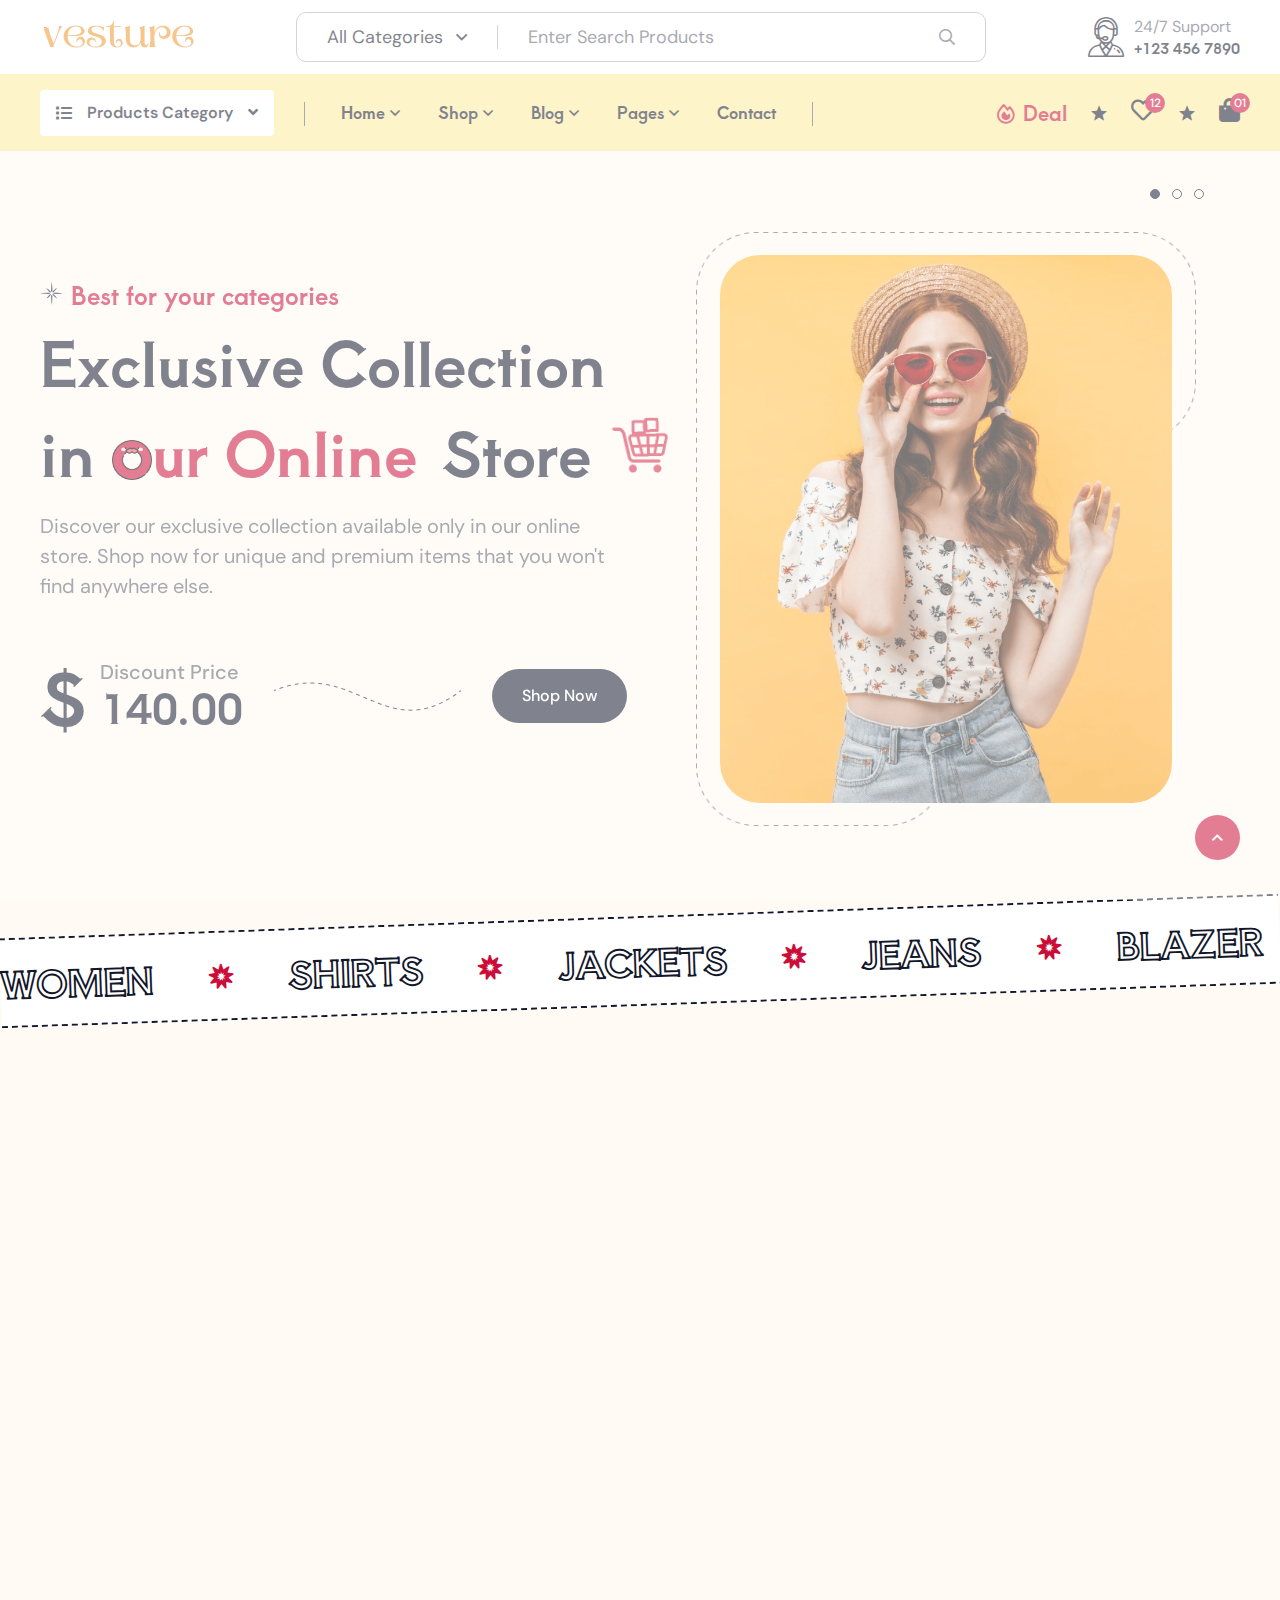
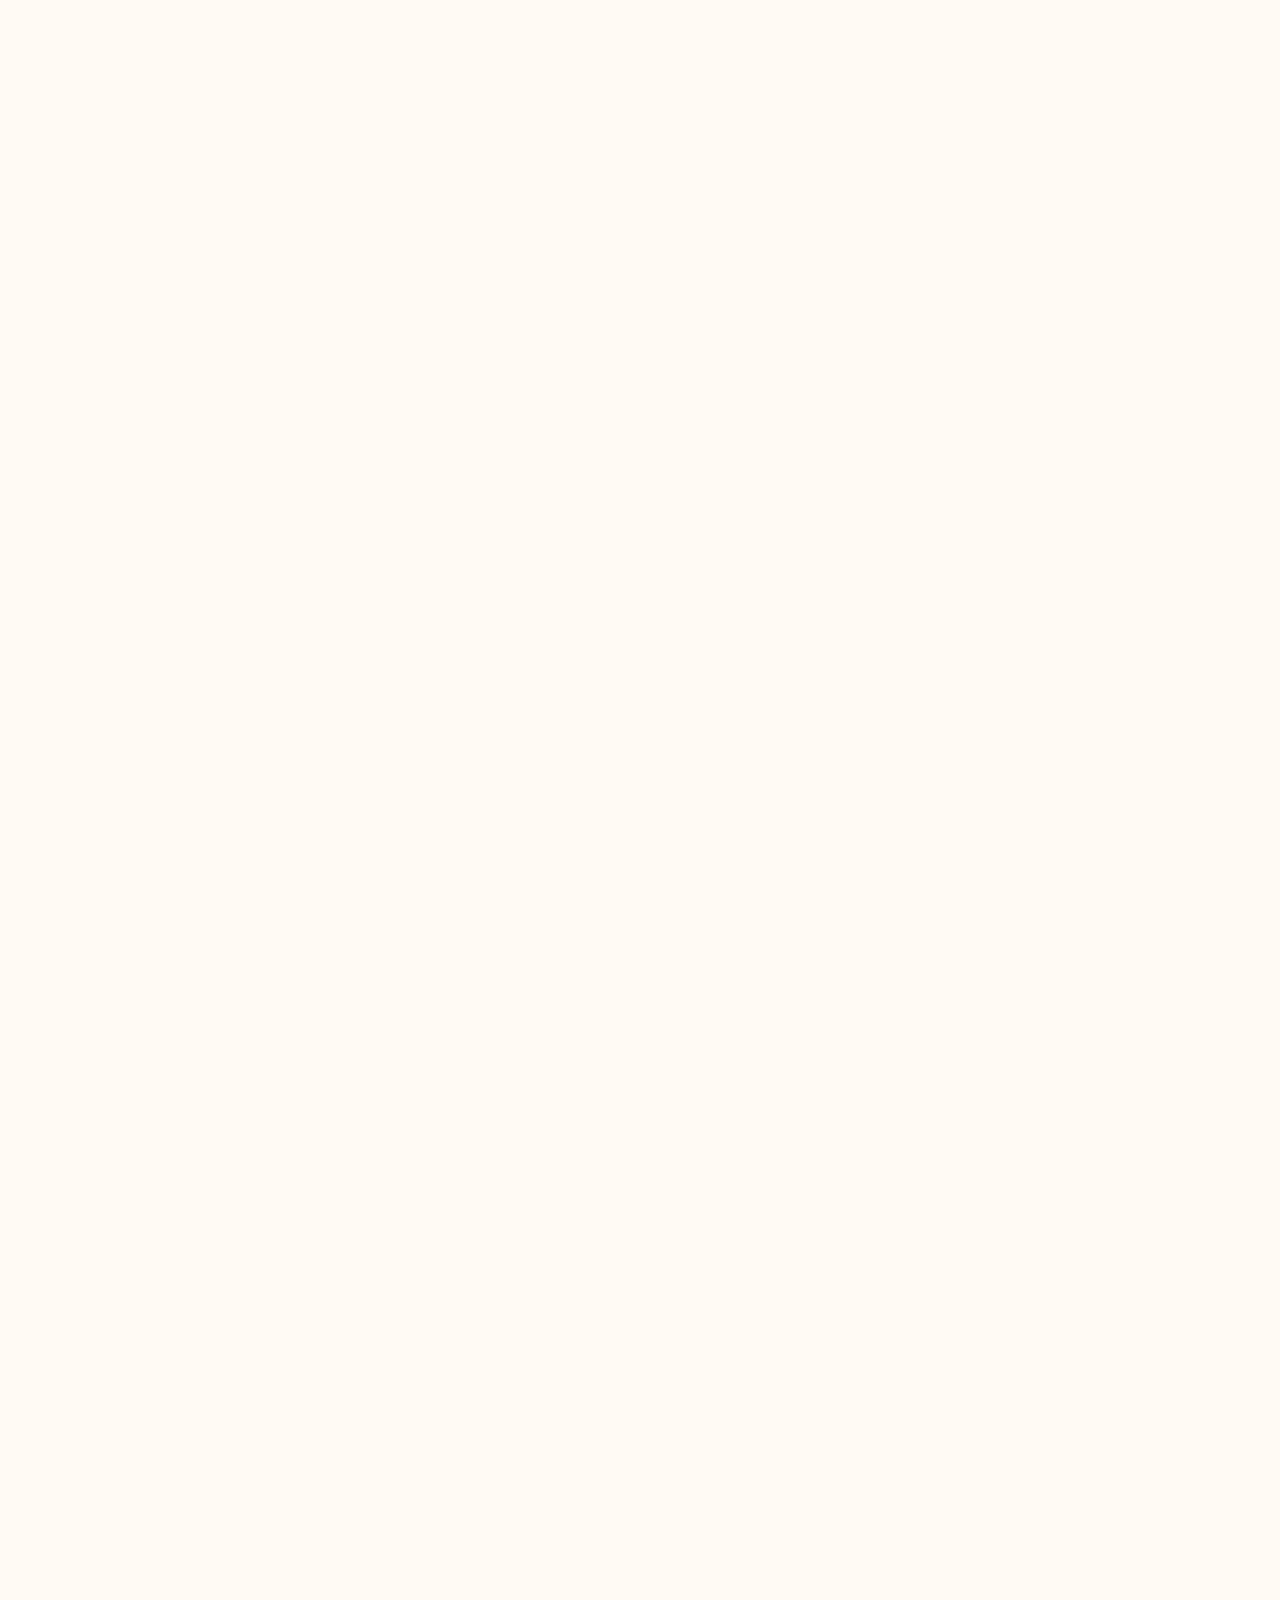
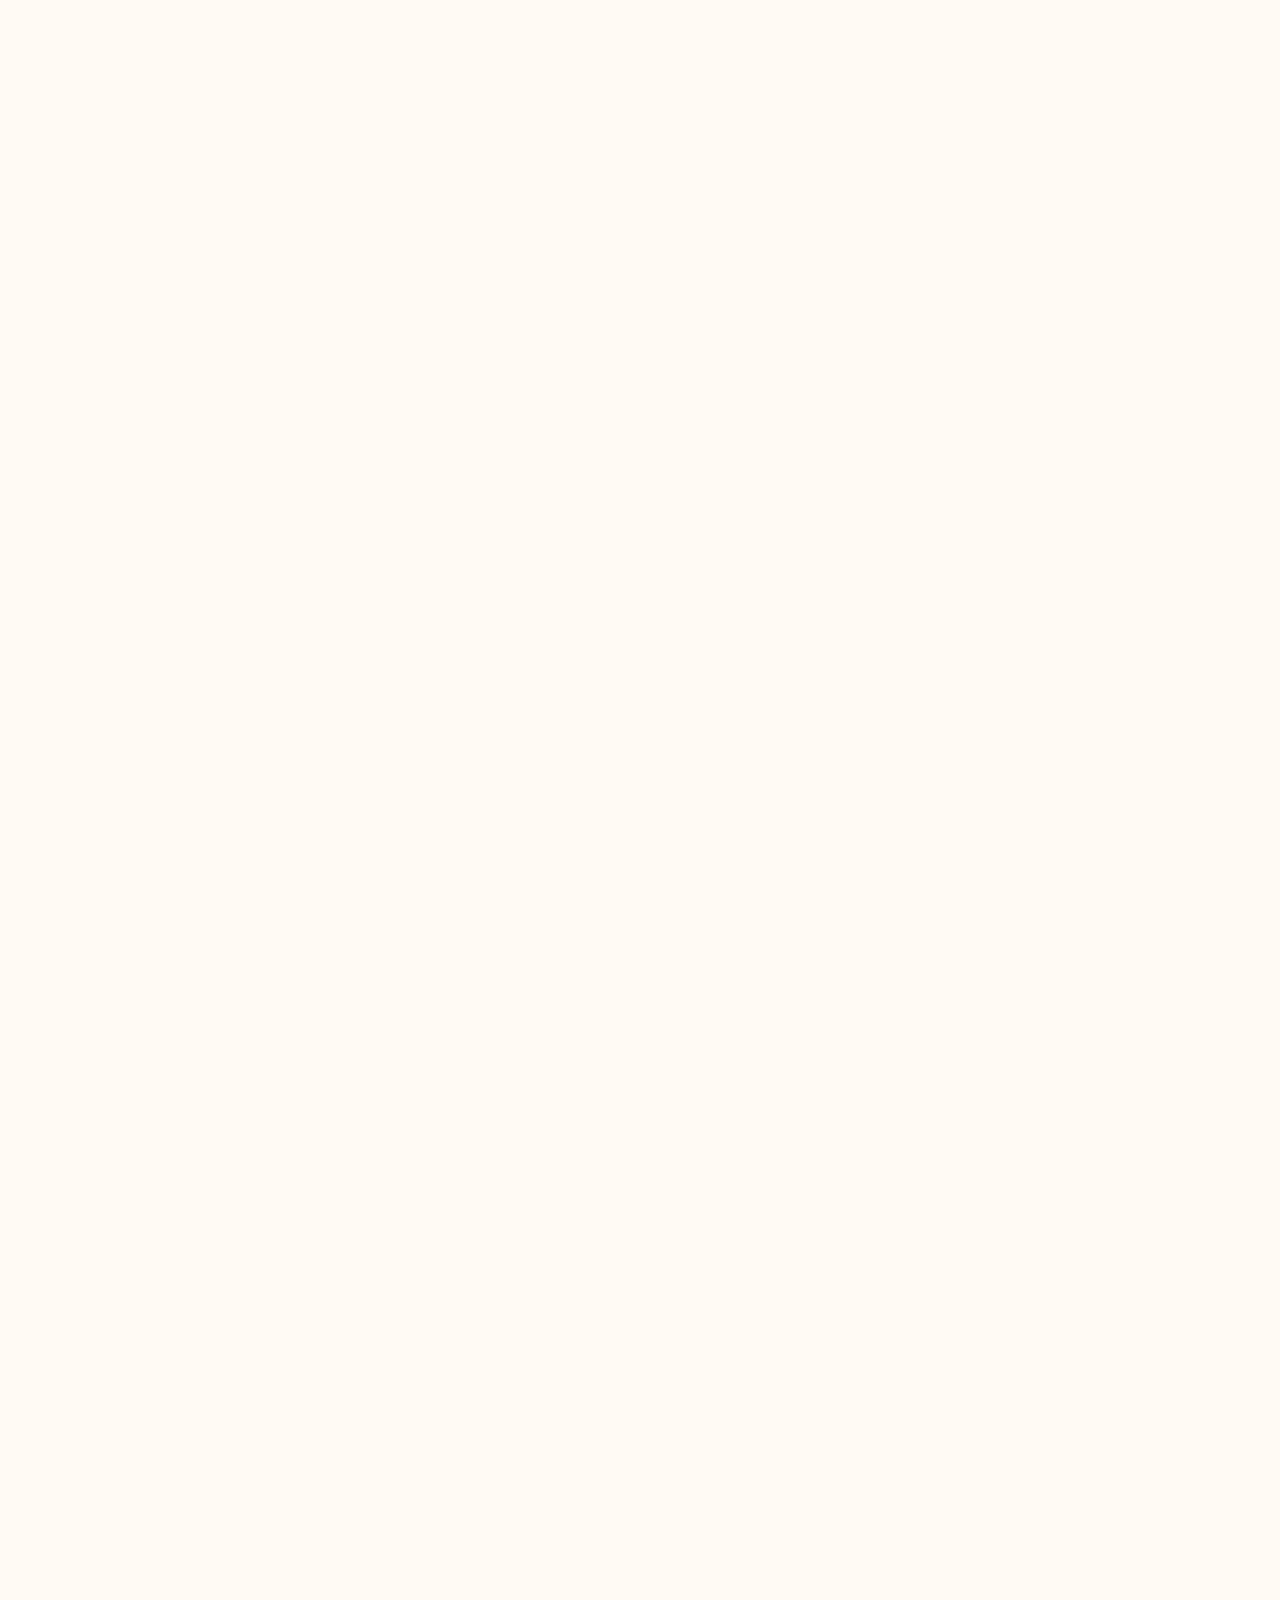
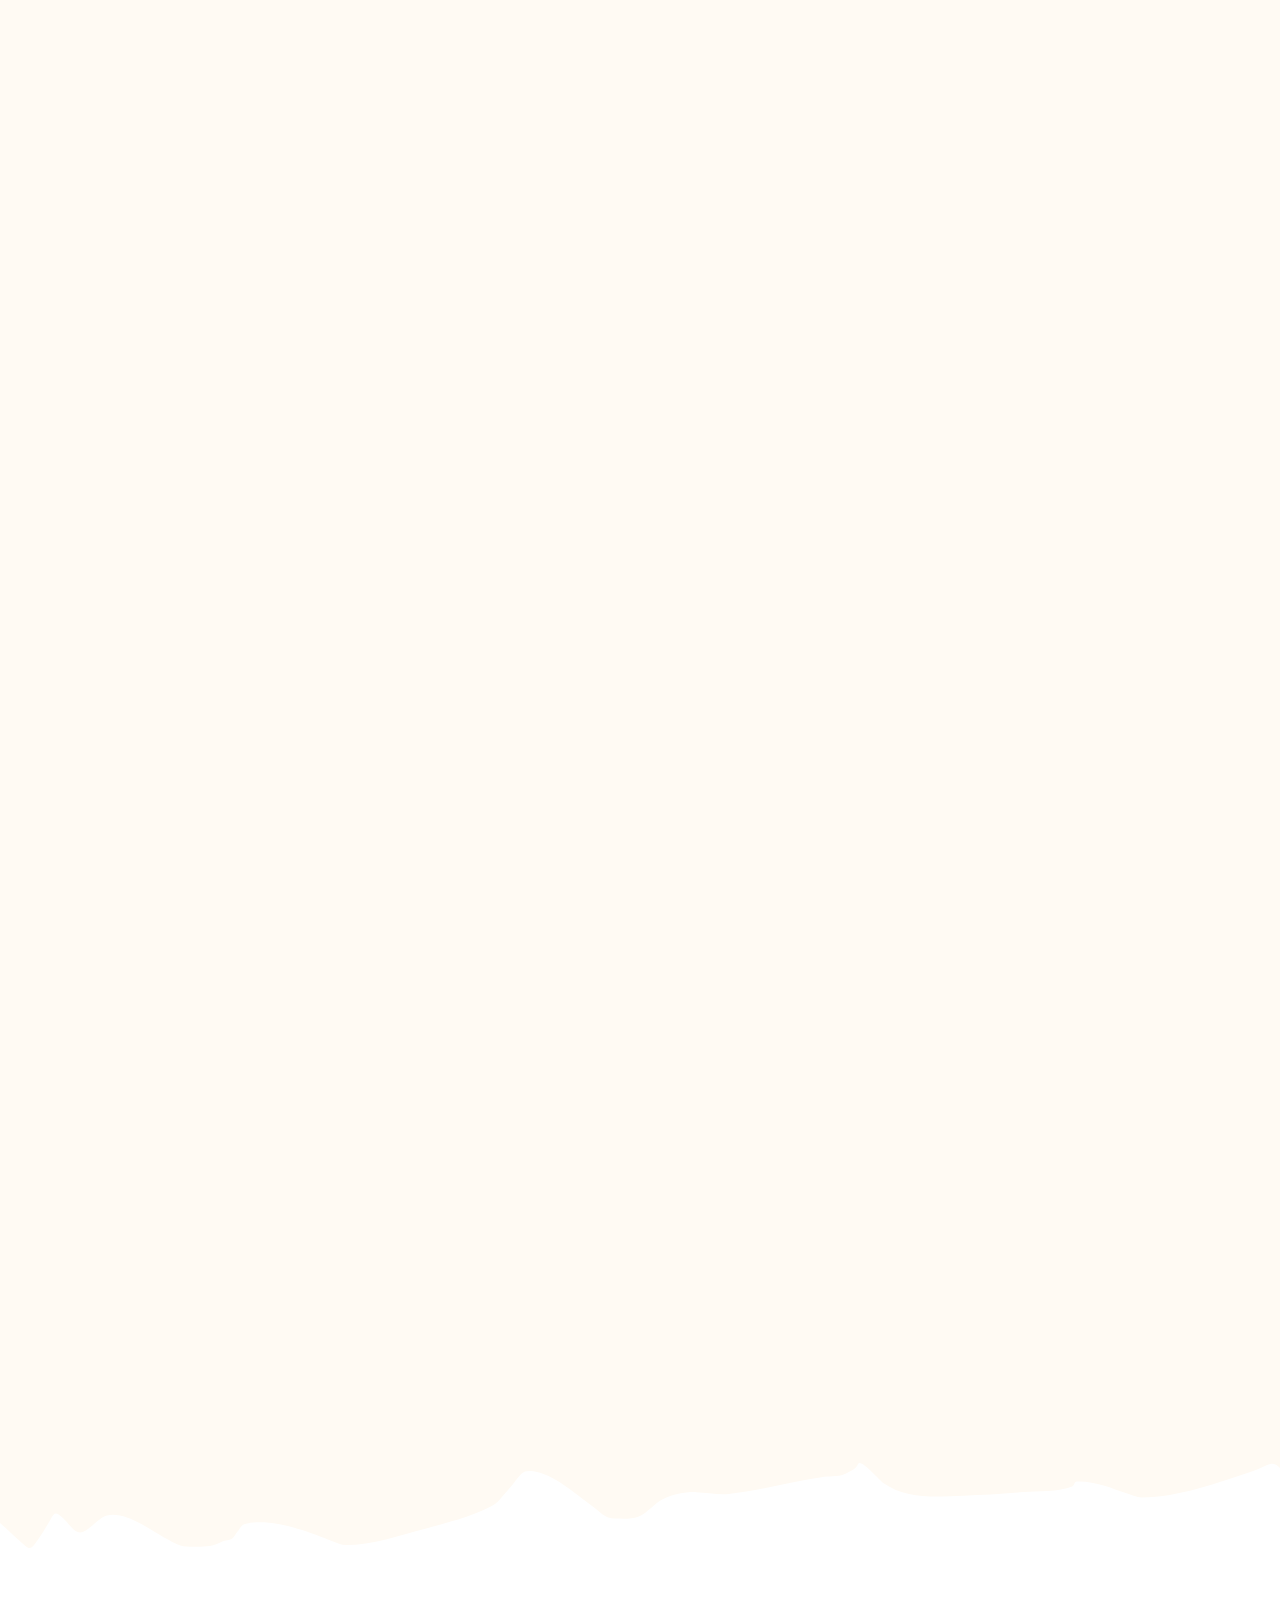
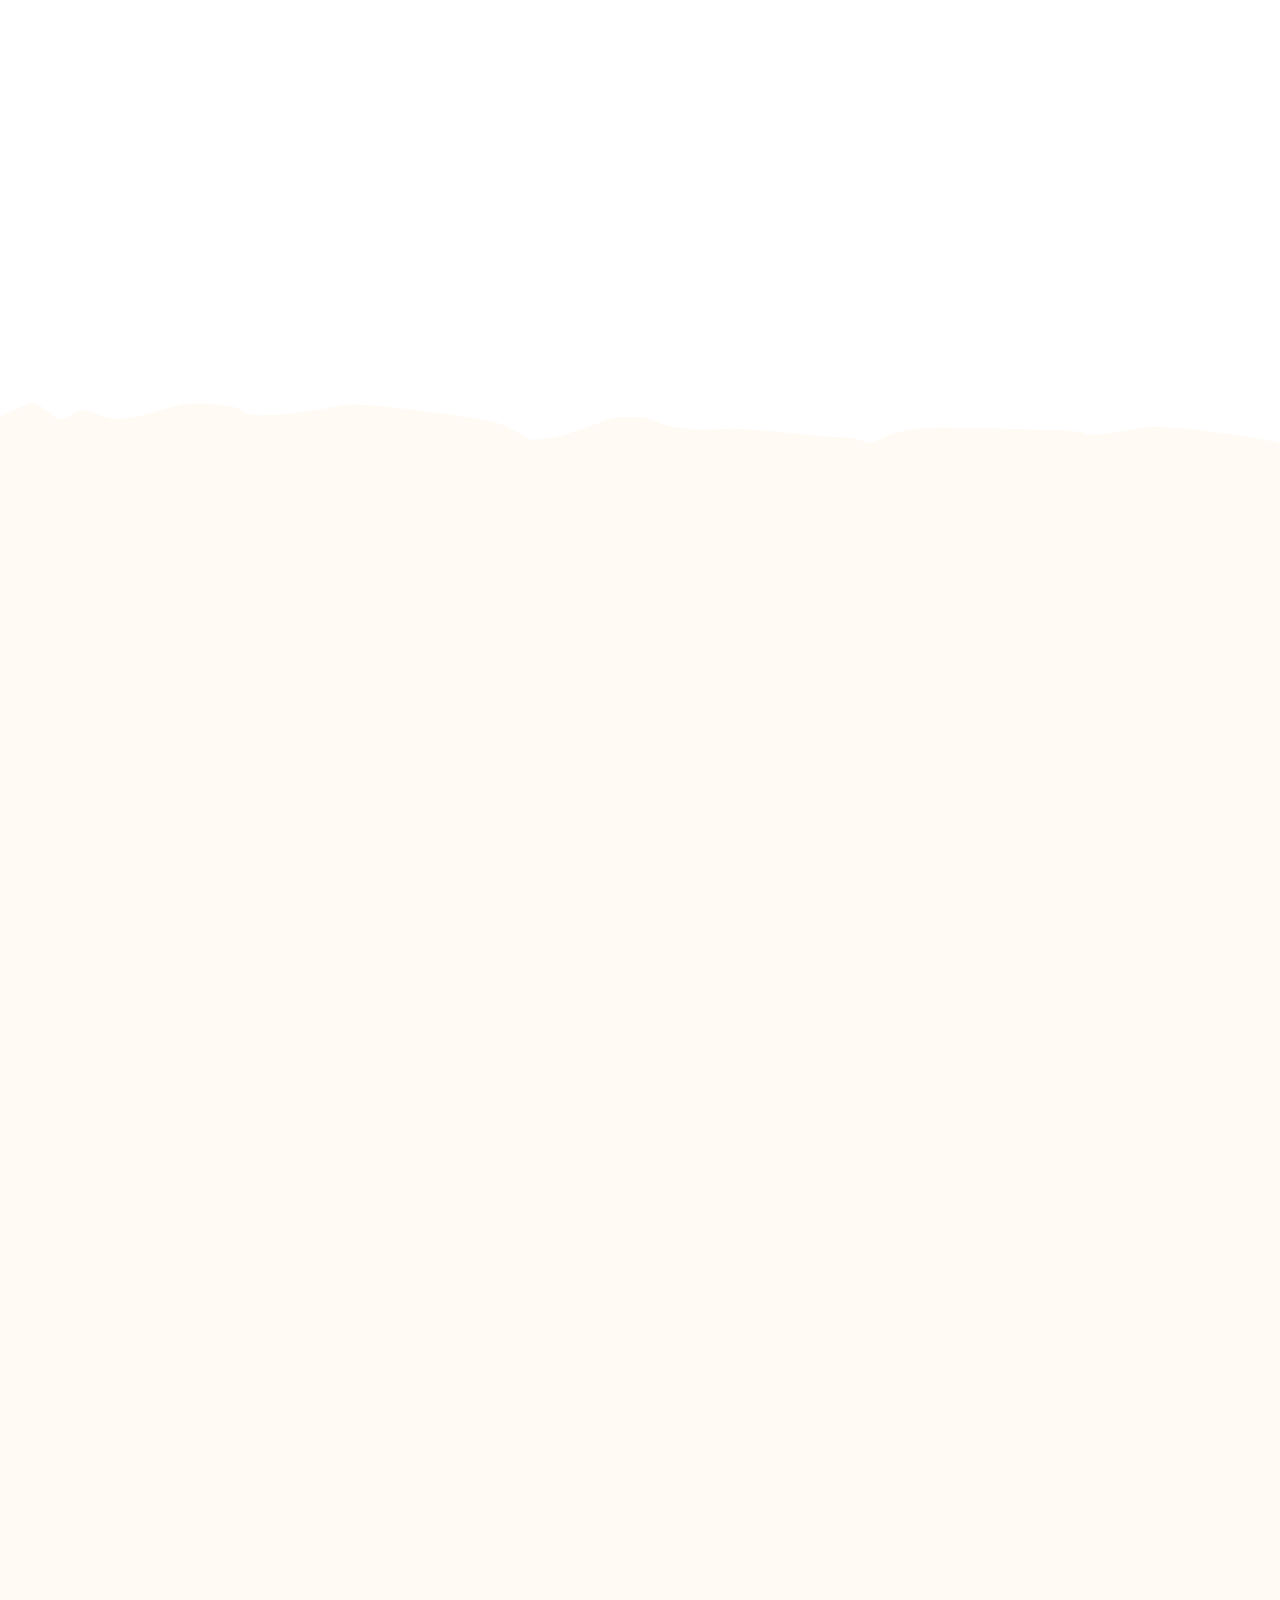
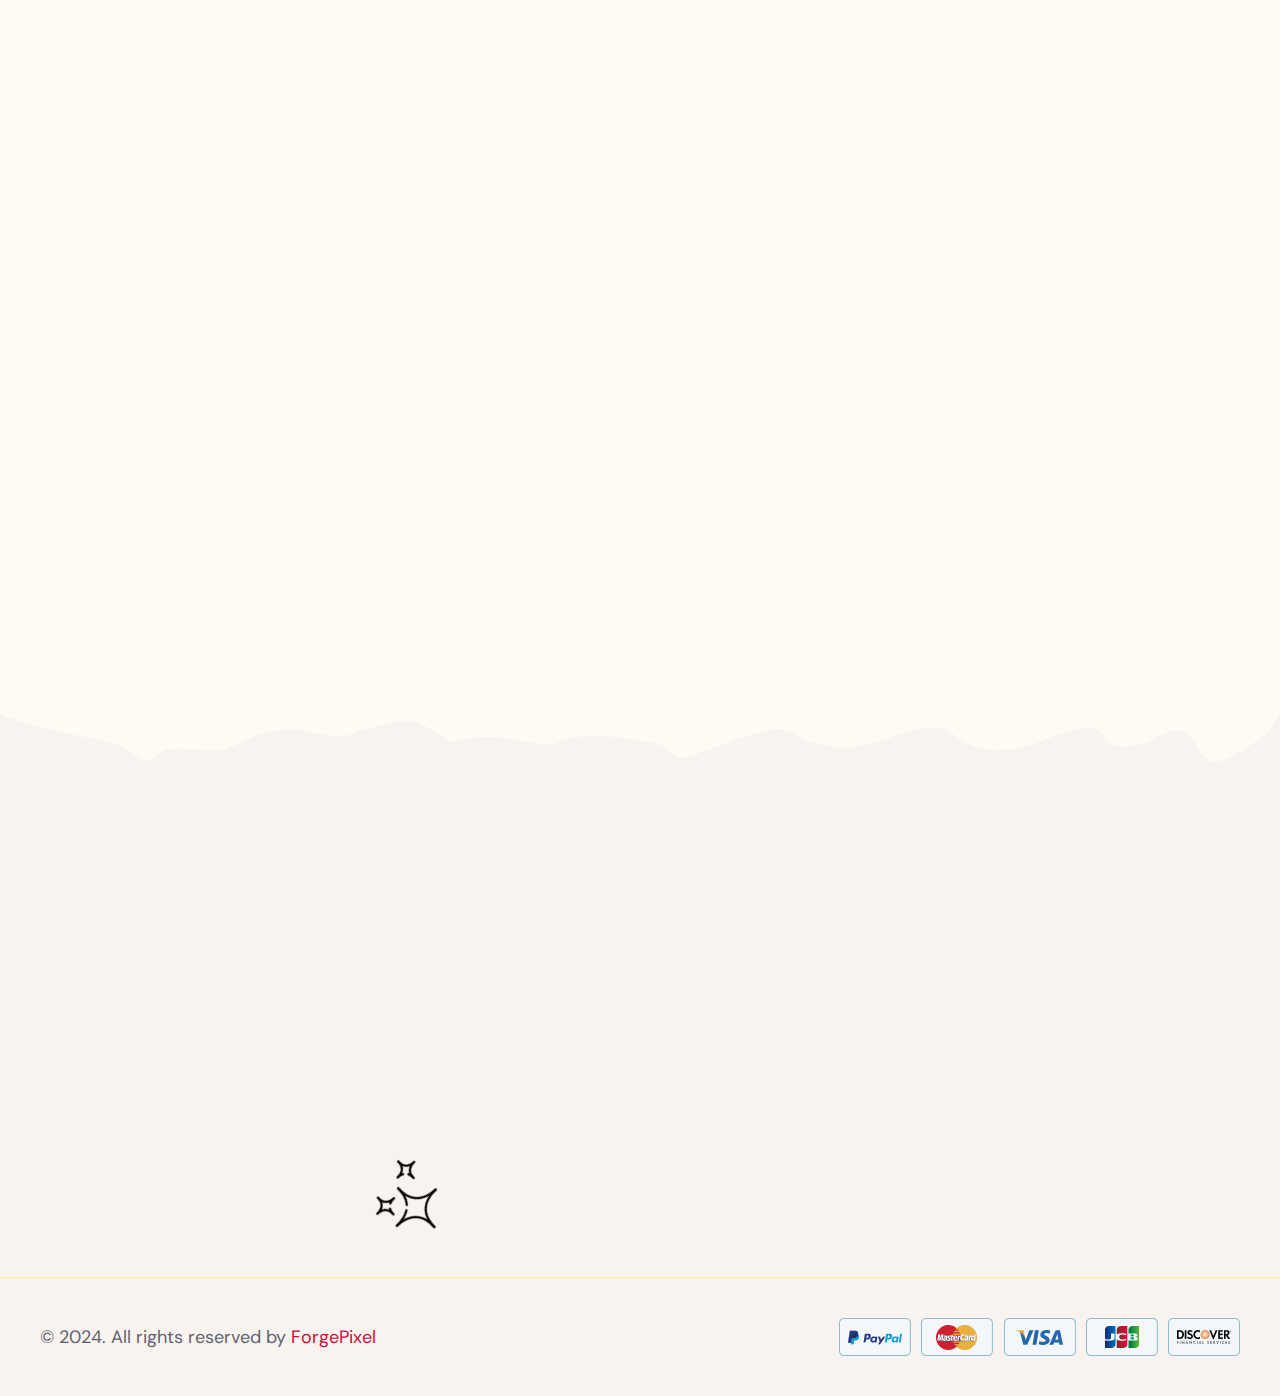
<file: index.html>
<!DOCTYPE html>
<html lang="zxx">
  <head>
    <!--====== Required meta tags ======-->
    <meta charset="utf-8" />
    <meta http-equiv="x-ua-compatible" content="ie=edge" />
    <meta name="description" content="eCommerce,shop,fashion" />
    <meta
      name="viewport"
      content="width=device-width, initial-scale=1, shrink-to-fit=no"
    />
    <!--====== Title ======-->
    <title>Vesture - eCommerce HTML Template</title>
    <!--====== Favicon Icon ======-->
    <link
      rel="shortcut icon"
      href="assets/images/favicon.png"
      type="image/png"
    />
    <!--====== Google Fonts ======-->
    <link
      href="https://fonts.googleapis.com/css2?family=Aoboshi+One&family=DM+Sans:ital,opsz,wght@0,9..40,100..1000;1,9..40,100..1000&display=swap"
      rel="stylesheet"
    />
    <!--====== Flaticon css ======-->
    <link rel="stylesheet" href="assets/fonts/flaticon/flaticon_vesture.css" />
    <!--====== FontAwesome css ======-->
    <link rel="stylesheet" href="assets/fonts/fontawesome/css/all.min.css" />
    <!--====== Bootstrap css ======-->
    <link
      rel="stylesheet"
      href="assets/vendor/bootstrap/css/bootstrap.min.css"
    />
    <!--====== Slick-popup css ======-->
    <link rel="stylesheet" href="assets/vendor/slick/slick.css" />
    <!--====== Nice Select css ======-->
    <link
      rel="stylesheet"
      href="assets/vendor/nice-select/css/nice-select.css"
    />
    <!--====== Magnific-popup css ======-->
    <link
      rel="stylesheet"
      href="assets/vendor/magnific-popup/dist/magnific-popup.css"
    />
    <!--====== Jquery UI css ======-->
    <link rel="stylesheet" href="assets/vendor/jquery-ui/jquery-ui.min.css" />
    <!--====== Animate css ======-->
    <link rel="stylesheet" href="assets/vendor/aos/aos.css" />
    <!--====== Default css ======-->
    <link rel="stylesheet" href="assets/css/default.css" />
    <!--====== Style css ======-->
    <link rel="stylesheet" href="assets/css/style.css" />
  </head>
  <body>
    <!--====== Preloader ======-->
    <div class="preloader">
      <div class="loader">
        <img src="assets/images/loader.gif" alt="Loader" />
      </div>
    </div>
    <!--======  Start Overlay  ======-->
    <div class="offcanvas__overlay"></div>
    <!--====== Start Side menu-wrapper-cart Area ======-->
    <div class="sidemenu-wrapper-cart">
      <div class="sidemenu-content">
        <div class="widget widget-shopping-cart">
          <h5>Shopping Cart</h5>
          <div class="sidemenu-cart-close"><i class="far fa-times"></i></div>
          <div class="widget-shopping-cart-content">
            <ul class="vesture-mini-cart-list">
              <li class="sidebar-cart-item">
                <a href="#" class="remove-cart"
                  ><i class="far fa-trash-alt"></i
                ></a>
                <a href="#">
                  <img
                    src="assets/images/products/cart-1.jpg"
                    alt="cart image"
                  />
                  leggings with mesh panels
                </a>
                <span class="quantity"
                  >1 × <span><span class="currency">$</span>940.00</span></span
                >
              </li>
              <li class="sidebar-cart-item">
                <a href="#" class="remove-cart"
                  ><i class="far fa-trash-alt"></i
                ></a>
                <a href="#">
                  <img
                    src="assets/images/products/cart-2.jpg"
                    alt="cart image"
                  />
                  Summer dress with belt
                </a>
                <span class="quantity"
                  >1 × <span><span class="currency">$</span>940.00</span></span
                >
              </li>
              <li class="sidebar-cart-item">
                <a href="#" class="remove-cart"
                  ><i class="far fa-trash-alt"></i
                ></a>
                <a href="#">
                  <img
                    src="assets/images/products/cart-3.jpg"
                    alt="cart image"
                  />
                  Floral print sundress
                </a>
                <span class="quantity"
                  >1 × <span><span class="currency">$</span>940.00</span></span
                >
              </li>
              <li class="sidebar-cart-item">
                <a href="#" class="remove-cart"
                  ><i class="far fa-trash-alt"></i
                ></a>
                <a href="#">
                  <img
                    src="assets/images/products/cart-4.jpg"
                    alt="cart image"
                  />
                  Sheath Gown Red Colors
                </a>
                <span class="quantity"
                  >1 × <span><span class="currency">$</span>940.00</span></span
                >
              </li>
            </ul>
            <div class="cart-mini-total">
              <div class="cart-total">
                <span><strong>Subtotal:</strong></span>
                <span class="amount"
                  >1 × <span><span class="currency">$</span>940.00</span></span
                >
              </div>
            </div>
            <div class="cart-button-box">
              <a href="checkout.html" class="theme-btn style-one"
                >Proceed to checkout</a
              >
            </div>
          </div>
        </div>
      </div>
    </div>
    <!--====== End Sidemenu-wrapper-cart Area ======-->
    <!--====== Start Header Section ======-->
    <header class="header-area">
      <!--===  Search Header Main  ===-->
      <div class="search-header-main">
        <div class="container">
          <!--===  Search Header Inner  ===-->
          <div class="search-header-inner">
            <!--=== Site Branding  ===-->
            <div class="site-branding">
              <a href="index.html" class="brand-logo"
                ><img src="assets/images/logo/logo-main.png" alt="Logo"
              /></a>
            </div>
            <!--===  Product Search Category  ===-->
            <div class="product-search-category">
              <form action="#">
                <select class="wide">
                  <option>All Categories</option>
                  <option>Man Shirts</option>
                  <option>Denim Jeans</option>
                  <option>Casual Suit</option>
                  <option>Summer Dress</option>
                  <option>Sweaters</option>
                  <option>Jackets</option>
                </select>
                <div class="form-group">
                  <input type="text" placeholder="Enter Search Products" />
                  <button class="search-btn">
                    <i class="far fa-search"></i>
                  </button>
                </div>
              </form>
            </div>
            <!--===  Hotline Support  ===-->
            <div class="hotline-support">
              <div class="icon">
                <i class="flaticon-support"></i>
              </div>
              <div class="info">
                <span>24/7 Support</span>
                <h5><a href="tel:+123 456 7890">+123 456 7890</a></h5>
              </div>
            </div>
          </div>
        </div>
      </div>
      <!--===  Header Navigation  ===-->
      <div class="header-navigation style-one">
        <div class="container">
          <!--=== Primary Menu ===-->
          <div class="primary-menu">
            <div class="site-branding d-lg-none d-block">
              <a href="index.html" class="brand-logo"
                ><img src="assets/images/logo/logo-main.png" alt="Logo"
              /></a>
            </div>
            <!--=== Nav Inner Menu ===-->
            <div class="nav-inner-menu">
              <!--=== Main Category ===-->
              <div class="main-categories-wrap d-none d-lg-block">
                <a class="categories-btn-active" href="#">
                  <span class="fas fa-list"></span
                  ><span class="text"
                    >Products Category<i class="fas fa-angle-down"></i
                  ></span>
                </a>
                <div
                  class="categories-dropdown-wrap categories-dropdown-active"
                >
                  <div class="categori-dropdown-item">
                    <ul>
                      <li>
                        <a href="shops.html">
                          <img
                            src="assets/images/icon/shirt.png"
                            alt="Shirts"
                          />Man Shirts</a
                        >
                      </li>
                      <li>
                        <a href="shops.html">
                          <img
                            src="assets/images/icon/denim.png"
                            alt="Jeans"
                          />Denim Jeans</a
                        >
                      </li>
                      <li>
                        <a href="shops.html">
                          <img
                            src="assets/images/icon/suit.png"
                            alt="Suit"
                          />Casual Suit</a
                        >
                      </li>
                      <li>
                        <a href="shops.html">
                          <img
                            src="assets/images/icon/dress.png"
                            alt="Dress"
                          />Summer Dress</a
                        >
                      </li>
                      <li>
                        <a href="shops.html">
                          <img
                            src="assets/images/icon/sweaters.png"
                            alt="Sweaters"
                          />Sweaters</a
                        >
                      </li>
                    </ul>
                  </div>
                  <div class="more_slide_open">
                    <div class="categori-dropdown-item">
                      <ul>
                        <li>
                          <a href="#"
                            ><img
                              src="assets/images/icon/jacket.png"
                              alt="Jackets"
                            />Jackets</a
                          >
                        </li>
                      </ul>
                    </div>
                  </div>
                  <div class="more_categories">
                    <span class="icon"></span> <span>Show more...</span>
                  </div>
                </div>
              </div>
              <!--=== vesture Nav Main ===-->
              <div class="vesture-nav-main">
                <!--=== vesture Nav Menu ===-->
                <div class="vesture-nav-menu">
                  <!--=== Responsive Menu Search ===-->
                  <div class="nav-search mb-40 d-block d-lg-none">
                    <div class="form-group">
                      <input
                        type="search"
                        class="form_control"
                        placeholder="Search Here"
                        name="search"
                      />
                      <button class="search-btn">
                        <i class="far fa-search"></i>
                      </button>
                    </div>
                  </div>
                  <!--=== Responsive Menu Tab ===-->
                  <div class="vesture-tabs style-three d-block d-lg-none">
                    <ul class="nav nav-tabs mb-30" role="tablist">
                      <li>
                        <button
                          class="nav-link active"
                          data-bs-toggle="tab"
                          data-bs-target="#nav1"
                          role="tab"
                        >
                          Menu
                        </button>
                      </li>
                      <li>
                        <button
                          class="nav-link"
                          data-bs-toggle="tab"
                          data-bs-target="#nav2"
                          role="tab"
                        >
                          Category
                        </button>
                      </li>
                    </ul>
                    <div class="tab-content">
                      <div class="tab-pane fade show active" id="nav1">
                        <nav class="main-menu">
                          <ul>
                            <li class="menu-item has-children">
                              <a href="#">Home</a>
                              <ul class="sub-menu">
                                <li><a href="index.html">Home 01</a></li>
                                <li><a href="index-2.html">Home 02</a></li>
                              </ul>
                            </li>
                            <li class="menu-item has-children">
                              <a href="#">Shop</a>
                              <ul class="sub-menu">
                                <li><a href="shops-grid.html">Shop Grid</a></li>
                                <li>
                                  <a href="shops.html">Shop left Sidebar</a>
                                </li>
                                <li>
                                  <a href="shops-right-sidebar.html"
                                    >Shop Right Sidebar</a
                                  >
                                </li>
                                <li>
                                  <a href="shop-details.html"
                                    >Product Details</a
                                  >
                                </li>
                                <li><a href="cart.html">Cart</a></li>
                                <li><a href="checkout.html">Checkout</a></li>
                                <li><a href="wishlists.html">Wishlist</a></li>
                              </ul>
                            </li>
                            <li class="menu-item has-children">
                              <a href="#">Blog</a>
                              <ul class="sub-menu">
                                <li><a href="blogs.html">Our Blog</a></li>
                                <li>
                                  <a href="blog-details.html">Blog Details</a>
                                </li>
                              </ul>
                            </li>
                            <li class="menu-item has-children">
                              <a href="#">Pages</a>
                              <ul class="sub-menu">
                                <li><a href="about-us.html">About Us</a></li>
                                <li><a href="faq.html">Faqs</a></li>
                              </ul>
                            </li>
                            <li class="menu-item">
                              <a href="contact.html">Contact</a>
                            </li>
                          </ul>
                        </nav>
                      </div>
                      <div class="tab-pane fade" id="nav2">
                        <div class="categori-dropdown-item">
                          <ul>
                            <li>
                              <a href="shops.html">
                                <img
                                  src="assets/images/icon/shirt.png"
                                  alt="Shirts"
                                />Man Shirts</a
                              >
                            </li>
                            <li>
                              <a href="shops.html">
                                <img
                                  src="assets/images/icon/denim.png"
                                  alt="Jeans"
                                />Denim Jeans</a
                              >
                            </li>
                            <li>
                              <a href="shops.html">
                                <img
                                  src="assets/images/icon/suit.png"
                                  alt="Suit"
                                />Casual Suit</a
                              >
                            </li>
                            <li>
                              <a href="shops.html">
                                <img
                                  src="assets/images/icon/sweaters.png"
                                  alt="Sweaters"
                                />Sweaters</a
                              >
                            </li>
                          </ul>
                        </div>
                      </div>
                    </div>
                  </div>
                  <!--===  Hotline Support  ===-->
                  <div class="hotline-support d-flex d-lg-none mt-30">
                    <div class="icon">
                      <i class="flaticon-support"></i>
                    </div>
                    <div class="info">
                      <span>24/7 Support</span>
                      <h5><a href="tel:+941234567894">+94 123 4567 894</a></h5>
                    </div>
                  </div>
                  <!--=== Main Menu ===-->
                  <nav class="main-menu d-none d-lg-block">
                    <ul>
                      <li class="menu-item has-children">
                        <a href="#">Home</a>
                        <ul class="sub-menu">
                          <li><a href="index.html">Home 01</a></li>
                          <li><a href="index-2.html">Home 02</a></li>
                        </ul>
                      </li>
                      <li class="menu-item has-children">
                        <a href="#">Shop</a>
                        <ul class="sub-menu">
                          <li><a href="shops-grid.html">Shop Grid</a></li>
                          <li><a href="shops.html">Shop left Sidebar</a></li>
                          <li>
                            <a href="shops-right-sidebar.html"
                              >Shop Right Sidebar</a
                            >
                          </li>
                          <li>
                            <a href="shop-details.html">Product Details</a>
                          </li>
                          <li><a href="cart.html">Cart</a></li>
                          <li><a href="checkout.html">Checkout</a></li>
                          <li><a href="wishlists.html">Wishlist</a></li>
                        </ul>
                      </li>
                      <li class="menu-item has-children">
                        <a href="#">Blog</a>
                        <ul class="sub-menu">
                          <li><a href="blogs.html">Our Blog</a></li>
                          <li><a href="blog-details.html">Blog Details</a></li>
                        </ul>
                      </li>
                      <li class="menu-item has-children">
                        <a href="#">Pages</a>
                        <ul class="sub-menu">
                          <li><a href="about-us.html">About Us</a></li>
                          <li><a href="faq.html">Faqs</a></li>
                        </ul>
                      </li>
                      <li class="menu-item">
                        <a href="contact.html">Contact</a>
                      </li>
                    </ul>
                  </nav>
                </div>
              </div>
            </div>
            <!--=== Nav Right Item ===-->
            <div class="nav-right-item style-one">
              <ul>
                <li>
                  <div class="deals d-lg-block d-none">
                    <i class="far fa-fire-alt"></i>Deal
                  </div>
                </li>
                <li>
                  <div class="wishlist-btn d-lg-block d-none">
                    <i class="far fa-heart"></i
                    ><span class="pro-count">12</span>
                  </div>
                </li>
                <li>
                  <div class="cart-button d-flex align-items-center">
                    <div class="icon">
                      <i class="fas fa-shopping-bag"></i
                      ><span class="pro-count">01</span>
                    </div>
                  </div>
                </li>
              </ul>
              <div class="navbar-toggler d-block d-lg-none">
                <span></span>
                <span></span>
                <span></span>
              </div>
            </div>
          </div>
        </div>
      </div>
    </header>
    <!--====== End Header Section ======-->
    <!--====== Main Bg  ======-->
    <main class="main-bg">
      <!--====== Start Hero Section ======-->
      <section class="hero-section">
        <!--=== Hero Wrapper ===-->
        <div class="hero-wrapper-one">
          <div class="container">
            <div class="hero-dots"></div>
            <div class="hero-slider-one">
              <!--=== Single Slider ===-->
              <div class="single-hero-slider">
                <div class="row align-items-center">
                  <div class="col-lg-6">
                    <!--=== Hero Content ===-->
                    <div class="hero-content style-one mb-50">
                      <span class="sub-heading">
                        <i class="flaticon-sparkler"></i>
                        Best for your categories</span
                      >
                      <h1>
                        Exclusive Collection <br />
                        in
                        <span
                          ><img
                            class="hero-circle"
                            src="assets/images/hero/o.png"
                            alt=""
                          />ur Online</span
                        >
                        Store
                      </h1>
                      <p>
                        Discover our exclusive collection available only in our
                        online store. Shop now for unique and premium items that
                        you won't find anywhere else.
                      </p>
                      <ul>
                        <li>
                          <div class="price-box">
                            <div class="currency">$</div>
                            <div class="text">
                              <span class="discount">Discount Price</span>
                              <h3>140.00</h3>
                            </div>
                          </div>
                        </li>
                        <li>
                          <img src="assets/images/hero/line-1.png" alt="" />
                        </li>
                        <li>
                          <a href="shops.html" class="theme-btn style-one"
                            >Shop Now</a
                          >
                        </li>
                      </ul>
                    </div>
                  </div>
                  <div class="col-lg-6">
                    <!--=== Hero Image ===-->
                    <div class="hero-image-box">
                      <div class="hero-image">
                        <img
                          src="assets/images/hero/hero-one_img1.jpg"
                          alt="Hero Image"
                        />
                        <div
                          class="hero-shape bg_cover"
                          style="
                            background-image: url(assets/images/hero/hero-one-shape1.png);
                          "
                        ></div>
                      </div>
                    </div>
                  </div>
                </div>
              </div>
              <!--=== Single Slider ===-->
              <div class="single-hero-slider">
                <div class="row align-items-center">
                  <div class="col-lg-6">
                    <!--=== Hero Content ===-->
                    <div class="hero-content style-one mb-50">
                      <span class="sub-heading">
                        <i class="flaticon-sparkler"></i>
                        Best for your categories</span
                      >
                      <h1>
                        Exclusive Collection <br />
                        in
                        <span
                          ><img
                            class="hero-circle"
                            src="assets/images/hero/o.png"
                            alt=""
                          />ur Online</span
                        >
                        Store
                      </h1>
                      <p>
                        Discover our exclusive collection available only in our
                        online store. Shop now for unique and premium items that
                        you won't find anywhere else.
                      </p>
                      <ul>
                        <li>
                          <div class="price-box">
                            <div class="currency">$</div>
                            <div class="text">
                              <span class="discount">Discount Price</span>
                              <h3>140.00</h3>
                            </div>
                          </div>
                        </li>
                        <li>
                          <img src="assets/images/hero/line-1.png" alt="" />
                        </li>
                        <li>
                          <a href="shops.html" class="theme-btn style-one"
                            >Shop Now</a
                          >
                        </li>
                      </ul>
                    </div>
                  </div>
                  <div class="col-lg-6">
                    <!--=== Hero Image ===-->
                    <div class="hero-image-box">
                      <div class="hero-image">
                        <img
                          src="assets/images/hero/hero-one_img2.jpg"
                          alt="Hero Image"
                        />
                        <div
                          class="hero-shape bg_cover"
                          style="
                            background-image: url(assets/images/hero/hero-one-shape1.png);
                          "
                        ></div>
                      </div>
                    </div>
                  </div>
                </div>
              </div>
              <!--=== Single Slider ===-->
              <div class="single-hero-slider">
                <div class="row align-items-center">
                  <div class="col-lg-6">
                    <!--=== Hero Content ===-->
                    <div class="hero-content style-one mb-50">
                      <span class="sub-heading">
                        <i class="flaticon-sparkler"></i>
                        Best for your categories</span
                      >
                      <h1>
                        Exclusive Collection <br />
                        in
                        <span
                          ><img
                            class="hero-circle"
                            src="assets/images/hero/o.png"
                            alt=""
                          />ur Online</span
                        >
                        Store
                      </h1>
                      <p>
                        Discover our exclusive collection available only in our
                        online store. Shop now for unique and premium items that
                        you won't find anywhere else.
                      </p>
                      <ul>
                        <li>
                          <div class="price-box">
                            <div class="currency">$</div>
                            <div class="text">
                              <span class="discount">Discount Price</span>
                              <h3>140.00</h3>
                            </div>
                          </div>
                        </li>
                        <li>
                          <img src="assets/images/hero/line-1.png" alt="" />
                        </li>
                        <li>
                          <a href="shops.html" class="theme-btn style-one"
                            >Shop Now</a
                          >
                        </li>
                      </ul>
                    </div>
                  </div>
                  <div class="col-lg-6">
                    <!--=== Hero Image ===-->
                    <div class="hero-image-box">
                      <div class="hero-image">
                        <img
                          src="assets/images/hero/hero-one_img3.jpg"
                          alt="Hero Image"
                        />
                        <div
                          class="hero-shape bg_cover"
                          style="
                            background-image: url(assets/images/hero/hero-one-shape1.png);
                          "
                        ></div>
                      </div>
                    </div>
                  </div>
                </div>
              </div>
            </div>
          </div>
        </div>
      </section>
      <!--====== End Hero Section ======-->
      <!--====== Start Animated-headline Section ======-->
      <section class="animated-headline-area">
        <div class="headline-wrap style-one">
          <span class="marquee-wrap">
            <span class="marquee-inner left pt-25 pb-25">
              <span class="marquee-item"
                ><b>Women</b><i class="fas fa-bahai"></i
              ></span>
              <span class="marquee-item"
                ><b>Shirts</b><i class="fas fa-bahai"></i
              ></span>
              <span class="marquee-item"
                ><b>Jackets</b><i class="fas fa-bahai"></i
              ></span>
              <span class="marquee-item"
                ><b>Jeans</b><i class="fas fa-bahai"></i
              ></span>
              <span class="marquee-item"
                ><b>Blazer</b><i class="fas fa-bahai"></i
              ></span>
              <span class="marquee-item"
                ><b>Men</b><i class="fas fa-bahai"></i
              ></span>
              <span class="marquee-item"
                ><b>Jackets</b><i class="fas fa-bahai"></i
              ></span>
            </span>
            <span class="marquee-inner left">
              <span class="marquee-item"
                ><b>Women</b><i class="fas fa-bahai"></i
              ></span>
              <span class="marquee-item"
                ><b>Shirts</b><i class="fas fa-bahai"></i
              ></span>
              <span class="marquee-item"
                ><b>Jackets</b><i class="fas fa-bahai"></i
              ></span>
              <span class="marquee-item"
                ><b>Jeans</b><i class="fas fa-bahai"></i
              ></span>
              <span class="marquee-item"
                ><b>Blazer</b><i class="fas fa-bahai"></i
              ></span>
              <span class="marquee-item"
                ><b>Men</b><i class="fas fa-bahai"></i
              ></span>
              <span class="marquee-item"
                ><b>Jackets</b><i class="fas fa-bahai"></i
              ></span>
            </span>
            <span class="marquee-inner left">
              <span class="marquee-item"
                ><b>Women</b><i class="fas fa-bahai"></i
              ></span>
              <span class="marquee-item"
                ><b>Shirts</b><i class="fas fa-bahai"></i
              ></span>
              <span class="marquee-item"
                ><b>Jackets</b><i class="fas fa-bahai"></i
              ></span>
              <span class="marquee-item"
                ><b>Jeans</b><i class="fas fa-bahai"></i
              ></span>
              <span class="marquee-item"
                ><b>Blazer</b><i class="fas fa-bahai"></i
              ></span>
              <span class="marquee-item"
                ><b>Men</b><i class="fas fa-bahai"></i
              ></span>
              <span class="marquee-item"
                ><b>Jackets</b><i class="fas fa-bahai"></i
              ></span>
            </span>
          </span>
        </div>
      </section>
      <!--====== End Animated-headline Section ======-->
      <!--====== Start Features Section ======-->
      <section class="features-section pt-130">
        <div class="container">
          <div class="row">
            <div class="col-lg-12">
              <!--=== Features Wrapper ===-->
              <div
                class="features-wrapper"
                data-aos="fade-up"
                data-aos-delay="10"
                data-aos-duration="1000"
              >
                <!--=== Iconic Box Item ===-->
                <div class="iconic-box-item icon-left-box mb-25">
                  <div class="icon">
                    <i class="fas fa-shipping-fast"></i>
                  </div>
                  <div class="content">
                    <h5>Free Shipping</h5>
                    <p>You get your items delivered without any extra cost.</p>
                  </div>
                </div>
                <!--=== Divider ===-->
                <div class="divider mb-25">
                  <img src="assets/images/divider.png" alt="divider" />
                </div>
                <!--=== Iconic Box Item ===-->
                <div class="iconic-box-item icon-left-box mb-25">
                  <div class="icon">
                    <i class="fas fa-microphone"></i>
                  </div>
                  <div class="content">
                    <h5>Great Support 24/7</h5>
                    <p>
                      Our customer support team is available around the clock
                    </p>
                  </div>
                </div>
                <!--=== Divider ===-->
                <div class="divider mb-25">
                  <img src="assets/images/divider.png" alt="divider" />
                </div>
                <!--=== Iconic Box Item ===-->
                <div class="iconic-box-item icon-left-box mb-25">
                  <div class="icon">
                    <i class="far fa-handshake"></i>
                  </div>
                  <div class="content">
                    <h5>Return Available</h5>
                    <p>
                      Making it easy to return any items if you're not
                      satisfied.
                    </p>
                  </div>
                </div>
                <!--=== Divider ===-->
                <div class="divider mb-25">
                  <img src="assets/images/divider.png" alt="divider" />
                </div>
                <!--=== Iconic Box Item ===-->
                <div class="iconic-box-item icon-left-box mb-25">
                  <div class="icon">
                    <i class="fas fa-sack-dollar"></i>
                  </div>
                  <div class="content">
                    <h5>Secure Payment</h5>
                    <p>Shop with confidence knowing that our secure payment</p>
                  </div>
                </div>
              </div>
            </div>
          </div>
        </div>
      </section>
      <!--====== End Features Section ======-->
      <!--====== Start Category Section ======-->
      <section class="category-section pt-125 overflow-hidden">
        <div class="container">
          <div class="row align-items-center">
            <div class="col-lg-6 col-md-8">
              <!--=== Section Title ===-->
              <div
                class="section-title mb-50"
                data-aos="fade-right"
                data-aos-delay="10"
                data-aos-duration="800"
              >
                <div class="sub-heading d-inline-flex align-items-center">
                  <i class="flaticon-sparkler"></i>
                  <span class="sub-title">Categories</span>
                </div>
                <h2>Browse Top Category</h2>
              </div>
            </div>
            <div class="col-lg-6 col-md-4">
              <!--=== Arrows ===-->
              <div
                class="category-arrows style-one mb-60"
                data-aos="fade-left"
                data-aos-delay="15"
                data-aos-duration="1000"
              ></div>
            </div>
          </div>
        </div>
        <!--=== Category Slider ===-->
        <div
          class="category-slider-one"
          data-aos="fade-up"
          data-aos-delay="20"
          data-aos-duration="1200"
        >
          <!--=== Category Item ===-->
          <div class="category-item style-one text-center">
            <div class="category-img">
              <img
                src="assets/images/category/category-1.png"
                alt="category image"
              />
            </div>
            <div class="category-content">
              <a href="index.html" class="category-btn">Man Shirts</a>
            </div>
          </div>
          <!--=== Category Item ===-->
          <div class="category-item style-one text-center">
            <div class="category-img">
              <img
                src="assets/images/category/category-2.png"
                alt="category image"
              />
            </div>
            <div class="category-content">
              <a href="index.html" class="category-btn">Denim Jeans</a>
            </div>
          </div>
          <!--=== Category Item ===-->
          <div class="category-item style-one text-center">
            <div class="category-img">
              <img
                src="assets/images/category/category-3.png"
                alt="category image"
              />
            </div>
            <div class="category-content">
              <a href="index.html" class="category-btn">Casual Suit</a>
            </div>
          </div>
          <!--=== Category Item ===-->
          <div class="category-item style-one text-center">
            <div class="category-img">
              <img
                src="assets/images/category/category-4.png"
                alt="category image"
              />
            </div>
            <div class="category-content">
              <a href="index.html" class="category-btn">Summer Dress</a>
            </div>
          </div>
          <!--=== Category Item ===-->
          <div class="category-item style-one text-center">
            <div class="category-img">
              <img
                src="assets/images/category/category-5.png"
                alt="category image"
              />
            </div>
            <div class="category-content">
              <a href="index.html" class="category-btn">Sweaters</a>
            </div>
          </div>
          <!--=== Category Item ===-->
          <div class="category-item style-one text-center">
            <div class="category-img">
              <img
                src="assets/images/category/category-6.png"
                alt="category image"
              />
            </div>
            <div class="category-content">
              <a href="index.html" class="category-btn">Jackets</a>
            </div>
          </div>
          <!--=== Category Item ===-->
          <div class="category-item style-one text-center">
            <div class="category-img">
              <img
                src="assets/images/category/category-4.png"
                alt="category image"
              />
            </div>
            <div class="category-content">
              <a href="index.html" class="category-btn">Summer Dress</a>
            </div>
          </div>
        </div>
      </section>
      <!--====== End Category Section ======-->
      <!--====== Start Banner Section ======-->
      <section class="banner-section pt-130">
        <div class="container">
          <div class="row">
            <div class="col-lg-6">
              <!--=== Banner Item ===-->
              <div
                class="banner-item style-one bg-one mb-40"
                data-aos="fade-up"
                data-aos-delay="10"
                data-aos-duration="900"
              >
                <div class="shape shape-one">
                  <span
                    ><img src="assets/images/banner/discount.png" alt="shape"
                  /></span>
                </div>
                <div class="shape shape-two">
                  <span
                    ><img src="assets/images/banner/line.png" alt="shape"
                  /></span>
                </div>
                <div class="banner-img">
                  <img
                    src="assets/images/banner/banner-1.png"
                    alt="banner image"
                  />
                </div>
                <div class="banner-content">
                  <span>UP TO <span class="off">50%</span></span>
                  <h4>Exclusive Kids & Adults Summer Outfits</h4>
                  <a href="shops.html" class="theme-btn style-one">Shop Now</a>
                </div>
              </div>
            </div>
            <div class="col-lg-6">
              <!--=== Banner Item ===-->
              <div
                class="banner-item style-one bg-two mb-40"
                data-aos="fade-up"
                data-aos-delay="20"
                data-aos-duration="1100"
              >
                <div class="shape shape-one">
                  <span
                    ><img src="assets/images/banner/discount.png" alt="shape"
                  /></span>
                </div>
                <div class="shape shape-two">
                  <span
                    ><img src="assets/images/banner/line.png" alt="shape"
                  /></span>
                </div>
                <div class="banner-img">
                  <img
                    src="assets/images/banner/banner-2.png"
                    alt="banner image"
                  />
                </div>
                <div class="banner-content">
                  <span>UP TO <span class="off">70%</span></span>
                  <h4>Exclusive Kids & Adults Summer Outfits</h4>
                  <a href="shops.html" class="theme-btn style-one">Shop Now</a>
                </div>
              </div>
            </div>
          </div>
        </div>
      </section>
      <!--====== End Banner Section ======-->
      <!--====== Start Features Section ======-->
      <section class="features-products pt-90">
        <div class="container">
          <div class="row">
            <div class="col-lg-6">
              <!--=== Section Title ===-->
              <div
                class="section-title mb-50 text-center text-lg-start"
                data-aos="fade-right"
                data-aos-delay="10"
                data-aos-duration="1000"
              >
                <div class="sub-heading d-inline-flex align-items-center">
                  <i class="flaticon-sparkler"></i>
                  <span class="sub-title">Feature Products</span>
                </div>
                <h2>Our Features Collection</h2>
              </div>
            </div>
            <div class="col-lg-6">
              <!--=== vesture Tabs ===-->
              <div
                class="vesture-tabs style-one mb-50"
                data-aos="fade-left"
                data-aos-delay="15"
                data-aos-duration="1200"
              >
                <ul class="nav nav-tabs" role="tablist">
                  <li>
                    <button
                      class="nav-link active"
                      data-bs-toggle="tab"
                      data-bs-target="#cat1"
                      role="tab"
                    >
                      Best Sellers
                    </button>
                  </li>
                  <li>
                    <button
                      class="nav-link"
                      data-bs-toggle="tab"
                      data-bs-target="#cat2"
                      role="tab"
                    >
                      New Products
                    </button>
                  </li>
                  <li>
                    <button
                      class="nav-link"
                      data-bs-toggle="tab"
                      data-bs-target="#cat3"
                      role="tab"
                    >
                      Sale Products
                    </button>
                  </li>
                </ul>
              </div>
            </div>
          </div>
          <div class="row">
            <div class="col-lg-12">
              <!--=== Tab Content ===-->
              <div
                class="tab-content"
                data-aos="fade-up"
                data-aos-duration="1200"
              >
                <!--=== Tab Pane  ===-->
                <div class="tab-pane fade show active" id="cat1">
                  <div class="row justify-content-center">
                    <div class="col-xl-3 col-lg-4 col-sm-6">
                      <!--=== Product Item  ===-->
                      <div class="product-item style-one mb-40">
                        <div class="product-thumbnail">
                          <img
                            src="assets/images/products/feature-product-1.png"
                            alt="Products"
                          />
                          <div class="discount">10% Off</div>
                          <div class="hover-content">
                            <a href="#" class="icon-btn"
                              ><i class="fa fa-heart"></i
                            ></a>
                            <a
                              href="assets/images/products/feature-product-1.png"
                              class="img-popup icon-btn"
                              ><i class="fa fa-eye"></i
                            ></a>
                          </div>
                          <div class="cart-button">
                            <a href="#" class="cart-btn"
                              ><i class="far fa-shopping-basket"></i>
                              <span class="text">Add To Cart</span></a
                            >
                          </div>
                        </div>
                        <div class="product-info-wrap">
                          <div class="product-info">
                            <ul class="ratings rating5">
                              <li><i class="fas fa-star"></i></li>
                              <li><i class="fas fa-star"></i></li>
                              <li><i class="fas fa-star"></i></li>
                              <li><i class="fas fa-star"></i></li>
                              <li><i class="fas fa-star"></i></li>
                              <li><a href="#">(80)</a></li>
                            </ul>
                            <h4 class="title">
                              <a href="shop-details.html"
                                >Lightweight linen summer dress with belt</a
                              >
                            </h4>
                          </div>
                          <div class="product-price">
                            <span class="price prev-price"
                              ><span class="currency">$</span>80.00</span
                            >
                            <span class="price new-price"
                              ><span class="currency">$</span>40.00</span
                            >
                          </div>
                        </div>
                      </div>
                    </div>
                    <div class="col-xl-3 col-lg-4 col-sm-6">
                      <!--=== Product Item  ===-->
                      <div class="product-item style-one mb-40">
                        <div class="product-thumbnail">
                          <img
                            src="assets/images/products/feature-product-2.png"
                            alt="Products"
                          />
                          <div class="discount">40% Off</div>
                          <div class="hover-content">
                            <a href="#" class="icon-btn"
                              ><i class="fa fa-heart"></i
                            ></a>
                            <a
                              href="assets/images/products/feature-product-2.png"
                              class="img-popup icon-btn"
                              ><i class="fa fa-eye"></i
                            ></a>
                          </div>
                          <div class="cart-button">
                            <a href="#" class="cart-btn"
                              ><i class="far fa-shopping-basket"></i>
                              <span class="text">Add To Cart</span></a
                            >
                          </div>
                        </div>
                        <div class="product-info-wrap">
                          <div class="product-info">
                            <ul class="ratings rating5">
                              <li><i class="fas fa-star"></i></li>
                              <li><i class="fas fa-star"></i></li>
                              <li><i class="fas fa-star"></i></li>
                              <li><i class="fas fa-star"></i></li>
                              <li><i class="fas fa-star"></i></li>
                              <li><a href="#">(80)</a></li>
                            </ul>
                            <h4 class="title">
                              <a href="shop-details.html"
                                >Cozy knit sweater with pockets</a
                              >
                            </h4>
                          </div>
                          <div class="product-price">
                            <span class="price prev-price"
                              ><span class="currency">$</span>67.00</span
                            >
                            <span class="price new-price"
                              ><span class="currency">$</span>23.00</span
                            >
                          </div>
                        </div>
                      </div>
                    </div>
                    <div class="col-xl-3 col-lg-4 col-sm-6">
                      <!--=== Product Item  ===-->
                      <div class="product-item style-one mb-40">
                        <div class="product-thumbnail">
                          <img
                            src="assets/images/products/feature-product-3.png"
                            alt="Products"
                          />
                          <div class="discount">10% Off</div>
                          <div class="hover-content">
                            <a href="#" class="icon-btn"
                              ><i class="fa fa-heart"></i
                            ></a>
                            <a
                              href="assets/images/products/feature-product-3.png"
                              class="img-popup icon-btn"
                              ><i class="fa fa-eye"></i
                            ></a>
                          </div>
                          <div class="cart-button">
                            <a href="#" class="cart-btn"
                              ><i class="far fa-shopping-basket"></i>
                              <span class="text">Add To Cart</span></a
                            >
                          </div>
                        </div>
                        <div class="product-info-wrap">
                          <div class="product-info">
                            <ul class="ratings rating5">
                              <li><i class="fas fa-star"></i></li>
                              <li><i class="fas fa-star"></i></li>
                              <li><i class="fas fa-star"></i></li>
                              <li><i class="fas fa-star"></i></li>
                              <li><i class="fas fa-star"></i></li>
                              <li><a href="#">(80)</a></li>
                            </ul>
                            <h4 class="title">
                              <a href="shop-details.html"
                                >Athletic leggings with mesh panels</a
                              >
                            </h4>
                          </div>
                          <div class="product-price">
                            <span class="price prev-price"
                              ><span class="currency">$</span>80.00</span
                            >
                            <span class="price new-price"
                              ><span class="currency">$</span>40.00</span
                            >
                          </div>
                        </div>
                      </div>
                    </div>
                    <div class="col-xl-3 col-lg-4 col-sm-6">
                      <!--=== Product Item  ===-->
                      <div class="product-item style-one mb-40">
                        <div class="product-thumbnail">
                          <img
                            src="assets/images/products/feature-product-4.png"
                            alt="Products"
                          />
                          <div class="discount">40% Off</div>
                          <div class="hover-content">
                            <a href="#" class="icon-btn"
                              ><i class="fa fa-heart"></i
                            ></a>
                            <a
                              href="assets/images/products/feature-product-4.png"
                              class="img-popup icon-btn"
                              ><i class="fa fa-eye"></i
                            ></a>
                          </div>
                          <div class="cart-button">
                            <a href="#" class="cart-btn"
                              ><i class="far fa-shopping-basket"></i>
                              <span class="text">Add To Cart</span></a
                            >
                          </div>
                        </div>
                        <div class="product-info-wrap">
                          <div class="product-info">
                            <ul class="ratings rating5">
                              <li><i class="fas fa-star"></i></li>
                              <li><i class="fas fa-star"></i></li>
                              <li><i class="fas fa-star"></i></li>
                              <li><i class="fas fa-star"></i></li>
                              <li><i class="fas fa-star"></i></li>
                              <li><a href="#">(80)</a></li>
                            </ul>
                            <h4 class="title">
                              <a href="shop-details.html"
                                >Classic leather biker jacket with zippers</a
                              >
                            </h4>
                          </div>
                          <div class="product-price">
                            <span class="price prev-price"
                              ><span class="currency">$</span>67.00</span
                            >
                            <span class="price new-price"
                              ><span class="currency">$</span>23.00</span
                            >
                          </div>
                        </div>
                      </div>
                    </div>
                    <div class="col-xl-3 col-lg-4 col-sm-6">
                      <!--=== Product Item  ===-->
                      <div class="product-item style-one mb-40">
                        <div class="product-thumbnail">
                          <img
                            src="assets/images/products/feature-product-5.png"
                            alt="Products"
                          />
                          <div class="discount">80% Off</div>
                          <div class="hover-content">
                            <a href="#" class="icon-btn"
                              ><i class="fa fa-heart"></i
                            ></a>
                            <a
                              href="assets/images/products/feature-product-5.png"
                              class="img-popup icon-btn"
                              ><i class="fa fa-eye"></i
                            ></a>
                          </div>
                          <div class="cart-button">
                            <a href="#" class="cart-btn"
                              ><i class="far fa-shopping-basket"></i>
                              <span class="text">Add To Cart</span></a
                            >
                          </div>
                        </div>
                        <div class="product-info-wrap">
                          <div class="product-info">
                            <ul class="ratings rating5">
                              <li><i class="fas fa-star"></i></li>
                              <li><i class="fas fa-star"></i></li>
                              <li><i class="fas fa-star"></i></li>
                              <li><i class="fas fa-star"></i></li>
                              <li><i class="fas fa-star"></i></li>
                              <li><a href="#">(80)</a></li>
                            </ul>
                            <h4 class="title">
                              <a href="shop-details.html"
                                >Floral print sundress with adjustable straps</a
                              >
                            </h4>
                          </div>
                          <div class="product-price">
                            <span class="price prev-price"
                              ><span class="currency">$</span>80.00</span
                            >
                            <span class="price new-price"
                              ><span class="currency">$</span>40.00</span
                            >
                          </div>
                        </div>
                      </div>
                    </div>
                    <div class="col-xl-3 col-lg-4 col-sm-6">
                      <!--=== Product Item  ===-->
                      <div class="product-item style-one mb-40">
                        <div class="product-thumbnail">
                          <img
                            src="assets/images/products/feature-product-6.png"
                            alt="Products"
                          />
                          <div class="discount">40% Off</div>
                          <div class="hover-content">
                            <a href="#" class="icon-btn"
                              ><i class="fa fa-heart"></i
                            ></a>
                            <a
                              href="assets/images/products/feature-product-6.png"
                              class="img-popup icon-btn"
                              ><i class="fa fa-eye"></i
                            ></a>
                          </div>
                          <div class="cart-button">
                            <a href="#" class="cart-btn"
                              ><i class="far fa-shopping-basket"></i>
                              <span class="text">Add To Cart</span></a
                            >
                          </div>
                        </div>
                        <div class="product-info-wrap">
                          <div class="product-info">
                            <ul class="ratings rating5">
                              <li><i class="fas fa-star"></i></li>
                              <li><i class="fas fa-star"></i></li>
                              <li><i class="fas fa-star"></i></li>
                              <li><i class="fas fa-star"></i></li>
                              <li><i class="fas fa-star"></i></li>
                              <li><a href="#">(80)</a></li>
                            </ul>
                            <h4 class="title">
                              <a href="shop-details.html"
                                >Relaxed fit denim jeans with distressing</a
                              >
                            </h4>
                          </div>
                          <div class="product-price">
                            <span class="price prev-price"
                              ><span class="currency">$</span>67.00</span
                            >
                            <span class="price new-price"
                              ><span class="currency">$</span>23.00</span
                            >
                          </div>
                        </div>
                      </div>
                    </div>
                    <div class="col-xl-3 col-lg-4 col-sm-6">
                      <!--=== Product Item  ===-->
                      <div class="product-item style-one mb-40">
                        <div class="product-thumbnail">
                          <img
                            src="assets/images/products/feature-product-7.png"
                            alt="Products"
                          />
                          <div class="discount">40% Off</div>
                          <div class="hover-content">
                            <a href="#" class="icon-btn"
                              ><i class="fa fa-heart"></i
                            ></a>
                            <a
                              href="assets/images/products/feature-product-7.png"
                              class="img-popup icon-btn"
                              ><i class="fa fa-eye"></i
                            ></a>
                          </div>
                          <div class="cart-button">
                            <a href="#" class="cart-btn"
                              ><i class="far fa-shopping-basket"></i>
                              <span class="text">Add To Cart</span></a
                            >
                          </div>
                        </div>
                        <div class="product-info-wrap">
                          <div class="product-info">
                            <ul class="ratings rating5">
                              <li><i class="fas fa-star"></i></li>
                              <li><i class="fas fa-star"></i></li>
                              <li><i class="fas fa-star"></i></li>
                              <li><i class="fas fa-star"></i></li>
                              <li><i class="fas fa-star"></i></li>
                              <li><a href="#">(80)</a></li>
                            </ul>
                            <h4 class="title">
                              <a href="shop-details.html"
                                >Cargo shorts with pockets and drawstring</a
                              >
                            </h4>
                          </div>
                          <div class="product-price">
                            <span class="price prev-price"
                              ><span class="currency">$</span>80.00</span
                            >
                            <span class="price new-price"
                              ><span class="currency">$</span>40.00</span
                            >
                          </div>
                        </div>
                      </div>
                    </div>
                    <div class="col-xl-3 col-lg-4 col-sm-6">
                      <!--=== Product Item  ===-->
                      <div class="product-item style-one mb-40">
                        <div class="product-thumbnail">
                          <img
                            src="assets/images/products/feature-product-8.png"
                            alt="Products"
                          />
                          <div class="discount">80% Off</div>
                          <div class="hover-content">
                            <a href="#" class="icon-btn"
                              ><i class="fa fa-heart"></i
                            ></a>
                            <a
                              href="assets/images/products/feature-product-8.png"
                              class="img-popup icon-btn"
                              ><i class="fa fa-eye"></i
                            ></a>
                          </div>
                          <div class="cart-button">
                            <a href="#" class="cart-btn"
                              ><i class="far fa-shopping-basket"></i>
                              <span class="text">Add To Cart</span></a
                            >
                          </div>
                        </div>
                        <div class="product-info-wrap">
                          <div class="product-info">
                            <ul class="ratings rating5">
                              <li><i class="fas fa-star"></i></li>
                              <li><i class="fas fa-star"></i></li>
                              <li><i class="fas fa-star"></i></li>
                              <li><i class="fas fa-star"></i></li>
                              <li><i class="fas fa-star"></i></li>
                              <li><a href="#">(80)</a></li>
                            </ul>
                            <h4 class="title">
                              <a href="shop-details.html"
                                >Elegant silk dress with sequins</a
                              >
                            </h4>
                          </div>
                          <div class="product-price">
                            <span class="price prev-price"
                              ><span class="currency">$</span>67.00</span
                            >
                            <span class="price new-price"
                              ><span class="currency">$</span>23.00</span
                            >
                          </div>
                        </div>
                      </div>
                    </div>
                  </div>
                </div>
                <div class="tab-pane fade" id="cat2">
                  <div class="row justify-content-center">
                    <div class="col-xl-3 col-lg-4 col-sm-6">
                      <!--=== Product Item  ===-->
                      <div class="product-item style-one mb-40">
                        <div class="product-thumbnail">
                          <img
                            src="assets/images/products/feature-product-5.png"
                            alt="Products"
                          />
                          <div class="discount">10% Off</div>
                          <div class="hover-content">
                            <a href="#" class="icon-btn"
                              ><i class="fa fa-heart"></i
                            ></a>
                            <a
                              href="assets/images/products/feature-product-5.png"
                              class="img-popup icon-btn"
                              ><i class="fa fa-eye"></i
                            ></a>
                          </div>
                          <div class="cart-button">
                            <a href="#" class="cart-btn"
                              ><i class="far fa-shopping-basket"></i>
                              <span class="text">Add To Cart</span></a
                            >
                          </div>
                        </div>
                        <div class="product-info-wrap">
                          <div class="product-info">
                            <ul class="ratings rating5">
                              <li><i class="fas fa-star"></i></li>
                              <li><i class="fas fa-star"></i></li>
                              <li><i class="fas fa-star"></i></li>
                              <li><i class="fas fa-star"></i></li>
                              <li><i class="fas fa-star"></i></li>
                              <li><a href="#">(80)</a></li>
                            </ul>
                            <h4 class="title">
                              <a href="shop-details.html"
                                >Lightweight linen summer dress with belt</a
                              >
                            </h4>
                          </div>
                          <div class="product-price">
                            <span class="price prev-price"
                              ><span class="currency">$</span>80.00</span
                            >
                            <span class="price new-price"
                              ><span class="currency">$</span>40.00</span
                            >
                          </div>
                        </div>
                      </div>
                    </div>
                    <div class="col-xl-3 col-lg-4 col-sm-6">
                      <!--=== Product Item  ===-->
                      <div class="product-item style-one mb-40">
                        <div class="product-thumbnail">
                          <img
                            src="assets/images/products/feature-product-2.png"
                            alt="Products"
                          />
                          <div class="discount">40% Off</div>
                          <div class="hover-content">
                            <a href="#" class="icon-btn"
                              ><i class="fa fa-heart"></i
                            ></a>
                            <a
                              href="assets/images/products/feature-product-2.png"
                              class="img-popup icon-btn"
                              ><i class="fa fa-eye"></i
                            ></a>
                          </div>
                          <div class="cart-button">
                            <a href="#" class="cart-btn"
                              ><i class="far fa-shopping-basket"></i>
                              <span class="text">Add To Cart</span></a
                            >
                          </div>
                        </div>
                        <div class="product-info-wrap">
                          <div class="product-info">
                            <ul class="ratings rating5">
                              <li><i class="fas fa-star"></i></li>
                              <li><i class="fas fa-star"></i></li>
                              <li><i class="fas fa-star"></i></li>
                              <li><i class="fas fa-star"></i></li>
                              <li><i class="fas fa-star"></i></li>
                              <li><a href="#">(80)</a></li>
                            </ul>
                            <h4 class="title">
                              <a href="shop-details.html"
                                >Cozy knit sweater with pockets</a
                              >
                            </h4>
                          </div>
                          <div class="product-price">
                            <span class="price prev-price"
                              ><span class="currency">$</span>67.00</span
                            >
                            <span class="price new-price"
                              ><span class="currency">$</span>23.00</span
                            >
                          </div>
                        </div>
                      </div>
                    </div>
                    <div class="col-xl-3 col-lg-4 col-sm-6">
                      <!--=== Product Item  ===-->
                      <div class="product-item style-one mb-40">
                        <div class="product-thumbnail">
                          <img
                            src="assets/images/products/feature-product-8.png"
                            alt="Products"
                          />
                          <div class="discount">10% Off</div>
                          <div class="hover-content">
                            <a href="#" class="icon-btn"
                              ><i class="fa fa-heart"></i
                            ></a>
                            <a
                              href="assets/images/products/feature-product-8.png"
                              class="img-popup icon-btn"
                              ><i class="fa fa-eye"></i
                            ></a>
                          </div>
                          <div class="cart-button">
                            <a href="#" class="cart-btn"
                              ><i class="far fa-shopping-basket"></i>
                              <span class="text">Add To Cart</span></a
                            >
                          </div>
                        </div>
                        <div class="product-info-wrap">
                          <div class="product-info">
                            <ul class="ratings rating5">
                              <li><i class="fas fa-star"></i></li>
                              <li><i class="fas fa-star"></i></li>
                              <li><i class="fas fa-star"></i></li>
                              <li><i class="fas fa-star"></i></li>
                              <li><i class="fas fa-star"></i></li>
                              <li><a href="#">(80)</a></li>
                            </ul>
                            <h4 class="title">
                              <a href="shop-details.html"
                                >Athletic leggings with mesh panels</a
                              >
                            </h4>
                          </div>
                          <div class="product-price">
                            <span class="price prev-price"
                              ><span class="currency">$</span>80.00</span
                            >
                            <span class="price new-price"
                              ><span class="currency">$</span>40.00</span
                            >
                          </div>
                        </div>
                      </div>
                    </div>
                    <div class="col-xl-3 col-lg-4 col-sm-6">
                      <!--=== Product Item  ===-->
                      <div class="product-item style-one mb-40">
                        <div class="product-thumbnail">
                          <img
                            src="assets/images/products/feature-product-6.png"
                            alt="Products"
                          />
                          <div class="discount">40% Off</div>
                          <div class="hover-content">
                            <a href="#" class="icon-btn"
                              ><i class="fa fa-heart"></i
                            ></a>
                            <a
                              href="assets/images/products/feature-product-6.png"
                              class="img-popup icon-btn"
                              ><i class="fa fa-eye"></i
                            ></a>
                          </div>
                          <div class="cart-button">
                            <a href="#" class="cart-btn"
                              ><i class="far fa-shopping-basket"></i>
                              <span class="text">Add To Cart</span></a
                            >
                          </div>
                        </div>
                        <div class="product-info-wrap">
                          <div class="product-info">
                            <ul class="ratings rating5">
                              <li><i class="fas fa-star"></i></li>
                              <li><i class="fas fa-star"></i></li>
                              <li><i class="fas fa-star"></i></li>
                              <li><i class="fas fa-star"></i></li>
                              <li><i class="fas fa-star"></i></li>
                              <li><a href="#">(80)</a></li>
                            </ul>
                            <h4 class="title">
                              <a href="shop-details.html"
                                >Classic leather biker jacket with zippers</a
                              >
                            </h4>
                          </div>
                          <div class="product-price">
                            <span class="price prev-price"
                              ><span class="currency">$</span>67.00</span
                            >
                            <span class="price new-price"
                              ><span class="currency">$</span>23.00</span
                            >
                          </div>
                        </div>
                      </div>
                    </div>
                    <div class="col-xl-3 col-lg-4 col-sm-6">
                      <!--=== Product Item  ===-->
                      <div class="product-item style-one mb-40">
                        <div class="product-thumbnail">
                          <img
                            src="assets/images/products/feature-product-4.png"
                            alt="Products"
                          />
                          <div class="discount">80% Off</div>
                          <div class="hover-content">
                            <a href="#" class="icon-btn"
                              ><i class="fa fa-heart"></i
                            ></a>
                            <a
                              href="assets/images/products/feature-product-4.png"
                              class="img-popup icon-btn"
                              ><i class="fa fa-eye"></i
                            ></a>
                          </div>
                          <div class="cart-button">
                            <a href="#" class="cart-btn"
                              ><i class="far fa-shopping-basket"></i>
                              <span class="text">Add To Cart</span></a
                            >
                          </div>
                        </div>
                        <div class="product-info-wrap">
                          <div class="product-info">
                            <ul class="ratings rating5">
                              <li><i class="fas fa-star"></i></li>
                              <li><i class="fas fa-star"></i></li>
                              <li><i class="fas fa-star"></i></li>
                              <li><i class="fas fa-star"></i></li>
                              <li><i class="fas fa-star"></i></li>
                              <li><a href="#">(80)</a></li>
                            </ul>
                            <h4 class="title">
                              <a href="shop-details.html"
                                >Floral print sundress with adjustable straps</a
                              >
                            </h4>
                          </div>
                          <div class="product-price">
                            <span class="price prev-price"
                              ><span class="currency">$</span>80.00</span
                            >
                            <span class="price new-price"
                              ><span class="currency">$</span>40.00</span
                            >
                          </div>
                        </div>
                      </div>
                    </div>
                    <div class="col-xl-3 col-lg-4 col-sm-6">
                      <!--=== Product Item  ===-->
                      <div class="product-item style-one mb-40">
                        <div class="product-thumbnail">
                          <img
                            src="assets/images/products/feature-product-3.png"
                            alt="Products"
                          />
                          <div class="discount">40% Off</div>
                          <div class="hover-content">
                            <a href="#" class="icon-btn"
                              ><i class="fa fa-heart"></i
                            ></a>
                            <a
                              href="assets/images/products/feature-product-3.png"
                              class="img-popup icon-btn"
                              ><i class="fa fa-eye"></i
                            ></a>
                          </div>
                          <div class="cart-button">
                            <a href="#" class="cart-btn"
                              ><i class="far fa-shopping-basket"></i>
                              <span class="text">Add To Cart</span></a
                            >
                          </div>
                        </div>
                        <div class="product-info-wrap">
                          <div class="product-info">
                            <ul class="ratings rating5">
                              <li><i class="fas fa-star"></i></li>
                              <li><i class="fas fa-star"></i></li>
                              <li><i class="fas fa-star"></i></li>
                              <li><i class="fas fa-star"></i></li>
                              <li><i class="fas fa-star"></i></li>
                              <li><a href="#">(80)</a></li>
                            </ul>
                            <h4 class="title">
                              <a href="shop-details.html"
                                >Relaxed fit denim jeans with distressing</a
                              >
                            </h4>
                          </div>
                          <div class="product-price">
                            <span class="price prev-price"
                              ><span class="currency">$</span>67.00</span
                            >
                            <span class="price new-price"
                              ><span class="currency">$</span>23.00</span
                            >
                          </div>
                        </div>
                      </div>
                    </div>
                    <div class="col-xl-3 col-lg-4 col-sm-6">
                      <!--=== Product Item  ===-->
                      <div class="product-item style-one mb-40">
                        <div class="product-thumbnail">
                          <img
                            src="assets/images/products/feature-product-1.png"
                            alt="Products"
                          />
                          <div class="discount">40% Off</div>
                          <div class="hover-content">
                            <a href="#" class="icon-btn"
                              ><i class="fa fa-heart"></i
                            ></a>
                            <a
                              href="assets/images/products/feature-product-1.png"
                              class="img-popup icon-btn"
                              ><i class="fa fa-eye"></i
                            ></a>
                          </div>
                          <div class="cart-button">
                            <a href="#" class="cart-btn"
                              ><i class="far fa-shopping-basket"></i>
                              <span class="text">Add To Cart</span></a
                            >
                          </div>
                        </div>
                        <div class="product-info-wrap">
                          <div class="product-info">
                            <ul class="ratings rating5">
                              <li><i class="fas fa-star"></i></li>
                              <li><i class="fas fa-star"></i></li>
                              <li><i class="fas fa-star"></i></li>
                              <li><i class="fas fa-star"></i></li>
                              <li><i class="fas fa-star"></i></li>
                              <li><a href="#">(80)</a></li>
                            </ul>
                            <h4 class="title">
                              <a href="shop-details.html"
                                >Cargo shorts with pockets and drawstring</a
                              >
                            </h4>
                          </div>
                          <div class="product-price">
                            <span class="price prev-price"
                              ><span class="currency">$</span>80.00</span
                            >
                            <span class="price new-price"
                              ><span class="currency">$</span>40.00</span
                            >
                          </div>
                        </div>
                      </div>
                    </div>
                    <div class="col-xl-3 col-lg-4 col-sm-6">
                      <!--=== Product Item  ===-->
                      <div class="product-item style-one mb-40">
                        <div class="product-thumbnail">
                          <img
                            src="assets/images/products/feature-product-7.png"
                            alt="Products"
                          />
                          <div class="discount">80% Off</div>
                          <div class="hover-content">
                            <a href="#" class="icon-btn"
                              ><i class="fa fa-heart"></i
                            ></a>
                            <a
                              href="assets/images/products/feature-product-7.png"
                              class="img-popup icon-btn"
                              ><i class="fa fa-eye"></i
                            ></a>
                          </div>
                          <div class="cart-button">
                            <a href="#" class="cart-btn"
                              ><i class="far fa-shopping-basket"></i>
                              <span class="text">Add To Cart</span></a
                            >
                          </div>
                        </div>
                        <div class="product-info-wrap">
                          <div class="product-info">
                            <ul class="ratings rating5">
                              <li><i class="fas fa-star"></i></li>
                              <li><i class="fas fa-star"></i></li>
                              <li><i class="fas fa-star"></i></li>
                              <li><i class="fas fa-star"></i></li>
                              <li><i class="fas fa-star"></i></li>
                              <li><a href="#">(80)</a></li>
                            </ul>
                            <h4 class="title">
                              <a href="shop-details.html"
                                >Elegant silk dress with sequins</a
                              >
                            </h4>
                          </div>
                          <div class="product-price">
                            <span class="price prev-price"
                              ><span class="currency">$</span>67.00</span
                            >
                            <span class="price new-price"
                              ><span class="currency">$</span>23.00</span
                            >
                          </div>
                        </div>
                      </div>
                    </div>
                  </div>
                </div>
                <div class="tab-pane fade" id="cat3">
                  <div class="row justify-content-center">
                    <div class="col-xl-3 col-lg-4 col-sm-6">
                      <!--=== Product Item  ===-->
                      <div class="product-item style-one mb-40">
                        <div class="product-thumbnail">
                          <img
                            src="assets/images/products/feature-product-6.png"
                            alt="Products"
                          />
                          <div class="discount">10% Off</div>
                          <div class="hover-content">
                            <a href="#" class="icon-btn"
                              ><i class="fa fa-heart"></i
                            ></a>
                            <a
                              href="assets/images/products/feature-product-6.png"
                              class="img-popup icon-btn"
                              ><i class="fa fa-eye"></i
                            ></a>
                          </div>
                          <div class="cart-button">
                            <a href="#" class="cart-btn"
                              ><i class="far fa-shopping-basket"></i>
                              <span class="text">Add To Cart</span></a
                            >
                          </div>
                        </div>
                        <div class="product-info-wrap">
                          <div class="product-info">
                            <ul class="ratings rating5">
                              <li><i class="fas fa-star"></i></li>
                              <li><i class="fas fa-star"></i></li>
                              <li><i class="fas fa-star"></i></li>
                              <li><i class="fas fa-star"></i></li>
                              <li><i class="fas fa-star"></i></li>
                              <li><a href="#">(80)</a></li>
                            </ul>
                            <h4 class="title">
                              <a href="shop-details.html"
                                >Lightweight linen summer dress with belt</a
                              >
                            </h4>
                          </div>
                          <div class="product-price">
                            <span class="price prev-price"
                              ><span class="currency">$</span>80.00</span
                            >
                            <span class="price new-price"
                              ><span class="currency">$</span>40.00</span
                            >
                          </div>
                        </div>
                      </div>
                    </div>
                    <div class="col-xl-3 col-lg-4 col-sm-6">
                      <!--=== Product Item  ===-->
                      <div class="product-item style-one mb-40">
                        <div class="product-thumbnail">
                          <img
                            src="assets/images/products/feature-product-4.png"
                            alt="Products"
                          />
                          <div class="discount">40% Off</div>
                          <div class="hover-content">
                            <a href="#" class="icon-btn"
                              ><i class="fa fa-heart"></i
                            ></a>
                            <a
                              href="assets/images/products/feature-product-4.png"
                              class="img-popup icon-btn"
                              ><i class="fa fa-eye"></i
                            ></a>
                          </div>
                          <div class="cart-button">
                            <a href="#" class="cart-btn"
                              ><i class="far fa-shopping-basket"></i>
                              <span class="text">Add To Cart</span></a
                            >
                          </div>
                        </div>
                        <div class="product-info-wrap">
                          <div class="product-info">
                            <ul class="ratings rating5">
                              <li><i class="fas fa-star"></i></li>
                              <li><i class="fas fa-star"></i></li>
                              <li><i class="fas fa-star"></i></li>
                              <li><i class="fas fa-star"></i></li>
                              <li><i class="fas fa-star"></i></li>
                              <li><a href="#">(80)</a></li>
                            </ul>
                            <h4 class="title">
                              <a href="shop-details.html"
                                >Cozy knit sweater with pockets</a
                              >
                            </h4>
                          </div>
                          <div class="product-price">
                            <span class="price prev-price"
                              ><span class="currency">$</span>67.00</span
                            >
                            <span class="price new-price"
                              ><span class="currency">$</span>23.00</span
                            >
                          </div>
                        </div>
                      </div>
                    </div>
                    <div class="col-xl-3 col-lg-4 col-sm-6">
                      <!--=== Product Item  ===-->
                      <div class="product-item style-one mb-40">
                        <div class="product-thumbnail">
                          <img
                            src="assets/images/products/feature-product-7.png"
                            alt="Products"
                          />
                          <div class="discount">10% Off</div>
                          <div class="hover-content">
                            <a href="#" class="icon-btn"
                              ><i class="fa fa-heart"></i
                            ></a>
                            <a
                              href="assets/images/products/feature-product-7.png"
                              class="img-popup icon-btn"
                              ><i class="fa fa-eye"></i
                            ></a>
                          </div>
                          <div class="cart-button">
                            <a href="#" class="cart-btn"
                              ><i class="far fa-shopping-basket"></i>
                              <span class="text">Add To Cart</span></a
                            >
                          </div>
                        </div>
                        <div class="product-info-wrap">
                          <div class="product-info">
                            <ul class="ratings rating5">
                              <li><i class="fas fa-star"></i></li>
                              <li><i class="fas fa-star"></i></li>
                              <li><i class="fas fa-star"></i></li>
                              <li><i class="fas fa-star"></i></li>
                              <li><i class="fas fa-star"></i></li>
                              <li><a href="#">(80)</a></li>
                            </ul>
                            <h4 class="title">
                              <a href="shop-details.html"
                                >Athletic leggings with mesh panels</a
                              >
                            </h4>
                          </div>
                          <div class="product-price">
                            <span class="price prev-price"
                              ><span class="currency">$</span>80.00</span
                            >
                            <span class="price new-price"
                              ><span class="currency">$</span>40.00</span
                            >
                          </div>
                        </div>
                      </div>
                    </div>
                    <div class="col-xl-3 col-lg-4 col-sm-6">
                      <!--=== Product Item  ===-->
                      <div class="product-item style-one mb-40">
                        <div class="product-thumbnail">
                          <img
                            src="assets/images/products/feature-product-2.png"
                            alt="Products"
                          />
                          <div class="discount">40% Off</div>
                          <div class="hover-content">
                            <a href="#" class="icon-btn"
                              ><i class="fa fa-heart"></i
                            ></a>
                            <a
                              href="assets/images/products/feature-product-2.png"
                              class="img-popup icon-btn"
                              ><i class="fa fa-eye"></i
                            ></a>
                          </div>
                          <div class="cart-button">
                            <a href="#" class="cart-btn"
                              ><i class="far fa-shopping-basket"></i>
                              <span class="text">Add To Cart</span></a
                            >
                          </div>
                        </div>
                        <div class="product-info-wrap">
                          <div class="product-info">
                            <ul class="ratings rating5">
                              <li><i class="fas fa-star"></i></li>
                              <li><i class="fas fa-star"></i></li>
                              <li><i class="fas fa-star"></i></li>
                              <li><i class="fas fa-star"></i></li>
                              <li><i class="fas fa-star"></i></li>
                              <li><a href="#">(80)</a></li>
                            </ul>
                            <h4 class="title">
                              <a href="shop-details.html"
                                >Classic leather biker jacket with zippers</a
                              >
                            </h4>
                          </div>
                          <div class="product-price">
                            <span class="price prev-price"
                              ><span class="currency">$</span>67.00</span
                            >
                            <span class="price new-price"
                              ><span class="currency">$</span>23.00</span
                            >
                          </div>
                        </div>
                      </div>
                    </div>
                    <div class="col-xl-3 col-lg-4 col-sm-6">
                      <!--=== Product Item  ===-->
                      <div class="product-item style-one mb-40">
                        <div class="product-thumbnail">
                          <img
                            src="assets/images/products/feature-product-5.png"
                            alt="Products"
                          />
                          <div class="discount">80% Off</div>
                          <div class="hover-content">
                            <a href="#" class="icon-btn"
                              ><i class="fa fa-heart"></i
                            ></a>
                            <a
                              href="assets/images/products/feature-product-5.png"
                              class="img-popup icon-btn"
                              ><i class="fa fa-eye"></i
                            ></a>
                          </div>
                          <div class="cart-button">
                            <a href="#" class="cart-btn"
                              ><i class="far fa-shopping-basket"></i>
                              <span class="text">Add To Cart</span></a
                            >
                          </div>
                        </div>
                        <div class="product-info-wrap">
                          <div class="product-info">
                            <ul class="ratings rating5">
                              <li><i class="fas fa-star"></i></li>
                              <li><i class="fas fa-star"></i></li>
                              <li><i class="fas fa-star"></i></li>
                              <li><i class="fas fa-star"></i></li>
                              <li><i class="fas fa-star"></i></li>
                              <li><a href="#">(80)</a></li>
                            </ul>
                            <h4 class="title">
                              <a href="shop-details.html"
                                >Floral print sundress with adjustable straps</a
                              >
                            </h4>
                          </div>
                          <div class="product-price">
                            <span class="price prev-price"
                              ><span class="currency">$</span>80.00</span
                            >
                            <span class="price new-price"
                              ><span class="currency">$</span>40.00</span
                            >
                          </div>
                        </div>
                      </div>
                    </div>
                    <div class="col-xl-3 col-lg-4 col-sm-6">
                      <!--=== Product Item  ===-->
                      <div class="product-item style-one mb-40">
                        <div class="product-thumbnail">
                          <img
                            src="assets/images/products/feature-product-1.png"
                            alt="Products"
                          />
                          <div class="discount">40% Off</div>
                          <div class="hover-content">
                            <a href="#" class="icon-btn"
                              ><i class="fa fa-heart"></i
                            ></a>
                            <a
                              href="assets/images/products/feature-product-1.png"
                              class="img-popup icon-btn"
                              ><i class="fa fa-eye"></i
                            ></a>
                          </div>
                          <div class="cart-button">
                            <a href="#" class="cart-btn"
                              ><i class="far fa-shopping-basket"></i>
                              <span class="text">Add To Cart</span></a
                            >
                          </div>
                        </div>
                        <div class="product-info-wrap">
                          <div class="product-info">
                            <ul class="ratings rating5">
                              <li><i class="fas fa-star"></i></li>
                              <li><i class="fas fa-star"></i></li>
                              <li><i class="fas fa-star"></i></li>
                              <li><i class="fas fa-star"></i></li>
                              <li><i class="fas fa-star"></i></li>
                              <li><a href="#">(80)</a></li>
                            </ul>
                            <h4 class="title">
                              <a href="shop-details.html"
                                >Relaxed fit denim jeans with distressing</a
                              >
                            </h4>
                          </div>
                          <div class="product-price">
                            <span class="price prev-price"
                              ><span class="currency">$</span>67.00</span
                            >
                            <span class="price new-price"
                              ><span class="currency">$</span>23.00</span
                            >
                          </div>
                        </div>
                      </div>
                    </div>
                    <div class="col-xl-3 col-lg-4 col-sm-6">
                      <!--=== Product Item  ===-->
                      <div class="product-item style-one mb-40">
                        <div class="product-thumbnail">
                          <img
                            src="assets/images/products/feature-product-8.png"
                            alt="Products"
                          />
                          <div class="discount">40% Off</div>
                          <div class="hover-content">
                            <a href="#" class="icon-btn"
                              ><i class="fa fa-heart"></i
                            ></a>
                            <a
                              href="assets/images/products/feature-product-8.png"
                              class="img-popup icon-btn"
                              ><i class="fa fa-eye"></i
                            ></a>
                          </div>
                          <div class="cart-button">
                            <a href="#" class="cart-btn"
                              ><i class="far fa-shopping-basket"></i>
                              <span class="text">Add To Cart</span></a
                            >
                          </div>
                        </div>
                        <div class="product-info-wrap">
                          <div class="product-info">
                            <ul class="ratings rating5">
                              <li><i class="fas fa-star"></i></li>
                              <li><i class="fas fa-star"></i></li>
                              <li><i class="fas fa-star"></i></li>
                              <li><i class="fas fa-star"></i></li>
                              <li><i class="fas fa-star"></i></li>
                              <li><a href="#">(80)</a></li>
                            </ul>
                            <h4 class="title">
                              <a href="shop-details.html"
                                >Cargo shorts with pockets and drawstring</a
                              >
                            </h4>
                          </div>
                          <div class="product-price">
                            <span class="price prev-price"
                              ><span class="currency">$</span>80.00</span
                            >
                            <span class="price new-price"
                              ><span class="currency">$</span>40.00</span
                            >
                          </div>
                        </div>
                      </div>
                    </div>
                    <div class="col-xl-3 col-lg-4 col-sm-6">
                      <!--=== Product Item  ===-->
                      <div class="product-item style-one mb-40">
                        <div class="product-thumbnail">
                          <img
                            src="assets/images/products/feature-product-3.png"
                            alt="Products"
                          />
                          <div class="discount">80% Off</div>
                          <div class="hover-content">
                            <a href="#" class="icon-btn"
                              ><i class="fa fa-heart"></i
                            ></a>
                            <a
                              href="assets/images/products/feature-product-3.png"
                              class="img-popup icon-btn"
                              ><i class="fa fa-eye"></i
                            ></a>
                          </div>
                          <div class="cart-button">
                            <a href="#" class="cart-btn"
                              ><i class="far fa-shopping-basket"></i>
                              <span class="text">Add To Cart</span></a
                            >
                          </div>
                        </div>
                        <div class="product-info-wrap">
                          <div class="product-info">
                            <ul class="ratings rating5">
                              <li><i class="fas fa-star"></i></li>
                              <li><i class="fas fa-star"></i></li>
                              <li><i class="fas fa-star"></i></li>
                              <li><i class="fas fa-star"></i></li>
                              <li><i class="fas fa-star"></i></li>
                              <li><a href="#">(80)</a></li>
                            </ul>
                            <h4 class="title">
                              <a href="shop-details.html"
                                >Elegant silk dress with sequins</a
                              >
                            </h4>
                          </div>
                          <div class="product-price">
                            <span class="price prev-price"
                              ><span class="currency">$</span>67.00</span
                            >
                            <span class="price new-price"
                              ><span class="currency">$</span>23.00</span
                            >
                          </div>
                        </div>
                      </div>
                    </div>
                  </div>
                </div>
              </div>
            </div>
          </div>
        </div>
      </section>
      <!--====== End Features Section ======-->
      <!--====== Start Features Products Section  ======-->
      <section class="features-products-section pt-85 pb-60">
        <div class="container">
          <div class="row">
            <div class="col-md-8">
              <!--=== Section Title  ===-->
              <div
                class="section-title mb-50"
                data-aos="fade-right"
                data-aos-delay="10"
                data-aos-duration="1000"
              >
                <div class="sub-heading d-inline-flex align-items-center">
                  <i class="flaticon-sparkler"></i>
                  <span class="sub-title">Feature Products</span>
                </div>
                <h2>Our Features Collection</h2>
              </div>
            </div>
            <div class="col-md-4">
              <!--=== Arrows ===-->
              <div
                class="feature-arrows style-one mb-60"
                data-aos="fade-left"
                data-aos-delay="15"
                data-aos-duration="1200"
              ></div>
            </div>
          </div>
          <!--=== Feature Slider  ===-->
          <div
            class="feature-slider-one"
            data-aos="fade-up"
            data-aos-delay="20"
            data-aos-duration="1400"
          >
            <!--=== Project Item  ===-->
            <div class="product-item style-one mb-40">
              <div class="product-thumbnail">
                <img
                  src="assets/images/products/feature-product-9.png"
                  alt="Products"
                />
                <div class="discount">80% Off</div>
                <div class="hover-content">
                  <a href="#" class="icon-btn"><i class="fa fa-heart"></i></a>
                  <a
                    href="assets/images/products/feature-product-9.png"
                    class="img-popup icon-btn"
                    ><i class="fa fa-eye"></i
                  ></a>
                </div>
                <div class="cart-button">
                  <a href="#" class="cart-btn"
                    ><i class="far fa-shopping-basket"></i>
                    <span class="text">Add To Cart</span></a
                  >
                </div>
              </div>
              <div class="product-info-wrap">
                <div class="product-info">
                  <ul class="ratings rating4">
                    <li><i class="fas fa-star"></i></li>
                    <li><i class="fas fa-star"></i></li>
                    <li><i class="fas fa-star"></i></li>
                    <li><i class="fas fa-star"></i></li>
                    <li><i class="fas fa-star"></i></li>
                    <li><a href="#">(50)</a></li>
                  </ul>
                  <h4 class="title">
                    <a href="shop-details.html"
                      >Cozy knit sweater with pockets</a
                    >
                  </h4>
                </div>
                <div class="product-price">
                  <span class="price prev-price"
                    ><span class="currency">$</span>67.00</span
                  >
                  <span class="price new-price"
                    ><span class="currency">$</span>23.00</span
                  >
                </div>
              </div>
            </div>
            <!--=== Project Item  ===-->
            <div class="product-item style-one mb-40">
              <div class="product-thumbnail">
                <img
                  src="assets/images/products/feature-product-10.png"
                  alt="Products"
                />
                <div class="discount">80% Off</div>
                <div class="hover-content">
                  <a href="#" class="icon-btn"><i class="fa fa-heart"></i></a>
                  <a
                    href="assets/images/products/feature-product-10.png"
                    class="img-popup icon-btn"
                    ><i class="fa fa-eye"></i
                  ></a>
                </div>
                <div class="cart-button">
                  <a href="#" class="cart-btn"
                    ><i class="far fa-shopping-basket"></i>
                    <span class="text">Add To Cart</span></a
                  >
                </div>
              </div>
              <div class="product-info-wrap">
                <div class="product-info">
                  <ul class="ratings rating5">
                    <li><i class="fas fa-star"></i></li>
                    <li><i class="fas fa-star"></i></li>
                    <li><i class="fas fa-star"></i></li>
                    <li><i class="fas fa-star"></i></li>
                    <li><i class="fas fa-star"></i></li>
                    <li><a href="#">(80)</a></li>
                  </ul>
                  <h4 class="title">
                    <a href="shop-details.html"
                      >Elegant silk dress with sequins</a
                    >
                  </h4>
                </div>
                <div class="product-price">
                  <span class="price prev-price"
                    ><span class="currency">$</span>67.00</span
                  >
                  <span class="price new-price"
                    ><span class="currency">$</span>23.00</span
                  >
                </div>
              </div>
            </div>
            <!--=== Project Item  ===-->
            <div class="product-item style-one mb-40">
              <div class="product-thumbnail">
                <img
                  src="assets/images/products/feature-product-11.png"
                  alt="Products"
                />
                <div class="discount">40% Off</div>
                <div class="hover-content">
                  <a href="#" class="icon-btn"><i class="fa fa-heart"></i></a>
                  <a
                    href="assets/images/products/feature-product-11.png"
                    class="img-popup icon-btn"
                    ><i class="fa fa-eye"></i
                  ></a>
                </div>
                <div class="cart-button">
                  <a href="#" class="cart-btn"
                    ><i class="far fa-shopping-basket"></i>
                    <span class="text">Add To Cart</span></a
                  >
                </div>
              </div>
              <div class="product-info-wrap">
                <div class="product-info">
                  <ul class="ratings rating2">
                    <li><i class="fas fa-star"></i></li>
                    <li><i class="fas fa-star"></i></li>
                    <li><i class="fas fa-star"></i></li>
                    <li><i class="fas fa-star"></i></li>
                    <li><i class="fas fa-star"></i></li>
                    <li><a href="#">(47)</a></li>
                  </ul>
                  <h4 class="title">
                    <a href="shop-details.html"
                      >Cargo shorts with pockets and drawstring</a
                    >
                  </h4>
                </div>
                <div class="product-price">
                  <span class="price prev-price"
                    ><span class="currency">$</span>67.00</span
                  >
                  <span class="price new-price"
                    ><span class="currency">$</span>23.00</span
                  >
                </div>
              </div>
            </div>
            <!--=== Project Item  ===-->
            <div class="product-item style-one mb-40">
              <div class="product-thumbnail">
                <img
                  src="assets/images/products/feature-product-12.png"
                  alt="Products"
                />
                <div class="discount">10% Off</div>
                <div class="hover-content">
                  <a href="#" class="icon-btn"><i class="fa fa-heart"></i></a>
                  <a
                    href="assets/images/products/feature-product-12.png"
                    class="img-popup icon-btn"
                    ><i class="fa fa-eye"></i
                  ></a>
                </div>
                <div class="cart-button">
                  <a href="#" class="cart-btn"
                    ><i class="far fa-shopping-basket"></i>
                    <span class="text">Add To Cart</span></a
                  >
                </div>
              </div>
              <div class="product-info-wrap">
                <div class="product-info">
                  <ul class="ratings rating4">
                    <li><i class="fas fa-star"></i></li>
                    <li><i class="fas fa-star"></i></li>
                    <li><i class="fas fa-star"></i></li>
                    <li><i class="fas fa-star"></i></li>
                    <li><i class="fas fa-star"></i></li>
                    <li><a href="#">(47)</a></li>
                  </ul>
                  <h4 class="title">
                    <a href="shop-details.html"
                      >Athletic leggings with mesh panels</a
                    >
                  </h4>
                </div>
                <div class="product-price">
                  <span class="price prev-price"
                    ><span class="currency">$</span>80.00</span
                  >
                  <span class="price new-price"
                    ><span class="currency">$</span>40.00</span
                  >
                </div>
              </div>
            </div>
            <!--=== Project Item  ===-->
            <div class="product-item style-one mb-40">
              <div class="product-thumbnail">
                <img
                  src="assets/images/products/feature-product-13.png"
                  alt="Products"
                />
                <div class="discount">80% Off</div>
                <div class="hover-content">
                  <a href="#" class="icon-btn"><i class="fa fa-heart"></i></a>
                  <a
                    href="assets/images/products/feature-product-13.png"
                    class="img-popup icon-btn"
                    ><i class="fa fa-eye"></i
                  ></a>
                </div>
                <div class="cart-button">
                  <a href="#" class="cart-btn"
                    ><i class="far fa-shopping-basket"></i>
                    <span class="text">Add To Cart</span></a
                  >
                </div>
              </div>
              <div class="product-info-wrap">
                <div class="product-info">
                  <ul class="ratings rating5">
                    <li><i class="fas fa-star"></i></li>
                    <li><i class="fas fa-star"></i></li>
                    <li><i class="fas fa-star"></i></li>
                    <li><i class="fas fa-star"></i></li>
                    <li><i class="fas fa-star"></i></li>
                    <li><a href="#">(80)</a></li>
                  </ul>
                  <h4 class="title">
                    <a href="shop-details.html"
                      >Elegant silk dress with sequins</a
                    >
                  </h4>
                </div>
                <div class="product-price">
                  <span class="price prev-price"
                    ><span class="currency">$</span>67.00</span
                  >
                  <span class="price new-price"
                    ><span class="currency">$</span>23.00</span
                  >
                </div>
              </div>
            </div>
          </div>
        </div>
      </section>
      <!--====== End Features Products Section  ======-->
      <!--====== Start Working Section  ======-->
      <section class="work-processing-section pt-30 pb-90">
        <div class="container">
          <div class="row">
            <div class="col-lg-12">
              <!--=== Section Title  ===-->
              <div
                class="section-title text-center mb-60"
                data-aos="fade-up"
                data-aos-delay="10"
                data-aos-duration="800"
              >
                <div class="sub-heading d-inline-flex align-items-center">
                  <i class="flaticon-sparkler"></i>
                  <span class="sub-title">Work Processing</span>
                  <i class="flaticon-sparkler"></i>
                </div>
                <h2>How it Work processing</h2>
              </div>
            </div>
          </div>
          <div class="row">
            <div class="col-xl-3 col-sm-6">
              <!--=== Iconic Box Item  ===-->
              <div
                class="iconic-box-item style-two mb-40"
                data-aos="fade-up"
                data-aos-duration="1000"
              >
                <div class="sn-number">01</div>
                <div class="icon">
                  <i class="flaticon-searching"></i>
                </div>
                <div class="content">
                  <h6>Browsing & Choosing</h6>
                  <p>
                    This is where customers visit your online store, browse your
                    products.
                  </p>
                </div>
              </div>
            </div>
            <div class="col-xl-3 col-sm-6">
              <!--=== Iconic Box Item  ===-->
              <div
                class="iconic-box-item style-two mb-40"
                data-aos="fade-up"
                data-aos-duration="1200"
              >
                <div class="sn-number">02</div>
                <div class="icon">
                  <i class="flaticon-payment-method"></i>
                </div>
                <div class="content">
                  <h6>Checkout & Payment</h6>
                  <p>
                    Once they have picked their items, customers proceed to
                    checkout.
                  </p>
                </div>
              </div>
            </div>
            <div class="col-xl-3 col-sm-6">
              <!--=== Iconic Box Item  ===-->
              <div
                class="iconic-box-item style-two mb-40"
                data-aos="fade-up"
                data-aos-duration="1400"
              >
                <div class="sn-number">03</div>
                <div class="icon">
                  <i class="flaticon-currency"></i>
                </div>
                <div class="content">
                  <h6>Order Fulfillment</h6>
                  <p>
                    After the order is placed, it's sent to your fulfillment
                    team.
                  </p>
                </div>
              </div>
            </div>
            <div class="col-xl-3 col-sm-6">
              <!--=== Iconic Box Item  ===-->
              <div
                class="iconic-box-item style-two mb-40"
                data-aos="fade-up"
                data-aos-duration="1600"
              >
                <div class="sn-number">04</div>
                <div class="icon">
                  <i class="flaticon-delivery"></i>
                </div>
                <div class="content">
                  <h6>Delivery to Customer</h6>
                  <p>
                    The packed order is then sent off with a shipping carrier
                  </p>
                </div>
              </div>
            </div>
          </div>
        </div>
      </section>
      <!--====== End Working Section  ======-->
      <!--====== Start Trending Products Sections  ======-->
      <section class="trending-products-section pb-40 pb-130">
        <div class="container">
          <div class="row">
            <div class="col-md-8">
              <!--=== Section Title  ===-->
              <div
                class="section-title mb-50"
                data-aos="fade-right"
                data-aos-duration="1000"
              >
                <div class="sub-heading d-inline-flex align-items-center">
                  <i class="flaticon-sparkler"></i>
                  <span class="sub-title">Trending Products</span>
                </div>
                <h2>What's Trending Now</h2>
              </div>
            </div>
            <div class="col-md-4">
              <!--=== Arrows ===-->
              <div
                class="trending-product-arrows style-one mb-60"
                data-aos="fade-left"
                data-aos-duration="1200"
              ></div>
            </div>
          </div>
        </div>
        <div class="container-fluid">
          <div
            class="trending-products-slider"
            data-aos="fade-up"
            data-aos-duration="1400"
          >
            <!--=== Product Item ===-->
            <div class="product-item style-two">
              <div class="product-thumbnail">
                <img
                  src="assets/images/products/trending-product-1.png"
                  alt="Products"
                />
              </div>
              <div class="product-info-wrap">
                <div class="product-info">
                  <ul class="ratings rating5">
                    <li><i class="fas fa-star"></i></li>
                    <li><i class="fas fa-star"></i></li>
                    <li><i class="fas fa-star"></i></li>
                    <li><i class="fas fa-star"></i></li>
                    <li><i class="fas fa-star"></i></li>
                    <li><a href="#">(80)</a></li>
                  </ul>
                  <h4 class="title">
                    <a href="shop-details.html"
                      >Women Red & White Striped Crepe Top</a
                    >
                  </h4>
                </div>
                <div class="product-price">
                  <span class="price prev-price"
                    ><span class="currency">$</span>90.00</span
                  >
                  <span class="price new-price"
                    ><span class="currency">$</span>10.00</span
                  >
                </div>
              </div>
            </div>
            <!--=== Product Item ===-->
            <div class="product-item style-two">
              <div class="product-thumbnail">
                <img
                  src="assets/images/products/trending-product-2.png"
                  alt="Products"
                />
              </div>
              <div class="product-info-wrap">
                <div class="product-info">
                  <ul class="ratings rating5">
                    <li><i class="fas fa-star"></i></li>
                    <li><i class="fas fa-star"></i></li>
                    <li><i class="fas fa-star"></i></li>
                    <li><i class="fas fa-star"></i></li>
                    <li><i class="fas fa-star"></i></li>
                    <li><a href="#">(80)</a></li>
                  </ul>
                  <h4 class="title">
                    <a href="shop-details.html"
                      >Cozy knit sweater with pockets</a
                    >
                  </h4>
                </div>
                <div class="product-price">
                  <span class="price prev-price"
                    ><span class="currency">$</span>67.00</span
                  >
                  <span class="price new-price"
                    ><span class="currency">$</span>40.00</span
                  >
                </div>
              </div>
            </div>
            <!--=== Product Item ===-->
            <div class="product-item style-two">
              <div class="product-thumbnail">
                <img
                  src="assets/images/products/trending-product-3.png"
                  alt="Products"
                />
              </div>
              <div class="product-info-wrap">
                <div class="product-info">
                  <ul class="ratings rating5">
                    <li><i class="fas fa-star"></i></li>
                    <li><i class="fas fa-star"></i></li>
                    <li><i class="fas fa-star"></i></li>
                    <li><i class="fas fa-star"></i></li>
                    <li><i class="fas fa-star"></i></li>
                    <li><a href="#">(80)</a></li>
                  </ul>
                  <h4 class="title">
                    <a href="shop-details.html"
                      >Striped cotton t-shirt with crew neck</a
                    >
                  </h4>
                </div>
                <div class="product-price">
                  <span class="price prev-price"
                    ><span class="currency">$</span>59.00</span
                  >
                  <span class="price new-price"
                    ><span class="currency">$</span>47.00</span
                  >
                </div>
              </div>
            </div>
            <!--=== Product Item ===-->
            <div class="product-item style-two">
              <div class="product-thumbnail">
                <img
                  src="assets/images/products/trending-product-4.png"
                  alt="Products"
                />
              </div>
              <div class="product-info-wrap">
                <div class="product-info">
                  <ul class="ratings rating5">
                    <li><i class="fas fa-star"></i></li>
                    <li><i class="fas fa-star"></i></li>
                    <li><i class="fas fa-star"></i></li>
                    <li><i class="fas fa-star"></i></li>
                    <li><i class="fas fa-star"></i></li>
                    <li><a href="#">(80)</a></li>
                  </ul>
                  <h4 class="title">
                    <a href="shop-details.html"
                      >Cashmere v-neck sweater with ribbed cuffs</a
                    >
                  </h4>
                </div>
                <div class="product-price">
                  <span class="price prev-price"
                    ><span class="currency">$</span>67.00</span
                  >
                  <span class="price new-price"
                    ><span class="currency">$</span>20.00</span
                  >
                </div>
              </div>
            </div>
            <!--=== Product Item ===-->
            <div class="product-item style-two">
              <div class="product-thumbnail">
                <img
                  src="assets/images/products/trending-product-5.png"
                  alt="Products"
                />
              </div>
              <div class="product-info-wrap">
                <div class="product-info">
                  <ul class="ratings rating5">
                    <li><i class="fas fa-star"></i></li>
                    <li><i class="fas fa-star"></i></li>
                    <li><i class="fas fa-star"></i></li>
                    <li><i class="fas fa-star"></i></li>
                    <li><i class="fas fa-star"></i></li>
                    <li><a href="#">(80)</a></li>
                  </ul>
                  <h4 class="title">
                    <a href="shop-details.html"
                      >Quilted puffer vest with faux fur collar</a
                    >
                  </h4>
                </div>
                <div class="product-price">
                  <span class="price prev-price"
                    ><span class="currency">$</span>90.00</span
                  >
                  <span class="price new-price"
                    ><span class="currency">$</span>10.00</span
                  >
                </div>
              </div>
            </div>
            <!--=== Product Item ===-->
            <div class="product-item style-two">
              <div class="product-thumbnail">
                <img
                  src="assets/images/products/trending-product-6.png"
                  alt="Products"
                />
              </div>
              <div class="product-info-wrap">
                <div class="product-info">
                  <ul class="ratings rating5">
                    <li><i class="fas fa-star"></i></li>
                    <li><i class="fas fa-star"></i></li>
                    <li><i class="fas fa-star"></i></li>
                    <li><i class="fas fa-star"></i></li>
                    <li><i class="fas fa-star"></i></li>
                    <li><a href="#">(80)</a></li>
                  </ul>
                  <h4 class="title">
                    <a href="shop-details.html"
                      >Cashmere v-neck sweater with ribbed cuffs</a
                    >
                  </h4>
                </div>
                <div class="product-price">
                  <span class="price prev-price"
                    ><span class="currency">$</span>67.00</span
                  >
                  <span class="price new-price"
                    ><span class="currency">$</span>20.00</span
                  >
                </div>
              </div>
            </div>
          </div>
        </div>
      </section>
      <!--====== End Trending Products Sections  ======-->
      <!--====== Start Blog Sections  ======-->
      <section class="best-deal-section">
        <div class="container">
          <div class="row">
            <div class="col-lg-12">
              <div
                class="offer-deal-wrapper bg_cover"
                data-aos="fade-up"
                data-aos-duration="1400"
                style="background-image: url(assets/images/bg/deal-bg-1.png)"
              >
                <div class="deal-img">
                  <span
                    ><img src="assets/images/banner/deal-1.png" alt="Image"
                  /></span>
                </div>
                <div class="deal-content">
                  <span class="sub-heading"
                    ><i class="fas fa-tags"></i>Deal of the Week</span
                  >
                  <h2>
                    Hurry Up! Offer ends in. Get <span>UP TO 80% OFF</span>
                  </h2>
                  <div class="simply-countdown mb-60"></div>
                  <div class="shop-button">
                    <a href="shops.html" class="theme-btn style-one"
                      >Shop Now</a
                    >
                  </div>
                </div>
              </div>
            </div>
          </div>
        </div>
      </section>
      <!--====== End Blog Sections  ======-->
      <!--====== Start Testimonial Sections  ======-->
      <section class="testimonial-section">
        <div
          class="testimonial-wrapper overflow-x-hidden pt-190 pb-90 white-bg"
        >
          <div class="shape svg-shape1">
            <img
              src="assets/images/testimonial/tl-svgTop.svg"
              alt="svg shape"
            />
          </div>
          <div class="shape svg-shape2">
            <img
              src="assets/images/testimonial/tl-svgBottom.svg"
              alt="svg shape"
            />
          </div>
          <div class="container">
            <div class="row">
              <div class="col-lg-4">
                <!--=== Section Content Box ===-->
                <div
                  class="section-content-box mb-40"
                  data-aos="fade-right"
                  data-aos-delay="30"
                  data-aos-duration="800"
                >
                  <div class="section-title mb-50">
                    <h2>What Our Clients Say About Us</h2>
                  </div>
                  <div class="testimonial-arrows style-one"></div>
                </div>
              </div>
              <div class="col-lg-8">
                <!--=== Testimonial Slider ===-->
                <div
                  class="testimonial-slider-one"
                  data-aos="fade-left"
                  data-aos-delay="50"
                  data-aos-duration="1000"
                >
                  <!--=== Testimonial Item ===-->
                  <div class="testimonial-item style-one mb-40">
                    <div class="testimonial-content">
                      <p>
                        This inflatable dragon costume seemed perfect for
                        Halloween! But upon inflating, it became clear the wings
                        were uneven, causing me to spin uncontrollably like a
                        rogue pool float.
                      </p>
                      <div
                        class="author-quote-item d-flex justify-content-between align-items-center"
                      >
                        <div class="author-item">
                          <div class="author-thumb">
                            <img
                              src="assets/images/testimonial/author-1.png"
                              alt="author image"
                            />
                          </div>
                          <div class="author-info">
                            <h5>Rhodes Jhon</h5>
                            <ul class="ratings rating5">
                              <li><i class="fas fa-star"></i></li>
                              <li><i class="fas fa-star"></i></li>
                              <li><i class="fas fa-star"></i></li>
                              <li><i class="fas fa-star"></i></li>
                              <li><i class="fas fa-star"></i></li>
                            </ul>
                          </div>
                        </div>
                        <div class="quote-icon">
                          <i class="flaticon flaticon-right-quote"></i>
                        </div>
                      </div>
                    </div>
                  </div>
                  <!--=== Testimonial Item ===-->
                  <div class="testimonial-item style-one mb-40">
                    <div class="testimonial-content">
                      <p>
                        This inflatable dragon costume seemed perfect for
                        Halloween! But upon inflating, it became clear the wings
                        were uneven, causing me to spin uncontrollably like a
                        rogue pool float.
                      </p>
                      <div
                        class="author-quote-item d-flex justify-content-between align-items-center"
                      >
                        <div class="author-item">
                          <div class="author-thumb">
                            <img
                              src="assets/images/testimonial/author-2.png"
                              alt="author image"
                            />
                          </div>
                          <div class="author-info">
                            <h5>Rhodes Jhon</h5>
                            <ul class="ratings rating5">
                              <li><i class="fas fa-star"></i></li>
                              <li><i class="fas fa-star"></i></li>
                              <li><i class="fas fa-star"></i></li>
                              <li><i class="fas fa-star"></i></li>
                              <li><i class="fas fa-star"></i></li>
                            </ul>
                          </div>
                        </div>
                        <div class="quote-icon">
                          <i class="flaticon flaticon-right-quote"></i>
                        </div>
                      </div>
                    </div>
                  </div>
                  <!--=== Testimonial Item ===-->
                  <div class="testimonial-item style-one mb-40">
                    <div class="testimonial-content">
                      <p>
                        This inflatable dragon costume seemed perfect for
                        Halloween! But upon inflating, it became clear the wings
                        were uneven, causing me to spin uncontrollably like a
                        rogue pool float.
                      </p>
                      <div
                        class="author-quote-item d-flex justify-content-between align-items-center"
                      >
                        <div class="author-item">
                          <div class="author-thumb">
                            <img
                              src="assets/images/testimonial/author-1.png"
                              alt="author image"
                            />
                          </div>
                          <div class="author-info">
                            <h5>Rhodes Jhon</h5>
                            <ul class="ratings rating5">
                              <li><i class="fas fa-star"></i></li>
                              <li><i class="fas fa-star"></i></li>
                              <li><i class="fas fa-star"></i></li>
                              <li><i class="fas fa-star"></i></li>
                              <li><i class="fas fa-star"></i></li>
                            </ul>
                          </div>
                        </div>
                        <div class="quote-icon">
                          <i class="flaticon flaticon-right-quote"></i>
                        </div>
                      </div>
                    </div>
                  </div>
                  <!--=== Testimonial Item ===-->
                  <div class="testimonial-item style-one mb-40">
                    <div class="testimonial-content">
                      <p>
                        This inflatable dragon costume seemed perfect for
                        Halloween! But upon inflating, it became clear the wings
                        were uneven, causing me to spin uncontrollably like a
                        rogue pool float.
                      </p>
                      <div
                        class="author-quote-item d-flex justify-content-between align-items-center"
                      >
                        <div class="author-item">
                          <div class="author-thumb">
                            <img
                              src="assets/images/testimonial/author-2.png"
                              alt="author image"
                            />
                          </div>
                          <div class="author-info">
                            <h5>Rhodes Jhon</h5>
                            <ul class="ratings rating5">
                              <li><i class="fas fa-star"></i></li>
                              <li><i class="fas fa-star"></i></li>
                              <li><i class="fas fa-star"></i></li>
                              <li><i class="fas fa-star"></i></li>
                              <li><i class="fas fa-star"></i></li>
                            </ul>
                          </div>
                        </div>
                        <div class="quote-icon">
                          <i class="flaticon flaticon-right-quote"></i>
                        </div>
                      </div>
                    </div>
                  </div>
                </div>
              </div>
            </div>
          </div>
        </div>
      </section>
      <!--====== End Testimonial Sections  ======-->
      <!--====== Start Blog Sections  ======-->
      <section class="blogs-section pt-125 pb-95">
        <div class="container">
          <div class="row">
            <div class="col-lg-12">
              <!--=== Section Title  ===-->
              <div
                class="section-title text-center mb-60"
                data-aos="fade-up"
                data-aos-duration="1000"
              >
                <div class="sub-heading d-inline-flex align-items-center">
                  <i class="flaticon-sparkler"></i>
                  <span class="sub-title">Our Blogs</span>
                  <i class="flaticon-sparkler"></i>
                </div>
                <h2>Explore our Articles</h2>
              </div>
            </div>
          </div>
          <div class="row">
            <div class="col-lg-6">
              <!--=== Blog Post Item  ===-->
              <div
                class="blog-post-item style-one mb-25"
                data-aos="fade-up"
                data-aos-duration="1200"
              >
                <div class="post-thumbnail">
                  <img
                    src="assets/images/blog/blog-big-1.png"
                    alt="Post Thumbnail"
                  />
                </div>
                <div class="post-content">
                  <h3 class="title">
                    <a href="blog-details.html"
                      >From Clicks to Closets: Mastering the Art of Fashion
                      E-commerce Marketing</a
                    >
                  </h3>
                  <p>
                    dives into the world of fashion e-commerce marketing,
                    guiding readers on how to turn online interest into sales.
                    It likely explores strategies to attract potential
                    customers, showcase products effectively, and create a
                    smooth buying journey that converts clicks into clothes
                    hanging in closets
                  </p>
                </div>
              </div>
            </div>
            <div class="col-lg-6">
              <div class="row">
                <div class="col-sm-6">
                  <!--=== Blog Post Item  ===-->
                  <div
                    class="blog-post-item style-two mb-25"
                    data-aos="fade-up"
                    data-aos-duration="1400"
                  >
                    <div class="post-thumbnail">
                      <img
                        src="assets/images/blog/blog-sm-1.png"
                        alt="Post Thumbnail"
                      />
                    </div>
                    <div class="post-content">
                      <h3 class="title">
                        <a href="blog-details.html"
                          >Slay the Summer Style Game Must-Have Trends You Can
                          Shop Online</a
                        >
                      </h3>
                      <div class="post-meta">
                        <span><a href="#">WordPress</a></span>
                        <span><a href="#">Jan 12, 2024</a></span>
                      </div>
                    </div>
                  </div>
                </div>
                <div class="col-sm-6">
                  <!--=== Blog Post Item  ===-->
                  <div
                    class="blog-post-item style-two mb-25"
                    data-aos="fade-up"
                    data-aos-duration="1600"
                  >
                    <div class="post-thumbnail">
                      <img
                        src="assets/images/blog/blog-sm-2.png"
                        alt="Post Thumbnail"
                      />
                    </div>
                    <div class="post-content">
                      <h3 class="title">
                        <a href="blog-details.html"
                          >Insider Tips on Finding Affordable Fashion Gems
                          Online</a
                        >
                      </h3>
                      <div class="post-meta">
                        <span><a href="#">WordPress</a></span>
                        <span><a href="#">May 4, 2024</a></span>
                      </div>
                    </div>
                  </div>
                </div>
                <div class="col-sm-6">
                  <!--=== Blog Post Item  ===-->
                  <div
                    class="blog-post-item style-two mb-25"
                    data-aos="fade-up"
                    data-aos-duration="1800"
                  >
                    <div class="post-thumbnail">
                      <img
                        src="assets/images/blog/blog-sm-3.png"
                        alt="Post Thumbnail"
                      />
                    </div>
                    <div class="post-content">
                      <h3 class="title">
                        <a href="blog-details.html"
                          >Eco-Friendly Fashion E-commerce You Can Feel Good
                          About</a
                        >
                      </h3>
                      <div class="post-meta">
                        <span><a href="#">WordPress</a></span>
                        <span><a href="#">Feb 10, 2024</a></span>
                      </div>
                    </div>
                  </div>
                </div>
                <div class="col-sm-6">
                  <div
                    class="blog-post-item style-two mb-25"
                    data-aos="fade-up"
                    data-aos-duration="2000"
                  >
                    <div class="post-thumbnail">
                      <img
                        src="assets/images/blog/blog-sm-4.png"
                        alt="Post Thumbnail"
                      />
                    </div>
                    <div class="post-content">
                      <h3 class="title">
                        <a href="blog-details.html"
                          >A Guide to Streamlining the Online Fashion Shopping
                          Experience</a
                        >
                      </h3>
                      <div class="post-meta">
                        <span><a href="#">WordPress</a></span>
                        <span><a href="#">Aug 29, 2024</a></span>
                      </div>
                    </div>
                  </div>
                </div>
              </div>
            </div>
          </div>
        </div>
      </section>
      <!--====== End Blog Sections  ======-->
      <!--====== Start Instagram Post Sections ====== -->
      <section class="instagram-section pt-10 pb-100 overflow-hidden">
        <div class="container">
          <div class="row align-items-center">
            <div class="col-lg-6 col-md-8">
              <!--=== Section Title ===-->
              <div
                class="section-title mb-50"
                data-aos="fade-right"
                data-aos-delay="10"
                data-aos-duration="800"
              >
                <div class="sub-heading d-inline-flex align-items-center">
                  <i class="flaticon-sparkler"></i>
                  <span class="sub-title">Follow Us</span>
                </div>
                <h2>@vesture Clothing</h2>
              </div>
            </div>
            <div class="col-lg-6 col-md-4">
              <!--=== Arrows ===-->
              <div
                class="instagram-arrows style-one mb-60"
                data-aos="fade-left"
                data-aos-delay="15"
                data-aos-duration="1000"
              ></div>
            </div>
          </div>
        </div>
        <!--=== instagram Slider ===-->
        <div
          class="instagram-slider-one"
          data-aos="fade-up"
          data-aos-delay="20"
          data-aos-duration="1200"
        >
          <!--=== Instagram Item ===-->
          <div class="instagram-item style-one text-center">
            <a href="#">
              <div class="instagram-img">
                <img
                  src="assets/images/instagram/instagram-1.png"
                  alt="instagram image"
                />
                <div class="background-color"></div>
                <div class="icon-container">
                  <i class="fab fa-instagram"></i>
                </div>
              </div>
            </a>
          </div>
          <!--=== Instagram Item ===-->
          <div class="instagram-item style-one text-center">
            <a href="#">
              <div class="instagram-img">
                <img
                  src="assets/images/instagram/instagram-2.png"
                  alt="instagram image"
                />
                <div class="background-color"></div>
                <div class="icon-container">
                  <i class="fab fa-instagram"></i>
                </div>
              </div>
            </a>
          </div>
          <!--=== Instagram Item ===-->
          <div class="instagram-item style-one text-center">
            <a href="#">
              <div class="instagram-img">
                <img
                  src="assets/images/instagram/instagram-3.png"
                  alt="instagram image"
                />
                <div class="background-color"></div>
                <div class="icon-container">
                  <i class="fab fa-instagram"></i>
                </div>
              </div>
            </a>
          </div>
          <!--=== Instagram Item ===-->
          <div class="instagram-item style-one text-center">
            <a href="#">
              <div class="instagram-img">
                <img
                  src="assets/images/instagram/instagram-4.png"
                  alt="instagram image"
                />
                <div class="background-color"></div>
                <div class="icon-container">
                  <i class="fab fa-instagram"></i>
                </div>
              </div>
            </a>
          </div>
          <!--=== Instagram Item ===-->
          <div class="instagram-item style-one text-center">
            <a href="#">
              <div class="instagram-img">
                <img
                  src="assets/images/instagram/instagram-5.png"
                  alt="instagram image"
                />
                <div class="background-color"></div>
                <div class="icon-container">
                  <i class="fab fa-instagram"></i>
                </div>
              </div>
            </a>
          </div>
          <!--=== Instagram Item ===-->
          <div class="instagram-item style-one text-center">
            <a href="#">
              <div class="instagram-img">
                <img
                  src="assets/images/instagram/instagram-6.png"
                  alt="instagram image"
                />
                <div class="background-color"></div>
                <div class="icon-container">
                  <i class="fab fa-instagram"></i>
                </div>
              </div>
            </a>
          </div>
          <!--=== Instagram Item ===-->
          <div class="instagram-item style-one text-center">
            <a href="#">
              <div class="instagram-img">
                <img
                  src="assets/images/instagram/instagram-7.png"
                  alt="instagram image"
                />
                <div class="background-color"></div>
                <div class="icon-container">
                  <i class="fab fa-instagram"></i>
                </div>
              </div>
            </a>
          </div>
          <!--=== Instagram Item ===-->
          <div class="instagram-item style-one text-center">
            <a href="#">
              <div class="instagram-img">
                <img
                  src="assets/images/instagram/instagram-8.png"
                  alt="instagram image"
                />
                <div class="background-color"></div>
                <div class="icon-container">
                  <i class="fab fa-instagram"></i>
                </div>
              </div>
            </a>
          </div>
        </div>
      </section>
      <!--====== End Instagram Post Sections ====== -->
      <!--====== Start Newsletter Sections  ======-->
      <section class="newsletter-section pb-95">
        <div class="container">
          <!--=== Newsletter Wrapper  ===-->
          <div
            class="newsletter-wrapper white-bg p-r z-1"
            data-aos="fade-up"
            data-aos-duration="1000"
          >
            <div class="newsletter-shape pattern-one">
              <span
                ><img
                  src="assets/images/newsletter/pattern-1.png"
                  alt="Pattern Shape"
              /></span>
            </div>
            <div class="newsletter-shape pattern-two">
              <span
                ><img
                  src="assets/images/newsletter/pattern-2.png"
                  alt="Pattern Shape"
              /></span>
            </div>
            <div class="newsletter-shape shape-one">
              <span
                ><img src="assets/images/newsletter/shape-1.png" alt="Shape"
              /></span>
            </div>
            <div class="row">
              <div class="col-lg-6">
                <div class="newsletter-content-box">
                  <span class="sub-text">Our Newsletter</span>
                  <h3>
                    Get weekly update. Sign up and get up to
                    <span>20% off</span> your first purchase
                  </h3>
                  <form>
                    <div class="form-group">
                      <input
                        type="email"
                        class="form_control"
                        placeholder="Write your Email Address"
                        name="email"
                      />
                      <button class="theme-btn style-one">Subscribe</button>
                    </div>
                  </form>
                </div>
              </div>
              <div class="col-lg-6">
                <div class="newsletter-image">
                  <img
                    src="assets/images/newsletter/newsletter-1.png"
                    alt="Image"
                  />
                </div>
              </div>
            </div>
          </div>
        </div>
      </section>
      <!--====== End Newsletter Sections  ======-->
    </main>
    <!--====== Start Footer Main  ======-->
    <footer class="footer-main">
      <!--=== Footer Bg Wrapper  ===-->
      <div class="footer-bg-wrapper gray-bg">
        <div class="footer-shape shape-one">
          <span
            ><img src="assets/images/footer/shape-1.png" alt="shape"
          /></span>
        </div>
        <svg
          id="footer-svg"
          xmlns="http://www.w3.org/2000/svg"
          viewBox="0 0 1920 75"
          fill="none"
        >
          <path
            d="M1888.99 40.9061C1901.65 33.5506 1917.87 10.0999 1920 0.000160217L2.48878 0.110695C-18.5686 5.37782 100.829 31.8098 104.136 32.5745C126.908 37.8407 182.163 45.7157 196.02 59.5798C199.049 62.6106 214.802 72.2205 222.15 72.2205C228.696 72.2205 237.893 62.3777 241.388 59.5798C254.985 48.6964 317.621 62.748 338.154 55.5577C378.089 41.5729 396.6 21.3246 452.148 27.4033C469.55 29.3076 497.787 39.4201 516.467 36.022C529.695 33.6155 539.612 26.7953 554.369 23.9558C576.978 19.6057 584.786 12.6555 612.371 13.0388C629.18 13.2724 648.084 27.6499 658.6 33.8673C672.059 41.8242 673.268 47.0554 692.77 41.4805C711.954 35.9964 746.756 38.27 766.852 40.0441C779.483 41.1593 819.866 52.3111 831.458 47.8009C837.236 45.5528 840.64 43.5162 847.537 41.3369C869.486 34.402 905.397 34.0022 929.946 38.6077C947.224 41.8489 987.666 45.9365 999.721 52.9722C1005.16 56.1489 1004.78 60.6539 1010.35 63.6019C1018.09 67.7037 1021.56 68.3083 1029.01 67.4803C1042.77 65.9505 1045.29 61.7272 1056.86 58.1434C1090.94 47.59 1121.71 32.7536 1160.52 26.5415C1182.98 22.9457 1193.92 36.1401 1209.04 41.4806C1240.16 52.468 1262.92 57.9972 1299.78 49.2374C1331.73 41.6466 1369.13 23.3813 1405.73 23.3813C1419.55 23.3813 1427.96 32.734 1435.31 37.4585C1451.38 47.7919 1467 56.9943 1493.89 56.9943C1532.36 56.9943 1544.2 49.9853 1574.29 39.0386C1588.58 33.8384 1616.86 22.826 1635.73 23.3813C1651.4 23.8424 1656.97 43.603 1667.89 48.6629C1683.26 55.7835 1710.61 49.5903 1723.88 43.7789C1736.22 38.3771 1758.43 20.6985 1777.29 30.1327C1788.48 35.7274 1794.71 53.9926 1801.12 61.5909C1815.62 78.7687 1819.96 77.5598 1843.05 68.4859C1861.58 61.2028 1873.63 49.8315 1888.99 40.9061Z"
            fill="#FFFAF3"
          />
        </svg>
        <!--=== Footer Widget Area  ===-->
        <div class="footer-widget-area pb-80">
          <div class="container">
            <div class="row">
              <div class="col-xl-3 col-sm-6">
                <!--=== Footer Widget  ===-->
                <div
                  class="footer-widget about-company-widget mb-40"
                  data-aos="fade-up"
                  data-aos-delay="10"
                  data-aos-duration="1000"
                >
                  <div class="widget-content">
                    <a href="index.html" class="footer-logo"
                      ><img
                        src="assets/images/logo/logo-main.png"
                        alt="Brand Logo"
                    /></a>
                    <p>
                      vesture is an exciting International brand we provide high
                      quality cloths
                    </p>
                    <ul class="ct-info-list mb-30">
                      <li>
                        <i class="fas fa-envelope"></i>
                        <a href="mailto:info@mydomain.com">info@mydomain.com</a>
                      </li>
                      <li>
                        <i class="fas fa-phone-alt"></i>
                        <a href="mailto:info@mydomain.com">info@mydomain.com</a>
                      </li>
                    </ul>
                    <ul class="social-link">
                      <li>
                        <span>Find Us:</span>
                      </li>
                      <li>
                        <a href="#"><i class="fab fa-facebook-f"></i></a>
                      </li>
                      <li>
                        <a href="#"><i class="fab fa-instagram"></i></a>
                      </li>
                      <li>
                        <a href="#"><i class="fab fa-linkedin-in"></i></a>
                      </li>
                      <li>
                        <a href="#"><i class="fab fa-twitter"></i></a>
                      </li>
                    </ul>
                  </div>
                </div>
              </div>
              <div class="col-xl-3 col-md-6 col-sm-6">
                <!--=== Footer Widget ===-->
                <div
                  class="footer-widget footer-nav-widget mb-40"
                  data-aos="fade-up"
                  data-aos-delay="15"
                  data-aos-duration="1200"
                >
                  <div class="widget-content">
                    <h4 class="widget-title">Customer Services</h4>
                    <ul class="widget-menu">
                      <li>
                        <img
                          src="assets/images/icon/star-3.svg"
                          alt="star icon"
                        /><a href="#">Collections & Delivery</a>
                      </li>
                      <li>
                        <img
                          src="assets/images/icon/star-3.svg"
                          alt="star icon"
                        /><a href="#">Returns & Refunds</a>
                      </li>
                      <li>
                        <img
                          src="assets/images/icon/star-3.svg"
                          alt="star icon"
                        /><a href="#">Terms & Conditions</a>
                      </li>
                      <li>
                        <img
                          src="assets/images/icon/star-3.svg"
                          alt="star icon"
                        /><a href="#">Delivery Return</a>
                      </li>
                      <li>
                        <img
                          src="assets/images/icon/star-3.svg"
                          alt="star icon"
                        /><a href="#">Store Locations</a>
                      </li>
                    </ul>
                  </div>
                </div>
              </div>
              <div class="col-xl-3 col-md-6 col-sm-6">
                <!--=== Footer Widget ===-->
                <div
                  class="footer-widget footer-nav-widget mb-40"
                  data-aos="fade-up"
                  data-aos-delay="20"
                  data-aos-duration="1400"
                >
                  <div class="widget-content">
                    <h4 class="widget-title">Quick Link</h4>
                    <ul class="widget-menu">
                      <li>
                        <img
                          src="assets/images/icon/star-3.svg"
                          alt="star icon"
                        /><a href="#">Privacy Policy</a>
                      </li>
                      <li>
                        <img
                          src="assets/images/icon/star-3.svg"
                          alt="star icon"
                        /><a href="#">Terms Of Use</a>
                      </li>
                      <li>
                        <img
                          src="assets/images/icon/star-3.svg"
                          alt="star icon"
                        /><a href="#">FAQ</a>
                      </li>
                      <li>
                        <img
                          src="assets/images/icon/star-3.svg"
                          alt="star icon"
                        /><a href="#">Contact</a>
                      </li>
                      <li>
                        <img
                          src="assets/images/icon/star-3.svg"
                          alt="star icon"
                        /><a href="#">Login / Register</a>
                      </li>
                    </ul>
                  </div>
                </div>
              </div>
              <div class="col-xl-3 col-sm-6">
                <!--=== Footer Widget  ===-->
                <div
                  class="footer-widget footer-recent-post-widget"
                  data-aos="fade-up"
                  data-aos-delay="25"
                  data-aos-duration="1600"
                >
                  <h4 class="widget-title">Recent Post</h4>
                  <div class="widget-content">
                    <div class="recent-post-item">
                      <div class="thumb">
                        <img
                          src="assets/images/footer/recent-post-1.png"
                          alt="post thumb"
                        />
                      </div>
                      <div class="content">
                        <h4>
                          <a href="blog-details.html"
                            >Tips on Finding Affordable Fashion Gems Online</a
                          >
                        </h4>
                        <span
                          ><a href="blog-details.html">July 11, 2023</a></span
                        >
                      </div>
                    </div>
                    <div class="recent-post-item">
                      <div class="thumb">
                        <img
                          src="assets/images/footer/recent-post-2.png"
                          alt="post thumb"
                        />
                      </div>
                      <div class="content">
                        <h4>
                          <a href="blog-details.html"
                            >Mastering the Art of Fashion E-commerce
                            Marketing</a
                          >
                        </h4>
                        <span
                          ><a href="blog-details.html">JUly 11, 2024</a></span
                        >
                      </div>
                    </div>
                    <div class="recent-post-item">
                      <div class="thumb">
                        <img
                          src="assets/images/footer/recent-post-3.png"
                          alt="post thumb"
                        />
                      </div>
                      <div class="content">
                        <h4>
                          <a href="blog-details.html"
                            >Must-Have Trends You Can Shop Online Now</a
                          >
                        </h4>
                        <span
                          ><a href="blog-details.html">July 11, 2024</a></span
                        >
                      </div>
                    </div>
                  </div>
                </div>
              </div>
            </div>
          </div>
        </div>
        <!--=== Footer Copyright  ===-->
        <div class="copyright-area">
          <div class="container">
            <div class="row align-items-center">
              <div class="col-lg-6">
                <div class="copyright-text">
                  <p>
                    &copy; 2024. All rights reserved by <span>ForgePixel</span>
                  </p>
                </div>
              </div>
              <div class="col-lg-6">
                <div class="payment-method text-lg-end">
                  <a href="#"
                    ><img
                      src="assets/images/footer/payment-method.png"
                      alt="payment-method"
                  /></a>
                </div>
              </div>
            </div>
          </div>
        </div>
      </div>
    </footer>
    <!--====== End Footer Main  ======-->
    <!--====== Back To Top  ======-->
    <div class="back-to-top"><i class="far fa-angle-up"></i></div>
    <!--====== Jquery js ======-->
    <script src="assets/vendor/jquery-3.7.1.min.js"></script>
    <!--====== Bootstrap js ======-->
    <script src="assets/vendor/popper/popper.min.js"></script>
    <!--====== Bootstrap js ======-->
    <script src="assets/vendor/bootstrap/js/bootstrap.min.js"></script>
    <!--====== Slick js ======-->
    <script src="assets/vendor/slick/slick.min.js"></script>
    <!--====== Magnific js ======-->
    <script src="assets/vendor/magnific-popup/dist/jquery.magnific-popup.min.js"></script>
    <!--====== Nice-select js ======-->
    <script src="assets/vendor/nice-select/js/jquery.nice-select.min.js"></script>
    <!--====== Jquery Ui js ======-->
    <script src="assets/vendor/jquery-ui/jquery-ui.min.js"></script>
    <!--====== SimplyCountdown js ======-->
    <script src="assets/vendor/simplyCountdown.min.js"></script>
    <!--====== Aos js ======-->
    <script src="assets/vendor/aos/aos.js"></script>
    <!--====== Main js ======-->
    <script src="assets/js/theme.js"></script>
  </body>
</html>
</file>
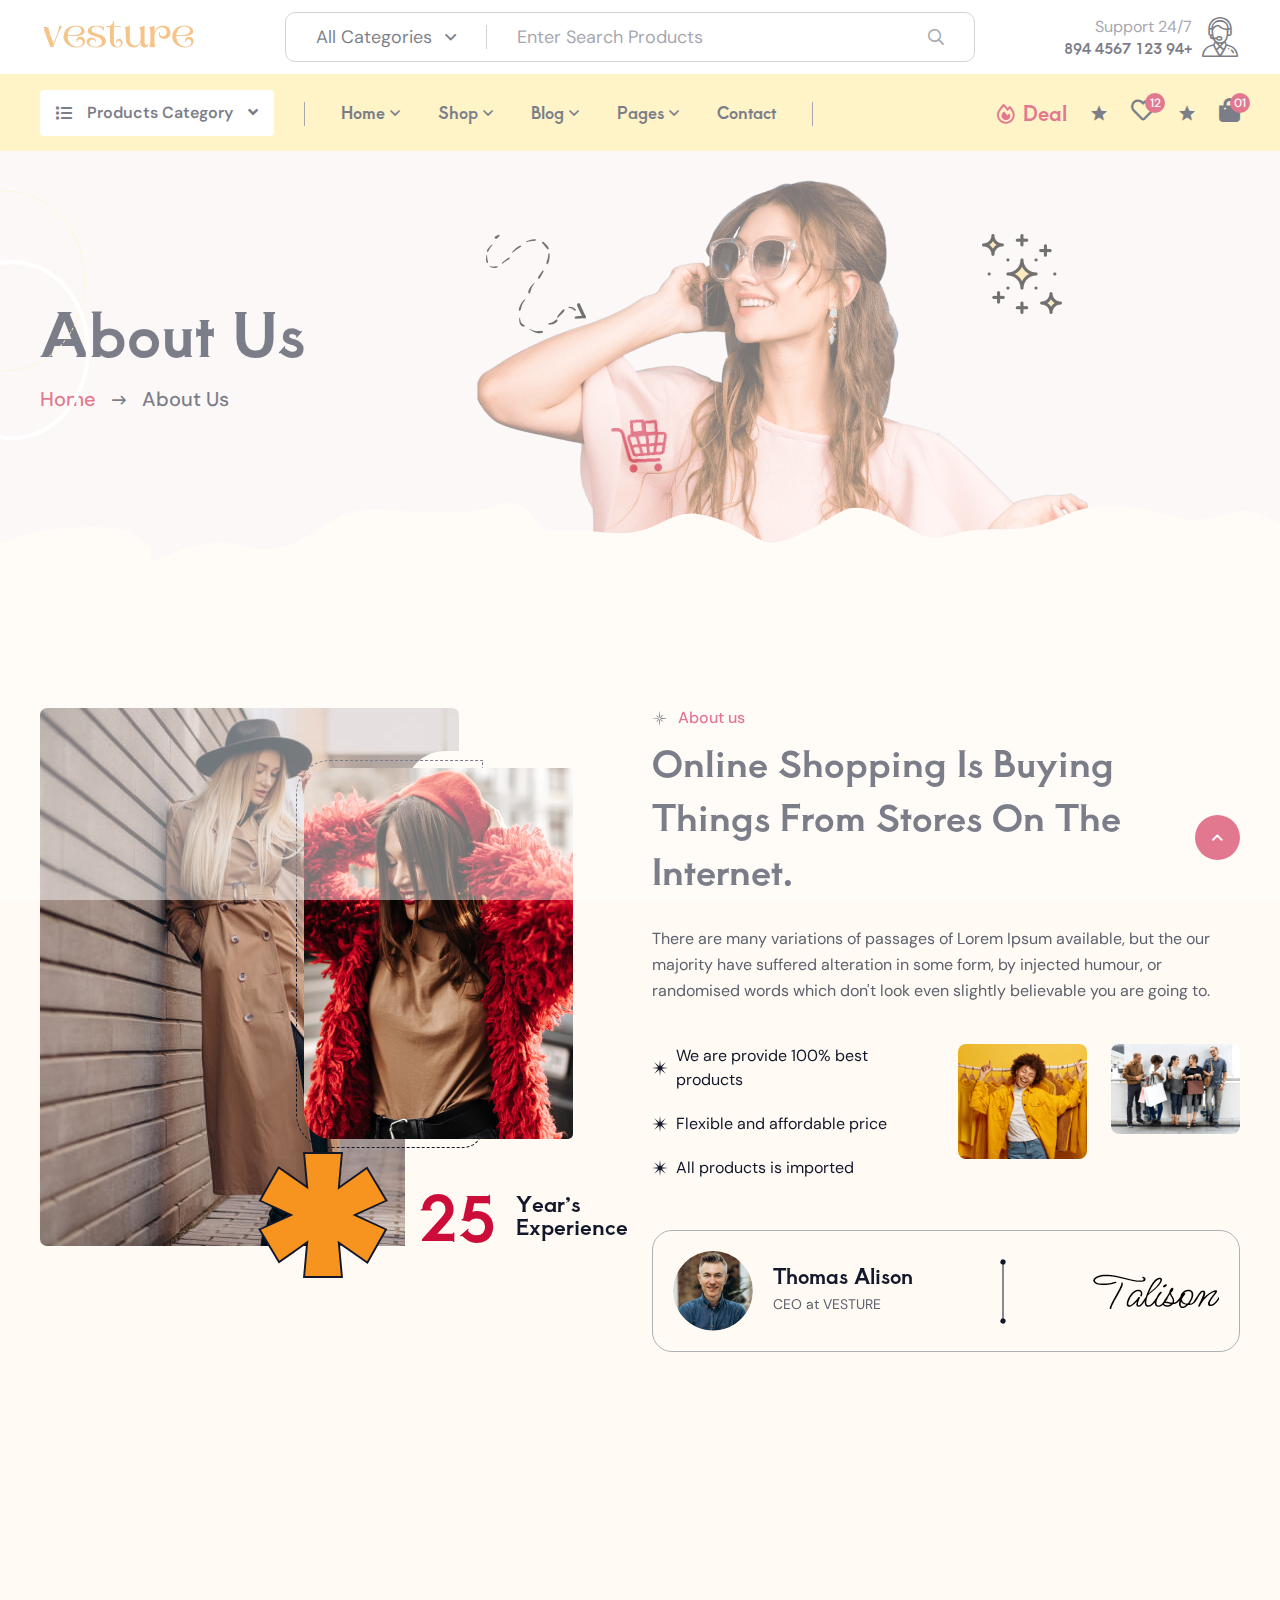
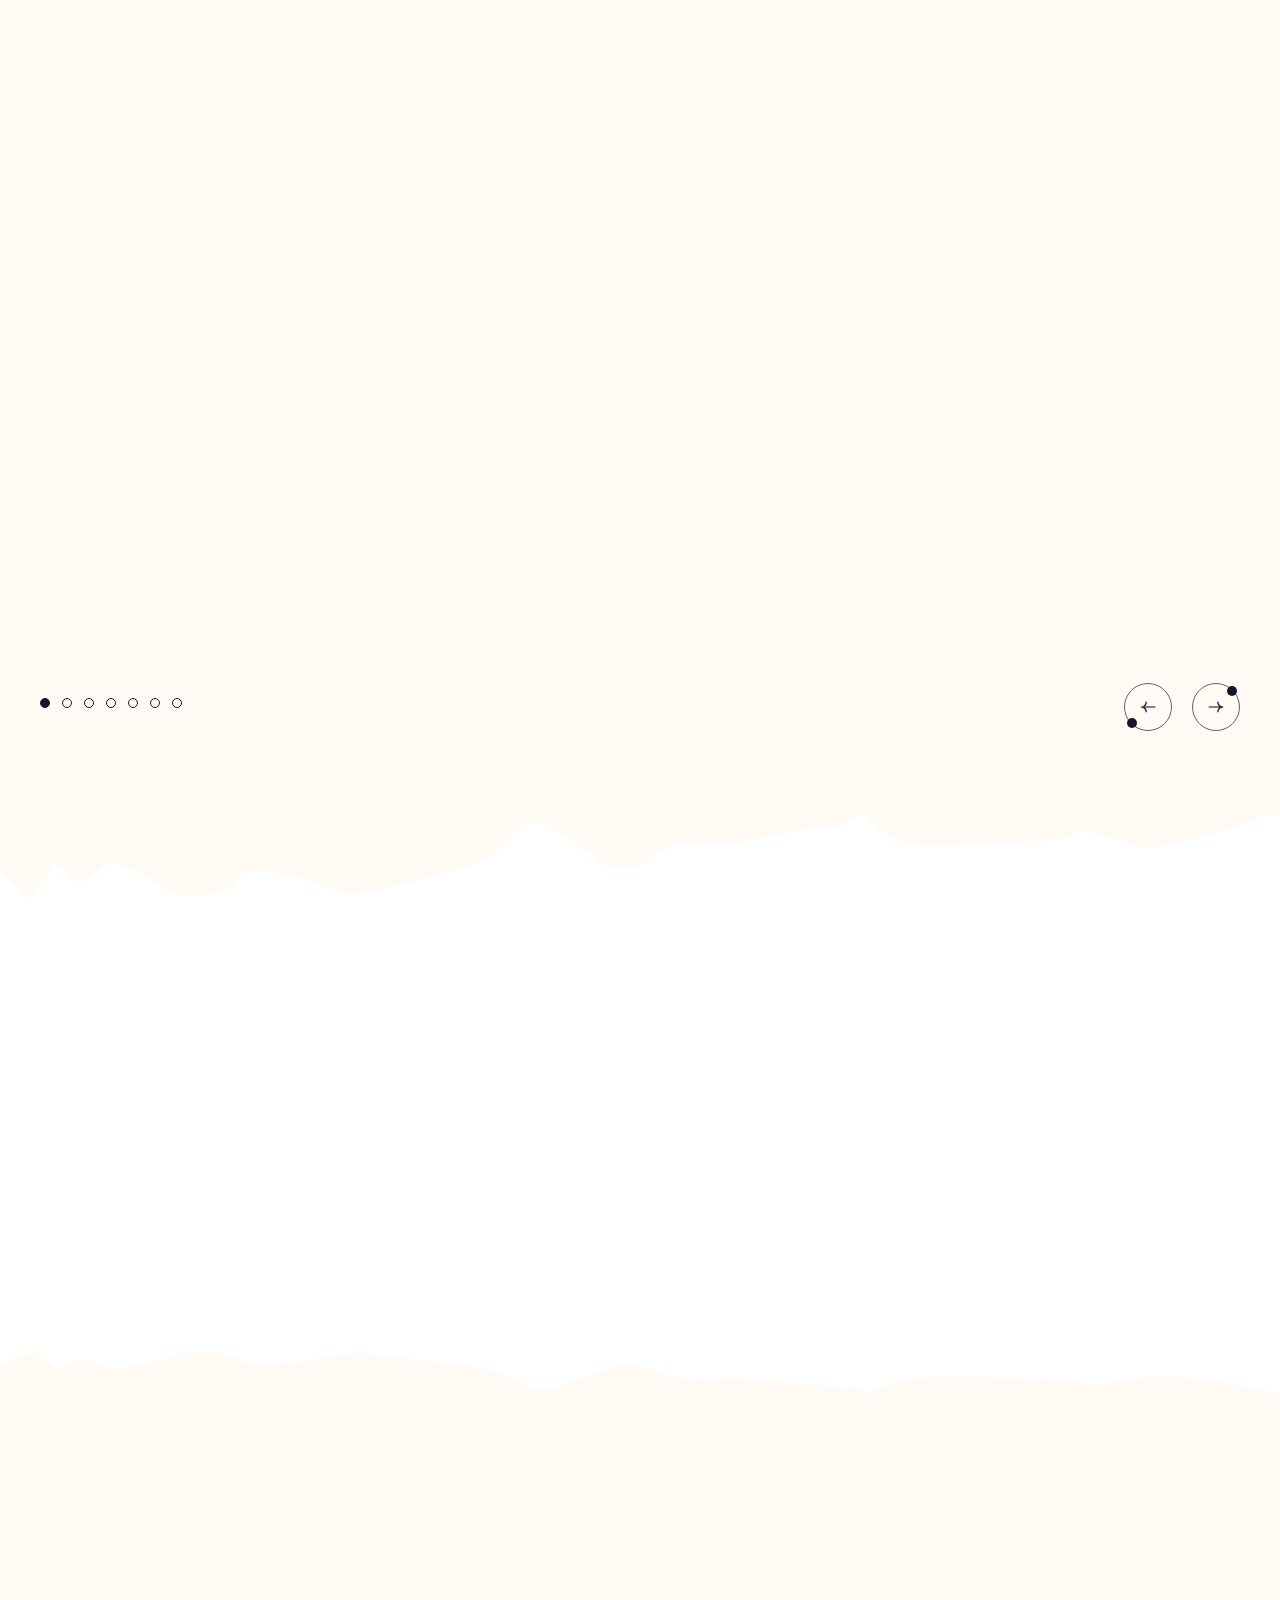
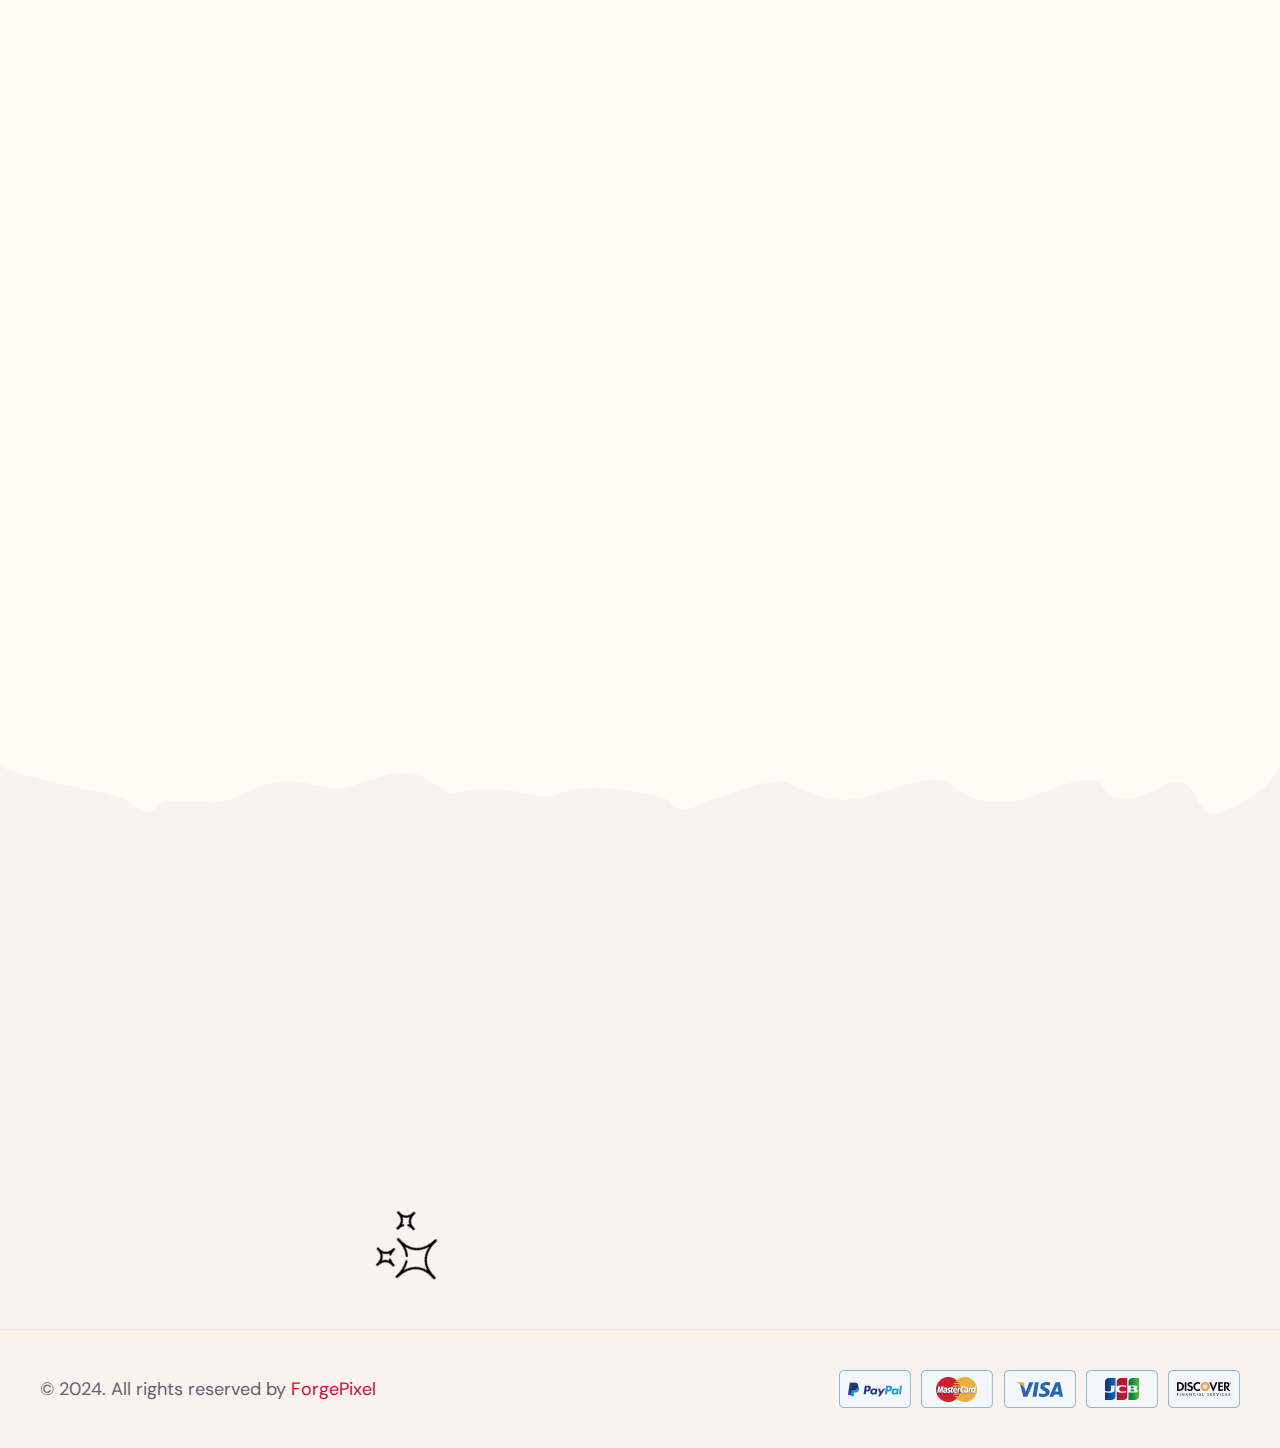
<file: about-us.html>
<!DOCTYPE html>
<html lang="zxx">
  <head>
    <!--====== Required meta tags ======-->
    <meta charset="utf-8" />
    <meta http-equiv="x-ua-compatible" content="ie=edge" />
    <meta name="description" content="eCommerce,shop,fashion" />
    <meta
      name="viewport"
      content="width=device-width, initial-scale=1, shrink-to-fit=no"
    />
    <!--====== Title ======-->
    <title>Vesture</title>
    <!--====== Favicon Icon ======-->
    <link
      rel="shortcut icon"
      href="assets/images/favicon.png"
      type="image/png"
    />
    <!--====== Google Fonts ======-->
    <link
      href="https://fonts.googleapis.com/css2?family=Aoboshi+One&family=DM+Sans:ital,opsz,wght@0,9..40,100..1000;1,9..40,100..1000&display=swap"
      rel="stylesheet"
    />
    <!--====== Flaticon css ======-->
    <link rel="stylesheet" href="assets/fonts/flaticon/flaticon_vesture.css" />
    <!--====== FontAwesome css ======-->
    <link rel="stylesheet" href="assets/fonts/fontawesome/css/all.min.css" />
    <!--====== Bootstrap css ======-->
    <link
      rel="stylesheet"
      href="assets/vendor/bootstrap/css/bootstrap.min.css"
    />
    <!--====== Slick-popup css ======-->
    <link rel="stylesheet" href="assets/vendor/slick/slick.css" />
    <!--====== Nice Select css ======-->
    <link
      rel="stylesheet"
      href="assets/vendor/nice-select/css/nice-select.css"
    />
    <!--====== Magnific-popup css ======-->
    <link
      rel="stylesheet"
      href="assets/vendor/magnific-popup/dist/magnific-popup.css"
    />
    <!--====== Jquery UI css ======-->
    <link rel="stylesheet" href="assets/vendor/jquery-ui/jquery-ui.min.css" />
    <!--====== Animate css ======-->
    <link rel="stylesheet" href="assets/vendor/aos/aos.css" />
    <!--====== Default css ======-->
    <link rel="stylesheet" href="assets/css/default.css" />
    <!--====== Style css ======-->
    <link rel="stylesheet" href="assets/css/style.css" />
  </head>
  <body>
    <!--====== Preloader ======-->
    <div class="preloader">
      <div class="loader">
        <img src="assets/images/loader.gif" alt="Loader" />
      </div>
    </div>
    <!--====== Start Overlay ======-->
    <div class="offcanvas__overlay"></div>
    <!--====== Start Sidemenu-wrapper-cart Area ======-->
    <div class="sidemenu-wrapper-cart">
      <div class="sidemenu-content">
        <div class="widget widget-shopping-cart">
          <h5>Shopping Cart</h5>
          <div class="sidemenu-cart-close"><i class="far fa-times"></i></div>
          <div class="widget-shopping-cart-content">
            <ul class="vesture-mini-cart-list">
              <li class="sidebar-cart-item">
                <a href="#" class="remove-cart"
                  ><i class="far fa-trash-alt"></i
                ></a>
                <a href="#">
                  <img
                    src="assets/images/products/cart-1.jpg"
                    alt="cart image"
                  />
                  leggings with mesh panels
                </a>
                <span class="quantity"
                  >1 × <span><span class="currency">$</span>940.00</span></span
                >
              </li>
              <li class="sidebar-cart-item">
                <a href="#" class="remove-cart"
                  ><i class="far fa-trash-alt"></i
                ></a>
                <a href="#">
                  <img
                    src="assets/images/products/cart-2.jpg"
                    alt="cart image"
                  />
                  Summer dress with belt
                </a>
                <span class="quantity"
                  >1 × <span><span class="currency">$</span>940.00</span></span
                >
              </li>
              <li class="sidebar-cart-item">
                <a href="#" class="remove-cart"
                  ><i class="far fa-trash-alt"></i
                ></a>
                <a href="#">
                  <img
                    src="assets/images/products/cart-3.jpg"
                    alt="cart image"
                  />
                  Floral print sundress
                </a>
                <span class="quantity"
                  >1 × <span><span class="currency">$</span>940.00</span></span
                >
              </li>
              <li class="sidebar-cart-item">
                <a href="#" class="remove-cart"
                  ><i class="far fa-trash-alt"></i
                ></a>
                <a href="#">
                  <img
                    src="assets/images/products/cart-4.jpg"
                    alt="cart image"
                  />
                  Sheath Gown Red Colors
                </a>
                <span class="quantity"
                  >1 × <span><span class="currency">$</span>940.00</span></span
                >
              </li>
            </ul>
            <div class="cart-mini-total">
              <div class="cart-total">
                <span><strong>Subtotal:</strong></span>
                <span class="amount"
                  >1 × <span><span class="currency">$</span>940.00</span></span
                >
              </div>
            </div>
            <div class="cart-button-box">
              <a href="checkout.html" class="theme-btn style-one"
                >Proceed to checkout</a
              >
            </div>
          </div>
        </div>
      </div>
    </div>
    <!--====== End Sidemenu-wrapper-cart Area ======-->
    <!--====== Start Header Section ======-->
    <header class="header-area">
      <!--===  Search Header Main  ===-->
      <div class="search-header-main">
        <div class="container">
          <!--===  Search Header Inner  ===-->
          <div class="search-header-inner">
            <!--=== Site Branding  ===-->
            <div class="site-branding">
              <a href="index.html" class="brand-logo"
                ><img src="assets/images/logo/logo-main.png" alt="Logo"
              /></a>
            </div>
            <!--===  Product Search Category  ===-->
            <div class="product-search-category">
              <form action="#">
                <select class="wide">
                  <option>All Categories</option>
                  <option>Man Shirts</option>
                  <option>Denim Jeans</option>
                  <option>Casual Suit</option>
                  <option>Summer Dress</option>
                  <option>Sweaters</option>
                  <option>Jackets</option>
                </select>
                <div class="form-group">
                  <input type="text" placeholder="Enter Search Products" />
                  <button class="search-btn">
                    <i class="far fa-search"></i>
                  </button>
                </div>
              </form>
            </div>
            <!--===  Hotline Support  ===-->
            <div class="hotline-support item-rtl">
              <div class="icon">
                <i class="flaticon-support"></i>
              </div>
              <div class="info">
                <span>24/7 Support</span>
                <h5><a href="tel:+941234567894">+94 123 4567 894</a></h5>
              </div>
            </div>
          </div>
        </div>
      </div>
      <!--===  Header Navigation  ===-->
      <div class="header-navigation style-one">
        <div class="container">
          <!--=== Primary Menu ===-->
          <div class="primary-menu">
            <div class="site-branding d-lg-none d-block">
              <a href="index.html" class="brand-logo"
                ><img src="assets/images/logo/logo-main.png" alt="Logo"
              /></a>
            </div>
            <!--=== Nav Inner Menu ===-->
            <div class="nav-inner-menu">
              <!--=== Main Category ===-->
              <div class="main-categories-wrap d-none d-lg-block">
                <a class="categories-btn-active" href="#">
                  <span class="fas fa-list"></span
                  ><span class="text"
                    >Products Category<i class="fas fa-angle-down"></i
                  ></span>
                </a>
                <div
                  class="categories-dropdown-wrap categories-dropdown-active"
                >
                  <div class="categori-dropdown-item">
                    <ul>
                      <li>
                        <a href="shops.html">
                          <img
                            src="assets/images/icon/shirt.png"
                            alt="Shirts"
                          />Man Shirts</a
                        >
                      </li>
                      <li>
                        <a href="shops.html">
                          <img
                            src="assets/images/icon/denim.png"
                            alt="Jeans"
                          />Denim Jeans</a
                        >
                      </li>
                      <li>
                        <a href="shops.html">
                          <img
                            src="assets/images/icon/suit.png"
                            alt="Suit"
                          />Casual Suit</a
                        >
                      </li>
                      <li>
                        <a href="shops.html">
                          <img
                            src="assets/images/icon/dress.png"
                            alt="Dress"
                          />Summer Dress</a
                        >
                      </li>
                      <li>
                        <a href="shops.html">
                          <img
                            src="assets/images/icon/sweaters.png"
                            alt="Sweaters"
                          />Sweaters</a
                        >
                      </li>
                    </ul>
                  </div>
                  <div class="more_slide_open">
                    <div class="categori-dropdown-item">
                      <ul>
                        <li>
                          <a href="#"
                            ><img
                              src="assets/images/icon/jacket.png"
                              alt="Jackets"
                            />Jackets</a
                          >
                        </li>
                      </ul>
                    </div>
                  </div>
                  <div class="more_categories">
                    <span class="icon"></span> <span>Show more...</span>
                  </div>
                </div>
              </div>
              <!--=== Vesture Nav Main ===-->
              <div class="vesture-nav-main">
                <!--=== Vesture Nav Menu ===-->
                <div class="vesture-nav-menu">
                  <!--=== Responsive Menu Search ===-->
                  <div class="nav-search mb-40 d-block d-lg-none">
                    <div class="form-group">
                      <input
                        type="search"
                        class="form_control"
                        placeholder="Search Here"
                        name="search"
                      />
                      <button class="search-btn">
                        <i class="far fa-search"></i>
                      </button>
                    </div>
                  </div>
                  <!--=== Responsive Menu Tab ===-->
                  <div class="vesture-tabs style-three d-block d-lg-none">
                    <ul class="nav nav-tabs mb-30">
                      <li>
                        <button
                          class="nav-link active"
                          data-bs-toggle="tab"
                          data-bs-target="#nav1"
                        >
                          Menu
                        </button>
                      </li>
                      <li>
                        <button
                          class="nav-link"
                          data-bs-toggle="tab"
                          data-bs-target="#nav2"
                        >
                          Category
                        </button>
                      </li>
                    </ul>
                    <div class="tab-content">
                      <div class="tab-pane fade show active" id="nav1">
                        <nav class="main-menu">
                          <ul>
                            <li class="menu-item has-children">
                              <a href="#">Home</a>
                              <ul class="sub-menu">
                                <li><a href="index.html">Home 01</a></li>
                                <li><a href="index-2.html">Home 02</a></li>
                              </ul>
                            </li>
                            <li class="menu-item has-children">
                              <a href="#">Shop</a>
                              <ul class="sub-menu">
                                <li><a href="shops-grid.html">Shop Grid</a></li>
                                <li>
                                  <a href="shops.html">Shop left Sidebar</a>
                                </li>
                                <li>
                                  <a href="shops-right-sidebar.html"
                                    >Shop Right Sidebar</a
                                  >
                                </li>
                                <li>
                                  <a href="shop-details.html"
                                    >Product Details</a
                                  >
                                </li>
                                <li><a href="cart.html">Cart</a></li>
                                <li><a href="checkout.html">Checkout</a></li>
                                <li><a href="wishlists.html">Wishlist</a></li>
                              </ul>
                            </li>
                            <li class="menu-item has-children">
                              <a href="#">Blog</a>
                              <ul class="sub-menu">
                                <li><a href="blogs.html">Our Blog</a></li>
                                <li>
                                  <a href="blog-details.html">Blog Details</a>
                                </li>
                              </ul>
                            </li>
                            <li class="menu-item has-children">
                              <a href="#">Pages</a>
                              <ul class="sub-menu">
                                <li><a href="about-us.html">About Us</a></li>
                                <li><a href="faq.html">Faqs</a></li>
                              </ul>
                            </li>
                            <li class="menu-item">
                              <a href="contact.html">Contact</a>
                            </li>
                          </ul>
                        </nav>
                      </div>
                      <div class="tab-pane fade" id="nav2">
                        <div class="categori-dropdown-item">
                          <ul>
                            <li>
                              <a href="shops.html">
                                <img
                                  src="assets/images/icon/shirt.png"
                                  alt="Shirts"
                                />Man Shirts</a
                              >
                            </li>
                            <li>
                              <a href="shops.html">
                                <img
                                  src="assets/images/icon/denim.png"
                                  alt="Jeans"
                                />Denim Jeans</a
                              >
                            </li>
                            <li>
                              <a href="shops.html">
                                <img
                                  src="assets/images/icon/suit.png"
                                  alt="Suit"
                                />Casual Suit</a
                              >
                            </li>
                            <li>
                              <a href="shops.html">
                                <img
                                  src="assets/images/icon/dress.png"
                                  alt="Dress"
                                />Summer Dress</a
                              >
                            </li>
                            <li>
                              <a href="shops.html">
                                <img
                                  src="assets/images/icon/sweaters.png"
                                  alt="Sweaters"
                                />Sweaters</a
                              >
                            </li>
                          </ul>
                        </div>
                      </div>
                    </div>
                  </div>
                  <!--===  Hotline Support  ===-->
                  <div class="hotline-support d-flex d-lg-none mt-30">
                    <div class="icon">
                      <i class="flaticon-support"></i>
                    </div>
                    <div class="info">
                      <span>24/7 Support</span>
                      <h5><a href="tel:+941234567894">+94 123 4567 894</a></h5>
                    </div>
                  </div>
                  <!--=== Main Menu ===-->
                  <nav class="main-menu d-none d-lg-block">
                    <ul>
                      <li class="menu-item has-children">
                        <a href="#">Home</a>
                        <ul class="sub-menu">
                          <li><a href="index.html">Home 01</a></li>
                          <li><a href="index-2.html">Home 02</a></li>
                        </ul>
                      </li>
                      <li class="menu-item has-children">
                        <a href="#">Shop</a>
                        <ul class="sub-menu">
                          <li><a href="shops-grid.html">Shop Grid</a></li>
                          <li><a href="shops.html">Shop left Sidebar</a></li>
                          <li>
                            <a href="shops-right-sidebar.html"
                              >Shop Right Sidebar</a
                            >
                          </li>
                          <li>
                            <a href="shop-details.html">Product Details</a>
                          </li>
                          <li><a href="cart.html">Cart</a></li>
                          <li><a href="checkout.html">Checkout</a></li>
                          <li><a href="wishlists.html">Wishlist</a></li>
                        </ul>
                      </li>
                      <li class="menu-item has-children">
                        <a href="#">Blog</a>
                        <ul class="sub-menu">
                          <li><a href="blogs.html">Our Blog</a></li>
                          <li><a href="blog-details.html">Blog Details</a></li>
                        </ul>
                      </li>
                      <li class="menu-item has-children">
                        <a href="#">Pages</a>
                        <ul class="sub-menu">
                          <li><a href="about-us.html">About Us</a></li>
                          <li><a href="faq.html">Faqs</a></li>
                        </ul>
                      </li>
                      <li class="menu-item">
                        <a href="contact.html">Contact</a>
                      </li>
                    </ul>
                  </nav>
                </div>
              </div>
            </div>
            <!--=== Nav Right Item ===-->
            <div class="nav-right-item style-one">
              <ul>
                <li>
                  <div class="deals d-lg-block d-none">
                    <i class="far fa-fire-alt"></i>Deal
                  </div>
                </li>
                <li>
                  <div class="wishlist-btn d-lg-block d-none">
                    <i class="far fa-heart"></i
                    ><span class="pro-count">12</span>
                  </div>
                </li>
                <li>
                  <div class="cart-button d-flex align-items-center">
                    <div class="icon">
                      <i class="fas fa-shopping-bag"></i
                      ><span class="pro-count">01</span>
                    </div>
                  </div>
                </li>
              </ul>
              <div class="navbar-toggler d-block d-lg-none">
                <span></span>
                <span></span>
                <span></span>
              </div>
            </div>
          </div>
        </div>
      </div>
    </header>
    <!--====== End Header Section ======-->
    <!--====== Main Bg  ======-->
    <main class="main-bg">
      <!--====== Start Page Banner Section ======-->
      <section class="page-banner">
        <div class="page-banner-wrapper p-r z-1">
          <svg
            class="lineanm"
            viewBox="0 0 1920 347"
            fill="none"
            xmlns="http://www.w3.org/2000/svg"
          >
            <path
              class="line"
              d="M-39 345.187C70 308.353 397.628 293.477 436 145.186C490 -63.5 572 -57.8156 688 255.186C757.071 441.559 989.5 -121.315 1389 98.6856C1708.6 274.686 1940.33 156.519 1964.5 98.6856"
              stroke="white"
              stroke-width="3"
              stroke-dasharray="2 2"
            />
          </svg>
          <div class="page-image">
            <img src="assets/images/bg/page-img-1.png" alt="image" />
          </div>
          <svg class="page-svg" xmlns="http://www.w3.org/2000/svg">
            <path
              d="M21.1742 33.0065C14.029 35.2507 7.5486 39.0636 0 40.7339V86H1937V64.9942C1933.1 60.1623 1912.65 65.1777 1904.51 62.6581C1894.22 59.4678 1884.93 55.0079 1873.77 52.7742C1861.2 50.2585 1823.41 36.3854 1811.99 39.9252C1805.05 42.0727 1796.94 37.6189 1789.36 36.6007C1769.18 33.8879 1747.19 31.1848 1726.71 29.7718C1703.81 28.1919 1678.28 27.0012 1657.53 34.4442C1636.45 42.005 1606.07 60.856 1579.5 55.9191C1561.6 52.5906 1543.41 47.0959 1528.45 56.9075C1510.85 68.4592 1485.74 74.2518 1460.44 76.136C1432.32 78.2297 1408.53 70.6879 1384.73 62.2987C1339.52 46.361 1298.19 27.1677 1255.08 9.28534C1242.58 4.10111 1214.68 15.4762 1200.55 16.6533C1189.77 17.5509 1181.74 15.4508 1172.12 12.8795C1152.74 7.70033 1133.23 2.88525 1111.79 2.63621C1088.85 2.36971 1073.94 7.88289 1056.53 15.8446C1040.01 23.3996 1027.48 26.1777 1007.8 26.1777C993.757 26.1777 975.854 25.6887 962.844 28.9632C941.935 34.2258 932.059 38.7874 914.839 28.6037C901.654 20.8061 866.261 -2.56499 844.356 7.12886C831.264 12.9222 820.932 21.5146 807.663 27.5255C798.74 31.5679 779.299 42.0561 766.33 39.1166C758.156 37.2637 751.815 31.6349 745.591 28.2443C730.967 20.2774 715.218 13.2948 695.846 10.723C676.168 8.11038 658.554 23.1787 641.606 27.4357C617.564 33.4742 602.283 27.7951 579.244 27.7951C568.142 27.7951 548.414 30.4002 541.681 23.6618C535.297 17.2722 530.162 9.74921 523.263 3.71444C517.855 -1.01577 505.798 -0.852017 498.318 2.09709C479.032 9.7007 453.07 10.0516 431.025 9.64475C407.556 9.21163 368.679 1.61612 346.618 10.3636C319.648 21.0575 291.717 53.8338 254.67 45.2266C236.134 40.9201 225.134 37.5813 204.78 40.7339C186.008 43.6415 171.665 50.7785 156.051 57.3567C146.567 61.3523 152.335 52.6281 151.12 47.9222C149.535 41.7853 139.994 34.5585 132.991 30.4008C120.206 22.8098 90.2848 24.3246 74.2546 24.6502C55.5552 25.0301 37.9201 27.747 21.1742 33.0065Z"
              fill="#FFFAF3"
            />
          </svg>
          <div class="shape shape-one"><span></span></div>
          <div class="shape shape-two"><span></span></div>
          <div class="shape shape-three">
            <span
              ><img src="assets/images/shape/curved-arrow.png" alt=""
            /></span>
          </div>
          <div class="shape shape-four">
            <span><img src="assets/images/shape/stars.png" alt="" /></span>
          </div>
          <div class="container">
            <div class="row">
              <div class="col-lg-6">
                <div class="page-banner-content">
                  <h1>About Us</h1>
                  <ul class="breadcrumb-link">
                    <li><a href="index.html">Home</a></li>
                    <li><i class="far fa-long-arrow-right"></i></li>
                    <li class="active">About Us</li>
                  </ul>
                </div>
              </div>
            </div>
          </div>
        </div>
      </section>
      <!--====== End Page Banner Section ======-->
      <!--====== Start About Us Section ======-->
      <section class="about-us-section pt-120">
        <div class="container">
          <div class="row">
            <div class="col-xl-6">
              <!--====== Section Image Box ======-->
              <div
                class="section-image-box style-one mb-50"
                data-aos="fade-up"
                data-aos-delay="30"
                data-aos-duration="1000"
              >
                <div class="image-one">
                  <img
                    src="assets/images/about/about-1.jpg"
                    alt="About Image"
                  />
                  <div class="img-shape"></div>
                </div>
                <div class="image-two">
                  <img
                    src="assets/images/about/about-2.jpg"
                    alt="About Image"
                  />
                  <span class="line"></span>
                </div>
                <div class="experience-box">
                  <div class="icon">
                    <img src="assets/images/about/star.svg" alt="Icon" />
                  </div>
                  <div class="text">
                    <div class="year">25</div>
                    <div class="duration">
                      Year’s <br />
                      Experience
                    </div>
                  </div>
                </div>
              </div>
            </div>
            <div class="col-xl-6">
              <!--====== Section Content Box ======-->
              <div
                class="section-content-box style-one"
                data-aos="fade-up"
                data-aos-delay="50"
                data-aos-duration="1200"
              >
                <div class="section-title mb-30">
                  <div class="sub-heading d-inline-flex align-items-center">
                    <i class="flaticon-sparkler"></i>
                    <span class="sub-title">About us</span>
                  </div>
                  <h2>
                    Online shopping is buying things from stores on the
                    internet.
                  </h2>
                </div>
                <p>
                  There are many variations of passages of Lorem Ipsum
                  available, but the our majority have suffered alteration in
                  some form, by injected humour, or randomised words which don't
                  look even slightly believable you are going to.
                </p>
                <div class="row">
                  <div class="col-sm-6">
                    <ul class="list mb-25">
                      <li>
                        <i class="flaticon-star-3"></i> We are provide 100% best
                        products
                      </li>
                      <li>
                        <i class="flaticon-star-3"></i>Flexible and affordable
                        price
                      </li>
                      <li>
                        <i class="flaticon-star-3"></i>All products is imported
                      </li>
                    </ul>
                  </div>
                  <div class="col-sm-6">
                    <div class="row">
                      <div class="col-6">
                        <div class="thumbnail-img mb-25">
                          <img
                            src="assets/images/about/about-3.png"
                            alt="thumbnail img"
                          />
                        </div>
                      </div>
                      <div class="col-6">
                        <div class="thumbnail-img mb-25">
                          <img
                            src="assets/images/about/about-4.png"
                            alt="thumbnail img"
                          />
                        </div>
                      </div>
                    </div>
                  </div>
                </div>
                <div class="content-wrap-box d-flex mt-25">
                  <div class="author-item">
                    <div class="author-thumb">
                      <img
                        src="assets/images/testimonial/author-3.png"
                        alt="author image"
                      />
                    </div>
                    <div class="author-info">
                      <h5>Thomas Alison</h5>
                      <span class="position">CEO at VESTURE</span>
                    </div>
                  </div>
                  <div class="divider">
                    <img src="assets/images/about/divider.png" alt="divider" />
                  </div>
                  <div class="signature">
                    <img
                      src="assets/images/about/signature.png"
                      alt="divider"
                    />
                  </div>
                </div>
              </div>
            </div>
          </div>
        </div>
      </section>
      <!--====== End About Us Section ======-->
      <!--====== Start Features Section ======-->
      <section class="features-section pt-80">
        <div class="container">
          <div class="row">
            <div class="col-lg-12">
              <!--=== Features Wrapper ===-->
              <div
                class="features-wrapper"
                data-aos="fade-up"
                data-aos-delay="70"
                data-aos-duration="1400"
              >
                <!--=== Iconic Box Item ===-->
                <div class="iconic-box-item icon-left-box mb-25">
                  <div class="icon">
                    <i class="fas fa-shipping-fast"></i>
                  </div>
                  <div class="content">
                    <h5>Free Shipping</h5>
                    <p>You get your items delivered without any extra cost.</p>
                  </div>
                </div>
                <!--=== Divider ===-->
                <div class="divider mb-25">
                  <img src="assets/images/divider.png" alt="divider" />
                </div>
                <!--=== Iconic Box Item ===-->
                <div class="iconic-box-item icon-left-box mb-25">
                  <div class="icon">
                    <i class="fas fa-microphone"></i>
                  </div>
                  <div class="content">
                    <h5>Great Support 24/7</h5>
                    <p>
                      Our customer support team is available around the clock
                    </p>
                  </div>
                </div>
                <!--=== Divider ===-->
                <div class="divider mb-25">
                  <img src="assets/images/divider.png" alt="divider" />
                </div>
                <!--=== Iconic Box Item ===-->
                <div class="iconic-box-item icon-left-box mb-25">
                  <div class="icon">
                    <i class="far fa-handshake"></i>
                  </div>
                  <div class="content">
                    <h5>Return Available</h5>
                    <p>
                      Making it easy to return any items if you're not
                      satisfied.
                    </p>
                  </div>
                </div>
                <!--=== Divider ===-->
                <div class="divider mb-25">
                  <img src="assets/images/divider.png" alt="divider" />
                </div>
                <!--=== Iconic Box Item ===-->
                <div class="iconic-box-item icon-left-box mb-25">
                  <div class="icon">
                    <i class="fas fa-sack-dollar"></i>
                  </div>
                  <div class="content">
                    <h5>Secure Payment</h5>
                    <p>Shop with confidence knowing that our secure payment</p>
                  </div>
                </div>
              </div>
            </div>
          </div>
        </div>
      </section>
      <!--====== End Features Section ======-->
      <!--====== Start Team Section ======-->
      <section class="team-section pt-125 pb-60">
        <div class="container">
          <div class="row">
            <div class="col-lg-12">
              <!--=== Section Title  ===-->
              <div
                class="section-title text-center mb-60"
                data-aos="fade-up"
                data-aos-delay="10"
                data-aos-duration="800"
              >
                <div class="sub-heading d-inline-flex align-items-center">
                  <i class="flaticon-sparkler"></i>
                  <span class="sub-title">Our Team</span>
                  <i class="flaticon-sparkler"></i>
                </div>
                <h2>Meet Management Team</h2>
              </div>
            </div>
          </div>
        </div>
        <div class="team-slider-one">
          <div
            class="team-item style-one"
            data-aos="fade-up"
            data-aos-delay="15"
            data-aos-duration="600"
          >
            <div class="member-info">
              <h5>Davis Liam</h5>
              <span class="position">Marketing Specialist</span>
            </div>
            <div class="member-img">
              <img src="assets/images/team/team-1.jpg" alt="Team Image" />
              <div class="hover-content">
                <ul class="social-link">
                  <li>
                    <a href="#"><i class="flaticon-facebook"></i></a>
                  </li>
                  <li>
                    <a href="#"><i class="flaticon-linkedin"></i></a>
                  </li>
                  <li>
                    <a href="#"><i class="flaticon-instagram"></i></a>
                  </li>
                  <li>
                    <a href="#"><i class="flaticon-twitter"></i></a>
                  </li>
                </ul>
              </div>
            </div>
          </div>
          <div
            class="team-item style-one"
            data-aos="fade-up"
            data-aos-delay="20"
            data-aos-duration="800"
          >
            <div class="member-info">
              <h5>Michael Davis</h5>
              <span class="position">Digital Marketing Specialist</span>
            </div>
            <div class="member-img">
              <img src="assets/images/team/team-2.jpg" alt="Team Image" />
              <div class="hover-content">
                <ul class="social-link">
                  <li>
                    <a href="#"><i class="flaticon-facebook"></i></a>
                  </li>
                  <li>
                    <a href="#"><i class="flaticon-linkedin"></i></a>
                  </li>
                  <li>
                    <a href="#"><i class="flaticon-instagram"></i></a>
                  </li>
                  <li>
                    <a href="#"><i class="flaticon-twitter"></i></a>
                  </li>
                </ul>
              </div>
            </div>
          </div>
          <div
            class="team-item style-one"
            data-aos="fade-up"
            data-aos-delay="25"
            data-aos-duration="1000"
          >
            <div class="member-info">
              <h5>Sarah Jones</h5>
              <span class="position">Product Manager</span>
            </div>
            <div class="member-img">
              <img src="assets/images/team/team-3.jpg" alt="Team Image" />
              <div class="hover-content">
                <ul class="social-link">
                  <li>
                    <a href="#"><i class="flaticon-facebook"></i></a>
                  </li>
                  <li>
                    <a href="#"><i class="flaticon-linkedin"></i></a>
                  </li>
                  <li>
                    <a href="#"><i class="flaticon-instagram"></i></a>
                  </li>
                  <li>
                    <a href="#"><i class="flaticon-twitter"></i></a>
                  </li>
                </ul>
              </div>
            </div>
          </div>
          <div
            class="team-item style-one"
            data-aos="fade-up"
            data-aos-delay="30"
            data-aos-duration="1200"
          >
            <div class="member-info">
              <h5>Emily Garcia</h5>
              <span class="position">Digital Marketing Specialist</span>
            </div>
            <div class="member-img">
              <img src="assets/images/team/team-4.jpg" alt="Team Image" />
              <div class="hover-content">
                <ul class="social-link">
                  <li>
                    <a href="#"><i class="flaticon-facebook"></i></a>
                  </li>
                  <li>
                    <a href="#"><i class="flaticon-linkedin"></i></a>
                  </li>
                  <li>
                    <a href="#"><i class="flaticon-instagram"></i></a>
                  </li>
                  <li>
                    <a href="#"><i class="flaticon-twitter"></i></a>
                  </li>
                </ul>
              </div>
            </div>
          </div>
          <div
            class="team-item style-one"
            data-aos="fade-up"
            data-aos-delay="35"
            data-aos-duration="1400"
          >
            <div class="member-info">
              <h5>Olivia Michael</h5>
              <span class="position">Service Representative</span>
            </div>
            <div class="member-img">
              <img src="assets/images/team/team-5.jpg" alt="Team Image" />
              <div class="hover-content">
                <ul class="social-link">
                  <li>
                    <a href="#"><i class="flaticon-facebook"></i></a>
                  </li>
                  <li>
                    <a href="#"><i class="flaticon-linkedin"></i></a>
                  </li>
                  <li>
                    <a href="#"><i class="flaticon-instagram"></i></a>
                  </li>
                  <li>
                    <a href="#"><i class="flaticon-twitter"></i></a>
                  </li>
                </ul>
              </div>
            </div>
          </div>
          <div
            class="team-item style-one"
            data-aos="fade-up"
            data-aos-delay="40"
            data-aos-duration="1600"
          >
            <div class="member-info">
              <h5>Davidthy Phillips</h5>
              <span class="position">Senior Developer</span>
            </div>
            <div class="member-img">
              <img src="assets/images/team/team-6.jpg" alt="Team Image" />
              <div class="hover-content">
                <ul class="social-link">
                  <li>
                    <a href="#"><i class="flaticon-facebook"></i></a>
                  </li>
                  <li>
                    <a href="#"><i class="flaticon-linkedin"></i></a>
                  </li>
                  <li>
                    <a href="#"><i class="flaticon-instagram"></i></a>
                  </li>
                  <li>
                    <a href="#"><i class="flaticon-twitter"></i></a>
                  </li>
                </ul>
              </div>
            </div>
          </div>
          <div
            class="team-item style-one"
            data-aos="fade-up"
            data-aos-delay="45"
            data-aos-duration="1700"
          >
            <div class="member-info">
              <h5>Sarah Jones</h5>
              <span class="position">Product Manager</span>
            </div>
            <div class="member-img">
              <img src="assets/images/team/team-3.jpg" alt="Team Image" />
              <div class="hover-content">
                <ul class="social-link">
                  <li>
                    <a href="#"><i class="flaticon-facebook"></i></a>
                  </li>
                  <li>
                    <a href="#"><i class="flaticon-linkedin"></i></a>
                  </li>
                  <li>
                    <a href="#"><i class="flaticon-instagram"></i></a>
                  </li>
                  <li>
                    <a href="#"><i class="flaticon-twitter"></i></a>
                  </li>
                </ul>
              </div>
            </div>
          </div>
        </div>
        <div class="container">
          <div
            class="team-dots-arrows d-flex align-items-center justify-content-between"
          >
            <div class="team-slider-dots mt-25"></div>
            <div class="team-arrows style-one mt-25"></div>
          </div>
        </div>
      </section>
      <!--====== End Team Section ======-->
      <!--====== Start Testimonial Section ======-->
      <section class="testimonial-section">
        <div
          class="testimonial-wrapper overflow-x-hidden pt-190 pb-90 white-bg"
        >
          <div class="shape svg-shape1">
            <img
              src="assets/images/testimonial/tl-svgTop.svg"
              alt="svg shape"
            />
          </div>
          <div class="shape svg-shape2">
            <img
              src="assets/images/testimonial/tl-svgBottom.svg"
              alt="svg shape"
            />
          </div>
          <div class="container">
            <div class="row">
              <div class="col-lg-4">
                <!--=== Section Content Box ===-->
                <div
                  class="section-content-box mb-40"
                  data-aos="fade-right"
                  data-aos-delay="30"
                  data-aos-duration="800"
                >
                  <div class="section-title mb-50">
                    <h2>What Our Clients Say About Us</h2>
                  </div>
                  <div class="testimonial-arrows style-one justif"></div>
                </div>
              </div>
              <div class="col-lg-8">
                <!--=== Testimonial Slider ===-->
                <div
                  class="testimonial-slider-one"
                  data-aos="fade-left"
                  data-aos-delay="50"
                  data-aos-duration="1000"
                >
                  <!--=== Testimonial Item ===-->
                  <div class="testimonial-item style-one mb-40">
                    <div class="testimonial-content">
                      <p>
                        This inflatable dragon costume seemed perfect for
                        Halloween! But upon inflating, it became clear the wings
                        were uneven, causing me to spin uncontrollably like a
                        rogue pool float.
                      </p>
                      <div
                        class="author-quote-item d-flex justify-content-between align-items-center"
                      >
                        <div class="author-item">
                          <div class="author-thumb">
                            <img
                              src="assets/images/testimonial/author-1.png"
                              alt="author image"
                            />
                          </div>
                          <div class="author-info">
                            <h5>Rhodes Jhon</h5>
                            <ul class="ratings rating5">
                              <li><i class="fas fa-star"></i></li>
                              <li><i class="fas fa-star"></i></li>
                              <li><i class="fas fa-star"></i></li>
                              <li><i class="fas fa-star"></i></li>
                              <li><i class="fas fa-star"></i></li>
                            </ul>
                          </div>
                        </div>
                        <div class="quote-icon">
                          <i class="flaticon flaticon-right-quote"></i>
                        </div>
                      </div>
                    </div>
                  </div>
                  <!--=== Testimonial Item ===-->
                  <div class="testimonial-item style-one mb-40">
                    <div class="testimonial-content">
                      <p>
                        This inflatable dragon costume seemed perfect for
                        Halloween! But upon inflating, it became clear the wings
                        were uneven, causing me to spin uncontrollably like a
                        rogue pool float.
                      </p>
                      <div
                        class="author-quote-item d-flex justify-content-between align-items-center"
                      >
                        <div class="author-item">
                          <div class="author-thumb">
                            <img
                              src="assets/images/testimonial/author-2.png"
                              alt="author image"
                            />
                          </div>
                          <div class="author-info">
                            <h5>Rhodes Jhon</h5>
                            <ul class="ratings rating5">
                              <li><i class="fas fa-star"></i></li>
                              <li><i class="fas fa-star"></i></li>
                              <li><i class="fas fa-star"></i></li>
                              <li><i class="fas fa-star"></i></li>
                              <li><i class="fas fa-star"></i></li>
                            </ul>
                          </div>
                        </div>
                        <div class="quote-icon">
                          <i class="flaticon flaticon-right-quote"></i>
                        </div>
                      </div>
                    </div>
                  </div>
                  <!--=== Testimonial Item ===-->
                  <div class="testimonial-item style-one mb-40">
                    <div class="testimonial-content">
                      <p>
                        This inflatable dragon costume seemed perfect for
                        Halloween! But upon inflating, it became clear the wings
                        were uneven, causing me to spin uncontrollably like a
                        rogue pool float.
                      </p>
                      <div
                        class="author-quote-item d-flex justify-content-between align-items-center"
                      >
                        <div class="author-item">
                          <div class="author-thumb">
                            <img
                              src="assets/images/testimonial/author-1.png"
                              alt="author image"
                            />
                          </div>
                          <div class="author-info">
                            <h5>Rhodes Jhon</h5>
                            <ul class="ratings rating5">
                              <li><i class="fas fa-star"></i></li>
                              <li><i class="fas fa-star"></i></li>
                              <li><i class="fas fa-star"></i></li>
                              <li><i class="fas fa-star"></i></li>
                              <li><i class="fas fa-star"></i></li>
                            </ul>
                          </div>
                        </div>
                        <div class="quote-icon">
                          <i class="flaticon flaticon-right-quote"></i>
                        </div>
                      </div>
                    </div>
                  </div>
                  <!--=== Testimonial Item ===-->
                  <div class="testimonial-item style-one mb-40">
                    <div class="testimonial-content">
                      <p>
                        This inflatable dragon costume seemed perfect for
                        Halloween! But upon inflating, it became clear the wings
                        were uneven, causing me to spin uncontrollably like a
                        rogue pool float.
                      </p>
                      <div
                        class="author-quote-item d-flex justify-content-between align-items-center"
                      >
                        <div class="author-item">
                          <div class="author-thumb">
                            <img
                              src="assets/images/testimonial/author-2.png"
                              alt="author image"
                            />
                          </div>
                          <div class="author-info">
                            <h5>Rhodes Jhon</h5>
                            <ul class="ratings rating5">
                              <li><i class="fas fa-star"></i></li>
                              <li><i class="fas fa-star"></i></li>
                              <li><i class="fas fa-star"></i></li>
                              <li><i class="fas fa-star"></i></li>
                              <li><i class="fas fa-star"></i></li>
                            </ul>
                          </div>
                        </div>
                        <div class="quote-icon">
                          <i class="flaticon flaticon-right-quote"></i>
                        </div>
                      </div>
                    </div>
                  </div>
                </div>
              </div>
            </div>
          </div>
        </div>
      </section>
      <!--====== End Working Section  ======-->
      <!--====== Start Working Section  ======-->
      <section class="work-processing-section pt-60 pb-80">
        <div class="container">
          <div class="row">
            <div class="col-lg-12">
              <!--=== Section Title  ===-->
              <div
                class="section-title text-center mb-60"
                data-aos="fade-up"
                data-aos-delay="30"
                data-aos-duration="800"
              >
                <div class="sub-heading d-inline-flex align-items-center">
                  <i class="flaticon-sparkler"></i>
                  <span class="sub-title">Work Processing</span>
                  <i class="flaticon-sparkler"></i>
                </div>
                <h2>How it Work processing</h2>
              </div>
            </div>
          </div>
          <div class="row">
            <div class="col-xl-3 col-sm-6">
              <!--=== Iconic Box Item  ===-->
              <div
                class="iconic-box-item style-two mb-40"
                data-aos="fade-up"
                data-aos-delay="50"
                data-aos-duration="1000"
              >
                <div class="sn-number">01</div>
                <div class="icon">
                  <i class="flaticon-searching"></i>
                </div>
                <div class="content">
                  <h6>Browsing & Choosing</h6>
                  <p>
                    This is where customers visit your online store, browse your
                    products.
                  </p>
                </div>
              </div>
            </div>
            <div class="col-xl-3 col-sm-6">
              <!--=== Iconic Box Item  ===-->
              <div
                class="iconic-box-item style-two mb-40"
                data-aos="fade-up"
                data-aos-delay="70"
                data-aos-duration="1200"
              >
                <div class="sn-number">02</div>
                <div class="icon">
                  <i class="flaticon-payment-method"></i>
                </div>
                <div class="content">
                  <h6>Checkout & Payment</h6>
                  <p>
                    Once they have picked their items, customers proceed to
                    checkout.
                  </p>
                </div>
              </div>
            </div>
            <div class="col-xl-3 col-sm-6">
              <!--=== Iconic Box Item  ===-->
              <div
                class="iconic-box-item style-two mb-40"
                data-aos="fade-up"
                data-aos-delay="90"
                data-aos-duration="1400"
              >
                <div class="sn-number">03</div>
                <div class="icon">
                  <i class="flaticon-currency"></i>
                </div>
                <div class="content">
                  <h6>Order Fulfillment</h6>
                  <p>
                    After the order is placed, it's sent to your fulfillment
                    team.
                  </p>
                </div>
              </div>
            </div>
            <div class="col-xl-3 col-sm-6">
              <!--=== Iconic Box Item  ===-->
              <div
                class="iconic-box-item style-two mb-40"
                data-aos="fade-up"
                data-aos-delay="110"
                data-aos-duration="1600"
              >
                <div class="sn-number">04</div>
                <div class="icon">
                  <i class="flaticon-delivery"></i>
                </div>
                <div class="content">
                  <h6>Delivery to Customer</h6>
                  <p>
                    The packed order is then sent off with a shipping carrier
                  </p>
                </div>
              </div>
            </div>
          </div>
        </div>
      </section>
      <!--====== End Working Section  ======-->
      <!--====== Start Newsletter Sections  ======-->
      <section class="newsletter-section pb-95">
        <div class="container">
          <!--=== Newsletter Wrapper  ===-->
          <div
            class="newsletter-wrapper white-bg p-r z-1"
            data-aos="fade-up"
            data-aos-duration="1000"
          >
            <div class="newsletter-shape pattern-one">
              <span
                ><img
                  src="assets/images/newsletter/pattern-1.png"
                  alt="Pattern Shape"
              /></span>
            </div>
            <div class="newsletter-shape pattern-two">
              <span
                ><img
                  src="assets/images/newsletter/pattern-2.png"
                  alt="Pattern Shape"
              /></span>
            </div>
            <div class="newsletter-shape shape-one">
              <span
                ><img src="assets/images/newsletter/shape-1.png" alt="Shape"
              /></span>
            </div>
            <div class="row">
              <div class="col-lg-6">
                <div class="newsletter-content-box">
                  <span class="sub-text">Our Newsletter</span>
                  <h3>
                    Get weekly update. Sign up and get up to
                    <span>20% off</span> your first purchase
                  </h3>
                  <form>
                    <div class="form-group">
                      <input
                        type="email"
                        class="form_control"
                        placeholder="Write your Email Address"
                        name="email"
                      />
                      <button class="theme-btn style-one">Subscribe</button>
                    </div>
                  </form>
                </div>
              </div>
              <div class="col-lg-6">
                <div class="newsletter-image">
                  <img
                    src="assets/images/newsletter/newsletter-1.png"
                    alt="Image"
                  />
                </div>
              </div>
            </div>
          </div>
        </div>
      </section>
      <!--====== End Newsletter Sections  ======-->
    </main>
    <!--====== Start Footer Main  ======-->
    <footer class="footer-main">
      <!--=== Footer Bg Wrapper  ===-->
      <div class="footer-bg-wrapper gray-bg">
        <div class="footer-shape shape-one">
          <span
            ><img src="assets/images/footer/shape-1.png" alt="shape"
          /></span>
        </div>
        <svg
          id="footer-svg"
          xmlns="http://www.w3.org/2000/svg"
          viewBox="0 0 1920 75"
          fill="none"
        >
          <path
            d="M1888.99 40.9061C1901.65 33.5506 1917.87 10.0999 1920 0.000160217L2.48878 0.110695C-18.5686 5.37782 100.829 31.8098 104.136 32.5745C126.908 37.8407 182.163 45.7157 196.02 59.5798C199.049 62.6106 214.802 72.2205 222.15 72.2205C228.696 72.2205 237.893 62.3777 241.388 59.5798C254.985 48.6964 317.621 62.748 338.154 55.5577C378.089 41.5729 396.6 21.3246 452.148 27.4033C469.55 29.3076 497.787 39.4201 516.467 36.022C529.695 33.6155 539.612 26.7953 554.369 23.9558C576.978 19.6057 584.786 12.6555 612.371 13.0388C629.18 13.2724 648.084 27.6499 658.6 33.8673C672.059 41.8242 673.268 47.0554 692.77 41.4805C711.954 35.9964 746.756 38.27 766.852 40.0441C779.483 41.1593 819.866 52.3111 831.458 47.8009C837.236 45.5528 840.64 43.5162 847.537 41.3369C869.486 34.402 905.397 34.0022 929.946 38.6077C947.224 41.8489 987.666 45.9365 999.721 52.9722C1005.16 56.1489 1004.78 60.6539 1010.35 63.6019C1018.09 67.7037 1021.56 68.3083 1029.01 67.4803C1042.77 65.9505 1045.29 61.7272 1056.86 58.1434C1090.94 47.59 1121.71 32.7536 1160.52 26.5415C1182.98 22.9457 1193.92 36.1401 1209.04 41.4806C1240.16 52.468 1262.92 57.9972 1299.78 49.2374C1331.73 41.6466 1369.13 23.3813 1405.73 23.3813C1419.55 23.3813 1427.96 32.734 1435.31 37.4585C1451.38 47.7919 1467 56.9943 1493.89 56.9943C1532.36 56.9943 1544.2 49.9853 1574.29 39.0386C1588.58 33.8384 1616.86 22.826 1635.73 23.3813C1651.4 23.8424 1656.97 43.603 1667.89 48.6629C1683.26 55.7835 1710.61 49.5903 1723.88 43.7789C1736.22 38.3771 1758.43 20.6985 1777.29 30.1327C1788.48 35.7274 1794.71 53.9926 1801.12 61.5909C1815.62 78.7687 1819.96 77.5598 1843.05 68.4859C1861.58 61.2028 1873.63 49.8315 1888.99 40.9061Z"
            fill="#FFFAF3"
          />
        </svg>
        <!--=== Footer Widget Area  ===-->
        <div class="footer-widget-area pb-80">
          <div class="container">
            <div class="row">
              <div class="col-xl-3 col-sm-6">
                <!--=== Footer Widget  ===-->
                <div
                  class="footer-widget about-company-widget mb-40"
                  data-aos="fade-up"
                  data-aos-delay="10"
                  data-aos-duration="1000"
                >
                  <div class="widget-content">
                    <a href="index.html" class="footer-logo"
                      ><img
                        src="assets/images/logo/logo-main.png"
                        alt="Brand Logo"
                    /></a>
                    <p>
                      Vesture is an exciting International brand we provide high
                      quality cloths
                    </p>
                    <ul class="ct-info-list mb-30">
                      <li>
                        <i class="fas fa-envelope"></i>
                        <a href="mailto:info@mydomain.com">info@mydomain.com</a>
                      </li>
                      <li>
                        <i class="fas fa-phone-alt"></i>
                        <a href="mailto:info@mydomain.com">info@mydomain.com</a>
                      </li>
                    </ul>
                    <ul class="social-link">
                      <li>
                        <span>Find Us:</span>
                      </li>
                      <li>
                        <a href="#"><i class="fab fa-facebook-f"></i></a>
                      </li>
                      <li>
                        <a href="#"><i class="fab fa-instagram"></i></a>
                      </li>
                      <li>
                        <a href="#"><i class="fab fa-linkedin-in"></i></a>
                      </li>
                      <li>
                        <a href="#"><i class="fab fa-twitter"></i></a>
                      </li>
                    </ul>
                  </div>
                </div>
              </div>
              <div class="col-xl-3 col-md-6 col-sm-6">
                <!--=== Footer Widget ===-->
                <div
                  class="footer-widget footer-nav-widget mb-40"
                  data-aos="fade-up"
                  data-aos-delay="15"
                  data-aos-duration="1200"
                >
                  <div class="widget-content">
                    <h4 class="widget-title">Customer Services</h4>
                    <ul class="widget-menu">
                      <li>
                        <img
                          src="assets/images/icon/star-3.svg"
                          alt="star icon"
                        /><a href="#">Collections & Delivery</a>
                      </li>
                      <li>
                        <img
                          src="assets/images/icon/star-3.svg"
                          alt="star icon"
                        /><a href="#">Returns & Refunds</a>
                      </li>
                      <li>
                        <img
                          src="assets/images/icon/star-3.svg"
                          alt="star icon"
                        /><a href="#">Terms & Conditions</a>
                      </li>
                      <li>
                        <img
                          src="assets/images/icon/star-3.svg"
                          alt="star icon"
                        /><a href="#">Delivery Return</a>
                      </li>
                      <li>
                        <img
                          src="assets/images/icon/star-3.svg"
                          alt="star icon"
                        /><a href="#">Store Locations</a>
                      </li>
                    </ul>
                  </div>
                </div>
              </div>
              <div class="col-xl-3 col-md-6 col-sm-6">
                <!--=== Footer Widget ===-->
                <div
                  class="footer-widget footer-nav-widget mb-40"
                  data-aos="fade-up"
                  data-aos-delay="20"
                  data-aos-duration="1400"
                >
                  <div class="widget-content">
                    <h4 class="widget-title">Quick Link</h4>
                    <ul class="widget-menu">
                      <li>
                        <img
                          src="assets/images/icon/star-3.svg"
                          alt="star icon"
                        /><a href="#">Privacy Policy</a>
                      </li>
                      <li>
                        <img
                          src="assets/images/icon/star-3.svg"
                          alt="star icon"
                        /><a href="#">Terms Of Use</a>
                      </li>
                      <li>
                        <img
                          src="assets/images/icon/star-3.svg"
                          alt="star icon"
                        /><a href="#">FAQ</a>
                      </li>
                      <li>
                        <img
                          src="assets/images/icon/star-3.svg"
                          alt="star icon"
                        /><a href="#">Contact</a>
                      </li>
                      <li>
                        <img
                          src="assets/images/icon/star-3.svg"
                          alt="star icon"
                        /><a href="#">Login / Register</a>
                      </li>
                    </ul>
                  </div>
                </div>
              </div>
              <div class="col-xl-3 col-sm-6">
                <!--=== Footer Widget  ===-->
                <div
                  class="footer-widget footer-recent-post-widget"
                  data-aos="fade-up"
                  data-aos-delay="25"
                  data-aos-duration="1600"
                >
                  <h4 class="widget-title">Recent Post</h4>
                  <div class="widget-content">
                    <div class="recent-post-item">
                      <div class="thumb">
                        <img
                          src="assets/images/footer/recent-post-1.png"
                          alt="post thumb"
                        />
                      </div>
                      <div class="content">
                        <h4>
                          <a href="blog-details.html"
                            >Tips on Finding Affordable Fashion Gems Online</a
                          >
                        </h4>
                        <span
                          ><a href="blog-details.html">July 11, 2023</a></span
                        >
                      </div>
                    </div>
                    <div class="recent-post-item">
                      <div class="thumb">
                        <img
                          src="assets/images/footer/recent-post-2.png"
                          alt="post thumb"
                        />
                      </div>
                      <div class="content">
                        <h4>
                          <a href="blog-details.html"
                            >Mastering the Art of Fashion E-commerce
                            Marketing</a
                          >
                        </h4>
                        <span
                          ><a href="blog-details.html">JUly 11, 2024</a></span
                        >
                      </div>
                    </div>
                    <div class="recent-post-item">
                      <div class="thumb">
                        <img
                          src="assets/images/footer/recent-post-3.png"
                          alt="post thumb"
                        />
                      </div>
                      <div class="content">
                        <h4>
                          <a href="blog-details.html"
                            >Must-Have Trends You Can Shop Online Now</a
                          >
                        </h4>
                        <span
                          ><a href="blog-details.html">July 11, 2024</a></span
                        >
                      </div>
                    </div>
                  </div>
                </div>
              </div>
            </div>
          </div>
        </div>
        <!--=== Footer Copyright  ===-->
        <div class="copyright-area">
          <div class="container">
            <div class="row align-items-center">
              <div class="col-lg-6">
                <div class="copyright-text">
                  <p>
                    &copy; 2024. All rights reserved by <span>ForgePixel</span>
                  </p>
                </div>
              </div>
              <div class="col-lg-6">
                <div class="payment-method text-lg-end">
                  <a href="#"
                    ><img
                      src="assets/images/footer/payment-method.png"
                      alt="payment-method"
                  /></a>
                </div>
              </div>
            </div>
          </div>
        </div>
      </div>
    </footer>
    <!--====== End Footer Main  ======-->
    <!--====== Back To Top  ======-->
    <div class="back-to-top"><i class="far fa-angle-up"></i></div>
    <!--====== Jquery js ======-->
    <script src="assets/vendor/jquery-3.7.1.min.js"></script>
    <!--====== Bootstrap js ======-->
    <script src="assets/vendor/popper/popper.min.js"></script>
    <!--====== Bootstrap js ======-->
    <script src="assets/vendor/bootstrap/js/bootstrap.min.js"></script>
    <!--====== Slick js ======-->
    <script src="assets/vendor/slick/slick.min.js"></script>
    <!--====== Magnific js ======-->
    <script src="assets/vendor/magnific-popup/dist/jquery.magnific-popup.min.js"></script>
    <!--====== Nice-select js ======-->
    <script src="assets/vendor/nice-select/js/jquery.nice-select.min.js"></script>
    <!--====== Jquery Ui js ======-->
    <script src="assets/vendor/jquery-ui/jquery-ui.min.js"></script>
    <!--====== SimplyCountdown js ======-->
    <script src="assets/vendor/simplyCountdown.min.js"></script>
    <!--====== Aos js ======-->
    <script src="assets/vendor/aos/aos.js"></script>
    <!--====== Main js ======-->
    <script src="assets/js/theme.js"></script>
  </body>
</html>
</file>
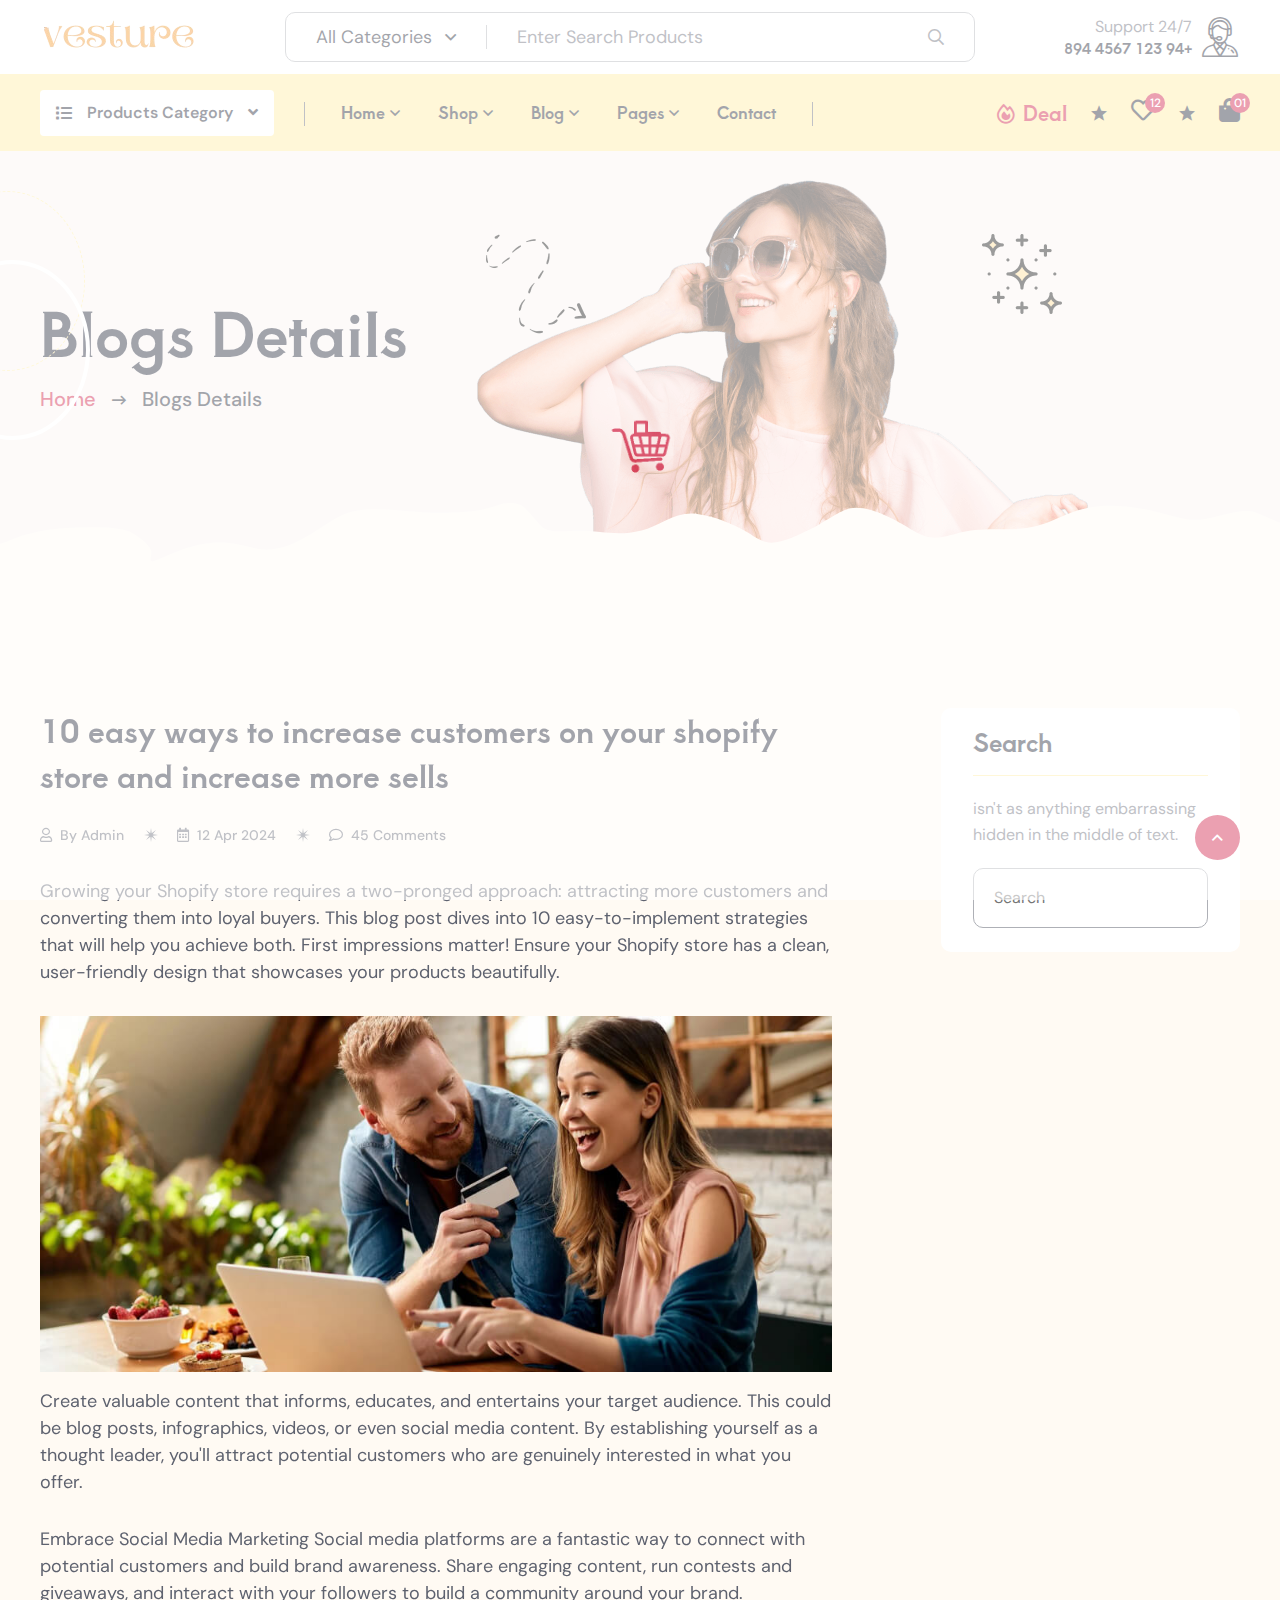
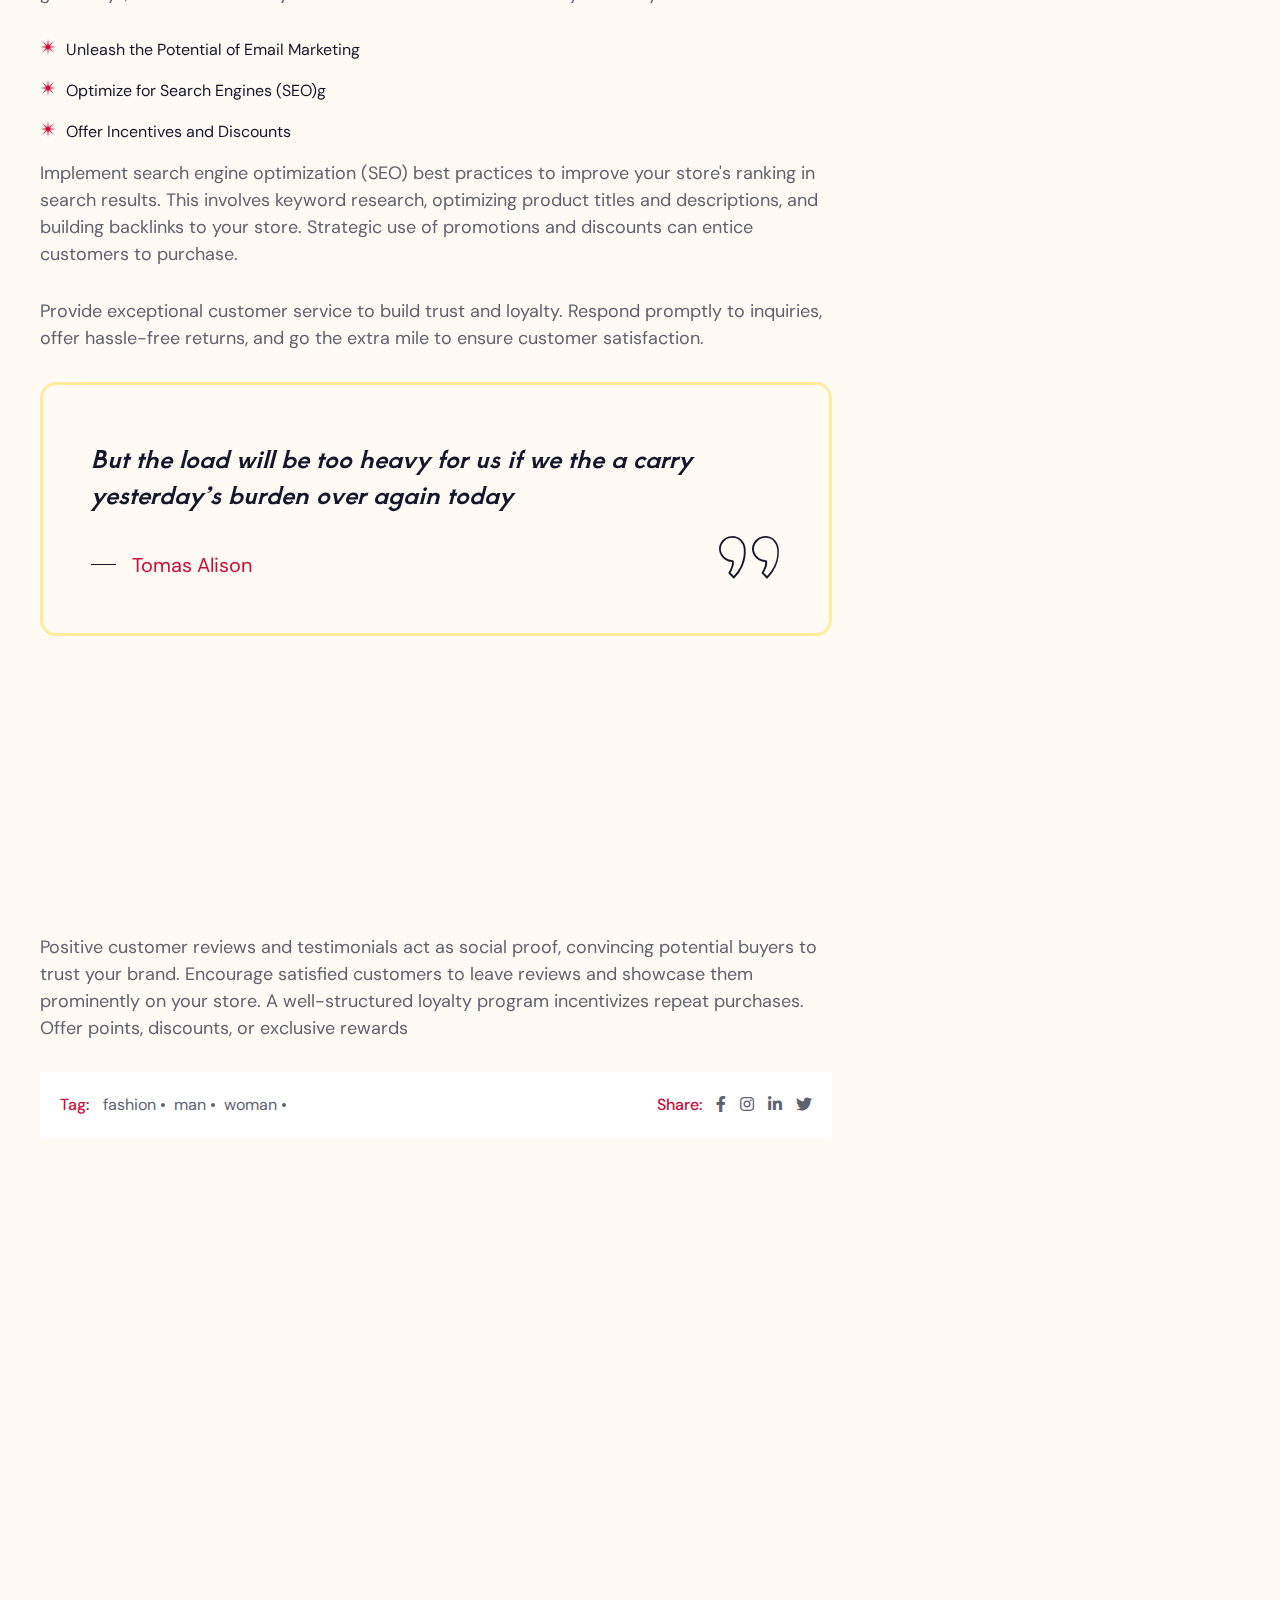
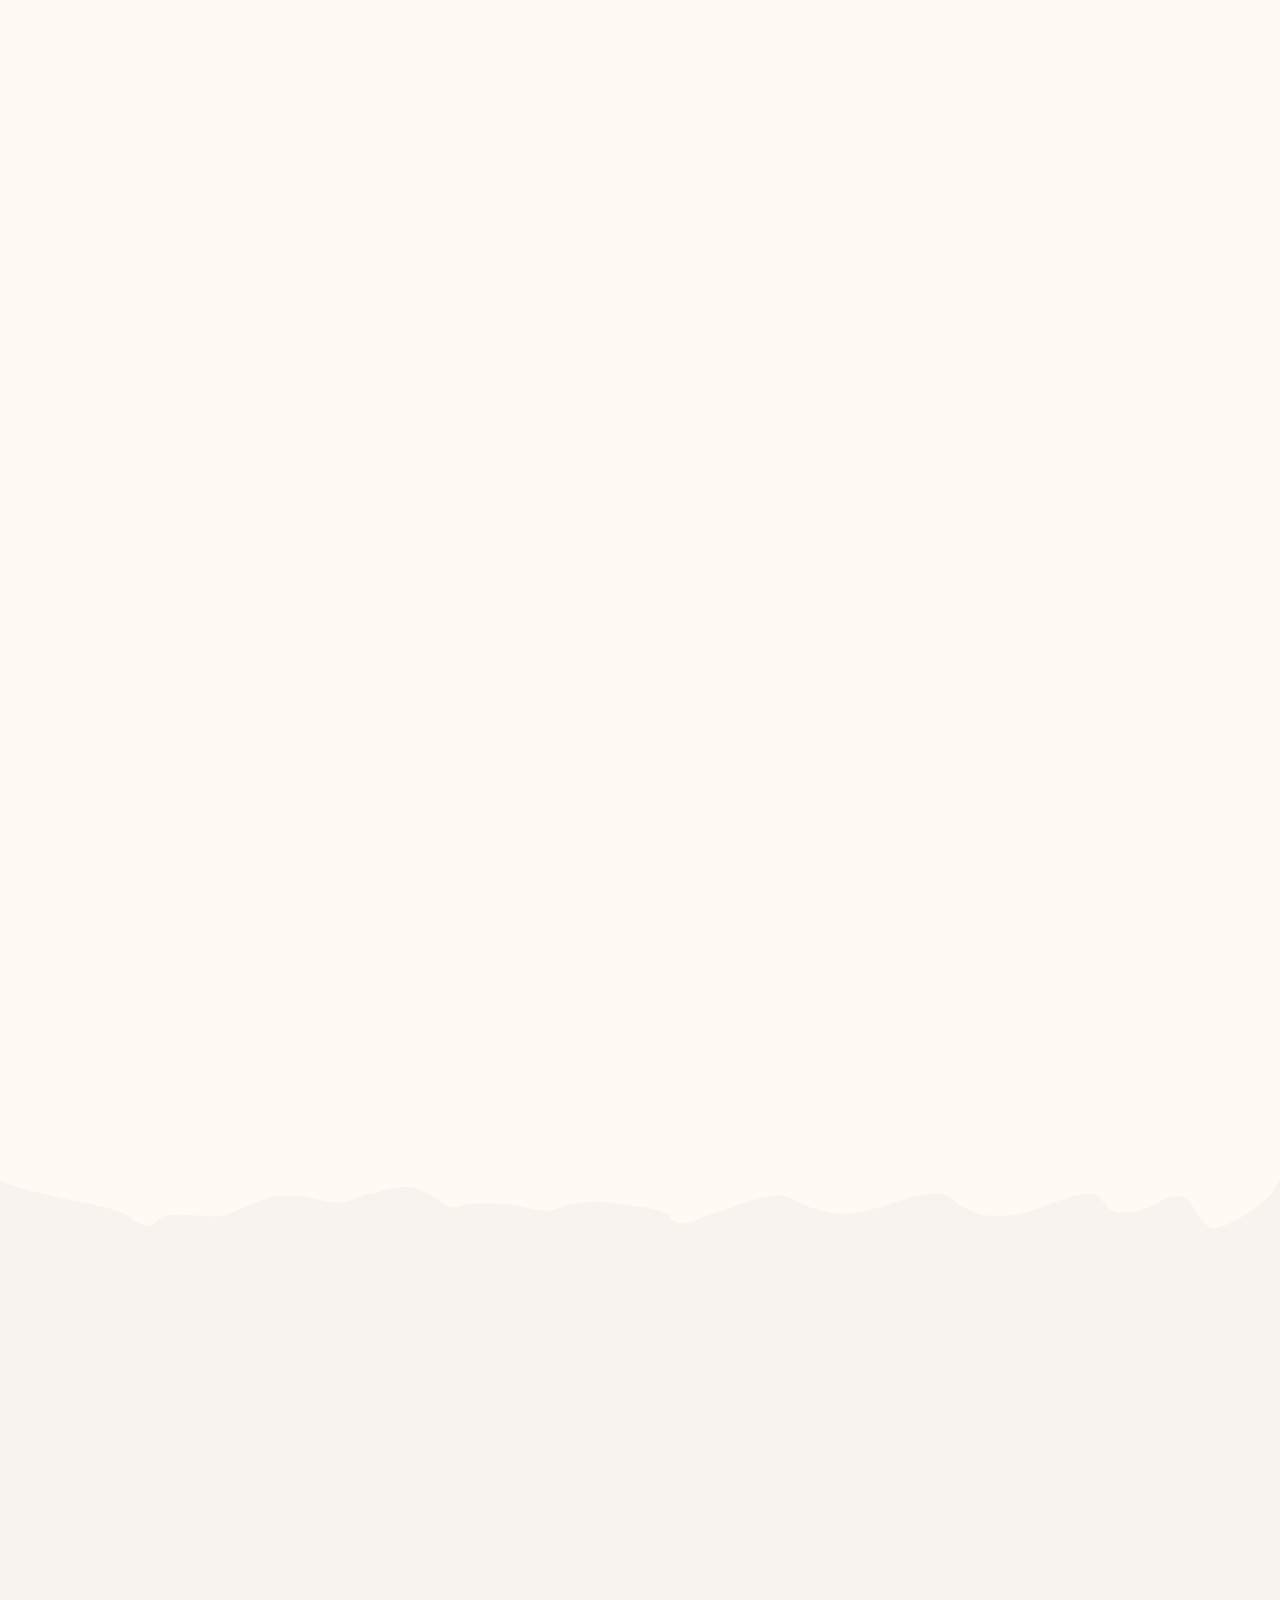
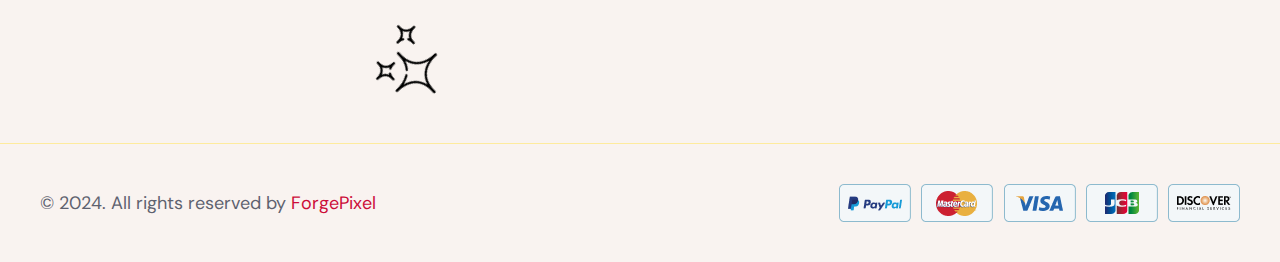
<file: blog-details.html>
<!DOCTYPE html>
<html lang="zxx">
  <head>
    <!--====== Required meta tags ======-->
    <meta charset="utf-8" />
    <meta http-equiv="x-ua-compatible" content="ie=edge" />
    <meta name="description" content="eCommerce,shop,fashion" />
    <meta
      name="viewport"
      content="width=device-width, initial-scale=1, shrink-to-fit=no"
    />
    <!--====== Title ======-->
    <title>Vesture</title>
    <!--====== Favicon Icon ======-->
    <link
      rel="shortcut icon"
      href="assets/images/favicon.png"
      type="image/png"
    />
    <!--====== Google Fonts ======-->
    <link
      href="https://fonts.googleapis.com/css2?family=Aoboshi+One&family=DM+Sans:ital,opsz,wght@0,9..40,100..1000;1,9..40,100..1000&display=swap"
      rel="stylesheet"
    />
    <!--====== Flaticon css ======-->
    <link rel="stylesheet" href="assets/fonts/flaticon/flaticon_vesture.css" />
    <!--====== FontAwesome css ======-->
    <link rel="stylesheet" href="assets/fonts/fontawesome/css/all.min.css" />
    <!--====== Bootstrap css ======-->
    <link
      rel="stylesheet"
      href="assets/vendor/bootstrap/css/bootstrap.min.css"
    />
    <!--====== Slick-popup css ======-->
    <link rel="stylesheet" href="assets/vendor/slick/slick.css" />
    <!--====== Nice Select css ======-->
    <link
      rel="stylesheet"
      href="assets/vendor/nice-select/css/nice-select.css"
    />
    <!--====== Magnific-popup css ======-->
    <link
      rel="stylesheet"
      href="assets/vendor/magnific-popup/dist/magnific-popup.css"
    />
    <!--====== Jquery UI css ======-->
    <link rel="stylesheet" href="assets/vendor/jquery-ui/jquery-ui.min.css" />
    <!--====== Animate css ======-->
    <link rel="stylesheet" href="assets/vendor/aos/aos.css" />
    <!--====== Default css ======-->
    <link rel="stylesheet" href="assets/css/default.css" />
    <!--====== Style css ======-->
    <link rel="stylesheet" href="assets/css/style.css" />
  </head>
  <body>
    <!--====== Preloader ======-->
    <div class="preloader">
      <div class="loader">
        <img src="assets/images/loader.gif" alt="Loader" />
      </div>
    </div>
    <!--====== Start Overlay ======-->
    <div class="offcanvas__overlay"></div>
    <!--====== Start Sidemenu-wrapper-cart Area ======-->
    <div class="sidemenu-wrapper-cart">
      <div class="sidemenu-content">
        <div class="widget widget-shopping-cart">
          <h5>Shopping Cart</h5>
          <div class="sidemenu-cart-close"><i class="far fa-times"></i></div>
          <div class="widget-shopping-cart-content">
            <ul class="vesture-mini-cart-list">
              <li class="sidebar-cart-item">
                <a href="#" class="remove-cart"
                  ><i class="far fa-trash-alt"></i
                ></a>
                <a href="#">
                  <img
                    src="assets/images/products/cart-1.jpg"
                    alt="cart image"
                  />
                  leggings with mesh panels
                </a>
                <span class="quantity"
                  >1 × <span><span class="currency">$</span>940.00</span></span
                >
              </li>
              <li class="sidebar-cart-item">
                <a href="#" class="remove-cart"
                  ><i class="far fa-trash-alt"></i
                ></a>
                <a href="#">
                  <img
                    src="assets/images/products/cart-2.jpg"
                    alt="cart image"
                  />
                  Summer dress with belt
                </a>
                <span class="quantity"
                  >1 × <span><span class="currency">$</span>940.00</span></span
                >
              </li>
              <li class="sidebar-cart-item">
                <a href="#" class="remove-cart"
                  ><i class="far fa-trash-alt"></i
                ></a>
                <a href="#">
                  <img
                    src="assets/images/products/cart-3.jpg"
                    alt="cart image"
                  />
                  Floral print sundress
                </a>
                <span class="quantity"
                  >1 × <span><span class="currency">$</span>940.00</span></span
                >
              </li>
              <li class="sidebar-cart-item">
                <a href="#" class="remove-cart"
                  ><i class="far fa-trash-alt"></i
                ></a>
                <a href="#">
                  <img
                    src="assets/images/products/cart-4.jpg"
                    alt="cart image"
                  />
                  Sheath Gown Red Colors
                </a>
                <span class="quantity"
                  >1 × <span><span class="currency">$</span>940.00</span></span
                >
              </li>
            </ul>
            <div class="cart-mini-total">
              <div class="cart-total">
                <span><strong>Subtotal:</strong></span>
                <span class="amount"
                  >1 × <span><span class="currency">$</span>940.00</span></span
                >
              </div>
            </div>
            <div class="cart-button-box">
              <a href="checkout.html" class="theme-btn style-one"
                >Proceed to checkout</a
              >
            </div>
          </div>
        </div>
      </div>
    </div>
    <!--====== End Sidemenu-wrapper-cart Area ======-->
    <!--====== Start Header Section ======-->
    <header class="header-area">
      <!--===  Search Header Main  ===-->
      <div class="search-header-main">
        <div class="container">
          <!--===  Search Header Inner  ===-->
          <div class="search-header-inner">
            <!--=== Site Branding  ===-->
            <div class="site-branding">
              <a href="index.html" class="brand-logo"
                ><img src="assets/images/logo/logo-main.png" alt="Logo"
              /></a>
            </div>
            <!--===  Product Search Category  ===-->
            <div class="product-search-category">
              <form action="#">
                <select class="wide">
                  <option>All Categories</option>
                  <option>Man Shirts</option>
                  <option>Denim Jeans</option>
                  <option>Casual Suit</option>
                  <option>Summer Dress</option>
                  <option>Sweaters</option>
                  <option>Jackets</option>
                </select>
                <div class="form-group">
                  <input type="text" placeholder="Enter Search Products" />
                  <button class="search-btn">
                    <i class="far fa-search"></i>
                  </button>
                </div>
              </form>
            </div>
            <!--===  Hotline Support  ===-->
            <div class="hotline-support item-rtl">
              <div class="icon">
                <i class="flaticon-support"></i>
              </div>
              <div class="info">
                <span>24/7 Support</span>
                <h5><a href="tel:+941234567894">+94 123 4567 894</a></h5>
              </div>
            </div>
          </div>
        </div>
      </div>
      <!--===  Header Navigation  ===-->
      <div class="header-navigation style-one">
        <div class="container">
          <!--=== Primary Menu ===-->
          <div class="primary-menu">
            <div class="site-branding d-lg-none d-block">
              <a href="index.html" class="brand-logo"
                ><img src="assets/images/logo/logo-main.png" alt="Logo"
              /></a>
            </div>
            <!--=== Nav Inner Menu ===-->
            <div class="nav-inner-menu">
              <!--=== Main Category ===-->
              <div class="main-categories-wrap d-none d-lg-block">
                <a class="categories-btn-active" href="#">
                  <span class="fas fa-list"></span
                  ><span class="text"
                    >Products Category<i class="fas fa-angle-down"></i
                  ></span>
                </a>
                <div
                  class="categories-dropdown-wrap categories-dropdown-active"
                >
                  <div class="categori-dropdown-item">
                    <ul>
                      <li>
                        <a href="shops.html">
                          <img
                            src="assets/images/icon/shirt.png"
                            alt="Shirts"
                          />Man Shirts</a
                        >
                      </li>
                      <li>
                        <a href="shops.html">
                          <img
                            src="assets/images/icon/denim.png"
                            alt="Jeans"
                          />Denim Jeans</a
                        >
                      </li>
                      <li>
                        <a href="shops.html">
                          <img
                            src="assets/images/icon/suit.png"
                            alt="Suit"
                          />Casual Suit</a
                        >
                      </li>
                      <li>
                        <a href="shops.html">
                          <img
                            src="assets/images/icon/dress.png"
                            alt="Dress"
                          />Summer Dress</a
                        >
                      </li>
                      <li>
                        <a href="shops.html">
                          <img
                            src="assets/images/icon/sweaters.png"
                            alt="Sweaters"
                          />Sweaters</a
                        >
                      </li>
                    </ul>
                  </div>
                  <div class="more_slide_open">
                    <div class="categori-dropdown-item">
                      <ul>
                        <li>
                          <a href="#"
                            ><img
                              src="assets/images/icon/jacket.png"
                              alt="Jackets"
                            />Jackets</a
                          >
                        </li>
                      </ul>
                    </div>
                  </div>
                  <div class="more_categories">
                    <span class="icon"></span> <span>Show more...</span>
                  </div>
                </div>
              </div>
              <!--=== Vesture Nav Main ===-->
              <div class="vesture-nav-main">
                <!--=== Vesture Nav Menu ===-->
                <div class="vesture-nav-menu">
                  <!--=== Responsive Menu Search ===-->
                  <div class="nav-search mb-40 d-block d-lg-none">
                    <div class="form-group">
                      <input
                        type="search"
                        class="form_control"
                        placeholder="Search Here"
                        name="search"
                      />
                      <button class="search-btn">
                        <i class="far fa-search"></i>
                      </button>
                    </div>
                  </div>
                  <!--=== Responsive Menu Tab ===-->
                  <div class="vesture-tabs style-three d-block d-lg-none">
                    <ul class="nav nav-tabs mb-30">
                      <li>
                        <button
                          class="nav-link active"
                          data-bs-toggle="tab"
                          data-bs-target="#nav1"
                        >
                          Menu
                        </button>
                      </li>
                      <li>
                        <button
                          class="nav-link"
                          data-bs-toggle="tab"
                          data-bs-target="#nav2"
                        >
                          Category
                        </button>
                      </li>
                    </ul>
                    <div class="tab-content">
                      <div class="tab-pane fade show active" id="nav1">
                        <nav class="main-menu">
                          <ul>
                            <li class="menu-item has-children">
                              <a href="#">Home</a>
                              <ul class="sub-menu">
                                <li><a href="index.html">Home 01</a></li>
                                <li><a href="index-2.html">Home 02</a></li>
                              </ul>
                            </li>
                            <li class="menu-item has-children">
                              <a href="#">Shop</a>
                              <ul class="sub-menu">
                                <li><a href="shops-grid.html">Shop Grid</a></li>
                                <li>
                                  <a href="shops.html">Shop left Sidebar</a>
                                </li>
                                <li>
                                  <a href="shops-right-sidebar.html"
                                    >Shop Right Sidebar</a
                                  >
                                </li>
                                <li>
                                  <a href="shop-details.html"
                                    >Product Details</a
                                  >
                                </li>
                                <li><a href="cart.html">Cart</a></li>
                                <li><a href="checkout.html">Checkout</a></li>
                                <li><a href="wishlists.html">Wishlist</a></li>
                              </ul>
                            </li>
                            <li class="menu-item has-children">
                              <a href="#">Blog</a>
                              <ul class="sub-menu">
                                <li><a href="blogs.html">Our Blog</a></li>
                                <li>
                                  <a href="blog-details.html">Blog Details</a>
                                </li>
                              </ul>
                            </li>
                            <li class="menu-item has-children">
                              <a href="#">Pages</a>
                              <ul class="sub-menu">
                                <li><a href="about-us.html">About Us</a></li>
                                <li><a href="faq.html">Faqs</a></li>
                              </ul>
                            </li>
                            <li class="menu-item">
                              <a href="contact.html">Contact</a>
                            </li>
                          </ul>
                        </nav>
                      </div>
                      <div class="tab-pane fade" id="nav2">
                        <div class="categori-dropdown-item">
                          <ul>
                            <li>
                              <a href="shops.html">
                                <img
                                  src="assets/images/icon/shirt.png"
                                  alt="Shirts"
                                />Man Shirts</a
                              >
                            </li>
                            <li>
                              <a href="shops.html">
                                <img
                                  src="assets/images/icon/denim.png"
                                  alt="Jeans"
                                />Denim Jeans</a
                              >
                            </li>
                            <li>
                              <a href="shops.html">
                                <img
                                  src="assets/images/icon/suit.png"
                                  alt="Suit"
                                />Casual Suit</a
                              >
                            </li>
                            <li>
                              <a href="shops.html">
                                <img
                                  src="assets/images/icon/dress.png"
                                  alt="Dress"
                                />Summer Dress</a
                              >
                            </li>
                            <li>
                              <a href="shops.html">
                                <img
                                  src="assets/images/icon/sweaters.png"
                                  alt="Sweaters"
                                />Sweaters</a
                              >
                            </li>
                          </ul>
                        </div>
                      </div>
                    </div>
                  </div>
                  <!--===  Hotline Support  ===-->
                  <div class="hotline-support d-flex d-lg-none mt-30">
                    <div class="icon">
                      <i class="flaticon-support"></i>
                    </div>
                    <div class="info">
                      <span>24/7 Support</span>
                      <h5><a href="tel:+941234567894">+94 123 4567 894</a></h5>
                    </div>
                  </div>
                  <!--=== Main Menu ===-->
                  <nav class="main-menu d-none d-lg-block">
                    <ul>
                      <li class="menu-item has-children">
                        <a href="#">Home</a>
                        <ul class="sub-menu">
                          <li><a href="index.html">Home 01</a></li>
                          <li><a href="index-2.html">Home 02</a></li>
                        </ul>
                      </li>
                      <li class="menu-item has-children">
                        <a href="#">Shop</a>
                        <ul class="sub-menu">
                          <li><a href="shops-grid.html">Shop Grid</a></li>
                          <li><a href="shops.html">Shop left Sidebar</a></li>
                          <li>
                            <a href="shops-right-sidebar.html"
                              >Shop Right Sidebar</a
                            >
                          </li>
                          <li>
                            <a href="shop-details.html">Product Details</a>
                          </li>
                          <li><a href="cart.html">Cart</a></li>
                          <li><a href="checkout.html">Checkout</a></li>
                          <li><a href="wishlists.html">Wishlist</a></li>
                        </ul>
                      </li>
                      <li class="menu-item has-children">
                        <a href="#">Blog</a>
                        <ul class="sub-menu">
                          <li><a href="blogs.html">Our Blog</a></li>
                          <li><a href="blog-details.html">Blog Details</a></li>
                        </ul>
                      </li>
                      <li class="menu-item has-children">
                        <a href="#">Pages</a>
                        <ul class="sub-menu">
                          <li><a href="about-us.html">About Us</a></li>
                          <li><a href="faq.html">Faqs</a></li>
                        </ul>
                      </li>
                      <li class="menu-item">
                        <a href="contact.html">Contact</a>
                      </li>
                    </ul>
                  </nav>
                </div>
              </div>
            </div>
            <!--=== Nav Right Item ===-->
            <div class="nav-right-item style-one">
              <ul>
                <li>
                  <div class="deals d-lg-block d-none">
                    <i class="far fa-fire-alt"></i>Deal
                  </div>
                </li>
                <li>
                  <div class="wishlist-btn d-lg-block d-none">
                    <i class="far fa-heart"></i
                    ><span class="pro-count">12</span>
                  </div>
                </li>
                <li>
                  <div class="cart-button d-flex align-items-center">
                    <div class="icon">
                      <i class="fas fa-shopping-bag"></i
                      ><span class="pro-count">01</span>
                    </div>
                  </div>
                </li>
              </ul>
              <div class="navbar-toggler d-block d-lg-none">
                <span></span>
                <span></span>
                <span></span>
              </div>
            </div>
          </div>
        </div>
      </div>
    </header>
    <!--====== End Header Section ======-->
    <!--====== Main Bg  ======-->
    <main class="main-bg">
      <!--====== Start Page Banner  ======-->
      <section class="page-banner">
        <!--===  Page Banner Wrapper  ===-->
        <div class="page-banner-wrapper p-r z-1">
          <svg
            class="lineanm"
            viewBox="0 0 1920 347"
            fill="none"
            xmlns="http://www.w3.org/2000/svg"
          >
            <path
              class="line"
              d="M-39 345.187C70 308.353 397.628 293.477 436 145.186C490 -63.5 572 -57.8156 688 255.186C757.071 441.559 989.5 -121.315 1389 98.6856C1708.6 274.686 1940.33 156.519 1964.5 98.6856"
              stroke="white"
              stroke-width="3"
              stroke-dasharray="2 2"
            />
          </svg>
          <div class="page-image">
            <img src="assets/images/bg/page-img-1.png" alt="image" />
          </div>
          <svg class="page-svg" xmlns="http://www.w3.org/2000/svg">
            <path
              d="M21.1742 33.0065C14.029 35.2507 7.5486 39.0636 0 40.7339V86H1937V64.9942C1933.1 60.1623 1912.65 65.1777 1904.51 62.6581C1894.22 59.4678 1884.93 55.0079 1873.77 52.7742C1861.2 50.2585 1823.41 36.3854 1811.99 39.9252C1805.05 42.0727 1796.94 37.6189 1789.36 36.6007C1769.18 33.8879 1747.19 31.1848 1726.71 29.7718C1703.81 28.1919 1678.28 27.0012 1657.53 34.4442C1636.45 42.005 1606.07 60.856 1579.5 55.9191C1561.6 52.5906 1543.41 47.0959 1528.45 56.9075C1510.85 68.4592 1485.74 74.2518 1460.44 76.136C1432.32 78.2297 1408.53 70.6879 1384.73 62.2987C1339.52 46.361 1298.19 27.1677 1255.08 9.28534C1242.58 4.10111 1214.68 15.4762 1200.55 16.6533C1189.77 17.5509 1181.74 15.4508 1172.12 12.8795C1152.74 7.70033 1133.23 2.88525 1111.79 2.63621C1088.85 2.36971 1073.94 7.88289 1056.53 15.8446C1040.01 23.3996 1027.48 26.1777 1007.8 26.1777C993.757 26.1777 975.854 25.6887 962.844 28.9632C941.935 34.2258 932.059 38.7874 914.839 28.6037C901.654 20.8061 866.261 -2.56499 844.356 7.12886C831.264 12.9222 820.932 21.5146 807.663 27.5255C798.74 31.5679 779.299 42.0561 766.33 39.1166C758.156 37.2637 751.815 31.6349 745.591 28.2443C730.967 20.2774 715.218 13.2948 695.846 10.723C676.168 8.11038 658.554 23.1787 641.606 27.4357C617.564 33.4742 602.283 27.7951 579.244 27.7951C568.142 27.7951 548.414 30.4002 541.681 23.6618C535.297 17.2722 530.162 9.74921 523.263 3.71444C517.855 -1.01577 505.798 -0.852017 498.318 2.09709C479.032 9.7007 453.07 10.0516 431.025 9.64475C407.556 9.21163 368.679 1.61612 346.618 10.3636C319.648 21.0575 291.717 53.8338 254.67 45.2266C236.134 40.9201 225.134 37.5813 204.78 40.7339C186.008 43.6415 171.665 50.7785 156.051 57.3567C146.567 61.3523 152.335 52.6281 151.12 47.9222C149.535 41.7853 139.994 34.5585 132.991 30.4008C120.206 22.8098 90.2848 24.3246 74.2546 24.6502C55.5552 25.0301 37.9201 27.747 21.1742 33.0065Z"
              fill="#FFFAF3"
            />
          </svg>
          <div class="shape shape-one"><span></span></div>
          <div class="shape shape-two"><span></span></div>
          <div class="shape shape-three">
            <span
              ><img src="assets/images/shape/curved-arrow.png" alt=""
            /></span>
          </div>
          <div class="shape shape-four">
            <span><img src="assets/images/shape/stars.png" alt="" /></span>
          </div>
          <div class="container">
            <div class="row">
              <div class="col-lg-6">
                <!--===  Page Banner Content  ===-->
                <div class="page-banner-content">
                  <h1>Blogs Details</h1>
                  <ul class="breadcrumb-link">
                    <li><a href="index.html">Home</a></li>
                    <li><i class="far fa-long-arrow-right"></i></li>
                    <li class="active">Blogs Details</li>
                  </ul>
                </div>
              </div>
            </div>
          </div>
        </div>
      </section>
      <!--====== End Page Banner  ======-->
      <!--====== Start Blog Details Section  ======-->
      <section class="blog-details-section pt-120 pb-60">
        <div class="container">
          <!--=== Blog Details Wrapper ===-->
          <div class="blog-details-wrapper">
            <div class="row">
              <div class="col-xl-8">
                <!--=== Blog Details Content ===-->
                <div class="blog-details-content">
                  <div class="blog-post-item mb-60">
                    <div
                      class="post-content"
                      data-aos="fade-up"
                      data-aos-delay="10"
                      data-aos-duration="1000"
                    >
                      <h3 class="title">
                        10 easy ways to increase customers on your shopify store
                        and increase more sells
                      </h3>
                      <div class="post-meta">
                        <span
                          ><a href="#"
                            ><i class="far fa-user"></i>By Admin</a
                          ></span
                        >
                        <span
                          ><a href="#"
                            ><i class="far fa-calendar-alt"></i>12 Apr 2024</a
                          ></span
                        >
                        <span
                          ><a href="#"
                            ><i class="far fa-comment"></i>45 Comments</a
                          ></span
                        >
                      </div>
                      <p>
                        Growing your Shopify store requires a two-pronged
                        approach: attracting more customers and converting them
                        into loyal buyers. This blog post dives into 10
                        easy-to-implement strategies that will help you achieve
                        both. First impressions matter! Ensure your Shopify
                        store has a clean, user-friendly design that showcases
                        your products beautifully.
                      </p>
                      <figure>
                        <img
                          src="assets/images/blog/blog-single-1.jpg"
                          alt="Post Thumbnail"
                        />
                      </figure>
                      <p>
                        Create valuable content that informs, educates, and
                        entertains your target audience. This could be blog
                        posts, infographics, videos, or even social media
                        content. By establishing yourself as a thought leader,
                        you'll attract potential customers who are genuinely
                        interested in what you offer.
                      </p>
                      <p>
                        Embrace Social Media Marketing Social media platforms
                        are a fantastic way to connect with potential customers
                        and build brand awareness. Share engaging content, run
                        contests and giveaways, and interact with your followers
                        to build a community around your brand.
                      </p>
                      <ul>
                        <li>
                          <i class="flaticon-star-3"></i>Unleash the Potential
                          of Email Marketing
                        </li>
                        <li>
                          <i class="flaticon-star-3"></i>Optimize for Search
                          Engines (SEO)g
                        </li>
                        <li>
                          <i class="flaticon-star-3"></i>Offer Incentives and
                          Discounts
                        </li>
                      </ul>
                      <p>
                        Implement search engine optimization (SEO) best
                        practices to improve your store's ranking in search
                        results. This involves keyword research, optimizing
                        product titles and descriptions, and building backlinks
                        to your store. Strategic use of promotions and discounts
                        can entice customers to purchase.
                      </p>
                      <p>
                        Provide exceptional customer service to build trust and
                        loyalty. Respond promptly to inquiries, offer
                        hassle-free returns, and go the extra mile to ensure
                        customer satisfaction.
                      </p>
                      <blockquote class="blockquote mb-40">
                        <h4>
                          But the load will be too heavy for us if we the a
                          carry yesterday’s burden over again today
                        </h4>
                        <span class="cite">Tomas Alison</span>
                        <div class="quote">
                          <i class="flaticon-right-quote"></i>
                        </div>
                      </blockquote>
                      <div class="row">
                        <div class="col-md-6">
                          <figure
                            data-aos="fade-up"
                            data-aos-delay="10"
                            data-aos-duration="1000"
                          >
                            <img
                              src="assets/images/blog/blog-single-2.jpg"
                              alt="Post Thumbnail"
                            />
                          </figure>
                        </div>
                        <div class="col-md-6">
                          <figure
                            data-aos="fade-up"
                            data-aos-delay="10"
                            data-aos-duration="1000"
                          >
                            <img
                              src="assets/images/blog/blog-single-3.jpg"
                              alt="Post Thumbnail"
                            />
                          </figure>
                        </div>
                      </div>
                      <p>
                        Positive customer reviews and testimonials act as social
                        proof, convincing potential buyers to trust your brand.
                        Encourage satisfied customers to leave reviews and
                        showcase them prominently on your store. A
                        well-structured loyalty program incentivizes repeat
                        purchases. Offer points, discounts, or exclusive rewards
                      </p>
                    </div>
                    <div class="entry-footer">
                      <div class="tag-links">
                        <span>Tag:</span>
                        <a href="#">fashion</a>
                        <a href="#">man</a>
                        <a href="#">woman</a>
                      </div>
                      <div class="social-share">
                        <span>share:</span>
                        <a href="#"><i class="fab fa-facebook-f"></i></a>
                        <a href="#"><i class="fab fa-instagram"></i></a>
                        <a href="#"><i class="fab fa-linkedin-in"></i></a>
                        <a href="#"><i class="fab fa-twitter"></i></a>
                      </div>
                    </div>
                  </div>
                  <!--=== Post Navigation ===-->
                  <div
                    class="post-navigation mb-80"
                    data-aos="fade-up"
                    data-aos-delay="20"
                    data-aos-duration="800"
                  >
                    <div class="post-nav-item prev-post">
                      <div class="thumb">
                        <img
                          src="assets/images/blog/post-thumb-4.jpg"
                          alt="Thumbnail"
                        />
                      </div>
                      <div class="content">
                        <a href="#" class="post-link"
                          ><i class="far fa-arrow-left"></i>Prev Post</a
                        >
                        <h6>
                          <a href="blog-details.html"
                            >3 Unexpected Hacks to Unleash Your Hidden
                            Creativity.</a
                          >
                        </h6>
                      </div>
                    </div>
                    <div class="post-nav-item next-post item-rtl">
                      <div class="thumb">
                        <img
                          src="assets/images/blog/post-thumb-4.jpg"
                          alt="Thumbnail"
                        />
                      </div>
                      <div class="content">
                        <a href="#" class="post-link"
                          ><i class="far fa-arrow-right"></i>Next Post</a
                        >
                        <h6>
                          <a href="blog-details.html"
                            >Do Delevery? You're Not Alone! Here's How to Fix It
                            Fast</a
                          >
                        </h6>
                      </div>
                    </div>
                  </div>
                  <!--=== Reviews Area ===-->
                  <div
                    class="vesture-comment-area mb-40"
                    data-aos="fade-up"
                    data-aos-delay="30"
                    data-aos-duration="1000"
                  >
                    <h4 class="mb-40">Total Reviews (90)</h4>
                    <ul>
                      <li class="comment">
                        <div class="vesture-reviews-item">
                          <div class="author-thumb-info">
                            <div class="author-thumb">
                              <img
                                src="assets/images/products/review-1.jpg"
                                alt="Auhthor"
                              />
                            </div>
                            <div class="author-info">
                              <h5>Amelia Rodriguez</h5>
                              <div class="author-meta">
                                <span>20 March 2024</span>
                              </div>
                            </div>
                          </div>
                          <div class="author-review-content">
                            <p>
                              Men’s Slim Fit Dress Shirt is an excellent choice
                              for those who value modern style and impeccable
                              tailoring. Crafted from a high-quality blend of
                              cotton and polyester, this shirt offers a smooth,
                              wrinkle-resistant finish that stays crisp
                              throughout the day.
                            </p>
                          </div>
                          <a href="#" class="reply"
                            ><i class="fas fa-reply-all"></i>Reply</a
                          >
                        </div>
                      </li>
                      <li class="comment">
                        <div class="vesture-reviews-item">
                          <div class="author-thumb-info">
                            <div class="author-thumb">
                              <img
                                src="assets/images/products/review-2.jpg"
                                alt="Auhthor"
                              />
                            </div>
                            <div class="author-info">
                              <h5>Amelia Rodriguez</h5>
                              <div class="author-meta">
                                <span>20 March 2024</span>
                              </div>
                            </div>
                          </div>
                          <div class="author-review-content">
                            <p>
                              Men’s Slim Fit Dress Shirt is an excellent choice
                              for those who value modern style and impeccable
                              tailoring. Crafted from a high-quality blend of
                              cotton and polyester, this shirt offers a smooth,
                              wrinkle-resistant finish that stays crisp
                              throughout the day.
                            </p>
                          </div>
                          <a href="#" class="reply"
                            ><i class="fas fa-reply-all"></i>Reply</a
                          >
                        </div>
                        <ul class="comment-reply">
                          <li class="comment">
                            <div class="vesture-reviews-item">
                              <div class="author-thumb-info">
                                <div class="author-thumb">
                                  <img
                                    src="assets/images/products/review-3.jpg"
                                    alt="Auhthor"
                                  />
                                </div>
                                <div class="author-info">
                                  <h5>Amelia Rodriguez</h5>
                                  <div class="author-meta">
                                    <span>20 March 2024</span>
                                  </div>
                                </div>
                              </div>
                              <div class="author-review-content">
                                <p>
                                  Men’s Slim Fit Dress Shirt is an excellent
                                  choice for those who value modern style and
                                  impeccable tailoring. Crafted from a
                                  high-quality blend of cotton and polyester,
                                  this shirt offers a smooth, wrinkle-resistant
                                  finish that stays crisp throughout the day.
                                </p>
                              </div>
                            </div>
                          </li>
                        </ul>
                      </li>
                    </ul>
                  </div>
                  <!--=== Contact Form ===-->
                  <div
                    class="vesture-contact-area mb-50"
                    data-aos="fade-up"
                    data-aos-delay="30"
                    data-aos-duration="1200"
                  >
                    <h4>Write Comment</h4>
                    <ul class="ratings rating5 mb-40">
                      <li><i class="fas fa-star"></i></li>
                      <li><i class="fas fa-star"></i></li>
                      <li><i class="fas fa-star"></i></li>
                      <li><i class="fas fa-star"></i></li>
                      <li><i class="fas fa-star"></i></li>
                      <li><a href="#">(10)</a></li>
                    </ul>
                    <form class="vesture-contact-form">
                      <div class="row">
                        <div class="col-lg-6">
                          <div class="form-group">
                            <input
                              type="text"
                              placeholder="Name"
                              class="form_control"
                              name="name"
                              required
                            />
                          </div>
                        </div>
                        <div class="col-lg-6">
                          <div class="form-group">
                            <input
                              type="email"
                              placeholder="Email"
                              class="form_control"
                              name="Email"
                              required
                            />
                          </div>
                        </div>
                        <div class="col-lg-12">
                          <div class="form-group">
                            <textarea
                              class="form_control"
                              placeholder="Write Comment"
                              name="message"
                              cols="5"
                              rows="8"
                            ></textarea>
                          </div>
                        </div>
                        <div class="col-lg-12">
                          <div class="form_group">
                            <button class="theme-btn style-one">
                              Submit Review
                            </button>
                          </div>
                        </div>
                      </div>
                    </form>
                  </div>
                </div>
              </div>
              <div class="col-xl-4">
                <!--=== Sidebar Widget Area ===-->
                <div class="sidebar-widget-area mb-50">
                  <!--=== Sidebar Widget ===-->
                  <div
                    class="sidebar-widget sidebar-search-widget mb-50"
                    data-aos="fade-up"
                    data-aos-delay="20"
                    data-aos-duration="1000"
                  >
                    <h4 class="widget-title">Search</h4>
                    <div class="widget-content">
                      <p>
                        isn't as anything embarrassing hidden in the middle of
                        text.
                      </p>
                      <form>
                        <input
                          type="search"
                          class="form_control"
                          placeholder="Search"
                          required
                        />
                      </form>
                    </div>
                  </div>
                  <!--=== Sidebar Widget ===-->
                  <div
                    class="sidebar-widget sidebar-category-widget mb-50"
                    data-aos="fade-up"
                    data-aos-delay="40"
                    data-aos-duration="1200"
                  >
                    <h4 class="widget-title">Categories</h4>
                    <div class="widget-content">
                      <ul class="widget-nav">
                        <li>
                          <a href="#"
                            >Fashion <i class="far fa-arrow-right"></i
                          ></a>
                        </li>
                        <li>
                          <a href="#"
                            >Casual <i class="far fa-arrow-right"></i
                          ></a>
                        </li>
                        <li>
                          <a href="#"
                            >Life Style <i class="far fa-arrow-right"></i
                          ></a>
                        </li>
                        <li>
                          <a href="#"
                            >Kids Toy <i class="far fa-arrow-right"></i
                          ></a>
                        </li>
                        <li>
                          <a href="#"
                            >Products <i class="far fa-arrow-right"></i
                          ></a>
                        </li>
                        <li>
                          <a href="#"
                            >Women <i class="far fa-arrow-right"></i
                          ></a>
                        </li>
                      </ul>
                    </div>
                  </div>
                  <!--=== Sidebar Widget ===-->
                  <div
                    class="sidebar-widget sidebar-category-widget mb-40"
                    data-aos="fade-up"
                    data-aos-delay="60"
                    data-aos-duration="1400"
                  >
                    <h4 class="widget-title">Recent Posts</h4>
                    <div class="widget-content">
                      <ul class="recent-post-list">
                        <li class="post-thumbnail-content">
                          <img
                            src="assets/images/blog/post-thumb-1.jpg"
                            alt="post thumb"
                          />
                          <div class="post-title-date">
                            <h6>
                              <a href="blog-details.html"
                                >Tips on Finding Affordable Fashion Gems
                                Online</a
                              >
                            </h6>
                            <span class="posted-on"
                              ><a href="#">May 10, 2024</a></span
                            >
                          </div>
                        </li>
                        <li class="post-thumbnail-content">
                          <img
                            src="assets/images/blog/post-thumb-2.jpg"
                            alt="post thumb"
                          />
                          <div class="post-title-date">
                            <h6>
                              <a href="blog-details.html"
                                >Mastering the Art of Fashion E-commerce
                                Marketing</a
                              >
                            </h6>
                            <span class="posted-on"
                              ><a href="#">June 15, 2024</a></span
                            >
                          </div>
                        </li>
                        <li class="post-thumbnail-content">
                          <img
                            src="assets/images/blog/post-thumb-3.jpg"
                            alt="post thumb"
                          />
                          <div class="post-title-date">
                            <h6>
                              <a href="blog-details.html"
                                >Must-Have Trends You Can Shop Online Now</a
                              >
                            </h6>
                            <span class="posted-on"
                              ><a href="#">July 24, 2024</a></span
                            >
                          </div>
                        </li>
                      </ul>
                    </div>
                  </div>
                  <!--===  Sidebar Widget  ===-->
                  <div
                    class="sidebar-widget sidebar-tag-widget mb-40"
                    data-aos="fade-up"
                    data-aos-delay="80"
                    data-aos-duration="1600"
                  >
                    <h4 class="widget-title">Tags</h4>
                    <div class="widget-content">
                      <div class="tagcloud">
                        <a href="#">Accessories</a>
                        <a href="#">Beauty</a>
                        <a href="#">Casual</a>
                        <a href="#">Fashion</a>
                        <a href="#">Product</a>
                        <a href="#">e-commerce</a>
                        <a href="#">Modern Meal</a>
                      </div>
                    </div>
                  </div>
                  <!--=== Sidebar Widget ===-->
                  <div
                    class="sidebar-newsletter-widget mb-40"
                    data-aos="fade-up"
                    data-aos-delay="100"
                    data-aos-duration="1800"
                  >
                    <div class="newsletter-content">
                      <h5>Our Newsletter</h5>
                      <p>Follow our newsletter to stay updated about us.</p>
                      <form>
                        <input
                          type="text"
                          class="form_control"
                          placeholder="Enter Email Address"
                          name="name"
                          required
                        />
                        <button class="theme-btn style-one">Subscribe</button>
                      </form>
                    </div>
                  </div>
                </div>
              </div>
            </div>
          </div>
        </div>
      </section>
      <!--====== End Blog Details Section  ======-->
    </main>
    <!--====== Start Footer Main  ======-->
    <footer class="footer-main">
      <!--=== Footer Bg Wrapper  ===-->
      <div class="footer-bg-wrapper gray-bg">
        <div class="footer-shape shape-one">
          <span
            ><img src="assets/images/footer/shape-1.png" alt="shape"
          /></span>
        </div>
        <svg
          id="footer-svg"
          xmlns="http://www.w3.org/2000/svg"
          viewBox="0 0 1920 75"
          fill="none"
        >
          <path
            d="M1888.99 40.9061C1901.65 33.5506 1917.87 10.0999 1920 0.000160217L2.48878 0.110695C-18.5686 5.37782 100.829 31.8098 104.136 32.5745C126.908 37.8407 182.163 45.7157 196.02 59.5798C199.049 62.6106 214.802 72.2205 222.15 72.2205C228.696 72.2205 237.893 62.3777 241.388 59.5798C254.985 48.6964 317.621 62.748 338.154 55.5577C378.089 41.5729 396.6 21.3246 452.148 27.4033C469.55 29.3076 497.787 39.4201 516.467 36.022C529.695 33.6155 539.612 26.7953 554.369 23.9558C576.978 19.6057 584.786 12.6555 612.371 13.0388C629.18 13.2724 648.084 27.6499 658.6 33.8673C672.059 41.8242 673.268 47.0554 692.77 41.4805C711.954 35.9964 746.756 38.27 766.852 40.0441C779.483 41.1593 819.866 52.3111 831.458 47.8009C837.236 45.5528 840.64 43.5162 847.537 41.3369C869.486 34.402 905.397 34.0022 929.946 38.6077C947.224 41.8489 987.666 45.9365 999.721 52.9722C1005.16 56.1489 1004.78 60.6539 1010.35 63.6019C1018.09 67.7037 1021.56 68.3083 1029.01 67.4803C1042.77 65.9505 1045.29 61.7272 1056.86 58.1434C1090.94 47.59 1121.71 32.7536 1160.52 26.5415C1182.98 22.9457 1193.92 36.1401 1209.04 41.4806C1240.16 52.468 1262.92 57.9972 1299.78 49.2374C1331.73 41.6466 1369.13 23.3813 1405.73 23.3813C1419.55 23.3813 1427.96 32.734 1435.31 37.4585C1451.38 47.7919 1467 56.9943 1493.89 56.9943C1532.36 56.9943 1544.2 49.9853 1574.29 39.0386C1588.58 33.8384 1616.86 22.826 1635.73 23.3813C1651.4 23.8424 1656.97 43.603 1667.89 48.6629C1683.26 55.7835 1710.61 49.5903 1723.88 43.7789C1736.22 38.3771 1758.43 20.6985 1777.29 30.1327C1788.48 35.7274 1794.71 53.9926 1801.12 61.5909C1815.62 78.7687 1819.96 77.5598 1843.05 68.4859C1861.58 61.2028 1873.63 49.8315 1888.99 40.9061Z"
            fill="#FFFAF3"
          />
        </svg>
        <!--=== Footer Widget Area  ===-->
        <div class="footer-widget-area pb-80">
          <div class="container">
            <div class="row">
              <div class="col-xl-3 col-sm-6">
                <!--=== Footer Widget  ===-->
                <div
                  class="footer-widget about-company-widget mb-40"
                  data-aos="fade-up"
                  data-aos-delay="10"
                  data-aos-duration="1000"
                >
                  <div class="widget-content">
                    <a href="index.html" class="footer-logo"
                      ><img
                        src="assets/images/logo/logo-main.png"
                        alt="Brand Logo"
                    /></a>
                    <p>
                      Vesture is an exciting International brand we provide high
                      quality cloths
                    </p>
                    <ul class="ct-info-list mb-30">
                      <li>
                        <i class="fas fa-envelope"></i>
                        <a href="mailto:info@mydomain.com">info@mydomain.com</a>
                      </li>
                      <li>
                        <i class="fas fa-phone-alt"></i>
                        <a href="mailto:info@mydomain.com">info@mydomain.com</a>
                      </li>
                    </ul>
                    <ul class="social-link">
                      <li>
                        <span>Find Us:</span>
                      </li>
                      <li>
                        <a href="#"><i class="fab fa-facebook-f"></i></a>
                      </li>
                      <li>
                        <a href="#"><i class="fab fa-instagram"></i></a>
                      </li>
                      <li>
                        <a href="#"><i class="fab fa-linkedin-in"></i></a>
                      </li>
                      <li>
                        <a href="#"><i class="fab fa-twitter"></i></a>
                      </li>
                    </ul>
                  </div>
                </div>
              </div>
              <div class="col-xl-3 col-md-6 col-sm-6">
                <!--=== Footer Widget ===-->
                <div
                  class="footer-widget footer-nav-widget mb-40"
                  data-aos="fade-up"
                  data-aos-delay="15"
                  data-aos-duration="1200"
                >
                  <div class="widget-content">
                    <h4 class="widget-title">Customer Services</h4>
                    <ul class="widget-menu">
                      <li>
                        <img
                          src="assets/images/icon/star-3.svg"
                          alt="star icon"
                        /><a href="#">Collections & Delivery</a>
                      </li>
                      <li>
                        <img
                          src="assets/images/icon/star-3.svg"
                          alt="star icon"
                        /><a href="#">Returns & Refunds</a>
                      </li>
                      <li>
                        <img
                          src="assets/images/icon/star-3.svg"
                          alt="star icon"
                        /><a href="#">Terms & Conditions</a>
                      </li>
                      <li>
                        <img
                          src="assets/images/icon/star-3.svg"
                          alt="star icon"
                        /><a href="#">Delivery Return</a>
                      </li>
                      <li>
                        <img
                          src="assets/images/icon/star-3.svg"
                          alt="star icon"
                        /><a href="#">Store Locations</a>
                      </li>
                    </ul>
                  </div>
                </div>
              </div>
              <div class="col-xl-3 col-md-6 col-sm-6">
                <!--=== Footer Widget ===-->
                <div
                  class="footer-widget footer-nav-widget mb-40"
                  data-aos="fade-up"
                  data-aos-delay="20"
                  data-aos-duration="1400"
                >
                  <div class="widget-content">
                    <h4 class="widget-title">Quick Link</h4>
                    <ul class="widget-menu">
                      <li>
                        <img
                          src="assets/images/icon/star-3.svg"
                          alt="star icon"
                        /><a href="#">Privacy Policy</a>
                      </li>
                      <li>
                        <img
                          src="assets/images/icon/star-3.svg"
                          alt="star icon"
                        /><a href="#">Terms Of Use</a>
                      </li>
                      <li>
                        <img
                          src="assets/images/icon/star-3.svg"
                          alt="star icon"
                        /><a href="#">FAQ</a>
                      </li>
                      <li>
                        <img
                          src="assets/images/icon/star-3.svg"
                          alt="star icon"
                        /><a href="#">Contact</a>
                      </li>
                      <li>
                        <img
                          src="assets/images/icon/star-3.svg"
                          alt="star icon"
                        /><a href="#">Login / Register</a>
                      </li>
                    </ul>
                  </div>
                </div>
              </div>
              <div class="col-xl-3 col-sm-6">
                <!--=== Footer Widget  ===-->
                <div
                  class="footer-widget footer-recent-post-widget"
                  data-aos="fade-up"
                  data-aos-delay="25"
                  data-aos-duration="1600"
                >
                  <h4 class="widget-title">Recent Post</h4>
                  <div class="widget-content">
                    <div class="recent-post-item">
                      <div class="thumb">
                        <img
                          src="assets/images/footer/recent-post-1.png"
                          alt="post thumb"
                        />
                      </div>
                      <div class="content">
                        <h4>
                          <a href="blog-details.html"
                            >Tips on Finding Affordable Fashion Gems Online</a
                          >
                        </h4>
                        <span
                          ><a href="blog-details.html">July 11, 2023</a></span
                        >
                      </div>
                    </div>
                    <div class="recent-post-item">
                      <div class="thumb">
                        <img
                          src="assets/images/footer/recent-post-2.png"
                          alt="post thumb"
                        />
                      </div>
                      <div class="content">
                        <h4>
                          <a href="blog-details.html"
                            >Mastering the Art of Fashion E-commerce
                            Marketing</a
                          >
                        </h4>
                        <span
                          ><a href="blog-details.html">JUly 11, 2024</a></span
                        >
                      </div>
                    </div>
                    <div class="recent-post-item">
                      <div class="thumb">
                        <img
                          src="assets/images/footer/recent-post-3.png"
                          alt="post thumb"
                        />
                      </div>
                      <div class="content">
                        <h4>
                          <a href="blog-details.html"
                            >Must-Have Trends You Can Shop Online Now</a
                          >
                        </h4>
                        <span
                          ><a href="blog-details.html">July 11, 2024</a></span
                        >
                      </div>
                    </div>
                  </div>
                </div>
              </div>
            </div>
          </div>
        </div>
        <!--=== Footer Copyright  ===-->
        <div class="copyright-area">
          <div class="container">
            <div class="row align-items-center">
              <div class="col-lg-6">
                <div class="copyright-text">
                  <p>
                    &copy; 2024. All rights reserved by <span>ForgePixel</span>
                  </p>
                </div>
              </div>
              <div class="col-lg-6">
                <div class="payment-method text-lg-end">
                  <a href="#"
                    ><img
                      src="assets/images/footer/payment-method.png"
                      alt="payment-method"
                  /></a>
                </div>
              </div>
            </div>
          </div>
        </div>
      </div>
    </footer>
    <!--====== End Footer Main  ======-->
    <!--====== Back To Top  ======-->
    <div class="back-to-top"><i class="far fa-angle-up"></i></div>
    <!--====== Jquery js ======-->
    <script src="assets/vendor/jquery-3.7.1.min.js"></script>
    <!--====== Bootstrap js ======-->
    <script src="assets/vendor/popper/popper.min.js"></script>
    <!--====== Bootstrap js ======-->
    <script src="assets/vendor/bootstrap/js/bootstrap.min.js"></script>
    <!--====== Slick js ======-->
    <script src="assets/vendor/slick/slick.min.js"></script>
    <!--====== Magnific js ======-->
    <script src="assets/vendor/magnific-popup/dist/jquery.magnific-popup.min.js"></script>
    <!--====== Nice-select js ======-->
    <script src="assets/vendor/nice-select/js/jquery.nice-select.min.js"></script>
    <!--====== Jquery Ui js ======-->
    <script src="assets/vendor/jquery-ui/jquery-ui.min.js"></script>
    <!--====== SimplyCountdown js ======-->
    <script src="assets/vendor/simplyCountdown.min.js"></script>
    <!--====== Aos js ======-->
    <script src="assets/vendor/aos/aos.js"></script>
    <!--====== Main js ======-->
    <script src="assets/js/theme.js"></script>
  </body>
</html>
</file>
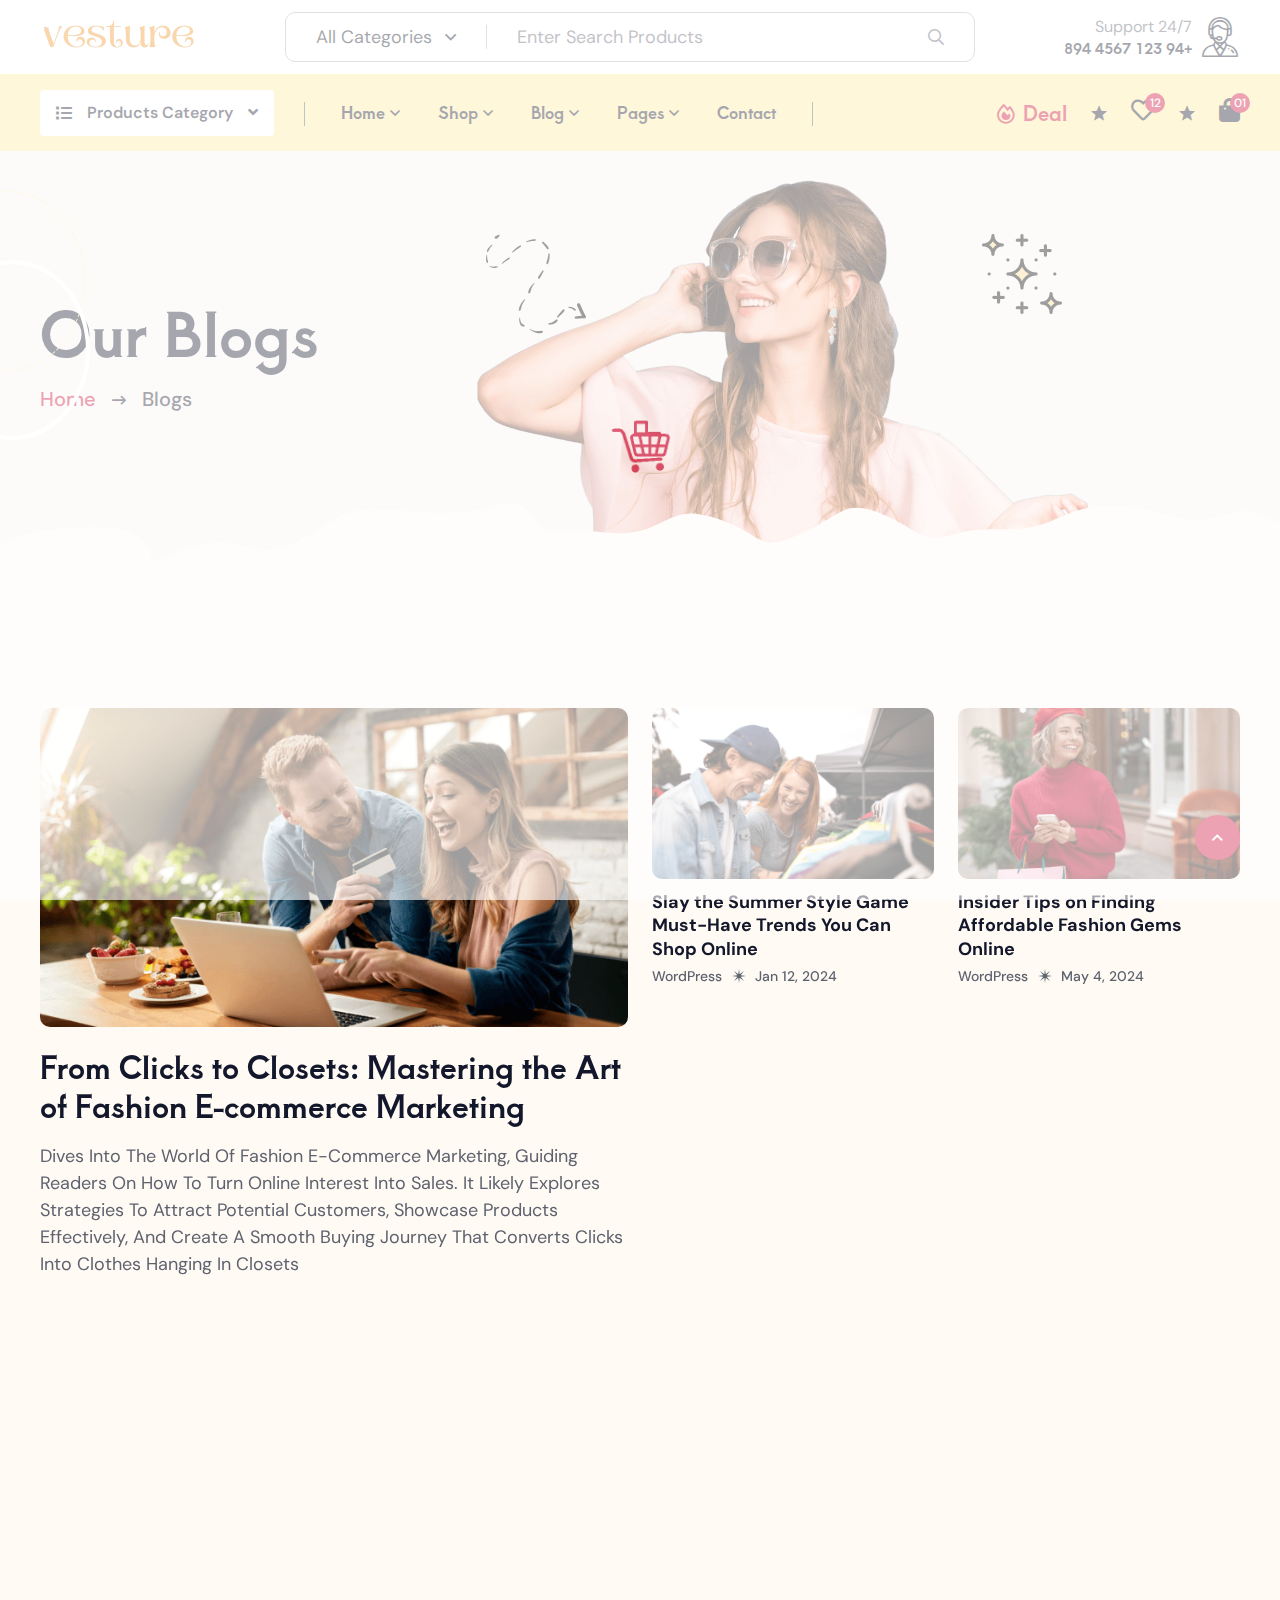
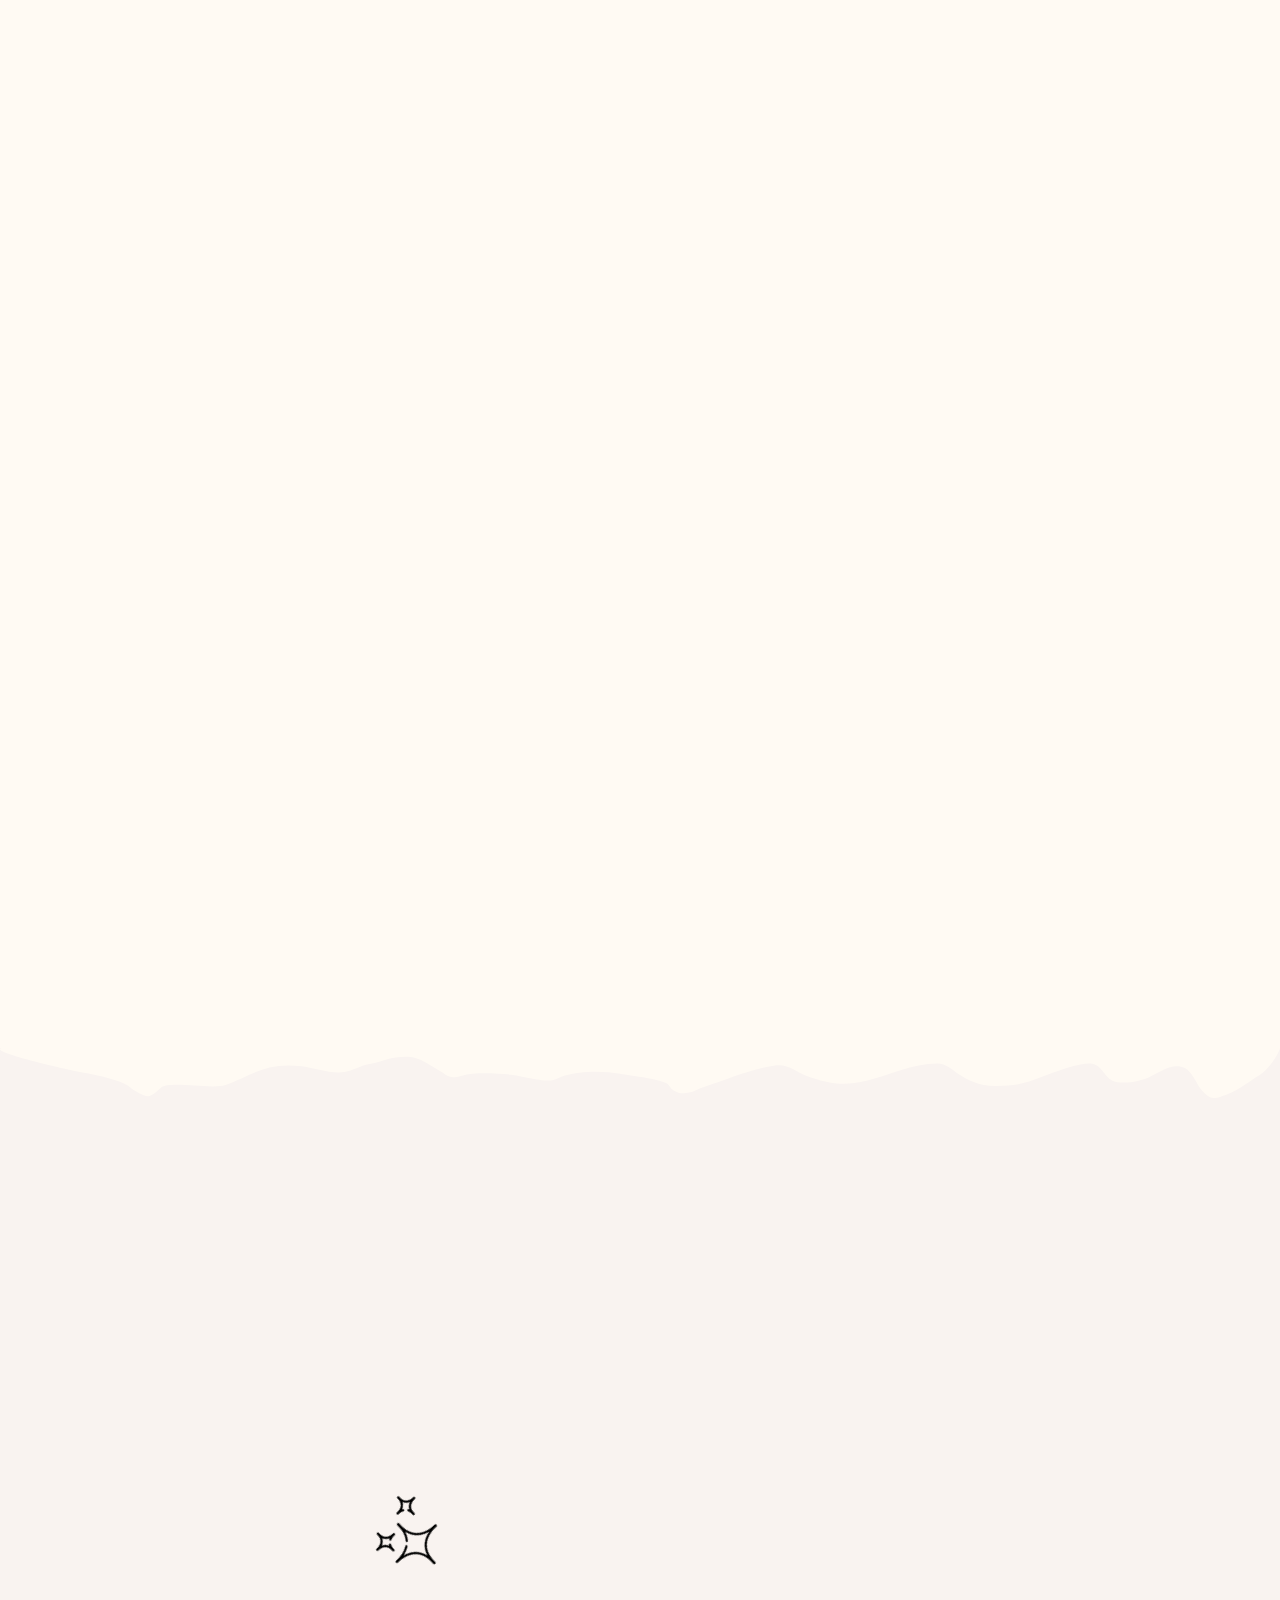
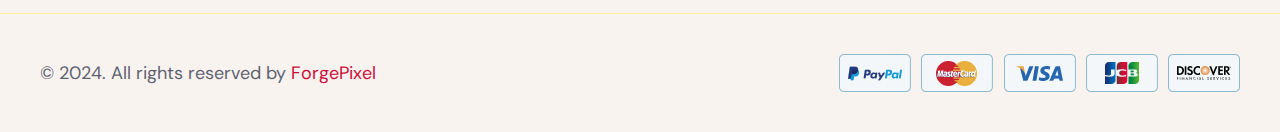
<file: blogs.html>
<!DOCTYPE html>
<html lang="zxx">
  <head>
    <!--====== Required meta tags ======-->
    <meta charset="utf-8" />
    <meta http-equiv="x-ua-compatible" content="ie=edge" />
    <meta name="description" content="eCommerce,shop,fashion" />
    <meta
      name="viewport"
      content="width=device-width, initial-scale=1, shrink-to-fit=no"
    />
    <!--====== Title ======-->
    <title>Vesture</title>
    <!--====== Favicon Icon ======-->
    <link
      rel="shortcut icon"
      href="assets/images/favicon.png"
      type="image/png"
    />
    <!--====== Google Fonts ======-->
    <link
      href="https://fonts.googleapis.com/css2?family=Aoboshi+One&family=DM+Sans:ital,opsz,wght@0,9..40,100..1000;1,9..40,100..1000&display=swap"
      rel="stylesheet"
    />
    <!--====== Flaticon css ======-->
    <link rel="stylesheet" href="assets/fonts/flaticon/flaticon_vesture.css" />
    <!--====== FontAwesome css ======-->
    <link rel="stylesheet" href="assets/fonts/fontawesome/css/all.min.css" />
    <!--====== Bootstrap css ======-->
    <link
      rel="stylesheet"
      href="assets/vendor/bootstrap/css/bootstrap.min.css"
    />
    <!--====== Slick-popup css ======-->
    <link rel="stylesheet" href="assets/vendor/slick/slick.css" />
    <!--====== Nice Select css ======-->
    <link
      rel="stylesheet"
      href="assets/vendor/nice-select/css/nice-select.css"
    />
    <!--====== Magnific-popup css ======-->
    <link
      rel="stylesheet"
      href="assets/vendor/magnific-popup/dist/magnific-popup.css"
    />
    <!--====== Jquery UI css ======-->
    <link rel="stylesheet" href="assets/vendor/jquery-ui/jquery-ui.min.css" />
    <!--====== Animate css ======-->
    <link rel="stylesheet" href="assets/vendor/aos/aos.css" />
    <!--====== Default css ======-->
    <link rel="stylesheet" href="assets/css/default.css" />
    <!--====== Style css ======-->
    <link rel="stylesheet" href="assets/css/style.css" />
  </head>
  <body>
    <!--====== Preloader ======-->
    <div class="preloader">
      <div class="loader">
        <img src="assets/images/loader.gif" alt="Loader" />
      </div>
    </div>
    <!--====== Start Overlay ======-->
    <div class="offcanvas__overlay"></div>
    <!--====== Start Sidemenu-wrapper-cart Area ======-->
    <div class="sidemenu-wrapper-cart">
      <div class="sidemenu-content">
        <div class="widget widget-shopping-cart">
          <h5>Shopping Cart</h5>
          <div class="sidemenu-cart-close"><i class="far fa-times"></i></div>
          <div class="widget-shopping-cart-content">
            <ul class="vesture-mini-cart-list">
              <li class="sidebar-cart-item">
                <a href="#" class="remove-cart"
                  ><i class="far fa-trash-alt"></i
                ></a>
                <a href="#">
                  <img
                    src="assets/images/products/cart-1.jpg"
                    alt="cart image"
                  />
                  leggings with mesh panels
                </a>
                <span class="quantity"
                  >1 × <span><span class="currency">$</span>940.00</span></span
                >
              </li>
              <li class="sidebar-cart-item">
                <a href="#" class="remove-cart"
                  ><i class="far fa-trash-alt"></i
                ></a>
                <a href="#">
                  <img
                    src="assets/images/products/cart-2.jpg"
                    alt="cart image"
                  />
                  Summer dress with belt
                </a>
                <span class="quantity"
                  >1 × <span><span class="currency">$</span>940.00</span></span
                >
              </li>
              <li class="sidebar-cart-item">
                <a href="#" class="remove-cart"
                  ><i class="far fa-trash-alt"></i
                ></a>
                <a href="#">
                  <img
                    src="assets/images/products/cart-3.jpg"
                    alt="cart image"
                  />
                  Floral print sundress
                </a>
                <span class="quantity"
                  >1 × <span><span class="currency">$</span>940.00</span></span
                >
              </li>
              <li class="sidebar-cart-item">
                <a href="#" class="remove-cart"
                  ><i class="far fa-trash-alt"></i
                ></a>
                <a href="#">
                  <img
                    src="assets/images/products/cart-4.jpg"
                    alt="cart image"
                  />
                  Sheath Gown Red Colors
                </a>
                <span class="quantity"
                  >1 × <span><span class="currency">$</span>940.00</span></span
                >
              </li>
            </ul>
            <div class="cart-mini-total">
              <div class="cart-total">
                <span><strong>Subtotal:</strong></span>
                <span class="amount"
                  >1 × <span><span class="currency">$</span>940.00</span></span
                >
              </div>
            </div>
            <div class="cart-button-box">
              <a href="checkout.html" class="theme-btn style-one"
                >Proceed to checkout</a
              >
            </div>
          </div>
        </div>
      </div>
    </div>
    <!--====== End Sidemenu-wrapper-cart Area ======-->
    <!--====== Start Header Section ======-->
    <header class="header-area">
      <!--===  Search Header Main  ===-->
      <div class="search-header-main">
        <div class="container">
          <!--===  Search Header Inner  ===-->
          <div class="search-header-inner">
            <!--=== Site Branding  ===-->
            <div class="site-branding">
              <a href="index.html" class="brand-logo"
                ><img src="assets/images/logo/logo-main.png" alt="Logo"
              /></a>
            </div>
            <!--===  Product Search Category  ===-->
            <div class="product-search-category">
              <form action="#">
                <select class="wide">
                  <option>All Categories</option>
                  <option>Man Shirts</option>
                  <option>Denim Jeans</option>
                  <option>Casual Suit</option>
                  <option>Summer Dress</option>
                  <option>Sweaters</option>
                  <option>Jackets</option>
                </select>
                <div class="form-group">
                  <input type="text" placeholder="Enter Search Products" />
                  <button class="search-btn">
                    <i class="far fa-search"></i>
                  </button>
                </div>
              </form>
            </div>
            <!--===  Hotline Support  ===-->
            <div class="hotline-support item-rtl">
              <div class="icon">
                <i class="flaticon-support"></i>
              </div>
              <div class="info">
                <span>24/7 Support</span>
                <h5><a href="tel:+941234567894">+94 123 4567 894</a></h5>
              </div>
            </div>
          </div>
        </div>
      </div>
      <!--===  Header Navigation  ===-->
      <div class="header-navigation style-one">
        <div class="container">
          <!--=== Primary Menu ===-->
          <div class="primary-menu">
            <div class="site-branding d-lg-none d-block">
              <a href="index.html" class="brand-logo"
                ><img src="assets/images/logo/logo-main.png" alt="Logo"
              /></a>
            </div>
            <!--=== Nav Inner Menu ===-->
            <div class="nav-inner-menu">
              <!--=== Main Category ===-->
              <div class="main-categories-wrap d-none d-lg-block">
                <a class="categories-btn-active" href="#">
                  <span class="fas fa-list"></span
                  ><span class="text"
                    >Products Category<i class="fas fa-angle-down"></i
                  ></span>
                </a>
                <div
                  class="categories-dropdown-wrap categories-dropdown-active"
                >
                  <div class="categori-dropdown-item">
                    <ul>
                      <li>
                        <a href="shops.html">
                          <img
                            src="assets/images/icon/shirt.png"
                            alt="Shirts"
                          />Man Shirts</a
                        >
                      </li>
                      <li>
                        <a href="shops.html">
                          <img
                            src="assets/images/icon/denim.png"
                            alt="Jeans"
                          />Denim Jeans</a
                        >
                      </li>
                      <li>
                        <a href="shops.html">
                          <img
                            src="assets/images/icon/suit.png"
                            alt="Suit"
                          />Casual Suit</a
                        >
                      </li>
                      <li>
                        <a href="shops.html">
                          <img
                            src="assets/images/icon/dress.png"
                            alt="Dress"
                          />Summer Dress</a
                        >
                      </li>
                      <li>
                        <a href="shops.html">
                          <img
                            src="assets/images/icon/sweaters.png"
                            alt="Sweaters"
                          />Sweaters</a
                        >
                      </li>
                    </ul>
                  </div>
                  <div class="more_slide_open">
                    <div class="categori-dropdown-item">
                      <ul>
                        <li>
                          <a href="#"
                            ><img
                              src="assets/images/icon/jacket.png"
                              alt="Jackets"
                            />Jackets</a
                          >
                        </li>
                      </ul>
                    </div>
                  </div>
                  <div class="more_categories">
                    <span class="icon"></span> <span>Show more...</span>
                  </div>
                </div>
              </div>
              <!--=== Vesture Nav Main ===-->
              <div class="vesture-nav-main">
                <!--=== Vesture Nav Menu ===-->
                <div class="vesture-nav-menu">
                  <!--=== Responsive Menu Search ===-->
                  <div class="nav-search mb-40 d-block d-lg-none">
                    <div class="form-group">
                      <input
                        type="search"
                        class="form_control"
                        placeholder="Search Here"
                        name="search"
                      />
                      <button class="search-btn">
                        <i class="far fa-search"></i>
                      </button>
                    </div>
                  </div>
                  <!--=== Responsive Menu Tab ===-->
                  <div class="vesture-tabs style-three d-block d-lg-none">
                    <ul class="nav nav-tabs mb-30">
                      <li>
                        <button
                          class="nav-link active"
                          data-bs-toggle="tab"
                          data-bs-target="#nav1"
                        >
                          Menu
                        </button>
                      </li>
                      <li>
                        <button
                          class="nav-link"
                          data-bs-toggle="tab"
                          data-bs-target="#nav2"
                        >
                          Category
                        </button>
                      </li>
                    </ul>
                    <div class="tab-content">
                      <div class="tab-pane fade show active" id="nav1">
                        <nav class="main-menu">
                          <ul>
                            <li class="menu-item has-children">
                              <a href="#">Home</a>
                              <ul class="sub-menu">
                                <li><a href="index.html">Home 01</a></li>
                                <li><a href="index-2.html">Home 02</a></li>
                              </ul>
                            </li>
                            <li class="menu-item has-children">
                              <a href="#">Shop</a>
                              <ul class="sub-menu">
                                <li><a href="shops-grid.html">Shop Grid</a></li>
                                <li>
                                  <a href="shops.html">Shop left Sidebar</a>
                                </li>
                                <li>
                                  <a href="shops-right-sidebar.html"
                                    >Shop Right Sidebar</a
                                  >
                                </li>
                                <li>
                                  <a href="shop-details.html"
                                    >Product Details</a
                                  >
                                </li>
                                <li><a href="cart.html">Cart</a></li>
                                <li><a href="checkout.html">Checkout</a></li>
                                <li><a href="wishlists.html">Wishlist</a></li>
                              </ul>
                            </li>
                            <li class="menu-item has-children">
                              <a href="#">Blog</a>
                              <ul class="sub-menu">
                                <li><a href="blogs.html">Our Blog</a></li>
                                <li>
                                  <a href="blog-details.html">Blog Details</a>
                                </li>
                              </ul>
                            </li>
                            <li class="menu-item has-children">
                              <a href="#">Pages</a>
                              <ul class="sub-menu">
                                <li><a href="about-us.html">About Us</a></li>
                                <li><a href="faq.html">Faqs</a></li>
                              </ul>
                            </li>
                            <li class="menu-item">
                              <a href="contact.html">Contact</a>
                            </li>
                          </ul>
                        </nav>
                      </div>
                      <div class="tab-pane fade" id="nav2">
                        <div class="categori-dropdown-item">
                          <ul>
                            <li>
                              <a href="shops.html">
                                <img
                                  src="assets/images/icon/shirt.png"
                                  alt="Shirts"
                                />Man Shirts</a
                              >
                            </li>
                            <li>
                              <a href="shops.html">
                                <img
                                  src="assets/images/icon/denim.png"
                                  alt="Jeans"
                                />Denim Jeans</a
                              >
                            </li>
                            <li>
                              <a href="shops.html">
                                <img
                                  src="assets/images/icon/suit.png"
                                  alt="Suit"
                                />Casual Suit</a
                              >
                            </li>
                            <li>
                              <a href="shops.html">
                                <img
                                  src="assets/images/icon/dress.png"
                                  alt="Dress"
                                />Summer Dress</a
                              >
                            </li>
                            <li>
                              <a href="shops.html">
                                <img
                                  src="assets/images/icon/sweaters.png"
                                  alt="Sweaters"
                                />Sweaters</a
                              >
                            </li>
                          </ul>
                        </div>
                      </div>
                    </div>
                  </div>
                  <!--===  Hotline Support  ===-->
                  <div class="hotline-support d-flex d-lg-none mt-30">
                    <div class="icon">
                      <i class="flaticon-support"></i>
                    </div>
                    <div class="info">
                      <span>24/7 Support</span>
                      <h5><a href="tel:+941234567894">+94 123 4567 894</a></h5>
                    </div>
                  </div>
                  <!--=== Main Menu ===-->
                  <nav class="main-menu d-none d-lg-block">
                    <ul>
                      <li class="menu-item has-children">
                        <a href="#">Home</a>
                        <ul class="sub-menu">
                          <li><a href="index.html">Home 01</a></li>
                          <li><a href="index-2.html">Home 02</a></li>
                        </ul>
                      </li>
                      <li class="menu-item has-children">
                        <a href="#">Shop</a>
                        <ul class="sub-menu">
                          <li><a href="shops-grid.html">Shop Grid</a></li>
                          <li><a href="shops.html">Shop left Sidebar</a></li>
                          <li>
                            <a href="shops-right-sidebar.html"
                              >Shop Right Sidebar</a
                            >
                          </li>
                          <li>
                            <a href="shop-details.html">Product Details</a>
                          </li>
                          <li><a href="cart.html">Cart</a></li>
                          <li><a href="checkout.html">Checkout</a></li>
                          <li><a href="wishlists.html">Wishlist</a></li>
                        </ul>
                      </li>
                      <li class="menu-item has-children">
                        <a href="#">Blog</a>
                        <ul class="sub-menu">
                          <li><a href="blogs.html">Our Blog</a></li>
                          <li><a href="blog-details.html">Blog Details</a></li>
                        </ul>
                      </li>
                      <li class="menu-item has-children">
                        <a href="#">Pages</a>
                        <ul class="sub-menu">
                          <li><a href="about-us.html">About Us</a></li>
                          <li><a href="faq.html">Faqs</a></li>
                        </ul>
                      </li>
                      <li class="menu-item">
                        <a href="contact.html">Contact</a>
                      </li>
                    </ul>
                  </nav>
                </div>
              </div>
            </div>
            <!--=== Nav Right Item ===-->
            <div class="nav-right-item style-one">
              <ul>
                <li>
                  <div class="deals d-lg-block d-none">
                    <i class="far fa-fire-alt"></i>Deal
                  </div>
                </li>
                <li>
                  <div class="wishlist-btn d-lg-block d-none">
                    <i class="far fa-heart"></i
                    ><span class="pro-count">12</span>
                  </div>
                </li>
                <li>
                  <div class="cart-button d-flex align-items-center">
                    <div class="icon">
                      <i class="fas fa-shopping-bag"></i
                      ><span class="pro-count">01</span>
                    </div>
                  </div>
                </li>
              </ul>
              <div class="navbar-toggler d-block d-lg-none">
                <span></span>
                <span></span>
                <span></span>
              </div>
            </div>
          </div>
        </div>
      </div>
    </header>
    <!--====== End Header Section ======-->
    <!--====== Main Bg  ======-->
    <main class="main-bg">
      <!--====== Start Page Banner  ======-->
      <section class="page-banner">
        <!--===  Page Banner Wrapper  ===-->
        <div class="page-banner-wrapper p-r z-1">
          <svg
            class="lineanm"
            viewBox="0 0 1920 347"
            fill="none"
            xmlns="http://www.w3.org/2000/svg"
          >
            <path
              class="line"
              d="M-39 345.187C70 308.353 397.628 293.477 436 145.186C490 -63.5 572 -57.8156 688 255.186C757.071 441.559 989.5 -121.315 1389 98.6856C1708.6 274.686 1940.33 156.519 1964.5 98.6856"
              stroke="white"
              stroke-width="3"
              stroke-dasharray="2 2"
            />
          </svg>
          <div class="page-image">
            <img src="assets/images/bg/page-img-1.png" alt="image" />
          </div>
          <svg class="page-svg" xmlns="http://www.w3.org/2000/svg">
            <path
              d="M21.1742 33.0065C14.029 35.2507 7.5486 39.0636 0 40.7339V86H1937V64.9942C1933.1 60.1623 1912.65 65.1777 1904.51 62.6581C1894.22 59.4678 1884.93 55.0079 1873.77 52.7742C1861.2 50.2585 1823.41 36.3854 1811.99 39.9252C1805.05 42.0727 1796.94 37.6189 1789.36 36.6007C1769.18 33.8879 1747.19 31.1848 1726.71 29.7718C1703.81 28.1919 1678.28 27.0012 1657.53 34.4442C1636.45 42.005 1606.07 60.856 1579.5 55.9191C1561.6 52.5906 1543.41 47.0959 1528.45 56.9075C1510.85 68.4592 1485.74 74.2518 1460.44 76.136C1432.32 78.2297 1408.53 70.6879 1384.73 62.2987C1339.52 46.361 1298.19 27.1677 1255.08 9.28534C1242.58 4.10111 1214.68 15.4762 1200.55 16.6533C1189.77 17.5509 1181.74 15.4508 1172.12 12.8795C1152.74 7.70033 1133.23 2.88525 1111.79 2.63621C1088.85 2.36971 1073.94 7.88289 1056.53 15.8446C1040.01 23.3996 1027.48 26.1777 1007.8 26.1777C993.757 26.1777 975.854 25.6887 962.844 28.9632C941.935 34.2258 932.059 38.7874 914.839 28.6037C901.654 20.8061 866.261 -2.56499 844.356 7.12886C831.264 12.9222 820.932 21.5146 807.663 27.5255C798.74 31.5679 779.299 42.0561 766.33 39.1166C758.156 37.2637 751.815 31.6349 745.591 28.2443C730.967 20.2774 715.218 13.2948 695.846 10.723C676.168 8.11038 658.554 23.1787 641.606 27.4357C617.564 33.4742 602.283 27.7951 579.244 27.7951C568.142 27.7951 548.414 30.4002 541.681 23.6618C535.297 17.2722 530.162 9.74921 523.263 3.71444C517.855 -1.01577 505.798 -0.852017 498.318 2.09709C479.032 9.7007 453.07 10.0516 431.025 9.64475C407.556 9.21163 368.679 1.61612 346.618 10.3636C319.648 21.0575 291.717 53.8338 254.67 45.2266C236.134 40.9201 225.134 37.5813 204.78 40.7339C186.008 43.6415 171.665 50.7785 156.051 57.3567C146.567 61.3523 152.335 52.6281 151.12 47.9222C149.535 41.7853 139.994 34.5585 132.991 30.4008C120.206 22.8098 90.2848 24.3246 74.2546 24.6502C55.5552 25.0301 37.9201 27.747 21.1742 33.0065Z"
              fill="#FFFAF3"
            />
          </svg>
          <div class="shape shape-one"><span></span></div>
          <div class="shape shape-two"><span></span></div>
          <div class="shape shape-three">
            <span
              ><img src="assets/images/shape/curved-arrow.png" alt=""
            /></span>
          </div>
          <div class="shape shape-four">
            <span><img src="assets/images/shape/stars.png" alt="" /></span>
          </div>
          <div class="container">
            <div class="row">
              <div class="col-lg-6">
                <!--===  Page Banner Content  ===-->
                <div class="page-banner-content">
                  <h1>Our Blogs</h1>
                  <ul class="breadcrumb-link">
                    <li><a href="index.html">Home</a></li>
                    <li><i class="far fa-long-arrow-right"></i></li>
                    <li class="active">Blogs</li>
                  </ul>
                </div>
              </div>
            </div>
          </div>
        </div>
      </section>
      <!--====== End Page Banner  ======-->
      <!--====== Start Blog Section  ======-->
      <section class="blog-page-section pt-120 pb-95">
        <div class="container">
          <div class="row">
            <div class="col-lg-6">
              <!--=== Blog Post Item  ===-->
              <div
                class="blog-post-item style-one mb-25"
                data-aos="fade-up"
                data-aos-delay="15"
                data-aos-duration="1000"
              >
                <div class="post-thumbnail">
                  <img
                    src="assets/images/blog/blog-big-1.png"
                    alt="Post Thumbnail"
                  />
                </div>
                <div class="post-content">
                  <h3 class="title">
                    <a href="blog-details.html"
                      >From Clicks to Closets: Mastering the Art of Fashion
                      E-commerce Marketing</a
                    >
                  </h3>
                  <p>
                    dives into the world of fashion e-commerce marketing,
                    guiding readers on how to turn online interest into sales.
                    It likely explores strategies to attract potential
                    customers, showcase products effectively, and create a
                    smooth buying journey that converts clicks into clothes
                    hanging in closets
                  </p>
                </div>
              </div>
            </div>
            <div class="col-lg-6">
              <div class="row">
                <div class="col-sm-6">
                  <!--=== Blog Post Item  ===-->
                  <div
                    class="blog-post-item style-two mb-25"
                    data-aos="fade-up"
                    data-aos-delay="20"
                    data-aos-duration="1000"
                  >
                    <div class="post-thumbnail">
                      <img
                        src="assets/images/blog/blog-sm-1.png"
                        alt="Post Thumbnail"
                      />
                    </div>
                    <div class="post-content">
                      <h3 class="title">
                        <a href="blog-details.html"
                          >Slay the Summer Style Game Must-Have Trends You Can
                          Shop Online</a
                        >
                      </h3>
                      <div class="post-meta">
                        <span><a href="#">WordPress</a></span>
                        <span><a href="#">Jan 12, 2024</a></span>
                      </div>
                    </div>
                  </div>
                </div>
                <div class="col-sm-6">
                  <!--=== Blog Post Item  ===-->
                  <div
                    class="blog-post-item style-two mb-25"
                    data-aos="fade-up"
                    data-aos-delay="25"
                    data-aos-duration="1200"
                  >
                    <div class="post-thumbnail">
                      <img
                        src="assets/images/blog/blog-sm-2.png"
                        alt="Post Thumbnail"
                      />
                    </div>
                    <div class="post-content">
                      <h3 class="title">
                        <a href="blog-details.html"
                          >Insider Tips on Finding Affordable Fashion Gems
                          Online</a
                        >
                      </h3>
                      <div class="post-meta">
                        <span><a href="#">WordPress</a></span>
                        <span><a href="#">May 4, 2024</a></span>
                      </div>
                    </div>
                  </div>
                </div>
                <div class="col-sm-6">
                  <!--=== Blog Post Item  ===-->
                  <div
                    class="blog-post-item style-two mb-25"
                    data-aos="fade-up"
                    data-aos-delay="30"
                    data-aos-duration="1400"
                  >
                    <div class="post-thumbnail">
                      <img
                        src="assets/images/blog/blog-sm-3.png"
                        alt="Post Thumbnail"
                      />
                    </div>
                    <div class="post-content">
                      <h3 class="title">
                        <a href="blog-details.html"
                          >Eco-Friendly Fashion E-commerce You Can Feel Good
                          About</a
                        >
                      </h3>
                      <div class="post-meta">
                        <span><a href="#">WordPress</a></span>
                        <span><a href="#">Feb 10, 2024</a></span>
                      </div>
                    </div>
                  </div>
                </div>
                <div class="col-sm-6">
                  <!--=== Blog Post Item  ===-->
                  <div
                    class="blog-post-item style-two mb-25"
                    data-aos="fade-up"
                    data-aos-delay="35"
                    data-aos-duration="1600"
                  >
                    <div class="post-thumbnail">
                      <img
                        src="assets/images/blog/blog-sm-4.png"
                        alt="Post Thumbnail"
                      />
                    </div>
                    <div class="post-content">
                      <h3 class="title">
                        <a href="blog-details.html"
                          >A Guide to Streamlining the Online Fashion Shopping
                          Experience</a
                        >
                      </h3>
                      <div class="post-meta">
                        <span><a href="#">WordPress</a></span>
                        <span><a href="#">Aug 29, 2024</a></span>
                      </div>
                    </div>
                  </div>
                </div>
              </div>
            </div>
          </div>
        </div>
      </section>
      <!--====== End Blog Section  ======-->
      <!--====== Start Blog Section  ======-->
      <section class="blog-section pb-80">
        <div class="container">
          <!--====== Blog Wrapper  ======-->
          <div class="blogs-wrapper">
            <div class="row">
              <div class="col-xl-8">
                <!--=== Blog Post Item ===-->
                <div
                  class="blog-post-item style-four"
                  data-aos="fade-up"
                  data-aos-duration="1400"
                >
                  <div class="post-thumbnail">
                    <img
                      src="assets/images/blog/blog-sm-5.png"
                      alt="Post Thumbnail"
                    />
                  </div>
                  <div class="post-content">
                    <h3 class="title">
                      <a href="blog-details.html"
                        >3 unexpected hacks to unleash your hidden
                        creativity.</a
                      >
                    </h3>
                    <p>
                      Feeling like your well of creativity has run dry? This
                      post dives into surprising strategies to spark your
                      imagination, even if you consider yourself uncreative. Get
                      ready to discover unconventional methods
                    </p>
                    <div class="post-meta">
                      <span><a href="#">Shopify</a></span>
                      <span><a href="#">March 12, 2024</a></span>
                    </div>
                  </div>
                </div>
                <!--=== Blog Post Item ===-->
                <div
                  class="blog-post-item style-four"
                  data-aos="fade-up"
                  data-aos-duration="1600"
                >
                  <div class="post-thumbnail">
                    <img
                      src="assets/images/blog/blog-sm-6.png"
                      alt="Post Thumbnail"
                    />
                  </div>
                  <div class="post-content">
                    <h3 class="title">
                      <a href="blog-details.html"
                        >The ultimate guide to ecommerce in 2024: everything you
                        need to know</a
                      >
                    </h3>
                    <p>
                      Welcome to your one-stop shop for everything related to
                      Ecommerce in 2024! This comprehensive guide covers the
                      latest trends, essential knowledge, and expert tips you
                      need to stay ahead of the curve.
                    </p>
                    <div class="post-meta">
                      <span><a href="#">Fashion</a></span>
                      <span><a href="#">July 21, 2024</a></span>
                    </div>
                  </div>
                </div>
                <!--=== Blog Post Item ===-->
                <div
                  class="blog-post-item style-four"
                  data-aos="fade-up"
                  data-aos-duration="1800"
                >
                  <div class="post-thumbnail">
                    <img
                      src="assets/images/blog/blog-sm-7.png"
                      alt="Post Thumbnail"
                    />
                  </div>
                  <div class="post-content">
                    <h3 class="title">
                      <a href="blog-details.html"
                        >Do delivery? you're not alone! here's how to fix it
                        fast</a
                      >
                    </h3>
                    <p>
                      You're definitely not the only one! This post acknowledges
                      a widespread issue and offers quick and effective
                      solutions to get you back on track. Stop feeling
                      overwhelmed and learn how to tackle this common problem
                    </p>
                    <div class="post-meta">
                      <span><a href="#">Shopify</a></span>
                      <span><a href="#">10 Apr 2024</a></span>
                    </div>
                  </div>
                </div>
                <div
                  class="vesture-pagination mb-40"
                  data-aos="fade-up"
                  data-aos-duration="2000"
                >
                  <ul>
                    <li>
                      <a href="#"><i class="far fa-angle-left"></i></a>
                    </li>
                    <li><a href="#">01</a></li>
                    <li><a href="#">02</a></li>
                    <li><a href="#">....</a></li>
                    <li><a href="#">20</a></li>
                    <li>
                      <a href="#"><i class="far fa-angle-right"></i></a>
                    </li>
                  </ul>
                </div>
              </div>
              <div class="col-xl-4">
                <div class="sidebar-widget-area">
                  <!--=== Sidebar Widget ===-->
                  <div
                    class="sidebar-banner-widget mb-40"
                    data-aos="fade-up"
                    data-aos-duration="1000"
                  >
                    <div class="banner-widget-content">
                      <div class="banner-shape">
                        <img
                          src="assets/images/widget/banner-shape-1.png"
                          alt="shape"
                        />
                      </div>
                      <div class="banner-img">
                        <img
                          src="assets/images/widget/banner-1.png"
                          alt="image"
                        />
                      </div>
                      <div class="content">
                        <span class="sale">BIG SALE</span>
                        <h3>40% <span>off Each Products</span></h3>
                        <a href="shops.html" class="theme-btn style-one"
                          >Shop Now</a
                        >
                      </div>
                    </div>
                  </div>
                  <!--=== Sidebar Widget ===-->
                  <div
                    class="sidebar-newsletter-widget mb-40"
                    data-aos="fade-up"
                    data-aos-duration="1200"
                  >
                    <div class="newsletter-content">
                      <h5>Our Newsletter</h5>
                      <p>Follow our newsletter to stay updated about us.</p>
                      <form>
                        <input
                          type="text"
                          class="form_control"
                          placeholder="Enter Email Address"
                          name="name"
                          required
                        />
                        <button class="theme-btn style-one">Subscribe</button>
                      </form>
                    </div>
                  </div>
                </div>
              </div>
            </div>
          </div>
        </div>
      </section>
      <!--====== End Blog Section  ======-->
    </main>
    <!--====== Start Footer Main  ======-->
    <footer class="footer-main">
      <!--=== Footer Bg Wrapper  ===-->
      <div class="footer-bg-wrapper gray-bg">
        <div class="footer-shape shape-one">
          <span
            ><img src="assets/images/footer/shape-1.png" alt="shape"
          /></span>
        </div>
        <svg
          id="footer-svg"
          xmlns="http://www.w3.org/2000/svg"
          viewBox="0 0 1920 75"
          fill="none"
        >
          <path
            d="M1888.99 40.9061C1901.65 33.5506 1917.87 10.0999 1920 0.000160217L2.48878 0.110695C-18.5686 5.37782 100.829 31.8098 104.136 32.5745C126.908 37.8407 182.163 45.7157 196.02 59.5798C199.049 62.6106 214.802 72.2205 222.15 72.2205C228.696 72.2205 237.893 62.3777 241.388 59.5798C254.985 48.6964 317.621 62.748 338.154 55.5577C378.089 41.5729 396.6 21.3246 452.148 27.4033C469.55 29.3076 497.787 39.4201 516.467 36.022C529.695 33.6155 539.612 26.7953 554.369 23.9558C576.978 19.6057 584.786 12.6555 612.371 13.0388C629.18 13.2724 648.084 27.6499 658.6 33.8673C672.059 41.8242 673.268 47.0554 692.77 41.4805C711.954 35.9964 746.756 38.27 766.852 40.0441C779.483 41.1593 819.866 52.3111 831.458 47.8009C837.236 45.5528 840.64 43.5162 847.537 41.3369C869.486 34.402 905.397 34.0022 929.946 38.6077C947.224 41.8489 987.666 45.9365 999.721 52.9722C1005.16 56.1489 1004.78 60.6539 1010.35 63.6019C1018.09 67.7037 1021.56 68.3083 1029.01 67.4803C1042.77 65.9505 1045.29 61.7272 1056.86 58.1434C1090.94 47.59 1121.71 32.7536 1160.52 26.5415C1182.98 22.9457 1193.92 36.1401 1209.04 41.4806C1240.16 52.468 1262.92 57.9972 1299.78 49.2374C1331.73 41.6466 1369.13 23.3813 1405.73 23.3813C1419.55 23.3813 1427.96 32.734 1435.31 37.4585C1451.38 47.7919 1467 56.9943 1493.89 56.9943C1532.36 56.9943 1544.2 49.9853 1574.29 39.0386C1588.58 33.8384 1616.86 22.826 1635.73 23.3813C1651.4 23.8424 1656.97 43.603 1667.89 48.6629C1683.26 55.7835 1710.61 49.5903 1723.88 43.7789C1736.22 38.3771 1758.43 20.6985 1777.29 30.1327C1788.48 35.7274 1794.71 53.9926 1801.12 61.5909C1815.62 78.7687 1819.96 77.5598 1843.05 68.4859C1861.58 61.2028 1873.63 49.8315 1888.99 40.9061Z"
            fill="#FFFAF3"
          />
        </svg>
        <!--=== Footer Widget Area  ===-->
        <div class="footer-widget-area pb-80">
          <div class="container">
            <div class="row">
              <div class="col-xl-3 col-sm-6">
                <!--=== Footer Widget  ===-->
                <div
                  class="footer-widget about-company-widget mb-40"
                  data-aos="fade-up"
                  data-aos-delay="10"
                  data-aos-duration="1000"
                >
                  <div class="widget-content">
                    <a href="index.html" class="footer-logo"
                      ><img
                        src="assets/images/logo/logo-main.png"
                        alt="Brand Logo"
                    /></a>
                    <p>
                      Vesture is an exciting International brand we provide high
                      quality cloths
                    </p>
                    <ul class="ct-info-list mb-30">
                      <li>
                        <i class="fas fa-envelope"></i>
                        <a href="mailto:info@mydomain.com">info@mydomain.com</a>
                      </li>
                      <li>
                        <i class="fas fa-phone-alt"></i>
                        <a href="mailto:info@mydomain.com">info@mydomain.com</a>
                      </li>
                    </ul>
                    <ul class="social-link">
                      <li>
                        <span>Find Us:</span>
                      </li>
                      <li>
                        <a href="#"><i class="fab fa-facebook-f"></i></a>
                      </li>
                      <li>
                        <a href="#"><i class="fab fa-instagram"></i></a>
                      </li>
                      <li>
                        <a href="#"><i class="fab fa-linkedin-in"></i></a>
                      </li>
                      <li>
                        <a href="#"><i class="fab fa-twitter"></i></a>
                      </li>
                    </ul>
                  </div>
                </div>
              </div>
              <div class="col-xl-3 col-md-6 col-sm-6">
                <!--=== Footer Widget ===-->
                <div
                  class="footer-widget footer-nav-widget mb-40"
                  data-aos="fade-up"
                  data-aos-delay="15"
                  data-aos-duration="1200"
                >
                  <div class="widget-content">
                    <h4 class="widget-title">Customer Services</h4>
                    <ul class="widget-menu">
                      <li>
                        <img
                          src="assets/images/icon/star-3.svg"
                          alt="star icon"
                        /><a href="#">Collections & Delivery</a>
                      </li>
                      <li>
                        <img
                          src="assets/images/icon/star-3.svg"
                          alt="star icon"
                        /><a href="#">Returns & Refunds</a>
                      </li>
                      <li>
                        <img
                          src="assets/images/icon/star-3.svg"
                          alt="star icon"
                        /><a href="#">Terms & Conditions</a>
                      </li>
                      <li>
                        <img
                          src="assets/images/icon/star-3.svg"
                          alt="star icon"
                        /><a href="#">Delivery Return</a>
                      </li>
                      <li>
                        <img
                          src="assets/images/icon/star-3.svg"
                          alt="star icon"
                        /><a href="#">Store Locations</a>
                      </li>
                    </ul>
                  </div>
                </div>
              </div>
              <div class="col-xl-3 col-md-6 col-sm-6">
                <!--=== Footer Widget ===-->
                <div
                  class="footer-widget footer-nav-widget mb-40"
                  data-aos="fade-up"
                  data-aos-delay="20"
                  data-aos-duration="1400"
                >
                  <div class="widget-content">
                    <h4 class="widget-title">Quick Link</h4>
                    <ul class="widget-menu">
                      <li>
                        <img
                          src="assets/images/icon/star-3.svg"
                          alt="star icon"
                        /><a href="#">Privacy Policy</a>
                      </li>
                      <li>
                        <img
                          src="assets/images/icon/star-3.svg"
                          alt="star icon"
                        /><a href="#">Terms Of Use</a>
                      </li>
                      <li>
                        <img
                          src="assets/images/icon/star-3.svg"
                          alt="star icon"
                        /><a href="#">FAQ</a>
                      </li>
                      <li>
                        <img
                          src="assets/images/icon/star-3.svg"
                          alt="star icon"
                        /><a href="#">Contact</a>
                      </li>
                      <li>
                        <img
                          src="assets/images/icon/star-3.svg"
                          alt="star icon"
                        /><a href="#">Login / Register</a>
                      </li>
                    </ul>
                  </div>
                </div>
              </div>
              <div class="col-xl-3 col-sm-6">
                <!--=== Footer Widget  ===-->
                <div
                  class="footer-widget footer-recent-post-widget"
                  data-aos="fade-up"
                  data-aos-delay="25"
                  data-aos-duration="1600"
                >
                  <h4 class="widget-title">Recent Post</h4>
                  <div class="widget-content">
                    <div class="recent-post-item">
                      <div class="thumb">
                        <img
                          src="assets/images/footer/recent-post-1.png"
                          alt="post thumb"
                        />
                      </div>
                      <div class="content">
                        <h4>
                          <a href="blog-details.html"
                            >Tips on Finding Affordable Fashion Gems Online</a
                          >
                        </h4>
                        <span
                          ><a href="blog-details.html">July 11, 2023</a></span
                        >
                      </div>
                    </div>
                    <div class="recent-post-item">
                      <div class="thumb">
                        <img
                          src="assets/images/footer/recent-post-2.png"
                          alt="post thumb"
                        />
                      </div>
                      <div class="content">
                        <h4>
                          <a href="blog-details.html"
                            >Mastering the Art of Fashion E-commerce
                            Marketing</a
                          >
                        </h4>
                        <span
                          ><a href="blog-details.html">JUly 11, 2024</a></span
                        >
                      </div>
                    </div>
                    <div class="recent-post-item">
                      <div class="thumb">
                        <img
                          src="assets/images/footer/recent-post-3.png"
                          alt="post thumb"
                        />
                      </div>
                      <div class="content">
                        <h4>
                          <a href="blog-details.html"
                            >Must-Have Trends You Can Shop Online Now</a
                          >
                        </h4>
                        <span
                          ><a href="blog-details.html">July 11, 2024</a></span
                        >
                      </div>
                    </div>
                  </div>
                </div>
              </div>
            </div>
          </div>
        </div>
        <!--=== Footer Copyright  ===-->
        <div class="copyright-area">
          <div class="container">
            <div class="row align-items-center">
              <div class="col-lg-6">
                <div class="copyright-text">
                  <p>
                    &copy; 2024. All rights reserved by <span>ForgePixel</span>
                  </p>
                </div>
              </div>
              <div class="col-lg-6">
                <div class="payment-method text-lg-end">
                  <a href="#"
                    ><img
                      src="assets/images/footer/payment-method.png"
                      alt="payment-method"
                  /></a>
                </div>
              </div>
            </div>
          </div>
        </div>
      </div>
    </footer>
    <!--====== End Footer Main  ======-->
    <!--====== Back To Top  ======-->
    <div class="back-to-top"><i class="far fa-angle-up"></i></div>
    <!--====== Jquery js ======-->
    <script src="assets/vendor/jquery-3.7.1.min.js"></script>
    <!--====== Bootstrap js ======-->
    <script src="assets/vendor/popper/popper.min.js"></script>
    <!--====== Bootstrap js ======-->
    <script src="assets/vendor/bootstrap/js/bootstrap.min.js"></script>
    <!--====== Slick js ======-->
    <script src="assets/vendor/slick/slick.min.js"></script>
    <!--====== Magnific js ======-->
    <script src="assets/vendor/magnific-popup/dist/jquery.magnific-popup.min.js"></script>
    <!--====== Nice-select js ======-->
    <script src="assets/vendor/nice-select/js/jquery.nice-select.min.js"></script>
    <!--====== Jquery Ui js ======-->
    <script src="assets/vendor/jquery-ui/jquery-ui.min.js"></script>
    <!--====== SimplyCountdown js ======-->
    <script src="assets/vendor/simplyCountdown.min.js"></script>
    <!--====== Aos js ======-->
    <script src="assets/vendor/aos/aos.js"></script>
    <!--====== Main js ======-->
    <script src="assets/js/theme.js"></script>
  </body>
</html>
</file>
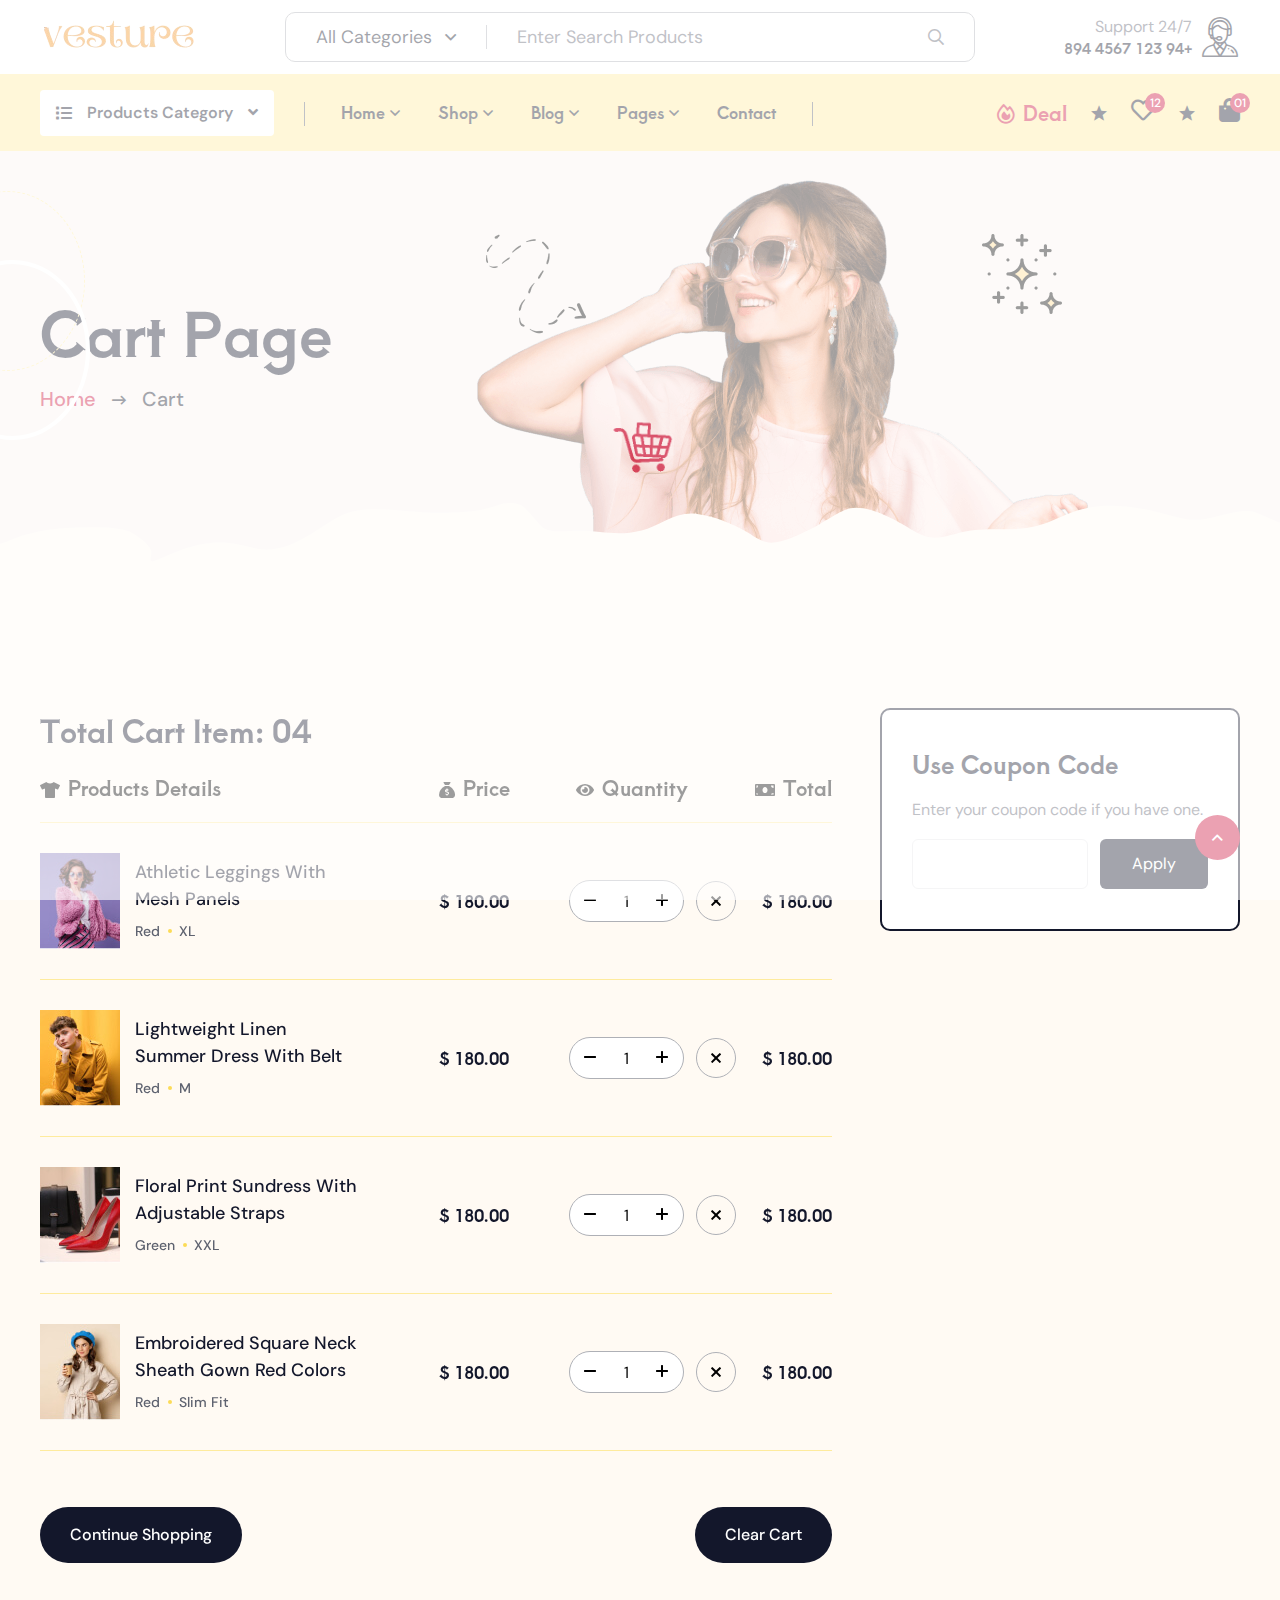
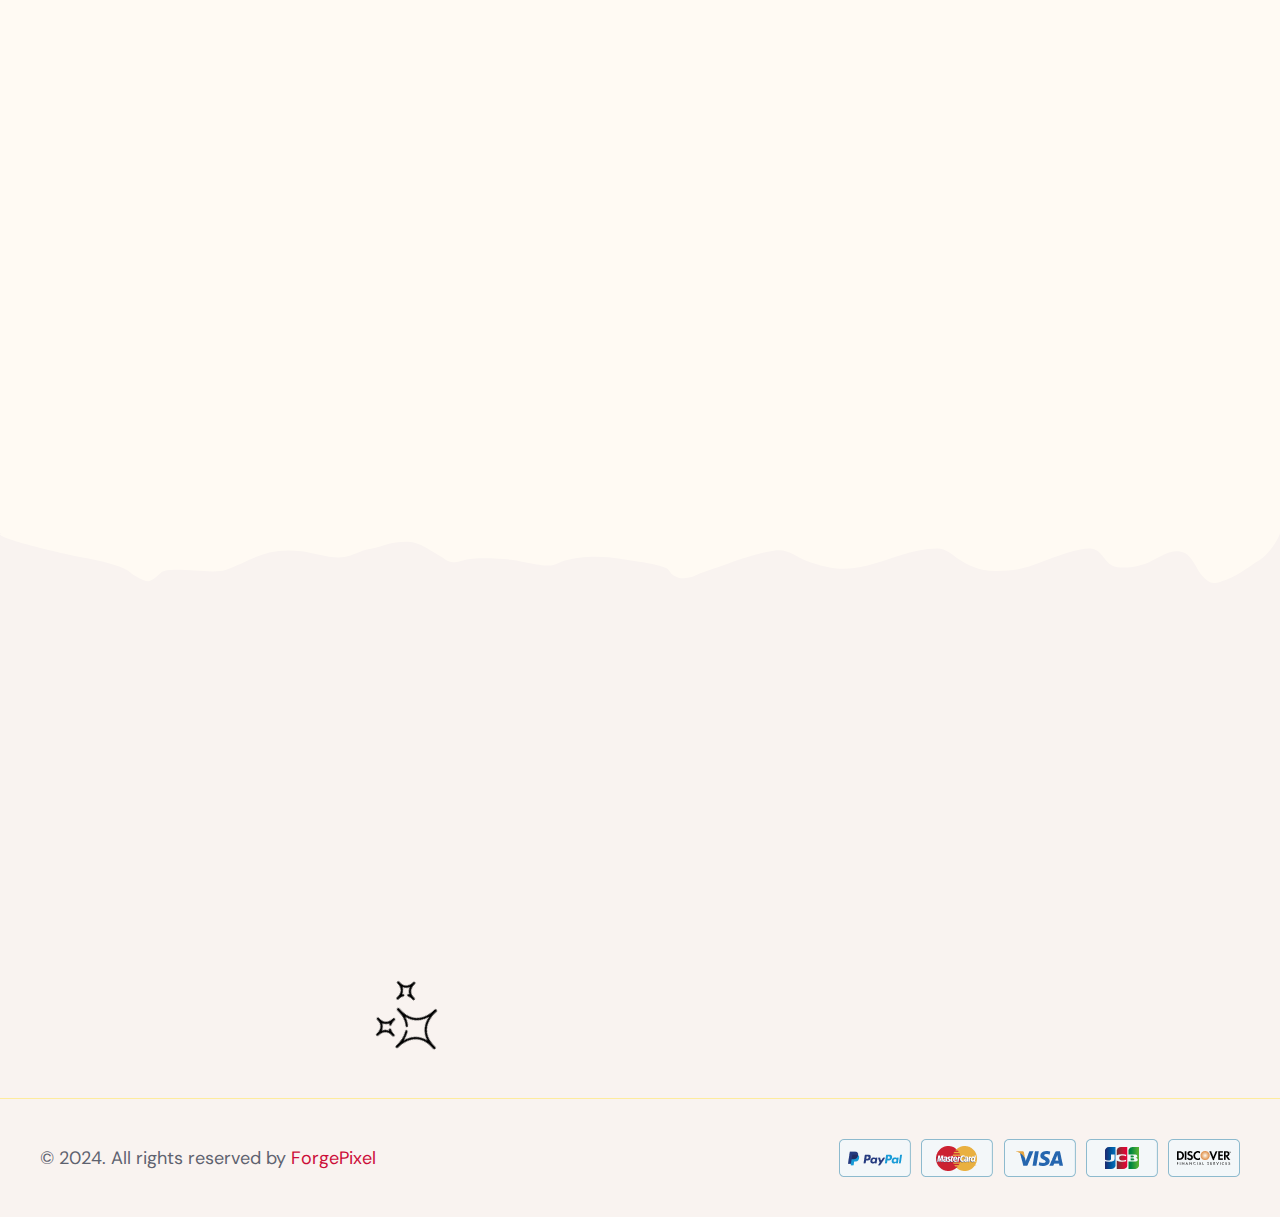
<file: cart.html>
<!DOCTYPE html>
<html lang="zxx">
  <head>
    <!--====== Required meta tags ======-->
    <meta charset="utf-8" />
    <meta http-equiv="x-ua-compatible" content="ie=edge" />
    <meta name="description" content="eCommerce,shop,fashion" />
    <meta
      name="viewport"
      content="width=device-width, initial-scale=1, shrink-to-fit=no"
    />
    <!--====== Title ======-->
    <title>Vesture</title>
    <!--====== Favicon Icon ======-->
    <link
      rel="shortcut icon"
      href="assets/images/favicon.png"
      type="image/png"
    />
    <!--====== Google Fonts ======-->
    <link
      href="https://fonts.googleapis.com/css2?family=Aoboshi+One&family=DM+Sans:ital,opsz,wght@0,9..40,100..1000;1,9..40,100..1000&display=swap"
      rel="stylesheet"
    />
    <!--====== Flaticon css ======-->
    <link rel="stylesheet" href="assets/fonts/flaticon/flaticon_vesture.css" />
    <!--====== FontAwesome css ======-->
    <link rel="stylesheet" href="assets/fonts/fontawesome/css/all.min.css" />
    <!--====== Bootstrap css ======-->
    <link
      rel="stylesheet"
      href="assets/vendor/bootstrap/css/bootstrap.min.css"
    />
    <!--====== Slick-popup css ======-->
    <link rel="stylesheet" href="assets/vendor/slick/slick.css" />
    <!--====== Nice Select css ======-->
    <link
      rel="stylesheet"
      href="assets/vendor/nice-select/css/nice-select.css"
    />
    <!--====== Magnific-popup css ======-->
    <link
      rel="stylesheet"
      href="assets/vendor/magnific-popup/dist/magnific-popup.css"
    />
    <!--====== Jquery UI css ======-->
    <link rel="stylesheet" href="assets/vendor/jquery-ui/jquery-ui.min.css" />
    <!--====== Animate css ======-->
    <link rel="stylesheet" href="assets/vendor/aos/aos.css" />
    <!--====== Default css ======-->
    <link rel="stylesheet" href="assets/css/default.css" />
    <!--====== Style css ======-->
    <link rel="stylesheet" href="assets/css/style.css" />
  </head>
  <body>
    <!--====== Preloader ======-->
    <div class="preloader">
      <div class="loader">
        <img src="assets/images/loader.gif" alt="Loader" />
      </div>
    </div>
    <!--====== Start Overlay ======-->
    <div class="offcanvas__overlay"></div>
    <!--====== Start Sidemenu-wrapper-cart Area ======-->
    <div class="sidemenu-wrapper-cart">
      <div class="sidemenu-content">
        <div class="widget widget-shopping-cart">
          <h5>Shopping Cart</h5>
          <div class="sidemenu-cart-close"><i class="far fa-times"></i></div>
          <div class="widget-shopping-cart-content">
            <ul class="vesture-mini-cart-list">
              <li class="sidebar-cart-item">
                <a href="#" class="remove-cart"
                  ><i class="far fa-trash-alt"></i
                ></a>
                <a href="#">
                  <img
                    src="assets/images/products/cart-1.jpg"
                    alt="cart image"
                  />
                  leggings with mesh panels
                </a>
                <span class="quantity"
                  >1 × <span><span class="currency">$</span>940.00</span></span
                >
              </li>
              <li class="sidebar-cart-item">
                <a href="#" class="remove-cart"
                  ><i class="far fa-trash-alt"></i
                ></a>
                <a href="#">
                  <img
                    src="assets/images/products/cart-2.jpg"
                    alt="cart image"
                  />
                  Summer dress with belt
                </a>
                <span class="quantity"
                  >1 × <span><span class="currency">$</span>940.00</span></span
                >
              </li>
              <li class="sidebar-cart-item">
                <a href="#" class="remove-cart"
                  ><i class="far fa-trash-alt"></i
                ></a>
                <a href="#">
                  <img
                    src="assets/images/products/cart-3.jpg"
                    alt="cart image"
                  />
                  Floral print sundress
                </a>
                <span class="quantity"
                  >1 × <span><span class="currency">$</span>940.00</span></span
                >
              </li>
              <li class="sidebar-cart-item">
                <a href="#" class="remove-cart"
                  ><i class="far fa-trash-alt"></i
                ></a>
                <a href="#">
                  <img
                    src="assets/images/products/cart-4.jpg"
                    alt="cart image"
                  />
                  Sheath Gown Red Colors
                </a>
                <span class="quantity"
                  >1 × <span><span class="currency">$</span>940.00</span></span
                >
              </li>
            </ul>
            <div class="cart-mini-total">
              <div class="cart-total">
                <span><strong>Subtotal:</strong></span>
                <span class="amount"
                  >1 × <span><span class="currency">$</span>940.00</span></span
                >
              </div>
            </div>
            <div class="cart-button-box">
              <a href="checkout.html" class="theme-btn style-one"
                >Proceed to checkout</a
              >
            </div>
          </div>
        </div>
      </div>
    </div>
    <!--====== End Sidemenu-wrapper-cart Area ======-->
    <!--====== Start Header Section ======-->
    <header class="header-area">
      <!--===  Search Header Main  ===-->
      <div class="search-header-main">
        <div class="container">
          <!--===  Search Header Inner  ===-->
          <div class="search-header-inner">
            <!--=== Site Branding  ===-->
            <div class="site-branding">
              <a href="index.html" class="brand-logo"
                ><img src="assets/images/logo/logo-main.png" alt="Logo"
              /></a>
            </div>
            <!--===  Product Search Category  ===-->
            <div class="product-search-category">
              <form action="#">
                <select class="wide">
                  <option>All Categories</option>
                  <option>Man Shirts</option>
                  <option>Denim Jeans</option>
                  <option>Casual Suit</option>
                  <option>Summer Dress</option>
                  <option>Sweaters</option>
                  <option>Jackets</option>
                </select>
                <div class="form-group">
                  <input type="text" placeholder="Enter Search Products" />
                  <button class="search-btn">
                    <i class="far fa-search"></i>
                  </button>
                </div>
              </form>
            </div>
            <!--===  Hotline Support  ===-->
            <div class="hotline-support item-rtl">
              <div class="icon">
                <i class="flaticon-support"></i>
              </div>
              <div class="info">
                <span>24/7 Support</span>
                <h5><a href="tel:+941234567894">+94 123 4567 894</a></h5>
              </div>
            </div>
          </div>
        </div>
      </div>
      <!--===  Header Navigation  ===-->
      <div class="header-navigation style-one">
        <div class="container">
          <!--=== Primary Menu ===-->
          <div class="primary-menu">
            <div class="site-branding d-lg-none d-block">
              <a href="index.html" class="brand-logo"
                ><img src="assets/images/logo/logo-main.png" alt="Logo"
              /></a>
            </div>
            <!--=== Nav Inner Menu ===-->
            <div class="nav-inner-menu">
              <!--=== Main Category ===-->
              <div class="main-categories-wrap d-none d-lg-block">
                <a class="categories-btn-active" href="#">
                  <span class="fas fa-list"></span
                  ><span class="text"
                    >Products Category<i class="fas fa-angle-down"></i
                  ></span>
                </a>
                <div
                  class="categories-dropdown-wrap categories-dropdown-active"
                >
                  <div class="categori-dropdown-item">
                    <ul>
                      <li>
                        <a href="shops.html">
                          <img
                            src="assets/images/icon/shirt.png"
                            alt="Shirts"
                          />Man Shirts</a
                        >
                      </li>
                      <li>
                        <a href="shops.html">
                          <img
                            src="assets/images/icon/denim.png"
                            alt="Jeans"
                          />Denim Jeans</a
                        >
                      </li>
                      <li>
                        <a href="shops.html">
                          <img
                            src="assets/images/icon/suit.png"
                            alt="Suit"
                          />Casual Suit</a
                        >
                      </li>
                      <li>
                        <a href="shops.html">
                          <img
                            src="assets/images/icon/dress.png"
                            alt="Dress"
                          />Summer Dress</a
                        >
                      </li>
                      <li>
                        <a href="shops.html">
                          <img
                            src="assets/images/icon/sweaters.png"
                            alt="Sweaters"
                          />Sweaters</a
                        >
                      </li>
                    </ul>
                  </div>
                  <div class="more_slide_open">
                    <div class="categori-dropdown-item">
                      <ul>
                        <li>
                          <a href="#"
                            ><img
                              src="assets/images/icon/jacket.png"
                              alt="Jackets"
                            />Jackets</a
                          >
                        </li>
                      </ul>
                    </div>
                  </div>
                  <div class="more_categories">
                    <span class="icon"></span> <span>Show more...</span>
                  </div>
                </div>
              </div>
              <!--=== Vesture Nav Main ===-->
              <div class="vesture-nav-main">
                <!--=== Vesture Nav Menu ===-->
                <div class="vesture-nav-menu">
                  <!--=== Responsive Menu Search ===-->
                  <div class="nav-search mb-40 d-block d-lg-none">
                    <div class="form-group">
                      <input
                        type="search"
                        class="form_control"
                        placeholder="Search Here"
                        name="search"
                      />
                      <button class="search-btn">
                        <i class="far fa-search"></i>
                      </button>
                    </div>
                  </div>
                  <!--=== Responsive Menu Tab ===-->
                  <div class="vesture-tabs style-three d-block d-lg-none">
                    <ul class="nav nav-tabs mb-30">
                      <li>
                        <button
                          class="nav-link active"
                          data-bs-toggle="tab"
                          data-bs-target="#nav1"
                        >
                          Menu
                        </button>
                      </li>
                      <li>
                        <button
                          class="nav-link"
                          data-bs-toggle="tab"
                          data-bs-target="#nav2"
                        >
                          Category
                        </button>
                      </li>
                    </ul>
                    <div class="tab-content">
                      <div class="tab-pane fade show active" id="nav1">
                        <nav class="main-menu">
                          <ul>
                            <li class="menu-item has-children">
                              <a href="#">Home</a>
                              <ul class="sub-menu">
                                <li><a href="index.html">Home 01</a></li>
                                <li><a href="index-2.html">Home 02</a></li>
                              </ul>
                            </li>
                            <li class="menu-item has-children">
                              <a href="#">Shop</a>
                              <ul class="sub-menu">
                                <li><a href="shops-grid.html">Shop Grid</a></li>
                                <li>
                                  <a href="shops.html">Shop left Sidebar</a>
                                </li>
                                <li>
                                  <a href="shops-right-sidebar.html"
                                    >Shop Right Sidebar</a
                                  >
                                </li>
                                <li>
                                  <a href="shop-details.html"
                                    >Product Details</a
                                  >
                                </li>
                                <li><a href="cart.html">Cart</a></li>
                                <li><a href="checkout.html">Checkout</a></li>
                                <li><a href="wishlists.html">Wishlist</a></li>
                              </ul>
                            </li>
                            <li class="menu-item has-children">
                              <a href="#">Blog</a>
                              <ul class="sub-menu">
                                <li><a href="blogs.html">Our Blog</a></li>
                                <li>
                                  <a href="blog-details.html">Blog Details</a>
                                </li>
                              </ul>
                            </li>
                            <li class="menu-item has-children">
                              <a href="#">Pages</a>
                              <ul class="sub-menu">
                                <li><a href="about-us.html">About Us</a></li>
                                <li><a href="faq.html">Faqs</a></li>
                              </ul>
                            </li>
                            <li class="menu-item">
                              <a href="contact.html">Contact</a>
                            </li>
                          </ul>
                        </nav>
                      </div>
                      <div class="tab-pane fade" id="nav2">
                        <div class="categori-dropdown-item">
                          <ul>
                            <li>
                              <a href="shops.html">
                                <img
                                  src="assets/images/icon/shirt.png"
                                  alt="Shirts"
                                />Man Shirts</a
                              >
                            </li>
                            <li>
                              <a href="shops.html">
                                <img
                                  src="assets/images/icon/denim.png"
                                  alt="Jeans"
                                />Denim Jeans</a
                              >
                            </li>
                            <li>
                              <a href="shops.html">
                                <img
                                  src="assets/images/icon/suit.png"
                                  alt="Suit"
                                />Casual Suit</a
                              >
                            </li>
                            <li>
                              <a href="shops.html">
                                <img
                                  src="assets/images/icon/dress.png"
                                  alt="Dress"
                                />Summer Dress</a
                              >
                            </li>
                            <li>
                              <a href="shops.html">
                                <img
                                  src="assets/images/icon/sweaters.png"
                                  alt="Sweaters"
                                />Sweaters</a
                              >
                            </li>
                          </ul>
                        </div>
                      </div>
                    </div>
                  </div>
                  <!--===  Hotline Support  ===-->
                  <div class="hotline-support d-flex d-lg-none mt-30">
                    <div class="icon">
                      <i class="flaticon-support"></i>
                    </div>
                    <div class="info">
                      <span>24/7 Support</span>
                      <h5><a href="tel:+941234567894">+94 123 4567 894</a></h5>
                    </div>
                  </div>
                  <!--=== Main Menu ===-->
                  <nav class="main-menu d-none d-lg-block">
                    <ul>
                      <li class="menu-item has-children">
                        <a href="#">Home</a>
                        <ul class="sub-menu">
                          <li><a href="index.html">Home 01</a></li>
                          <li><a href="index-2.html">Home 02</a></li>
                        </ul>
                      </li>
                      <li class="menu-item has-children">
                        <a href="#">Shop</a>
                        <ul class="sub-menu">
                          <li><a href="shops-grid.html">Shop Grid</a></li>
                          <li><a href="shops.html">Shop left Sidebar</a></li>
                          <li>
                            <a href="shops-right-sidebar.html"
                              >Shop Right Sidebar</a
                            >
                          </li>
                          <li>
                            <a href="shop-details.html">Product Details</a>
                          </li>
                          <li><a href="cart.html">Cart</a></li>
                          <li><a href="checkout.html">Checkout</a></li>
                          <li><a href="wishlists.html">Wishlist</a></li>
                        </ul>
                      </li>
                      <li class="menu-item has-children">
                        <a href="#">Blog</a>
                        <ul class="sub-menu">
                          <li><a href="blogs.html">Our Blog</a></li>
                          <li><a href="blog-details.html">Blog Details</a></li>
                        </ul>
                      </li>
                      <li class="menu-item has-children">
                        <a href="#">Pages</a>
                        <ul class="sub-menu">
                          <li><a href="about-us.html">About Us</a></li>
                          <li><a href="faq.html">Faqs</a></li>
                        </ul>
                      </li>
                      <li class="menu-item">
                        <a href="contact.html">Contact</a>
                      </li>
                    </ul>
                  </nav>
                </div>
              </div>
            </div>
            <!--=== Nav Right Item ===-->
            <div class="nav-right-item style-one">
              <ul>
                <li>
                  <div class="deals d-lg-block d-none">
                    <i class="far fa-fire-alt"></i>Deal
                  </div>
                </li>
                <li>
                  <div class="wishlist-btn d-lg-block d-none">
                    <i class="far fa-heart"></i
                    ><span class="pro-count">12</span>
                  </div>
                </li>
                <li>
                  <div class="cart-button d-flex align-items-center">
                    <div class="icon">
                      <i class="fas fa-shopping-bag"></i
                      ><span class="pro-count">01</span>
                    </div>
                  </div>
                </li>
              </ul>
              <div class="navbar-toggler d-block d-lg-none">
                <span></span>
                <span></span>
                <span></span>
              </div>
            </div>
          </div>
        </div>
      </div>
    </header>
    <!--====== End Header Section ======-->
    <!--====== Main Bg  ======-->
    <main class="main-bg">
      <!--====== Start Page Banner Section ======-->
      <section class="page-banner">
        <div class="page-banner-wrapper p-r z-1">
          <svg
            class="lineanm"
            viewBox="0 0 1920 347"
            fill="none"
            xmlns="http://www.w3.org/2000/svg"
          >
            <path
              class="line"
              d="M-39 345.187C70 308.353 397.628 293.477 436 145.186C490 -63.5 572 -57.8156 688 255.186C757.071 441.559 989.5 -121.315 1389 98.6856C1708.6 274.686 1940.33 156.519 1964.5 98.6856"
              stroke="white"
              stroke-width="3"
              stroke-dasharray="2 2"
            />
          </svg>
          <div class="page-image">
            <img src="assets/images/bg/page-img-1.png" alt="image" />
          </div>
          <svg class="page-svg" xmlns="http://www.w3.org/2000/svg">
            <path
              d="M21.1742 33.0065C14.029 35.2507 7.5486 39.0636 0 40.7339V86H1937V64.9942C1933.1 60.1623 1912.65 65.1777 1904.51 62.6581C1894.22 59.4678 1884.93 55.0079 1873.77 52.7742C1861.2 50.2585 1823.41 36.3854 1811.99 39.9252C1805.05 42.0727 1796.94 37.6189 1789.36 36.6007C1769.18 33.8879 1747.19 31.1848 1726.71 29.7718C1703.81 28.1919 1678.28 27.0012 1657.53 34.4442C1636.45 42.005 1606.07 60.856 1579.5 55.9191C1561.6 52.5906 1543.41 47.0959 1528.45 56.9075C1510.85 68.4592 1485.74 74.2518 1460.44 76.136C1432.32 78.2297 1408.53 70.6879 1384.73 62.2987C1339.52 46.361 1298.19 27.1677 1255.08 9.28534C1242.58 4.10111 1214.68 15.4762 1200.55 16.6533C1189.77 17.5509 1181.74 15.4508 1172.12 12.8795C1152.74 7.70033 1133.23 2.88525 1111.79 2.63621C1088.85 2.36971 1073.94 7.88289 1056.53 15.8446C1040.01 23.3996 1027.48 26.1777 1007.8 26.1777C993.757 26.1777 975.854 25.6887 962.844 28.9632C941.935 34.2258 932.059 38.7874 914.839 28.6037C901.654 20.8061 866.261 -2.56499 844.356 7.12886C831.264 12.9222 820.932 21.5146 807.663 27.5255C798.74 31.5679 779.299 42.0561 766.33 39.1166C758.156 37.2637 751.815 31.6349 745.591 28.2443C730.967 20.2774 715.218 13.2948 695.846 10.723C676.168 8.11038 658.554 23.1787 641.606 27.4357C617.564 33.4742 602.283 27.7951 579.244 27.7951C568.142 27.7951 548.414 30.4002 541.681 23.6618C535.297 17.2722 530.162 9.74921 523.263 3.71444C517.855 -1.01577 505.798 -0.852017 498.318 2.09709C479.032 9.7007 453.07 10.0516 431.025 9.64475C407.556 9.21163 368.679 1.61612 346.618 10.3636C319.648 21.0575 291.717 53.8338 254.67 45.2266C236.134 40.9201 225.134 37.5813 204.78 40.7339C186.008 43.6415 171.665 50.7785 156.051 57.3567C146.567 61.3523 152.335 52.6281 151.12 47.9222C149.535 41.7853 139.994 34.5585 132.991 30.4008C120.206 22.8098 90.2848 24.3246 74.2546 24.6502C55.5552 25.0301 37.9201 27.747 21.1742 33.0065Z"
              fill="#FFFAF3"
            />
          </svg>
          <div class="shape shape-one"><span></span></div>
          <div class="shape shape-two"><span></span></div>
          <div class="shape shape-three">
            <span
              ><img src="assets/images/shape/curved-arrow.png" alt=""
            /></span>
          </div>
          <div class="shape shape-four">
            <span><img src="assets/images/shape/stars.png" alt="" /></span>
          </div>
          <div class="container">
            <div class="row">
              <div class="col-lg-6">
                <div class="page-banner-content">
                  <h1>Cart Page</h1>
                  <ul class="breadcrumb-link">
                    <li><a href="index.html">Home</a></li>
                    <li><i class="far fa-long-arrow-right"></i></li>
                    <li class="active">Cart</li>
                  </ul>
                </div>
              </div>
            </div>
          </div>
        </div>
      </section>
      <!--====== End Page Banner Section ======-->
      <!--====== Start Cart Section ======-->
      <section class="cart-page-section pt-120 pb-80">
        <div class="container">
          <div class="row">
            <div class="col-xl-8">
              <div
                class="cart-wrapper mb-40"
                data-aos="fade-up"
                data-aos-duration="1200"
              >
                <h3 class="mb-20">Total Cart Item: 04</h3>
                <div class="cart-list table-responsive">
                  <table class="table">
                    <thead>
                      <tr>
                        <th><i class="fas fa-tshirt"></i>Products Details</th>
                        <th><i class="fas fa-sack-dollar"></i>Price</th>
                        <th style="text-align: center">
                          <i class="fas fa-eye"></i>Quantity
                        </th>
                        <th style="text-align: right">
                          <i class="fas fa-money-bill"></i>Total
                        </th>
                      </tr>
                    </thead>
                    <tbody>
                      <tr>
                        <td>
                          <div class="product-thumb-item">
                            <div class="product-img">
                              <img
                                src="assets/images/products/cart-1.jpg"
                                alt="Product Thumbnail"
                              />
                            </div>
                            <div class="product-info">
                              <h4 class="title">
                                <a href="shop-details.html"
                                  >Athletic leggings with mesh panels</a
                                >
                              </h4>
                              <div class="product-meta">
                                <span>Red</span>
                                <span>XL</span>
                              </div>
                            </div>
                          </div>
                        </td>
                        <td>
                          <div class="price">
                            <span class="currrency">$</span> 180.00
                          </div>
                        </td>
                        <td>
                          <div class="action-cart">
                            <div class="quantity-input">
                              <button class="quantity-down">
                                <i class="far fa-minus"></i>
                              </button>
                              <input
                                class="quantity"
                                type="text"
                                value="1"
                                name="quantity"
                              />
                              <button class="quantity-up">
                                <i class="far fa-plus"></i>
                              </button>
                            </div>
                            <div class="cart-remove">
                              <i class="far fa-times"></i>
                            </div>
                          </div>
                        </td>
                        <td>
                          <div class="total-price">
                            <span class="currrency">$</span> 180.00
                          </div>
                        </td>
                      </tr>
                      <tr>
                        <td>
                          <div class="product-thumb-item">
                            <div class="product-img">
                              <img
                                src="assets/images/products/cart-2.jpg"
                                alt="Product Thumbnail"
                              />
                            </div>
                            <div class="product-info">
                              <h4 class="title">
                                <a href="shop-details.html"
                                  >Lightweight linen summer dress with belt</a
                                >
                              </h4>
                              <div class="product-meta">
                                <span>Red</span>
                                <span>M</span>
                              </div>
                            </div>
                          </div>
                        </td>
                        <td>
                          <div class="price">
                            <span class="currrency">$</span> 180.00
                          </div>
                        </td>
                        <td>
                          <div class="action-cart">
                            <div class="quantity-input">
                              <button class="quantity-down">
                                <i class="far fa-minus"></i>
                              </button>
                              <input
                                class="quantity"
                                type="text"
                                value="1"
                                name="quantity"
                              />
                              <button class="quantity-up">
                                <i class="far fa-plus"></i>
                              </button>
                            </div>
                            <div class="cart-remove">
                              <i class="far fa-times"></i>
                            </div>
                          </div>
                        </td>
                        <td>
                          <div class="total-price">
                            <span class="currrency">$</span> 180.00
                          </div>
                        </td>
                      </tr>
                      <tr>
                        <td>
                          <div class="product-thumb-item">
                            <div class="product-img">
                              <img
                                src="assets/images/products/cart-3.jpg"
                                alt="Product Thumbnail"
                              />
                            </div>
                            <div class="product-info">
                              <h4 class="title">
                                <a href="shop-details.html"
                                  >Floral print sundress with adjustable
                                  straps</a
                                >
                              </h4>
                              <div class="product-meta">
                                <span>Green</span>
                                <span>XXL</span>
                              </div>
                            </div>
                          </div>
                        </td>
                        <td>
                          <div class="price">
                            <span class="currrency">$</span> 180.00
                          </div>
                        </td>
                        <td>
                          <div class="action-cart">
                            <div class="quantity-input">
                              <button class="quantity-down">
                                <i class="far fa-minus"></i>
                              </button>
                              <input
                                class="quantity"
                                type="text"
                                value="1"
                                name="quantity"
                              />
                              <button class="quantity-up">
                                <i class="far fa-plus"></i>
                              </button>
                            </div>
                            <div class="cart-remove">
                              <i class="far fa-times"></i>
                            </div>
                          </div>
                        </td>
                        <td>
                          <div class="total-price">
                            <span class="currrency">$</span> 180.00
                          </div>
                        </td>
                      </tr>
                      <tr>
                        <td>
                          <div class="product-thumb-item">
                            <div class="product-img">
                              <img
                                src="assets/images/products/cart-4.jpg"
                                alt="Product Thumbnail"
                              />
                            </div>
                            <div class="product-info">
                              <h4 class="title">
                                <a href="shop-details.html"
                                  >Embroidered Square Neck Sheath Gown Red
                                  Colors</a
                                >
                              </h4>
                              <div class="product-meta">
                                <span>Red</span>
                                <span>Slim Fit</span>
                              </div>
                            </div>
                          </div>
                        </td>
                        <td>
                          <div class="price">
                            <span class="currrency">$</span> 180.00
                          </div>
                        </td>
                        <td>
                          <div class="action-cart">
                            <div class="quantity-input">
                              <button class="quantity-down">
                                <i class="far fa-minus"></i>
                              </button>
                              <input
                                class="quantity"
                                type="text"
                                value="1"
                                name="quantity"
                              />
                              <button class="quantity-up">
                                <i class="far fa-plus"></i>
                              </button>
                            </div>
                            <div class="cart-remove">
                              <i class="far fa-times"></i>
                            </div>
                          </div>
                        </td>
                        <td>
                          <div class="total-price">
                            <span class="currrency">$</span> 180.00
                          </div>
                        </td>
                      </tr>
                    </tbody>
                  </table>
                </div>
                <div
                  class="cart-bottom d-flex align-items-center justify-content-between mt-40"
                >
                  <div class="ct-shopping">
                    <button class="theme-btn style-one">
                      Continue Shopping
                    </button>
                  </div>
                  <div class="cl-cart">
                    <button class="theme-btn style-one">Clear Cart</button>
                  </div>
                </div>
              </div>
            </div>
            <div class="col-xl-4">
              <!--=== Cart Sidebar Area  ===-->
              <div class="cart-sidebar-area">
                <!--=== Cart Widget  ===-->
                <div
                  class="cart-widget coupon-box-widget mb-40"
                  data-aos="fade-up"
                  data-aos-duration="1200"
                >
                  <h4>Use Coupon Code</h4>
                  <p>Enter your coupon code if you have one.</p>
                  <form>
                    <input type="text" class="form_control" required />
                    <button class="thme-btn style-one">Apply</button>
                  </form>
                </div>
                <!--=== Cart Widget  ===-->
                <div
                  class="cart-widget cart-total-widget mb-40"
                  data-aos="fade-up"
                  data-aos-duration="1400"
                >
                  <h4>Cart Totals</h4>
                  <div class="sub-total">
                    <h5>Subtotal <span class="price">$890.00</span></h5>
                  </div>
                  <div class="shipping-cart">
                    <h4>Shipping</h4>
                    <div class="single-radio">
                      <input
                        class="form-check-input"
                        type="radio"
                        name="radio"
                        checked
                        value="Slim Fit"
                        id="radio1"
                      />
                      <label class="form-check-label" for="radio1">
                        Free Delivery <span class="price">$890.00</span>
                      </label>
                    </div>
                    <div class="single-radio">
                      <input
                        class="form-check-input"
                        type="radio"
                        name="radio"
                        value="Slim Fit"
                        id="radio2"
                      />
                      <label class="form-check-label" for="radio1">
                        Flat Rate <span class="price">$890.00</span>
                      </label>
                    </div>
                    <div class="single-radio">
                      <input
                        class="form-check-input"
                        type="radio"
                        name="radio"
                        value="Slim Fit"
                        id="radio3"
                      />
                      <label class="form-check-label" for="radio3">
                        Local Area <span class="price">$890.00</span>
                      </label>
                    </div>
                  </div>
                  <div class="price-total">
                    <h5>Total <span class="price">$990.00</span></h5>
                  </div>
                  <div class="proceced-checkout">
                    <a href="#" class="theme-btn style-one"
                      >Proceed to checkout</a
                    >
                  </div>
                </div>
              </div>
            </div>
          </div>
        </div>
      </section>
      <!--====== End Cart Section ======-->
      <!--====== Start Newsletter Sections  ======-->
      <section class="newsletter-section pb-95">
        <div class="container">
          <!--=== Newsletter Wrapper  ===-->
          <div
            class="newsletter-wrapper white-bg p-r z-1"
            data-aos="fade-up"
            data-aos-duration="1000"
          >
            <div class="newsletter-shape pattern-one">
              <span
                ><img
                  src="assets/images/newsletter/pattern-1.png"
                  alt="Pattern Shape"
              /></span>
            </div>
            <div class="newsletter-shape pattern-two">
              <span
                ><img
                  src="assets/images/newsletter/pattern-2.png"
                  alt="Pattern Shape"
              /></span>
            </div>
            <div class="newsletter-shape shape-one">
              <span
                ><img src="assets/images/newsletter/shape-1.png" alt="Shape"
              /></span>
            </div>
            <div class="row">
              <div class="col-lg-6">
                <div class="newsletter-content-box">
                  <span class="sub-text">Our Newsletter</span>
                  <h3>
                    Get weekly update. Sign up and get up to
                    <span>20% off</span> your first purchase
                  </h3>
                  <form>
                    <div class="form-group">
                      <input
                        type="email"
                        class="form_control"
                        placeholder="Write your Email Address"
                        name="email"
                      />
                      <button class="theme-btn style-one">Subscribe</button>
                    </div>
                  </form>
                </div>
              </div>
              <div class="col-lg-6">
                <div class="newsletter-image">
                  <img
                    src="assets/images/newsletter/newsletter-1.png"
                    alt="Image"
                  />
                </div>
              </div>
            </div>
          </div>
        </div>
      </section>
      <!--====== End Newsletter Sections  ======-->
    </main>
    <!--====== Start Footer Main  ======-->
    <footer class="footer-main">
      <!--=== Footer Bg Wrapper  ===-->
      <div class="footer-bg-wrapper gray-bg">
        <div class="footer-shape shape-one">
          <span
            ><img src="assets/images/footer/shape-1.png" alt="shape"
          /></span>
        </div>
        <svg
          id="footer-svg"
          xmlns="http://www.w3.org/2000/svg"
          viewBox="0 0 1920 75"
          fill="none"
        >
          <path
            d="M1888.99 40.9061C1901.65 33.5506 1917.87 10.0999 1920 0.000160217L2.48878 0.110695C-18.5686 5.37782 100.829 31.8098 104.136 32.5745C126.908 37.8407 182.163 45.7157 196.02 59.5798C199.049 62.6106 214.802 72.2205 222.15 72.2205C228.696 72.2205 237.893 62.3777 241.388 59.5798C254.985 48.6964 317.621 62.748 338.154 55.5577C378.089 41.5729 396.6 21.3246 452.148 27.4033C469.55 29.3076 497.787 39.4201 516.467 36.022C529.695 33.6155 539.612 26.7953 554.369 23.9558C576.978 19.6057 584.786 12.6555 612.371 13.0388C629.18 13.2724 648.084 27.6499 658.6 33.8673C672.059 41.8242 673.268 47.0554 692.77 41.4805C711.954 35.9964 746.756 38.27 766.852 40.0441C779.483 41.1593 819.866 52.3111 831.458 47.8009C837.236 45.5528 840.64 43.5162 847.537 41.3369C869.486 34.402 905.397 34.0022 929.946 38.6077C947.224 41.8489 987.666 45.9365 999.721 52.9722C1005.16 56.1489 1004.78 60.6539 1010.35 63.6019C1018.09 67.7037 1021.56 68.3083 1029.01 67.4803C1042.77 65.9505 1045.29 61.7272 1056.86 58.1434C1090.94 47.59 1121.71 32.7536 1160.52 26.5415C1182.98 22.9457 1193.92 36.1401 1209.04 41.4806C1240.16 52.468 1262.92 57.9972 1299.78 49.2374C1331.73 41.6466 1369.13 23.3813 1405.73 23.3813C1419.55 23.3813 1427.96 32.734 1435.31 37.4585C1451.38 47.7919 1467 56.9943 1493.89 56.9943C1532.36 56.9943 1544.2 49.9853 1574.29 39.0386C1588.58 33.8384 1616.86 22.826 1635.73 23.3813C1651.4 23.8424 1656.97 43.603 1667.89 48.6629C1683.26 55.7835 1710.61 49.5903 1723.88 43.7789C1736.22 38.3771 1758.43 20.6985 1777.29 30.1327C1788.48 35.7274 1794.71 53.9926 1801.12 61.5909C1815.62 78.7687 1819.96 77.5598 1843.05 68.4859C1861.58 61.2028 1873.63 49.8315 1888.99 40.9061Z"
            fill="#FFFAF3"
          />
        </svg>
        <!--=== Footer Widget Area  ===-->
        <div class="footer-widget-area pb-80">
          <div class="container">
            <div class="row">
              <div class="col-xl-3 col-sm-6">
                <!--=== Footer Widget  ===-->
                <div
                  class="footer-widget about-company-widget mb-40"
                  data-aos="fade-up"
                  data-aos-delay="10"
                  data-aos-duration="1000"
                >
                  <div class="widget-content">
                    <a href="index.html" class="footer-logo"
                      ><img
                        src="assets/images/logo/logo-main.png"
                        alt="Brand Logo"
                    /></a>
                    <p>
                      Vesture is an exciting International brand we provide high
                      quality cloths
                    </p>
                    <ul class="ct-info-list mb-30">
                      <li>
                        <i class="fas fa-envelope"></i>
                        <a href="mailto:info@mydomain.com">info@mydomain.com</a>
                      </li>
                      <li>
                        <i class="fas fa-phone-alt"></i>
                        <a href="mailto:info@mydomain.com">info@mydomain.com</a>
                      </li>
                    </ul>
                    <ul class="social-link">
                      <li>
                        <span>Find Us:</span>
                      </li>
                      <li>
                        <a href="#"><i class="fab fa-facebook-f"></i></a>
                      </li>
                      <li>
                        <a href="#"><i class="fab fa-instagram"></i></a>
                      </li>
                      <li>
                        <a href="#"><i class="fab fa-linkedin-in"></i></a>
                      </li>
                      <li>
                        <a href="#"><i class="fab fa-twitter"></i></a>
                      </li>
                    </ul>
                  </div>
                </div>
              </div>
              <div class="col-xl-3 col-md-6 col-sm-6">
                <!--=== Footer Widget ===-->
                <div
                  class="footer-widget footer-nav-widget mb-40"
                  data-aos="fade-up"
                  data-aos-delay="15"
                  data-aos-duration="1200"
                >
                  <div class="widget-content">
                    <h4 class="widget-title">Customer Services</h4>
                    <ul class="widget-menu">
                      <li>
                        <img
                          src="assets/images/icon/star-3.svg"
                          alt="star icon"
                        /><a href="#">Collections & Delivery</a>
                      </li>
                      <li>
                        <img
                          src="assets/images/icon/star-3.svg"
                          alt="star icon"
                        /><a href="#">Returns & Refunds</a>
                      </li>
                      <li>
                        <img
                          src="assets/images/icon/star-3.svg"
                          alt="star icon"
                        /><a href="#">Terms & Conditions</a>
                      </li>
                      <li>
                        <img
                          src="assets/images/icon/star-3.svg"
                          alt="star icon"
                        /><a href="#">Delivery Return</a>
                      </li>
                      <li>
                        <img
                          src="assets/images/icon/star-3.svg"
                          alt="star icon"
                        /><a href="#">Store Locations</a>
                      </li>
                    </ul>
                  </div>
                </div>
              </div>
              <div class="col-xl-3 col-md-6 col-sm-6">
                <!--=== Footer Widget ===-->
                <div
                  class="footer-widget footer-nav-widget mb-40"
                  data-aos="fade-up"
                  data-aos-delay="20"
                  data-aos-duration="1400"
                >
                  <div class="widget-content">
                    <h4 class="widget-title">Quick Link</h4>
                    <ul class="widget-menu">
                      <li>
                        <img
                          src="assets/images/icon/star-3.svg"
                          alt="star icon"
                        /><a href="#">Privacy Policy</a>
                      </li>
                      <li>
                        <img
                          src="assets/images/icon/star-3.svg"
                          alt="star icon"
                        /><a href="#">Terms Of Use</a>
                      </li>
                      <li>
                        <img
                          src="assets/images/icon/star-3.svg"
                          alt="star icon"
                        /><a href="#">FAQ</a>
                      </li>
                      <li>
                        <img
                          src="assets/images/icon/star-3.svg"
                          alt="star icon"
                        /><a href="#">Contact</a>
                      </li>
                      <li>
                        <img
                          src="assets/images/icon/star-3.svg"
                          alt="star icon"
                        /><a href="#">Login / Register</a>
                      </li>
                    </ul>
                  </div>
                </div>
              </div>
              <div class="col-xl-3 col-sm-6">
                <!--=== Footer Widget  ===-->
                <div
                  class="footer-widget footer-recent-post-widget"
                  data-aos="fade-up"
                  data-aos-delay="25"
                  data-aos-duration="1600"
                >
                  <h4 class="widget-title">Recent Post</h4>
                  <div class="widget-content">
                    <div class="recent-post-item">
                      <div class="thumb">
                        <img
                          src="assets/images/footer/recent-post-1.png"
                          alt="post thumb"
                        />
                      </div>
                      <div class="content">
                        <h4>
                          <a href="blog-details.html"
                            >Tips on Finding Affordable Fashion Gems Online</a
                          >
                        </h4>
                        <span
                          ><a href="blog-details.html">July 11, 2023</a></span
                        >
                      </div>
                    </div>
                    <div class="recent-post-item">
                      <div class="thumb">
                        <img
                          src="assets/images/footer/recent-post-2.png"
                          alt="post thumb"
                        />
                      </div>
                      <div class="content">
                        <h4>
                          <a href="blog-details.html"
                            >Mastering the Art of Fashion E-commerce
                            Marketing</a
                          >
                        </h4>
                        <span
                          ><a href="blog-details.html">JUly 11, 2024</a></span
                        >
                      </div>
                    </div>
                    <div class="recent-post-item">
                      <div class="thumb">
                        <img
                          src="assets/images/footer/recent-post-3.png"
                          alt="post thumb"
                        />
                      </div>
                      <div class="content">
                        <h4>
                          <a href="blog-details.html"
                            >Must-Have Trends You Can Shop Online Now</a
                          >
                        </h4>
                        <span
                          ><a href="blog-details.html">July 11, 2024</a></span
                        >
                      </div>
                    </div>
                  </div>
                </div>
              </div>
            </div>
          </div>
        </div>
        <!--=== Footer Copyright  ===-->
        <div class="copyright-area">
          <div class="container">
            <div class="row align-items-center">
              <div class="col-lg-6">
                <div class="copyright-text">
                  <p>
                    &copy; 2024. All rights reserved by <span>ForgePixel</span>
                  </p>
                </div>
              </div>
              <div class="col-lg-6">
                <div class="payment-method text-lg-end">
                  <a href="#"
                    ><img
                      src="assets/images/footer/payment-method.png"
                      alt="payment-method"
                  /></a>
                </div>
              </div>
            </div>
          </div>
        </div>
      </div>
    </footer>
    <!--====== End Footer Main  ======-->
    <!--====== Back To Top  ======-->
    <div class="back-to-top"><i class="far fa-angle-up"></i></div>
    <!--====== Jquery js ======-->
    <script src="assets/vendor/jquery-3.7.1.min.js"></script>
    <!--====== Bootstrap js ======-->
    <script src="assets/vendor/popper/popper.min.js"></script>
    <!--====== Bootstrap js ======-->
    <script src="assets/vendor/bootstrap/js/bootstrap.min.js"></script>
    <!--====== Slick js ======-->
    <script src="assets/vendor/slick/slick.min.js"></script>
    <!--====== Magnific js ======-->
    <script src="assets/vendor/magnific-popup/dist/jquery.magnific-popup.min.js"></script>
    <!--====== Nice-select js ======-->
    <script src="assets/vendor/nice-select/js/jquery.nice-select.min.js"></script>
    <!--====== Jquery Ui js ======-->
    <script src="assets/vendor/jquery-ui/jquery-ui.min.js"></script>
    <!--====== SimplyCountdown js ======-->
    <script src="assets/vendor/simplyCountdown.min.js"></script>
    <!--====== Aos js ======-->
    <script src="assets/vendor/aos/aos.js"></script>
    <!--====== Main js ======-->
    <script src="assets/js/theme.js"></script>
  </body>
</html>
</file>
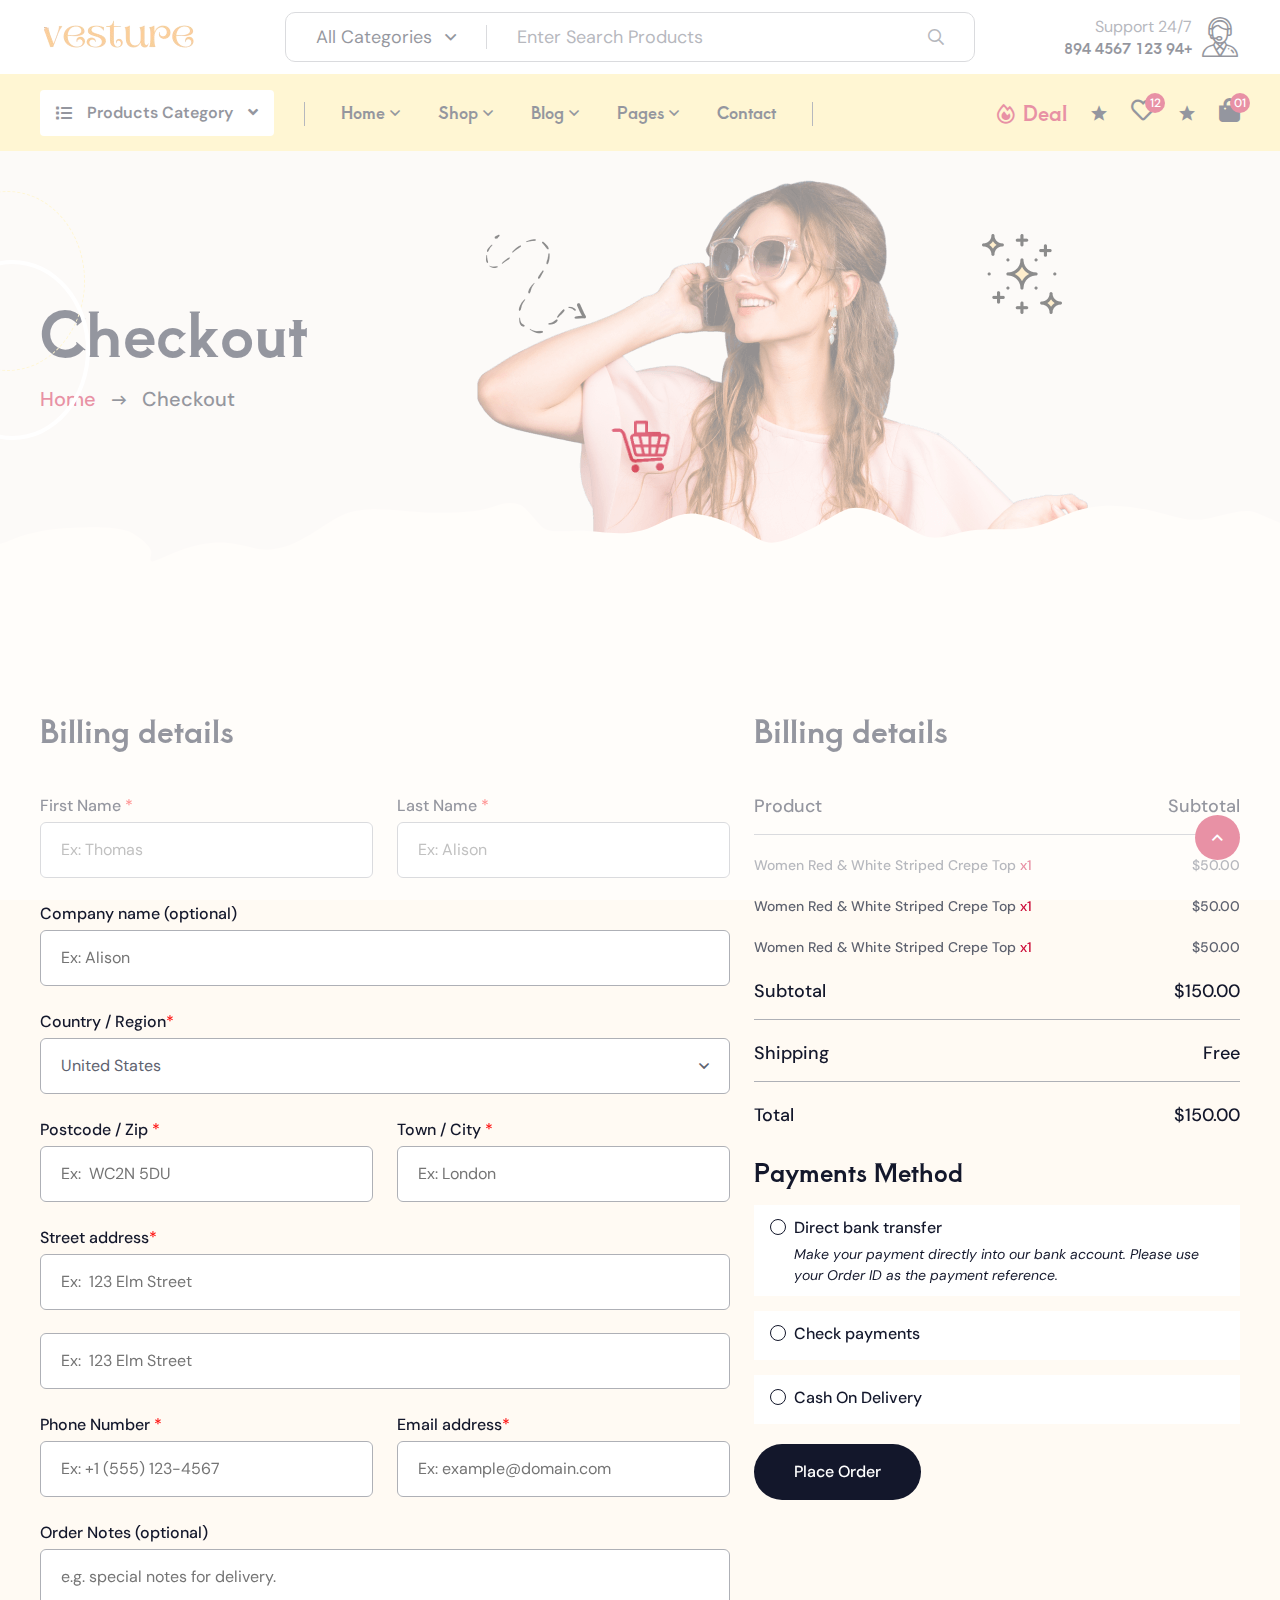
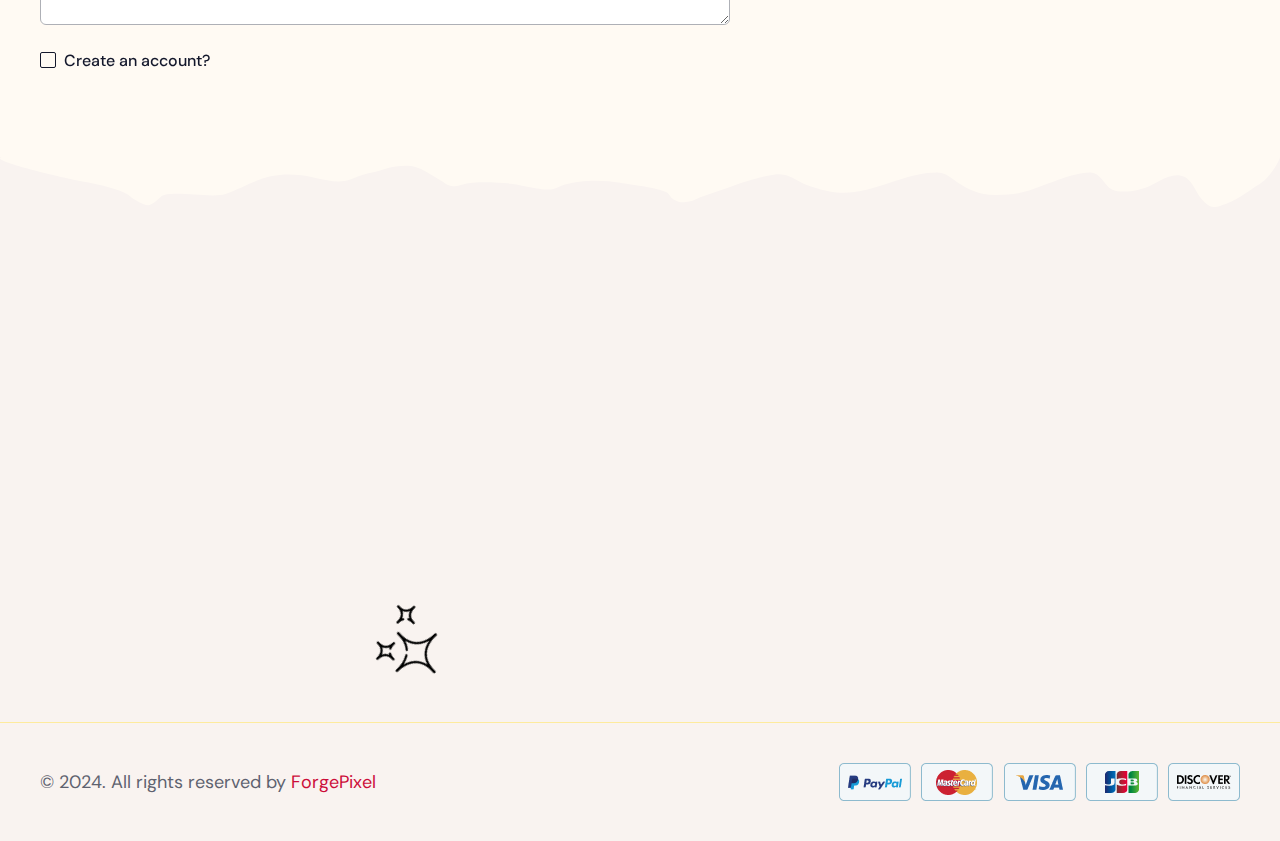
<file: checkout.html>
<!DOCTYPE html>
<html lang="zxx">
  <head>
    <!--====== Required meta tags ======-->
    <meta charset="utf-8" />
    <meta http-equiv="x-ua-compatible" content="ie=edge" />
    <meta name="description" content="eCommerce,shop,fashion" />
    <meta
      name="viewport"
      content="width=device-width, initial-scale=1, shrink-to-fit=no"
    />
    <!--====== Title ======-->
    <title>Vesture</title>
    <!--====== Favicon Icon ======-->
    <link
      rel="shortcut icon"
      href="assets/images/favicon.png"
      type="image/png"
    />
    <!--====== Google Fonts ======-->
    <link
      href="https://fonts.googleapis.com/css2?family=Aoboshi+One&family=DM+Sans:ital,opsz,wght@0,9..40,100..1000;1,9..40,100..1000&display=swap"
      rel="stylesheet"
    />
    <!--====== Flaticon css ======-->
    <link rel="stylesheet" href="assets/fonts/flaticon/flaticon_vesture.css" />
    <!--====== FontAwesome css ======-->
    <link rel="stylesheet" href="assets/fonts/fontawesome/css/all.min.css" />
    <!--====== Bootstrap css ======-->
    <link
      rel="stylesheet"
      href="assets/vendor/bootstrap/css/bootstrap.min.css"
    />
    <!--====== Slick-popup css ======-->
    <link rel="stylesheet" href="assets/vendor/slick/slick.css" />
    <!--====== Nice Select css ======-->
    <link
      rel="stylesheet"
      href="assets/vendor/nice-select/css/nice-select.css"
    />
    <!--====== Magnific-popup css ======-->
    <link
      rel="stylesheet"
      href="assets/vendor/magnific-popup/dist/magnific-popup.css"
    />
    <!--====== Jquery UI css ======-->
    <link rel="stylesheet" href="assets/vendor/jquery-ui/jquery-ui.min.css" />
    <!--====== Animate css ======-->
    <link rel="stylesheet" href="assets/vendor/aos/aos.css" />
    <!--====== Default css ======-->
    <link rel="stylesheet" href="assets/css/default.css" />
    <!--====== Style css ======-->
    <link rel="stylesheet" href="assets/css/style.css" />
  </head>
  <body>
    <!--====== Preloader ======-->
    <div class="preloader">
      <div class="loader">
        <img src="assets/images/loader.gif" alt="Loader" />
      </div>
    </div>
    <!--====== Start Overlay ======-->
    <div class="offcanvas__overlay"></div>
    <!--====== Start Sidemenu-wrapper-cart Area ======-->
    <div class="sidemenu-wrapper-cart">
      <div class="sidemenu-content">
        <div class="widget widget-shopping-cart">
          <h5>Shopping Cart</h5>
          <div class="sidemenu-cart-close"><i class="far fa-times"></i></div>
          <div class="widget-shopping-cart-content">
            <ul class="vesture-mini-cart-list">
              <li class="sidebar-cart-item">
                <a href="#" class="remove-cart"
                  ><i class="far fa-trash-alt"></i
                ></a>
                <a href="#">
                  <img
                    src="assets/images/products/cart-1.jpg"
                    alt="cart image"
                  />
                  leggings with mesh panels
                </a>
                <span class="quantity"
                  >1 × <span><span class="currency">$</span>940.00</span></span
                >
              </li>
              <li class="sidebar-cart-item">
                <a href="#" class="remove-cart"
                  ><i class="far fa-trash-alt"></i
                ></a>
                <a href="#">
                  <img
                    src="assets/images/products/cart-2.jpg"
                    alt="cart image"
                  />
                  Summer dress with belt
                </a>
                <span class="quantity"
                  >1 × <span><span class="currency">$</span>940.00</span></span
                >
              </li>
              <li class="sidebar-cart-item">
                <a href="#" class="remove-cart"
                  ><i class="far fa-trash-alt"></i
                ></a>
                <a href="#">
                  <img
                    src="assets/images/products/cart-3.jpg"
                    alt="cart image"
                  />
                  Floral print sundress
                </a>
                <span class="quantity"
                  >1 × <span><span class="currency">$</span>940.00</span></span
                >
              </li>
              <li class="sidebar-cart-item">
                <a href="#" class="remove-cart"
                  ><i class="far fa-trash-alt"></i
                ></a>
                <a href="#">
                  <img
                    src="assets/images/products/cart-4.jpg"
                    alt="cart image"
                  />
                  Sheath Gown Red Colors
                </a>
                <span class="quantity"
                  >1 × <span><span class="currency">$</span>940.00</span></span
                >
              </li>
            </ul>
            <div class="cart-mini-total">
              <div class="cart-total">
                <span><strong>Subtotal:</strong></span>
                <span class="amount"
                  >1 × <span><span class="currency">$</span>940.00</span></span
                >
              </div>
            </div>
            <div class="cart-button-box">
              <a href="checkout.html" class="theme-btn style-one"
                >Proceed to checkout</a
              >
            </div>
          </div>
        </div>
      </div>
    </div>
    <!--====== End Sidemenu-wrapper-cart Area ======-->
    <!--====== Start Header Section ======-->
    <header class="header-area">
      <!--===  Search Header Main  ===-->
      <div class="search-header-main">
        <div class="container">
          <!--===  Search Header Inner  ===-->
          <div class="search-header-inner">
            <!--=== Site Branding  ===-->
            <div class="site-branding">
              <a href="index.html" class="brand-logo"
                ><img src="assets/images/logo/logo-main.png" alt="Logo"
              /></a>
            </div>
            <!--===  Product Search Category  ===-->
            <div class="product-search-category">
              <form action="#">
                <select class="wide">
                  <option>All Categories</option>
                  <option>Man Shirts</option>
                  <option>Denim Jeans</option>
                  <option>Casual Suit</option>
                  <option>Summer Dress</option>
                  <option>Sweaters</option>
                  <option>Jackets</option>
                </select>
                <div class="form-group">
                  <input type="text" placeholder="Enter Search Products" />
                  <button class="search-btn">
                    <i class="far fa-search"></i>
                  </button>
                </div>
              </form>
            </div>
            <!--===  Hotline Support  ===-->
            <div class="hotline-support item-rtl">
              <div class="icon">
                <i class="flaticon-support"></i>
              </div>
              <div class="info">
                <span>24/7 Support</span>
                <h5><a href="tel:+941234567894">+94 123 4567 894</a></h5>
              </div>
            </div>
          </div>
        </div>
      </div>
      <!--===  Header Navigation  ===-->
      <div class="header-navigation style-one">
        <div class="container">
          <!--=== Primary Menu ===-->
          <div class="primary-menu">
            <div class="site-branding d-lg-none d-block">
              <a href="index.html" class="brand-logo"
                ><img src="assets/images/logo/logo-main.png" alt="Logo"
              /></a>
            </div>
            <!--=== Nav Inner Menu ===-->
            <div class="nav-inner-menu">
              <!--=== Main Category ===-->
              <div class="main-categories-wrap d-none d-lg-block">
                <a class="categories-btn-active" href="#">
                  <span class="fas fa-list"></span
                  ><span class="text"
                    >Products Category<i class="fas fa-angle-down"></i
                  ></span>
                </a>
                <div
                  class="categories-dropdown-wrap categories-dropdown-active"
                >
                  <div class="categori-dropdown-item">
                    <ul>
                      <li>
                        <a href="shops.html">
                          <img
                            src="assets/images/icon/shirt.png"
                            alt="Shirts"
                          />Man Shirts</a
                        >
                      </li>
                      <li>
                        <a href="shops.html">
                          <img
                            src="assets/images/icon/denim.png"
                            alt="Jeans"
                          />Denim Jeans</a
                        >
                      </li>
                      <li>
                        <a href="shops.html">
                          <img
                            src="assets/images/icon/suit.png"
                            alt="Suit"
                          />Casual Suit</a
                        >
                      </li>
                      <li>
                        <a href="shops.html">
                          <img
                            src="assets/images/icon/dress.png"
                            alt="Dress"
                          />Summer Dress</a
                        >
                      </li>
                      <li>
                        <a href="shops.html">
                          <img
                            src="assets/images/icon/sweaters.png"
                            alt="Sweaters"
                          />Sweaters</a
                        >
                      </li>
                    </ul>
                  </div>
                  <div class="more_slide_open">
                    <div class="categori-dropdown-item">
                      <ul>
                        <li>
                          <a href="#"
                            ><img
                              src="assets/images/icon/jacket.png"
                              alt="Jackets"
                            />Jackets</a
                          >
                        </li>
                      </ul>
                    </div>
                  </div>
                  <div class="more_categories">
                    <span class="icon"></span> <span>Show more...</span>
                  </div>
                </div>
              </div>
              <!--=== Vesture Nav Main ===-->
              <div class="vesture-nav-main">
                <!--=== Vesture Nav Menu ===-->
                <div class="vesture-nav-menu">
                  <!--=== Responsive Menu Search ===-->
                  <div class="nav-search mb-40 d-block d-lg-none">
                    <div class="form-group">
                      <input
                        type="search"
                        class="form_control"
                        placeholder="Search Here"
                        name="search"
                      />
                      <button class="search-btn">
                        <i class="far fa-search"></i>
                      </button>
                    </div>
                  </div>
                  <!--=== Responsive Menu Tab ===-->
                  <div class="vesture-tabs style-three d-block d-lg-none">
                    <ul class="nav nav-tabs mb-30">
                      <li>
                        <button
                          class="nav-link active"
                          data-bs-toggle="tab"
                          data-bs-target="#nav1"
                        >
                          Menu
                        </button>
                      </li>
                      <li>
                        <button
                          class="nav-link"
                          data-bs-toggle="tab"
                          data-bs-target="#nav2"
                        >
                          Category
                        </button>
                      </li>
                    </ul>
                    <div class="tab-content">
                      <div class="tab-pane fade show active" id="nav1">
                        <nav class="main-menu">
                          <ul>
                            <li class="menu-item has-children">
                              <a href="#">Home</a>
                              <ul class="sub-menu">
                                <li><a href="index.html">Home 01</a></li>
                                <li><a href="index-2.html">Home 02</a></li>
                              </ul>
                            </li>
                            <li class="menu-item has-children">
                              <a href="#">Shop</a>
                              <ul class="sub-menu">
                                <li><a href="shops-grid.html">Shop Grid</a></li>
                                <li>
                                  <a href="shops.html">Shop left Sidebar</a>
                                </li>
                                <li>
                                  <a href="shops-right-sidebar.html"
                                    >Shop Right Sidebar</a
                                  >
                                </li>
                                <li>
                                  <a href="shop-details.html"
                                    >Product Details</a
                                  >
                                </li>
                                <li><a href="cart.html">Cart</a></li>
                                <li><a href="checkout.html">Checkout</a></li>
                                <li><a href="wishlists.html">Wishlist</a></li>
                              </ul>
                            </li>
                            <li class="menu-item has-children">
                              <a href="#">Blog</a>
                              <ul class="sub-menu">
                                <li><a href="blogs.html">Our Blog</a></li>
                                <li>
                                  <a href="blog-details.html">Blog Details</a>
                                </li>
                              </ul>
                            </li>
                            <li class="menu-item has-children">
                              <a href="#">Pages</a>
                              <ul class="sub-menu">
                                <li><a href="about-us.html">About Us</a></li>
                                <li><a href="faq.html">Faqs</a></li>
                              </ul>
                            </li>
                            <li class="menu-item">
                              <a href="contact.html">Contact</a>
                            </li>
                          </ul>
                        </nav>
                      </div>
                      <div class="tab-pane fade" id="nav2">
                        <div class="categori-dropdown-item">
                          <ul>
                            <li>
                              <a href="shops.html">
                                <img
                                  src="assets/images/icon/shirt.png"
                                  alt="Shirts"
                                />Man Shirts</a
                              >
                            </li>
                            <li>
                              <a href="shops.html">
                                <img
                                  src="assets/images/icon/denim.png"
                                  alt="Jeans"
                                />Denim Jeans</a
                              >
                            </li>
                            <li>
                              <a href="shops.html">
                                <img
                                  src="assets/images/icon/suit.png"
                                  alt="Suit"
                                />Casual Suit</a
                              >
                            </li>
                            <li>
                              <a href="shops.html">
                                <img
                                  src="assets/images/icon/dress.png"
                                  alt="Dress"
                                />Summer Dress</a
                              >
                            </li>
                            <li>
                              <a href="shops.html">
                                <img
                                  src="assets/images/icon/sweaters.png"
                                  alt="Sweaters"
                                />Sweaters</a
                              >
                            </li>
                          </ul>
                        </div>
                      </div>
                    </div>
                  </div>
                  <!--===  Hotline Support  ===-->
                  <div class="hotline-support d-flex d-lg-none mt-30">
                    <div class="icon">
                      <i class="flaticon-support"></i>
                    </div>
                    <div class="info">
                      <span>24/7 Support</span>
                      <h5><a href="tel:+941234567894">+94 123 4567 894</a></h5>
                    </div>
                  </div>
                  <!--=== Main Menu ===-->
                  <nav class="main-menu d-none d-lg-block">
                    <ul>
                      <li class="menu-item has-children">
                        <a href="#">Home</a>
                        <ul class="sub-menu">
                          <li><a href="index.html">Home 01</a></li>
                          <li><a href="index-2.html">Home 02</a></li>
                        </ul>
                      </li>
                      <li class="menu-item has-children">
                        <a href="#">Shop</a>
                        <ul class="sub-menu">
                          <li><a href="shops-grid.html">Shop Grid</a></li>
                          <li><a href="shops.html">Shop left Sidebar</a></li>
                          <li>
                            <a href="shops-right-sidebar.html"
                              >Shop Right Sidebar</a
                            >
                          </li>
                          <li>
                            <a href="shop-details.html">Product Details</a>
                          </li>
                          <li><a href="cart.html">Cart</a></li>
                          <li><a href="checkout.html">Checkout</a></li>
                          <li><a href="wishlists.html">Wishlist</a></li>
                        </ul>
                      </li>
                      <li class="menu-item has-children">
                        <a href="#">Blog</a>
                        <ul class="sub-menu">
                          <li><a href="blogs.html">Our Blog</a></li>
                          <li><a href="blog-details.html">Blog Details</a></li>
                        </ul>
                      </li>
                      <li class="menu-item has-children">
                        <a href="#">Pages</a>
                        <ul class="sub-menu">
                          <li><a href="about-us.html">About Us</a></li>
                          <li><a href="faq.html">Faqs</a></li>
                        </ul>
                      </li>
                      <li class="menu-item">
                        <a href="contact.html">Contact</a>
                      </li>
                    </ul>
                  </nav>
                </div>
              </div>
            </div>
            <!--=== Nav Right Item ===-->
            <div class="nav-right-item style-one">
              <ul>
                <li>
                  <div class="deals d-lg-block d-none">
                    <i class="far fa-fire-alt"></i>Deal
                  </div>
                </li>
                <li>
                  <div class="wishlist-btn d-lg-block d-none">
                    <i class="far fa-heart"></i
                    ><span class="pro-count">12</span>
                  </div>
                </li>
                <li>
                  <div class="cart-button d-flex align-items-center">
                    <div class="icon">
                      <i class="fas fa-shopping-bag"></i
                      ><span class="pro-count">01</span>
                    </div>
                  </div>
                </li>
              </ul>
              <div class="navbar-toggler d-block d-lg-none">
                <span></span>
                <span></span>
                <span></span>
              </div>
            </div>
          </div>
        </div>
      </div>
    </header>
    <!--====== End Header Section ======-->
    <!--====== Main Bg  ======-->
    <main class="main-bg">
      <!--====== Start Page Banner  ======-->
      <section class="page-banner">
        <!--===  Page Banner Wrapper  ===-->
        <div class="page-banner-wrapper p-r z-1">
          <svg
            class="lineanm"
            viewBox="0 0 1920 347"
            fill="none"
            xmlns="http://www.w3.org/2000/svg"
          >
            <path
              class="line"
              d="M-39 345.187C70 308.353 397.628 293.477 436 145.186C490 -63.5 572 -57.8156 688 255.186C757.071 441.559 989.5 -121.315 1389 98.6856C1708.6 274.686 1940.33 156.519 1964.5 98.6856"
              stroke="white"
              stroke-width="3"
              stroke-dasharray="2 2"
            />
          </svg>
          <div class="page-image">
            <img src="assets/images/bg/page-img-1.png" alt="image" />
          </div>
          <svg class="page-svg" xmlns="http://www.w3.org/2000/svg">
            <path
              d="M21.1742 33.0065C14.029 35.2507 7.5486 39.0636 0 40.7339V86H1937V64.9942C1933.1 60.1623 1912.65 65.1777 1904.51 62.6581C1894.22 59.4678 1884.93 55.0079 1873.77 52.7742C1861.2 50.2585 1823.41 36.3854 1811.99 39.9252C1805.05 42.0727 1796.94 37.6189 1789.36 36.6007C1769.18 33.8879 1747.19 31.1848 1726.71 29.7718C1703.81 28.1919 1678.28 27.0012 1657.53 34.4442C1636.45 42.005 1606.07 60.856 1579.5 55.9191C1561.6 52.5906 1543.41 47.0959 1528.45 56.9075C1510.85 68.4592 1485.74 74.2518 1460.44 76.136C1432.32 78.2297 1408.53 70.6879 1384.73 62.2987C1339.52 46.361 1298.19 27.1677 1255.08 9.28534C1242.58 4.10111 1214.68 15.4762 1200.55 16.6533C1189.77 17.5509 1181.74 15.4508 1172.12 12.8795C1152.74 7.70033 1133.23 2.88525 1111.79 2.63621C1088.85 2.36971 1073.94 7.88289 1056.53 15.8446C1040.01 23.3996 1027.48 26.1777 1007.8 26.1777C993.757 26.1777 975.854 25.6887 962.844 28.9632C941.935 34.2258 932.059 38.7874 914.839 28.6037C901.654 20.8061 866.261 -2.56499 844.356 7.12886C831.264 12.9222 820.932 21.5146 807.663 27.5255C798.74 31.5679 779.299 42.0561 766.33 39.1166C758.156 37.2637 751.815 31.6349 745.591 28.2443C730.967 20.2774 715.218 13.2948 695.846 10.723C676.168 8.11038 658.554 23.1787 641.606 27.4357C617.564 33.4742 602.283 27.7951 579.244 27.7951C568.142 27.7951 548.414 30.4002 541.681 23.6618C535.297 17.2722 530.162 9.74921 523.263 3.71444C517.855 -1.01577 505.798 -0.852017 498.318 2.09709C479.032 9.7007 453.07 10.0516 431.025 9.64475C407.556 9.21163 368.679 1.61612 346.618 10.3636C319.648 21.0575 291.717 53.8338 254.67 45.2266C236.134 40.9201 225.134 37.5813 204.78 40.7339C186.008 43.6415 171.665 50.7785 156.051 57.3567C146.567 61.3523 152.335 52.6281 151.12 47.9222C149.535 41.7853 139.994 34.5585 132.991 30.4008C120.206 22.8098 90.2848 24.3246 74.2546 24.6502C55.5552 25.0301 37.9201 27.747 21.1742 33.0065Z"
              fill="#FFFAF3"
            />
          </svg>
          <div class="shape shape-one"><span></span></div>
          <div class="shape shape-two"><span></span></div>
          <div class="shape shape-three">
            <span
              ><img src="assets/images/shape/curved-arrow.png" alt=""
            /></span>
          </div>
          <div class="shape shape-four">
            <span><img src="assets/images/shape/stars.png" alt="" /></span>
          </div>
          <div class="container">
            <div class="row">
              <div class="col-lg-6">
                <!--===  Page Banner Content  ===-->
                <div class="page-banner-content">
                  <h1>Checkout</h1>
                  <ul class="breadcrumb-link">
                    <li><a href="index.html">Home</a></li>
                    <li><i class="far fa-long-arrow-right"></i></li>
                    <li class="active">Checkout</li>
                  </ul>
                </div>
              </div>
            </div>
          </div>
        </div>
      </section>
      <!--====== End Page Banner  ======-->
      <section class="checkout-section pt-120 pb-80">
        <div class="container">
          <div class="row">
            <div class="col-xl-12">
              <!--=== Checkout Wrapper ===-->
              <div
                class="checkout-wrapper"
                data-aos="fade-up"
                data-aos-duration="1200"
              >
                <!--=== Checkout Form ===-->
                <form class="checkout-form">
                  <div class="row">
                    <div class="col-xl-7">
                      <div class="billing-wrapper">
                        <h3 class="title">Billing details</h3>
                        <div class="row">
                          <div class="col-lg-6">
                            <div class="form-group">
                              <label>First Name <span>*</span></label>
                              <input
                                type="text"
                                class="form_control"
                                placeholder="Ex: Thomas"
                                name="name"
                                required
                              />
                            </div>
                          </div>
                          <div class="col-lg-6">
                            <div class="form-group">
                              <label>Last Name <span>*</span></label>
                              <input
                                type="text"
                                class="form_control"
                                placeholder="Ex: Alison"
                                name="name"
                                required
                              />
                            </div>
                          </div>
                          <div class="col-lg-12">
                            <div class="form-group">
                              <label>Company name (optional)</label>
                              <input
                                type="text"
                                class="form_control"
                                placeholder="Ex: Alison"
                                name="name"
                                required
                              />
                            </div>
                          </div>
                          <div class="col-lg-12">
                            <div class="form-group">
                              <label>Country / Region<span>*</span></label>
                              <select class="wide">
                                <option>United States</option>
                                <option>England</option>
                                <option>New Zealand</option>
                                <option>Switzerland</option>
                                <option>Germany</option>
                                <option>Sweden</option>
                                <option>Canada</option>
                              </select>
                            </div>
                          </div>
                          <div class="col-lg-6">
                            <div class="form-group">
                              <label>Postcode / Zip <span>*</span></label>
                              <input
                                type="text"
                                class="form_control"
                                placeholder="Ex:  WC2N 5DU"
                                required=""
                              />
                            </div>
                          </div>
                          <div class="col-lg-6">
                            <div class="form-group">
                              <label>Town / City <span>*</span></label>
                              <input
                                type="text"
                                class="form_control"
                                placeholder="Ex: London"
                                required=""
                              />
                            </div>
                          </div>
                          <div class="col-lg-12">
                            <div class="form_group">
                              <label>Street address<span>*</span></label>
                              <input
                                type="text"
                                class="form_control"
                                placeholder="Ex:  123 Elm Street"
                                required
                              />
                              <input
                                type="text"
                                class="form_control"
                                placeholder="Ex:  123 Elm Street"
                                required
                              />
                            </div>
                          </div>
                          <div class="col-lg-6">
                            <div class="form_group">
                              <label>Phone Number <span>*</span></label>
                              <input
                                type="text"
                                class="form_control"
                                placeholder="Ex: +1 (555) 123-4567"
                                name="phone"
                                required
                              />
                            </div>
                          </div>
                          <div class="col-lg-6">
                            <div class="form_group">
                              <label>Email address<span>*</span></label>
                              <input
                                type="email"
                                class="form_control"
                                placeholder="Ex: example@domain.com"
                                name="email"
                                required
                              />
                            </div>
                          </div>
                          <div class="col-lg-12">
                            <div class="form_group">
                              <label>Order Notes (optional)</label>
                              <textarea
                                name="order-note"
                                class="form_control"
                                placeholder="e.g. special notes for delivery."
                              ></textarea>
                            </div>
                          </div>
                          <div class="col-lg-12">
                            <div class="form-check">
                              <input
                                class="form-check-input"
                                type="checkbox"
                                id="flexCheckDefault"
                              />
                              <label
                                class="form-check-label"
                                for="flexCheckDefault"
                              >
                                Create an account?
                              </label>
                            </div>
                          </div>
                        </div>
                      </div>
                    </div>
                    <div class="col-xl-5">
                      <div class="order-summary-wrapper mb-30">
                        <h3 class="title">Billing details</h3>
                        <div class="order-list">
                          <div class="list-item">
                            <div class="item-title">Product</div>
                            <div class="subtotal">Subtotal</div>
                          </div>
                          <div class="product-item">
                            <div class="product-name">
                              Women Red & White Striped Crepe Top
                              <span>x1</span>
                            </div>
                            <div class="product-total">$50.00</div>
                          </div>
                          <div class="product-item">
                            <div class="product-name">
                              Women Red & White Striped Crepe Top
                              <span>x1</span>
                            </div>
                            <div class="product-total">$50.00</div>
                          </div>
                          <div class="product-item">
                            <div class="product-name">
                              Women Red & White Striped Crepe Top
                              <span>x1</span>
                            </div>
                            <div class="product-total">$50.00</div>
                          </div>
                          <div class="list-item">
                            <div class="subtotal">Subtotal</div>
                            <div class="product-total">$150.00</div>
                          </div>
                          <div class="list-item">
                            <div class="shipping">Shipping</div>
                            <div class="shipping-total">Free</div>
                          </div>
                          <div class="list-item">
                            <div class="total">Total</div>
                            <div class="product-total">$150.00</div>
                          </div>
                        </div>
                      </div>
                      <div class="payment-method-wrapper">
                        <h4 class="title mb-20">Payments Method</h4>
                        <ul id="paymentMethod" class="mb-20">
                          <!-- Default unchecked -->
                          <li class="form-check">
                            <input
                              class="form-check-input"
                              type="radio"
                              name="flexRadioDefault"
                              id="method1"
                              checked
                            />
                            <label
                              class="form-check-label"
                              for="method1"
                              data-bs-toggle="collapse"
                              data-bs-target="#collapse0"
                              >Direct bank transfer</label
                            >
                            <div
                              id="collapse0"
                              class="collapse show"
                              data-bs-parent="#paymentMethod"
                            >
                              <p>
                                Make your payment directly into our bank
                                account. Please use your Order ID as the payment
                                reference.
                              </p>
                            </div>
                          </li>
                          <!-- Default unchecked -->
                          <li class="form-check">
                            <input
                              class="form-check-input"
                              type="radio"
                              name="flexRadioDefault"
                              id="method2"
                            />
                            <label
                              class="form-check-label"
                              for="method2"
                              data-bs-toggle="collapse"
                              data-bs-target="#collapse1"
                              >Check payments</label
                            >
                            <div
                              id="collapse1"
                              class="collapse"
                              data-bs-parent="#paymentMethod"
                            >
                              <p>
                                Make your payment directly into our bank
                                account. Please use your Order ID as the payment
                                reference.
                              </p>
                            </div>
                          </li>
                          <!-- Default unchecked -->
                          <li class="form-check">
                            <input
                              class="form-check-input"
                              type="radio"
                              name="flexRadioDefault"
                              id="method3"
                            />
                            <label
                              class="form-check-label"
                              for="method3"
                              data-bs-toggle="collapse"
                              data-bs-target="#collapse2"
                              >Cash On Delivery</label
                            >
                            <div
                              id="collapse2"
                              class="collapse"
                              data-bs-parent="#paymentMethod"
                            >
                              <p>
                                Make your payment directly into our bank
                                account. Please use your Order ID as the payment
                                reference.
                              </p>
                            </div>
                          </li>
                        </ul>
                        <button class="theme-btn style-one">Place Order</button>
                      </div>
                    </div>
                  </div>
                </form>
              </div>
            </div>
          </div>
        </div>
      </section>
    </main>
    <!--====== Start Footer Main  ======-->
    <footer class="footer-main">
      <!--=== Footer Bg Wrapper  ===-->
      <div class="footer-bg-wrapper gray-bg">
        <div class="footer-shape shape-one">
          <span
            ><img src="assets/images/footer/shape-1.png" alt="shape"
          /></span>
        </div>
        <svg
          id="footer-svg"
          xmlns="http://www.w3.org/2000/svg"
          viewBox="0 0 1920 75"
          fill="none"
        >
          <path
            d="M1888.99 40.9061C1901.65 33.5506 1917.87 10.0999 1920 0.000160217L2.48878 0.110695C-18.5686 5.37782 100.829 31.8098 104.136 32.5745C126.908 37.8407 182.163 45.7157 196.02 59.5798C199.049 62.6106 214.802 72.2205 222.15 72.2205C228.696 72.2205 237.893 62.3777 241.388 59.5798C254.985 48.6964 317.621 62.748 338.154 55.5577C378.089 41.5729 396.6 21.3246 452.148 27.4033C469.55 29.3076 497.787 39.4201 516.467 36.022C529.695 33.6155 539.612 26.7953 554.369 23.9558C576.978 19.6057 584.786 12.6555 612.371 13.0388C629.18 13.2724 648.084 27.6499 658.6 33.8673C672.059 41.8242 673.268 47.0554 692.77 41.4805C711.954 35.9964 746.756 38.27 766.852 40.0441C779.483 41.1593 819.866 52.3111 831.458 47.8009C837.236 45.5528 840.64 43.5162 847.537 41.3369C869.486 34.402 905.397 34.0022 929.946 38.6077C947.224 41.8489 987.666 45.9365 999.721 52.9722C1005.16 56.1489 1004.78 60.6539 1010.35 63.6019C1018.09 67.7037 1021.56 68.3083 1029.01 67.4803C1042.77 65.9505 1045.29 61.7272 1056.86 58.1434C1090.94 47.59 1121.71 32.7536 1160.52 26.5415C1182.98 22.9457 1193.92 36.1401 1209.04 41.4806C1240.16 52.468 1262.92 57.9972 1299.78 49.2374C1331.73 41.6466 1369.13 23.3813 1405.73 23.3813C1419.55 23.3813 1427.96 32.734 1435.31 37.4585C1451.38 47.7919 1467 56.9943 1493.89 56.9943C1532.36 56.9943 1544.2 49.9853 1574.29 39.0386C1588.58 33.8384 1616.86 22.826 1635.73 23.3813C1651.4 23.8424 1656.97 43.603 1667.89 48.6629C1683.26 55.7835 1710.61 49.5903 1723.88 43.7789C1736.22 38.3771 1758.43 20.6985 1777.29 30.1327C1788.48 35.7274 1794.71 53.9926 1801.12 61.5909C1815.62 78.7687 1819.96 77.5598 1843.05 68.4859C1861.58 61.2028 1873.63 49.8315 1888.99 40.9061Z"
            fill="#FFFAF3"
          />
        </svg>
        <!--=== Footer Widget Area  ===-->
        <div class="footer-widget-area pb-80">
          <div class="container">
            <div class="row">
              <div class="col-xl-3 col-sm-6">
                <!--=== Footer Widget  ===-->
                <div
                  class="footer-widget about-company-widget mb-40"
                  data-aos="fade-up"
                  data-aos-delay="10"
                  data-aos-duration="1000"
                >
                  <div class="widget-content">
                    <a href="index.html" class="footer-logo"
                      ><img
                        src="assets/images/logo/logo-main.png"
                        alt="Brand Logo"
                    /></a>
                    <p>
                      Vesture is an exciting International brand we provide high
                      quality cloths
                    </p>
                    <ul class="ct-info-list mb-30">
                      <li>
                        <i class="fas fa-envelope"></i>
                        <a href="mailto:info@mydomain.com">info@mydomain.com</a>
                      </li>
                      <li>
                        <i class="fas fa-phone-alt"></i>
                        <a href="mailto:info@mydomain.com">info@mydomain.com</a>
                      </li>
                    </ul>
                    <ul class="social-link">
                      <li>
                        <span>Find Us:</span>
                      </li>
                      <li>
                        <a href="#"><i class="fab fa-facebook-f"></i></a>
                      </li>
                      <li>
                        <a href="#"><i class="fab fa-instagram"></i></a>
                      </li>
                      <li>
                        <a href="#"><i class="fab fa-linkedin-in"></i></a>
                      </li>
                      <li>
                        <a href="#"><i class="fab fa-twitter"></i></a>
                      </li>
                    </ul>
                  </div>
                </div>
              </div>
              <div class="col-xl-3 col-md-6 col-sm-6">
                <!--=== Footer Widget ===-->
                <div
                  class="footer-widget footer-nav-widget mb-40"
                  data-aos="fade-up"
                  data-aos-delay="15"
                  data-aos-duration="1200"
                >
                  <div class="widget-content">
                    <h4 class="widget-title">Customer Services</h4>
                    <ul class="widget-menu">
                      <li>
                        <img
                          src="assets/images/icon/star-3.svg"
                          alt="star icon"
                        /><a href="#">Collections & Delivery</a>
                      </li>
                      <li>
                        <img
                          src="assets/images/icon/star-3.svg"
                          alt="star icon"
                        /><a href="#">Returns & Refunds</a>
                      </li>
                      <li>
                        <img
                          src="assets/images/icon/star-3.svg"
                          alt="star icon"
                        /><a href="#">Terms & Conditions</a>
                      </li>
                      <li>
                        <img
                          src="assets/images/icon/star-3.svg"
                          alt="star icon"
                        /><a href="#">Delivery Return</a>
                      </li>
                      <li>
                        <img
                          src="assets/images/icon/star-3.svg"
                          alt="star icon"
                        /><a href="#">Store Locations</a>
                      </li>
                    </ul>
                  </div>
                </div>
              </div>
              <div class="col-xl-3 col-md-6 col-sm-6">
                <!--=== Footer Widget ===-->
                <div
                  class="footer-widget footer-nav-widget mb-40"
                  data-aos="fade-up"
                  data-aos-delay="20"
                  data-aos-duration="1400"
                >
                  <div class="widget-content">
                    <h4 class="widget-title">Quick Link</h4>
                    <ul class="widget-menu">
                      <li>
                        <img
                          src="assets/images/icon/star-3.svg"
                          alt="star icon"
                        /><a href="#">Privacy Policy</a>
                      </li>
                      <li>
                        <img
                          src="assets/images/icon/star-3.svg"
                          alt="star icon"
                        /><a href="#">Terms Of Use</a>
                      </li>
                      <li>
                        <img
                          src="assets/images/icon/star-3.svg"
                          alt="star icon"
                        /><a href="#">FAQ</a>
                      </li>
                      <li>
                        <img
                          src="assets/images/icon/star-3.svg"
                          alt="star icon"
                        /><a href="#">Contact</a>
                      </li>
                      <li>
                        <img
                          src="assets/images/icon/star-3.svg"
                          alt="star icon"
                        /><a href="#">Login / Register</a>
                      </li>
                    </ul>
                  </div>
                </div>
              </div>
              <div class="col-xl-3 col-sm-6">
                <!--=== Footer Widget  ===-->
                <div
                  class="footer-widget footer-recent-post-widget"
                  data-aos="fade-up"
                  data-aos-delay="25"
                  data-aos-duration="1600"
                >
                  <h4 class="widget-title">Recent Post</h4>
                  <div class="widget-content">
                    <div class="recent-post-item">
                      <div class="thumb">
                        <img
                          src="assets/images/footer/recent-post-1.png"
                          alt="post thumb"
                        />
                      </div>
                      <div class="content">
                        <h4>
                          <a href="blog-details.html"
                            >Tips on Finding Affordable Fashion Gems Online</a
                          >
                        </h4>
                        <span
                          ><a href="blog-details.html">July 11, 2023</a></span
                        >
                      </div>
                    </div>
                    <div class="recent-post-item">
                      <div class="thumb">
                        <img
                          src="assets/images/footer/recent-post-2.png"
                          alt="post thumb"
                        />
                      </div>
                      <div class="content">
                        <h4>
                          <a href="blog-details.html"
                            >Mastering the Art of Fashion E-commerce
                            Marketing</a
                          >
                        </h4>
                        <span
                          ><a href="blog-details.html">JUly 11, 2024</a></span
                        >
                      </div>
                    </div>
                    <div class="recent-post-item">
                      <div class="thumb">
                        <img
                          src="assets/images/footer/recent-post-3.png"
                          alt="post thumb"
                        />
                      </div>
                      <div class="content">
                        <h4>
                          <a href="blog-details.html"
                            >Must-Have Trends You Can Shop Online Now</a
                          >
                        </h4>
                        <span
                          ><a href="blog-details.html">July 11, 2024</a></span
                        >
                      </div>
                    </div>
                  </div>
                </div>
              </div>
            </div>
          </div>
        </div>
        <!--=== Footer Copyright  ===-->
        <div class="copyright-area">
          <div class="container">
            <div class="row align-items-center">
              <div class="col-lg-6">
                <div class="copyright-text">
                  <p>
                    &copy; 2024. All rights reserved by <span>ForgePixel</span>
                  </p>
                </div>
              </div>
              <div class="col-lg-6">
                <div class="payment-method text-lg-end">
                  <a href="#"
                    ><img
                      src="assets/images/footer/payment-method.png"
                      alt="payment-method"
                  /></a>
                </div>
              </div>
            </div>
          </div>
        </div>
      </div>
    </footer>
    <!--====== End Footer Main  ======-->
    <!--====== Back To Top  ======-->
    <div class="back-to-top"><i class="far fa-angle-up"></i></div>
    <!--====== Jquery js ======-->
    <script src="assets/vendor/jquery-3.7.1.min.js"></script>
    <!--====== Bootstrap js ======-->
    <script src="assets/vendor/popper/popper.min.js"></script>
    <!--====== Bootstrap js ======-->
    <script src="assets/vendor/bootstrap/js/bootstrap.min.js"></script>
    <!--====== Slick js ======-->
    <script src="assets/vendor/slick/slick.min.js"></script>
    <!--====== Magnific js ======-->
    <script src="assets/vendor/magnific-popup/dist/jquery.magnific-popup.min.js"></script>
    <!--====== Nice-select js ======-->
    <script src="assets/vendor/nice-select/js/jquery.nice-select.min.js"></script>
    <!--====== Jquery Ui js ======-->
    <script src="assets/vendor/jquery-ui/jquery-ui.min.js"></script>
    <!--====== SimplyCountdown js ======-->
    <script src="assets/vendor/simplyCountdown.min.js"></script>
    <!--====== Aos js ======-->
    <script src="assets/vendor/aos/aos.js"></script>
    <!--====== Main js ======-->
    <script src="assets/js/theme.js"></script>
  </body>
</html>
</file>
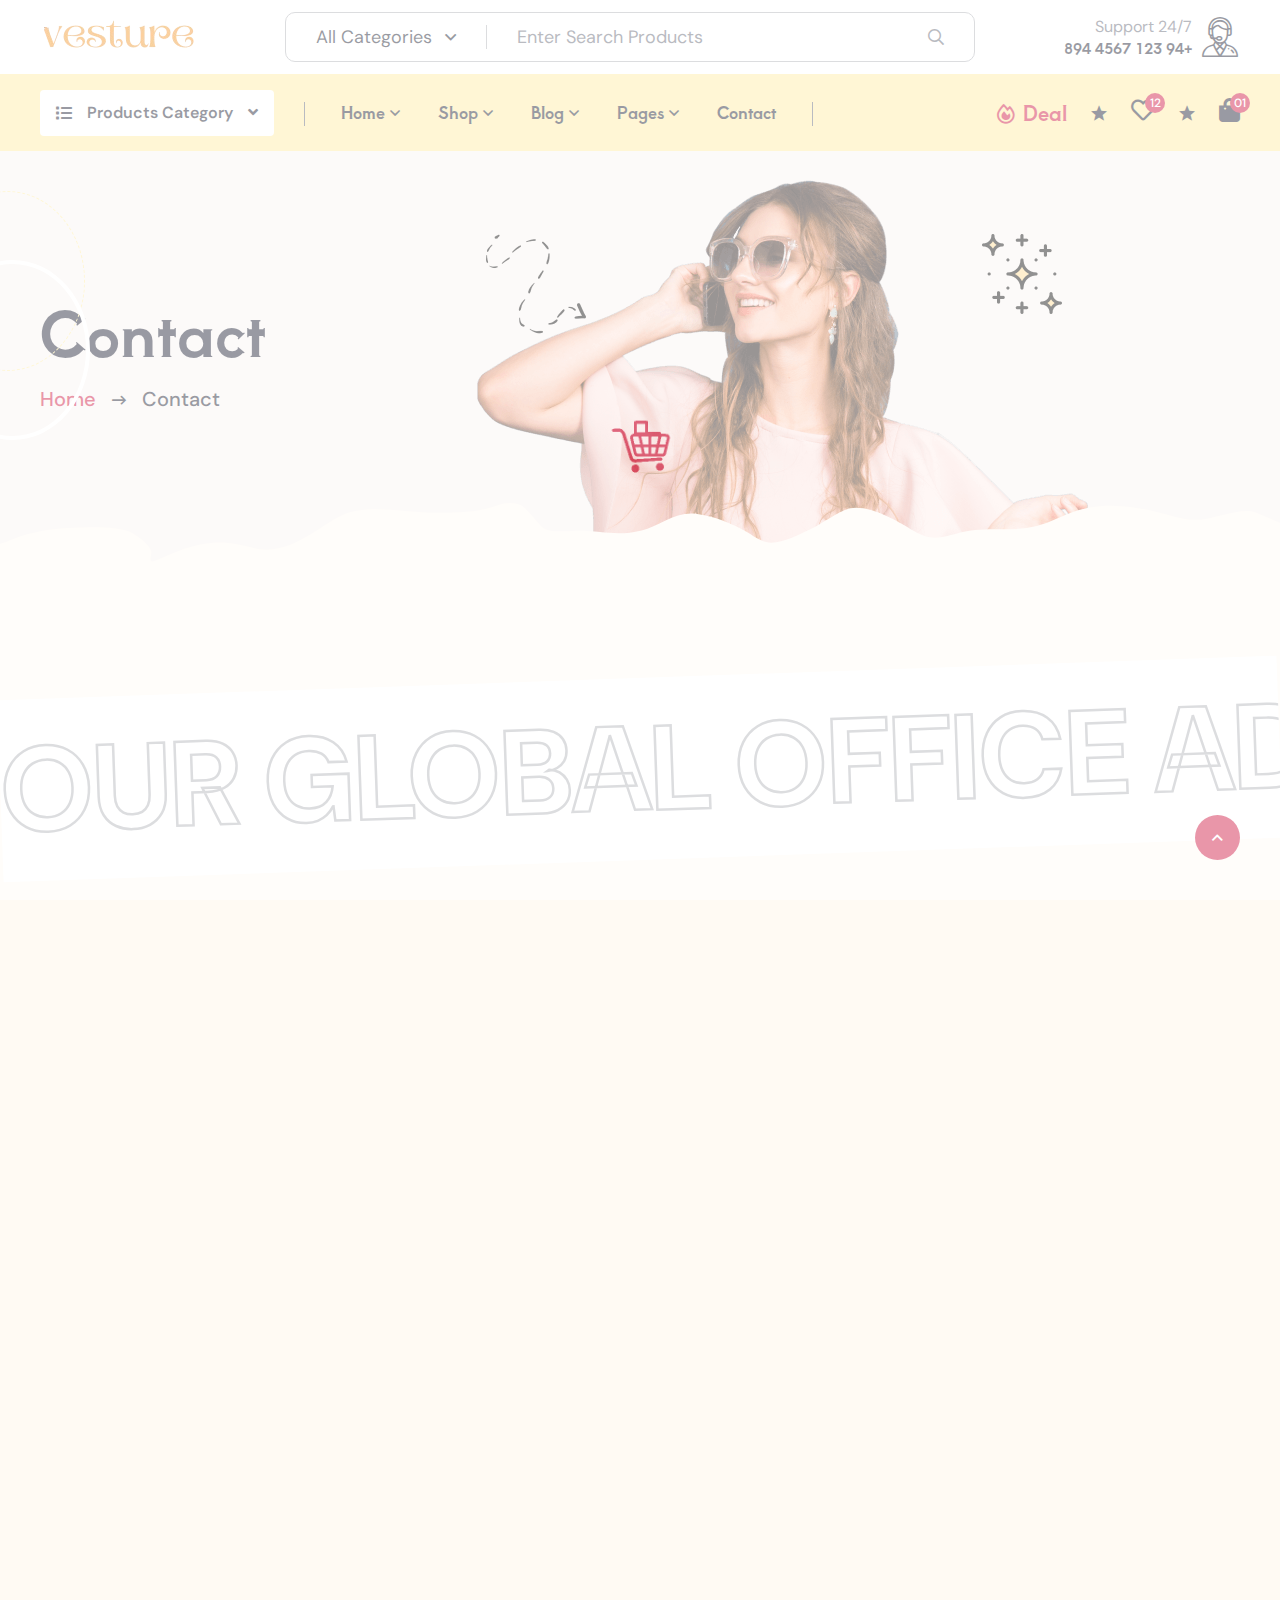
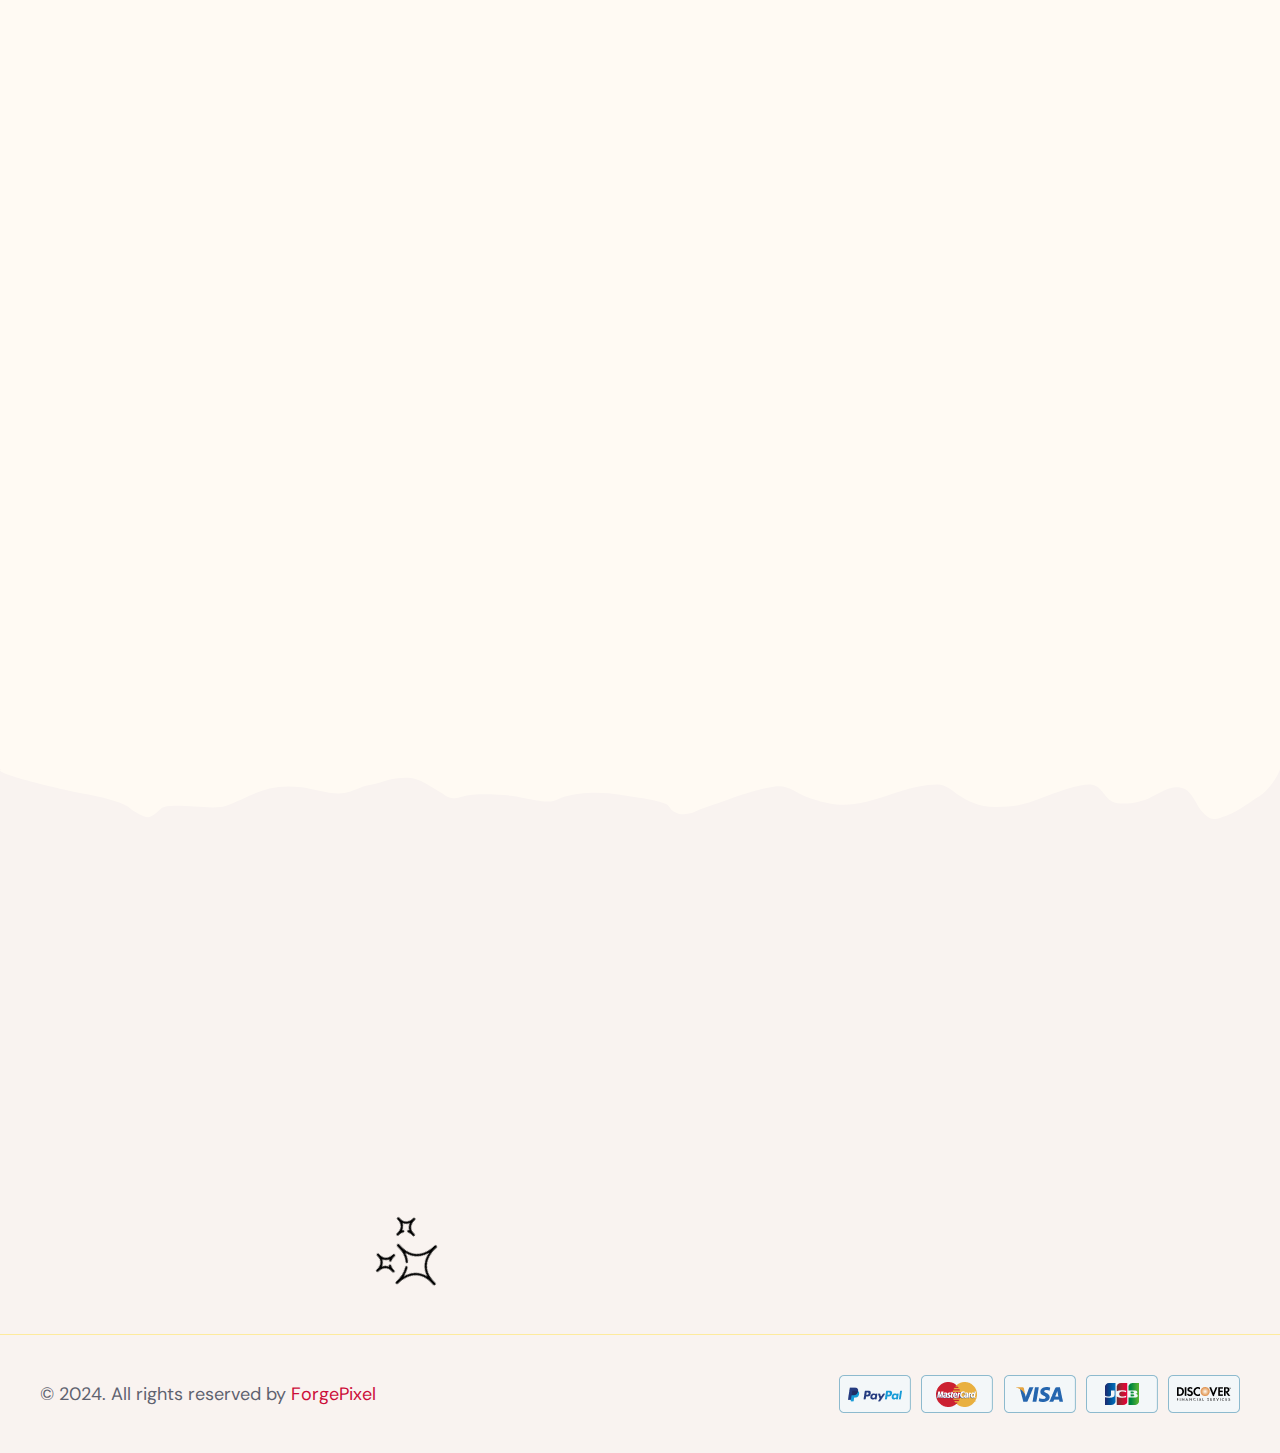
<file: contact.html>
<!DOCTYPE html>
<html lang="zxx">
  <head>
    <!--====== Required meta tags ======-->
    <meta charset="utf-8" />
    <meta http-equiv="x-ua-compatible" content="ie=edge" />
    <meta name="description" content="eCommerce,shop,fashion" />
    <meta
      name="viewport"
      content="width=device-width, initial-scale=1, shrink-to-fit=no"
    />
    <!--====== Title ======-->
    <title>Vesture</title>
    <!--====== Favicon Icon ======-->
    <link
      rel="shortcut icon"
      href="assets/images/favicon.png"
      type="image/png"
    />
    <!--====== Google Fonts ======-->
    <link
      href="https://fonts.googleapis.com/css2?family=Aoboshi+One&family=DM+Sans:ital,opsz,wght@0,9..40,100..1000;1,9..40,100..1000&display=swap"
      rel="stylesheet"
    />
    <!--====== Flaticon css ======-->
    <link rel="stylesheet" href="assets/fonts/flaticon/flaticon_vesture.css" />
    <!--====== FontAwesome css ======-->
    <link rel="stylesheet" href="assets/fonts/fontawesome/css/all.min.css" />
    <!--====== Bootstrap css ======-->
    <link
      rel="stylesheet"
      href="assets/vendor/bootstrap/css/bootstrap.min.css"
    />
    <!--====== Slick-popup css ======-->
    <link rel="stylesheet" href="assets/vendor/slick/slick.css" />
    <!--====== Nice Select css ======-->
    <link
      rel="stylesheet"
      href="assets/vendor/nice-select/css/nice-select.css"
    />
    <!--====== Magnific-popup css ======-->
    <link
      rel="stylesheet"
      href="assets/vendor/magnific-popup/dist/magnific-popup.css"
    />
    <!--====== Jquery UI css ======-->
    <link rel="stylesheet" href="assets/vendor/jquery-ui/jquery-ui.min.css" />
    <!--====== Animate css ======-->
    <link rel="stylesheet" href="assets/vendor/aos/aos.css" />
    <!--====== Default css ======-->
    <link rel="stylesheet" href="assets/css/default.css" />
    <!--====== Style css ======-->
    <link rel="stylesheet" href="assets/css/style.css" />
  </head>
  <body>
    <!--====== Preloader ======-->
    <div class="preloader">
      <div class="loader">
        <img src="assets/images/loader.gif" alt="Loader" />
      </div>
    </div>
    <!--====== Start Overlay ======-->
    <div class="offcanvas__overlay"></div>
    <!--====== Start Sidemenu-wrapper-cart Area ======-->
    <div class="sidemenu-wrapper-cart">
      <div class="sidemenu-content">
        <div class="widget widget-shopping-cart">
          <h5>Shopping Cart</h5>
          <div class="sidemenu-cart-close"><i class="far fa-times"></i></div>
          <div class="widget-shopping-cart-content">
            <ul class="vesture-mini-cart-list">
              <li class="sidebar-cart-item">
                <a href="#" class="remove-cart"
                  ><i class="far fa-trash-alt"></i
                ></a>
                <a href="#">
                  <img
                    src="assets/images/products/cart-1.jpg"
                    alt="cart image"
                  />
                  leggings with mesh panels
                </a>
                <span class="quantity"
                  >1 × <span><span class="currency">$</span>940.00</span></span
                >
              </li>
              <li class="sidebar-cart-item">
                <a href="#" class="remove-cart"
                  ><i class="far fa-trash-alt"></i
                ></a>
                <a href="#">
                  <img
                    src="assets/images/products/cart-2.jpg"
                    alt="cart image"
                  />
                  Summer dress with belt
                </a>
                <span class="quantity"
                  >1 × <span><span class="currency">$</span>940.00</span></span
                >
              </li>
              <li class="sidebar-cart-item">
                <a href="#" class="remove-cart"
                  ><i class="far fa-trash-alt"></i
                ></a>
                <a href="#">
                  <img
                    src="assets/images/products/cart-3.jpg"
                    alt="cart image"
                  />
                  Floral print sundress
                </a>
                <span class="quantity"
                  >1 × <span><span class="currency">$</span>940.00</span></span
                >
              </li>
              <li class="sidebar-cart-item">
                <a href="#" class="remove-cart"
                  ><i class="far fa-trash-alt"></i
                ></a>
                <a href="#">
                  <img
                    src="assets/images/products/cart-4.jpg"
                    alt="cart image"
                  />
                  Sheath Gown Red Colors
                </a>
                <span class="quantity"
                  >1 × <span><span class="currency">$</span>940.00</span></span
                >
              </li>
            </ul>
            <div class="cart-mini-total">
              <div class="cart-total">
                <span><strong>Subtotal:</strong></span>
                <span class="amount"
                  >1 × <span><span class="currency">$</span>940.00</span></span
                >
              </div>
            </div>
            <div class="cart-button-box">
              <a href="checkout.html" class="theme-btn style-one"
                >Proceed to checkout</a
              >
            </div>
          </div>
        </div>
      </div>
    </div>
    <!--====== End Sidemenu-wrapper-cart Area ======-->
    <!--====== Start Header Section ======-->
    <header class="header-area">
      <!--===  Search Header Main  ===-->
      <div class="search-header-main">
        <div class="container">
          <!--===  Search Header Inner  ===-->
          <div class="search-header-inner">
            <!--=== Site Branding  ===-->
            <div class="site-branding">
              <a href="index.html" class="brand-logo"
                ><img src="assets/images/logo/logo-main.png" alt="Logo"
              /></a>
            </div>
            <!--===  Product Search Category  ===-->
            <div class="product-search-category">
              <form action="#">
                <select class="wide">
                  <option>All Categories</option>
                  <option>Man Shirts</option>
                  <option>Denim Jeans</option>
                  <option>Casual Suit</option>
                  <option>Summer Dress</option>
                  <option>Sweaters</option>
                  <option>Jackets</option>
                </select>
                <div class="form-group">
                  <input type="text" placeholder="Enter Search Products" />
                  <button class="search-btn">
                    <i class="far fa-search"></i>
                  </button>
                </div>
              </form>
            </div>
            <!--===  Hotline Support  ===-->
            <div class="hotline-support item-rtl">
              <div class="icon">
                <i class="flaticon-support"></i>
              </div>
              <div class="info">
                <span>24/7 Support</span>
                <h5><a href="tel:+941234567894">+94 123 4567 894</a></h5>
              </div>
            </div>
          </div>
        </div>
      </div>
      <!--===  Header Navigation  ===-->
      <div class="header-navigation style-one">
        <div class="container">
          <!--=== Primary Menu ===-->
          <div class="primary-menu">
            <div class="site-branding d-lg-none d-block">
              <a href="index.html" class="brand-logo"
                ><img src="assets/images/logo/logo-main.png" alt="Logo"
              /></a>
            </div>
            <!--=== Nav Inner Menu ===-->
            <div class="nav-inner-menu">
              <!--=== Main Category ===-->
              <div class="main-categories-wrap d-none d-lg-block">
                <a class="categories-btn-active" href="#">
                  <span class="fas fa-list"></span
                  ><span class="text"
                    >Products Category<i class="fas fa-angle-down"></i
                  ></span>
                </a>
                <div
                  class="categories-dropdown-wrap categories-dropdown-active"
                >
                  <div class="categori-dropdown-item">
                    <ul>
                      <li>
                        <a href="shops.html">
                          <img
                            src="assets/images/icon/shirt.png"
                            alt="Shirts"
                          />Man Shirts</a
                        >
                      </li>
                      <li>
                        <a href="shops.html">
                          <img
                            src="assets/images/icon/denim.png"
                            alt="Jeans"
                          />Denim Jeans</a
                        >
                      </li>
                      <li>
                        <a href="shops.html">
                          <img
                            src="assets/images/icon/suit.png"
                            alt="Suit"
                          />Casual Suit</a
                        >
                      </li>
                      <li>
                        <a href="shops.html">
                          <img
                            src="assets/images/icon/dress.png"
                            alt="Dress"
                          />Summer Dress</a
                        >
                      </li>
                      <li>
                        <a href="shops.html">
                          <img
                            src="assets/images/icon/sweaters.png"
                            alt="Sweaters"
                          />Sweaters</a
                        >
                      </li>
                    </ul>
                  </div>
                  <div class="more_slide_open">
                    <div class="categori-dropdown-item">
                      <ul>
                        <li>
                          <a href="#"
                            ><img
                              src="assets/images/icon/jacket.png"
                              alt="Jackets"
                            />Jackets</a
                          >
                        </li>
                      </ul>
                    </div>
                  </div>
                  <div class="more_categories">
                    <span class="icon"></span> <span>Show more...</span>
                  </div>
                </div>
              </div>
              <!--=== Vesture Nav Main ===-->
              <div class="vesture-nav-main">
                <!--=== Vesture Nav Menu ===-->
                <div class="vesture-nav-menu">
                  <!--=== Responsive Menu Search ===-->
                  <div class="nav-search mb-40 d-block d-lg-none">
                    <div class="form-group">
                      <input
                        type="search"
                        class="form_control"
                        placeholder="Search Here"
                        name="search"
                      />
                      <button class="search-btn">
                        <i class="far fa-search"></i>
                      </button>
                    </div>
                  </div>
                  <!--=== Responsive Menu Tab ===-->
                  <div class="vesture-tabs style-three d-block d-lg-none">
                    <ul class="nav nav-tabs mb-30">
                      <li>
                        <button
                          class="nav-link active"
                          data-bs-toggle="tab"
                          data-bs-target="#nav1"
                        >
                          Menu
                        </button>
                      </li>
                      <li>
                        <button
                          class="nav-link"
                          data-bs-toggle="tab"
                          data-bs-target="#nav2"
                        >
                          Category
                        </button>
                      </li>
                    </ul>
                    <div class="tab-content">
                      <div class="tab-pane fade show active" id="nav1">
                        <nav class="main-menu">
                          <ul>
                            <li class="menu-item has-children">
                              <a href="#">Home</a>
                              <ul class="sub-menu">
                                <li><a href="index.html">Home 01</a></li>
                                <li><a href="index-2.html">Home 02</a></li>
                              </ul>
                            </li>
                            <li class="menu-item has-children">
                              <a href="#">Shop</a>
                              <ul class="sub-menu">
                                <li><a href="shops-grid.html">Shop Grid</a></li>
                                <li>
                                  <a href="shops.html">Shop left Sidebar</a>
                                </li>
                                <li>
                                  <a href="shops-right-sidebar.html"
                                    >Shop Right Sidebar</a
                                  >
                                </li>
                                <li>
                                  <a href="shop-details.html"
                                    >Product Details</a
                                  >
                                </li>
                                <li><a href="cart.html">Cart</a></li>
                                <li><a href="checkout.html">Checkout</a></li>
                                <li><a href="wishlists.html">Wishlist</a></li>
                              </ul>
                            </li>
                            <li class="menu-item has-children">
                              <a href="#">Blog</a>
                              <ul class="sub-menu">
                                <li><a href="blogs.html">Our Blog</a></li>
                                <li>
                                  <a href="blog-details.html">Blog Details</a>
                                </li>
                              </ul>
                            </li>
                            <li class="menu-item has-children">
                              <a href="#">Pages</a>
                              <ul class="sub-menu">
                                <li><a href="about-us.html">About Us</a></li>
                                <li><a href="faq.html">Faqs</a></li>
                              </ul>
                            </li>
                            <li class="menu-item">
                              <a href="contact.html">Contact</a>
                            </li>
                          </ul>
                        </nav>
                      </div>
                      <div class="tab-pane fade" id="nav2">
                        <div class="categori-dropdown-item">
                          <ul>
                            <li>
                              <a href="shops.html">
                                <img
                                  src="assets/images/icon/shirt.png"
                                  alt="Shirts"
                                />Man Shirts</a
                              >
                            </li>
                            <li>
                              <a href="shops.html">
                                <img
                                  src="assets/images/icon/denim.png"
                                  alt="Jeans"
                                />Denim Jeans</a
                              >
                            </li>
                            <li>
                              <a href="shops.html">
                                <img
                                  src="assets/images/icon/suit.png"
                                  alt="Suit"
                                />Casual Suit</a
                              >
                            </li>
                            <li>
                              <a href="shops.html">
                                <img
                                  src="assets/images/icon/dress.png"
                                  alt="Dress"
                                />Summer Dress</a
                              >
                            </li>
                            <li>
                              <a href="shops.html">
                                <img
                                  src="assets/images/icon/sweaters.png"
                                  alt="Sweaters"
                                />Sweaters</a
                              >
                            </li>
                          </ul>
                        </div>
                      </div>
                    </div>
                  </div>
                  <!--===  Hotline Support  ===-->
                  <div class="hotline-support d-flex d-lg-none mt-30">
                    <div class="icon">
                      <i class="flaticon-support"></i>
                    </div>
                    <div class="info">
                      <span>24/7 Support</span>
                      <h5><a href="tel:+941234567894">+94 123 4567 894</a></h5>
                    </div>
                  </div>
                  <!--=== Main Menu ===-->
                  <nav class="main-menu d-none d-lg-block">
                    <ul>
                      <li class="menu-item has-children">
                        <a href="#">Home</a>
                        <ul class="sub-menu">
                          <li><a href="index.html">Home 01</a></li>
                          <li><a href="index-2.html">Home 02</a></li>
                        </ul>
                      </li>
                      <li class="menu-item has-children">
                        <a href="#">Shop</a>
                        <ul class="sub-menu">
                          <li><a href="shops-grid.html">Shop Grid</a></li>
                          <li><a href="shops.html">Shop left Sidebar</a></li>
                          <li>
                            <a href="shops-right-sidebar.html"
                              >Shop Right Sidebar</a
                            >
                          </li>
                          <li>
                            <a href="shop-details.html">Product Details</a>
                          </li>
                          <li><a href="cart.html">Cart</a></li>
                          <li><a href="checkout.html">Checkout</a></li>
                          <li><a href="wishlists.html">Wishlist</a></li>
                        </ul>
                      </li>
                      <li class="menu-item has-children">
                        <a href="#">Blog</a>
                        <ul class="sub-menu">
                          <li><a href="blogs.html">Our Blog</a></li>
                          <li><a href="blog-details.html">Blog Details</a></li>
                        </ul>
                      </li>
                      <li class="menu-item has-children">
                        <a href="#">Pages</a>
                        <ul class="sub-menu">
                          <li><a href="about-us.html">About Us</a></li>
                          <li><a href="faq.html">Faqs</a></li>
                        </ul>
                      </li>
                      <li class="menu-item">
                        <a href="contact.html">Contact</a>
                      </li>
                    </ul>
                  </nav>
                </div>
              </div>
            </div>
            <!--=== Nav Right Item ===-->
            <div class="nav-right-item style-one">
              <ul>
                <li>
                  <div class="deals d-lg-block d-none">
                    <i class="far fa-fire-alt"></i>Deal
                  </div>
                </li>
                <li>
                  <div class="wishlist-btn d-lg-block d-none">
                    <i class="far fa-heart"></i
                    ><span class="pro-count">12</span>
                  </div>
                </li>
                <li>
                  <div class="cart-button d-flex align-items-center">
                    <div class="icon">
                      <i class="fas fa-shopping-bag"></i
                      ><span class="pro-count">01</span>
                    </div>
                  </div>
                </li>
              </ul>
              <div class="navbar-toggler d-block d-lg-none">
                <span></span>
                <span></span>
                <span></span>
              </div>
            </div>
          </div>
        </div>
      </div>
    </header>
    <!--====== End Header Section ======-->
    <!--====== Main Bg  ======-->
    <main class="main-bg">
      <!--====== Start Page Banner  ======-->
      <section class="page-banner">
        <!--===  Page Banner Wrapper  ===-->
        <div class="page-banner-wrapper p-r z-1">
          <svg
            class="lineanm"
            viewBox="0 0 1920 347"
            fill="none"
            xmlns="http://www.w3.org/2000/svg"
          >
            <path
              class="line"
              d="M-39 345.187C70 308.353 397.628 293.477 436 145.186C490 -63.5 572 -57.8156 688 255.186C757.071 441.559 989.5 -121.315 1389 98.6856C1708.6 274.686 1940.33 156.519 1964.5 98.6856"
              stroke="white"
              stroke-width="3"
              stroke-dasharray="2 2"
            />
          </svg>
          <div class="page-image">
            <img src="assets/images/bg/page-img-1.png" alt="image" />
          </div>
          <svg class="page-svg" xmlns="http://www.w3.org/2000/svg">
            <path
              d="M21.1742 33.0065C14.029 35.2507 7.5486 39.0636 0 40.7339V86H1937V64.9942C1933.1 60.1623 1912.65 65.1777 1904.51 62.6581C1894.22 59.4678 1884.93 55.0079 1873.77 52.7742C1861.2 50.2585 1823.41 36.3854 1811.99 39.9252C1805.05 42.0727 1796.94 37.6189 1789.36 36.6007C1769.18 33.8879 1747.19 31.1848 1726.71 29.7718C1703.81 28.1919 1678.28 27.0012 1657.53 34.4442C1636.45 42.005 1606.07 60.856 1579.5 55.9191C1561.6 52.5906 1543.41 47.0959 1528.45 56.9075C1510.85 68.4592 1485.74 74.2518 1460.44 76.136C1432.32 78.2297 1408.53 70.6879 1384.73 62.2987C1339.52 46.361 1298.19 27.1677 1255.08 9.28534C1242.58 4.10111 1214.68 15.4762 1200.55 16.6533C1189.77 17.5509 1181.74 15.4508 1172.12 12.8795C1152.74 7.70033 1133.23 2.88525 1111.79 2.63621C1088.85 2.36971 1073.94 7.88289 1056.53 15.8446C1040.01 23.3996 1027.48 26.1777 1007.8 26.1777C993.757 26.1777 975.854 25.6887 962.844 28.9632C941.935 34.2258 932.059 38.7874 914.839 28.6037C901.654 20.8061 866.261 -2.56499 844.356 7.12886C831.264 12.9222 820.932 21.5146 807.663 27.5255C798.74 31.5679 779.299 42.0561 766.33 39.1166C758.156 37.2637 751.815 31.6349 745.591 28.2443C730.967 20.2774 715.218 13.2948 695.846 10.723C676.168 8.11038 658.554 23.1787 641.606 27.4357C617.564 33.4742 602.283 27.7951 579.244 27.7951C568.142 27.7951 548.414 30.4002 541.681 23.6618C535.297 17.2722 530.162 9.74921 523.263 3.71444C517.855 -1.01577 505.798 -0.852017 498.318 2.09709C479.032 9.7007 453.07 10.0516 431.025 9.64475C407.556 9.21163 368.679 1.61612 346.618 10.3636C319.648 21.0575 291.717 53.8338 254.67 45.2266C236.134 40.9201 225.134 37.5813 204.78 40.7339C186.008 43.6415 171.665 50.7785 156.051 57.3567C146.567 61.3523 152.335 52.6281 151.12 47.9222C149.535 41.7853 139.994 34.5585 132.991 30.4008C120.206 22.8098 90.2848 24.3246 74.2546 24.6502C55.5552 25.0301 37.9201 27.747 21.1742 33.0065Z"
              fill="#FFFAF3"
            />
          </svg>
          <div class="shape shape-one"><span></span></div>
          <div class="shape shape-two"><span></span></div>
          <div class="shape shape-three">
            <span
              ><img src="assets/images/shape/curved-arrow.png" alt=""
            /></span>
          </div>
          <div class="shape shape-four">
            <span><img src="assets/images/shape/stars.png" alt="" /></span>
          </div>
          <div class="container">
            <div class="row">
              <div class="col-lg-6">
                <!--===  Page Banner Content  ===-->
                <div class="page-banner-content">
                  <h1>Contact</h1>
                  <ul class="breadcrumb-link">
                    <li><a href="index.html">Home</a></li>
                    <li><i class="far fa-long-arrow-right"></i></li>
                    <li class="active">Contact</li>
                  </ul>
                </div>
              </div>
            </div>
          </div>
        </div>
      </section>
      <!--====== End Page Banner  ======-->
      <!--====== Start Animated-headline Section ======-->
      <section class="animated-headline-area pt-90 pb-95">
        <div class="headline-wrap style-two pt-25 pb-25 white-bg">
          <span class="marquee-wrap">
            <span class="marquee-inner left">
              <span class="marquee-item"
                ><b>OUR GLOBAL OFFICE ADDRESS</b><i class="flaticon-star-2"></i
              ></span>
              <span class="marquee-item"
                ><b>OUR GLOBAL OFFICE ADDRESS</b><i class="flaticon-star-2"></i
              ></span>
            </span>
            <span class="marquee-inner left">
              <span class="marquee-item"
                ><b>OUR GLOBAL OFFICE ADDRESS</b><i class="flaticon-star-2"></i
              ></span>
              <span class="marquee-item"
                ><b>OUR GLOBAL OFFICE ADDRESS</b><i class="flaticon-star-2"></i
              ></span>
            </span>
            <span class="marquee-inner left">
              <span class="marquee-item"
                ><b>OUR GLOBAL OFFICE ADDRESS</b><i class="flaticon-star-2"></i
              ></span>
              <span class="marquee-item"
                ><b>OUR GLOBAL OFFICE ADDRESS</b><i class="flaticon-star-2"></i
              ></span>
            </span>
          </span>
        </div>
      </section>
      <!--====== End Animated-headline Section ======-->
      <!--====== Start Contact Information Section ======-->
      <section class="contact-information-section">
        <div class="container">
          <div class="row">
            <div class="col-lg-12">
              <div class="single-information-wrapper">
                <div
                  class="single-information-item d-flex justify-content-between mb-15"
                  data-aos="fade-up"
                  data-aos-duration="1000"
                  data-aos-delay="50"
                >
                  <div class="content mb-20">
                    <h4>Australia Office:</h4>
                    <p>
                      Apt. 695 763 Cartwright Villages, East Deanland, MI 69269,
                      Australia
                    </p>
                  </div>
                  <div class="content mb-20">
                    <h4>Phone</h4>
                    <p><a href="tel:+011234567890">+01 123 456 7890</a></p>
                    <p><a href="tel:+011234567890">+01 123 456 7890</a></p>
                  </div>
                  <div class="content mb-20">
                    <h4>Email</h4>
                    <p><a href="mailto:help@domain.com">help@domain.com</a></p>
                  </div>
                </div>
                <div
                  class="single-information-item d-flex justify-content-between mb-15"
                  data-aos="fade-up"
                  data-aos-duration="1200"
                  data-aos-delay="70"
                >
                  <div class="content mb-20">
                    <h4>England Office:</h4>
                    <p>
                      69093 Bahringer Square, Gradytown, KY 62192 Florida,
                      United States
                    </p>
                  </div>
                  <div class="content mb-20">
                    <h4>Phone</h4>
                    <p><a href="tel:+011234567890">+01 123 456 7890</a></p>
                    <p><a href="tel:+011234567890">+01 123 456 7890</a></p>
                  </div>
                  <div class="content mb-20">
                    <h4>Email</h4>
                    <p><a href="mailto:help@domain.com">help@domain.com</a></p>
                  </div>
                </div>
                <div
                  class="single-information-item d-flex justify-content-between mb-15"
                  data-aos="fade-up"
                  data-aos-duration="1400"
                  data-aos-delay="90"
                >
                  <div class="content mb-20">
                    <h4>Canada Office:</h4>
                    <p>
                      931 Carroll Squares, North Mireya, VA 48458, Ontario
                      Canada
                    </p>
                  </div>
                  <div class="content mb-20">
                    <h4>Phone</h4>
                    <p><a href="tel:+011234567890">+01 123 456 7890</a></p>
                    <p><a href="tel:+011234567890">+01 123 456 7890</a></p>
                  </div>
                  <div class="content mb-20">
                    <h4>Email</h4>
                    <p><a href="mailto:help@domain.com">help@domain.com</a></p>
                  </div>
                </div>
              </div>
            </div>
          </div>
        </div>
      </section>
      <!--====== End Contact Information Section ======-->
      <!--====== Start Contact Section ======-->
      <section class="contact-section pt-75 pb-70">
        <div class="container">
          <div class="row">
            <div class="col-lg-8">
              <div
                class="contact-wrapper p-r z-1 mb-50"
                data-aos="fade-right"
                data-aos-delay="10"
                data-aos-duration="1000"
              >
                <div class="shape shape-one">
                  <span
                    ><img
                      src="assets/images/shape/cl-line.png"
                      alt="Line Shape"
                  /></span>
                </div>
                <h3>Get in touch</h3>
                <form class="vesture-contact-form">
                  <div class="row">
                    <div class="col-lg-6">
                      <div class="form-group">
                        <input
                          type="text"
                          placeholder="Name"
                          class="form_control"
                          name="name"
                          required
                        />
                      </div>
                    </div>
                    <div class="col-lg-6">
                      <div class="form-group">
                        <input
                          type="email"
                          placeholder="Email"
                          class="form_control"
                          name="Email"
                          required
                        />
                      </div>
                    </div>
                    <div class="col-lg-12">
                      <div class="form-group">
                        <textarea
                          class="form_control"
                          placeholder="Write Reviews"
                          name="message"
                          cols="5"
                          rows="9"
                        ></textarea>
                      </div>
                    </div>
                    <div class="col-lg-12">
                      <div class="form_group">
                        <button class="theme-btn style-one">
                          Send Message
                        </button>
                      </div>
                    </div>
                  </div>
                </form>
              </div>
            </div>
            <div class="col-lg-4">
              <div
                class="contact-img-text text-center mb-50 d-none d-lg-block"
                data-aos="fade-left"
                data-aos-delay="15"
                data-aos-duration="1500"
              >
                <img src="assets/images/contact/text-img.png" alt="Text" />
              </div>
            </div>
          </div>
        </div>
      </section>
      <!--====== End Contact Section ======-->
    </main>
    <!--====== Start Footer Main  ======-->
    <footer class="footer-main">
      <!--=== Footer Bg Wrapper  ===-->
      <div class="footer-bg-wrapper gray-bg">
        <div class="footer-shape shape-one">
          <span
            ><img src="assets/images/footer/shape-1.png" alt="shape"
          /></span>
        </div>
        <svg
          id="footer-svg"
          xmlns="http://www.w3.org/2000/svg"
          viewBox="0 0 1920 75"
          fill="none"
        >
          <path
            d="M1888.99 40.9061C1901.65 33.5506 1917.87 10.0999 1920 0.000160217L2.48878 0.110695C-18.5686 5.37782 100.829 31.8098 104.136 32.5745C126.908 37.8407 182.163 45.7157 196.02 59.5798C199.049 62.6106 214.802 72.2205 222.15 72.2205C228.696 72.2205 237.893 62.3777 241.388 59.5798C254.985 48.6964 317.621 62.748 338.154 55.5577C378.089 41.5729 396.6 21.3246 452.148 27.4033C469.55 29.3076 497.787 39.4201 516.467 36.022C529.695 33.6155 539.612 26.7953 554.369 23.9558C576.978 19.6057 584.786 12.6555 612.371 13.0388C629.18 13.2724 648.084 27.6499 658.6 33.8673C672.059 41.8242 673.268 47.0554 692.77 41.4805C711.954 35.9964 746.756 38.27 766.852 40.0441C779.483 41.1593 819.866 52.3111 831.458 47.8009C837.236 45.5528 840.64 43.5162 847.537 41.3369C869.486 34.402 905.397 34.0022 929.946 38.6077C947.224 41.8489 987.666 45.9365 999.721 52.9722C1005.16 56.1489 1004.78 60.6539 1010.35 63.6019C1018.09 67.7037 1021.56 68.3083 1029.01 67.4803C1042.77 65.9505 1045.29 61.7272 1056.86 58.1434C1090.94 47.59 1121.71 32.7536 1160.52 26.5415C1182.98 22.9457 1193.92 36.1401 1209.04 41.4806C1240.16 52.468 1262.92 57.9972 1299.78 49.2374C1331.73 41.6466 1369.13 23.3813 1405.73 23.3813C1419.55 23.3813 1427.96 32.734 1435.31 37.4585C1451.38 47.7919 1467 56.9943 1493.89 56.9943C1532.36 56.9943 1544.2 49.9853 1574.29 39.0386C1588.58 33.8384 1616.86 22.826 1635.73 23.3813C1651.4 23.8424 1656.97 43.603 1667.89 48.6629C1683.26 55.7835 1710.61 49.5903 1723.88 43.7789C1736.22 38.3771 1758.43 20.6985 1777.29 30.1327C1788.48 35.7274 1794.71 53.9926 1801.12 61.5909C1815.62 78.7687 1819.96 77.5598 1843.05 68.4859C1861.58 61.2028 1873.63 49.8315 1888.99 40.9061Z"
            fill="#FFFAF3"
          />
        </svg>
        <!--=== Footer Widget Area  ===-->
        <div class="footer-widget-area pb-80">
          <div class="container">
            <div class="row">
              <div class="col-xl-3 col-sm-6">
                <!--=== Footer Widget  ===-->
                <div
                  class="footer-widget about-company-widget mb-40"
                  data-aos="fade-up"
                  data-aos-delay="10"
                  data-aos-duration="1000"
                >
                  <div class="widget-content">
                    <a href="index.html" class="footer-logo"
                      ><img
                        src="assets/images/logo/logo-main.png"
                        alt="Brand Logo"
                    /></a>
                    <p>
                      Vesture is an exciting International brand we provide high
                      quality cloths
                    </p>
                    <ul class="ct-info-list mb-30">
                      <li>
                        <i class="fas fa-envelope"></i>
                        <a href="mailto:info@mydomain.com">info@mydomain.com</a>
                      </li>
                      <li>
                        <i class="fas fa-phone-alt"></i>
                        <a href="mailto:info@mydomain.com">info@mydomain.com</a>
                      </li>
                    </ul>
                    <ul class="social-link">
                      <li>
                        <span>Find Us:</span>
                      </li>
                      <li>
                        <a href="#"><i class="fab fa-facebook-f"></i></a>
                      </li>
                      <li>
                        <a href="#"><i class="fab fa-instagram"></i></a>
                      </li>
                      <li>
                        <a href="#"><i class="fab fa-linkedin-in"></i></a>
                      </li>
                      <li>
                        <a href="#"><i class="fab fa-twitter"></i></a>
                      </li>
                    </ul>
                  </div>
                </div>
              </div>
              <div class="col-xl-3 col-md-6 col-sm-6">
                <!--=== Footer Widget ===-->
                <div
                  class="footer-widget footer-nav-widget mb-40"
                  data-aos="fade-up"
                  data-aos-delay="15"
                  data-aos-duration="1200"
                >
                  <div class="widget-content">
                    <h4 class="widget-title">Customer Services</h4>
                    <ul class="widget-menu">
                      <li>
                        <img
                          src="assets/images/icon/star-3.svg"
                          alt="star icon"
                        /><a href="#">Collections & Delivery</a>
                      </li>
                      <li>
                        <img
                          src="assets/images/icon/star-3.svg"
                          alt="star icon"
                        /><a href="#">Returns & Refunds</a>
                      </li>
                      <li>
                        <img
                          src="assets/images/icon/star-3.svg"
                          alt="star icon"
                        /><a href="#">Terms & Conditions</a>
                      </li>
                      <li>
                        <img
                          src="assets/images/icon/star-3.svg"
                          alt="star icon"
                        /><a href="#">Delivery Return</a>
                      </li>
                      <li>
                        <img
                          src="assets/images/icon/star-3.svg"
                          alt="star icon"
                        /><a href="#">Store Locations</a>
                      </li>
                    </ul>
                  </div>
                </div>
              </div>
              <div class="col-xl-3 col-md-6 col-sm-6">
                <!--=== Footer Widget ===-->
                <div
                  class="footer-widget footer-nav-widget mb-40"
                  data-aos="fade-up"
                  data-aos-delay="20"
                  data-aos-duration="1400"
                >
                  <div class="widget-content">
                    <h4 class="widget-title">Quick Link</h4>
                    <ul class="widget-menu">
                      <li>
                        <img
                          src="assets/images/icon/star-3.svg"
                          alt="star icon"
                        /><a href="#">Privacy Policy</a>
                      </li>
                      <li>
                        <img
                          src="assets/images/icon/star-3.svg"
                          alt="star icon"
                        /><a href="#">Terms Of Use</a>
                      </li>
                      <li>
                        <img
                          src="assets/images/icon/star-3.svg"
                          alt="star icon"
                        /><a href="#">FAQ</a>
                      </li>
                      <li>
                        <img
                          src="assets/images/icon/star-3.svg"
                          alt="star icon"
                        /><a href="#">Contact</a>
                      </li>
                      <li>
                        <img
                          src="assets/images/icon/star-3.svg"
                          alt="star icon"
                        /><a href="#">Login / Register</a>
                      </li>
                    </ul>
                  </div>
                </div>
              </div>
              <div class="col-xl-3 col-sm-6">
                <!--=== Footer Widget  ===-->
                <div
                  class="footer-widget footer-recent-post-widget"
                  data-aos="fade-up"
                  data-aos-delay="25"
                  data-aos-duration="1600"
                >
                  <h4 class="widget-title">Recent Post</h4>
                  <div class="widget-content">
                    <div class="recent-post-item">
                      <div class="thumb">
                        <img
                          src="assets/images/footer/recent-post-1.png"
                          alt="post thumb"
                        />
                      </div>
                      <div class="content">
                        <h4>
                          <a href="blog-details.html"
                            >Tips on Finding Affordable Fashion Gems Online</a
                          >
                        </h4>
                        <span
                          ><a href="blog-details.html">July 11, 2023</a></span
                        >
                      </div>
                    </div>
                    <div class="recent-post-item">
                      <div class="thumb">
                        <img
                          src="assets/images/footer/recent-post-2.png"
                          alt="post thumb"
                        />
                      </div>
                      <div class="content">
                        <h4>
                          <a href="blog-details.html"
                            >Mastering the Art of Fashion E-commerce
                            Marketing</a
                          >
                        </h4>
                        <span
                          ><a href="blog-details.html">JUly 11, 2024</a></span
                        >
                      </div>
                    </div>
                    <div class="recent-post-item">
                      <div class="thumb">
                        <img
                          src="assets/images/footer/recent-post-3.png"
                          alt="post thumb"
                        />
                      </div>
                      <div class="content">
                        <h4>
                          <a href="blog-details.html"
                            >Must-Have Trends You Can Shop Online Now</a
                          >
                        </h4>
                        <span
                          ><a href="blog-details.html">July 11, 2024</a></span
                        >
                      </div>
                    </div>
                  </div>
                </div>
              </div>
            </div>
          </div>
        </div>
        <!--=== Footer Copyright  ===-->
        <div class="copyright-area">
          <div class="container">
            <div class="row align-items-center">
              <div class="col-lg-6">
                <div class="copyright-text">
                  <p>
                    &copy; 2024. All rights reserved by <span>ForgePixel</span>
                  </p>
                </div>
              </div>
              <div class="col-lg-6">
                <div class="payment-method text-lg-end">
                  <a href="#"
                    ><img
                      src="assets/images/footer/payment-method.png"
                      alt="payment-method"
                  /></a>
                </div>
              </div>
            </div>
          </div>
        </div>
      </div>
    </footer>
    <!--====== End Footer Main  ======-->
    <!--====== Back To Top  ======-->
    <div class="back-to-top"><i class="far fa-angle-up"></i></div>
    <!--====== Jquery js ======-->
    <script src="assets/vendor/jquery-3.7.1.min.js"></script>
    <!--====== Bootstrap js ======-->
    <script src="assets/vendor/popper/popper.min.js"></script>
    <!--====== Bootstrap js ======-->
    <script src="assets/vendor/bootstrap/js/bootstrap.min.js"></script>
    <!--====== Slick js ======-->
    <script src="assets/vendor/slick/slick.min.js"></script>
    <!--====== Magnific js ======-->
    <script src="assets/vendor/magnific-popup/dist/jquery.magnific-popup.min.js"></script>
    <!--====== Nice-select js ======-->
    <script src="assets/vendor/nice-select/js/jquery.nice-select.min.js"></script>
    <!--====== Jquery Ui js ======-->
    <script src="assets/vendor/jquery-ui/jquery-ui.min.js"></script>
    <!--====== SimplyCountdown js ======-->
    <script src="assets/vendor/simplyCountdown.min.js"></script>
    <!--====== Aos js ======-->
    <script src="assets/vendor/aos/aos.js"></script>
    <!--====== Main js ======-->
    <script src="assets/js/theme.js"></script>
  </body>
</html>
</file>
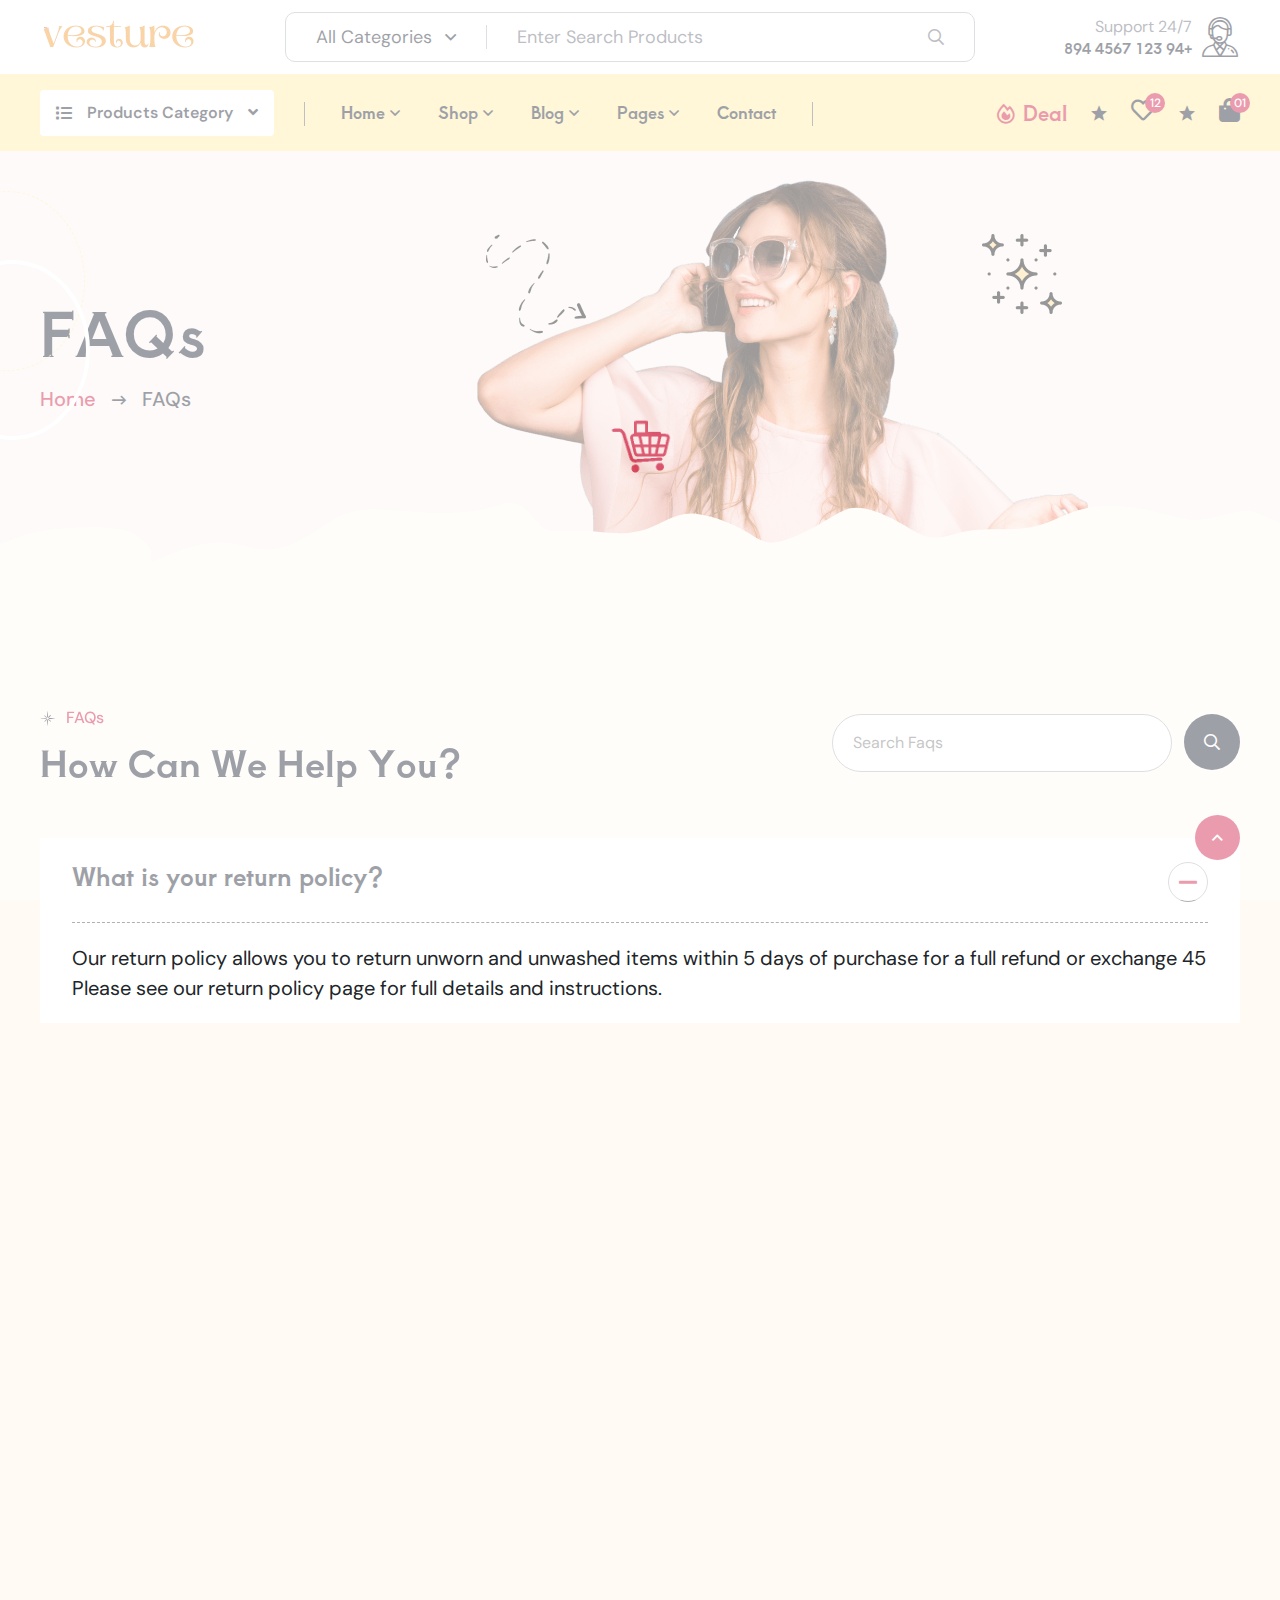
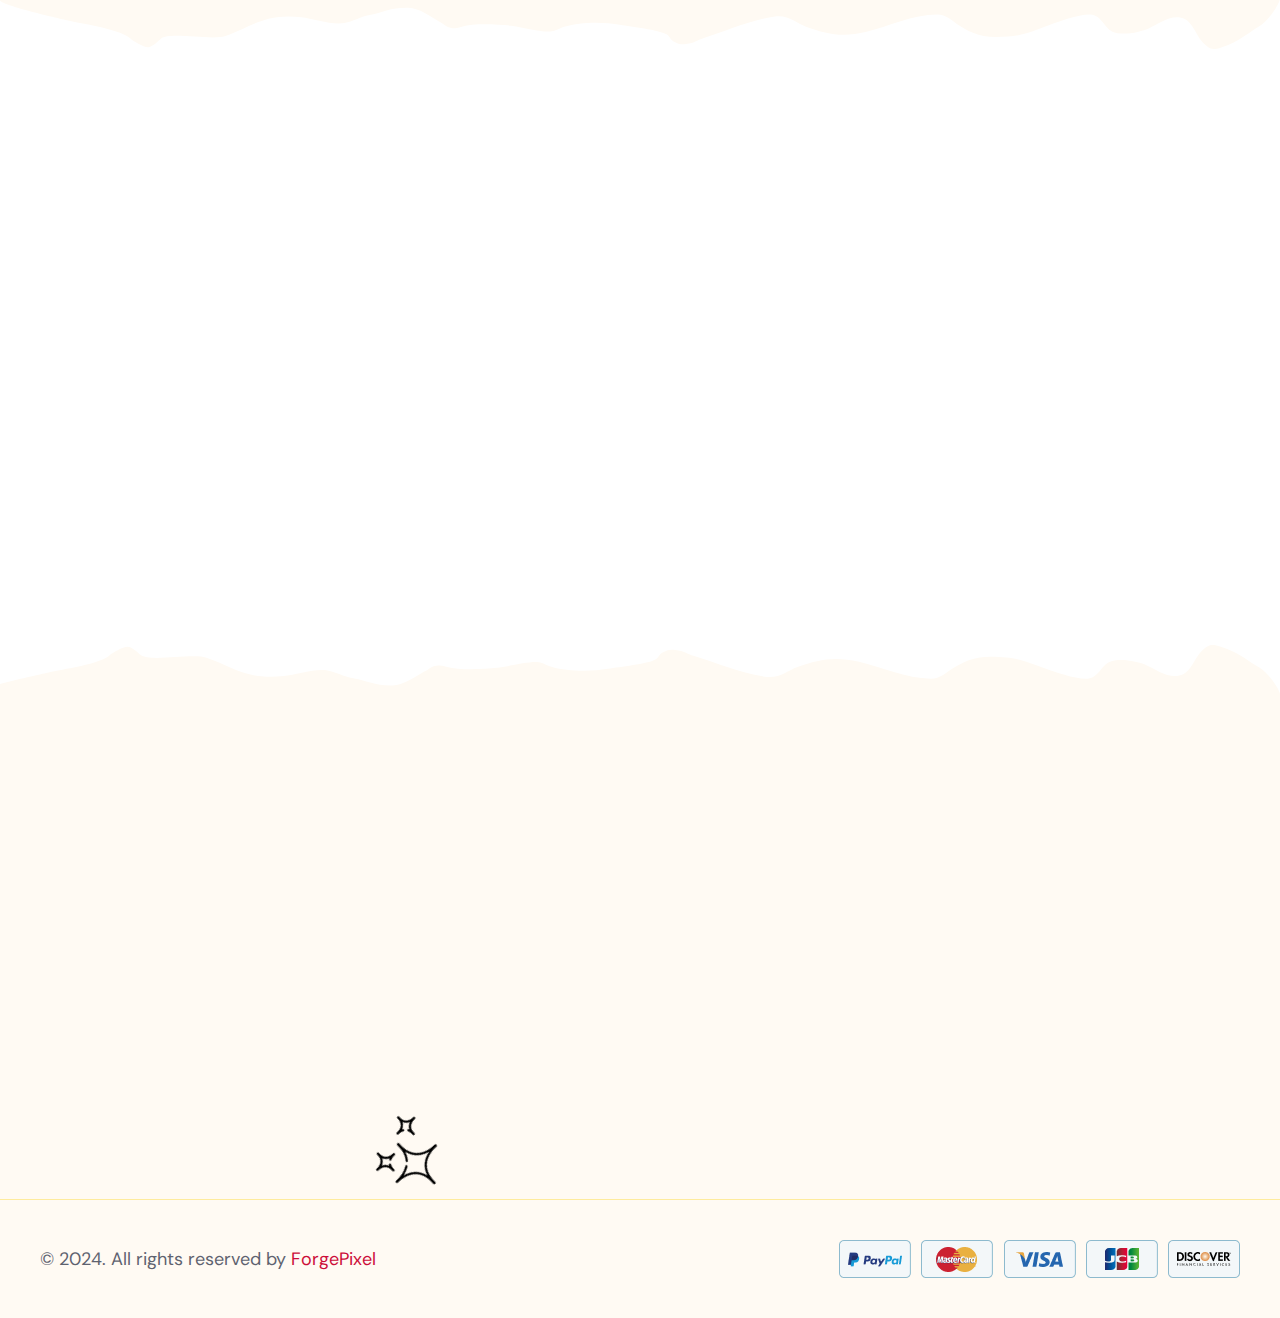
<file: faq.html>
<!DOCTYPE html>
<html lang="zxx">
  <head>
    <!--====== Required meta tags ======-->
    <meta charset="utf-8" />
    <meta http-equiv="x-ua-compatible" content="ie=edge" />
    <meta name="description" content="eCommerce,shop,fashion" />
    <meta
      name="viewport"
      content="width=device-width, initial-scale=1, shrink-to-fit=no"
    />
    <!--====== Title ======-->
    <title>Vesture</title>
    <!--====== Favicon Icon ======-->
    <link
      rel="shortcut icon"
      href="assets/images/favicon.png"
      type="image/png"
    />
    <!--====== Google Fonts ======-->
    <link
      href="https://fonts.googleapis.com/css2?family=Aoboshi+One&family=DM+Sans:ital,opsz,wght@0,9..40,100..1000;1,9..40,100..1000&display=swap"
      rel="stylesheet"
    />
    <!--====== Flaticon css ======-->
    <link rel="stylesheet" href="assets/fonts/flaticon/flaticon_vesture.css" />
    <!--====== FontAwesome css ======-->
    <link rel="stylesheet" href="assets/fonts/fontawesome/css/all.min.css" />
    <!--====== Bootstrap css ======-->
    <link
      rel="stylesheet"
      href="assets/vendor/bootstrap/css/bootstrap.min.css"
    />
    <!--====== Slick-popup css ======-->
    <link rel="stylesheet" href="assets/vendor/slick/slick.css" />
    <!--====== Nice Select css ======-->
    <link
      rel="stylesheet"
      href="assets/vendor/nice-select/css/nice-select.css"
    />
    <!--====== Magnific-popup css ======-->
    <link
      rel="stylesheet"
      href="assets/vendor/magnific-popup/dist/magnific-popup.css"
    />
    <!--====== Jquery UI css ======-->
    <link rel="stylesheet" href="assets/vendor/jquery-ui/jquery-ui.min.css" />
    <!--====== Animate css ======-->
    <link rel="stylesheet" href="assets/vendor/aos/aos.css" />
    <!--====== Default css ======-->
    <link rel="stylesheet" href="assets/css/default.css" />
    <!--====== Style css ======-->
    <link rel="stylesheet" href="assets/css/style.css" />
  </head>
  <body>
    <!--====== Preloader ======-->
    <div class="preloader">
      <div class="loader">
        <img src="assets/images/loader.gif" alt="Loader" />
      </div>
    </div>
    <!--====== Start Overlay ======-->
    <div class="offcanvas__overlay"></div>
    <!--====== Start Sidemenu-wrapper-cart Area ======-->
    <div class="sidemenu-wrapper-cart">
      <div class="sidemenu-content">
        <div class="widget widget-shopping-cart">
          <h5>Shopping Cart</h5>
          <div class="sidemenu-cart-close"><i class="far fa-times"></i></div>
          <div class="widget-shopping-cart-content">
            <ul class="vesture-mini-cart-list">
              <li class="sidebar-cart-item">
                <a href="#" class="remove-cart"
                  ><i class="far fa-trash-alt"></i
                ></a>
                <a href="#">
                  <img
                    src="assets/images/products/cart-1.jpg"
                    alt="cart image"
                  />
                  leggings with mesh panels
                </a>
                <span class="quantity"
                  >1 × <span><span class="currency">$</span>940.00</span></span
                >
              </li>
              <li class="sidebar-cart-item">
                <a href="#" class="remove-cart"
                  ><i class="far fa-trash-alt"></i
                ></a>
                <a href="#">
                  <img
                    src="assets/images/products/cart-2.jpg"
                    alt="cart image"
                  />
                  Summer dress with belt
                </a>
                <span class="quantity"
                  >1 × <span><span class="currency">$</span>940.00</span></span
                >
              </li>
              <li class="sidebar-cart-item">
                <a href="#" class="remove-cart"
                  ><i class="far fa-trash-alt"></i
                ></a>
                <a href="#">
                  <img
                    src="assets/images/products/cart-3.jpg"
                    alt="cart image"
                  />
                  Floral print sundress
                </a>
                <span class="quantity"
                  >1 × <span><span class="currency">$</span>940.00</span></span
                >
              </li>
              <li class="sidebar-cart-item">
                <a href="#" class="remove-cart"
                  ><i class="far fa-trash-alt"></i
                ></a>
                <a href="#">
                  <img
                    src="assets/images/products/cart-4.jpg"
                    alt="cart image"
                  />
                  Sheath Gown Red Colors
                </a>
                <span class="quantity"
                  >1 × <span><span class="currency">$</span>940.00</span></span
                >
              </li>
            </ul>
            <div class="cart-mini-total">
              <div class="cart-total">
                <span><strong>Subtotal:</strong></span>
                <span class="amount"
                  >1 × <span><span class="currency">$</span>940.00</span></span
                >
              </div>
            </div>
            <div class="cart-button-box">
              <a href="checkout.html" class="theme-btn style-one"
                >Proceed to checkout</a
              >
            </div>
          </div>
        </div>
      </div>
    </div>
    <!--====== End Sidemenu-wrapper-cart Area ======-->
    <!--====== Start Header Section ======-->
    <header class="header-area">
      <!--===  Search Header Main  ===-->
      <div class="search-header-main">
        <div class="container">
          <!--===  Search Header Inner  ===-->
          <div class="search-header-inner">
            <!--=== Site Branding  ===-->
            <div class="site-branding">
              <a href="index.html" class="brand-logo"
                ><img src="assets/images/logo/logo-main.png" alt="Logo"
              /></a>
            </div>
            <!--===  Product Search Category  ===-->
            <div class="product-search-category">
              <form action="#">
                <select class="wide">
                  <option>All Categories</option>
                  <option>Man Shirts</option>
                  <option>Denim Jeans</option>
                  <option>Casual Suit</option>
                  <option>Summer Dress</option>
                  <option>Sweaters</option>
                  <option>Jackets</option>
                </select>
                <div class="form-group">
                  <input type="text" placeholder="Enter Search Products" />
                  <button class="search-btn">
                    <i class="far fa-search"></i>
                  </button>
                </div>
              </form>
            </div>
            <!--===  Hotline Support  ===-->
            <div class="hotline-support item-rtl">
              <div class="icon">
                <i class="flaticon-support"></i>
              </div>
              <div class="info">
                <span>24/7 Support</span>
                <h5><a href="tel:+941234567894">+94 123 4567 894</a></h5>
              </div>
            </div>
          </div>
        </div>
      </div>
      <!--===  Header Navigation  ===-->
      <div class="header-navigation style-one">
        <div class="container">
          <!--=== Primary Menu ===-->
          <div class="primary-menu">
            <div class="site-branding d-lg-none d-block">
              <a href="index.html" class="brand-logo"
                ><img src="assets/images/logo/logo-main.png" alt="Logo"
              /></a>
            </div>
            <!--=== Nav Inner Menu ===-->
            <div class="nav-inner-menu">
              <!--=== Main Category ===-->
              <div class="main-categories-wrap d-none d-lg-block">
                <a class="categories-btn-active" href="#">
                  <span class="fas fa-list"></span
                  ><span class="text"
                    >Products Category<i class="fas fa-angle-down"></i
                  ></span>
                </a>
                <div
                  class="categories-dropdown-wrap categories-dropdown-active"
                >
                  <div class="categori-dropdown-item">
                    <ul>
                      <li>
                        <a href="shops.html">
                          <img
                            src="assets/images/icon/shirt.png"
                            alt="Shirts"
                          />Man Shirts</a
                        >
                      </li>
                      <li>
                        <a href="shops.html">
                          <img
                            src="assets/images/icon/denim.png"
                            alt="Jeans"
                          />Denim Jeans</a
                        >
                      </li>
                      <li>
                        <a href="shops.html">
                          <img
                            src="assets/images/icon/suit.png"
                            alt="Suit"
                          />Casual Suit</a
                        >
                      </li>
                      <li>
                        <a href="shops.html">
                          <img
                            src="assets/images/icon/dress.png"
                            alt="Dress"
                          />Summer Dress</a
                        >
                      </li>
                      <li>
                        <a href="shops.html">
                          <img
                            src="assets/images/icon/sweaters.png"
                            alt="Sweaters"
                          />Sweaters</a
                        >
                      </li>
                    </ul>
                  </div>
                  <div class="more_slide_open">
                    <div class="categori-dropdown-item">
                      <ul>
                        <li>
                          <a href="#"
                            ><img
                              src="assets/images/icon/jacket.png"
                              alt="Jackets"
                            />Jackets</a
                          >
                        </li>
                      </ul>
                    </div>
                  </div>
                  <div class="more_categories">
                    <span class="icon"></span> <span>Show more...</span>
                  </div>
                </div>
              </div>
              <!--=== Vesture Nav Main ===-->
              <div class="vesture-nav-main">
                <!--=== Vesture Nav Menu ===-->
                <div class="vesture-nav-menu">
                  <!--=== Responsive Menu Search ===-->
                  <div class="nav-search mb-40 d-block d-lg-none">
                    <div class="form-group">
                      <input
                        type="search"
                        class="form_control"
                        placeholder="Search Here"
                        name="search"
                      />
                      <button class="search-btn">
                        <i class="far fa-search"></i>
                      </button>
                    </div>
                  </div>
                  <!--=== Responsive Menu Tab ===-->
                  <div class="vesture-tabs style-three d-block d-lg-none">
                    <ul class="nav nav-tabs mb-30">
                      <li>
                        <button
                          class="nav-link active"
                          data-bs-toggle="tab"
                          data-bs-target="#nav1"
                        >
                          Menu
                        </button>
                      </li>
                      <li>
                        <button
                          class="nav-link"
                          data-bs-toggle="tab"
                          data-bs-target="#nav2"
                        >
                          Category
                        </button>
                      </li>
                    </ul>
                    <div class="tab-content">
                      <div class="tab-pane fade show active" id="nav1">
                        <nav class="main-menu">
                          <ul>
                            <li class="menu-item has-children">
                              <a href="#">Home</a>
                              <ul class="sub-menu">
                                <li><a href="index.html">Home 01</a></li>
                                <li><a href="index-2.html">Home 02</a></li>
                              </ul>
                            </li>
                            <li class="menu-item has-children">
                              <a href="#">Shop</a>
                              <ul class="sub-menu">
                                <li><a href="shops-grid.html">Shop Grid</a></li>
                                <li>
                                  <a href="shops.html">Shop left Sidebar</a>
                                </li>
                                <li>
                                  <a href="shops-right-sidebar.html"
                                    >Shop Right Sidebar</a
                                  >
                                </li>
                                <li>
                                  <a href="shop-details.html"
                                    >Product Details</a
                                  >
                                </li>
                                <li><a href="cart.html">Cart</a></li>
                                <li><a href="checkout.html">Checkout</a></li>
                                <li><a href="wishlists.html">Wishlist</a></li>
                              </ul>
                            </li>
                            <li class="menu-item has-children">
                              <a href="#">Blog</a>
                              <ul class="sub-menu">
                                <li><a href="blogs.html">Our Blog</a></li>
                                <li>
                                  <a href="blog-details.html">Blog Details</a>
                                </li>
                              </ul>
                            </li>
                            <li class="menu-item has-children">
                              <a href="#">Pages</a>
                              <ul class="sub-menu">
                                <li><a href="about-us.html">About Us</a></li>
                                <li><a href="faq.html">Faqs</a></li>
                              </ul>
                            </li>
                            <li class="menu-item">
                              <a href="contact.html">Contact</a>
                            </li>
                          </ul>
                        </nav>
                      </div>
                      <div class="tab-pane fade" id="nav2">
                        <div class="categori-dropdown-item">
                          <ul>
                            <li>
                              <a href="shops.html">
                                <img
                                  src="assets/images/icon/shirt.png"
                                  alt="Shirts"
                                />Man Shirts</a
                              >
                            </li>
                            <li>
                              <a href="shops.html">
                                <img
                                  src="assets/images/icon/denim.png"
                                  alt="Jeans"
                                />Denim Jeans</a
                              >
                            </li>
                            <li>
                              <a href="shops.html">
                                <img
                                  src="assets/images/icon/suit.png"
                                  alt="Suit"
                                />Casual Suit</a
                              >
                            </li>
                            <li>
                              <a href="shops.html">
                                <img
                                  src="assets/images/icon/dress.png"
                                  alt="Dress"
                                />Summer Dress</a
                              >
                            </li>
                            <li>
                              <a href="shops.html">
                                <img
                                  src="assets/images/icon/sweaters.png"
                                  alt="Sweaters"
                                />Sweaters</a
                              >
                            </li>
                          </ul>
                        </div>
                      </div>
                    </div>
                  </div>
                  <!--===  Hotline Support  ===-->
                  <div class="hotline-support d-flex d-lg-none mt-30">
                    <div class="icon">
                      <i class="flaticon-support"></i>
                    </div>
                    <div class="info">
                      <span>24/7 Support</span>
                      <h5><a href="tel:+941234567894">+94 123 4567 894</a></h5>
                    </div>
                  </div>
                  <!--=== Main Menu ===-->
                  <nav class="main-menu d-none d-lg-block">
                    <ul>
                      <li class="menu-item has-children">
                        <a href="#">Home</a>
                        <ul class="sub-menu">
                          <li><a href="index.html">Home 01</a></li>
                          <li><a href="index-2.html">Home 02</a></li>
                        </ul>
                      </li>
                      <li class="menu-item has-children">
                        <a href="#">Shop</a>
                        <ul class="sub-menu">
                          <li><a href="shops-grid.html">Shop Grid</a></li>
                          <li><a href="shops.html">Shop left Sidebar</a></li>
                          <li>
                            <a href="shops-right-sidebar.html"
                              >Shop Right Sidebar</a
                            >
                          </li>
                          <li>
                            <a href="shop-details.html">Product Details</a>
                          </li>
                          <li><a href="cart.html">Cart</a></li>
                          <li><a href="checkout.html">Checkout</a></li>
                          <li><a href="wishlists.html">Wishlist</a></li>
                        </ul>
                      </li>
                      <li class="menu-item has-children">
                        <a href="#">Blog</a>
                        <ul class="sub-menu">
                          <li><a href="blogs.html">Our Blog</a></li>
                          <li><a href="blog-details.html">Blog Details</a></li>
                        </ul>
                      </li>
                      <li class="menu-item has-children">
                        <a href="#">Pages</a>
                        <ul class="sub-menu">
                          <li><a href="about-us.html">About Us</a></li>
                          <li><a href="faq.html">Faqs</a></li>
                        </ul>
                      </li>
                      <li class="menu-item">
                        <a href="contact.html">Contact</a>
                      </li>
                    </ul>
                  </nav>
                </div>
              </div>
            </div>
            <!--=== Nav Right Item ===-->
            <div class="nav-right-item style-one">
              <ul>
                <li>
                  <div class="deals d-lg-block d-none">
                    <i class="far fa-fire-alt"></i>Deal
                  </div>
                </li>
                <li>
                  <div class="wishlist-btn d-lg-block d-none">
                    <i class="far fa-heart"></i
                    ><span class="pro-count">12</span>
                  </div>
                </li>
                <li>
                  <div class="cart-button d-flex align-items-center">
                    <div class="icon">
                      <i class="fas fa-shopping-bag"></i
                      ><span class="pro-count">01</span>
                    </div>
                  </div>
                </li>
              </ul>
              <div class="navbar-toggler d-block d-lg-none">
                <span></span>
                <span></span>
                <span></span>
              </div>
            </div>
          </div>
        </div>
      </div>
    </header>
    <!--====== End Header Section ======-->
    <!--====== Main Bg  ======-->
    <main class="main-bg">
      <!--====== Start Page Banner  ======-->
      <section class="page-banner">
        <!--===  Page Banner Wrapper  ===-->
        <div class="page-banner-wrapper p-r z-1">
          <svg
            class="lineanm"
            viewBox="0 0 1920 347"
            fill="none"
            xmlns="http://www.w3.org/2000/svg"
          >
            <path
              class="line"
              d="M-39 345.187C70 308.353 397.628 293.477 436 145.186C490 -63.5 572 -57.8156 688 255.186C757.071 441.559 989.5 -121.315 1389 98.6856C1708.6 274.686 1940.33 156.519 1964.5 98.6856"
              stroke="white"
              stroke-width="3"
              stroke-dasharray="2 2"
            />
          </svg>
          <div class="page-image">
            <img src="assets/images/bg/page-img-1.png" alt="image" />
          </div>
          <svg class="page-svg" xmlns="http://www.w3.org/2000/svg">
            <path
              d="M21.1742 33.0065C14.029 35.2507 7.5486 39.0636 0 40.7339V86H1937V64.9942C1933.1 60.1623 1912.65 65.1777 1904.51 62.6581C1894.22 59.4678 1884.93 55.0079 1873.77 52.7742C1861.2 50.2585 1823.41 36.3854 1811.99 39.9252C1805.05 42.0727 1796.94 37.6189 1789.36 36.6007C1769.18 33.8879 1747.19 31.1848 1726.71 29.7718C1703.81 28.1919 1678.28 27.0012 1657.53 34.4442C1636.45 42.005 1606.07 60.856 1579.5 55.9191C1561.6 52.5906 1543.41 47.0959 1528.45 56.9075C1510.85 68.4592 1485.74 74.2518 1460.44 76.136C1432.32 78.2297 1408.53 70.6879 1384.73 62.2987C1339.52 46.361 1298.19 27.1677 1255.08 9.28534C1242.58 4.10111 1214.68 15.4762 1200.55 16.6533C1189.77 17.5509 1181.74 15.4508 1172.12 12.8795C1152.74 7.70033 1133.23 2.88525 1111.79 2.63621C1088.85 2.36971 1073.94 7.88289 1056.53 15.8446C1040.01 23.3996 1027.48 26.1777 1007.8 26.1777C993.757 26.1777 975.854 25.6887 962.844 28.9632C941.935 34.2258 932.059 38.7874 914.839 28.6037C901.654 20.8061 866.261 -2.56499 844.356 7.12886C831.264 12.9222 820.932 21.5146 807.663 27.5255C798.74 31.5679 779.299 42.0561 766.33 39.1166C758.156 37.2637 751.815 31.6349 745.591 28.2443C730.967 20.2774 715.218 13.2948 695.846 10.723C676.168 8.11038 658.554 23.1787 641.606 27.4357C617.564 33.4742 602.283 27.7951 579.244 27.7951C568.142 27.7951 548.414 30.4002 541.681 23.6618C535.297 17.2722 530.162 9.74921 523.263 3.71444C517.855 -1.01577 505.798 -0.852017 498.318 2.09709C479.032 9.7007 453.07 10.0516 431.025 9.64475C407.556 9.21163 368.679 1.61612 346.618 10.3636C319.648 21.0575 291.717 53.8338 254.67 45.2266C236.134 40.9201 225.134 37.5813 204.78 40.7339C186.008 43.6415 171.665 50.7785 156.051 57.3567C146.567 61.3523 152.335 52.6281 151.12 47.9222C149.535 41.7853 139.994 34.5585 132.991 30.4008C120.206 22.8098 90.2848 24.3246 74.2546 24.6502C55.5552 25.0301 37.9201 27.747 21.1742 33.0065Z"
              fill="#FFFAF3"
            />
          </svg>
          <div class="shape shape-one"><span></span></div>
          <div class="shape shape-two"><span></span></div>
          <div class="shape shape-three">
            <span
              ><img src="assets/images/shape/curved-arrow.png" alt=""
            /></span>
          </div>
          <div class="shape shape-four">
            <span><img src="assets/images/shape/stars.png" alt="" /></span>
          </div>
          <div class="container">
            <div class="row">
              <div class="col-lg-6">
                <!--===  Page Banner Content  ===-->
                <div class="page-banner-content">
                  <h1>FAQs</h1>
                  <ul class="breadcrumb-link">
                    <li><a href="index.html">Home</a></li>
                    <li><i class="far fa-long-arrow-right"></i></li>
                    <li class="active">FAQs</li>
                  </ul>
                </div>
              </div>
            </div>
          </div>
        </div>
      </section>
      <!--====== End Page Banner  ======-->
      <!--====== Start Faqs Section  ======-->
      <section class="faqs-section pt-120 pb-115">
        <div class="container">
          <div class="row align-items-center">
            <div class="col-lg-8">
              <div
                class="section-title mb-50"
                data-aos="fade-right"
                data-aos-delay="20"
                data-aos-duration="1000"
              >
                <div class="sub-heading d-inline-flex align-items-center">
                  <i class="flaticon-sparkler"></i>
                  <span class="sub-title">FAQs</span>
                </div>
                <h2>How can we help you?</h2>
              </div>
            </div>
            <div class="col-lg-4">
              <div
                class="faqs-search float-md-end mb-60"
                data-aos="fade-left"
                data-aos-delay="30"
                data-aos-duration="1200"
              >
                <form>
                  <input
                    type="search"
                    class="form_control"
                    placeholder="Search Faqs"
                    required
                  />
                  <button class="search-btn">
                    <i class="far fa-search"></i>
                  </button>
                </form>
              </div>
            </div>
          </div>
          <div class="row">
            <div class="col-lg-12">
              <!--====== Accordion   ======-->
              <div class="accordion" id="accordionOne">
                <!--====== Accordion Item  ======-->
                <div class="accordion-item style-one mb-25">
                  <div class="accordion-header">
                    <h4
                      class="accordion-title"
                      data-bs-toggle="collapse"
                      data-bs-target="#collapse1"
                      aria-expanded="true"
                    >
                      What is your return policy?
                    </h4>
                  </div>
                  <div
                    id="collapse1"
                    class="accordion-collapse collapse show"
                    data-bs-parent="#accordionOne"
                  >
                    <div class="accordion-content">
                      <p>
                        Our return policy allows you to return unworn and
                        unwashed items within 5 days of purchase for a full
                        refund or exchange 45 Please see our return policy page
                        for full details and instructions.
                      </p>
                    </div>
                  </div>
                </div>
                <!--====== Accordion Item  ======-->
                <div
                  class="accordion-item style-one mb-25"
                  data-aos="fade-up"
                  data-aos-delay="20"
                  data-aos-duration="800"
                >
                  <div class="accordion-header">
                    <h4
                      class="accordion-title"
                      data-bs-toggle="collapse"
                      data-bs-target="#collapse2"
                      aria-expanded="false"
                    >
                      How long does delivery take?
                    </h4>
                  </div>
                  <div
                    id="collapse2"
                    class="accordion-collapse collapse"
                    data-bs-parent="#accordionOne"
                  >
                    <div class="accordion-content">
                      <p>
                        Our return policy allows you to return unworn and
                        unwashed items within 5 days of purchase for a full
                        refund or exchange 45 Please see our return policy page
                        for full details and instructions.
                      </p>
                    </div>
                  </div>
                </div>
                <!--====== Accordion Item  ======-->
                <div
                  class="accordion-item style-one mb-25"
                  data-aos="fade-up"
                  data-aos-delay="25"
                  data-aos-duration="1000"
                >
                  <div class="accordion-header">
                    <h4
                      class="accordion-title"
                      data-bs-toggle="collapse"
                      data-bs-target="#collapse3"
                      aria-expanded="false"
                    >
                      Do you offer any discounts or coupons?
                    </h4>
                  </div>
                  <div
                    id="collapse3"
                    class="accordion-collapse collapse"
                    data-bs-parent="#accordionOne"
                  >
                    <div class="accordion-content">
                      <p>
                        Our return policy allows you to return unworn and
                        unwashed items within 5 days of purchase for a full
                        refund or exchange 45 Please see our return policy page
                        for full details and instructions.
                      </p>
                    </div>
                  </div>
                </div>
                <!--====== Accordion Item  ======-->
                <div
                  class="accordion-item style-one mb-25"
                  data-aos="fade-up"
                  data-aos-delay="30"
                  data-aos-duration="1200"
                >
                  <div class="accordion-header">
                    <h4
                      class="accordion-title"
                      data-bs-toggle="collapse"
                      data-bs-target="#collapse4"
                      aria-expanded="false"
                    >
                      How can I be sure of the quality of your products?
                    </h4>
                  </div>
                  <div
                    id="collapse4"
                    class="accordion-collapse collapse"
                    data-bs-parent="#accordionOne"
                  >
                    <div class="accordion-content">
                      <p>
                        Our return policy allows you to return unworn and
                        unwashed items within 5 days of purchase for a full
                        refund or exchange 45 Please see our return policy page
                        for full details and instructions.
                      </p>
                    </div>
                  </div>
                </div>
                <!--====== Accordion Item  ======-->
                <div
                  class="accordion-item style-one mb-25"
                  data-aos="fade-up"
                  data-aos-delay="35"
                  data-aos-duration="1400"
                >
                  <div class="accordion-header">
                    <h4
                      class="accordion-title"
                      data-bs-toggle="collapse"
                      data-bs-target="#collapse5"
                      aria-expanded="false"
                    >
                      Are your products are higher quality?
                    </h4>
                  </div>
                  <div
                    id="collapse5"
                    class="accordion-collapse collapse"
                    data-bs-parent="#accordionOne"
                  >
                    <div class="accordion-content">
                      <p>
                        Our return policy allows you to return unworn and
                        unwashed items within 5 days of purchase for a full
                        refund or exchange 45 Please see our return policy page
                        for full details and instructions.
                      </p>
                    </div>
                  </div>
                </div>
              </div>
            </div>
          </div>
        </div>
      </section>
      <!--====== End Faqs Section  ======-->
      <!--====== Start Faqs Contact Section  ======-->
      <section class="faq-contact-section pb-90">
        <div class="faq-contact-wrapper overflow-hidden pt-130 pb-85 white-bg">
          <div class="shape svg-shape1">
            <img src="assets/images/bg/faq-top.svg" alt="svg shape" />
          </div>
          <div class="shape svg-shape2">
            <img src="assets/images/bg/faq-bottom.svg" alt="svg shape" />
          </div>
          <div class="container">
            <div class="row">
              <div class="col-lg-5">
                <div
                  class="section-content-box mb-40"
                  data-aos="fade-right"
                  data-aos-delay="30"
                  data-aos-duration="1000"
                >
                  <h2 class="mb-20">
                    Have Any Question? <br />
                    <span style="color: #cc0d39">Contact Us.</span>
                  </h2>
                  <p>
                    The message lets you know that the provider is available to
                    answer any questions you may have and provide additional
                    details that might not be readily apparent.
                  </p>
                </div>
              </div>
              <div class="col-lg-7">
                <div
                  class="contact-form-wrapper mb-40"
                  data-aos="fade-left"
                  data-aos-delay="40"
                  data-aos-duration="1200"
                >
                  <form class="vesture-contact-form">
                    <div class="row">
                      <div class="col-lg-6">
                        <div class="form-group">
                          <input
                            type="text"
                            class="form_control"
                            placeholder="Name"
                            required
                          />
                        </div>
                      </div>
                      <div class="col-lg-6">
                        <div class="form-group">
                          <input
                            type="email"
                            class="form_control"
                            placeholder="Email"
                            required
                          />
                        </div>
                      </div>
                      <div class="col-lg-12">
                        <div class="form-group">
                          <textarea
                            class="form_control"
                            placeholder="Write Reviews"
                            name="message"
                            cols="10"
                            rows="9"
                            required
                          ></textarea>
                        </div>
                      </div>
                      <div class="col-lg-12">
                        <div class="form-group">
                          <button class="theme-btn style-one">
                            Submit Review
                          </button>
                        </div>
                      </div>
                    </div>
                  </form>
                </div>
              </div>
            </div>
          </div>
        </div>
      </section>
      <!--====== End Faqs Contact Section  ======-->
    </main>
    <!--====== Start Footer Main  ======-->
    <footer class="footer-main">
      <!--=== Footer Bg Wrapper  ===-->
      <div class="footer-bg-wrapper gray-light-bg pt-0">
        <div class="footer-shape shape-one">
          <span
            ><img src="assets/images/footer/shape-1.png" alt="shape"
          /></span>
        </div>
        <!--=== Footer Widget Area  ===-->
        <div class="footer-widget-area pb-80">
          <div class="container">
            <div class="row">
              <div class="col-xl-3 col-sm-6">
                <!--=== Footer Widget  ===-->
                <div
                  class="footer-widget about-company-widget mb-40"
                  data-aos="fade-up"
                  data-aos-delay="10"
                  data-aos-duration="1000"
                >
                  <div class="widget-content">
                    <a href="index.html" class="footer-logo"
                      ><img
                        src="assets/images/logo/logo-main.png"
                        alt="Brand Logo"
                    /></a>
                    <p>
                      Vesture is an exciting International brand we provide high
                      quality cloths
                    </p>
                    <ul class="ct-info-list mb-30">
                      <li>
                        <i class="fas fa-envelope"></i>
                        <a href="mailto:info@mydomain.com">info@mydomain.com</a>
                      </li>
                      <li>
                        <i class="fas fa-phone-alt"></i>
                        <a href="mailto:info@mydomain.com">info@mydomain.com</a>
                      </li>
                    </ul>
                    <ul class="social-link">
                      <li>
                        <span>Find Us:</span>
                      </li>
                      <li>
                        <a href="#"><i class="fab fa-facebook-f"></i></a>
                      </li>
                      <li>
                        <a href="#"><i class="fab fa-instagram"></i></a>
                      </li>
                      <li>
                        <a href="#"><i class="fab fa-linkedin-in"></i></a>
                      </li>
                      <li>
                        <a href="#"><i class="fab fa-twitter"></i></a>
                      </li>
                    </ul>
                  </div>
                </div>
              </div>
              <div class="col-xl-3 col-md-6 col-sm-6">
                <!--=== Footer Widget ===-->
                <div
                  class="footer-widget footer-nav-widget mb-40"
                  data-aos="fade-up"
                  data-aos-delay="15"
                  data-aos-duration="1200"
                >
                  <div class="widget-content">
                    <h4 class="widget-title">Customer Services</h4>
                    <ul class="widget-menu">
                      <li>
                        <img
                          src="assets/images/icon/star-3.svg"
                          alt="star icon"
                        /><a href="#">Collections & Delivery</a>
                      </li>
                      <li>
                        <img
                          src="assets/images/icon/star-3.svg"
                          alt="star icon"
                        /><a href="#">Returns & Refunds</a>
                      </li>
                      <li>
                        <img
                          src="assets/images/icon/star-3.svg"
                          alt="star icon"
                        /><a href="#">Terms & Conditions</a>
                      </li>
                      <li>
                        <img
                          src="assets/images/icon/star-3.svg"
                          alt="star icon"
                        /><a href="#">Delivery Return</a>
                      </li>
                      <li>
                        <img
                          src="assets/images/icon/star-3.svg"
                          alt="star icon"
                        /><a href="#">Store Locations</a>
                      </li>
                    </ul>
                  </div>
                </div>
              </div>
              <div class="col-xl-3 col-md-6 col-sm-6">
                <!--=== Footer Widget ===-->
                <div
                  class="footer-widget footer-nav-widget mb-40"
                  data-aos="fade-up"
                  data-aos-delay="20"
                  data-aos-duration="1400"
                >
                  <div class="widget-content">
                    <h4 class="widget-title">Quick Link</h4>
                    <ul class="widget-menu">
                      <li>
                        <img
                          src="assets/images/icon/star-3.svg"
                          alt="star icon"
                        /><a href="#">Privacy Policy</a>
                      </li>
                      <li>
                        <img
                          src="assets/images/icon/star-3.svg"
                          alt="star icon"
                        /><a href="#">Terms Of Use</a>
                      </li>
                      <li>
                        <img
                          src="assets/images/icon/star-3.svg"
                          alt="star icon"
                        /><a href="#">FAQ</a>
                      </li>
                      <li>
                        <img
                          src="assets/images/icon/star-3.svg"
                          alt="star icon"
                        /><a href="#">Contact</a>
                      </li>
                      <li>
                        <img
                          src="assets/images/icon/star-3.svg"
                          alt="star icon"
                        /><a href="#">Login / Register</a>
                      </li>
                    </ul>
                  </div>
                </div>
              </div>
              <div class="col-xl-3 col-sm-6">
                <!--=== Footer Widget  ===-->
                <div
                  class="footer-widget footer-recent-post-widget"
                  data-aos="fade-up"
                  data-aos-delay="25"
                  data-aos-duration="1600"
                >
                  <h4 class="widget-title">Recent Post</h4>
                  <div class="widget-content">
                    <div class="recent-post-item">
                      <div class="thumb">
                        <img
                          src="assets/images/footer/recent-post-1.png"
                          alt="post thumb"
                        />
                      </div>
                      <div class="content">
                        <h4>
                          <a href="blog-details.html"
                            >Tips on Finding Affordable Fashion Gems Online</a
                          >
                        </h4>
                        <span
                          ><a href="blog-details.html">July 11, 2023</a></span
                        >
                      </div>
                    </div>
                    <div class="recent-post-item">
                      <div class="thumb">
                        <img
                          src="assets/images/footer/recent-post-2.png"
                          alt="post thumb"
                        />
                      </div>
                      <div class="content">
                        <h4>
                          <a href="blog-details.html"
                            >Mastering the Art of Fashion E-commerce
                            Marketing</a
                          >
                        </h4>
                        <span
                          ><a href="blog-details.html">JUly 11, 2024</a></span
                        >
                      </div>
                    </div>
                    <div class="recent-post-item">
                      <div class="thumb">
                        <img
                          src="assets/images/footer/recent-post-3.png"
                          alt="post thumb"
                        />
                      </div>
                      <div class="content">
                        <h4>
                          <a href="blog-details.html"
                            >Must-Have Trends You Can Shop Online Now</a
                          >
                        </h4>
                        <span
                          ><a href="blog-details.html">July 11, 2024</a></span
                        >
                      </div>
                    </div>
                  </div>
                </div>
              </div>
            </div>
          </div>
        </div>
        <!--=== Footer Copyright  ===-->
        <div class="copyright-area">
          <div class="container">
            <div class="row align-items-center">
              <div class="col-lg-6">
                <div class="copyright-text">
                  <p>
                    &copy; 2024. All rights reserved by <span>ForgePixel</span>
                  </p>
                </div>
              </div>
              <div class="col-lg-6">
                <div class="payment-method text-lg-end">
                  <a href="#"
                    ><img
                      src="assets/images/footer/payment-method.png"
                      alt="payment-method"
                  /></a>
                </div>
              </div>
            </div>
          </div>
        </div>
      </div>
    </footer>
    <!--====== End Footer Main  ======-->
    <!--====== Back To Top  ======-->
    <div class="back-to-top"><i class="far fa-angle-up"></i></div>
    <!--====== Jquery js ======-->
    <script src="assets/vendor/jquery-3.7.1.min.js"></script>
    <!--====== Bootstrap js ======-->
    <script src="assets/vendor/popper/popper.min.js"></script>
    <!--====== Bootstrap js ======-->
    <script src="assets/vendor/bootstrap/js/bootstrap.min.js"></script>
    <!--====== Slick js ======-->
    <script src="assets/vendor/slick/slick.min.js"></script>
    <!--====== Magnific js ======-->
    <script src="assets/vendor/magnific-popup/dist/jquery.magnific-popup.min.js"></script>
    <!--====== Nice-select js ======-->
    <script src="assets/vendor/nice-select/js/jquery.nice-select.min.js"></script>
    <!--====== Jquery Ui js ======-->
    <script src="assets/vendor/jquery-ui/jquery-ui.min.js"></script>
    <!--====== SimplyCountdown js ======-->
    <script src="assets/vendor/simplyCountdown.min.js"></script>
    <!--====== Aos js ======-->
    <script src="assets/vendor/aos/aos.js"></script>
    <!--====== Main js ======-->
    <script src="assets/js/theme.js"></script>
  </body>
</html>
</file>
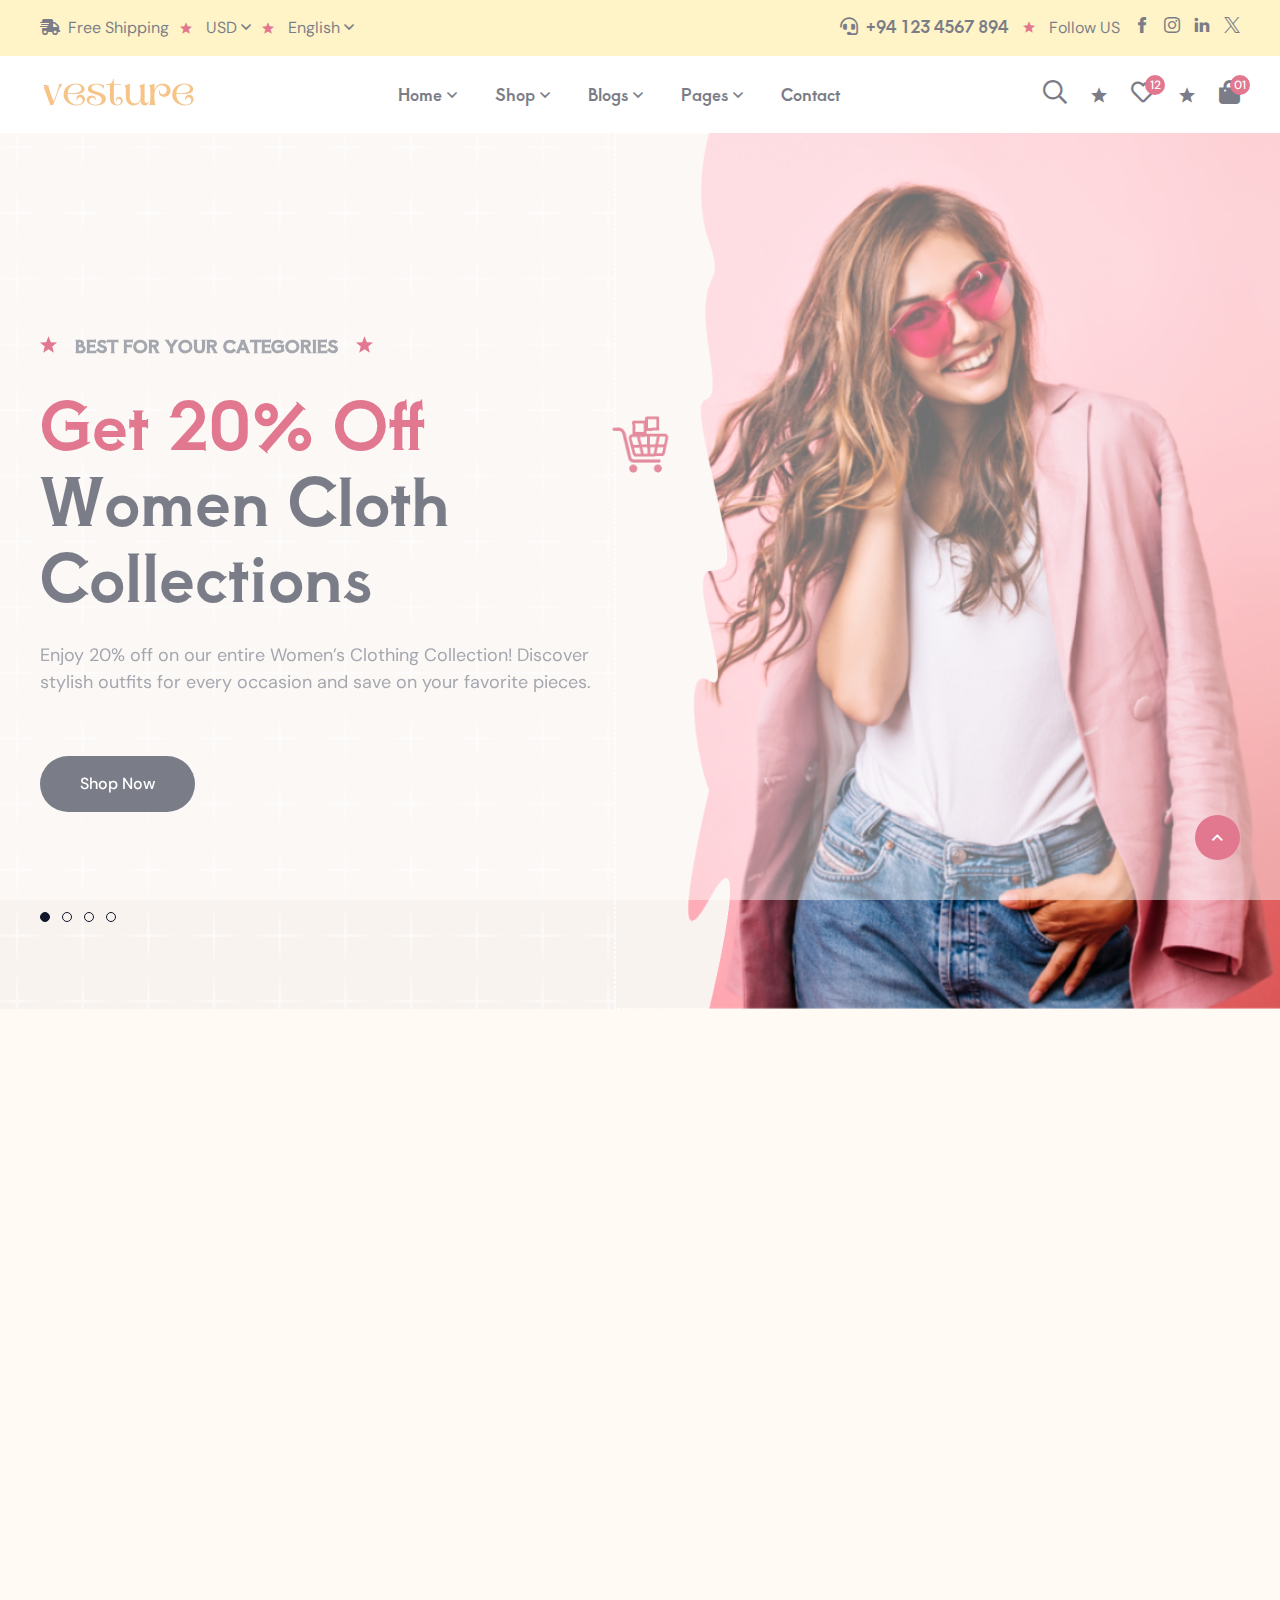
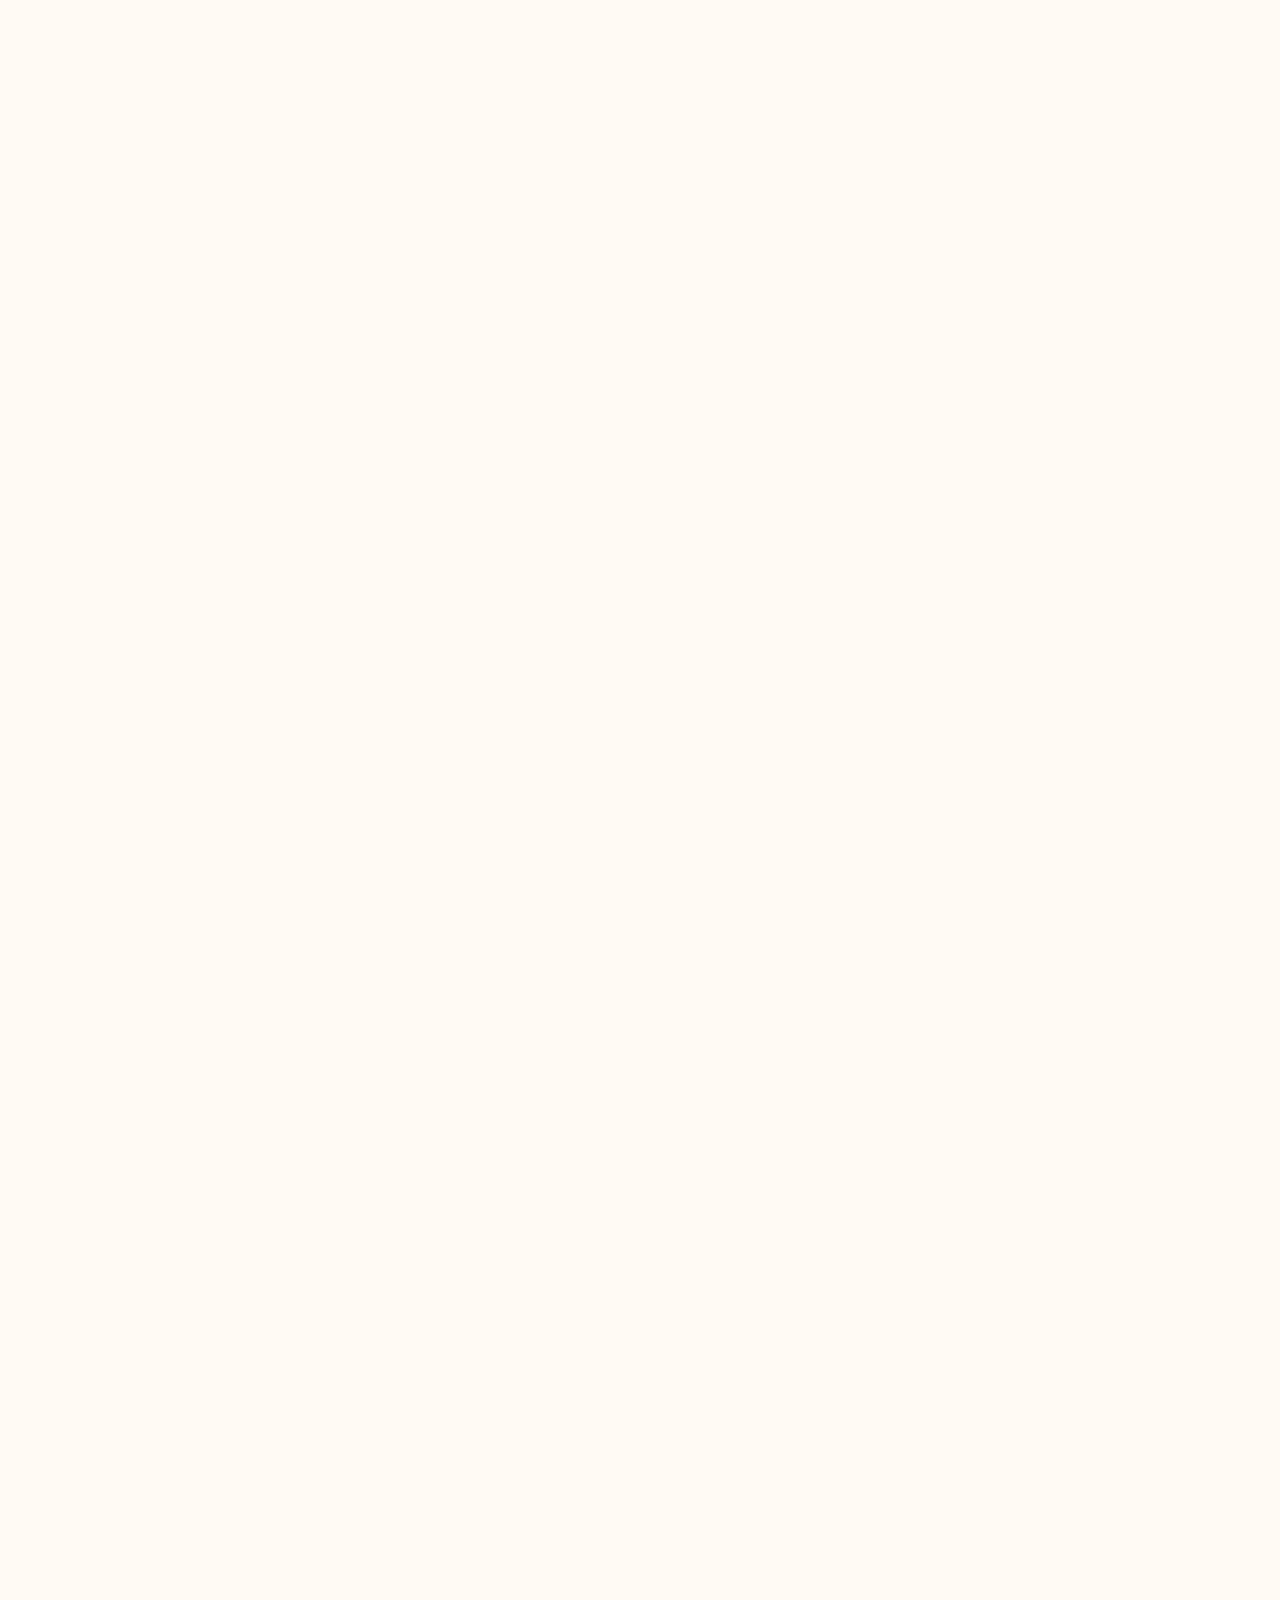
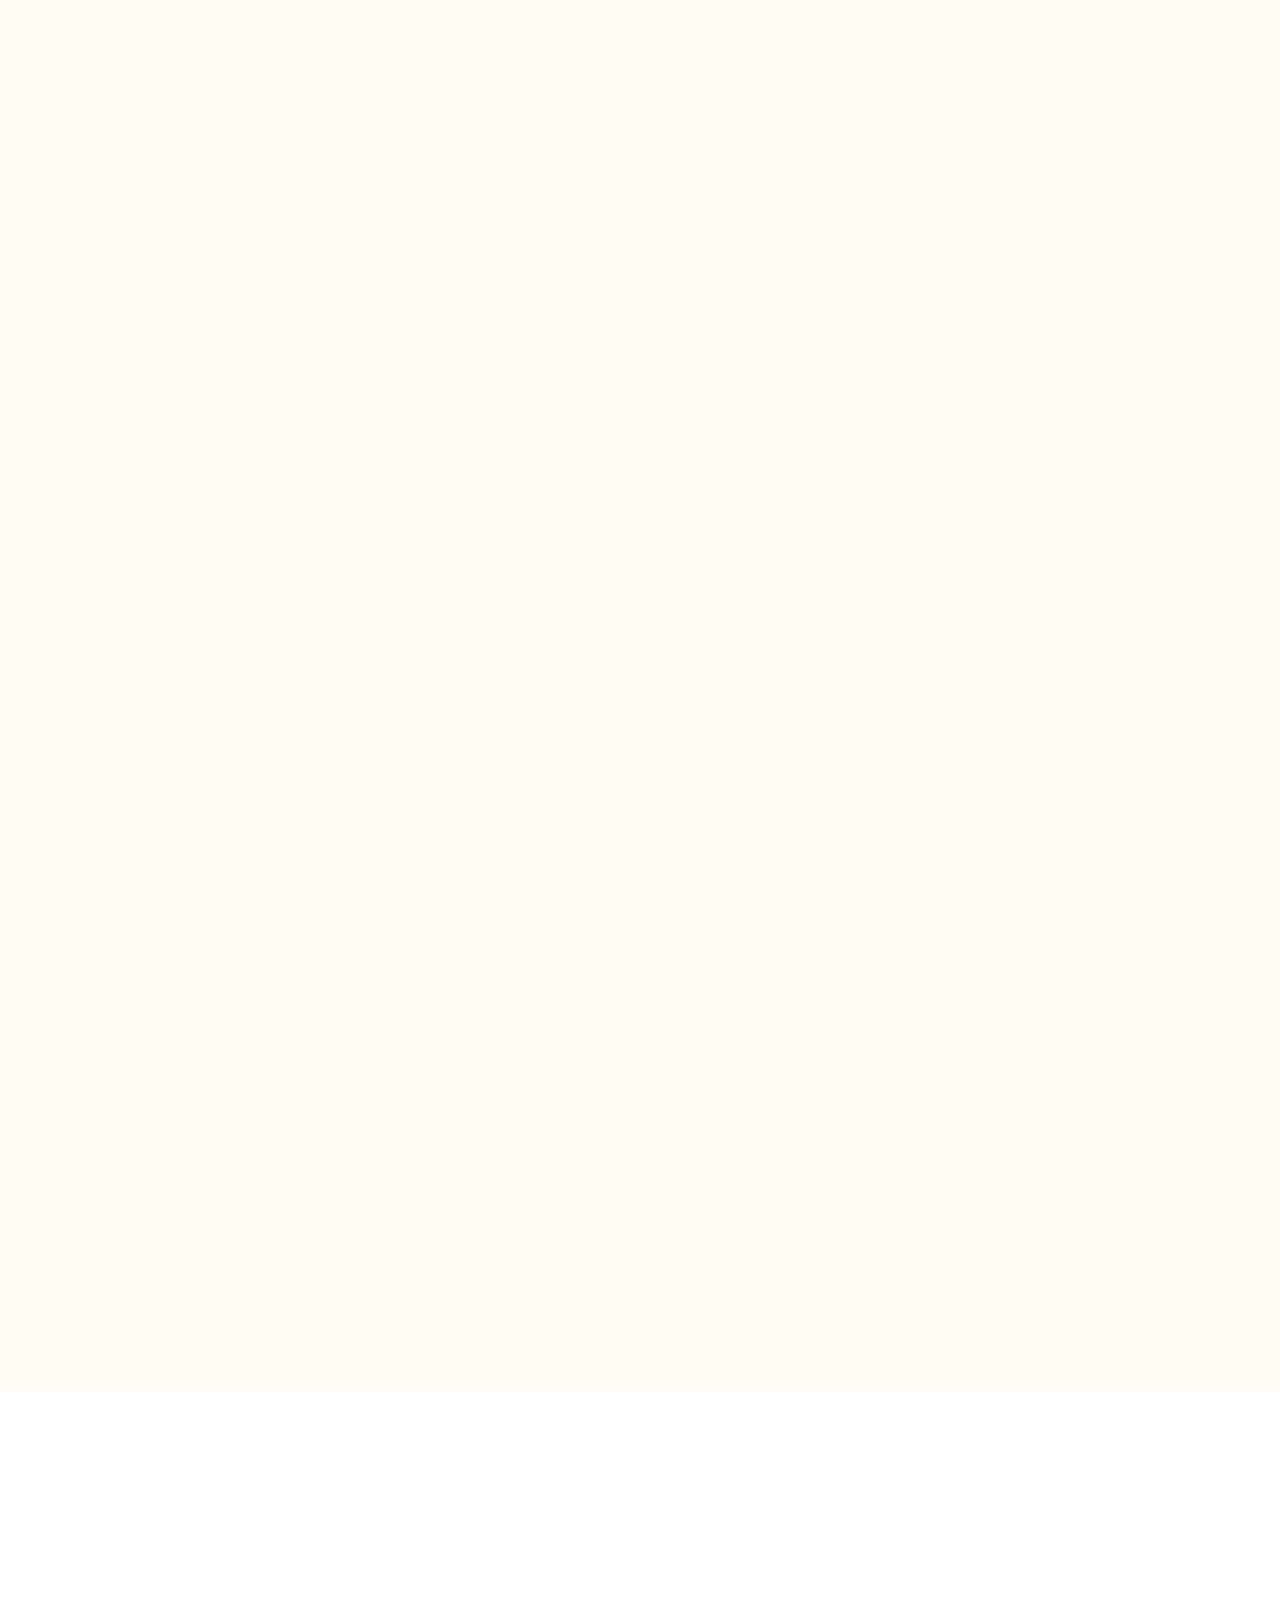
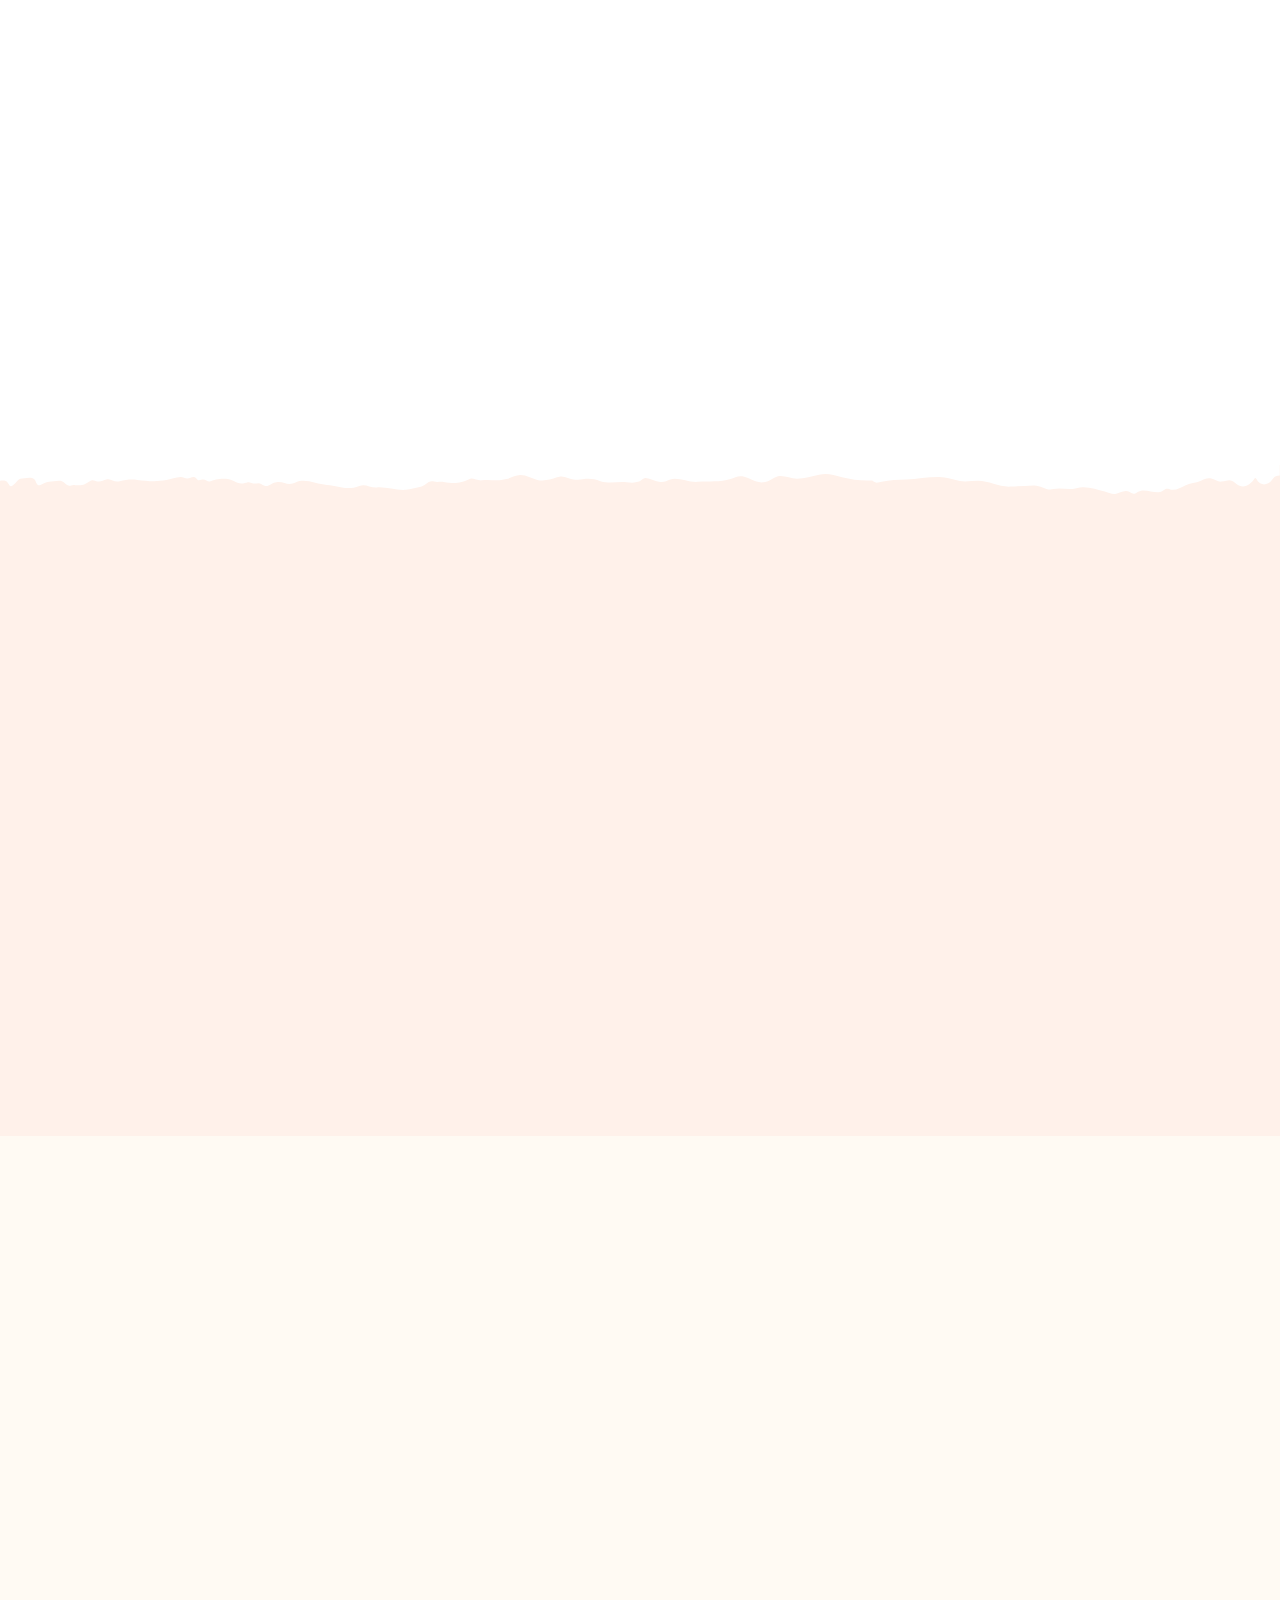
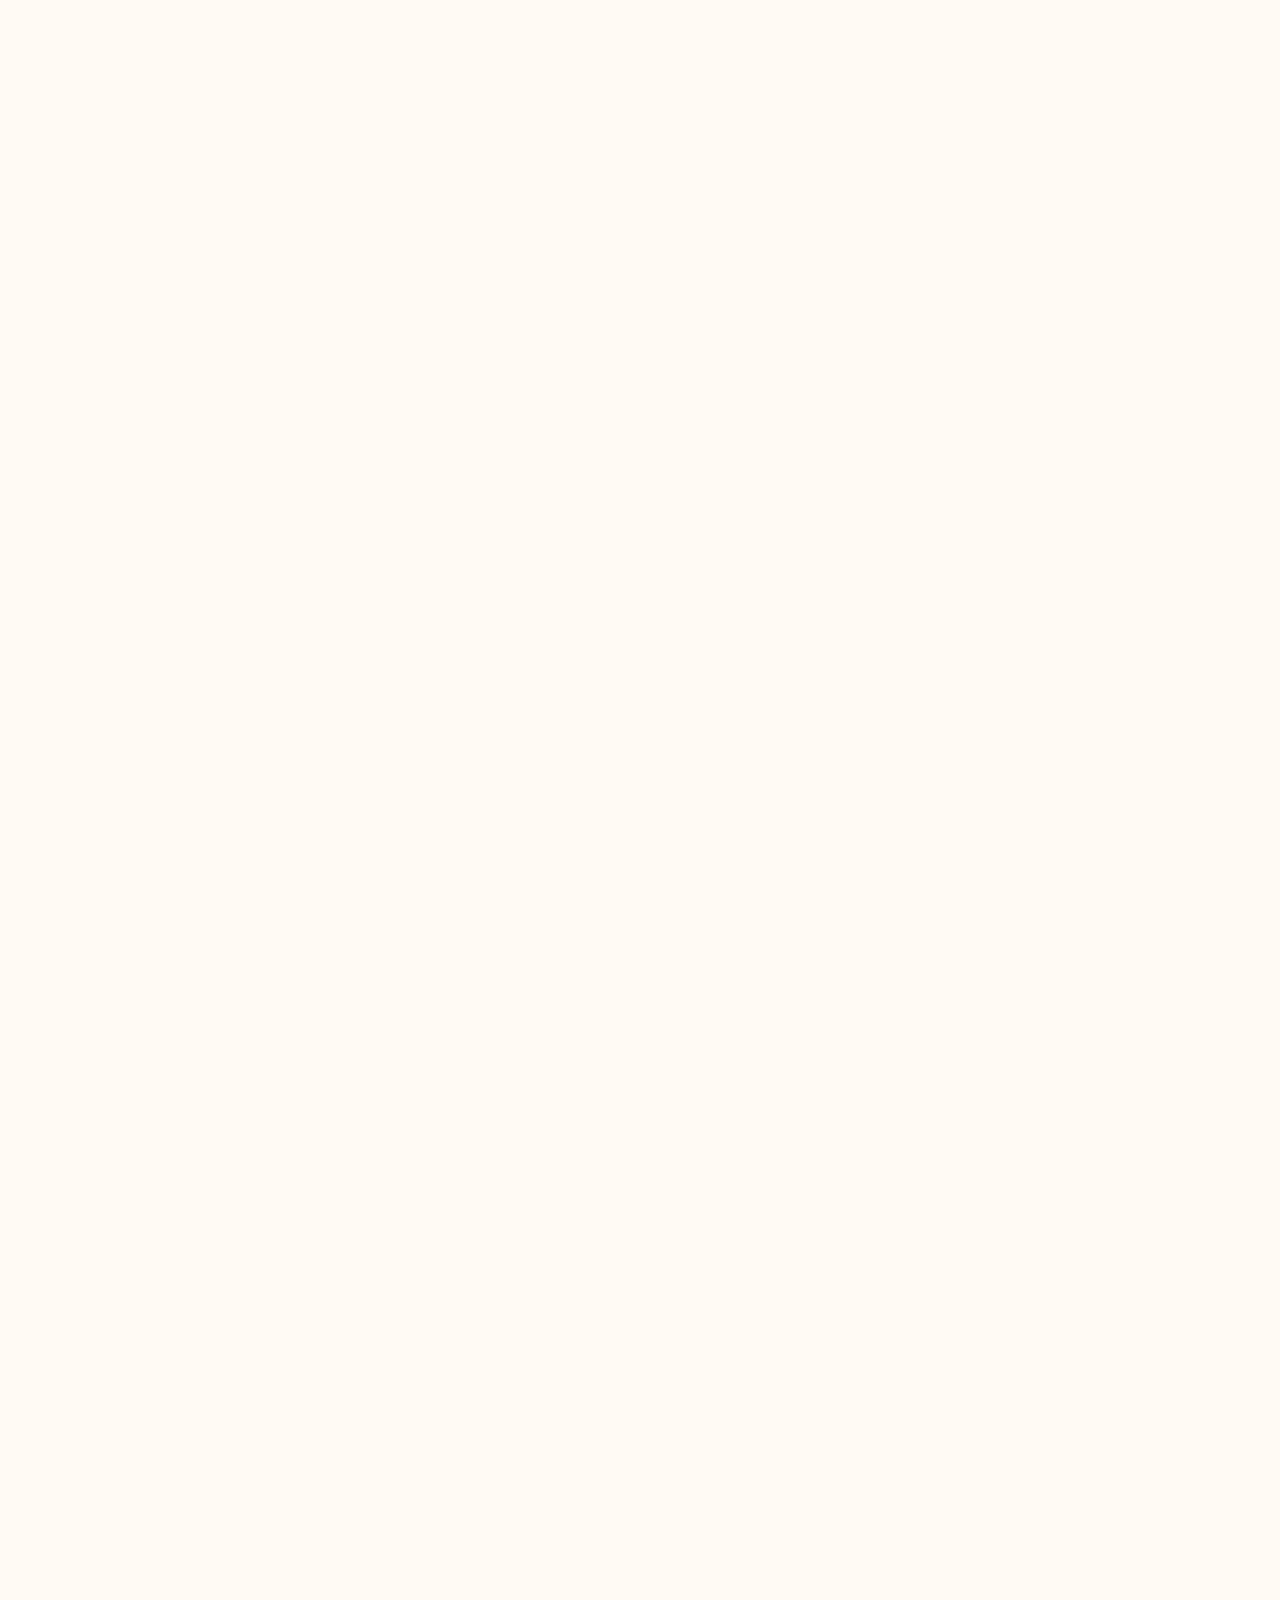
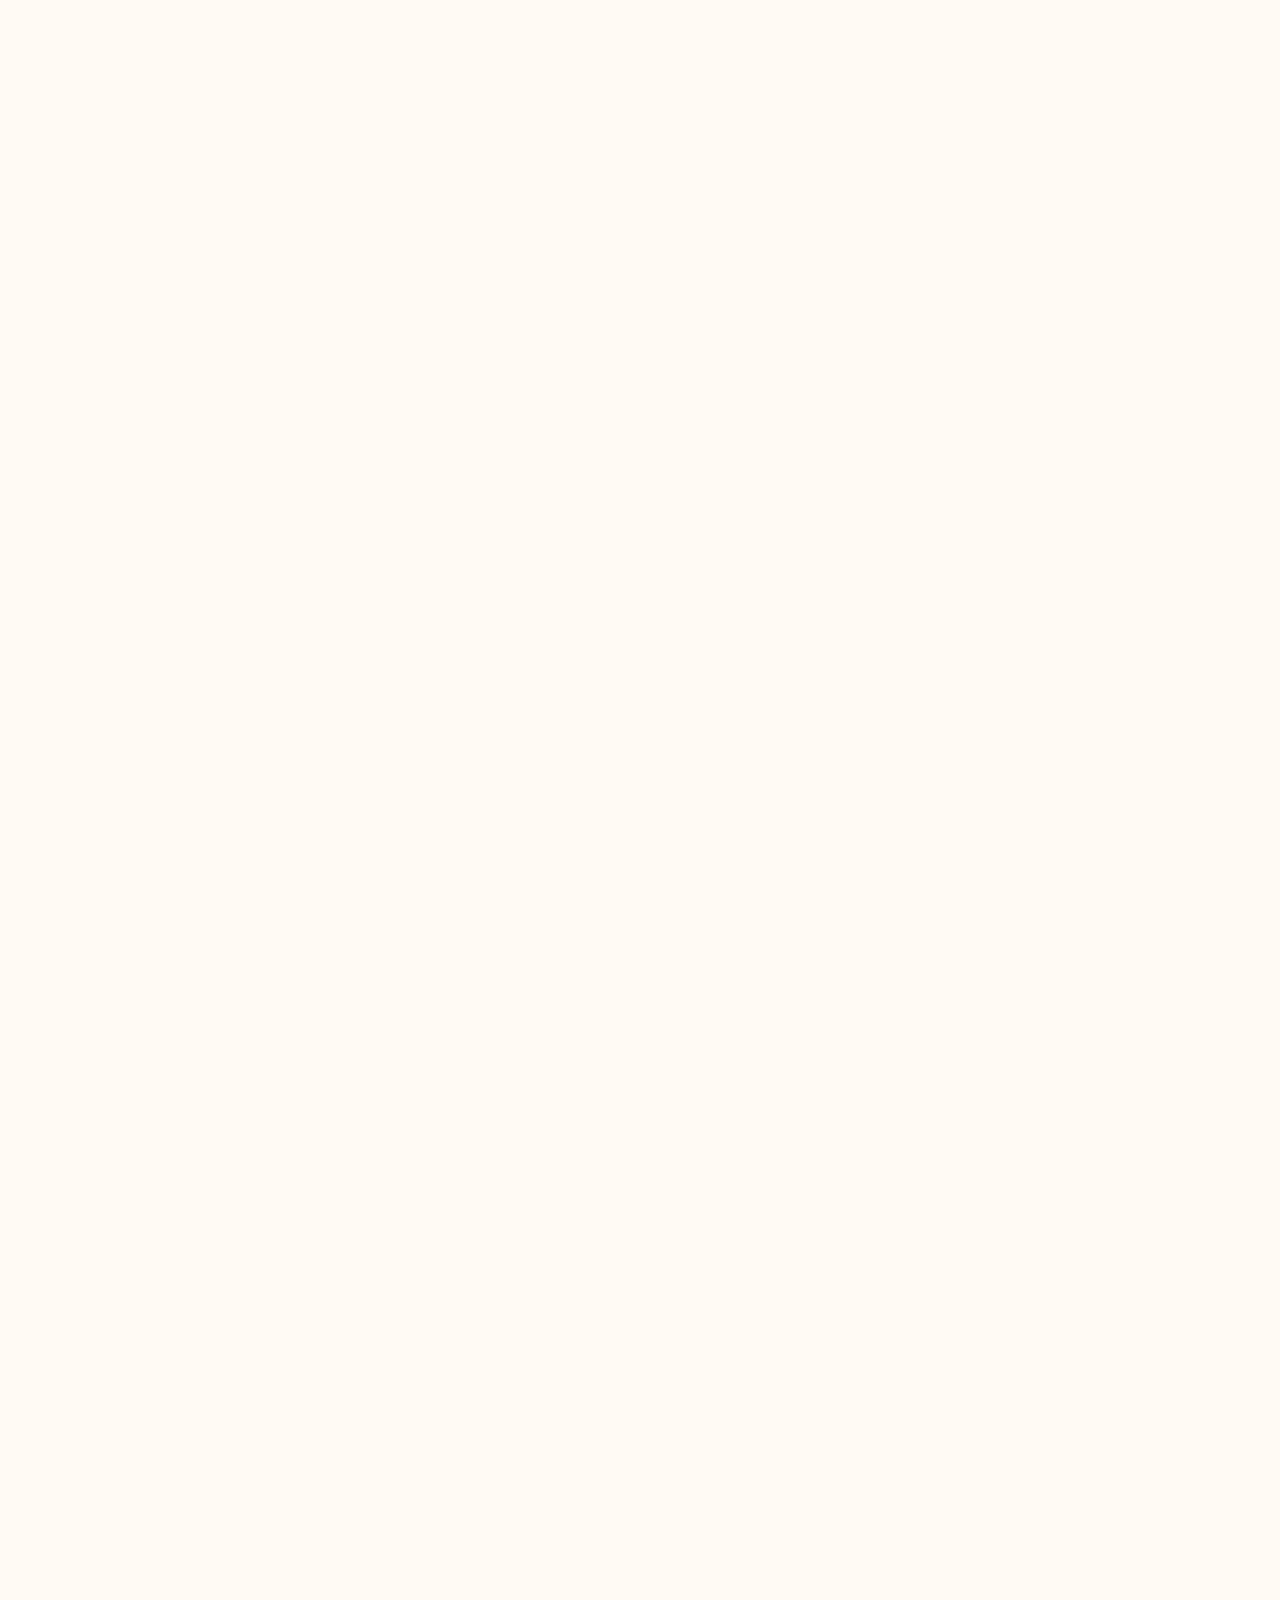
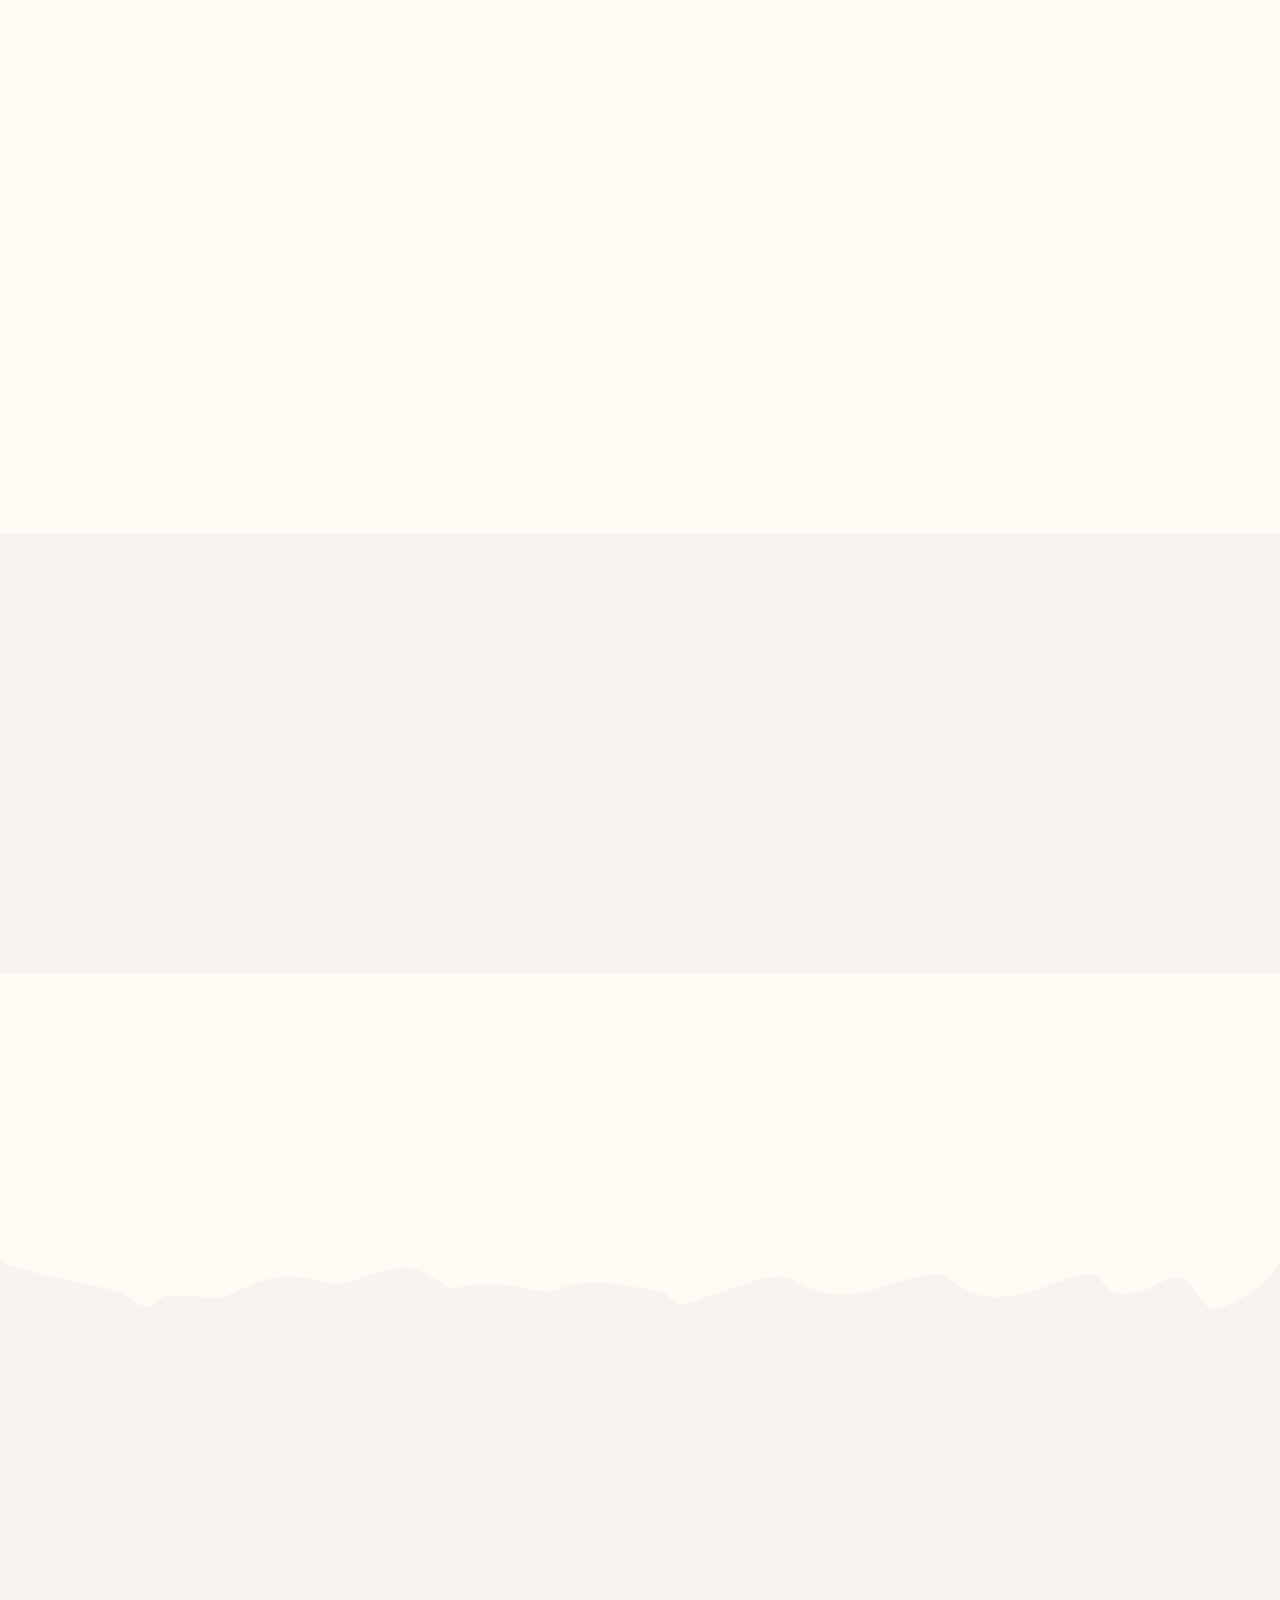
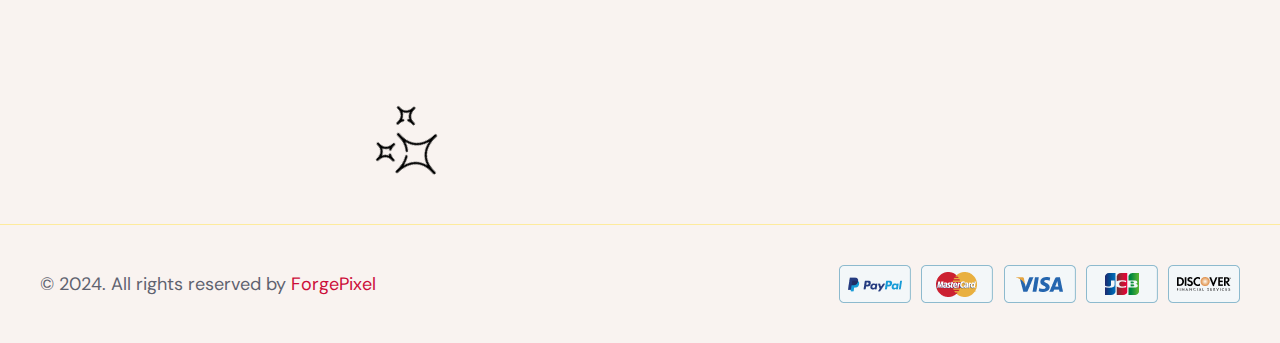
<file: index-2.html>
<!DOCTYPE html>
<html lang="zxx">
  <head>
    <!--====== Required meta tags ======-->
    <meta charset="utf-8" />
    <meta http-equiv="x-ua-compatible" content="ie=edge" />
    <meta name="description" content="eCommerce,shop,fashion" />
    <meta
      name="viewport"
      content="width=device-width, initial-scale=1, shrink-to-fit=no"
    />
    <!--====== Title ======-->
    <title>Vesture</title>
    <!--====== Favicon Icon ======-->
    <link
      rel="shortcut icon"
      href="assets/images/favicon.png"
      type="image/png"
    />
    <!--====== Google Fonts ======-->
    <link
      href="https://fonts.googleapis.com/css2?family=Aoboshi+One&family=DM+Sans:ital,opsz,wght@0,9..40,100..1000;1,9..40,100..1000&display=swap"
      rel="stylesheet"
    />
    <!--====== Flaticon css ======-->
    <link rel="stylesheet" href="assets/fonts/flaticon/flaticon_vesture.css" />
    <!--====== FontAwesome css ======-->
    <link rel="stylesheet" href="assets/fonts/fontawesome/css/all.min.css" />
    <!--====== Bootstrap css ======-->
    <link
      rel="stylesheet"
      href="assets/vendor/bootstrap/css/bootstrap.min.css"
    />
    <!--====== Slick-popup css ======-->
    <link rel="stylesheet" href="assets/vendor/slick/slick.css" />
    <!--====== Nice Select css ======-->
    <link
      rel="stylesheet"
      href="assets/vendor/nice-select/css/nice-select.css"
    />
    <!--====== Magnific-popup css ======-->
    <link
      rel="stylesheet"
      href="assets/vendor/magnific-popup/dist/magnific-popup.css"
    />
    <!--====== Jquery UI css ======-->
    <link rel="stylesheet" href="assets/vendor/jquery-ui/jquery-ui.min.css" />
    <!--====== Animate css ======-->
    <link rel="stylesheet" href="assets/vendor/aos/aos.css" />
    <!--====== Default css ======-->
    <link rel="stylesheet" href="assets/css/default.css" />
    <!--====== Style css ======-->
    <link rel="stylesheet" href="assets/css/style.css" />
  </head>
  <body>
    <!--====== Preloader ======-->
    <div class="preloader">
      <div class="loader">
        <img src="assets/images/loader.gif" alt="Loader" />
      </div>
    </div>
    <!--====== Start Overlay ======-->
    <div class="offcanvas__overlay"></div>
    <!--====== Start Sidemenu-wrapper-cart Area ======-->
    <div class="sidemenu-wrapper-cart">
      <div class="sidemenu-content">
        <div class="widget widget-shopping-cart">
          <h5>Shopping Cart</h5>
          <div class="sidemenu-cart-close"><i class="far fa-times"></i></div>
          <div class="widget-shopping-cart-content">
            <ul class="vesture-mini-cart-list">
              <li class="sidebar-cart-item">
                <a href="#" class="remove-cart"
                  ><i class="far fa-trash-alt"></i
                ></a>
                <a href="#">
                  <img
                    src="assets/images/products/cart-1.jpg"
                    alt="cart image"
                  />
                  leggings with mesh panels
                </a>
                <span class="quantity"
                  >1 × <span><span class="currency">$</span>940.00</span></span
                >
              </li>
              <li class="sidebar-cart-item">
                <a href="#" class="remove-cart"
                  ><i class="far fa-trash-alt"></i
                ></a>
                <a href="#">
                  <img
                    src="assets/images/products/cart-2.jpg"
                    alt="cart image"
                  />
                  Summer dress with belt
                </a>
                <span class="quantity"
                  >1 × <span><span class="currency">$</span>940.00</span></span
                >
              </li>
              <li class="sidebar-cart-item">
                <a href="#" class="remove-cart"
                  ><i class="far fa-trash-alt"></i
                ></a>
                <a href="#">
                  <img
                    src="assets/images/products/cart-3.jpg"
                    alt="cart image"
                  />
                  Floral print sundress
                </a>
                <span class="quantity"
                  >1 × <span><span class="currency">$</span>940.00</span></span
                >
              </li>
              <li class="sidebar-cart-item">
                <a href="#" class="remove-cart"
                  ><i class="far fa-trash-alt"></i
                ></a>
                <a href="#">
                  <img
                    src="assets/images/products/cart-4.jpg"
                    alt="cart image"
                  />
                  Sheath Gown Red Colors
                </a>
                <span class="quantity"
                  >1 × <span><span class="currency">$</span>940.00</span></span
                >
              </li>
            </ul>
            <div class="cart-mini-total">
              <div class="cart-total">
                <span><strong>Subtotal:</strong></span>
                <span class="amount"
                  >1 × <span><span class="currency">$</span>940.00</span></span
                >
              </div>
            </div>
            <div class="cart-button-box">
              <a href="checkout.html" class="theme-btn style-one"
                >Proceed to checkout</a
              >
            </div>
          </div>
        </div>
      </div>
    </div>
    <!--====== End Sidemenu-wrapper-cart Area ======-->
    <!--====== Start Header Section ======-->
    <header class="header-area">
      <!--=== Search Header Main ===-->
      <div class="header-top d-lg-block d-none">
        <div class="container">
          <div class="row">
            <div class="col-lg-6">
              <!--=== Header Top Left ===-->
              <div class="top-left">
                <ul>
                  <li>
                    <span
                      ><i class="fas fa-shipping-fast"></i>Free Shipping</span
                    >
                  </li>
                  <li>
                    <div class="vesture-dropdown">
                      <a href="javascript:void(0)"
                        >USD <i class="far fa-angle-down"></i
                      ></a>
                      <ul class="dropdown">
                        <li>
                          <a href="javascript:void(0)">USD</a>
                        </li>
                        <li>
                          <a href="javascript:void(0)">Aud</a>
                        </li>
                        <li>
                          <a href="javascript:void(0)">GBP</a>
                        </li>
                      </ul>
                    </div>
                  </li>
                  <li>
                    <div class="vesture-dropdown">
                      <a href="javascript:void(0)"
                        >English <i class="far fa-angle-down"></i
                      ></a>
                      <ul class="dropdown">
                        <li>
                          <a href="javascript:void(0)">English</a>
                        </li>
                        <li>
                          <a href="javascript:void(0)">Russian</a>
                        </li>
                        <li>
                          <a href="javascript:void(0)">French</a>
                        </li>
                      </ul>
                    </div>
                  </li>
                </ul>
              </div>
            </div>
            <div class="col-lg-6">
              <!--=== Header Top Right ===-->
              <div class="top-right">
                <ul>
                  <li>
                    <span
                      ><i class="fas fa-headset"></i
                      ><a href="tel:+941234567894" class="vesture-support"
                        >+94 123 4567 894</a
                      ></span
                    >
                  </li>
                  <li>
                    <div class="social-box">
                      <span>Follow US</span>
                      <a href="#"><i class="flaticon-facebook"></i></a>
                      <a href="#"><i class="flaticon-instagram"></i></a>
                      <a href="#"><i class="flaticon-linkedin"></i></a>
                      <a href="#"><i class="flaticon-twitter"></i></a>
                    </div>
                  </li>
                </ul>
              </div>
            </div>
          </div>
        </div>
      </div>
      <!---=== Header Navigation ===-->
      <div class="header-navigation style-two">
        <div class="container">
          <div class="primary-menu">
            <div class="nav-inner-menu">
              <div class="site-branding">
                <a href="index.html" class="brand-logo"
                  ><img src="assets/images/logo/logo-main.png" alt="Site Logo"
                /></a>
              </div>
              <div class="vesture-nav-menu">
                <!--=== Responsive Menu Search ===-->
                <div class="nav-search mb-40 d-block d-lg-none">
                  <div class="form-group">
                    <input
                      type="search"
                      class="form_control"
                      placeholder="Search Here"
                      name="search"
                    />
                    <button class="search-btn">
                      <i class="far fa-search"></i>
                    </button>
                  </div>
                </div>
                <nav class="main-menu">
                  <ul>
                    <li class="menu-item has-children">
                      <a href="#">Home</a>
                      <ul class="sub-menu">
                        <li><a href="index.html">Home 01</a></li>
                        <li><a href="index-2.html">Home 02</a></li>
                      </ul>
                    </li>
                    <li class="menu-item has-children">
                      <a href="#">Shop</a>
                      <ul class="sub-menu">
                        <li><a href="shops-grid.html">Shop Grid</a></li>
                        <li><a href="shops.html">Shop left Sidebar</a></li>
                        <li>
                          <a href="shops-right-sidebar.html"
                            >Shop Right Sidebar</a
                          >
                        </li>
                        <li><a href="shop-details.html">Product Details</a></li>
                        <li><a href="cart.html">Cart</a></li>
                        <li><a href="checkout.html">Checkout</a></li>
                        <li><a href="wishlists.html">Wishlist</a></li>
                      </ul>
                    </li>
                    <li class="menu-item has-children">
                      <a href="#">Blogs</a>
                      <ul class="sub-menu">
                        <li><a href="blogs.html">Our Blog</a></li>
                        <li><a href="blog-details.html">Blog Details</a></li>
                      </ul>
                    </li>
                    <li class="menu-item has-children">
                      <a href="#">Pages</a>
                      <ul class="sub-menu">
                        <li><a href="about-us.html">About Us</a></li>
                        <li><a href="faq.html">Faqs</a></li>
                      </ul>
                    </li>
                    <li class="menu-item">
                      <a href="contact.html">Contact</a>
                    </li>
                  </ul>
                </nav>
                <!--===  Hotline Support  ===-->
                <div class="hotline-support d-flex d-lg-none mt-30">
                  <div class="icon">
                    <i class="far fa-headset"></i>
                  </div>
                  <div class="info">
                    <span>24/7 Support</span>
                    <h5><a href="tel:+941234567894">+94 123 4567 894</a></h5>
                  </div>
                </div>
              </div>
              <!--=== Nav Right Item ===-->
              <div class="nav-right-item style-one">
                <ul class="d-flex align-items-center">
                  <li>
                    <button class="search-btn d-lg-block d-none">
                      <i class="far fa-search"></i>
                    </button>
                  </li>
                  <li>
                    <div class="wishlist-btn d-lg-block d-none">
                      <i class="far fa-heart"></i
                      ><span class="pro-count">12</span>
                    </div>
                  </li>
                  <li>
                    <div class="cart-button d-flex align-items-center">
                      <div class="icon">
                        <i class="fas fa-shopping-bag"></i
                        ><span class="pro-count">01</span>
                      </div>
                    </div>
                  </li>
                </ul>
                <div class="navbar-toggler d-block d-lg-none">
                  <span></span>
                  <span></span>
                  <span></span>
                </div>
              </div>
            </div>
          </div>
        </div>
      </div>
    </header>
    <!--====== End Header Section ======-->
    <!--====== Main Bg  ======-->
    <main class="main-bg">
      <!--====== Start Hero Section ======-->
      <section class="hero-section">
        <!--=== Hero Wrapper ===-->
        <div class="hero-wrapper-two">
          <!--=== Hero shape ===-->
          <div
            class="hero-shape bg_cover d-none d-xl-block"
            style="
              background-image: url(assets/images/hero/hero-two-shape1.png);
            "
          ></div>
          <!--=== Hero Image ===-->
          <div class="hero-image d-none d-xl-block">
            <img src="assets/images/hero/hero-two_img1.jpg" alt="Hero Image" />
            <div class="hero-img-shape">
              <img
                src="assets/images/hero/hero-two-img-shape1.png"
                alt="Image Shape"
              />
            </div>
          </div>
          <div class="container">
            <div class="row">
              <div class="col-xl-6">
                <!--=== hero Post Slider ===-->
                <div class="hero-post-slider mb-100">
                  <!--=== Single Post Slider ===-->
                  <div class="single-hero-post">
                    <div class="hero-content style-two">
                      <span class="tag-line"
                        ><i class="flaticon-star-2"></i
                        ><b>Best for your categories</b
                        ><i class="flaticon-star-2"></i
                      ></span>
                      <h1><span>Get 20% Off</span> Women Cloth Collections</h1>
                      <p>
                        Enjoy 20% off on our entire Women’s Clothing Collection!
                        Discover stylish outfits for every occasion and save on
                        your favorite pieces.
                      </p>
                      <a href="shops.html" class="theme-btn style-one"
                        >Shop Now</a
                      >
                    </div>
                  </div>
                  <!--=== Single Post Slider ===-->
                  <div class="single-hero-post">
                    <div class="hero-content style-two">
                      <span class="tag-line"
                        ><i class="flaticon-star-2"></i
                        ><b>Best for your categories</b
                        ><i class="flaticon-star-2"></i
                      ></span>
                      <h1><span>Get 20% Off</span> Women Cloth Collections</h1>
                      <p>
                        Enjoy 20% off on our entire Women’s Clothing Collection!
                        Discover stylish outfits for every occasion and save on
                        your favorite pieces.
                      </p>
                      <a href="shops.html" class="theme-btn style-one"
                        >Shop Now</a
                      >
                    </div>
                  </div>
                  <!--=== Single Post Slider ===-->
                  <div class="single-hero-post">
                    <div class="hero-content style-two">
                      <span class="tag-line"
                        ><i class="flaticon-star-2"></i
                        ><b>Best for your categories</b
                        ><i class="flaticon-star-2"></i
                      ></span>
                      <h1><span>Get 20% Off</span> Women Cloth Collections</h1>
                      <p>
                        Enjoy 20% off on our entire Women’s Clothing Collection!
                        Discover stylish outfits for every occasion and save on
                        your favorite pieces.
                      </p>
                      <a href="shops.html" class="theme-btn style-one"
                        >Shop Now</a
                      >
                    </div>
                  </div>
                  <!--=== Single Post Slider ===-->
                  <div class="single-hero-post">
                    <div class="hero-content style-two">
                      <span class="tag-line"
                        ><i class="flaticon-star-2"></i
                        ><b>Best for your categories</b
                        ><i class="flaticon-star-2"></i
                      ></span>
                      <h1><span>Get 20% Off</span> Women Cloth Collections</h1>
                      <p>
                        Enjoy 20% off on our entire Women’s Clothing Collection!
                        Discover stylish outfits for every occasion and save on
                        your favorite pieces.
                      </p>
                      <a href="shops.html" class="theme-btn style-one"
                        >Shop Now</a
                      >
                    </div>
                  </div>
                </div>
                <!--=== Hero Dots ===-->
                <div class="hero-dots text-center text-xl-start"></div>
              </div>
            </div>
          </div>
        </div>
      </section>
      <!--====== End Hero Section ======-->
      <!--===== Start Banner Section  ======-->
      <section class="banner-promo-section pt-130">
        <div class="container">
          <div class="row">
            <div class="col-lg-12">
              <!--=== Section Title  ===-->
              <div
                class="section-title text-center mb-60"
                data-aos="fade-up"
                data-aos-delay="10"
                data-aos-duration="1000"
              >
                <div class="sub-heading d-inline-flex align-items-center">
                  <i class="flaticon-sparkler"></i>
                  <span class="sub-title">New Collection</span>
                  <i class="flaticon-sparkler"></i>
                </div>
                <h2>Shop New Collection</h2>
              </div>
            </div>
          </div>
          <div class="row">
            <!--=== Banner Item  ===-->
            <div class="col-xl-5">
              <div
                class="banner-item style-two mb-40 bg_cover"
                data-aos="fade-up"
                data-aos-delay="15"
                data-aos-duration="1200"
                style="
                  background-image: url(assets/images/banner/banner-bg1.jpg);
                "
              >
                <div class="banner-img">
                  <img
                    src="assets/images/banner/banner-img1.png"
                    alt="banner image"
                  />
                </div>
                <div class="banner-content">
                  <span>Up to 40% Off</span>
                  <h4>Shop new Collection For Women</h4>
                  <div class="separator"></div>
                  <a href="shops.html" class="theme-btn style-two">Shop Now</a>
                </div>
              </div>
            </div>
            <div class="col-xl-7">
              <!--=== Banner Item  ===-->
              <div
                class="banner-item style-three mb-40 bg_cover"
                data-aos="fade-up"
                data-aos-delay="20"
                data-aos-duration="1400"
                style="
                  background-image: url(assets/images/banner/banner-bg2.jpg);
                "
              >
                <div class="banner-img">
                  <img
                    src="assets/images/banner/banner-img2.png"
                    alt="banner image"
                  />
                </div>
                <div class="banner-content">
                  <span>45% Off</span>
                  <div class="separator"></div>
                  <h4>Discover the Latest Women's Collection</h4>
                  <a href="shops.html" class="theme-btn style-one">Shop Now</a>
                </div>
              </div>
            </div>
            <div class="col-xl-7">
              <!--=== Banner Item  ===-->
              <div
                class="banner-item style-three mb-40 bg_cover"
                data-aos="fade-up"
                data-aos-delay="25"
                data-aos-duration="1600"
                style="
                  background-image: url(assets/images/banner/banner-bg3.jpg);
                "
              >
                <div class="banner-img">
                  <img
                    src="assets/images/banner/banner-img3.png"
                    alt="banner image"
                  />
                </div>
                <div class="banner-content">
                  <span>35% Off</span>
                  <div class="separator"></div>
                  <h4>Explore Fresh Arrivals in Women’s Fashion</h4>
                  <a href="shops.html" class="theme-btn style-one">Shop Now</a>
                </div>
              </div>
            </div>
            <div class="col-xl-5">
              <!--=== Banner Item  ===-->
              <div
                class="banner-item style-two mb-40 bg_cover"
                data-aos="fade-up"
                data-aos-delay="30"
                data-aos-duration="1800"
                style="
                  background-image: url(assets/images/banner/banner-bg4.jpg);
                "
              >
                <div class="banner-img">
                  <img
                    src="assets/images/banner/banner-img4.png"
                    alt="banner image"
                  />
                </div>
                <div class="banner-content">
                  <span>Up to 40% Off</span>
                  <h4>Unveil New Trends in Women's Clothing</h4>
                  <div class="separator"></div>
                  <a href="shops.html" class="theme-btn style-two">Shop Now</a>
                </div>
              </div>
            </div>
          </div>
        </div>
      </section>
      <!--===== End Banner Section  ======-->
      <!--===== Start Category Section  ======-->
      <section class="category-section pt-90 pb-20">
        <div class="container">
          <div class="row">
            <div class="col-md-8">
              <!--=== Section Title  ===-->
              <div
                class="section-title text-center text-md-start mb-50"
                data-aos="fade-right"
                data-aos-delay="10"
                data-aos-duration="1000"
              >
                <div class="sub-heading d-inline-flex align-items-center">
                  <i class="flaticon-sparkler"></i>
                  <span class="sub-title">Categories</span>
                </div>
                <h2>Browse Top Category</h2>
              </div>
            </div>
            <div class="col-md-4">
              <!--=== Category Button  ===-->
              <div
                class="category-button text-center float-md-end mb-60"
                data-aos="fade-left"
                data-aos-delay="15"
                data-aos-duration="1200"
              >
                <a href="shops.html" class="theme-btn style-one"
                  >View All <i class="far fa-arrow-right"></i
                ></a>
              </div>
            </div>
          </div>
          <!--====== Start Category Wrapper ======-->
          <div class="category-wrapper pt-80">
            <div class="row justify-content-center">
              <div class="col-xl-2 col-lg-3 col-md-4 col-sm-6">
                <!--=== Category Item  ===-->
                <div
                  class="category-item style-two mb-110"
                  data-aos="fade-up"
                  data-aos-delay="10"
                  data-aos-duration="800"
                >
                  <div class="category-img">
                    <img
                      src="assets/images/category/category-7.jpg"
                      alt="Category Thumbnail"
                    />
                  </div>
                  <div class="category-content">
                    <a href="index.html" class="category-btn">Man Shirts</a>
                    <span>10 items</span>
                  </div>
                </div>
              </div>
              <div class="col-xl-2 col-lg-3 col-md-4 col-sm-6">
                <!--=== Category Item  ===-->
                <div
                  class="category-item style-two mb-110"
                  data-aos="fade-up"
                  data-aos-delay="15"
                  data-aos-duration="1000"
                >
                  <div class="category-img">
                    <img
                      src="assets/images/category/category-8.jpg"
                      alt="Category Thumbnail"
                    />
                  </div>
                  <div class="category-content">
                    <a href="index.html" class="category-btn">Denim Jeans</a>
                    <span>45 items</span>
                  </div>
                </div>
              </div>
              <div class="col-xl-2 col-lg-3 col-md-4 col-sm-6">
                <!--=== Category Item  ===-->
                <div
                  class="category-item style-two mb-110"
                  data-aos="fade-up"
                  data-aos-delay="20"
                  data-aos-duration="1200"
                >
                  <div class="category-img">
                    <img
                      src="assets/images/category/category-9.jpg"
                      alt="Category Thumbnail"
                    />
                  </div>
                  <div class="category-content">
                    <a href="index.html" class="category-btn">Casual Suit</a>
                    <span>30 items</span>
                  </div>
                </div>
              </div>
              <div class="col-xl-2 col-lg-3 col-md-4 col-sm-6">
                <!--=== Category Item  ===-->
                <div
                  class="category-item style-two mb-110"
                  data-aos="fade-up"
                  data-aos-delay="25"
                  data-aos-duration="1400"
                >
                  <div class="category-img">
                    <img
                      src="assets/images/category/category-10.jpg"
                      alt="Category Thumbnail"
                    />
                  </div>
                  <div class="category-content">
                    <a href="index.html" class="category-btn">Summer Dress</a>
                    <span>36 items</span>
                  </div>
                </div>
              </div>
              <div class="col-xl-2 col-lg-3 col-md-4 col-sm-6">
                <!--=== Category Item  ===-->
                <div
                  class="category-item style-two mb-110"
                  data-aos="fade-up"
                  data-aos-delay="30"
                  data-aos-duration="1600"
                >
                  <div class="category-img">
                    <img
                      src="assets/images/category/category-11.jpg"
                      alt="Category Thumbnail"
                    />
                  </div>
                  <div class="category-content">
                    <a href="index.html" class="category-btn">Sweaters</a>
                    <span>24 items</span>
                  </div>
                </div>
              </div>
              <div class="col-xl-2 col-lg-3 col-md-4 col-sm-6">
                <!--=== Category Item  ===-->
                <div
                  class="category-item style-two mb-110"
                  data-aos="fade-up"
                  data-aos-delay="35"
                  data-aos-duration="1800"
                >
                  <div class="category-img">
                    <img
                      src="assets/images/category/category-12.jpg"
                      alt="Category Thumbnail"
                    />
                  </div>
                  <div class="category-content">
                    <a href="index.html" class="category-btn">Jackets</a>
                    <span>06 items</span>
                  </div>
                </div>
              </div>
            </div>
          </div>
        </div>
      </section>
      <!--===== End Category Section  ======-->
      <!--===== Start Features Section  ======-->
      <section class="features-products-section pb-120">
        <div class="container">
          <div class="row">
            <div class="col-lg-12">
              <!--=== Section Title  ===-->
              <div
                class="section-title text-center mb-60"
                data-aos="fade-up"
                data-aos-delay="10"
                data-aos-duration="800"
              >
                <div class="sub-heading d-inline-flex align-items-center">
                  <i class="flaticon-sparkler"></i>
                  <span class="sub-title">Feature Products</span>
                  <i class="flaticon-sparkler"></i>
                </div>
                <h2>Most Popular Products</h2>
              </div>
            </div>
          </div>
          <div class="products-item-wrapper">
            <!--=== Product Item  ===-->
            <div
              class="product-item style-three"
              data-aos="fade-up"
              data-aos-duration="900"
            >
              <div class="product-thumbnail">
                <img
                  src="assets/images/products/feature-product-5.png"
                  alt="Products"
                />
                <div class="discount">20% Off</div>
                <div class="hover-content">
                  <a href="#" class="icon-btn"><i class="fa fa-heart"></i></a>
                  <a href="#" class="cart-btn"
                    ><i class="far fa-shopping-basket"></i
                  ></a>
                  <a
                    href="assets/images/products/feature-product-5.png"
                    class="img-popup icon-btn"
                    ><i class="fa fa-eye"></i
                  ></a>
                </div>
              </div>
              <div class="product-info-wrap">
                <div class="product-info">
                  <div class="product-meta d-flex">
                    <span>Brand: <a href="#">SOFOLI</a></span>
                    <ul class="ratings rating4">
                      <li><i class="fas fa-star"></i></li>
                      <li><i class="fas fa-star"></i></li>
                      <li><i class="fas fa-star"></i></li>
                      <li><i class="fas fa-star"></i></li>
                      <li><i class="fas fa-star"></i></li>
                    </ul>
                  </div>
                  <h4 class="title">
                    <a href="shop-details.html"
                      >Cozy women knit sweater with pockets
                    </a>
                  </h4>
                </div>
                <div class="product-price">
                  <span class="price new-price"
                    ><span class="currency">$</span>15.60</span
                  >
                  <span class="price prev-price"
                    ><span class="currency">$</span>34.00</span
                  >
                </div>
              </div>
            </div>
            <!--=== Product Item  ===-->
            <div
              class="product-item style-three"
              data-aos="fade-up"
              data-aos-duration="1000"
            >
              <div class="product-thumbnail">
                <img
                  src="assets/images/products/feature-product-2.png"
                  alt="Products"
                />
                <div class="hover-content">
                  <a href="#" class="icon-btn"><i class="fa fa-heart"></i></a>
                  <a href="#" class="cart-btn"
                    ><i class="far fa-shopping-basket"></i
                  ></a>
                  <a
                    href="assets/images/products/feature-product-2.png"
                    class="img-popup icon-btn"
                    ><i class="fa fa-eye"></i
                  ></a>
                </div>
              </div>
              <div class="product-info-wrap">
                <div class="product-info">
                  <div class="product-meta d-flex">
                    <span>Brand: <a href="#">SOFOLI</a></span>
                    <ul class="ratings rating4">
                      <li><i class="fas fa-star"></i></li>
                      <li><i class="fas fa-star"></i></li>
                      <li><i class="fas fa-star"></i></li>
                      <li><i class="fas fa-star"></i></li>
                      <li><i class="fas fa-star"></i></li>
                    </ul>
                  </div>
                  <h4 class="title">
                    <a href="shop-details.html"
                      >Cozy women knit sweater with pockets
                    </a>
                  </h4>
                </div>
                <div class="product-price">
                  <span class="price new-price"
                    ><span class="currency">$</span>15.60</span
                  >
                  <span class="price prev-price"
                    ><span class="currency">$</span>34.00</span
                  >
                </div>
              </div>
            </div>
            <!--=== Product Item  ===-->
            <div
              class="product-item style-three"
              data-aos="fade-up"
              data-aos-duration="1100"
            >
              <div class="product-thumbnail">
                <img
                  src="assets/images/products/feature-product-7.png"
                  alt="Products"
                />
                <div class="discount">20% Off</div>
                <div class="hover-content">
                  <a href="#" class="icon-btn"><i class="fa fa-heart"></i></a>
                  <a href="#" class="cart-btn"
                    ><i class="far fa-shopping-basket"></i
                  ></a>
                  <a
                    href="assets/images/products/feature-product-7.png"
                    class="img-popup icon-btn"
                    ><i class="fa fa-eye"></i
                  ></a>
                </div>
              </div>
              <div class="product-info-wrap">
                <div class="product-info">
                  <div class="product-meta d-flex">
                    <span>Brand: <a href="#">SOFOLI</a></span>
                    <ul class="ratings rating4">
                      <li><i class="fas fa-star"></i></li>
                      <li><i class="fas fa-star"></i></li>
                      <li><i class="fas fa-star"></i></li>
                      <li><i class="fas fa-star"></i></li>
                      <li><i class="fas fa-star"></i></li>
                    </ul>
                  </div>
                  <h4 class="title">
                    <a href="shop-details.html"
                      >Cozy women knit sweater with pockets
                    </a>
                  </h4>
                </div>
                <div class="product-price">
                  <span class="price new-price"
                    ><span class="currency">$</span>15.60</span
                  >
                  <span class="price prev-price"
                    ><span class="currency">$</span>34.00</span
                  >
                </div>
              </div>
            </div>
            <!--=== Product Item  ===-->
            <div
              class="product-item style-three"
              data-aos="fade-up"
              data-aos-duration="1200"
            >
              <div class="product-thumbnail">
                <img
                  src="assets/images/products/feature-product-8.png"
                  alt="Products"
                />
                <div class="hover-content">
                  <a href="#" class="icon-btn"><i class="fa fa-heart"></i></a>
                  <a href="#" class="cart-btn"
                    ><i class="far fa-shopping-basket"></i
                  ></a>
                  <a
                    href="assets/images/products/feature-product-8.png"
                    class="img-popup icon-btn"
                    ><i class="fa fa-eye"></i
                  ></a>
                </div>
              </div>
              <div class="product-info-wrap">
                <div class="product-info">
                  <div class="product-meta d-flex">
                    <span>Brand: <a href="#">SOFOLI</a></span>
                    <ul class="ratings rating4">
                      <li><i class="fas fa-star"></i></li>
                      <li><i class="fas fa-star"></i></li>
                      <li><i class="fas fa-star"></i></li>
                      <li><i class="fas fa-star"></i></li>
                      <li><i class="fas fa-star"></i></li>
                    </ul>
                  </div>
                  <h4 class="title">
                    <a href="shop-details.html"
                      >Cozy women knit sweater with pockets
                    </a>
                  </h4>
                </div>
                <div class="product-price">
                  <span class="price new-price"
                    ><span class="currency">$</span>15.60</span
                  >
                  <span class="price prev-price"
                    ><span class="currency">$</span>34.00</span
                  >
                </div>
              </div>
            </div>
            <!--=== Product Item  ===-->
            <div
              class="product-item style-three"
              data-aos="fade-up"
              data-aos-duration="1300"
            >
              <div class="product-thumbnail">
                <img
                  src="assets/images/products/feature-product-9.png"
                  alt="Products"
                />
                <div class="hover-content">
                  <a href="#" class="icon-btn"><i class="fa fa-heart"></i></a>
                  <a href="#" class="cart-btn"
                    ><i class="far fa-shopping-basket"></i
                  ></a>
                  <a
                    href="assets/images/products/feature-product-9.png"
                    class="img-popup icon-btn"
                    ><i class="fa fa-eye"></i
                  ></a>
                </div>
              </div>
              <div class="product-info-wrap">
                <div class="product-info">
                  <div class="product-meta d-flex">
                    <span>Brand: <a href="#">SOFOLI</a></span>
                    <ul class="ratings rating4">
                      <li><i class="fas fa-star"></i></li>
                      <li><i class="fas fa-star"></i></li>
                      <li><i class="fas fa-star"></i></li>
                      <li><i class="fas fa-star"></i></li>
                      <li><i class="fas fa-star"></i></li>
                    </ul>
                  </div>
                  <h4 class="title">
                    <a href="shop-details.html"
                      >Cozy women knit sweater with pockets
                    </a>
                  </h4>
                </div>
                <div class="product-price">
                  <span class="price new-price"
                    ><span class="currency">$</span>15.60</span
                  >
                  <span class="price prev-price"
                    ><span class="currency">$</span>34.00</span
                  >
                </div>
              </div>
            </div>
            <!--=== Product Item  ===-->
            <div
              class="product-item style-three"
              data-aos="fade-up"
              data-aos-duration="1400"
            >
              <div class="product-thumbnail">
                <img
                  src="assets/images/products/feature-product-10.png"
                  alt="Products"
                />
                <div class="discount">20% Off</div>
                <div class="hover-content">
                  <a href="#" class="icon-btn"><i class="fa fa-heart"></i></a>
                  <a href="#" class="cart-btn"
                    ><i class="far fa-shopping-basket"></i
                  ></a>
                  <a
                    href="assets/images/products/feature-product-10.png"
                    class="img-popup icon-btn"
                    ><i class="fa fa-eye"></i
                  ></a>
                </div>
              </div>
              <div class="product-info-wrap">
                <div class="product-info">
                  <div class="product-meta d-flex">
                    <span>Brand: <a href="#">SOFOLI</a></span>
                    <ul class="ratings rating4">
                      <li><i class="fas fa-star"></i></li>
                      <li><i class="fas fa-star"></i></li>
                      <li><i class="fas fa-star"></i></li>
                      <li><i class="fas fa-star"></i></li>
                      <li><i class="fas fa-star"></i></li>
                    </ul>
                  </div>
                  <h4 class="title">
                    <a href="shop-details.html"
                      >Cozy women knit sweater with pockets
                    </a>
                  </h4>
                </div>
                <div class="product-price">
                  <span class="price new-price"
                    ><span class="currency">$</span>15.60</span
                  >
                  <span class="price prev-price"
                    ><span class="currency">$</span>34.00</span
                  >
                </div>
              </div>
            </div>
            <!--=== Product Item  ===-->
            <div
              class="product-item style-three"
              data-aos="fade-up"
              data-aos-duration="1500"
            >
              <div class="product-thumbnail">
                <img
                  src="assets/images/products/feature-product-11.png"
                  alt="Products"
                />
                <div class="hover-content">
                  <a href="#" class="icon-btn"><i class="fa fa-heart"></i></a>
                  <a href="#" class="cart-btn"
                    ><i class="far fa-shopping-basket"></i
                  ></a>
                  <a
                    href="assets/images/products/feature-product-11.png"
                    class="img-popup icon-btn"
                    ><i class="fa fa-eye"></i
                  ></a>
                </div>
              </div>
              <div class="product-info-wrap">
                <div class="product-info">
                  <div class="product-meta d-flex">
                    <span>Brand: <a href="#">SOFOLI</a></span>
                    <ul class="ratings rating4">
                      <li><i class="fas fa-star"></i></li>
                      <li><i class="fas fa-star"></i></li>
                      <li><i class="fas fa-star"></i></li>
                      <li><i class="fas fa-star"></i></li>
                      <li><i class="fas fa-star"></i></li>
                    </ul>
                  </div>
                  <h4 class="title">
                    <a href="shop-details.html"
                      >Cozy women knit sweater with pockets
                    </a>
                  </h4>
                </div>
                <div class="product-price">
                  <span class="price new-price"
                    ><span class="currency">$</span>15.60</span
                  >
                  <span class="price prev-price"
                    ><span class="currency">$</span>34.00</span
                  >
                </div>
              </div>
            </div>
            <!--=== Product Item  ===-->
            <div
              class="product-item style-three"
              data-aos="fade-up"
              data-aos-duration="1600"
            >
              <div class="product-thumbnail">
                <img
                  src="assets/images/products/feature-product-12.png"
                  alt="Products"
                />
                <div class="hover-content">
                  <a href="#" class="icon-btn"><i class="fa fa-heart"></i></a>
                  <a href="#" class="cart-btn"
                    ><i class="far fa-shopping-basket"></i
                  ></a>
                  <a
                    href="assets/images/products/feature-product-12.png"
                    class="img-popup icon-btn"
                    ><i class="fa fa-eye"></i
                  ></a>
                </div>
              </div>
              <div class="product-info-wrap">
                <div class="product-info">
                  <div class="product-meta d-flex">
                    <span>Brand: <a href="#">SOFOLI</a></span>
                    <ul class="ratings rating4">
                      <li><i class="fas fa-star"></i></li>
                      <li><i class="fas fa-star"></i></li>
                      <li><i class="fas fa-star"></i></li>
                      <li><i class="fas fa-star"></i></li>
                      <li><i class="fas fa-star"></i></li>
                    </ul>
                  </div>
                  <h4 class="title">
                    <a href="shop-details.html"
                      >Cozy women knit sweater with pockets
                    </a>
                  </h4>
                </div>
                <div class="product-price">
                  <span class="price new-price"
                    ><span class="currency">$</span>15.60</span
                  >
                  <span class="price prev-price"
                    ><span class="currency">$</span>34.00</span
                  >
                </div>
              </div>
            </div>
            <!--=== Product Item  ===-->
            <div
              class="product-item style-three"
              data-aos="fade-up"
              data-aos-duration="1700"
            >
              <div class="product-thumbnail">
                <img
                  src="assets/images/products/feature-product-13.png"
                  alt="Products"
                />
                <div class="discount">20% Off</div>
                <div class="hover-content">
                  <a href="#" class="icon-btn"><i class="fa fa-heart"></i></a>
                  <a href="#" class="cart-btn"
                    ><i class="far fa-shopping-basket"></i
                  ></a>
                  <a
                    href="assets/images/products/feature-product-13.png"
                    class="img-popup icon-btn"
                    ><i class="fa fa-eye"></i
                  ></a>
                </div>
              </div>
              <div class="product-info-wrap">
                <div class="product-info">
                  <div class="product-meta d-flex">
                    <span>Brand: <a href="#">SOFOLI</a></span>
                    <ul class="ratings rating4">
                      <li><i class="fas fa-star"></i></li>
                      <li><i class="fas fa-star"></i></li>
                      <li><i class="fas fa-star"></i></li>
                      <li><i class="fas fa-star"></i></li>
                      <li><i class="fas fa-star"></i></li>
                    </ul>
                  </div>
                  <h4 class="title">
                    <a href="shop-details.html"
                      >Cozy women knit sweater with pockets
                    </a>
                  </h4>
                </div>
                <div class="product-price">
                  <span class="price new-price"
                    ><span class="currency">$</span>15.60</span
                  >
                  <span class="price prev-price"
                    ><span class="currency">$</span>34.00</span
                  >
                </div>
              </div>
            </div>
            <!--=== Product Item  ===-->
            <div
              class="product-item style-three"
              data-aos="fade-up"
              data-aos-duration="1800"
            >
              <div class="product-thumbnail">
                <img
                  src="assets/images/products/feature-product-1.png"
                  alt="Products"
                />
                <div class="discount">20% Off</div>
                <div class="hover-content">
                  <a href="#" class="icon-btn"><i class="fa fa-heart"></i></a>
                  <a href="#" class="cart-btn"
                    ><i class="far fa-shopping-basket"></i
                  ></a>
                  <a
                    href="assets/images/products/feature-product-1.png"
                    class="img-popup icon-btn"
                    ><i class="fa fa-eye"></i
                  ></a>
                </div>
              </div>
              <div class="product-info-wrap">
                <div class="product-info">
                  <div class="product-meta d-flex">
                    <span>Brand: <a href="#">SOFOLI</a></span>
                    <ul class="ratings rating4">
                      <li><i class="fas fa-star"></i></li>
                      <li><i class="fas fa-star"></i></li>
                      <li><i class="fas fa-star"></i></li>
                      <li><i class="fas fa-star"></i></li>
                      <li><i class="fas fa-star"></i></li>
                    </ul>
                  </div>
                  <h4 class="title">
                    <a href="shop-details.html"
                      >Cozy women knit sweater with pockets
                    </a>
                  </h4>
                </div>
                <div class="product-price">
                  <span class="price new-price"
                    ><span class="currency">$</span>15.60</span
                  >
                  <span class="price prev-price"
                    ><span class="currency">$</span>34.00</span
                  >
                </div>
              </div>
            </div>
          </div>
        </div>
      </section>
      <!--===== End Features Section  ======-->
      <!--=== Start Deals Section  ===-->
      <section class="today-deals-section white-bg pb-130 pt-130">
        <div class="container">
          <div class="row">
            <div class="col-md-8">
              <!--=== Section Title  ===-->
              <div
                class="section-title mb-50"
                data-aos="fade-right"
                data-aos-duration="1000"
              >
                <div class="sub-heading d-inline-flex align-items-center">
                  <i class="flaticon-sparkler"></i>
                  <span class="sub-title">Today Deals</span>
                </div>
                <h2>Hurry Up. offer in End</h2>
              </div>
            </div>
            <div class="col-md-4">
              <!--=== Today deals Arrow  ===-->
              <div
                class="today-deals-arrows style-one mb-60"
                data-aos="fade-left"
                data-aos-duration="1200"
              ></div>
            </div>
          </div>
        </div>
        <!--=== Today deals Slider  ===-->
        <div
          class="today-deals-slider"
          data-aos="fade-up"
          data-aos-duration="1400"
        >
          <!--=== Product Item  ===-->
          <div class="product-item style-four">
            <div class="product-thumbnail">
              <img src="assets/images/products/deal-1.png" alt="Products" />
            </div>
            <div class="product-info-wrap">
              <div class="product-info">
                <div class="product-meta d-flex">
                  <span>Brand: <a href="#">SOFOLI</a></span>
                  <ul class="ratings rating4">
                    <li><i class="fas fa-star"></i></li>
                    <li><i class="fas fa-star"></i></li>
                    <li><i class="fas fa-star"></i></li>
                    <li><i class="fas fa-star"></i></li>
                    <li><i class="fas fa-star"></i></li>
                  </ul>
                </div>
                <h4 class="title">
                  <a href="shop-details.html"
                    >Cozy women knit sweater with pockets
                  </a>
                </h4>
              </div>
              <div class="product-countdown">
                <div class="simply-countdown"></div>
              </div>
              <div class="product-price">
                <span class="price new-price"
                  ><span class="currency">$</span>15.60</span
                >
                <span class="price prev-price"
                  ><span class="currency">$</span>34.00</span
                >
              </div>
            </div>
          </div>
          <!--=== Product Item  ===-->
          <div class="product-item style-four">
            <div class="product-thumbnail">
              <img src="assets/images/products/deal-2.png" alt="Products" />
            </div>
            <div class="product-info-wrap">
              <div class="product-info">
                <div class="product-meta d-flex">
                  <span>Brand: <a href="#">SOFOLI</a></span>
                  <ul class="ratings rating4">
                    <li><i class="fas fa-star"></i></li>
                    <li><i class="fas fa-star"></i></li>
                    <li><i class="fas fa-star"></i></li>
                    <li><i class="fas fa-star"></i></li>
                    <li><i class="fas fa-star"></i></li>
                  </ul>
                </div>
                <h4 class="title">
                  <a href="shop-details.html"
                    >Cozy women knit sweater with pockets
                  </a>
                </h4>
              </div>
              <div class="product-countdown">
                <div class="simply-countdown"></div>
              </div>
              <div class="product-price">
                <span class="price new-price"
                  ><span class="currency">$</span>15.60</span
                >
                <span class="price prev-price"
                  ><span class="currency">$</span>34.00</span
                >
              </div>
            </div>
          </div>
          <!--=== Product Item  ===-->
          <div class="product-item style-four">
            <div class="product-thumbnail">
              <img src="assets/images/products/deal-3.png" alt="Products" />
            </div>
            <div class="product-info-wrap">
              <div class="product-info">
                <div class="product-meta d-flex">
                  <span>Brand: <a href="#">SOFOLI</a></span>
                  <ul class="ratings rating4">
                    <li><i class="fas fa-star"></i></li>
                    <li><i class="fas fa-star"></i></li>
                    <li><i class="fas fa-star"></i></li>
                    <li><i class="fas fa-star"></i></li>
                    <li><i class="fas fa-star"></i></li>
                  </ul>
                </div>
                <h4 class="title">
                  <a href="shop-details.html"
                    >Cozy women knit sweater with pockets
                  </a>
                </h4>
              </div>
              <div class="product-countdown">
                <div class="simply-countdown"></div>
              </div>
              <div class="product-price">
                <span class="price new-price"
                  ><span class="currency">$</span>15.60</span
                >
                <span class="price prev-price"
                  ><span class="currency">$</span>34.00</span
                >
              </div>
            </div>
          </div>
          <!--=== Product Item  ===-->
          <div class="product-item style-four">
            <div class="product-thumbnail">
              <img src="assets/images/products/deal-2.png" alt="Products" />
            </div>
            <div class="product-info-wrap">
              <div class="product-info">
                <div class="product-meta d-flex">
                  <span>Brand: <a href="#">SOFOLI</a></span>
                  <ul class="ratings rating4">
                    <li><i class="fas fa-star"></i></li>
                    <li><i class="fas fa-star"></i></li>
                    <li><i class="fas fa-star"></i></li>
                    <li><i class="fas fa-star"></i></li>
                    <li><i class="fas fa-star"></i></li>
                  </ul>
                </div>
                <h4 class="title">
                  <a href="shop-details.html"
                    >Cozy women knit sweater with pockets
                  </a>
                </h4>
              </div>
              <div class="product-countdown">
                <div class="simply-countdown"></div>
              </div>
              <div class="product-price">
                <span class="price new-price"
                  ><span class="currency">$</span>15.60</span
                >
                <span class="price prev-price"
                  ><span class="currency">$</span>34.00</span
                >
              </div>
            </div>
          </div>
        </div>
      </section>
      <!--=== End Deals Section  ===-->
      <!--===== Start Week Deal Section  ======-->
      <section class="week-deal-section">
        <div class="week-deal-wrapper overflow-hidden pt-130 pb-100">
          <div class="shape svg-shape1">
            <img src="assets/images/banner/week-svg.svg" alt="svg shape" />
          </div>
          <div class="container">
            <div class="row">
              <div class="col-xl-5">
                <!--=== Week Deals Content ===-->
                <div
                  class="week-deals-box mb-30"
                  data-aos="fade-right"
                  data-aos-delay="10"
                  data-aos-duration="1000"
                >
                  <span class="sub-heading"
                    ><i class="fas fa-tags"></i>Deal of the Week</span
                  >
                  <h2>UP TO 80% OFF</h2>
                  <p>
                    Don't miss out on our biggest sale! Enjoy up to 80% off on a
                    wide range of products.
                  </p>
                  <div class="week-deals-countdown mb-30">
                    <h5>Hurry Up! Offer ends in.</h5>
                    <div class="simply-countdown-two"></div>
                  </div>
                  <div class="shop-button">
                    <a href="shops.html" class="theme-btn style-one"
                      >Shop Now</a
                    >
                  </div>
                </div>
              </div>
              <div class="col-xl-7">
                <!--=== Week Top Product Slider ===-->
                <div
                  class="weekly-top-product-slider"
                  data-aos="fade-up"
                  data-aos-delay="15"
                  data-aos-duration="1200"
                >
                  <!--=== Product Item ===-->
                  <div class="product-item style-five mb-30">
                    <div class="product-thumbnail">
                      <img
                        src="assets/images/products/product-3.png"
                        alt="product Thumbnail"
                      />
                      <div class="hover-content">
                        <div class="product-info">
                          <h4 class="title">
                            <a href="shop-details.html"
                              >Women’s Georgette Traditional Stunning Outfit</a
                            >
                          </h4>
                        </div>
                      </div>
                    </div>
                  </div>
                  <!--=== Product Item ===-->
                  <div class="product-item style-five mb-30">
                    <div class="product-thumbnail">
                      <img
                        src="assets/images/products/product-4.png"
                        alt="product Thumbnail"
                      />
                      <div class="hover-content">
                        <div class="product-info">
                          <h4 class="title">
                            <a href="shop-details.html"
                              >Women’s Georgette Traditional Stunning Outfit</a
                            >
                          </h4>
                        </div>
                      </div>
                    </div>
                  </div>
                  <!--=== Product Item ===-->
                  <div class="product-item style-five mb-30">
                    <div class="product-thumbnail">
                      <img
                        src="assets/images/products/product-7.png"
                        alt="product Thumbnail"
                      />
                      <div class="hover-content">
                        <div class="product-info">
                          <h4 class="title">
                            <a href="shop-details.html"
                              >Women’s Georgette Traditional Stunning Outfit</a
                            >
                          </h4>
                        </div>
                      </div>
                    </div>
                  </div>
                </div>
              </div>
            </div>
          </div>
        </div>
      </section>
      <!--===== End Week Deal Section  ======-->
      <!--===== Start Shop Products Section  ======-->
      <section class="shop-products-section pt-125">
        <div class="container">
          <div class="row">
            <div class="col-lg-6">
              <!--=== Section Title  ===-->
              <div
                class="section-title text-center text-lg-start mb-60"
                data-aos="fade-right"
                data-aos-duration="1000"
              >
                <div class="sub-heading d-inline-flex align-items-center">
                  <i class="flaticon-sparkler"></i>
                  <span class="sub-title">Shop Prodcucts</span>
                </div>
                <h2>Our Shop all Products</h2>
              </div>
            </div>
            <div class="col-lg-6">
              <!--=== Vesture Tabs ===-->
              <div
                class="vesture-tabs style-one mb-50"
                data-aos="fade-left"
                data-aos-duration="1200"
              >
                <ul class="nav nav-tabs">
                  <li>
                    <button
                      class="nav-link active"
                      data-bs-toggle="tab"
                      data-bs-target="#cat1"
                    >
                      Best Sellers
                    </button>
                  </li>
                  <li>
                    <button
                      class="nav-link"
                      data-bs-toggle="tab"
                      data-bs-target="#cat2"
                    >
                      New Products
                    </button>
                  </li>
                  <li>
                    <button
                      class="nav-link"
                      data-bs-toggle="tab"
                      data-bs-target="#cat3"
                    >
                      Sale Products
                    </button>
                  </li>
                </ul>
              </div>
            </div>
          </div>
          <div class="row">
            <div class="col-lg-12">
              <!--=== Tab Content ===-->
              <div
                class="tab-content"
                data-aos="fade-up"
                data-aos-duration="1400"
              >
                <!--=== Tab Pane  ===-->
                <div class="tab-pane fade show active" id="cat1">
                  <!--=== Product Item Wrapper  ===-->
                  <div class="products-item-wrapper">
                    <!--=== Product Item  ===-->
                    <div class="product-item style-three">
                      <div class="product-thumbnail">
                        <img
                          src="assets/images/products/feature-product-3.png"
                          alt="Products"
                        />
                        <div class="discount">20% Off</div>
                        <div class="hover-content">
                          <a href="#" class="icon-btn"
                            ><i class="fa fa-heart"></i
                          ></a>
                          <a href="#" class="cart-btn"
                            ><i class="far fa-shopping-basket"></i
                          ></a>
                          <a
                            href="assets/images/products/feature-product-3.png"
                            class="img-popup icon-btn"
                            ><i class="fa fa-eye"></i
                          ></a>
                        </div>
                      </div>
                      <div class="product-info-wrap">
                        <div class="product-info">
                          <div class="product-meta d-flex">
                            <span>Brand: <a href="#">SOFOLI</a></span>
                            <ul class="ratings rating4">
                              <li><i class="fas fa-star"></i></li>
                              <li><i class="fas fa-star"></i></li>
                              <li><i class="fas fa-star"></i></li>
                              <li><i class="fas fa-star"></i></li>
                              <li><i class="fas fa-star"></i></li>
                            </ul>
                          </div>
                          <h4 class="title">
                            <a href="shop-details.html"
                              >Cozy women knit sweater with pockets
                            </a>
                          </h4>
                        </div>
                        <div class="product-price">
                          <span class="price new-price"
                            ><span class="currency">$</span>15.60</span
                          >
                          <span class="price prev-price"
                            ><span class="currency">$</span>34.00</span
                          >
                        </div>
                      </div>
                    </div>
                    <!--=== Product Item  ===-->
                    <div class="product-item style-three">
                      <div class="product-thumbnail">
                        <img
                          src="assets/images/products/feature-product-1.png"
                          alt="Products"
                        />
                        <div class="hover-content">
                          <a href="#" class="icon-btn"
                            ><i class="fa fa-heart"></i
                          ></a>
                          <a href="#" class="cart-btn"
                            ><i class="far fa-shopping-basket"></i
                          ></a>
                          <a
                            href="assets/images/products/feature-product-1.png"
                            class="img-popup icon-btn"
                            ><i class="fa fa-eye"></i
                          ></a>
                        </div>
                      </div>
                      <div class="product-info-wrap">
                        <div class="product-info">
                          <div class="product-meta d-flex">
                            <span>Brand: <a href="#">SOFOLI</a></span>
                            <ul class="ratings rating4">
                              <li><i class="fas fa-star"></i></li>
                              <li><i class="fas fa-star"></i></li>
                              <li><i class="fas fa-star"></i></li>
                              <li><i class="fas fa-star"></i></li>
                              <li><i class="fas fa-star"></i></li>
                            </ul>
                          </div>
                          <h4 class="title">
                            <a href="shop-details.html"
                              >Lightweight linen summer dress with belt</a
                            >
                          </h4>
                        </div>
                        <div class="product-price">
                          <span class="price new-price"
                            ><span class="currency">$</span>45.60</span
                          >
                          <span class="price prev-price"
                            ><span class="currency">$</span>64.00</span
                          >
                        </div>
                      </div>
                    </div>
                    <!--=== Product Item  ===-->
                    <div class="product-item style-three">
                      <div class="product-thumbnail">
                        <img
                          src="assets/images/products/feature-product-7.png"
                          alt="Products"
                        />
                        <div class="discount">30% Off</div>
                        <div class="hover-content">
                          <a href="#" class="icon-btn"
                            ><i class="fa fa-heart"></i
                          ></a>
                          <a href="#" class="cart-btn"
                            ><i class="far fa-shopping-basket"></i
                          ></a>
                          <a
                            href="assets/images/products/feature-product-7.png"
                            class="img-popup icon-btn"
                            ><i class="fa fa-eye"></i
                          ></a>
                        </div>
                      </div>
                      <div class="product-info-wrap">
                        <div class="product-info">
                          <div class="product-meta d-flex">
                            <span>Brand: <a href="#">CARDIGO</a></span>
                            <ul class="ratings rating4">
                              <li><i class="fas fa-star"></i></li>
                              <li><i class="fas fa-star"></i></li>
                              <li><i class="fas fa-star"></i></li>
                              <li><i class="fas fa-star"></i></li>
                              <li><i class="fas fa-star"></i></li>
                            </ul>
                          </div>
                          <h4 class="title">
                            <a href="shop-details.html"
                              >Classic leather biker jacket with zippers</a
                            >
                          </h4>
                        </div>
                        <div class="product-price">
                          <span class="price new-price"
                            ><span class="currency">$</span>05.60</span
                          >
                          <span class="price prev-price"
                            ><span class="currency">$</span>34.00</span
                          >
                        </div>
                      </div>
                    </div>
                    <!--=== Product Item  ===-->
                    <div class="product-item style-three">
                      <div class="product-thumbnail">
                        <img
                          src="assets/images/products/feature-product-11.png"
                          alt="Products"
                        />
                        <div class="hover-content">
                          <a href="#" class="icon-btn"
                            ><i class="fa fa-heart"></i
                          ></a>
                          <a href="#" class="cart-btn"
                            ><i class="far fa-shopping-basket"></i
                          ></a>
                          <a
                            href="assets/images/products/feature-product-11.png"
                            class="img-popup icon-btn"
                            ><i class="fa fa-eye"></i
                          ></a>
                        </div>
                      </div>
                      <div class="product-info-wrap">
                        <div class="product-info">
                          <div class="product-meta d-flex">
                            <span>Brand: <a href="#">PLOTO</a></span>
                            <ul class="ratings rating4">
                              <li><i class="fas fa-star"></i></li>
                              <li><i class="fas fa-star"></i></li>
                              <li><i class="fas fa-star"></i></li>
                              <li><i class="fas fa-star"></i></li>
                              <li><i class="fas fa-star"></i></li>
                            </ul>
                          </div>
                          <h4 class="title">
                            <a href="shop-details.html"
                              >Adidas Sports With a slim design, a vibrant
                              entertainment</a
                            >
                          </h4>
                        </div>
                        <div class="product-price">
                          <span class="price new-price"
                            ><span class="currency">$</span>15.60</span
                          >
                          <span class="price prev-price"
                            ><span class="currency">$</span>34.00</span
                          >
                        </div>
                      </div>
                    </div>
                    <!--=== Product Item  ===-->
                    <div class="product-item style-three">
                      <div class="product-thumbnail">
                        <img
                          src="assets/images/products/feature-product-8.png"
                          alt="Products"
                        />
                        <div class="hover-content">
                          <a href="#" class="icon-btn"
                            ><i class="fa fa-heart"></i
                          ></a>
                          <a href="#" class="cart-btn"
                            ><i class="far fa-shopping-basket"></i
                          ></a>
                          <a
                            href="assets/images/products/feature-product-8.png"
                            class="img-popup icon-btn"
                            ><i class="fa fa-eye"></i
                          ></a>
                        </div>
                      </div>
                      <div class="product-info-wrap">
                        <div class="product-info">
                          <div class="product-meta d-flex">
                            <span>Brand: <a href="#">CARDIGO</a></span>
                            <ul class="ratings rating4">
                              <li><i class="fas fa-star"></i></li>
                              <li><i class="fas fa-star"></i></li>
                              <li><i class="fas fa-star"></i></li>
                              <li><i class="fas fa-star"></i></li>
                              <li><i class="fas fa-star"></i></li>
                            </ul>
                          </div>
                          <h4 class="title">
                            <a href="shop-details.html"
                              >Vintage wool peacoat (a type of short coat)</a
                            >
                          </h4>
                        </div>
                        <div class="product-price">
                          <span class="price new-price"
                            ><span class="currency">$</span>35.60</span
                          >
                          <span class="price prev-price"
                            ><span class="currency">$</span>74.00</span
                          >
                        </div>
                      </div>
                    </div>
                    <!--=== Product Item  ===-->
                    <div class="product-item style-three">
                      <div class="product-thumbnail">
                        <img
                          src="assets/images/products/feature-product-13.png"
                          alt="Products"
                        />
                        <div class="discount">20% Off</div>
                        <div class="hover-content">
                          <a href="#" class="icon-btn"
                            ><i class="fa fa-heart"></i
                          ></a>
                          <a href="#" class="cart-btn"
                            ><i class="far fa-shopping-basket"></i
                          ></a>
                          <a
                            href="assets/images/products/feature-product-13.png"
                            class="img-popup icon-btn"
                            ><i class="fa fa-eye"></i
                          ></a>
                        </div>
                      </div>
                      <div class="product-info-wrap">
                        <div class="product-info">
                          <div class="product-meta d-flex">
                            <span>Brand: <a href="#">Lioness</a></span>
                            <ul class="ratings rating4">
                              <li><i class="fas fa-star"></i></li>
                              <li><i class="fas fa-star"></i></li>
                              <li><i class="fas fa-star"></i></li>
                              <li><i class="fas fa-star"></i></li>
                              <li><i class="fas fa-star"></i></li>
                            </ul>
                          </div>
                          <h4 class="title">
                            <a href="shop-details.html"
                              >Sequins are shiny beads sewn on clothes</a
                            >
                          </h4>
                        </div>
                        <div class="product-price">
                          <span class="price new-price"
                            ><span class="currency">$</span>15.60</span
                          >
                          <span class="price prev-price"
                            ><span class="currency">$</span>34.00</span
                          >
                        </div>
                      </div>
                    </div>
                    <!--=== Product Item  ===-->
                    <div class="product-item style-three">
                      <div class="product-thumbnail">
                        <img
                          src="assets/images/products/feature-product-5.png"
                          alt="Products"
                        />
                        <div class="hover-content">
                          <a href="#" class="icon-btn"
                            ><i class="fa fa-heart"></i
                          ></a>
                          <a href="#" class="cart-btn"
                            ><i class="far fa-shopping-basket"></i
                          ></a>
                          <a
                            href="assets/images/products/feature-product-5.png"
                            class="img-popup icon-btn"
                            ><i class="fa fa-eye"></i
                          ></a>
                        </div>
                      </div>
                      <div class="product-info-wrap">
                        <div class="product-info">
                          <div class="product-meta d-flex">
                            <span>Brand: <a href="#">SUAGAN</a></span>
                            <ul class="ratings rating4">
                              <li><i class="fas fa-star"></i></li>
                              <li><i class="fas fa-star"></i></li>
                              <li><i class="fas fa-star"></i></li>
                              <li><i class="fas fa-star"></i></li>
                              <li><i class="fas fa-star"></i></li>
                            </ul>
                          </div>
                          <h4 class="title">
                            <a href="shop-details.html"
                              >Relaxed fit denim jeans with distressing
                            </a>
                          </h4>
                        </div>
                        <div class="product-price">
                          <span class="price new-price"
                            ><span class="currency">$</span>25.60</span
                          >
                          <span class="price prev-price"
                            ><span class="currency">$</span>34.00</span
                          >
                        </div>
                      </div>
                    </div>
                    <!--=== Product Item  ===-->
                    <div class="product-item style-three">
                      <div class="product-thumbnail">
                        <img
                          src="assets/images/products/feature-product-10.png"
                          alt="Products"
                        />
                        <div class="discount">30% Off</div>
                        <div class="hover-content">
                          <a href="#" class="icon-btn"
                            ><i class="fa fa-heart"></i
                          ></a>
                          <a href="#" class="cart-btn"
                            ><i class="far fa-shopping-basket"></i
                          ></a>
                          <a
                            href="assets/images/products/feature-product-10.png"
                            class="img-popup icon-btn"
                            ><i class="fa fa-eye"></i
                          ></a>
                        </div>
                      </div>
                      <div class="product-info-wrap">
                        <div class="product-info">
                          <div class="product-meta d-flex">
                            <span>Brand: <a href="#">SOFOLI</a></span>
                            <ul class="ratings rating4">
                              <li><i class="fas fa-star"></i></li>
                              <li><i class="fas fa-star"></i></li>
                              <li><i class="fas fa-star"></i></li>
                              <li><i class="fas fa-star"></i></li>
                              <li><i class="fas fa-star"></i></li>
                            </ul>
                          </div>
                          <h4 class="title">
                            <a href="shop-details.html"
                              >Vintage wool peacoat (a type of short coat)</a
                            >
                          </h4>
                        </div>
                        <div class="product-price">
                          <span class="price new-price"
                            ><span class="currency">$</span>44.60</span
                          >
                          <span class="price prev-price"
                            ><span class="currency">$</span>66.00</span
                          >
                        </div>
                      </div>
                    </div>
                    <!--=== Product Item  ===-->
                    <div class="product-item style-three">
                      <div class="product-thumbnail">
                        <img
                          src="assets/images/products/feature-product-12.png"
                          alt="Products"
                        />
                        <div class="hover-content">
                          <a href="#" class="icon-btn"
                            ><i class="fa fa-heart"></i
                          ></a>
                          <a href="#" class="cart-btn"
                            ><i class="far fa-shopping-basket"></i
                          ></a>
                          <a
                            href="assets/images/products/feature-product-12.png"
                            class="img-popup icon-btn"
                            ><i class="fa fa-eye"></i
                          ></a>
                        </div>
                      </div>
                      <div class="product-info-wrap">
                        <div class="product-info">
                          <div class="product-meta d-flex">
                            <span>Brand: <a href="#">SUGAN</a></span>
                            <ul class="ratings rating4">
                              <li><i class="fas fa-star"></i></li>
                              <li><i class="fas fa-star"></i></li>
                              <li><i class="fas fa-star"></i></li>
                              <li><i class="fas fa-star"></i></li>
                              <li><i class="fas fa-star"></i></li>
                            </ul>
                          </div>
                          <h4 class="title">
                            <a href="shop-details.html"
                              >Striped cotton t-shirt with crew neck (crew neck
                              means)</a
                            >
                          </h4>
                        </div>
                        <div class="product-price">
                          <span class="price new-price"
                            ><span class="currency">$</span>34.00</span
                          >
                          <span class="price prev-price"
                            ><span class="currency">$</span>44.00</span
                          >
                        </div>
                      </div>
                    </div>
                    <!--=== Product Item  ===-->
                    <div class="product-item style-three">
                      <div class="product-thumbnail">
                        <img
                          src="assets/images/products/feature-product-6.png"
                          alt="Products"
                        />
                        <div class="discount">20% Off</div>
                        <div class="hover-content">
                          <a href="#" class="icon-btn"
                            ><i class="fa fa-heart"></i
                          ></a>
                          <a href="#" class="cart-btn"
                            ><i class="far fa-shopping-basket"></i
                          ></a>
                          <a
                            href="assets/images/products/feature-product-6.png"
                            class="img-popup icon-btn"
                            ><i class="fa fa-eye"></i
                          ></a>
                        </div>
                      </div>
                      <div class="product-info-wrap">
                        <div class="product-info">
                          <div class="product-meta d-flex">
                            <span>Brand: <a href="#">Lioness</a></span>
                            <ul class="ratings rating4">
                              <li><i class="fas fa-star"></i></li>
                              <li><i class="fas fa-star"></i></li>
                              <li><i class="fas fa-star"></i></li>
                              <li><i class="fas fa-star"></i></li>
                              <li><i class="fas fa-star"></i></li>
                            </ul>
                          </div>
                          <h4 class="title">
                            <a href="shop-details.html"
                              >Floral print sundress with adjustable straps</a
                            >
                          </h4>
                        </div>
                        <div class="product-price">
                          <span class="price new-price"
                            ><span class="currency">$</span>50.00</span
                          >
                          <span class="price prev-price"
                            ><span class="currency">$</span>94.00</span
                          >
                        </div>
                      </div>
                    </div>
                  </div>
                </div>
                <!--=== Tab Pane  ===-->
                <div class="tab-pane fade" id="cat2">
                  <!--=== Product Item Wrapper  ===-->
                  <div class="products-item-wrapper">
                    <!--=== Product Item  ===-->
                    <div class="product-item style-three">
                      <div class="product-thumbnail">
                        <img
                          src="assets/images/products/feature-product-9.png"
                          alt="Products"
                        />
                        <div class="hover-content">
                          <a href="#" class="icon-btn"
                            ><i class="fa fa-heart"></i
                          ></a>
                          <a href="#" class="cart-btn"
                            ><i class="far fa-shopping-basket"></i
                          ></a>
                          <a
                            href="assets/images/products/feature-product-9.png"
                            class="img-popup icon-btn"
                            ><i class="fa fa-eye"></i
                          ></a>
                        </div>
                      </div>
                      <div class="product-info-wrap">
                        <div class="product-info">
                          <div class="product-meta d-flex">
                            <span>Brand: <a href="#">SUAGAN</a></span>
                            <ul class="ratings rating4">
                              <li><i class="fas fa-star"></i></li>
                              <li><i class="fas fa-star"></i></li>
                              <li><i class="fas fa-star"></i></li>
                              <li><i class="fas fa-star"></i></li>
                              <li><i class="fas fa-star"></i></li>
                            </ul>
                          </div>
                          <h4 class="title">
                            <a href="shop-details.html"
                              >Relaxed fit denim jeans with distressing
                            </a>
                          </h4>
                        </div>
                        <div class="product-price">
                          <span class="price new-price"
                            ><span class="currency">$</span>25.60</span
                          >
                          <span class="price prev-price"
                            ><span class="currency">$</span>34.00</span
                          >
                        </div>
                      </div>
                    </div>
                    <!--=== Product Item  ===-->
                    <div class="product-item style-three">
                      <div class="product-thumbnail">
                        <img
                          src="assets/images/products/feature-product-5.png"
                          alt="Products"
                        />
                        <div class="discount">20% Off</div>
                        <div class="hover-content">
                          <a href="#" class="icon-btn"
                            ><i class="fa fa-heart"></i
                          ></a>
                          <a href="#" class="cart-btn"
                            ><i class="far fa-shopping-basket"></i
                          ></a>
                          <a
                            href="assets/images/products/feature-product-5.png"
                            class="img-popup icon-btn"
                            ><i class="fa fa-eye"></i
                          ></a>
                        </div>
                      </div>
                      <div class="product-info-wrap">
                        <div class="product-info">
                          <div class="product-meta d-flex">
                            <span>Brand: <a href="#">SOFOLI</a></span>
                            <ul class="ratings rating4">
                              <li><i class="fas fa-star"></i></li>
                              <li><i class="fas fa-star"></i></li>
                              <li><i class="fas fa-star"></i></li>
                              <li><i class="fas fa-star"></i></li>
                              <li><i class="fas fa-star"></i></li>
                            </ul>
                          </div>
                          <h4 class="title">
                            <a href="shop-details.html"
                              >Cozy women knit sweater with pockets
                            </a>
                          </h4>
                        </div>
                        <div class="product-price">
                          <span class="price new-price"
                            ><span class="currency">$</span>15.60</span
                          >
                          <span class="price prev-price"
                            ><span class="currency">$</span>34.00</span
                          >
                        </div>
                      </div>
                    </div>
                    <!--=== Product Item  ===-->
                    <div class="product-item style-three">
                      <div class="product-thumbnail">
                        <img
                          src="assets/images/products/feature-product-6.png"
                          alt="Products"
                        />
                        <div class="hover-content">
                          <a href="#" class="icon-btn"
                            ><i class="fa fa-heart"></i
                          ></a>
                          <a href="#" class="cart-btn"
                            ><i class="far fa-shopping-basket"></i
                          ></a>
                          <a
                            href="assets/images/products/feature-product-6.png"
                            class="img-popup icon-btn"
                            ><i class="fa fa-eye"></i
                          ></a>
                        </div>
                      </div>
                      <div class="product-info-wrap">
                        <div class="product-info">
                          <div class="product-meta d-flex">
                            <span>Brand: <a href="#">SOFOLI</a></span>
                            <ul class="ratings rating4">
                              <li><i class="fas fa-star"></i></li>
                              <li><i class="fas fa-star"></i></li>
                              <li><i class="fas fa-star"></i></li>
                              <li><i class="fas fa-star"></i></li>
                              <li><i class="fas fa-star"></i></li>
                            </ul>
                          </div>
                          <h4 class="title">
                            <a href="shop-details.html"
                              >Lightweight linen summer dress with belt</a
                            >
                          </h4>
                        </div>
                        <div class="product-price">
                          <span class="price new-price"
                            ><span class="currency">$</span>45.60</span
                          >
                          <span class="price prev-price"
                            ><span class="currency">$</span>64.00</span
                          >
                        </div>
                      </div>
                    </div>
                    <!--=== Product Item  ===-->
                    <div class="product-item style-three">
                      <div class="product-thumbnail">
                        <img
                          src="assets/images/products/feature-product-7.png"
                          alt="Products"
                        />
                        <div class="discount">30% Off</div>
                        <div class="hover-content">
                          <a href="#" class="icon-btn"
                            ><i class="fa fa-heart"></i
                          ></a>
                          <a href="#" class="cart-btn"
                            ><i class="far fa-shopping-basket"></i
                          ></a>
                          <a
                            href="assets/images/products/feature-product-7.png"
                            class="img-popup icon-btn"
                            ><i class="fa fa-eye"></i
                          ></a>
                        </div>
                      </div>
                      <div class="product-info-wrap">
                        <div class="product-info">
                          <div class="product-meta d-flex">
                            <span>Brand: <a href="#">CARDIGO</a></span>
                            <ul class="ratings rating4">
                              <li><i class="fas fa-star"></i></li>
                              <li><i class="fas fa-star"></i></li>
                              <li><i class="fas fa-star"></i></li>
                              <li><i class="fas fa-star"></i></li>
                              <li><i class="fas fa-star"></i></li>
                            </ul>
                          </div>
                          <h4 class="title">
                            <a href="shop-details.html"
                              >Classic leather biker jacket with zippers</a
                            >
                          </h4>
                        </div>
                        <div class="product-price">
                          <span class="price new-price"
                            ><span class="currency">$</span>05.60</span
                          >
                          <span class="price prev-price"
                            ><span class="currency">$</span>34.00</span
                          >
                        </div>
                      </div>
                    </div>
                    <!--=== Product Item  ===-->
                    <div class="product-item style-three">
                      <div class="product-thumbnail">
                        <img
                          src="assets/images/products/feature-product-11.png"
                          alt="Products"
                        />
                        <div class="hover-content">
                          <a href="#" class="icon-btn"
                            ><i class="fa fa-heart"></i
                          ></a>
                          <a href="#" class="cart-btn"
                            ><i class="far fa-shopping-basket"></i
                          ></a>
                          <a
                            href="assets/images/products/feature-product-11.png"
                            class="img-popup icon-btn"
                            ><i class="fa fa-eye"></i
                          ></a>
                        </div>
                      </div>
                      <div class="product-info-wrap">
                        <div class="product-info">
                          <div class="product-meta d-flex">
                            <span>Brand: <a href="#">PLOTO</a></span>
                            <ul class="ratings rating4">
                              <li><i class="fas fa-star"></i></li>
                              <li><i class="fas fa-star"></i></li>
                              <li><i class="fas fa-star"></i></li>
                              <li><i class="fas fa-star"></i></li>
                              <li><i class="fas fa-star"></i></li>
                            </ul>
                          </div>
                          <h4 class="title">
                            <a href="shop-details.html"
                              >Adidas Sports With a slim design, a vibrant
                              entertainment</a
                            >
                          </h4>
                        </div>
                        <div class="product-price">
                          <span class="price new-price"
                            ><span class="currency">$</span>15.60</span
                          >
                          <span class="price prev-price"
                            ><span class="currency">$</span>34.00</span
                          >
                        </div>
                      </div>
                    </div>
                    <!--=== Product Item  ===-->
                    <div class="product-item style-three">
                      <div class="product-thumbnail">
                        <img
                          src="assets/images/products/feature-product-8.png"
                          alt="Products"
                        />
                        <div class="hover-content">
                          <a href="#" class="icon-btn"
                            ><i class="fa fa-heart"></i
                          ></a>
                          <a href="#" class="cart-btn"
                            ><i class="far fa-shopping-basket"></i
                          ></a>
                          <a
                            href="assets/images/products/feature-product-8.png"
                            class="img-popup icon-btn"
                            ><i class="fa fa-eye"></i
                          ></a>
                        </div>
                      </div>
                      <div class="product-info-wrap">
                        <div class="product-info">
                          <div class="product-meta d-flex">
                            <span>Brand: <a href="#">CARDIGO</a></span>
                            <ul class="ratings rating4">
                              <li><i class="fas fa-star"></i></li>
                              <li><i class="fas fa-star"></i></li>
                              <li><i class="fas fa-star"></i></li>
                              <li><i class="fas fa-star"></i></li>
                              <li><i class="fas fa-star"></i></li>
                            </ul>
                          </div>
                          <h4 class="title">
                            <a href="shop-details.html"
                              >Vintage wool peacoat (a type of short coat)</a
                            >
                          </h4>
                        </div>
                        <div class="product-price">
                          <span class="price new-price"
                            ><span class="currency">$</span>35.60</span
                          >
                          <span class="price prev-price"
                            ><span class="currency">$</span>74.00</span
                          >
                        </div>
                      </div>
                    </div>
                    <!--=== Product Item  ===-->
                    <div class="product-item style-three">
                      <div class="product-thumbnail">
                        <img
                          src="assets/images/products/feature-product-13.png"
                          alt="Products"
                        />
                        <div class="discount">20% Off</div>
                        <div class="hover-content">
                          <a href="#" class="icon-btn"
                            ><i class="fa fa-heart"></i
                          ></a>
                          <a href="#" class="cart-btn"
                            ><i class="far fa-shopping-basket"></i
                          ></a>
                          <a
                            href="assets/images/products/feature-product-13.png"
                            class="img-popup icon-btn"
                            ><i class="fa fa-eye"></i
                          ></a>
                        </div>
                      </div>
                      <div class="product-info-wrap">
                        <div class="product-info">
                          <div class="product-meta d-flex">
                            <span>Brand: <a href="#">Lioness</a></span>
                            <ul class="ratings rating4">
                              <li><i class="fas fa-star"></i></li>
                              <li><i class="fas fa-star"></i></li>
                              <li><i class="fas fa-star"></i></li>
                              <li><i class="fas fa-star"></i></li>
                              <li><i class="fas fa-star"></i></li>
                            </ul>
                          </div>
                          <h4 class="title">
                            <a href="shop-details.html"
                              >Sequins are shiny beads sewn on clothes</a
                            >
                          </h4>
                        </div>
                        <div class="product-price">
                          <span class="price new-price"
                            ><span class="currency">$</span>15.60</span
                          >
                          <span class="price prev-price"
                            ><span class="currency">$</span>34.00</span
                          >
                        </div>
                      </div>
                    </div>
                    <!--=== Product Item  ===-->
                    <div class="product-item style-three">
                      <div class="product-thumbnail">
                        <img
                          src="assets/images/products/feature-product-10.png"
                          alt="Products"
                        />
                        <div class="discount">30% Off</div>
                        <div class="hover-content">
                          <a href="#" class="icon-btn"
                            ><i class="fa fa-heart"></i
                          ></a>
                          <a href="#" class="cart-btn"
                            ><i class="far fa-shopping-basket"></i
                          ></a>
                          <a
                            href="assets/images/products/feature-product-10.png"
                            class="img-popup icon-btn"
                            ><i class="fa fa-eye"></i
                          ></a>
                        </div>
                      </div>
                      <div class="product-info-wrap">
                        <div class="product-info">
                          <div class="product-meta d-flex">
                            <span>Brand: <a href="#">SOFOLI</a></span>
                            <ul class="ratings rating4">
                              <li><i class="fas fa-star"></i></li>
                              <li><i class="fas fa-star"></i></li>
                              <li><i class="fas fa-star"></i></li>
                              <li><i class="fas fa-star"></i></li>
                              <li><i class="fas fa-star"></i></li>
                            </ul>
                          </div>
                          <h4 class="title">
                            <a href="shop-details.html"
                              >Vintage wool peacoat (a type of short coat)</a
                            >
                          </h4>
                        </div>
                        <div class="product-price">
                          <span class="price new-price"
                            ><span class="currency">$</span>44.60</span
                          >
                          <span class="price prev-price"
                            ><span class="currency">$</span>66.00</span
                          >
                        </div>
                      </div>
                    </div>
                    <!--=== Product Item  ===-->
                    <div class="product-item style-three">
                      <div class="product-thumbnail">
                        <img
                          src="assets/images/products/feature-product-12.png"
                          alt="Products"
                        />
                        <div class="hover-content">
                          <a href="#" class="icon-btn"
                            ><i class="fa fa-heart"></i
                          ></a>
                          <a href="#" class="cart-btn"
                            ><i class="far fa-shopping-basket"></i
                          ></a>
                          <a
                            href="assets/images/products/feature-product-12.png"
                            class="img-popup icon-btn"
                            ><i class="fa fa-eye"></i
                          ></a>
                        </div>
                      </div>
                      <div class="product-info-wrap">
                        <div class="product-info">
                          <div class="product-meta d-flex">
                            <span>Brand: <a href="#">SUGAN</a></span>
                            <ul class="ratings rating4">
                              <li><i class="fas fa-star"></i></li>
                              <li><i class="fas fa-star"></i></li>
                              <li><i class="fas fa-star"></i></li>
                              <li><i class="fas fa-star"></i></li>
                              <li><i class="fas fa-star"></i></li>
                            </ul>
                          </div>
                          <h4 class="title">
                            <a href="shop-details.html"
                              >Striped cotton t-shirt with crew neck (crew neck
                              means)</a
                            >
                          </h4>
                        </div>
                        <div class="product-price">
                          <span class="price new-price"
                            ><span class="currency">$</span>34.00</span
                          >
                          <span class="price prev-price"
                            ><span class="currency">$</span>44.00</span
                          >
                        </div>
                      </div>
                    </div>
                    <!--=== Product Item  ===-->
                    <div class="product-item style-three">
                      <div class="product-thumbnail">
                        <img
                          src="assets/images/products/feature-product-1.png"
                          alt="Products"
                        />
                        <div class="discount">20% Off</div>
                        <div class="hover-content">
                          <a href="#" class="icon-btn"
                            ><i class="fa fa-heart"></i
                          ></a>
                          <a href="#" class="cart-btn"
                            ><i class="far fa-shopping-basket"></i
                          ></a>
                          <a
                            href="assets/images/products/feature-product-1.png"
                            class="img-popup icon-btn"
                            ><i class="fa fa-eye"></i
                          ></a>
                        </div>
                      </div>
                      <div class="product-info-wrap">
                        <div class="product-info">
                          <div class="product-meta d-flex">
                            <span>Brand: <a href="#">Lioness</a></span>
                            <ul class="ratings rating4">
                              <li><i class="fas fa-star"></i></li>
                              <li><i class="fas fa-star"></i></li>
                              <li><i class="fas fa-star"></i></li>
                              <li><i class="fas fa-star"></i></li>
                              <li><i class="fas fa-star"></i></li>
                            </ul>
                          </div>
                          <h4 class="title">
                            <a href="shop-details.html"
                              >Floral print sundress with adjustable straps</a
                            >
                          </h4>
                        </div>
                        <div class="product-price">
                          <span class="price new-price"
                            ><span class="currency">$</span>50.00</span
                          >
                          <span class="price prev-price"
                            ><span class="currency">$</span>94.00</span
                          >
                        </div>
                      </div>
                    </div>
                  </div>
                </div>
                <!--=== Tab Pane  ===-->
                <div class="tab-pane fade" id="cat3">
                  <!--=== Product Item Wrapper  ===-->
                  <div class="products-item-wrapper">
                    <!--=== Product Item  ===-->
                    <div class="product-item style-three">
                      <div class="product-thumbnail">
                        <img
                          src="assets/images/products/feature-product-11.png"
                          alt="Products"
                        />
                        <div class="hover-content">
                          <a href="#" class="icon-btn"
                            ><i class="fa fa-heart"></i
                          ></a>
                          <a href="#" class="cart-btn"
                            ><i class="far fa-shopping-basket"></i
                          ></a>
                          <a
                            href="assets/images/products/feature-product-11.png"
                            class="img-popup icon-btn"
                            ><i class="fa fa-eye"></i
                          ></a>
                        </div>
                      </div>
                      <div class="product-info-wrap">
                        <div class="product-info">
                          <div class="product-meta d-flex">
                            <span>Brand: <a href="#">PLOTO</a></span>
                            <ul class="ratings rating4">
                              <li><i class="fas fa-star"></i></li>
                              <li><i class="fas fa-star"></i></li>
                              <li><i class="fas fa-star"></i></li>
                              <li><i class="fas fa-star"></i></li>
                              <li><i class="fas fa-star"></i></li>
                            </ul>
                          </div>
                          <h4 class="title">
                            <a href="shop-details.html"
                              >Adidas Sports With a slim design, a vibrant
                              entertainment</a
                            >
                          </h4>
                        </div>
                        <div class="product-price">
                          <span class="price new-price"
                            ><span class="currency">$</span>15.60</span
                          >
                          <span class="price prev-price"
                            ><span class="currency">$</span>34.00</span
                          >
                        </div>
                      </div>
                    </div>
                    <!--=== Product Item  ===-->
                    <div class="product-item style-three">
                      <div class="product-thumbnail">
                        <img
                          src="assets/images/products/feature-product-5.png"
                          alt="Products"
                        />
                        <div class="discount">20% Off</div>
                        <div class="hover-content">
                          <a href="#" class="icon-btn"
                            ><i class="fa fa-heart"></i
                          ></a>
                          <a href="#" class="cart-btn"
                            ><i class="far fa-shopping-basket"></i
                          ></a>
                          <a
                            href="assets/images/products/feature-product-5.png"
                            class="img-popup icon-btn"
                            ><i class="fa fa-eye"></i
                          ></a>
                        </div>
                      </div>
                      <div class="product-info-wrap">
                        <div class="product-info">
                          <div class="product-meta d-flex">
                            <span>Brand: <a href="#">SOFOLI</a></span>
                            <ul class="ratings rating4">
                              <li><i class="fas fa-star"></i></li>
                              <li><i class="fas fa-star"></i></li>
                              <li><i class="fas fa-star"></i></li>
                              <li><i class="fas fa-star"></i></li>
                              <li><i class="fas fa-star"></i></li>
                            </ul>
                          </div>
                          <h4 class="title">
                            <a href="shop-details.html"
                              >Cozy women knit sweater with pockets
                            </a>
                          </h4>
                        </div>
                        <div class="product-price">
                          <span class="price new-price"
                            ><span class="currency">$</span>15.60</span
                          >
                          <span class="price prev-price"
                            ><span class="currency">$</span>34.00</span
                          >
                        </div>
                      </div>
                    </div>
                    <!--=== Product Item  ===-->
                    <div class="product-item style-three">
                      <div class="product-thumbnail">
                        <img
                          src="assets/images/products/feature-product-6.png"
                          alt="Products"
                        />
                        <div class="hover-content">
                          <a href="#" class="icon-btn"
                            ><i class="fa fa-heart"></i
                          ></a>
                          <a href="#" class="cart-btn"
                            ><i class="far fa-shopping-basket"></i
                          ></a>
                          <a
                            href="assets/images/products/feature-product-6.png"
                            class="img-popup icon-btn"
                            ><i class="fa fa-eye"></i
                          ></a>
                        </div>
                      </div>
                      <div class="product-info-wrap">
                        <div class="product-info">
                          <div class="product-meta d-flex">
                            <span>Brand: <a href="#">SOFOLI</a></span>
                            <ul class="ratings rating4">
                              <li><i class="fas fa-star"></i></li>
                              <li><i class="fas fa-star"></i></li>
                              <li><i class="fas fa-star"></i></li>
                              <li><i class="fas fa-star"></i></li>
                              <li><i class="fas fa-star"></i></li>
                            </ul>
                          </div>
                          <h4 class="title">
                            <a href="shop-details.html"
                              >Lightweight linen summer dress with belt</a
                            >
                          </h4>
                        </div>
                        <div class="product-price">
                          <span class="price new-price"
                            ><span class="currency">$</span>45.60</span
                          >
                          <span class="price prev-price"
                            ><span class="currency">$</span>64.00</span
                          >
                        </div>
                      </div>
                    </div>
                    <!--=== Product Item  ===-->
                    <div class="product-item style-three">
                      <div class="product-thumbnail">
                        <img
                          src="assets/images/products/feature-product-7.png"
                          alt="Products"
                        />
                        <div class="discount">30% Off</div>
                        <div class="hover-content">
                          <a href="#" class="icon-btn"
                            ><i class="fa fa-heart"></i
                          ></a>
                          <a href="#" class="cart-btn"
                            ><i class="far fa-shopping-basket"></i
                          ></a>
                          <a
                            href="assets/images/products/feature-product-7.png"
                            class="img-popup icon-btn"
                            ><i class="fa fa-eye"></i
                          ></a>
                        </div>
                      </div>
                      <div class="product-info-wrap">
                        <div class="product-info">
                          <div class="product-meta d-flex">
                            <span>Brand: <a href="#">CARDIGO</a></span>
                            <ul class="ratings rating4">
                              <li><i class="fas fa-star"></i></li>
                              <li><i class="fas fa-star"></i></li>
                              <li><i class="fas fa-star"></i></li>
                              <li><i class="fas fa-star"></i></li>
                              <li><i class="fas fa-star"></i></li>
                            </ul>
                          </div>
                          <h4 class="title">
                            <a href="shop-details.html"
                              >Classic leather biker jacket with zippers</a
                            >
                          </h4>
                        </div>
                        <div class="product-price">
                          <span class="price new-price"
                            ><span class="currency">$</span>05.60</span
                          >
                          <span class="price prev-price"
                            ><span class="currency">$</span>34.00</span
                          >
                        </div>
                      </div>
                    </div>
                    <!--=== Product Item  ===-->
                    <div class="product-item style-three">
                      <div class="product-thumbnail">
                        <img
                          src="assets/images/products/feature-product-8.png"
                          alt="Products"
                        />
                        <div class="hover-content">
                          <a href="#" class="icon-btn"
                            ><i class="fa fa-heart"></i
                          ></a>
                          <a href="#" class="cart-btn"
                            ><i class="far fa-shopping-basket"></i
                          ></a>
                          <a
                            href="assets/images/products/feature-product-8.png"
                            class="img-popup icon-btn"
                            ><i class="fa fa-eye"></i
                          ></a>
                        </div>
                      </div>
                      <div class="product-info-wrap">
                        <div class="product-info">
                          <div class="product-meta d-flex">
                            <span>Brand: <a href="#">CARDIGO</a></span>
                            <ul class="ratings rating4">
                              <li><i class="fas fa-star"></i></li>
                              <li><i class="fas fa-star"></i></li>
                              <li><i class="fas fa-star"></i></li>
                              <li><i class="fas fa-star"></i></li>
                              <li><i class="fas fa-star"></i></li>
                            </ul>
                          </div>
                          <h4 class="title">
                            <a href="shop-details.html"
                              >Vintage wool peacoat (a type of short coat)</a
                            >
                          </h4>
                        </div>
                        <div class="product-price">
                          <span class="price new-price"
                            ><span class="currency">$</span>35.60</span
                          >
                          <span class="price prev-price"
                            ><span class="currency">$</span>74.00</span
                          >
                        </div>
                      </div>
                    </div>
                    <!--=== Product Item  ===-->
                    <div class="product-item style-three">
                      <div class="product-thumbnail">
                        <img
                          src="assets/images/products/feature-product-13.png"
                          alt="Products"
                        />
                        <div class="discount">20% Off</div>
                        <div class="hover-content">
                          <a href="#" class="icon-btn"
                            ><i class="fa fa-heart"></i
                          ></a>
                          <a href="#" class="cart-btn"
                            ><i class="far fa-shopping-basket"></i
                          ></a>
                          <a
                            href="assets/images/products/feature-product-13.png"
                            class="img-popup icon-btn"
                            ><i class="fa fa-eye"></i
                          ></a>
                        </div>
                      </div>
                      <div class="product-info-wrap">
                        <div class="product-info">
                          <div class="product-meta d-flex">
                            <span>Brand: <a href="#">Lioness</a></span>
                            <ul class="ratings rating4">
                              <li><i class="fas fa-star"></i></li>
                              <li><i class="fas fa-star"></i></li>
                              <li><i class="fas fa-star"></i></li>
                              <li><i class="fas fa-star"></i></li>
                              <li><i class="fas fa-star"></i></li>
                            </ul>
                          </div>
                          <h4 class="title">
                            <a href="shop-details.html"
                              >Sequins are shiny beads sewn on clothes</a
                            >
                          </h4>
                        </div>
                        <div class="product-price">
                          <span class="price new-price"
                            ><span class="currency">$</span>15.60</span
                          >
                          <span class="price prev-price"
                            ><span class="currency">$</span>34.00</span
                          >
                        </div>
                      </div>
                    </div>
                    <!--=== Product Item  ===-->
                    <div class="product-item style-three">
                      <div class="product-thumbnail">
                        <img
                          src="assets/images/products/feature-product-9.png"
                          alt="Products"
                        />
                        <div class="hover-content">
                          <a href="#" class="icon-btn"
                            ><i class="fa fa-heart"></i
                          ></a>
                          <a href="#" class="cart-btn"
                            ><i class="far fa-shopping-basket"></i
                          ></a>
                          <a
                            href="assets/images/products/feature-product-9.png"
                            class="img-popup icon-btn"
                            ><i class="fa fa-eye"></i
                          ></a>
                        </div>
                      </div>
                      <div class="product-info-wrap">
                        <div class="product-info">
                          <div class="product-meta d-flex">
                            <span>Brand: <a href="#">SUAGAN</a></span>
                            <ul class="ratings rating4">
                              <li><i class="fas fa-star"></i></li>
                              <li><i class="fas fa-star"></i></li>
                              <li><i class="fas fa-star"></i></li>
                              <li><i class="fas fa-star"></i></li>
                              <li><i class="fas fa-star"></i></li>
                            </ul>
                          </div>
                          <h4 class="title">
                            <a href="shop-details.html"
                              >Relaxed fit denim jeans with distressing
                            </a>
                          </h4>
                        </div>
                        <div class="product-price">
                          <span class="price new-price"
                            ><span class="currency">$</span>25.60</span
                          >
                          <span class="price prev-price"
                            ><span class="currency">$</span>34.00</span
                          >
                        </div>
                      </div>
                    </div>
                    <!--=== Product Item  ===-->
                    <div class="product-item style-three">
                      <div class="product-thumbnail">
                        <img
                          src="assets/images/products/feature-product-10.png"
                          alt="Products"
                        />
                        <div class="discount">30% Off</div>
                        <div class="hover-content">
                          <a href="#" class="icon-btn"
                            ><i class="fa fa-heart"></i
                          ></a>
                          <a href="#" class="cart-btn"
                            ><i class="far fa-shopping-basket"></i
                          ></a>
                          <a
                            href="assets/images/products/feature-product-10.png"
                            class="img-popup icon-btn"
                            ><i class="fa fa-eye"></i
                          ></a>
                        </div>
                      </div>
                      <div class="product-info-wrap">
                        <div class="product-info">
                          <div class="product-meta d-flex">
                            <span>Brand: <a href="#">SOFOLI</a></span>
                            <ul class="ratings rating4">
                              <li><i class="fas fa-star"></i></li>
                              <li><i class="fas fa-star"></i></li>
                              <li><i class="fas fa-star"></i></li>
                              <li><i class="fas fa-star"></i></li>
                              <li><i class="fas fa-star"></i></li>
                            </ul>
                          </div>
                          <h4 class="title">
                            <a href="shop-details.html"
                              >Vintage wool peacoat (a type of short coat)</a
                            >
                          </h4>
                        </div>
                        <div class="product-price">
                          <span class="price new-price"
                            ><span class="currency">$</span>44.60</span
                          >
                          <span class="price prev-price"
                            ><span class="currency">$</span>66.00</span
                          >
                        </div>
                      </div>
                    </div>
                    <!--=== Product Item  ===-->
                    <div class="product-item style-three">
                      <div class="product-thumbnail">
                        <img
                          src="assets/images/products/feature-product-12.png"
                          alt="Products"
                        />
                        <div class="hover-content">
                          <a href="#" class="icon-btn"
                            ><i class="fa fa-heart"></i
                          ></a>
                          <a href="#" class="cart-btn"
                            ><i class="far fa-shopping-basket"></i
                          ></a>
                          <a
                            href="assets/images/products/feature-product-12.png"
                            class="img-popup icon-btn"
                            ><i class="fa fa-eye"></i
                          ></a>
                        </div>
                      </div>
                      <div class="product-info-wrap">
                        <div class="product-info">
                          <div class="product-meta d-flex">
                            <span>Brand: <a href="#">SUGAN</a></span>
                            <ul class="ratings rating4">
                              <li><i class="fas fa-star"></i></li>
                              <li><i class="fas fa-star"></i></li>
                              <li><i class="fas fa-star"></i></li>
                              <li><i class="fas fa-star"></i></li>
                              <li><i class="fas fa-star"></i></li>
                            </ul>
                          </div>
                          <h4 class="title">
                            <a href="shop-details.html"
                              >Striped cotton t-shirt with crew neck (crew neck
                              means)</a
                            >
                          </h4>
                        </div>
                        <div class="product-price">
                          <span class="price new-price"
                            ><span class="currency">$</span>34.00</span
                          >
                          <span class="price prev-price"
                            ><span class="currency">$</span>44.00</span
                          >
                        </div>
                      </div>
                    </div>
                    <!--=== Product Item  ===-->
                    <div class="product-item style-three">
                      <div class="product-thumbnail">
                        <img
                          src="assets/images/products/feature-product-2.png"
                          alt="Products"
                        />
                        <div class="discount">20% Off</div>
                        <div class="hover-content">
                          <a href="#" class="icon-btn"
                            ><i class="fa fa-heart"></i
                          ></a>
                          <a href="#" class="cart-btn"
                            ><i class="far fa-shopping-basket"></i
                          ></a>
                          <a
                            href="assets/images/products/feature-product-2.png"
                            class="img-popup icon-btn"
                            ><i class="fa fa-eye"></i
                          ></a>
                        </div>
                      </div>
                      <div class="product-info-wrap">
                        <div class="product-info">
                          <div class="product-meta d-flex">
                            <span>Brand: <a href="#">Lioness</a></span>
                            <ul class="ratings rating4">
                              <li><i class="fas fa-star"></i></li>
                              <li><i class="fas fa-star"></i></li>
                              <li><i class="fas fa-star"></i></li>
                              <li><i class="fas fa-star"></i></li>
                              <li><i class="fas fa-star"></i></li>
                            </ul>
                          </div>
                          <h4 class="title">
                            <a href="shop-details.html"
                              >Floral print sundress with adjustable straps</a
                            >
                          </h4>
                        </div>
                        <div class="product-price">
                          <span class="price new-price"
                            ><span class="currency">$</span>50.00</span
                          >
                          <span class="price prev-price"
                            ><span class="currency">$</span>94.00</span
                          >
                        </div>
                      </div>
                    </div>
                  </div>
                </div>
              </div>
            </div>
          </div>
        </div>
      </section>
      <!--===== End Shop Products Section  ======-->
      <!--===== Start Brand Section  ======-->
      <section class="brand-section pt-125 pb-130">
        <div class="container">
          <div class="row align-items-center">
            <div class="col-lg-8">
              <div
                class="section-title text-center text-lg-start mb-50"
                data-aos="fade-right"
                data-aos-duration="1000"
              >
                <!--=== Section Title  ===-->
                <h2>
                  We continue to expand with <br />
                  the trust of 10+ brand.
                </h2>
              </div>
            </div>
            <div class="col-lg-4">
              <div
                class="brand-button float-lg-end d-none d-lg-block mb-60"
                data-aos="fade-left"
                data-aos-duration="1200"
              >
                <a href="index-2.html"
                  ><img src="assets/images/brand/brand-btn.png" alt="Button"
                /></a>
              </div>
            </div>
          </div>
          <div class="brands-row">
            <!--=== Brand Item  ===-->
            <div
              class="single-brand-item"
              data-aos="fade-up"
              data-aos-duration="800"
            >
              <a href="#" class="brand-img">
                <img src="assets/images/brand/brand-1.png" alt="Brand Image" />
              </a>
            </div>
            <!--=== Brand Item  ===-->
            <div
              class="single-brand-item"
              data-aos="fade-up"
              data-aos-duration="900"
            >
              <a href="#" class="brand-img">
                <img src="assets/images/brand/brand-2.png" alt="Brand Image" />
              </a>
            </div>
            <!--=== Brand Item  ===-->
            <div
              class="single-brand-item"
              data-aos="fade-up"
              data-aos-duration="1000"
            >
              <a href="#" class="brand-img">
                <img src="assets/images/brand/brand-3.png" alt="Brand Image" />
              </a>
            </div>
            <!--=== Brand Item  ===-->
            <div
              class="single-brand-item"
              data-aos="fade-up"
              data-aos-duration="1100"
            >
              <a href="#" class="brand-img">
                <img src="assets/images/brand/brand-4.png" alt="Brand Image" />
              </a>
            </div>
            <!--=== Brand Item  ===-->
            <div
              class="single-brand-item"
              data-aos="fade-up"
              data-aos-duration="1200"
            >
              <a href="#" class="brand-img">
                <img src="assets/images/brand/brand-5.png" alt="Brand Image" />
              </a>
            </div>
            <!--=== Brand Item  ===-->
            <div
              class="single-brand-item"
              data-aos="fade-up"
              data-aos-duration="1300"
            >
              <a href="#" class="brand-img">
                <img src="assets/images/brand/brand-6.png" alt="Brand Image" />
              </a>
            </div>
            <!--=== Brand Item  ===-->
            <div
              class="single-brand-item"
              data-aos="fade-up"
              data-aos-duration="1400"
            >
              <a href="#" class="brand-img">
                <img src="assets/images/brand/brand-7.png" alt="Brand Image" />
              </a>
            </div>
            <!--=== Brand Item  ===-->
            <div
              class="single-brand-item"
              data-aos="fade-up"
              data-aos-duration="1500"
            >
              <a href="#" class="brand-img">
                <img src="assets/images/brand/brand-8.png" alt="Brand Image" />
              </a>
            </div>
            <!--=== Brand Item  ===-->
            <div
              class="single-brand-item"
              data-aos="fade-up"
              data-aos-duration="1600"
            >
              <a href="#" class="brand-img">
                <img src="assets/images/brand/brand-9.png" alt="Brand Image" />
              </a>
            </div>
            <!--=== Brand Item  ===-->
            <div
              class="single-brand-item"
              data-aos="fade-up"
              data-aos-duration="1700"
            >
              <a href="#" class="brand-img">
                <img src="assets/images/brand/brand-10.png" alt="Brand Image" />
              </a>
            </div>
          </div>
        </div>
      </section>
      <!--===== End Brand Section  ======-->
      <!--===== Start Testimonial Section  ======-->
      <section class="testimonial-section pt-120 pb-120 p-r z-1">
        <div
          class="testimonial-bg-img"
          data-aos="fade-right"
          data-aos-duration="1000"
        >
          <img
            src="assets/images/testimonial/testimonial-img1.png"
            alt="Testimonial Image"
          />
        </div>
        <div class="container">
          <div class="row justify-content-end">
            <div class="col-lg-8">
              <div
                class="testimonial-wrapper-two"
                data-aos="fade-up"
                data-aos-duration="1200"
              >
                <!--=== Section Title  ===-->
                <div class="section-title text-center mb-60">
                  <div class="sub-heading d-inline-flex align-items-center">
                    <i class="flaticon-sparkler"></i>
                    <span class="sub-title">Testimonial</span>
                  </div>
                  <h2>What’s our clients say</h2>
                </div>
                <div class="testimonial-slider-two">
                  <div class="testimonial-item style-two">
                    <div class="testimonial-content">
                      <ul class="ratings rating5 mb-25">
                        <li><i class="fas fa-star"></i></li>
                        <li><i class="fas fa-star"></i></li>
                        <li><i class="fas fa-star"></i></li>
                        <li><i class="fas fa-star"></i></li>
                        <li><i class="fas fa-star"></i></li>
                      </ul>
                      <p class="mb-35">
                        I recently ordered a few items from Fashionista
                        Boutique, and I couldn't be happier with my purchase!
                        The quality of the clothes is outstanding, and the fit
                        is perfect. My order arrived promptly, beautifully
                        packaged.
                      </p>
                      <div class="author-item">
                        <div class="author-thumb">
                          <img
                            src="assets/images/testimonial/author-2.png"
                            alt="author image"
                          />
                        </div>
                        <div class="author-info">
                          <h5>Rhodes Jhon</h5>
                          <span class="position">Manager and CEO</span>
                        </div>
                      </div>
                    </div>
                  </div>
                  <div class="testimonial-item style-two">
                    <div class="testimonial-content">
                      <ul class="ratings rating5 mb-25">
                        <li><i class="fas fa-star"></i></li>
                        <li><i class="fas fa-star"></i></li>
                        <li><i class="fas fa-star"></i></li>
                        <li><i class="fas fa-star"></i></li>
                        <li><i class="fas fa-star"></i></li>
                      </ul>
                      <p class="mb-35">
                        I recently ordered a few items from Fashionista
                        Boutique, and I couldn't be happier with my purchase!
                        The quality of the clothes is outstanding, and the fit
                        is perfect. My order arrived promptly, beautifully
                        packaged.
                      </p>
                      <div class="author-item">
                        <div class="author-thumb">
                          <img
                            src="assets/images/testimonial/author-2.png"
                            alt="author image"
                          />
                        </div>
                        <div class="author-info">
                          <h5>Rhodes Jhon</h5>
                          <span class="position">Manager and CEO</span>
                        </div>
                      </div>
                    </div>
                  </div>
                </div>
              </div>
            </div>
          </div>
        </div>
      </section>
      <!--===== End Testimonial Section  ======-->
      <!--====== End Header Section ======-->
      <section class="blogs-section pt-110 pb-100">
        <div class="container">
          <div class="row align-items-center">
            <div class="col-md-8">
              <!--=== Section Title  ===-->
              <div
                class="section-title mb-50"
                data-aos="fade-right"
                data-aos-duration="1000"
              >
                <div class="sub-heading d-inline-flex align-items-center">
                  <i class="flaticon-sparkler"></i>
                  <span class="sub-title">Explore Our Blogs</span>
                </div>
                <h2>Explore Our Blogs</h2>
              </div>
            </div>
            <div class="col-md-4">
              <div
                class="blogs-arrows d-flex style-one mb-60"
                data-aos="fade-left"
                data-aos-duration="1200"
              ></div>
            </div>
          </div>
          <!--=== Blog Slider ===-->
          <div
            class="blogs-slider-one"
            data-aos="fade-up"
            data-aos-duration="1400"
          >
            <!--=== Blog Post Item ===-->
            <div class="blog-post-item style-three mb-30">
              <div class="post-thumbnail">
                <img src="assets/images/blog/blog-1.jpg" alt="Post Thumbnail" />
              </div>
              <div class="post-content">
                <div class="post-meta">
                  <span><a href="#">WordPress</a></span>
                  <span><a href="#">Aug 29, 2024</a></span>
                </div>
                <h3 class="title">
                  <a href="blog-details.html"
                    >10 must-have fashion trends for this season. Those should
                    be outstanding look</a
                  >
                </h3>
                <a href="blog-details.html" class="theme-btn style-one"
                  >Reed More</a
                >
              </div>
            </div>
            <!--=== Blog Post Item ===-->
            <div class="blog-post-item style-three mb-30">
              <div class="post-thumbnail">
                <img src="assets/images/blog/blog-2.jpg" alt="Post Thumbnail" />
              </div>
              <div class="post-content">
                <div class="post-meta">
                  <span><a href="#">WordPress</a></span>
                  <span><a href="#">Aug 29, 2024</a></span>
                </div>
                <h3 class="title">
                  <a href="blog-details.html"
                    >How to style your wardrobe on a budget. Make it easy for
                    you to look great.</a
                  >
                </h3>
                <a href="blog-details.html" class="theme-btn style-one"
                  >Reed More</a
                >
              </div>
            </div>
            <!--=== Blog Post Item ===-->
            <div class="blog-post-item style-three mb-30">
              <div class="post-thumbnail">
                <img src="assets/images/blog/blog-3.jpg" alt="Post Thumbnail" />
              </div>
              <div class="post-content">
                <div class="post-meta">
                  <span><a href="#">WordPress</a></span>
                  <span><a href="#">Aug 29, 2024</a></span>
                </div>
                <h3 class="title">
                  <a href="blog-details.html"
                    >top 5 accessories to elevate any outfit. the ultimate guide
                    to sustainable fashion</a
                  >
                </h3>
                <a href="blog-details.html" class="theme-btn style-one"
                  >Reed More</a
                >
              </div>
            </div>
            <!--=== Blog Post Item ===-->
            <div class="blog-post-item style-three mb-30">
              <div class="post-thumbnail">
                <img src="assets/images/blog/blog-4.jpg" alt="Post Thumbnail" />
              </div>
              <div class="post-content">
                <div class="post-meta">
                  <span><a href="#">WordPress</a></span>
                  <span><a href="#">Aug 29, 2024</a></span>
                </div>
                <h3 class="title">
                  <a href="blog-details.html"
                    >Effortless fashion tips for everyone. How to style your
                    wardrobe on a budget.
                  </a>
                </h3>
                <a href="blog-details.html" class="theme-btn style-one"
                  >Reed More</a
                >
              </div>
            </div>
            <!--=== Blog Post Item ===-->
            <div class="blog-post-item style-three mb-30">
              <div class="post-thumbnail">
                <img src="assets/images/blog/blog-2.jpg" alt="Post Thumbnail" />
              </div>
              <div class="post-content">
                <div class="post-meta">
                  <span><a href="#">WordPress</a></span>
                  <span><a href="#">Aug 29, 2024</a></span>
                </div>
                <h3 class="title">
                  <a href="blog-details.html"
                    >How to style your wardrobe on a budget. Make it easy for
                    you to look great.</a
                  >
                </h3>
                <a href="blog-details.html" class="theme-btn style-one"
                  >Reed More</a
                >
              </div>
            </div>
          </div>
        </div>
      </section>
      <!--====== Start Newsletter Section ======-->
      <section class="newsletter-section">
        <div class="newsletter-wrapper-two p-r z-1 pt-80 pb-85">
          <div
            class="newsletter-image-two"
            data-aos="fade-left"
            data-aos-duration="1200"
          >
            <img
              src="assets/images/newsletter/newsletter-2.jpg"
              alt="newsletter image"
            />
          </div>
          <div class="container">
            <div class="row">
              <div class="col-xl-6">
                <div
                  class="section-content-box"
                  data-aos="fade-up"
                  data-aos-duration="1000"
                >
                  <!--=== Section Title  ===-->
                  <div class="section-title">
                    <div class="sub-heading d-inline-flex align-items-center">
                      <i class="flaticon-sparkler"></i>
                      <span class="sub-title">Our Blogs</span>
                    </div>
                    <h2>
                      Subscribe <span>newsletter</span> <br />
                      to & get Every day discount
                    </h2>
                  </div>
                  <form>
                    <input
                      type="email"
                      class="form_control"
                      placeholder="Write your Email Address"
                      name="email"
                      required
                    />
                    <button class="theme-btn style-one">Subscribe</button>
                  </form>
                </div>
              </div>
            </div>
          </div>
        </div>
      </section>
      <!--====== End Newsletter Section ======-->
      <!--====== Start Features Section ======-->
      <section class="features-section pt-60 pb-35">
        <div class="container">
          <div class="row">
            <div class="col-lg-3 col-sm-6">
              <!--=== Iconic Box Item ===-->
              <div
                class="iconic-box-item style-three mb-25"
                data-aos="fade-up"
                data-aos-duration="800"
              >
                <div class="icon">
                  <i class="fas fa-shipping-fast"></i>
                </div>
                <div class="content">
                  <h5>Free Shipping</h5>
                  <p>You get your items delivered without any extra cost.</p>
                </div>
              </div>
            </div>
            <div class="col-lg-3 col-sm-6">
              <!--=== Iconic Box Item ===-->
              <div
                class="iconic-box-item style-three mb-25"
                data-aos="fade-up"
                data-aos-duration="1000"
              >
                <div class="icon">
                  <i class="fas fa-microphone"></i>
                </div>
                <div class="content">
                  <h5>Great Support 24/7</h5>
                  <p>Our customer support team is available around the clock</p>
                </div>
              </div>
            </div>
            <div class="col-lg-3 col-sm-6">
              <!--=== Iconic Box Item ===-->
              <div
                class="iconic-box-item style-three mb-25"
                data-aos="fade-up"
                data-aos-duration="1200"
              >
                <div class="icon">
                  <i class="far fa-handshake"></i>
                </div>
                <div class="content">
                  <h5>Return Available</h5>
                  <p>
                    Making it easy to return any items if you're not satisfied.
                  </p>
                </div>
              </div>
            </div>
            <div class="col-lg-3 col-sm-6">
              <!--=== Iconic Box Item ===-->
              <div
                class="iconic-box-item style-three mb-25"
                data-aos="fade-up"
                data-aos-duration="1400"
              >
                <div class="icon">
                  <i class="fas fa-sack-dollar"></i>
                </div>
                <div class="content">
                  <h5>Secure Payment</h5>
                  <p>Shop with confidence knowing that our secure payment</p>
                </div>
              </div>
            </div>
          </div>
        </div>
      </section>
      <!--====== End Features Section ======-->
    </main>
    <!--====== Start Footer Main  ======-->
    <footer class="footer-main">
      <!--=== Footer Bg Wrapper  ===-->
      <div class="footer-bg-wrapper gray-bg">
        <div class="footer-shape shape-one">
          <span
            ><img src="assets/images/footer/shape-1.png" alt="shape"
          /></span>
        </div>
        <svg
          id="footer-svg"
          xmlns="http://www.w3.org/2000/svg"
          viewBox="0 0 1920 75"
          fill="none"
        >
          <path
            d="M1888.99 40.9061C1901.65 33.5506 1917.87 10.0999 1920 0.000160217L2.48878 0.110695C-18.5686 5.37782 100.829 31.8098 104.136 32.5745C126.908 37.8407 182.163 45.7157 196.02 59.5798C199.049 62.6106 214.802 72.2205 222.15 72.2205C228.696 72.2205 237.893 62.3777 241.388 59.5798C254.985 48.6964 317.621 62.748 338.154 55.5577C378.089 41.5729 396.6 21.3246 452.148 27.4033C469.55 29.3076 497.787 39.4201 516.467 36.022C529.695 33.6155 539.612 26.7953 554.369 23.9558C576.978 19.6057 584.786 12.6555 612.371 13.0388C629.18 13.2724 648.084 27.6499 658.6 33.8673C672.059 41.8242 673.268 47.0554 692.77 41.4805C711.954 35.9964 746.756 38.27 766.852 40.0441C779.483 41.1593 819.866 52.3111 831.458 47.8009C837.236 45.5528 840.64 43.5162 847.537 41.3369C869.486 34.402 905.397 34.0022 929.946 38.6077C947.224 41.8489 987.666 45.9365 999.721 52.9722C1005.16 56.1489 1004.78 60.6539 1010.35 63.6019C1018.09 67.7037 1021.56 68.3083 1029.01 67.4803C1042.77 65.9505 1045.29 61.7272 1056.86 58.1434C1090.94 47.59 1121.71 32.7536 1160.52 26.5415C1182.98 22.9457 1193.92 36.1401 1209.04 41.4806C1240.16 52.468 1262.92 57.9972 1299.78 49.2374C1331.73 41.6466 1369.13 23.3813 1405.73 23.3813C1419.55 23.3813 1427.96 32.734 1435.31 37.4585C1451.38 47.7919 1467 56.9943 1493.89 56.9943C1532.36 56.9943 1544.2 49.9853 1574.29 39.0386C1588.58 33.8384 1616.86 22.826 1635.73 23.3813C1651.4 23.8424 1656.97 43.603 1667.89 48.6629C1683.26 55.7835 1710.61 49.5903 1723.88 43.7789C1736.22 38.3771 1758.43 20.6985 1777.29 30.1327C1788.48 35.7274 1794.71 53.9926 1801.12 61.5909C1815.62 78.7687 1819.96 77.5598 1843.05 68.4859C1861.58 61.2028 1873.63 49.8315 1888.99 40.9061Z"
            fill="#FFFAF3"
          />
        </svg>
        <!--=== Footer Widget Area  ===-->
        <div class="footer-widget-area pb-80">
          <div class="container">
            <div class="row">
              <div class="col-xl-3 col-sm-6">
                <!--=== Footer Widget  ===-->
                <div
                  class="footer-widget about-company-widget mb-40"
                  data-aos="fade-up"
                  data-aos-delay="10"
                  data-aos-duration="1000"
                >
                  <div class="widget-content">
                    <a href="index.html" class="footer-logo"
                      ><img
                        src="assets/images/logo/logo-main.png"
                        alt="Brand Logo"
                    /></a>
                    <p>
                      Vesture is an exciting International brand we provide high
                      quality cloths
                    </p>
                    <ul class="ct-info-list mb-30">
                      <li>
                        <i class="fas fa-envelope"></i>
                        <a href="mailto:info@mydomain.com">info@mydomain.com</a>
                      </li>
                      <li>
                        <i class="fas fa-phone-alt"></i>
                        <a href="mailto:info@mydomain.com">info@mydomain.com</a>
                      </li>
                    </ul>
                    <ul class="social-link">
                      <li>
                        <span>Find Us:</span>
                      </li>
                      <li>
                        <a href="#"><i class="fab fa-facebook-f"></i></a>
                      </li>
                      <li>
                        <a href="#"><i class="fab fa-instagram"></i></a>
                      </li>
                      <li>
                        <a href="#"><i class="fab fa-linkedin-in"></i></a>
                      </li>
                      <li>
                        <a href="#"><i class="fab fa-twitter"></i></a>
                      </li>
                    </ul>
                  </div>
                </div>
              </div>
              <div class="col-xl-3 col-md-6 col-sm-6">
                <!--=== Footer Widget ===-->
                <div
                  class="footer-widget footer-nav-widget mb-40"
                  data-aos="fade-up"
                  data-aos-delay="15"
                  data-aos-duration="1200"
                >
                  <div class="widget-content">
                    <h4 class="widget-title">Customer Services</h4>
                    <ul class="widget-menu">
                      <li>
                        <img
                          src="assets/images/icon/star-3.svg"
                          alt="star icon"
                        /><a href="#">Collections & Delivery</a>
                      </li>
                      <li>
                        <img
                          src="assets/images/icon/star-3.svg"
                          alt="star icon"
                        /><a href="#">Returns & Refunds</a>
                      </li>
                      <li>
                        <img
                          src="assets/images/icon/star-3.svg"
                          alt="star icon"
                        /><a href="#">Terms & Conditions</a>
                      </li>
                      <li>
                        <img
                          src="assets/images/icon/star-3.svg"
                          alt="star icon"
                        /><a href="#">Delivery Return</a>
                      </li>
                      <li>
                        <img
                          src="assets/images/icon/star-3.svg"
                          alt="star icon"
                        /><a href="#">Store Locations</a>
                      </li>
                    </ul>
                  </div>
                </div>
              </div>
              <div class="col-xl-3 col-md-6 col-sm-6">
                <!--=== Footer Widget ===-->
                <div
                  class="footer-widget footer-nav-widget mb-40"
                  data-aos="fade-up"
                  data-aos-delay="20"
                  data-aos-duration="1400"
                >
                  <div class="widget-content">
                    <h4 class="widget-title">Quick Link</h4>
                    <ul class="widget-menu">
                      <li>
                        <img
                          src="assets/images/icon/star-3.svg"
                          alt="star icon"
                        /><a href="#">Privacy Policy</a>
                      </li>
                      <li>
                        <img
                          src="assets/images/icon/star-3.svg"
                          alt="star icon"
                        /><a href="#">Terms Of Use</a>
                      </li>
                      <li>
                        <img
                          src="assets/images/icon/star-3.svg"
                          alt="star icon"
                        /><a href="#">FAQ</a>
                      </li>
                      <li>
                        <img
                          src="assets/images/icon/star-3.svg"
                          alt="star icon"
                        /><a href="#">Contact</a>
                      </li>
                      <li>
                        <img
                          src="assets/images/icon/star-3.svg"
                          alt="star icon"
                        /><a href="#">Login / Register</a>
                      </li>
                    </ul>
                  </div>
                </div>
              </div>
              <div class="col-xl-3 col-sm-6">
                <!--=== Footer Widget  ===-->
                <div
                  class="footer-widget footer-recent-post-widget"
                  data-aos="fade-up"
                  data-aos-delay="25"
                  data-aos-duration="1600"
                >
                  <h4 class="widget-title">Recent Post</h4>
                  <div class="widget-content">
                    <div class="recent-post-item">
                      <div class="thumb">
                        <img
                          src="assets/images/footer/recent-post-1.png"
                          alt="post thumb"
                        />
                      </div>
                      <div class="content">
                        <h4>
                          <a href="blog-details.html"
                            >Tips on Finding Affordable Fashion Gems Online</a
                          >
                        </h4>
                        <span
                          ><a href="blog-details.html">July 11, 2023</a></span
                        >
                      </div>
                    </div>
                    <div class="recent-post-item">
                      <div class="thumb">
                        <img
                          src="assets/images/footer/recent-post-2.png"
                          alt="post thumb"
                        />
                      </div>
                      <div class="content">
                        <h4>
                          <a href="blog-details.html"
                            >Mastering the Art of Fashion E-commerce
                            Marketing</a
                          >
                        </h4>
                        <span
                          ><a href="blog-details.html">JUly 11, 2024</a></span
                        >
                      </div>
                    </div>
                    <div class="recent-post-item">
                      <div class="thumb">
                        <img
                          src="assets/images/footer/recent-post-3.png"
                          alt="post thumb"
                        />
                      </div>
                      <div class="content">
                        <h4>
                          <a href="blog-details.html"
                            >Must-Have Trends You Can Shop Online Now</a
                          >
                        </h4>
                        <span
                          ><a href="blog-details.html">July 11, 2024</a></span
                        >
                      </div>
                    </div>
                  </div>
                </div>
              </div>
            </div>
          </div>
        </div>
        <!--=== Footer Copyright  ===-->
        <div class="copyright-area">
          <div class="container">
            <div class="row align-items-center">
              <div class="col-lg-6">
                <div class="copyright-text">
                  <p>
                    &copy; 2024. All rights reserved by <span>ForgePixel</span>
                  </p>
                </div>
              </div>
              <div class="col-lg-6">
                <div class="payment-method text-lg-end">
                  <a href="#"
                    ><img
                      src="assets/images/footer/payment-method.png"
                      alt="payment-method"
                  /></a>
                </div>
              </div>
            </div>
          </div>
        </div>
      </div>
    </footer>
    <!--====== End Footer Main  ======-->
    <!--====== Back To Top  ======-->
    <div class="back-to-top"><i class="far fa-angle-up"></i></div>
    <!--====== Jquery js ======-->
    <script src="assets/vendor/jquery-3.7.1.min.js"></script>
    <!--====== Bootstrap js ======-->
    <script src="assets/vendor/popper/popper.min.js"></script>
    <!--====== Bootstrap js ======-->
    <script src="assets/vendor/bootstrap/js/bootstrap.min.js"></script>
    <!--====== Slick js ======-->
    <script src="assets/vendor/slick/slick.min.js"></script>
    <!--====== Magnific js ======-->
    <script src="assets/vendor/magnific-popup/dist/jquery.magnific-popup.min.js"></script>
    <!--====== Nice-select js ======-->
    <script src="assets/vendor/nice-select/js/jquery.nice-select.min.js"></script>
    <!--====== Jquery Ui js ======-->
    <script src="assets/vendor/jquery-ui/jquery-ui.min.js"></script>
    <!--====== SimplyCountdown js ======-->
    <script src="assets/vendor/simplyCountdown.min.js"></script>
    <!--====== Aos js ======-->
    <script src="assets/vendor/aos/aos.js"></script>
    <!--====== Main js ======-->
    <script src="assets/js/theme.js"></script>
  </body>
</html>
</file>
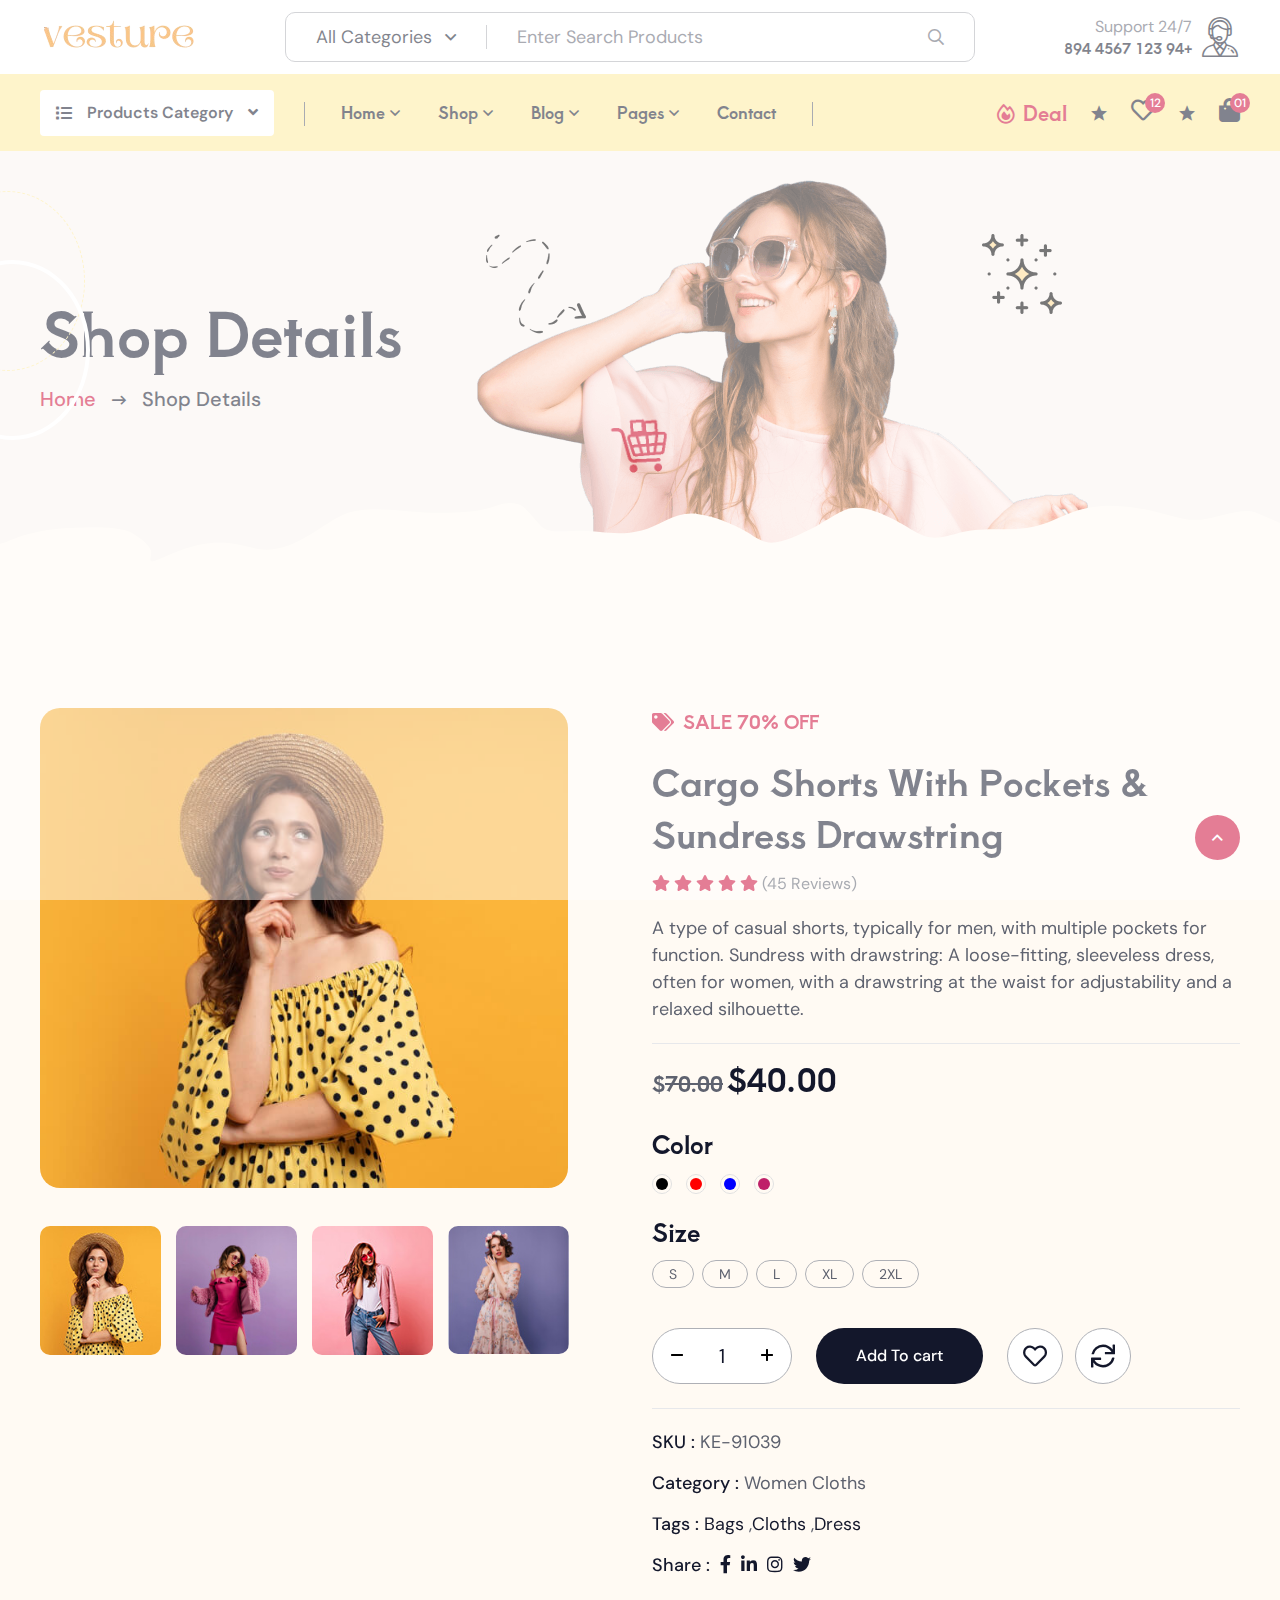
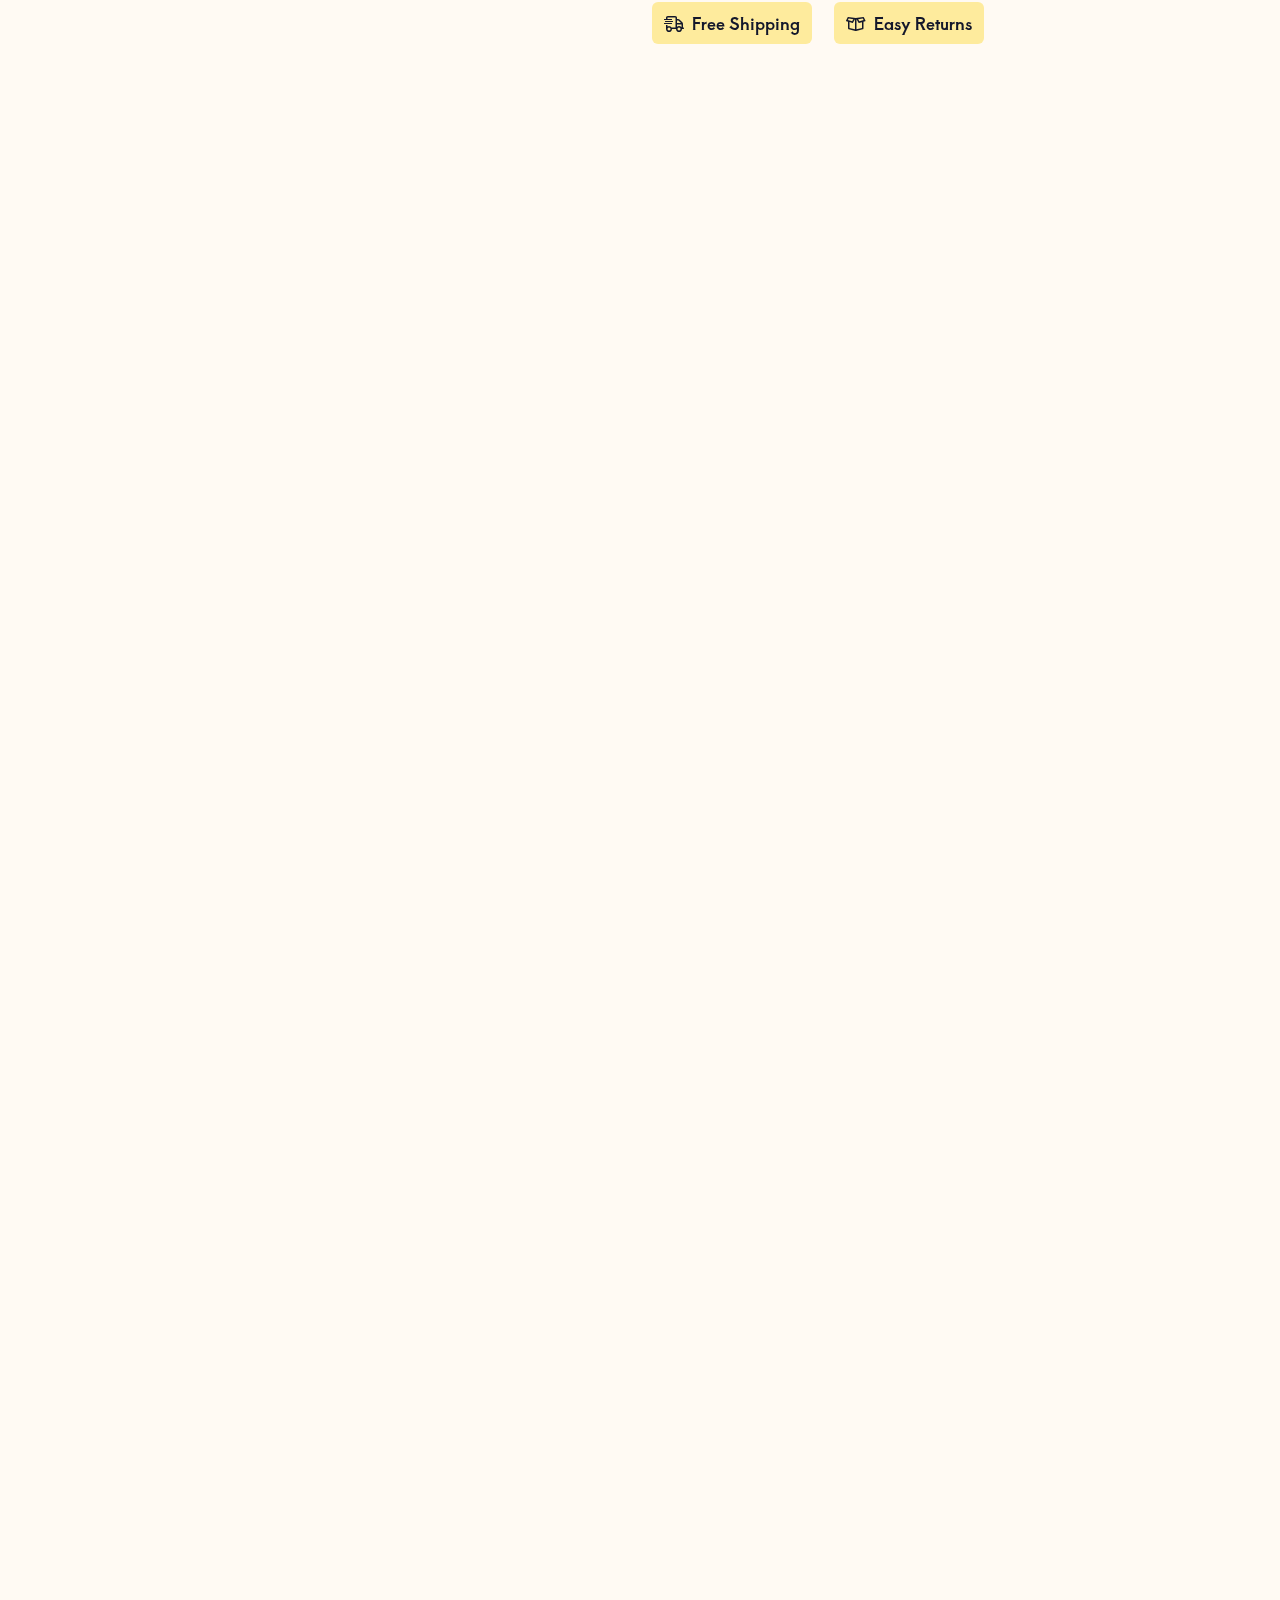
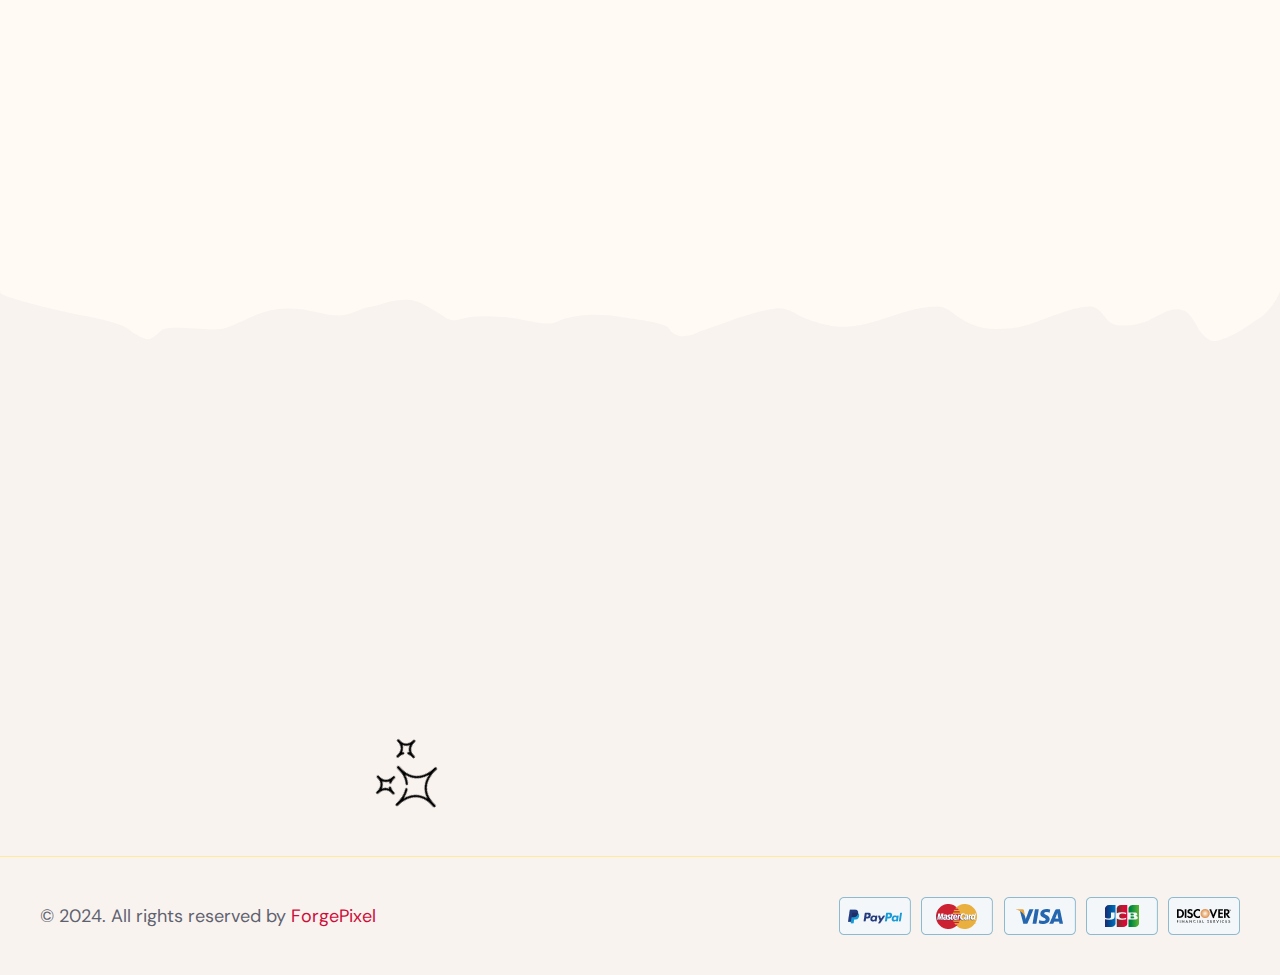
<file: shop-details.html>
<!DOCTYPE html>
<html lang="zxx">
  <head>
    <!--====== Required meta tags ======-->
    <meta charset="utf-8" />
    <meta http-equiv="x-ua-compatible" content="ie=edge" />
    <meta name="description" content="eCommerce,shop,fashion" />
    <meta
      name="viewport"
      content="width=device-width, initial-scale=1, shrink-to-fit=no"
    />
    <!--====== Title ======-->
    <title>Vesture</title>
    <!--====== Favicon Icon ======-->
    <link
      rel="shortcut icon"
      href="assets/images/favicon.png"
      type="image/png"
    />
    <!--====== Google Fonts ======-->
    <link
      href="https://fonts.googleapis.com/css2?family=Aoboshi+One&family=DM+Sans:ital,opsz,wght@0,9..40,100..1000;1,9..40,100..1000&display=swap"
      rel="stylesheet"
    />
    <!--====== Flaticon css ======-->
    <link rel="stylesheet" href="assets/fonts/flaticon/flaticon_vesture.css" />
    <!--====== FontAwesome css ======-->
    <link rel="stylesheet" href="assets/fonts/fontawesome/css/all.min.css" />
    <!--====== Bootstrap css ======-->
    <link
      rel="stylesheet"
      href="assets/vendor/bootstrap/css/bootstrap.min.css"
    />
    <!--====== Slick-popup css ======-->
    <link rel="stylesheet" href="assets/vendor/slick/slick.css" />
    <!--====== Nice Select css ======-->
    <link
      rel="stylesheet"
      href="assets/vendor/nice-select/css/nice-select.css"
    />
    <!--====== Magnific-popup css ======-->
    <link
      rel="stylesheet"
      href="assets/vendor/magnific-popup/dist/magnific-popup.css"
    />
    <!--====== Jquery UI css ======-->
    <link rel="stylesheet" href="assets/vendor/jquery-ui/jquery-ui.min.css" />
    <!--====== Animate css ======-->
    <link rel="stylesheet" href="assets/vendor/aos/aos.css" />
    <!--====== Default css ======-->
    <link rel="stylesheet" href="assets/css/default.css" />
    <!--====== Style css ======-->
    <link rel="stylesheet" href="assets/css/style.css" />
  </head>
  <body>
    <!--====== Preloader ======-->
    <div class="preloader">
      <div class="loader">
        <img src="assets/images/loader.gif" alt="Loader" />
      </div>
    </div>
    <!--====== Start Overlay ======-->
    <div class="offcanvas__overlay"></div>
    <!--====== Start Sidemenu-wrapper-cart Area ======-->
    <div class="sidemenu-wrapper-cart">
      <div class="sidemenu-content">
        <div class="widget widget-shopping-cart">
          <h5>Shopping Cart</h5>
          <div class="sidemenu-cart-close"><i class="far fa-times"></i></div>
          <div class="widget-shopping-cart-content">
            <ul class="vesture-mini-cart-list">
              <li class="sidebar-cart-item">
                <a href="#" class="remove-cart"
                  ><i class="far fa-trash-alt"></i
                ></a>
                <a href="#">
                  <img
                    src="assets/images/products/cart-1.jpg"
                    alt="cart image"
                  />
                  leggings with mesh panels
                </a>
                <span class="quantity"
                  >1 × <span><span class="currency">$</span>940.00</span></span
                >
              </li>
              <li class="sidebar-cart-item">
                <a href="#" class="remove-cart"
                  ><i class="far fa-trash-alt"></i
                ></a>
                <a href="#">
                  <img
                    src="assets/images/products/cart-2.jpg"
                    alt="cart image"
                  />
                  Summer dress with belt
                </a>
                <span class="quantity"
                  >1 × <span><span class="currency">$</span>940.00</span></span
                >
              </li>
              <li class="sidebar-cart-item">
                <a href="#" class="remove-cart"
                  ><i class="far fa-trash-alt"></i
                ></a>
                <a href="#">
                  <img
                    src="assets/images/products/cart-3.jpg"
                    alt="cart image"
                  />
                  Floral print sundress
                </a>
                <span class="quantity"
                  >1 × <span><span class="currency">$</span>940.00</span></span
                >
              </li>
              <li class="sidebar-cart-item">
                <a href="#" class="remove-cart"
                  ><i class="far fa-trash-alt"></i
                ></a>
                <a href="#">
                  <img
                    src="assets/images/products/cart-4.jpg"
                    alt="cart image"
                  />
                  Sheath Gown Red Colors
                </a>
                <span class="quantity"
                  >1 × <span><span class="currency">$</span>940.00</span></span
                >
              </li>
            </ul>
            <div class="cart-mini-total">
              <div class="cart-total">
                <span><strong>Subtotal:</strong></span>
                <span class="amount"
                  >1 × <span><span class="currency">$</span>940.00</span></span
                >
              </div>
            </div>
            <div class="cart-button-box">
              <a href="checkout.html" class="theme-btn style-one"
                >Proceed to checkout</a
              >
            </div>
          </div>
        </div>
      </div>
    </div>
    <!--====== End Sidemenu-wrapper-cart Area ======-->
    <!--====== Start Header Section ======-->
    <header class="header-area">
      <!--===  Search Header Main  ===-->
      <div class="search-header-main">
        <div class="container">
          <!--===  Search Header Inner  ===-->
          <div class="search-header-inner">
            <!--=== Site Branding  ===-->
            <div class="site-branding">
              <a href="index.html" class="brand-logo"
                ><img src="assets/images/logo/logo-main.png" alt="Logo"
              /></a>
            </div>
            <!--===  Product Search Category  ===-->
            <div class="product-search-category">
              <form action="#">
                <select class="wide">
                  <option>All Categories</option>
                  <option>Man Shirts</option>
                  <option>Denim Jeans</option>
                  <option>Casual Suit</option>
                  <option>Summer Dress</option>
                  <option>Sweaters</option>
                  <option>Jackets</option>
                </select>
                <div class="form-group">
                  <input type="text" placeholder="Enter Search Products" />
                  <button class="search-btn">
                    <i class="far fa-search"></i>
                  </button>
                </div>
              </form>
            </div>
            <!--===  Hotline Support  ===-->
            <div class="hotline-support item-rtl">
              <div class="icon">
                <i class="flaticon-support"></i>
              </div>
              <div class="info">
                <span>24/7 Support</span>
                <h5><a href="tel:+941234567894">+94 123 4567 894</a></h5>
              </div>
            </div>
          </div>
        </div>
      </div>
      <!--===  Header Navigation  ===-->
      <div class="header-navigation style-one">
        <div class="container">
          <!--=== Primary Menu ===-->
          <div class="primary-menu">
            <div class="site-branding d-lg-none d-block">
              <a href="index.html" class="brand-logo"
                ><img src="assets/images/logo/logo-main.png" alt="Logo"
              /></a>
            </div>
            <!--=== Nav Inner Menu ===-->
            <div class="nav-inner-menu">
              <!--=== Main Category ===-->
              <div class="main-categories-wrap d-none d-lg-block">
                <a class="categories-btn-active" href="#">
                  <span class="fas fa-list"></span
                  ><span class="text"
                    >Products Category<i class="fas fa-angle-down"></i
                  ></span>
                </a>
                <div
                  class="categories-dropdown-wrap categories-dropdown-active"
                >
                  <div class="categori-dropdown-item">
                    <ul>
                      <li>
                        <a href="shops.html">
                          <img
                            src="assets/images/icon/shirt.png"
                            alt="Shirts"
                          />Man Shirts</a
                        >
                      </li>
                      <li>
                        <a href="shops.html">
                          <img
                            src="assets/images/icon/denim.png"
                            alt="Jeans"
                          />Denim Jeans</a
                        >
                      </li>
                      <li>
                        <a href="shops.html">
                          <img
                            src="assets/images/icon/suit.png"
                            alt="Suit"
                          />Casual Suit</a
                        >
                      </li>
                      <li>
                        <a href="shops.html">
                          <img
                            src="assets/images/icon/dress.png"
                            alt="Dress"
                          />Summer Dress</a
                        >
                      </li>
                      <li>
                        <a href="shops.html">
                          <img
                            src="assets/images/icon/sweaters.png"
                            alt="Sweaters"
                          />Sweaters</a
                        >
                      </li>
                    </ul>
                  </div>
                  <div class="more_slide_open">
                    <div class="categori-dropdown-item">
                      <ul>
                        <li>
                          <a href="#"
                            ><img
                              src="assets/images/icon/jacket.png"
                              alt="Jackets"
                            />Jackets</a
                          >
                        </li>
                      </ul>
                    </div>
                  </div>
                  <div class="more_categories">
                    <span class="icon"></span> <span>Show more...</span>
                  </div>
                </div>
              </div>
              <!--=== Vesture Nav Main ===-->
              <div class="vesture-nav-main">
                <!--=== Vesture Nav Menu ===-->
                <div class="vesture-nav-menu">
                  <!--=== Responsive Menu Search ===-->
                  <div class="nav-search mb-40 d-block d-lg-none">
                    <div class="form-group">
                      <input
                        type="search"
                        class="form_control"
                        placeholder="Search Here"
                        name="search"
                      />
                      <button class="search-btn">
                        <i class="far fa-search"></i>
                      </button>
                    </div>
                  </div>
                  <!--=== Responsive Menu Tab ===-->
                  <div class="vesture-tabs style-three d-block d-lg-none">
                    <ul class="nav nav-tabs mb-30">
                      <li>
                        <button
                          class="nav-link active"
                          data-bs-toggle="tab"
                          data-bs-target="#nav1"
                        >
                          Menu
                        </button>
                      </li>
                      <li>
                        <button
                          class="nav-link"
                          data-bs-toggle="tab"
                          data-bs-target="#nav2"
                        >
                          Category
                        </button>
                      </li>
                    </ul>
                    <div class="tab-content">
                      <div class="tab-pane fade show active" id="nav1">
                        <nav class="main-menu">
                          <ul>
                            <li class="menu-item has-children">
                              <a href="#">Home</a>
                              <ul class="sub-menu">
                                <li><a href="index.html">Home 01</a></li>
                                <li><a href="index-2.html">Home 02</a></li>
                              </ul>
                            </li>
                            <li class="menu-item has-children">
                              <a href="#">Shop</a>
                              <ul class="sub-menu">
                                <li><a href="shops-grid.html">Shop Grid</a></li>
                                <li>
                                  <a href="shops.html">Shop left Sidebar</a>
                                </li>
                                <li>
                                  <a href="shops-right-sidebar.html"
                                    >Shop Right Sidebar</a
                                  >
                                </li>
                                <li>
                                  <a href="shop-details.html"
                                    >Product Details</a
                                  >
                                </li>
                                <li><a href="cart.html">Cart</a></li>
                                <li><a href="checkout.html">Checkout</a></li>
                                <li><a href="wishlists.html">Wishlist</a></li>
                              </ul>
                            </li>
                            <li class="menu-item has-children">
                              <a href="#">Blog</a>
                              <ul class="sub-menu">
                                <li><a href="blogs.html">Our Blog</a></li>
                                <li>
                                  <a href="blog-details.html">Blog Details</a>
                                </li>
                              </ul>
                            </li>
                            <li class="menu-item has-children">
                              <a href="#">Pages</a>
                              <ul class="sub-menu">
                                <li><a href="about-us.html">About Us</a></li>
                                <li><a href="faq.html">Faqs</a></li>
                              </ul>
                            </li>
                            <li class="menu-item">
                              <a href="contact.html">Contact</a>
                            </li>
                          </ul>
                        </nav>
                      </div>
                      <div class="tab-pane fade" id="nav2">
                        <div class="categori-dropdown-item">
                          <ul>
                            <li>
                              <a href="shops.html">
                                <img
                                  src="assets/images/icon/shirt.png"
                                  alt="Shirts"
                                />Man Shirts</a
                              >
                            </li>
                            <li>
                              <a href="shops.html">
                                <img
                                  src="assets/images/icon/denim.png"
                                  alt="Jeans"
                                />Denim Jeans</a
                              >
                            </li>
                            <li>
                              <a href="shops.html">
                                <img
                                  src="assets/images/icon/suit.png"
                                  alt="Suit"
                                />Casual Suit</a
                              >
                            </li>
                            <li>
                              <a href="shops.html">
                                <img
                                  src="assets/images/icon/dress.png"
                                  alt="Dress"
                                />Summer Dress</a
                              >
                            </li>
                            <li>
                              <a href="shops.html">
                                <img
                                  src="assets/images/icon/sweaters.png"
                                  alt="Sweaters"
                                />Sweaters</a
                              >
                            </li>
                          </ul>
                        </div>
                      </div>
                    </div>
                  </div>
                  <!--===  Hotline Support  ===-->
                  <div class="hotline-support d-flex d-lg-none mt-30">
                    <div class="icon">
                      <i class="flaticon-support"></i>
                    </div>
                    <div class="info">
                      <span>24/7 Support</span>
                      <h5><a href="tel:+941234567894">+94 123 4567 894</a></h5>
                    </div>
                  </div>
                  <!--=== Main Menu ===-->
                  <nav class="main-menu d-none d-lg-block">
                    <ul>
                      <li class="menu-item has-children">
                        <a href="#">Home</a>
                        <ul class="sub-menu">
                          <li><a href="index.html">Home 01</a></li>
                          <li><a href="index-2.html">Home 02</a></li>
                        </ul>
                      </li>
                      <li class="menu-item has-children">
                        <a href="#">Shop</a>
                        <ul class="sub-menu">
                          <li><a href="shops-grid.html">Shop Grid</a></li>
                          <li><a href="shops.html">Shop left Sidebar</a></li>
                          <li>
                            <a href="shops-right-sidebar.html"
                              >Shop Right Sidebar</a
                            >
                          </li>
                          <li>
                            <a href="shop-details.html">Product Details</a>
                          </li>
                          <li><a href="cart.html">Cart</a></li>
                          <li><a href="checkout.html">Checkout</a></li>
                          <li><a href="wishlists.html">Wishlist</a></li>
                        </ul>
                      </li>
                      <li class="menu-item has-children">
                        <a href="#">Blog</a>
                        <ul class="sub-menu">
                          <li><a href="blogs.html">Our Blog</a></li>
                          <li><a href="blog-details.html">Blog Details</a></li>
                        </ul>
                      </li>
                      <li class="menu-item has-children">
                        <a href="#">Pages</a>
                        <ul class="sub-menu">
                          <li><a href="about-us.html">About Us</a></li>
                          <li><a href="faq.html">Faqs</a></li>
                        </ul>
                      </li>
                      <li class="menu-item">
                        <a href="contact.html">Contact</a>
                      </li>
                    </ul>
                  </nav>
                </div>
              </div>
            </div>
            <!--=== Nav Right Item ===-->
            <div class="nav-right-item style-one">
              <ul>
                <li>
                  <div class="deals d-lg-block d-none">
                    <i class="far fa-fire-alt"></i>Deal
                  </div>
                </li>
                <li>
                  <div class="wishlist-btn d-lg-block d-none">
                    <i class="far fa-heart"></i
                    ><span class="pro-count">12</span>
                  </div>
                </li>
                <li>
                  <div class="cart-button d-flex align-items-center">
                    <div class="icon">
                      <i class="fas fa-shopping-bag"></i
                      ><span class="pro-count">01</span>
                    </div>
                  </div>
                </li>
              </ul>
              <div class="navbar-toggler d-block d-lg-none">
                <span></span>
                <span></span>
                <span></span>
              </div>
            </div>
          </div>
        </div>
      </div>
    </header>
    <!--====== End Header Section ======-->
    <!--====== Main Bg  ======-->
    <main class="main-bg">
      <!--====== Start Page Banner Section ======-->
      <section class="page-banner">
        <div class="page-banner-wrapper p-r z-1">
          <svg
            class="lineanm"
            viewBox="0 0 1920 347"
            fill="none"
            xmlns="http://www.w3.org/2000/svg"
          >
            <path
              class="line"
              d="M-39 345.187C70 308.353 397.628 293.477 436 145.186C490 -63.5 572 -57.8156 688 255.186C757.071 441.559 989.5 -121.315 1389 98.6856C1708.6 274.686 1940.33 156.519 1964.5 98.6856"
              stroke="white"
              stroke-width="3"
              stroke-dasharray="2 2"
            />
          </svg>
          <div class="page-image">
            <img src="assets/images/bg/page-img-1.png" alt="image" />
          </div>
          <svg class="page-svg" xmlns="http://www.w3.org/2000/svg">
            <path
              d="M21.1742 33.0065C14.029 35.2507 7.5486 39.0636 0 40.7339V86H1937V64.9942C1933.1 60.1623 1912.65 65.1777 1904.51 62.6581C1894.22 59.4678 1884.93 55.0079 1873.77 52.7742C1861.2 50.2585 1823.41 36.3854 1811.99 39.9252C1805.05 42.0727 1796.94 37.6189 1789.36 36.6007C1769.18 33.8879 1747.19 31.1848 1726.71 29.7718C1703.81 28.1919 1678.28 27.0012 1657.53 34.4442C1636.45 42.005 1606.07 60.856 1579.5 55.9191C1561.6 52.5906 1543.41 47.0959 1528.45 56.9075C1510.85 68.4592 1485.74 74.2518 1460.44 76.136C1432.32 78.2297 1408.53 70.6879 1384.73 62.2987C1339.52 46.361 1298.19 27.1677 1255.08 9.28534C1242.58 4.10111 1214.68 15.4762 1200.55 16.6533C1189.77 17.5509 1181.74 15.4508 1172.12 12.8795C1152.74 7.70033 1133.23 2.88525 1111.79 2.63621C1088.85 2.36971 1073.94 7.88289 1056.53 15.8446C1040.01 23.3996 1027.48 26.1777 1007.8 26.1777C993.757 26.1777 975.854 25.6887 962.844 28.9632C941.935 34.2258 932.059 38.7874 914.839 28.6037C901.654 20.8061 866.261 -2.56499 844.356 7.12886C831.264 12.9222 820.932 21.5146 807.663 27.5255C798.74 31.5679 779.299 42.0561 766.33 39.1166C758.156 37.2637 751.815 31.6349 745.591 28.2443C730.967 20.2774 715.218 13.2948 695.846 10.723C676.168 8.11038 658.554 23.1787 641.606 27.4357C617.564 33.4742 602.283 27.7951 579.244 27.7951C568.142 27.7951 548.414 30.4002 541.681 23.6618C535.297 17.2722 530.162 9.74921 523.263 3.71444C517.855 -1.01577 505.798 -0.852017 498.318 2.09709C479.032 9.7007 453.07 10.0516 431.025 9.64475C407.556 9.21163 368.679 1.61612 346.618 10.3636C319.648 21.0575 291.717 53.8338 254.67 45.2266C236.134 40.9201 225.134 37.5813 204.78 40.7339C186.008 43.6415 171.665 50.7785 156.051 57.3567C146.567 61.3523 152.335 52.6281 151.12 47.9222C149.535 41.7853 139.994 34.5585 132.991 30.4008C120.206 22.8098 90.2848 24.3246 74.2546 24.6502C55.5552 25.0301 37.9201 27.747 21.1742 33.0065Z"
              fill="#FFFAF3"
            />
          </svg>
          <div class="shape shape-one"><span></span></div>
          <div class="shape shape-two"><span></span></div>
          <div class="shape shape-three">
            <span
              ><img src="assets/images/shape/curved-arrow.png" alt=""
            /></span>
          </div>
          <div class="shape shape-four">
            <span><img src="assets/images/shape/stars.png" alt="" /></span>
          </div>
          <div class="container">
            <div class="row">
              <div class="col-lg-6">
                <div class="page-banner-content">
                  <h1>Shop Details</h1>
                  <ul class="breadcrumb-link">
                    <li><a href="index.html">Home</a></li>
                    <li><i class="far fa-long-arrow-right"></i></li>
                    <li class="active">Shop Details</li>
                  </ul>
                </div>
              </div>
            </div>
          </div>
        </div>
      </section>
      <!--====== End Page Banner Section ======-->
      <!--====== Start Shop Details Section ======-->
      <section class="shop-details-section pt-120 pb-80">
        <div class="container">
          <div class="shop-details-wrapper">
            <div class="row">
              <div class="col-xl-6">
                <!--=== Product Gallery ===-->
                <div
                  class="product-gallery-area mb-50"
                  data-aos="fade-up"
                  data-aos-duration="1200"
                >
                  <div class="product-big-slider mb-30">
                    <div class="product-img">
                      <a
                        href="assets/images/products/product-big-1.jpg"
                        class="img-popup"
                        ><img
                          src="assets/images/products/product-big-1.jpg"
                          alt="Product"
                      /></a>
                    </div>
                    <div class="product-img">
                      <a
                        href="assets/images/products/product-big-2.jpg"
                        class="img-popup"
                        ><img
                          src="assets/images/products/product-big-2.jpg"
                          alt="Product"
                      /></a>
                    </div>
                    <div class="product-img">
                      <a
                        href="assets/images/products/product-big-3.jpg"
                        class="img-popup"
                        ><img
                          src="assets/images/products/product-big-3.jpg"
                          alt="Product"
                      /></a>
                    </div>
                    <div class="product-img">
                      <a
                        href="assets/images/products/product-big-4.jpg"
                        class="img-popup"
                        ><img
                          src="assets/images/products/product-big-4.jpg"
                          alt="Product"
                      /></a>
                    </div>
                    <div class="product-img">
                      <a
                        href="assets/images/products/product-big-5.jpg"
                        class="img-popup"
                        ><img
                          src="assets/images/products/product-big-5.jpg"
                          alt="Product"
                      /></a>
                    </div>
                  </div>
                  <div class="product-thumb-slider">
                    <div class="product-img">
                      <img
                        src="assets/images/products/product-thumb-1.jpg"
                        alt="Product"
                      />
                    </div>
                    <div class="product-img">
                      <img
                        src="assets/images/products/product-thumb-2.jpg"
                        alt="Product"
                      />
                    </div>
                    <div class="product-img">
                      <img
                        src="assets/images/products/product-thumb-3.jpg"
                        alt="Product"
                      />
                    </div>
                    <div class="product-img">
                      <img
                        src="assets/images/products/product-thumb-4.jpg"
                        alt="Product"
                      />
                    </div>
                    <div class="product-img">
                      <img
                        src="assets/images/products/product-thumb-5.jpg"
                        alt="Product"
                      />
                    </div>
                  </div>
                </div>
              </div>
              <div class="col-xl-6">
                <div
                  class="product-info mb-50"
                  data-aos="fade-up"
                  data-aos-duration="1400"
                >
                  <span class="sale"
                    ><i class="fas fa-tags"></i>SALE 70% OFF</span
                  >
                  <h4 class="title">
                    Cargo shorts with pockets & sundress drawstring
                  </h4>
                  <ul class="ratings rating5">
                    <li><i class="fas fa-star"></i></li>
                    <li><i class="fas fa-star"></i></li>
                    <li><i class="fas fa-star"></i></li>
                    <li><i class="fas fa-star"></i></li>
                    <li><i class="fas fa-star"></i></li>
                    <li><a href="#">(45 Reviews)</a></li>
                  </ul>
                  <p>
                    A type of casual shorts, typically for men, with multiple
                    pockets for function. Sundress with drawstring: A
                    loose-fitting, sleeveless dress, often for women, with a
                    drawstring at the waist for adjustability and a relaxed
                    silhouette.
                  </p>
                  <div class="product-price">
                    <span class="price prev-price"
                      ><span class="currency">$</span>70.00</span
                    >
                    <span class="price new-price"
                      ><span class="currency">$</span>40.00</span
                    >
                  </div>
                  <div class="product-color">
                    <h4 class="mb-15">Color</h4>
                    <ul class="color-list mb-20">
                      <li>
                        <div class="form-check">
                          <input
                            class="form-check-input"
                            type="radio"
                            name="radio"
                            value="black"
                            id="color1"
                          />
                          <label class="form-check-label" for="color1">
                            <span class="color1"></span>
                          </label>
                        </div>
                      </li>
                      <li>
                        <div class="form-check">
                          <input
                            class="form-check-input"
                            type="radio"
                            name="radio"
                            value="red"
                            id="color2"
                          />
                          <label class="form-check-label" for="color2">
                            <span class="color2"></span>
                          </label>
                        </div>
                      </li>
                      <li>
                        <div class="form-check">
                          <input
                            class="form-check-input"
                            type="radio"
                            name="radio"
                            value="blue"
                            id="color3"
                          />
                          <label class="form-check-label" for="color3">
                            <span class="color3"></span>
                          </label>
                        </div>
                      </li>
                      <li>
                        <div class="form-check">
                          <input
                            class="form-check-input"
                            type="radio"
                            name="radio"
                            value="blue"
                            id="color4"
                          />
                          <label class="form-check-label" for="color4">
                            <span class="color4"></span>
                          </label>
                        </div>
                      </li>
                    </ul>
                  </div>
                  <div class="product-size">
                    <h4 class="mb-15">Size</h4>
                    <ul class="size-list mb-30">
                      <li>
                        <div class="form-check">
                          <input
                            class="form-check-input"
                            type="radio"
                            name="radio"
                            value="Slim Fit"
                            id="size2"
                          />
                          <label class="form-check-label" for="size2">
                            S
                          </label>
                        </div>
                      </li>
                      <li>
                        <div class="form-check">
                          <input
                            class="form-check-input"
                            type="radio"
                            name="radio"
                            value="Slim Fit"
                            id="size3"
                          />
                          <label class="form-check-label" for="size3">
                            M
                          </label>
                        </div>
                      </li>
                      <li>
                        <div class="form-check">
                          <input
                            class="form-check-input"
                            type="radio"
                            name="radio"
                            value="Slim Fit"
                            id="size4"
                          />
                          <label class="form-check-label" for="size4">
                            L
                          </label>
                        </div>
                      </li>
                      <li>
                        <div class="form-check">
                          <input
                            class="form-check-input"
                            type="radio"
                            name="radio"
                            value="Slim Fit"
                            id="size5"
                          />
                          <label class="form-check-label" for="size5">
                            XL
                          </label>
                        </div>
                      </li>
                      <li>
                        <div class="form-check">
                          <input
                            class="form-check-input"
                            type="radio"
                            name="radio"
                            value="Slim Fit"
                            id="size6"
                          />
                          <label class="form-check-label" for="size6">
                            2XL
                          </label>
                        </div>
                      </li>
                    </ul>
                  </div>
                  <div class="product-cart-variation">
                    <ul>
                      <li>
                        <div class="quantity-input">
                          <button class="quantity-down">
                            <i class="far fa-minus"></i>
                          </button>
                          <input
                            class="quantity"
                            type="text"
                            value="1"
                            name="quantity"
                          />
                          <button class="quantity-up">
                            <i class="far fa-plus"></i>
                          </button>
                        </div>
                      </li>
                      <li>
                        <a href="shops.html" class="theme-btn style-one"
                          >Add To cart</a
                        >
                      </li>
                      <li>
                        <a href="shops.html" class="icon-btn"
                          ><i class="far fa-heart"></i
                        ></a>
                      </li>
                      <li>
                        <a href="shops.html" class="icon-btn"
                          ><i class="far fa-sync"></i
                        ></a>
                      </li>
                    </ul>
                  </div>
                  <div class="product-meta">
                    <ul>
                      <li><span>SKU :</span>KE-91039</li>
                      <li><span>Category :</span>Women Cloths</li>
                      <li>
                        <span>Tags :</span><a href="#">Bags</a>,<a href="#"
                          >Cloths</a
                        >,<a href="#">Dress</a>
                      </li>
                      <li>
                        <span>Share :</span>
                        <a href="#"><i class="fab fa-facebook-f"></i></a>
                        <a href="#"><i class="fab fa-linkedin-in"></i></a>
                        <a href="#"><i class="fab fa-instagram"></i></a>
                        <a href="#"><i class="fab fa-twitter"></i></a>
                      </li>
                    </ul>
                  </div>
                  <div class="special-features">
                    <span
                      ><i class="far fa-shipping-fast"></i>Free Shipping</span
                    >
                    <span><i class="far fa-box-open"></i>Easy Returns</span>
                  </div>
                </div>
              </div>
            </div>
            <div
              class="additional-information-wrapper"
              data-aos="fade-up"
              data-aos-delay="30"
              data-aos-duration="1000"
            >
              <div class="row">
                <div class="col-lg-5">
                  <div class="additional-info-box mb-40">
                    <h3>Additional Information:</h3>
                    <ul>
                      <li>Fabric type <span>Georgette</span></li>
                      <li>Care instructions:<span>Machine Wash</span></li>
                      <li>Occasion type: <span>Casual</span></li>
                      <li>Sleeve type: <span>Long Sleeve</span></li>
                      <li>Pattern:<span>Solid</span></li>
                      <li>Closure type: <span>Georgette</span></li>
                      <li>Country of Origin<span>Bangladesh</span></li>
                    </ul>
                  </div>
                </div>
                <div class="col-lg-7">
                  <div class="description-wrapper mb-40">
                    <div class="vesture-tabs style-two mb-50">
                      <ul class="nav nav-tabs">
                        <li>
                          <button
                            class="nav-link active"
                            data-bs-toggle="tab"
                            data-bs-target="#description"
                          >
                            Description
                          </button>
                        </li>
                        <li>
                          <button
                            class="nav-link"
                            data-bs-toggle="tab"
                            data-bs-target="#reviews"
                          >
                            Reviews
                          </button>
                        </li>
                      </ul>
                    </div>
                    <div class="tab-content">
                      <div class="tab-pane fade active show" id="description">
                        <h4>Description</h4>
                        <p>
                          Cargo shorts: Rugged, casual shorts with multiple
                          pockets for utility, often in khaki or olive green.
                          Sundress with drawstring: A breezy, summery dress with
                          a flowy skirt, often made from light, patterned
                          fabric. It has a drawstring waist for a comfortable,
                          adjustable fit. Designed for practicality, cargo
                          shorts boast numerous pockets on the legs and hips.
                          everyday wear for someone who needs to carry a lot.
                        </p>
                        <h4>Features</h4>
                        <ul class="list">
                          <li>Function First</li>
                          <li>Summer Breeze</li>
                          <li>Casual and Rugged</li>
                          <li>Possible Interpretations</li>
                        </ul>
                      </div>
                      <div class="tab-pane fade" id="reviews">
                        <div class="vesture-comment-area mb-80">
                          <h4>Total Reviews (90)</h4>
                          <ul>
                            <li class="comment">
                              <div class="vesture-reviews-item">
                                <div class="author-thumb-info">
                                  <div class="author-thumb">
                                    <img
                                      src="assets/images/products/review-1.jpg"
                                      alt="Auhthor"
                                    />
                                  </div>
                                  <div class="author-info">
                                    <h5>Amelia Rodriguez</h5>
                                    <div class="author-meta">
                                      <ul class="ratings">
                                        <li><i class="fas fa-star"></i></li>
                                        <li><i class="fas fa-star"></i></li>
                                        <li><i class="fas fa-star"></i></li>
                                        <li><i class="fas fa-star"></i></li>
                                        <li><i class="fas fa-star"></i></li>
                                      </ul>
                                      <span>20 March 2024</span>
                                    </div>
                                  </div>
                                </div>
                                <div class="author-review-content">
                                  <p>
                                    Men’s Slim Fit Dress Shirt is an excellent
                                    choice for those who value modern style and
                                    impeccable tailoring. Crafted from a
                                    high-quality blend of cotton and polyester,
                                    this shirt offers a smooth,
                                    wrinkle-resistant finish that stays crisp
                                    throughout the day.
                                  </p>
                                </div>
                                <a href="#" class="reply"
                                  ><i class="fas fa-reply-all"></i>Reply</a
                                >
                              </div>
                            </li>
                            <li class="comment">
                              <div class="vesture-reviews-item">
                                <div class="author-thumb-info">
                                  <div class="author-thumb">
                                    <img
                                      src="assets/images/products/review-2.jpg"
                                      alt="Auhthor"
                                    />
                                  </div>
                                  <div class="author-info">
                                    <h5>Amelia Rodriguez</h5>
                                    <div class="author-meta">
                                      <ul class="ratings">
                                        <li><i class="fas fa-star"></i></li>
                                        <li><i class="fas fa-star"></i></li>
                                        <li><i class="fas fa-star"></i></li>
                                        <li><i class="fas fa-star"></i></li>
                                        <li><i class="fas fa-star"></i></li>
                                      </ul>
                                      <span>20 March 2024</span>
                                    </div>
                                  </div>
                                </div>
                                <div class="author-review-content">
                                  <p>
                                    Men’s Slim Fit Dress Shirt is an excellent
                                    choice for those who value modern style and
                                    impeccable tailoring. Crafted from a
                                    high-quality blend of cotton and polyester,
                                    this shirt offers a smooth,
                                    wrinkle-resistant finish that stays crisp
                                    throughout the day.
                                  </p>
                                </div>
                                <a href="#" class="reply"
                                  ><i class="fas fa-reply-all"></i>Reply</a
                                >
                              </div>
                              <ul class="reviews-reply">
                                <li class="comment">
                                  <div class="vesture-reviews-item">
                                    <div class="author-thumb-info">
                                      <div class="author-thumb">
                                        <img
                                          src="assets/images/products/review-3.jpg"
                                          alt="Auhthor"
                                        />
                                      </div>
                                      <div class="author-info">
                                        <h5>Amelia Rodriguez</h5>
                                        <div class="author-meta">
                                          <ul class="ratings">
                                            <li><i class="fas fa-star"></i></li>
                                            <li><i class="fas fa-star"></i></li>
                                            <li><i class="fas fa-star"></i></li>
                                            <li><i class="fas fa-star"></i></li>
                                            <li><i class="fas fa-star"></i></li>
                                          </ul>
                                          <span>20 March 2024</span>
                                        </div>
                                      </div>
                                    </div>
                                    <div class="author-review-content">
                                      <p>
                                        Men’s Slim Fit Dress Shirt is an
                                        excellent choice for those who value
                                        modern style and impeccable tailoring.
                                        Crafted from a high-quality blend of
                                        cotton and polyester, this shirt offers
                                        a smooth, wrinkle-resistant finish that
                                        stays crisp throughout the day.
                                      </p>
                                    </div>
                                    <a href="#" class="reply"
                                      ><i class="fas fa-reply-all"></i>Reply</a
                                    >
                                  </div>
                                </li>
                              </ul>
                            </li>
                          </ul>
                        </div>
                        <div class="reviews-contact-area">
                          <h4>Write Comment</h4>
                          <ul class="ratings rating5 mb-40">
                            <li><i class="fas fa-star"></i></li>
                            <li><i class="fas fa-star"></i></li>
                            <li><i class="fas fa-star"></i></li>
                            <li><i class="fas fa-star"></i></li>
                            <li><i class="fas fa-star"></i></li>
                            <li><a href="#">(10)</a></li>
                          </ul>
                          <form class="vesture-contact-form">
                            <div class="row">
                              <div class="col-lg-6">
                                <div class="form-group">
                                  <input
                                    type="text"
                                    placeholder="Name"
                                    class="form_control"
                                    name="name"
                                    required
                                  />
                                </div>
                              </div>
                              <div class="col-lg-6">
                                <div class="form-group">
                                  <input
                                    type="email"
                                    placeholder="Email"
                                    class="form_control"
                                    name="Email"
                                    required
                                  />
                                </div>
                              </div>
                              <div class="col-lg-12">
                                <div class="form-group">
                                  <textarea
                                    class="form_control"
                                    placeholder="Write Reviews"
                                    name="message"
                                    cols="5"
                                    rows="10"
                                  ></textarea>
                                </div>
                              </div>
                              <div class="col-lg-12">
                                <div class="form-group">
                                  <button class="theme-btn style-one">
                                    Submit Review
                                  </button>
                                </div>
                              </div>
                            </div>
                          </form>
                        </div>
                      </div>
                    </div>
                  </div>
                </div>
              </div>
            </div>
          </div>
        </div>
      </section>
      <!--====== End Shop Details Section ======-->
      <!--====== Related Product Section ======-->
      <section class="releted-product-section pb-90">
        <div class="container">
          <div class="row">
            <div class="col-md-8">
              <!--=== Section Title ===-->
              <div
                class="section-title mb-50"
                data-aos="fade-right"
                data-aos-delay="50"
                data-aos-duration="1000"
              >
                <div class="sub-heading d-inline-flex align-items-center">
                  <i class="flaticon-sparkler"></i>
                  <span class="sub-title">Releted Products</span>
                </div>
                <h2>Customers also purchased</h2>
              </div>
            </div>
            <div class="col-md-4">
              <div
                class="releted-product-arrows style-one mb-50"
                data-aos="fade-left"
                data-aos-delay="70"
                data-aos-duration="1300"
              ></div>
            </div>
          </div>
          <div class="releted-product-slider">
            <!--=== Project Item  ===-->
            <div
              class="product-item style-one mb-40"
              data-aos="fade-up"
              data-aos-delay="90"
              data-aos-duration="1500"
            >
              <div class="product-thumbnail">
                <img
                  src="assets/images/products/feature-product-1.png"
                  alt="Products"
                />
                <div class="discount">80% Off</div>
                <div class="hover-content">
                  <a href="#" class="icon-btn"><i class="fa fa-heart"></i></a>
                  <a
                    href="assets/images/products/feature-product-1.png"
                    class="img-popup icon-btn"
                    ><i class="fa fa-eye"></i
                  ></a>
                </div>
                <div class="cart-button">
                  <a href="#" class="cart-btn"
                    ><i class="far fa-shopping-basket"></i>
                    <span class="text">Add To Cart</span></a
                  >
                </div>
              </div>
              <div class="product-info-wrap">
                <div class="product-info">
                  <ul class="ratings rating4">
                    <li><i class="fas fa-star"></i></li>
                    <li><i class="fas fa-star"></i></li>
                    <li><i class="fas fa-star"></i></li>
                    <li><i class="fas fa-star"></i></li>
                    <li><i class="fas fa-star"></i></li>
                    <li><a href="#">(50)</a></li>
                  </ul>
                  <h4 class="title">
                    <a href="shop-details.html"
                      >Cozy knit sweater with pockets</a
                    >
                  </h4>
                </div>
                <div class="product-price">
                  <span class="price prev-price"
                    ><span class="currency">$</span>67.00</span
                  >
                  <span class="price new-price"
                    ><span class="currency">$</span>23.00</span
                  >
                </div>
              </div>
            </div>
            <!--=== Project Item  ===-->
            <div
              class="product-item style-one mb-40"
              data-aos="fade-up"
              data-aos-delay="90"
              data-aos-duration="1700"
            >
              <div class="product-thumbnail">
                <img
                  src="assets/images/products/feature-product-2.png"
                  alt="Products"
                />
                <div class="discount">80% Off</div>
                <div class="hover-content">
                  <a href="#" class="icon-btn"><i class="fa fa-heart"></i></a>
                  <a
                    href="assets/images/products/feature-product-2.png"
                    class="img-popup icon-btn"
                    ><i class="fa fa-eye"></i
                  ></a>
                </div>
                <div class="cart-button">
                  <a href="#" class="cart-btn"
                    ><i class="far fa-shopping-basket"></i>
                    <span class="text">Add To Cart</span></a
                  >
                </div>
              </div>
              <div class="product-info-wrap">
                <div class="product-info">
                  <ul class="ratings rating5">
                    <li><i class="fas fa-star"></i></li>
                    <li><i class="fas fa-star"></i></li>
                    <li><i class="fas fa-star"></i></li>
                    <li><i class="fas fa-star"></i></li>
                    <li><i class="fas fa-star"></i></li>
                    <li><a href="#">(80)</a></li>
                  </ul>
                  <h4 class="title">
                    <a href="shop-details.html"
                      >Elegant silk dress with sequins</a
                    >
                  </h4>
                </div>
                <div class="product-price">
                  <span class="price prev-price"
                    ><span class="currency">$</span>67.00</span
                  >
                  <span class="price new-price"
                    ><span class="currency">$</span>23.00</span
                  >
                </div>
              </div>
            </div>
            <!--=== Project Item  ===-->
            <div
              class="product-item style-one mb-40"
              data-aos="fade-up"
              data-aos-delay="110"
              data-aos-duration="1900"
            >
              <div class="product-thumbnail">
                <img
                  src="assets/images/products/feature-product-3.png"
                  alt="Products"
                />
                <div class="discount">40% Off</div>
                <div class="hover-content">
                  <a href="#" class="icon-btn"><i class="fa fa-heart"></i></a>
                  <a
                    href="assets/images/products/feature-product-3.png"
                    class="img-popup icon-btn"
                    ><i class="fa fa-eye"></i
                  ></a>
                </div>
                <div class="cart-button">
                  <a href="#" class="cart-btn"
                    ><i class="far fa-shopping-basket"></i>
                    <span class="text">Add To Cart</span></a
                  >
                </div>
              </div>
              <div class="product-info-wrap">
                <div class="product-info">
                  <ul class="ratings rating2">
                    <li><i class="fas fa-star"></i></li>
                    <li><i class="fas fa-star"></i></li>
                    <li><i class="fas fa-star"></i></li>
                    <li><i class="fas fa-star"></i></li>
                    <li><i class="fas fa-star"></i></li>
                    <li><a href="#">(47)</a></li>
                  </ul>
                  <h4 class="title">
                    <a href="shop-details.html"
                      >Cargo shorts with pockets and drawstring</a
                    >
                  </h4>
                </div>
                <div class="product-price">
                  <span class="price prev-price"
                    ><span class="currency">$</span>67.00</span
                  >
                  <span class="price new-price"
                    ><span class="currency">$</span>23.00</span
                  >
                </div>
              </div>
            </div>
            <!--=== Project Item  ===-->
            <div
              class="product-item style-one mb-40"
              data-aos="fade-up"
              data-aos-delay="130"
              data-aos-duration="2100"
            >
              <div class="product-thumbnail">
                <img
                  src="assets/images/products/feature-product-4.png"
                  alt="Products"
                />
                <div class="discount">10% Off</div>
                <div class="hover-content">
                  <a href="#" class="icon-btn"><i class="fa fa-heart"></i></a>
                  <a
                    href="assets/images/products/feature-product-4.png"
                    class="img-popup icon-btn"
                    ><i class="fa fa-eye"></i
                  ></a>
                </div>
                <div class="cart-button">
                  <a href="#" class="cart-btn"
                    ><i class="far fa-shopping-basket"></i>
                    <span class="text">Add To Cart</span></a
                  >
                </div>
              </div>
              <div class="product-info-wrap">
                <div class="product-info">
                  <ul class="ratings rating4">
                    <li><i class="fas fa-star"></i></li>
                    <li><i class="fas fa-star"></i></li>
                    <li><i class="fas fa-star"></i></li>
                    <li><i class="fas fa-star"></i></li>
                    <li><i class="fas fa-star"></i></li>
                    <li><a href="#">(47)</a></li>
                  </ul>
                  <h4 class="title">
                    <a href="shop-details.html"
                      >Athletic leggings with mesh panels</a
                    >
                  </h4>
                </div>
                <div class="product-price">
                  <span class="price prev-price"
                    ><span class="currency">$</span>80.00</span
                  >
                  <span class="price new-price"
                    ><span class="currency">$</span>40.00</span
                  >
                </div>
              </div>
            </div>
            <!--=== Project Item  ===-->
            <div
              class="product-item style-one mb-40"
              data-aos="fade-up"
              data-aos-delay="150"
              data-aos-duration="2300"
            >
              <div class="product-thumbnail">
                <img
                  src="assets/images/products/feature-product-2.png"
                  alt="Products"
                />
                <div class="discount">80% Off</div>
                <div class="hover-content">
                  <a href="#" class="icon-btn"><i class="fa fa-heart"></i></a>
                  <a
                    href="assets/images/products/feature-product-2.png"
                    class="img-popup icon-btn"
                    ><i class="fa fa-eye"></i
                  ></a>
                </div>
                <div class="cart-button">
                  <a href="#" class="cart-btn"
                    ><i class="far fa-shopping-basket"></i>
                    <span class="text">Add To Cart</span></a
                  >
                </div>
              </div>
              <div class="product-info-wrap">
                <div class="product-info">
                  <ul class="ratings rating5">
                    <li><i class="fas fa-star"></i></li>
                    <li><i class="fas fa-star"></i></li>
                    <li><i class="fas fa-star"></i></li>
                    <li><i class="fas fa-star"></i></li>
                    <li><i class="fas fa-star"></i></li>
                    <li><a href="#">(80)</a></li>
                  </ul>
                  <h4 class="title">
                    <a href="shop-details.html"
                      >Elegant silk dress with sequins</a
                    >
                  </h4>
                </div>
                <div class="product-price">
                  <span class="price prev-price"
                    ><span class="currency">$</span>67.00</span
                  >
                  <span class="price new-price"
                    ><span class="currency">$</span>23.00</span
                  >
                </div>
              </div>
            </div>
          </div>
        </div>
      </section>
      <!--====== End Product Section ======-->
      <!--====== Start Newsletter Sections  ======-->
      <section class="newsletter-section pb-95">
        <div class="container">
          <!--=== Newsletter Wrapper  ===-->
          <div
            class="newsletter-wrapper white-bg p-r z-1"
            data-aos="fade-up"
            data-aos-duration="1000"
          >
            <div class="newsletter-shape pattern-one">
              <span
                ><img
                  src="assets/images/newsletter/pattern-1.png"
                  alt="Pattern Shape"
              /></span>
            </div>
            <div class="newsletter-shape pattern-two">
              <span
                ><img
                  src="assets/images/newsletter/pattern-2.png"
                  alt="Pattern Shape"
              /></span>
            </div>
            <div class="newsletter-shape shape-one">
              <span
                ><img src="assets/images/newsletter/shape-1.png" alt="Shape"
              /></span>
            </div>
            <div class="row">
              <div class="col-lg-6">
                <div class="newsletter-content-box">
                  <span class="sub-text">Our Newsletter</span>
                  <h3>
                    Get weekly update. Sign up and get up to
                    <span>20% off</span> your first purchase
                  </h3>
                  <form>
                    <div class="form-group">
                      <input
                        type="email"
                        class="form_control"
                        placeholder="Write your Email Address"
                        name="email"
                      />
                      <button class="theme-btn style-one">Subscribe</button>
                    </div>
                  </form>
                </div>
              </div>
              <div class="col-lg-6">
                <div class="newsletter-image">
                  <img
                    src="assets/images/newsletter/newsletter-1.png"
                    alt="Image"
                  />
                </div>
              </div>
            </div>
          </div>
        </div>
      </section>
      <!--====== End Newsletter Sections  ======-->
    </main>
    <!--====== Start Footer Main  ======-->
    <footer class="footer-main">
      <!--=== Footer Bg Wrapper  ===-->
      <div class="footer-bg-wrapper gray-bg">
        <div class="footer-shape shape-one">
          <span
            ><img src="assets/images/footer/shape-1.png" alt="shape"
          /></span>
        </div>
        <svg
          id="footer-svg"
          xmlns="http://www.w3.org/2000/svg"
          viewBox="0 0 1920 75"
          fill="none"
        >
          <path
            d="M1888.99 40.9061C1901.65 33.5506 1917.87 10.0999 1920 0.000160217L2.48878 0.110695C-18.5686 5.37782 100.829 31.8098 104.136 32.5745C126.908 37.8407 182.163 45.7157 196.02 59.5798C199.049 62.6106 214.802 72.2205 222.15 72.2205C228.696 72.2205 237.893 62.3777 241.388 59.5798C254.985 48.6964 317.621 62.748 338.154 55.5577C378.089 41.5729 396.6 21.3246 452.148 27.4033C469.55 29.3076 497.787 39.4201 516.467 36.022C529.695 33.6155 539.612 26.7953 554.369 23.9558C576.978 19.6057 584.786 12.6555 612.371 13.0388C629.18 13.2724 648.084 27.6499 658.6 33.8673C672.059 41.8242 673.268 47.0554 692.77 41.4805C711.954 35.9964 746.756 38.27 766.852 40.0441C779.483 41.1593 819.866 52.3111 831.458 47.8009C837.236 45.5528 840.64 43.5162 847.537 41.3369C869.486 34.402 905.397 34.0022 929.946 38.6077C947.224 41.8489 987.666 45.9365 999.721 52.9722C1005.16 56.1489 1004.78 60.6539 1010.35 63.6019C1018.09 67.7037 1021.56 68.3083 1029.01 67.4803C1042.77 65.9505 1045.29 61.7272 1056.86 58.1434C1090.94 47.59 1121.71 32.7536 1160.52 26.5415C1182.98 22.9457 1193.92 36.1401 1209.04 41.4806C1240.16 52.468 1262.92 57.9972 1299.78 49.2374C1331.73 41.6466 1369.13 23.3813 1405.73 23.3813C1419.55 23.3813 1427.96 32.734 1435.31 37.4585C1451.38 47.7919 1467 56.9943 1493.89 56.9943C1532.36 56.9943 1544.2 49.9853 1574.29 39.0386C1588.58 33.8384 1616.86 22.826 1635.73 23.3813C1651.4 23.8424 1656.97 43.603 1667.89 48.6629C1683.26 55.7835 1710.61 49.5903 1723.88 43.7789C1736.22 38.3771 1758.43 20.6985 1777.29 30.1327C1788.48 35.7274 1794.71 53.9926 1801.12 61.5909C1815.62 78.7687 1819.96 77.5598 1843.05 68.4859C1861.58 61.2028 1873.63 49.8315 1888.99 40.9061Z"
            fill="#FFFAF3"
          />
        </svg>
        <!--=== Footer Widget Area  ===-->
        <div class="footer-widget-area pb-80">
          <div class="container">
            <div class="row">
              <div class="col-xl-3 col-sm-6">
                <!--=== Footer Widget  ===-->
                <div
                  class="footer-widget about-company-widget mb-40"
                  data-aos="fade-up"
                  data-aos-delay="10"
                  data-aos-duration="1000"
                >
                  <div class="widget-content">
                    <a href="index.html" class="footer-logo"
                      ><img
                        src="assets/images/logo/logo-main.png"
                        alt="Brand Logo"
                    /></a>
                    <p>
                      Vesture is an exciting International brand we provide high
                      quality cloths
                    </p>
                    <ul class="ct-info-list mb-30">
                      <li>
                        <i class="fas fa-envelope"></i>
                        <a href="mailto:info@mydomain.com">info@mydomain.com</a>
                      </li>
                      <li>
                        <i class="fas fa-phone-alt"></i>
                        <a href="mailto:info@mydomain.com">info@mydomain.com</a>
                      </li>
                    </ul>
                    <ul class="social-link">
                      <li>
                        <span>Find Us:</span>
                      </li>
                      <li>
                        <a href="#"><i class="fab fa-facebook-f"></i></a>
                      </li>
                      <li>
                        <a href="#"><i class="fab fa-instagram"></i></a>
                      </li>
                      <li>
                        <a href="#"><i class="fab fa-linkedin-in"></i></a>
                      </li>
                      <li>
                        <a href="#"><i class="fab fa-twitter"></i></a>
                      </li>
                    </ul>
                  </div>
                </div>
              </div>
              <div class="col-xl-3 col-md-6 col-sm-6">
                <!--=== Footer Widget ===-->
                <div
                  class="footer-widget footer-nav-widget mb-40"
                  data-aos="fade-up"
                  data-aos-delay="15"
                  data-aos-duration="1200"
                >
                  <div class="widget-content">
                    <h4 class="widget-title">Customer Services</h4>
                    <ul class="widget-menu">
                      <li>
                        <img
                          src="assets/images/icon/star-3.svg"
                          alt="star icon"
                        /><a href="#">Collections & Delivery</a>
                      </li>
                      <li>
                        <img
                          src="assets/images/icon/star-3.svg"
                          alt="star icon"
                        /><a href="#">Returns & Refunds</a>
                      </li>
                      <li>
                        <img
                          src="assets/images/icon/star-3.svg"
                          alt="star icon"
                        /><a href="#">Terms & Conditions</a>
                      </li>
                      <li>
                        <img
                          src="assets/images/icon/star-3.svg"
                          alt="star icon"
                        /><a href="#">Delivery Return</a>
                      </li>
                      <li>
                        <img
                          src="assets/images/icon/star-3.svg"
                          alt="star icon"
                        /><a href="#">Store Locations</a>
                      </li>
                    </ul>
                  </div>
                </div>
              </div>
              <div class="col-xl-3 col-md-6 col-sm-6">
                <!--=== Footer Widget ===-->
                <div
                  class="footer-widget footer-nav-widget mb-40"
                  data-aos="fade-up"
                  data-aos-delay="20"
                  data-aos-duration="1400"
                >
                  <div class="widget-content">
                    <h4 class="widget-title">Quick Link</h4>
                    <ul class="widget-menu">
                      <li>
                        <img
                          src="assets/images/icon/star-3.svg"
                          alt="star icon"
                        /><a href="#">Privacy Policy</a>
                      </li>
                      <li>
                        <img
                          src="assets/images/icon/star-3.svg"
                          alt="star icon"
                        /><a href="#">Terms Of Use</a>
                      </li>
                      <li>
                        <img
                          src="assets/images/icon/star-3.svg"
                          alt="star icon"
                        /><a href="#">FAQ</a>
                      </li>
                      <li>
                        <img
                          src="assets/images/icon/star-3.svg"
                          alt="star icon"
                        /><a href="#">Contact</a>
                      </li>
                      <li>
                        <img
                          src="assets/images/icon/star-3.svg"
                          alt="star icon"
                        /><a href="#">Login / Register</a>
                      </li>
                    </ul>
                  </div>
                </div>
              </div>
              <div class="col-xl-3 col-sm-6">
                <!--=== Footer Widget  ===-->
                <div
                  class="footer-widget footer-recent-post-widget"
                  data-aos="fade-up"
                  data-aos-delay="25"
                  data-aos-duration="1600"
                >
                  <h4 class="widget-title">Recent Post</h4>
                  <div class="widget-content">
                    <div class="recent-post-item">
                      <div class="thumb">
                        <img
                          src="assets/images/footer/recent-post-1.png"
                          alt="post thumb"
                        />
                      </div>
                      <div class="content">
                        <h4>
                          <a href="blog-details.html"
                            >Tips on Finding Affordable Fashion Gems Online</a
                          >
                        </h4>
                        <span
                          ><a href="blog-details.html">July 11, 2023</a></span
                        >
                      </div>
                    </div>
                    <div class="recent-post-item">
                      <div class="thumb">
                        <img
                          src="assets/images/footer/recent-post-2.png"
                          alt="post thumb"
                        />
                      </div>
                      <div class="content">
                        <h4>
                          <a href="blog-details.html"
                            >Mastering the Art of Fashion E-commerce
                            Marketing</a
                          >
                        </h4>
                        <span
                          ><a href="blog-details.html">JUly 11, 2024</a></span
                        >
                      </div>
                    </div>
                    <div class="recent-post-item">
                      <div class="thumb">
                        <img
                          src="assets/images/footer/recent-post-3.png"
                          alt="post thumb"
                        />
                      </div>
                      <div class="content">
                        <h4>
                          <a href="blog-details.html"
                            >Must-Have Trends You Can Shop Online Now</a
                          >
                        </h4>
                        <span
                          ><a href="blog-details.html">July 11, 2024</a></span
                        >
                      </div>
                    </div>
                  </div>
                </div>
              </div>
            </div>
          </div>
        </div>
        <!--=== Footer Copyright  ===-->
        <div class="copyright-area">
          <div class="container">
            <div class="row align-items-center">
              <div class="col-lg-6">
                <div class="copyright-text">
                  <p>
                    &copy; 2024. All rights reserved by <span>ForgePixel</span>
                  </p>
                </div>
              </div>
              <div class="col-lg-6">
                <div class="payment-method text-lg-end">
                  <a href="#"
                    ><img
                      src="assets/images/footer/payment-method.png"
                      alt="payment-method"
                  /></a>
                </div>
              </div>
            </div>
          </div>
        </div>
      </div>
    </footer>
    <!--====== End Footer Main  ======-->
    <!--====== Back To Top  ======-->
    <div class="back-to-top"><i class="far fa-angle-up"></i></div>
    <!--====== Jquery js ======-->
    <script src="assets/vendor/jquery-3.7.1.min.js"></script>
    <!--====== Bootstrap js ======-->
    <script src="assets/vendor/popper/popper.min.js"></script>
    <!--====== Bootstrap js ======-->
    <script src="assets/vendor/bootstrap/js/bootstrap.min.js"></script>
    <!--====== Slick js ======-->
    <script src="assets/vendor/slick/slick.min.js"></script>
    <!--====== Magnific js ======-->
    <script src="assets/vendor/magnific-popup/dist/jquery.magnific-popup.min.js"></script>
    <!--====== Nice-select js ======-->
    <script src="assets/vendor/nice-select/js/jquery.nice-select.min.js"></script>
    <!--====== Jquery Ui js ======-->
    <script src="assets/vendor/jquery-ui/jquery-ui.min.js"></script>
    <!--====== SimplyCountdown js ======-->
    <script src="assets/vendor/simplyCountdown.min.js"></script>
    <!--====== Aos js ======-->
    <script src="assets/vendor/aos/aos.js"></script>
    <!--====== Main js ======-->
    <script src="assets/js/theme.js"></script>
  </body>
</html>
</file>
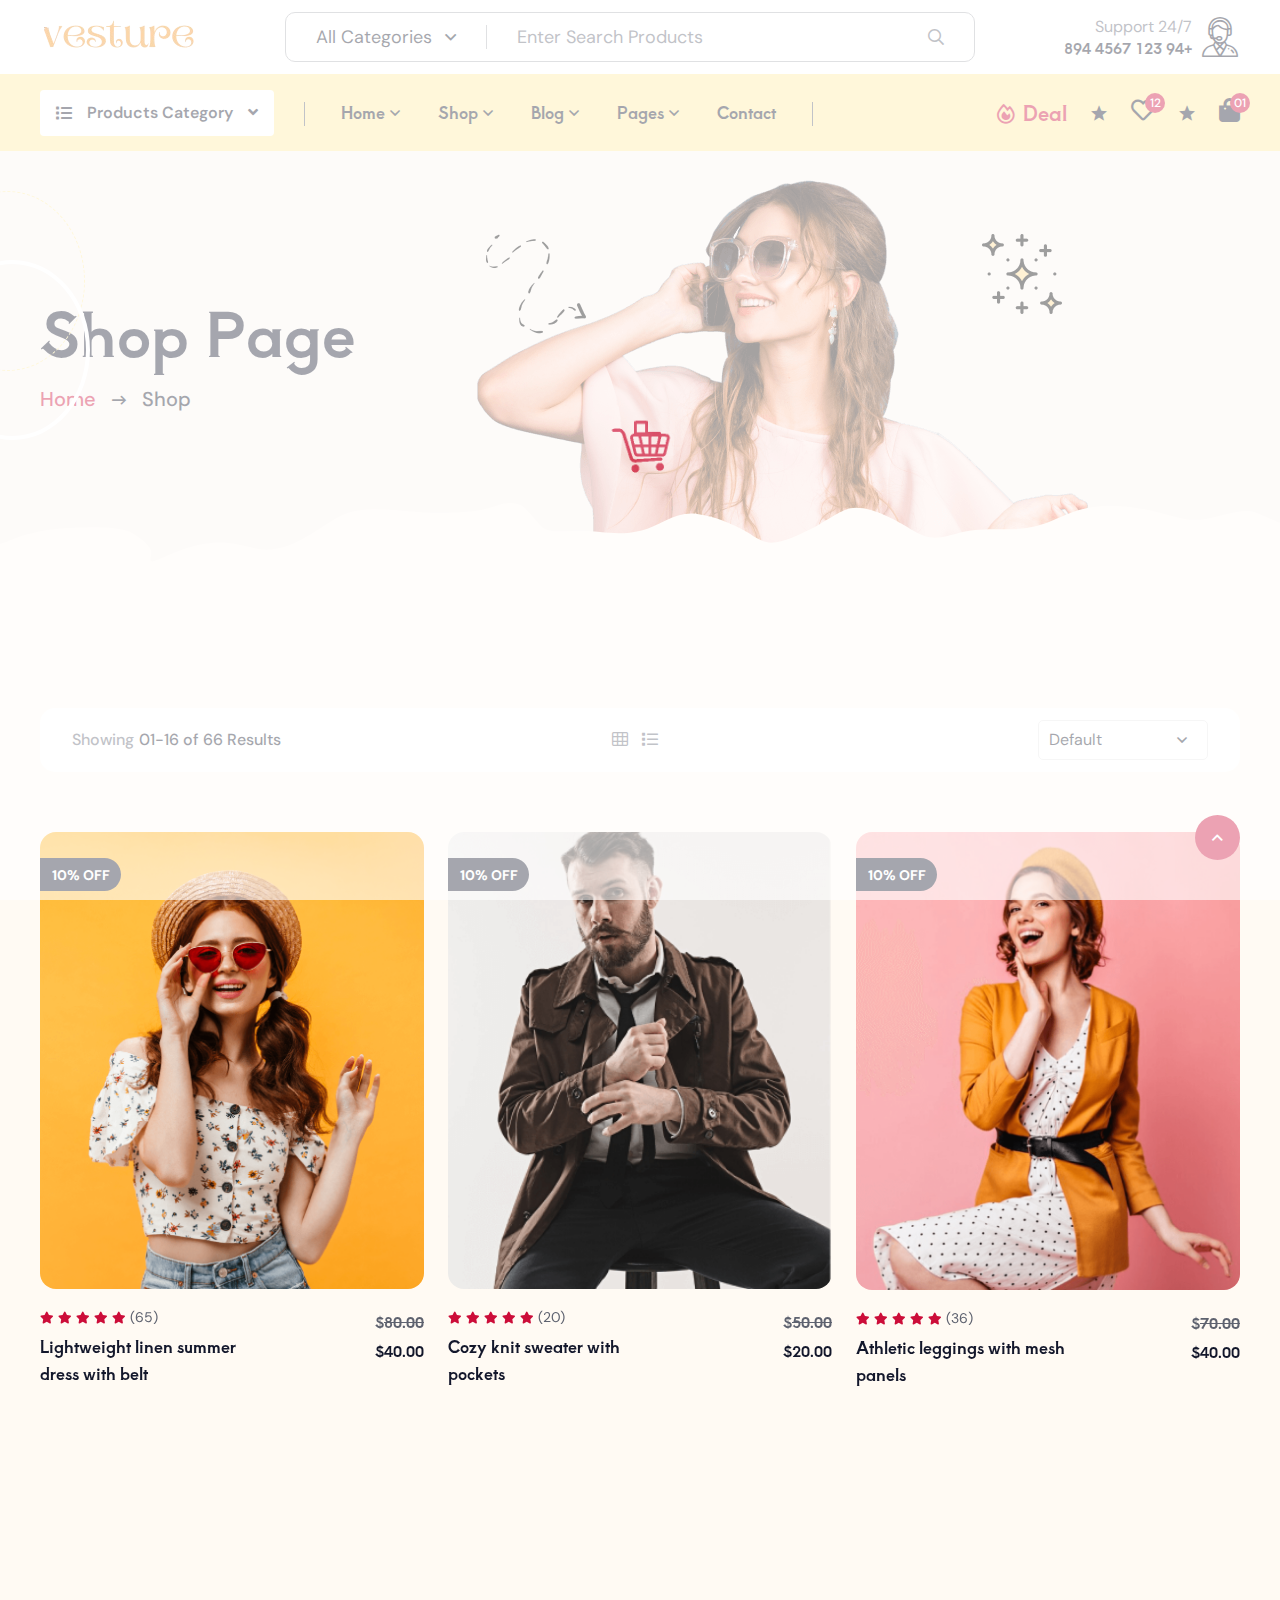
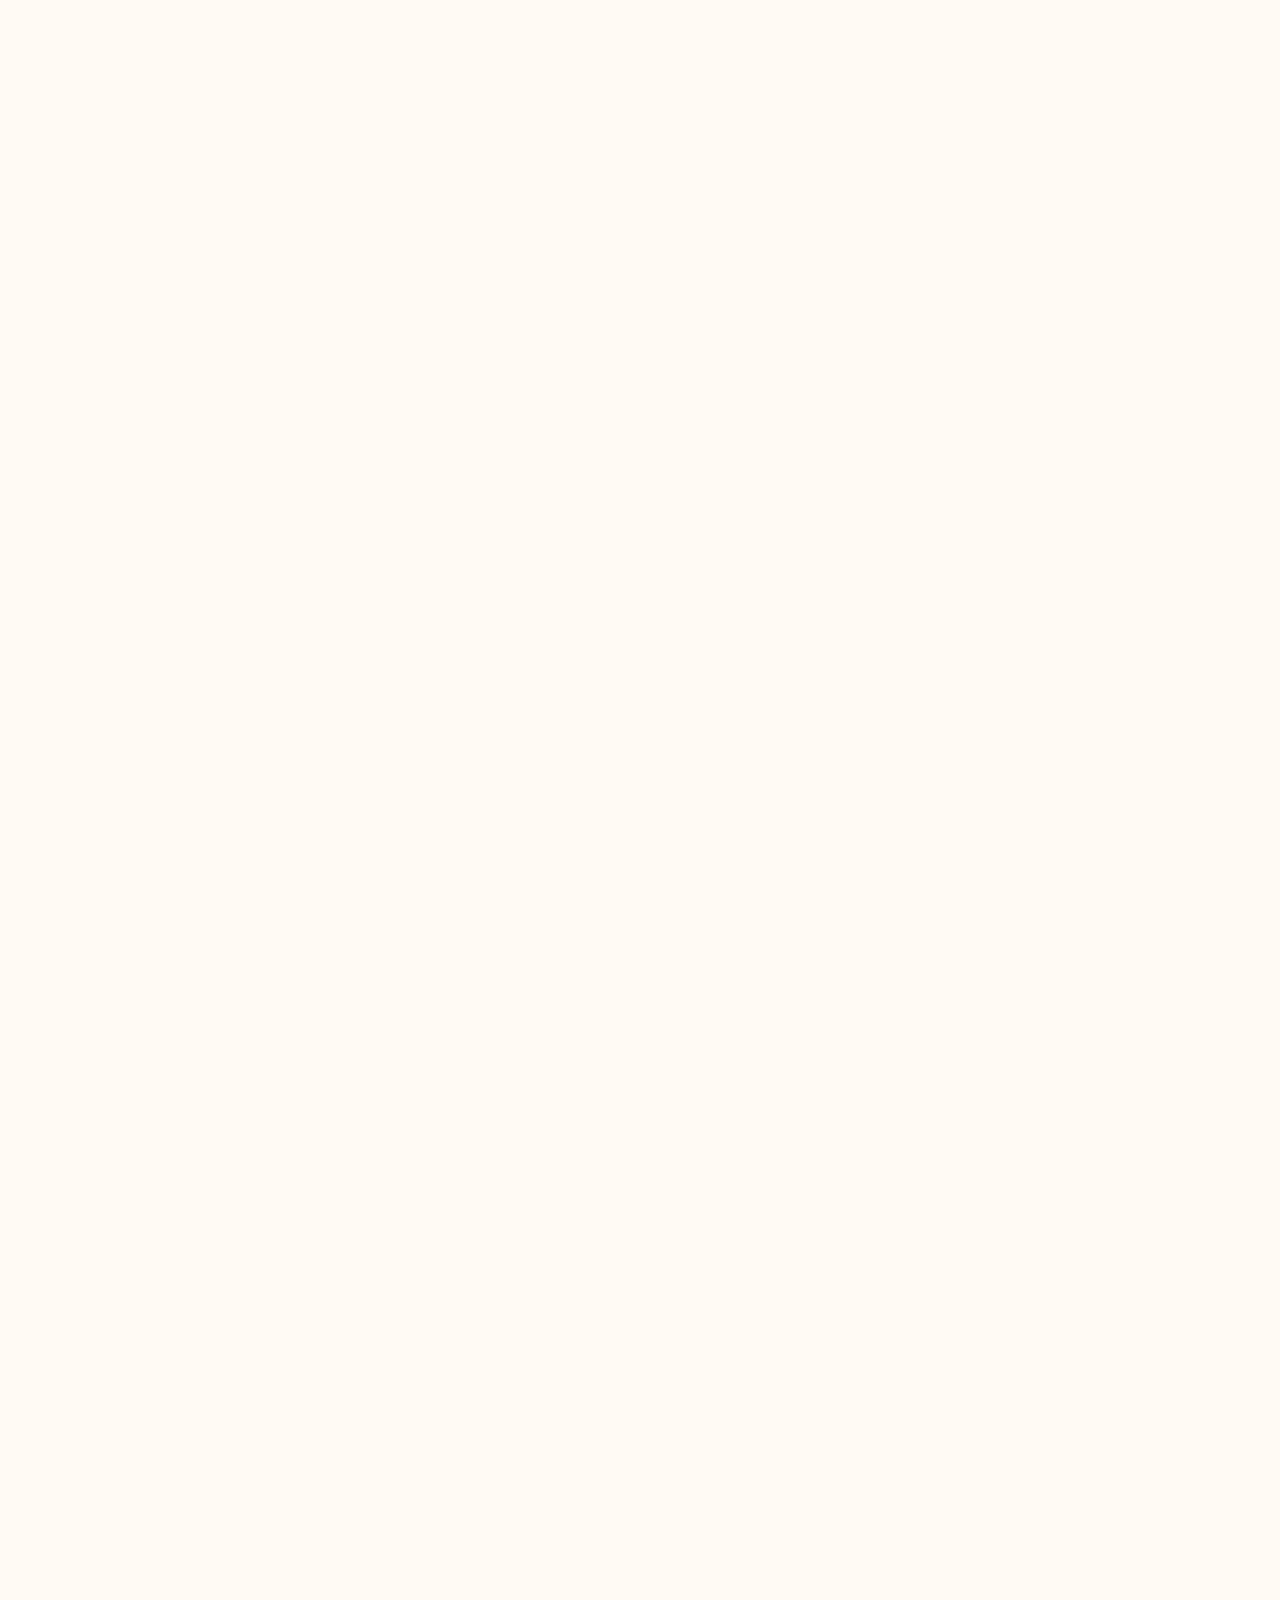
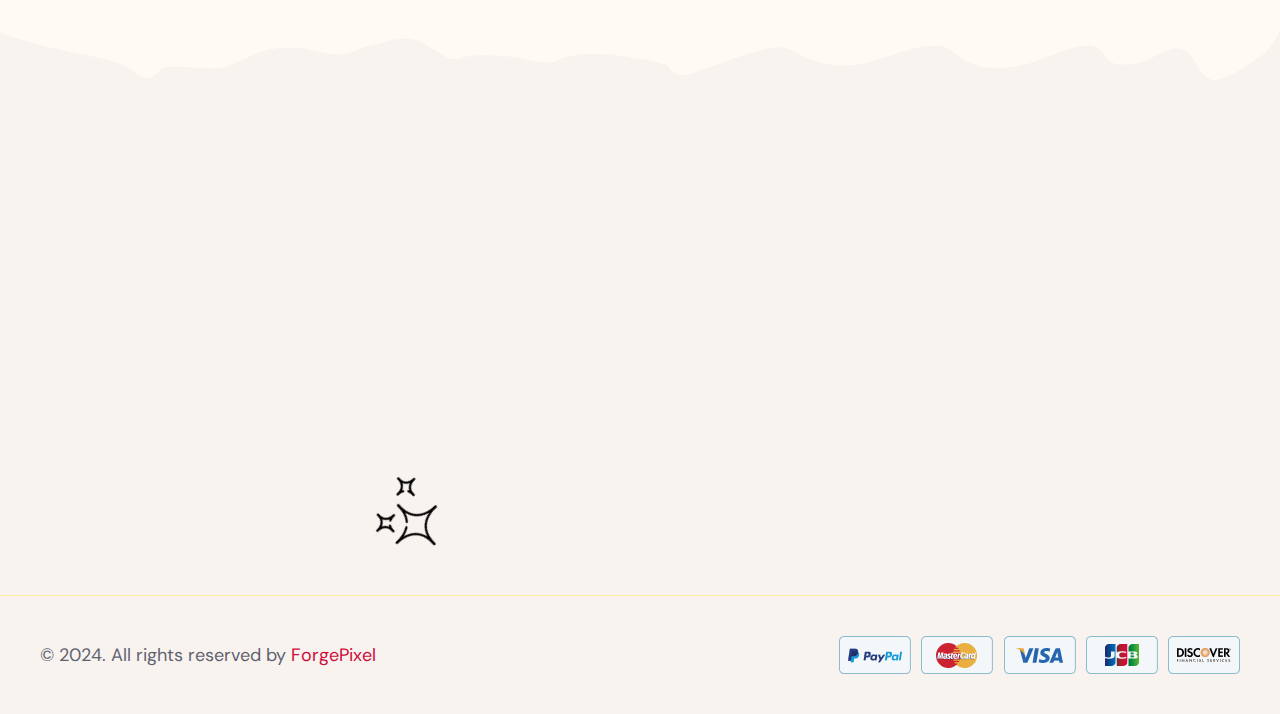
<file: shops-grid.html>
<!DOCTYPE html>
<html lang="zxx">
  <head>
    <!--====== Required meta tags ======-->
    <meta charset="utf-8" />
    <meta http-equiv="x-ua-compatible" content="ie=edge" />
    <meta name="description" content="eCommerce,shop,fashion" />
    <meta
      name="viewport"
      content="width=device-width, initial-scale=1, shrink-to-fit=no"
    />
    <!--====== Title ======-->
    <title>Vesture</title>
    <!--====== Favicon Icon ======-->
    <link
      rel="shortcut icon"
      href="assets/images/favicon.png"
      type="image/png"
    />
    <!--====== Google Fonts ======-->
    <link
      href="https://fonts.googleapis.com/css2?family=Aoboshi+One&family=DM+Sans:ital,opsz,wght@0,9..40,100..1000;1,9..40,100..1000&display=swap"
      rel="stylesheet"
    />
    <!--====== Flaticon css ======-->
    <link rel="stylesheet" href="assets/fonts/flaticon/flaticon_vesture.css" />
    <!--====== FontAwesome css ======-->
    <link rel="stylesheet" href="assets/fonts/fontawesome/css/all.min.css" />
    <!--====== Bootstrap css ======-->
    <link
      rel="stylesheet"
      href="assets/vendor/bootstrap/css/bootstrap.min.css"
    />
    <!--====== Slick-popup css ======-->
    <link rel="stylesheet" href="assets/vendor/slick/slick.css" />
    <!--====== Nice Select css ======-->
    <link
      rel="stylesheet"
      href="assets/vendor/nice-select/css/nice-select.css"
    />
    <!--====== Magnific-popup css ======-->
    <link
      rel="stylesheet"
      href="assets/vendor/magnific-popup/dist/magnific-popup.css"
    />
    <!--====== Jquery UI css ======-->
    <link rel="stylesheet" href="assets/vendor/jquery-ui/jquery-ui.min.css" />
    <!--====== Animate css ======-->
    <link rel="stylesheet" href="assets/vendor/aos/aos.css" />
    <!--====== Default css ======-->
    <link rel="stylesheet" href="assets/css/default.css" />
    <!--====== Style css ======-->
    <link rel="stylesheet" href="assets/css/style.css" />
  </head>
  <body>
    <!--====== Preloader ======-->
    <div class="preloader">
      <div class="loader">
        <img src="assets/images/loader.gif" alt="Loader" />
      </div>
    </div>
    <!--====== Start Overlay ======-->
    <div class="offcanvas__overlay"></div>
    <!--====== Start Sidemenu-wrapper-cart Area ======-->
    <div class="sidemenu-wrapper-cart">
      <div class="sidemenu-content">
        <div class="widget widget-shopping-cart">
          <h5>Shopping Cart</h5>
          <div class="sidemenu-cart-close"><i class="far fa-times"></i></div>
          <div class="widget-shopping-cart-content">
            <ul class="vesture-mini-cart-list">
              <li class="sidebar-cart-item">
                <a href="#" class="remove-cart"
                  ><i class="far fa-trash-alt"></i
                ></a>
                <a href="#">
                  <img
                    src="assets/images/products/cart-1.jpg"
                    alt="cart image"
                  />
                  leggings with mesh panels
                </a>
                <span class="quantity"
                  >1 × <span><span class="currency">$</span>940.00</span></span
                >
              </li>
              <li class="sidebar-cart-item">
                <a href="#" class="remove-cart"
                  ><i class="far fa-trash-alt"></i
                ></a>
                <a href="#">
                  <img
                    src="assets/images/products/cart-2.jpg"
                    alt="cart image"
                  />
                  Summer dress with belt
                </a>
                <span class="quantity"
                  >1 × <span><span class="currency">$</span>940.00</span></span
                >
              </li>
              <li class="sidebar-cart-item">
                <a href="#" class="remove-cart"
                  ><i class="far fa-trash-alt"></i
                ></a>
                <a href="#">
                  <img
                    src="assets/images/products/cart-3.jpg"
                    alt="cart image"
                  />
                  Floral print sundress
                </a>
                <span class="quantity"
                  >1 × <span><span class="currency">$</span>940.00</span></span
                >
              </li>
              <li class="sidebar-cart-item">
                <a href="#" class="remove-cart"
                  ><i class="far fa-trash-alt"></i
                ></a>
                <a href="#">
                  <img
                    src="assets/images/products/cart-4.jpg"
                    alt="cart image"
                  />
                  Sheath Gown Red Colors
                </a>
                <span class="quantity"
                  >1 × <span><span class="currency">$</span>940.00</span></span
                >
              </li>
            </ul>
            <div class="cart-mini-total">
              <div class="cart-total">
                <span><strong>Subtotal:</strong></span>
                <span class="amount"
                  >1 × <span><span class="currency">$</span>940.00</span></span
                >
              </div>
            </div>
            <div class="cart-button-box">
              <a href="checkout.html" class="theme-btn style-one"
                >Proceed to checkout</a
              >
            </div>
          </div>
        </div>
      </div>
    </div>
    <!--====== End Sidemenu-wrapper-cart Area ======-->
    <!--====== Start Header Section ======-->
    <header class="header-area">
      <!--===  Search Header Main  ===-->
      <div class="search-header-main">
        <div class="container">
          <!--===  Search Header Inner  ===-->
          <div class="search-header-inner">
            <!--=== Site Branding  ===-->
            <div class="site-branding">
              <a href="index.html" class="brand-logo"
                ><img src="assets/images/logo/logo-main.png" alt="Logo"
              /></a>
            </div>
            <!--===  Product Search Category  ===-->
            <div class="product-search-category">
              <form action="#">
                <select class="wide">
                  <option>All Categories</option>
                  <option>Man Shirts</option>
                  <option>Denim Jeans</option>
                  <option>Casual Suit</option>
                  <option>Summer Dress</option>
                  <option>Sweaters</option>
                  <option>Jackets</option>
                </select>
                <div class="form-group">
                  <input type="text" placeholder="Enter Search Products" />
                  <button class="search-btn">
                    <i class="far fa-search"></i>
                  </button>
                </div>
              </form>
            </div>
            <!--===  Hotline Support  ===-->
            <div class="hotline-support item-rtl">
              <div class="icon">
                <i class="flaticon-support"></i>
              </div>
              <div class="info">
                <span>24/7 Support</span>
                <h5><a href="tel:+941234567894">+94 123 4567 894</a></h5>
              </div>
            </div>
          </div>
        </div>
      </div>
      <!--===  Header Navigation  ===-->
      <div class="header-navigation style-one">
        <div class="container">
          <!--=== Primary Menu ===-->
          <div class="primary-menu">
            <div class="site-branding d-lg-none d-block">
              <a href="index.html" class="brand-logo"
                ><img src="assets/images/logo/logo-main.png" alt="Logo"
              /></a>
            </div>
            <!--=== Nav Inner Menu ===-->
            <div class="nav-inner-menu">
              <!--=== Main Category ===-->
              <div class="main-categories-wrap d-none d-lg-block">
                <a class="categories-btn-active" href="#">
                  <span class="fas fa-list"></span
                  ><span class="text"
                    >Products Category<i class="fas fa-angle-down"></i
                  ></span>
                </a>
                <div
                  class="categories-dropdown-wrap categories-dropdown-active"
                >
                  <div class="categori-dropdown-item">
                    <ul>
                      <li>
                        <a href="shops.html">
                          <img
                            src="assets/images/icon/shirt.png"
                            alt="Shirts"
                          />Man Shirts</a
                        >
                      </li>
                      <li>
                        <a href="shops.html">
                          <img
                            src="assets/images/icon/denim.png"
                            alt="Jeans"
                          />Denim Jeans</a
                        >
                      </li>
                      <li>
                        <a href="shops.html">
                          <img
                            src="assets/images/icon/suit.png"
                            alt="Suit"
                          />Casual Suit</a
                        >
                      </li>
                      <li>
                        <a href="shops.html">
                          <img
                            src="assets/images/icon/dress.png"
                            alt="Dress"
                          />Summer Dress</a
                        >
                      </li>
                      <li>
                        <a href="shops.html">
                          <img
                            src="assets/images/icon/sweaters.png"
                            alt="Sweaters"
                          />Sweaters</a
                        >
                      </li>
                    </ul>
                  </div>
                  <div class="more_slide_open">
                    <div class="categori-dropdown-item">
                      <ul>
                        <li>
                          <a href="#"
                            ><img
                              src="assets/images/icon/jacket.png"
                              alt="Jackets"
                            />Jackets</a
                          >
                        </li>
                      </ul>
                    </div>
                  </div>
                  <div class="more_categories">
                    <span class="icon"></span> <span>Show more...</span>
                  </div>
                </div>
              </div>
              <!--=== Vesture Nav Main ===-->
              <div class="vesture-nav-main">
                <!--=== Vesture Nav Menu ===-->
                <div class="vesture-nav-menu">
                  <!--=== Responsive Menu Search ===-->
                  <div class="nav-search mb-40 d-block d-lg-none">
                    <div class="form-group">
                      <input
                        type="search"
                        class="form_control"
                        placeholder="Search Here"
                        name="search"
                      />
                      <button class="search-btn">
                        <i class="far fa-search"></i>
                      </button>
                    </div>
                  </div>
                  <!--=== Responsive Menu Tab ===-->
                  <div class="vesture-tabs style-three d-block d-lg-none">
                    <ul class="nav nav-tabs mb-30">
                      <li>
                        <button
                          class="nav-link active"
                          data-bs-toggle="tab"
                          data-bs-target="#nav1"
                        >
                          Menu
                        </button>
                      </li>
                      <li>
                        <button
                          class="nav-link"
                          data-bs-toggle="tab"
                          data-bs-target="#nav2"
                        >
                          Category
                        </button>
                      </li>
                    </ul>
                    <div class="tab-content">
                      <div class="tab-pane fade show active" id="nav1">
                        <nav class="main-menu">
                          <ul>
                            <li class="menu-item has-children">
                              <a href="#">Home</a>
                              <ul class="sub-menu">
                                <li><a href="index.html">Home 01</a></li>
                                <li><a href="index-2.html">Home 02</a></li>
                              </ul>
                            </li>
                            <li class="menu-item has-children">
                              <a href="#">Shop</a>
                              <ul class="sub-menu">
                                <li><a href="shops-grid.html">Shop Grid</a></li>
                                <li>
                                  <a href="shops.html">Shop left Sidebar</a>
                                </li>
                                <li>
                                  <a href="shops-right-sidebar.html"
                                    >Shop Right Sidebar</a
                                  >
                                </li>
                                <li>
                                  <a href="shop-details.html"
                                    >Product Details</a
                                  >
                                </li>
                                <li><a href="cart.html">Cart</a></li>
                                <li><a href="checkout.html">Checkout</a></li>
                                <li><a href="wishlists.html">Wishlist</a></li>
                              </ul>
                            </li>
                            <li class="menu-item has-children">
                              <a href="#">Blog</a>
                              <ul class="sub-menu">
                                <li><a href="blogs.html">Our Blog</a></li>
                                <li>
                                  <a href="blog-details.html">Blog Details</a>
                                </li>
                              </ul>
                            </li>
                            <li class="menu-item has-children">
                              <a href="#">Pages</a>
                              <ul class="sub-menu">
                                <li><a href="about-us.html">About Us</a></li>
                                <li><a href="faq.html">Faqs</a></li>
                              </ul>
                            </li>
                            <li class="menu-item">
                              <a href="contact.html">Contact</a>
                            </li>
                          </ul>
                        </nav>
                      </div>
                      <div class="tab-pane fade" id="nav2">
                        <div class="categori-dropdown-item">
                          <ul>
                            <li>
                              <a href="shops.html">
                                <img
                                  src="assets/images/icon/shirt.png"
                                  alt="Shirts"
                                />Man Shirts</a
                              >
                            </li>
                            <li>
                              <a href="shops.html">
                                <img
                                  src="assets/images/icon/denim.png"
                                  alt="Jeans"
                                />Denim Jeans</a
                              >
                            </li>
                            <li>
                              <a href="shops.html">
                                <img
                                  src="assets/images/icon/suit.png"
                                  alt="Suit"
                                />Casual Suit</a
                              >
                            </li>
                            <li>
                              <a href="shops.html">
                                <img
                                  src="assets/images/icon/dress.png"
                                  alt="Dress"
                                />Summer Dress</a
                              >
                            </li>
                            <li>
                              <a href="shops.html">
                                <img
                                  src="assets/images/icon/sweaters.png"
                                  alt="Sweaters"
                                />Sweaters</a
                              >
                            </li>
                          </ul>
                        </div>
                      </div>
                    </div>
                  </div>
                  <!--===  Hotline Support  ===-->
                  <div class="hotline-support d-flex d-lg-none mt-30">
                    <div class="icon">
                      <i class="flaticon-support"></i>
                    </div>
                    <div class="info">
                      <span>24/7 Support</span>
                      <h5><a href="tel:+941234567894">+94 123 4567 894</a></h5>
                    </div>
                  </div>
                  <!--=== Main Menu ===-->
                  <nav class="main-menu d-none d-lg-block">
                    <ul>
                      <li class="menu-item has-children">
                        <a href="#">Home</a>
                        <ul class="sub-menu">
                          <li><a href="index.html">Home 01</a></li>
                          <li><a href="index-2.html">Home 02</a></li>
                        </ul>
                      </li>
                      <li class="menu-item has-children">
                        <a href="#">Shop</a>
                        <ul class="sub-menu">
                          <li><a href="shops-grid.html">Shop Grid</a></li>
                          <li><a href="shops.html">Shop left Sidebar</a></li>
                          <li>
                            <a href="shops-right-sidebar.html"
                              >Shop Right Sidebar</a
                            >
                          </li>
                          <li>
                            <a href="shop-details.html">Product Details</a>
                          </li>
                          <li><a href="cart.html">Cart</a></li>
                          <li><a href="checkout.html">Checkout</a></li>
                          <li><a href="wishlists.html">Wishlist</a></li>
                        </ul>
                      </li>
                      <li class="menu-item has-children">
                        <a href="#">Blog</a>
                        <ul class="sub-menu">
                          <li><a href="blogs.html">Our Blog</a></li>
                          <li><a href="blog-details.html">Blog Details</a></li>
                        </ul>
                      </li>
                      <li class="menu-item has-children">
                        <a href="#">Pages</a>
                        <ul class="sub-menu">
                          <li><a href="about-us.html">About Us</a></li>
                          <li><a href="faq.html">Faqs</a></li>
                        </ul>
                      </li>
                      <li class="menu-item">
                        <a href="contact.html">Contact</a>
                      </li>
                    </ul>
                  </nav>
                </div>
              </div>
            </div>
            <!--=== Nav Right Item ===-->
            <div class="nav-right-item style-one">
              <ul>
                <li>
                  <div class="deals d-lg-block d-none">
                    <i class="far fa-fire-alt"></i>Deal
                  </div>
                </li>
                <li>
                  <div class="wishlist-btn d-lg-block d-none">
                    <i class="far fa-heart"></i
                    ><span class="pro-count">12</span>
                  </div>
                </li>
                <li>
                  <div class="cart-button d-flex align-items-center">
                    <div class="icon">
                      <i class="fas fa-shopping-bag"></i
                      ><span class="pro-count">01</span>
                    </div>
                  </div>
                </li>
              </ul>
              <div class="navbar-toggler d-block d-lg-none">
                <span></span>
                <span></span>
                <span></span>
              </div>
            </div>
          </div>
        </div>
      </div>
    </header>
    <!--====== End Header Section ======-->
    <!--====== Main Bg  ======-->
    <main class="main-bg">
      <!--====== Start Page Banner Section ======-->
      <section class="page-banner">
        <div class="page-banner-wrapper p-r z-1">
          <svg
            class="lineanm"
            viewBox="0 0 1920 347"
            fill="none"
            xmlns="http://www.w3.org/2000/svg"
          >
            <path
              class="line"
              d="M-39 345.187C70 308.353 397.628 293.477 436 145.186C490 -63.5 572 -57.8156 688 255.186C757.071 441.559 989.5 -121.315 1389 98.6856C1708.6 274.686 1940.33 156.519 1964.5 98.6856"
              stroke="white"
              stroke-width="3"
              stroke-dasharray="2 2"
            />
          </svg>
          <div class="page-image">
            <img src="assets/images/bg/page-img-1.png" alt="image" />
          </div>
          <svg class="page-svg" xmlns="http://www.w3.org/2000/svg">
            <path
              d="M21.1742 33.0065C14.029 35.2507 7.5486 39.0636 0 40.7339V86H1937V64.9942C1933.1 60.1623 1912.65 65.1777 1904.51 62.6581C1894.22 59.4678 1884.93 55.0079 1873.77 52.7742C1861.2 50.2585 1823.41 36.3854 1811.99 39.9252C1805.05 42.0727 1796.94 37.6189 1789.36 36.6007C1769.18 33.8879 1747.19 31.1848 1726.71 29.7718C1703.81 28.1919 1678.28 27.0012 1657.53 34.4442C1636.45 42.005 1606.07 60.856 1579.5 55.9191C1561.6 52.5906 1543.41 47.0959 1528.45 56.9075C1510.85 68.4592 1485.74 74.2518 1460.44 76.136C1432.32 78.2297 1408.53 70.6879 1384.73 62.2987C1339.52 46.361 1298.19 27.1677 1255.08 9.28534C1242.58 4.10111 1214.68 15.4762 1200.55 16.6533C1189.77 17.5509 1181.74 15.4508 1172.12 12.8795C1152.74 7.70033 1133.23 2.88525 1111.79 2.63621C1088.85 2.36971 1073.94 7.88289 1056.53 15.8446C1040.01 23.3996 1027.48 26.1777 1007.8 26.1777C993.757 26.1777 975.854 25.6887 962.844 28.9632C941.935 34.2258 932.059 38.7874 914.839 28.6037C901.654 20.8061 866.261 -2.56499 844.356 7.12886C831.264 12.9222 820.932 21.5146 807.663 27.5255C798.74 31.5679 779.299 42.0561 766.33 39.1166C758.156 37.2637 751.815 31.6349 745.591 28.2443C730.967 20.2774 715.218 13.2948 695.846 10.723C676.168 8.11038 658.554 23.1787 641.606 27.4357C617.564 33.4742 602.283 27.7951 579.244 27.7951C568.142 27.7951 548.414 30.4002 541.681 23.6618C535.297 17.2722 530.162 9.74921 523.263 3.71444C517.855 -1.01577 505.798 -0.852017 498.318 2.09709C479.032 9.7007 453.07 10.0516 431.025 9.64475C407.556 9.21163 368.679 1.61612 346.618 10.3636C319.648 21.0575 291.717 53.8338 254.67 45.2266C236.134 40.9201 225.134 37.5813 204.78 40.7339C186.008 43.6415 171.665 50.7785 156.051 57.3567C146.567 61.3523 152.335 52.6281 151.12 47.9222C149.535 41.7853 139.994 34.5585 132.991 30.4008C120.206 22.8098 90.2848 24.3246 74.2546 24.6502C55.5552 25.0301 37.9201 27.747 21.1742 33.0065Z"
              fill="#FFFAF3"
            />
          </svg>
          <div class="shape shape-one"><span></span></div>
          <div class="shape shape-two"><span></span></div>
          <div class="shape shape-three">
            <span
              ><img src="assets/images/shape/curved-arrow.png" alt=""
            /></span>
          </div>
          <div class="shape shape-four">
            <span><img src="assets/images/shape/stars.png" alt="" /></span>
          </div>
          <div class="container">
            <div class="row">
              <div class="col-lg-6">
                <div class="page-banner-content">
                  <h1>Shop Page</h1>
                  <ul class="breadcrumb-link">
                    <li><a href="index.html">Home</a></li>
                    <li><i class="far fa-long-arrow-right"></i></li>
                    <li class="active">Shop</li>
                  </ul>
                </div>
              </div>
            </div>
          </div>
        </div>
      </section>
      <!--====== End Page Banner Section ======-->
      <!--====== Start Shop page Section ======-->
      <section class="shop-page-section pt-120 pb-80">
        <div class="container">
          <!--=== Shop Filter ===-->
          <div
            class="shop-filter mb-60"
            data-aos="fade-up"
            data-aos-delay="20"
            data-aos-duration="1000"
          >
            <div class="row align-items-center">
              <div class="col-sm-5 col-12">
                <div class="show-text">
                  <p><span>Showing</span>01-16 of 66 Results</p>
                </div>
              </div>
              <div class="col-sm-2 col-4">
                <div class="filter-grid-list text-center">
                  <a href="#"><i class="far fa-th"></i></a>
                  <a href="#"><i class="far fa-list"></i></a>
                </div>
              </div>
              <div class="col-sm-5 col-8">
                <div class="filter-product-category d-flex align-items-center">
                  <select class="wide">
                    <option>Default</option>
                    <option>Sort by Newness</option>
                    <option>Price High To Low</option>
                    <option>Price Low To High</option>
                  </select>
                </div>
              </div>
            </div>
          </div>
          <div class="shop-page-wrapper">
            <div class="row">
              <div class="col-xl-4 col-md-6 col-sm-12">
                <!--=== Product Item  ===-->
                <div
                  class="product-item style-one mb-40"
                  data-aos="fade-up"
                  data-aos-delay="25"
                  data-aos-duration="400"
                >
                  <div class="product-thumbnail">
                    <img
                      src="assets/images/products/trending-product-1.png"
                      alt="Products"
                    />
                    <div class="discount">10% Off</div>
                    <div class="hover-content">
                      <a href="#" class="icon-btn"
                        ><i class="fa fa-heart"></i
                      ></a>
                      <a
                        href="assets/images/products/trending-product-1.png"
                        class="img-popup icon-btn"
                        ><i class="fa fa-eye"></i
                      ></a>
                    </div>
                    <div class="cart-button">
                      <a href="#" class="cart-btn"
                        ><i class="far fa-shopping-basket"></i>
                        <span class="text">Add To Cart</span></a
                      >
                    </div>
                  </div>
                  <div class="product-info-wrap">
                    <div class="product-info">
                      <ul class="ratings rating5">
                        <li><i class="fas fa-star"></i></li>
                        <li><i class="fas fa-star"></i></li>
                        <li><i class="fas fa-star"></i></li>
                        <li><i class="fas fa-star"></i></li>
                        <li><i class="fas fa-star"></i></li>
                        <li><a href="#">(65)</a></li>
                      </ul>
                      <h4 class="title">
                        <a href="shop-details.html"
                          >Lightweight linen summer dress with belt</a
                        >
                      </h4>
                    </div>
                    <div class="product-price">
                      <span class="price prev-price"
                        ><span class="currency">$</span>80.00</span
                      >
                      <span class="price new-price"
                        ><span class="currency">$</span>40.00</span
                      >
                    </div>
                  </div>
                </div>
              </div>
              <div class="col-xl-4 col-md-6 col-sm-12">
                <!--=== Product Item  ===-->
                <div
                  class="product-item style-one mb-40"
                  data-aos="fade-up"
                  data-aos-delay="30"
                  data-aos-duration="600"
                >
                  <div class="product-thumbnail">
                    <img
                      src="assets/images/products/product-3.png"
                      alt="Products"
                    />
                    <div class="discount">10% Off</div>
                    <div class="hover-content">
                      <a href="#" class="icon-btn"
                        ><i class="fa fa-heart"></i
                      ></a>
                      <a
                        href="assets/images/products/product-3.png"
                        class="img-popup icon-btn"
                        ><i class="fa fa-eye"></i
                      ></a>
                    </div>
                    <div class="cart-button">
                      <a href="#" class="cart-btn"
                        ><i class="far fa-shopping-basket"></i>
                        <span class="text">Add To Cart</span></a
                      >
                    </div>
                  </div>
                  <div class="product-info-wrap">
                    <div class="product-info">
                      <ul class="ratings rating5">
                        <li><i class="fas fa-star"></i></li>
                        <li><i class="fas fa-star"></i></li>
                        <li><i class="fas fa-star"></i></li>
                        <li><i class="fas fa-star"></i></li>
                        <li><i class="fas fa-star"></i></li>
                        <li><a href="#">(20)</a></li>
                      </ul>
                      <h4 class="title">
                        <a href="shop-details.html"
                          >Cozy knit sweater with pockets</a
                        >
                      </h4>
                    </div>
                    <div class="product-price">
                      <span class="price prev-price"
                        ><span class="currency">$</span>50.00</span
                      >
                      <span class="price new-price"
                        ><span class="currency">$</span>20.00</span
                      >
                    </div>
                  </div>
                </div>
              </div>
              <div class="col-xl-4 col-md-6 col-sm-12">
                <!--=== Product Item  ===-->
                <div
                  class="product-item style-one mb-40"
                  data-aos="fade-up"
                  data-aos-delay="35"
                  data-aos-duration="800"
                >
                  <div class="product-thumbnail">
                    <img
                      src="assets/images/products/trending-product-4.png"
                      alt="Products"
                    />
                    <div class="discount">10% Off</div>
                    <div class="hover-content">
                      <a href="#" class="icon-btn"
                        ><i class="fa fa-heart"></i
                      ></a>
                      <a
                        href="assets/images/products/trending-product-4.png"
                        class="img-popup icon-btn"
                        ><i class="fa fa-eye"></i
                      ></a>
                    </div>
                    <div class="cart-button">
                      <a href="#" class="cart-btn"
                        ><i class="far fa-shopping-basket"></i>
                        <span class="text">Add To Cart</span></a
                      >
                    </div>
                  </div>
                  <div class="product-info-wrap">
                    <div class="product-info">
                      <ul class="ratings rating5">
                        <li><i class="fas fa-star"></i></li>
                        <li><i class="fas fa-star"></i></li>
                        <li><i class="fas fa-star"></i></li>
                        <li><i class="fas fa-star"></i></li>
                        <li><i class="fas fa-star"></i></li>
                        <li><a href="#">(36)</a></li>
                      </ul>
                      <h4 class="title">
                        <a href="shop-details.html"
                          >Athletic leggings with mesh panels</a
                        >
                      </h4>
                    </div>
                    <div class="product-price">
                      <span class="price prev-price"
                        ><span class="currency">$</span>70.00</span
                      >
                      <span class="price new-price"
                        ><span class="currency">$</span>40.00</span
                      >
                    </div>
                  </div>
                </div>
              </div>
              <div class="col-xl-4 col-md-6 col-sm-12">
                <!--=== Product Item  ===-->
                <div
                  class="product-item style-one mb-40"
                  data-aos="fade-up"
                  data-aos-delay="40"
                  data-aos-duration="1000"
                >
                  <div class="product-thumbnail">
                    <img
                      src="assets/images/products/trending-product-2.png"
                      alt="Products"
                    />
                    <div class="discount">10% Off</div>
                    <div class="hover-content">
                      <a href="#" class="icon-btn"
                        ><i class="fa fa-heart"></i
                      ></a>
                      <a
                        href="assets/images/products/trending-product-2.png"
                        class="img-popup icon-btn"
                        ><i class="fa fa-eye"></i
                      ></a>
                    </div>
                    <div class="cart-button">
                      <a href="#" class="cart-btn"
                        ><i class="far fa-shopping-basket"></i>
                        <span class="text">Add To Cart</span></a
                      >
                    </div>
                  </div>
                  <div class="product-info-wrap">
                    <div class="product-info">
                      <ul class="ratings rating5">
                        <li><i class="fas fa-star"></i></li>
                        <li><i class="fas fa-star"></i></li>
                        <li><i class="fas fa-star"></i></li>
                        <li><i class="fas fa-star"></i></li>
                        <li><i class="fas fa-star"></i></li>
                        <li><a href="#">(33)</a></li>
                      </ul>
                      <h4 class="title">
                        <a href="shop-details.html"
                          >Classic leather biker jacket with zippers</a
                        >
                      </h4>
                    </div>
                    <div class="product-price">
                      <span class="price prev-price"
                        ><span class="currency">$</span>85.00</span
                      >
                      <span class="price new-price"
                        ><span class="currency">$</span>35.00</span
                      >
                    </div>
                  </div>
                </div>
              </div>
              <div class="col-xl-4 col-md-6 col-sm-12">
                <!--=== Product Item  ===-->
                <div
                  class="product-item style-one mb-40"
                  data-aos="fade-up"
                  data-aos-delay="45"
                  data-aos-duration="1200"
                >
                  <div class="product-thumbnail">
                    <img
                      src="assets/images/products/trending-product-5.png"
                      alt="Products"
                    />
                    <div class="discount">10% Off</div>
                    <div class="hover-content">
                      <a href="#" class="icon-btn"
                        ><i class="fa fa-heart"></i
                      ></a>
                      <a
                        href="assets/images/products/trending-product-5.png"
                        class="img-popup icon-btn"
                        ><i class="fa fa-eye"></i
                      ></a>
                    </div>
                    <div class="cart-button">
                      <a href="#" class="cart-btn"
                        ><i class="far fa-shopping-basket"></i>
                        <span class="text">Add To Cart</span></a
                      >
                    </div>
                  </div>
                  <div class="product-info-wrap">
                    <div class="product-info">
                      <ul class="ratings rating5">
                        <li><i class="fas fa-star"></i></li>
                        <li><i class="fas fa-star"></i></li>
                        <li><i class="fas fa-star"></i></li>
                        <li><i class="fas fa-star"></i></li>
                        <li><i class="fas fa-star"></i></li>
                        <li><a href="#">(15)</a></li>
                      </ul>
                      <h4 class="title">
                        <a href="shop-details.html"
                          >Floral print sundress with adjustable straps</a
                        >
                      </h4>
                    </div>
                    <div class="product-price">
                      <span class="price prev-price"
                        ><span class="currency">$</span>67.00</span
                      >
                      <span class="price new-price"
                        ><span class="currency">$</span>26.00</span
                      >
                    </div>
                  </div>
                </div>
              </div>
              <div class="col-xl-4 col-md-6 col-sm-12">
                <!--=== Product Item  ===-->
                <div
                  class="product-item style-one mb-40"
                  data-aos="fade-up"
                  data-aos-delay="50"
                  data-aos-duration="1400"
                >
                  <div class="product-thumbnail">
                    <img
                      src="assets/images/products/product-2.png"
                      alt="Products"
                    />
                    <div class="discount">10% Off</div>
                    <div class="hover-content">
                      <a href="#" class="icon-btn"
                        ><i class="fa fa-heart"></i
                      ></a>
                      <a
                        href="assets/images/products/product-2.png"
                        class="img-popup icon-btn"
                        ><i class="fa fa-eye"></i
                      ></a>
                    </div>
                    <div class="cart-button">
                      <a href="#" class="cart-btn"
                        ><i class="far fa-shopping-basket"></i>
                        <span class="text">Add To Cart</span></a
                      >
                    </div>
                  </div>
                  <div class="product-info-wrap">
                    <div class="product-info">
                      <ul class="ratings rating5">
                        <li><i class="fas fa-star"></i></li>
                        <li><i class="fas fa-star"></i></li>
                        <li><i class="fas fa-star"></i></li>
                        <li><i class="fas fa-star"></i></li>
                        <li><i class="fas fa-star"></i></li>
                        <li><a href="#">(30)</a></li>
                      </ul>
                      <h4 class="title">
                        <a href="shop-details.html"
                          >Relaxed fit denim jeans with distressing</a
                        >
                      </h4>
                    </div>
                    <div class="product-price">
                      <span class="price prev-price"
                        ><span class="currency">$</span>50.00</span
                      >
                      <span class="price new-price"
                        ><span class="currency">$</span>30.00</span
                      >
                    </div>
                  </div>
                </div>
              </div>
              <div class="col-xl-4 col-md-6 col-sm-12">
                <!--=== Product Item  ===-->
                <div
                  class="product-item style-one mb-40"
                  data-aos="fade-up"
                  data-aos-delay="55"
                  data-aos-duration="1600"
                >
                  <div class="product-thumbnail">
                    <img
                      src="assets/images/products/trending-product-3.png"
                      alt="Products"
                    />
                    <div class="discount">10% Off</div>
                    <div class="hover-content">
                      <a href="#" class="icon-btn"
                        ><i class="fa fa-heart"></i
                      ></a>
                      <a
                        href="assets/images/products/trending-product-3.png"
                        class="img-popup icon-btn"
                        ><i class="fa fa-eye"></i
                      ></a>
                    </div>
                    <div class="cart-button">
                      <a href="#" class="cart-btn"
                        ><i class="far fa-shopping-basket"></i>
                        <span class="text">Add To Cart</span></a
                      >
                    </div>
                  </div>
                  <div class="product-info-wrap">
                    <div class="product-info">
                      <ul class="ratings rating5">
                        <li><i class="fas fa-star"></i></li>
                        <li><i class="fas fa-star"></i></li>
                        <li><i class="fas fa-star"></i></li>
                        <li><i class="fas fa-star"></i></li>
                        <li><i class="fas fa-star"></i></li>
                        <li><a href="#">(45)</a></li>
                      </ul>
                      <h4 class="title">
                        <a href="shop-details.html"
                          >Cargo shorts with pockets and drawstring</a
                        >
                      </h4>
                    </div>
                    <div class="product-price">
                      <span class="price prev-price"
                        ><span class="currency">$</span>40.00</span
                      >
                      <span class="price new-price"
                        ><span class="currency">$</span>20.00</span
                      >
                    </div>
                  </div>
                </div>
              </div>
              <div class="col-xl-4 col-md-6 col-sm-12">
                <!--=== Product Item  ===-->
                <div
                  class="product-item style-one mb-40"
                  data-aos="fade-up"
                  data-aos-delay="60"
                  data-aos-duration="1800"
                >
                  <div class="product-thumbnail">
                    <img
                      src="assets/images/products/product-4.png"
                      alt="Products"
                    />
                    <div class="discount">10% Off</div>
                    <div class="hover-content">
                      <a href="#" class="icon-btn"
                        ><i class="fa fa-heart"></i
                      ></a>
                      <a
                        href="assets/images/products/product-4.png"
                        class="img-popup icon-btn"
                        ><i class="fa fa-eye"></i
                      ></a>
                    </div>
                    <div class="cart-button">
                      <a href="#" class="cart-btn"
                        ><i class="far fa-shopping-basket"></i>
                        <span class="text">Add To Cart</span></a
                      >
                    </div>
                  </div>
                  <div class="product-info-wrap">
                    <div class="product-info">
                      <ul class="ratings rating5">
                        <li><i class="fas fa-star"></i></li>
                        <li><i class="fas fa-star"></i></li>
                        <li><i class="fas fa-star"></i></li>
                        <li><i class="fas fa-star"></i></li>
                        <li><i class="fas fa-star"></i></li>
                        <li><a href="#">(80)</a></li>
                      </ul>
                      <h4 class="title">
                        <a href="shop-details.html"
                          >Elegant silk dress with sequins</a
                        >
                      </h4>
                    </div>
                    <div class="product-price">
                      <span class="price prev-price"
                        ><span class="currency">$</span>89.00</span
                      >
                      <span class="price new-price"
                        ><span class="currency">$</span>34.00</span
                      >
                    </div>
                  </div>
                </div>
              </div>
              <div class="col-xl-4 col-md-6 col-sm-12">
                <!--=== Product Item  ===-->
                <div
                  class="product-item style-one mb-40"
                  data-aos="fade-up"
                  data-aos-delay="65"
                  data-aos-duration="2000"
                >
                  <div class="product-thumbnail">
                    <img
                      src="assets/images/products/product-5.png"
                      alt="Products"
                    />
                    <div class="discount">10% Off</div>
                    <div class="hover-content">
                      <a href="#" class="icon-btn"
                        ><i class="fa fa-heart"></i
                      ></a>
                      <a
                        href="assets/images/products/product-5.png"
                        class="img-popup icon-btn"
                        ><i class="fa fa-eye"></i
                      ></a>
                    </div>
                    <div class="cart-button">
                      <a href="#" class="cart-btn"
                        ><i class="far fa-shopping-basket"></i>
                        <span class="text">Add To Cart</span></a
                      >
                    </div>
                  </div>
                  <div class="product-info-wrap">
                    <div class="product-info">
                      <ul class="ratings rating5">
                        <li><i class="fas fa-star"></i></li>
                        <li><i class="fas fa-star"></i></li>
                        <li><i class="fas fa-star"></i></li>
                        <li><i class="fas fa-star"></i></li>
                        <li><i class="fas fa-star"></i></li>
                        <li><a href="#">(80)</a></li>
                      </ul>
                      <h4 class="title">
                        <a href="shop-details.html"
                          >Cashmere v-neck sweater with ribbed cuffs</a
                        >
                      </h4>
                    </div>
                    <div class="product-price">
                      <span class="price prev-price"
                        ><span class="currency">$</span>56.00</span
                      >
                      <span class="price new-price"
                        ><span class="currency">$</span>07.00</span
                      >
                    </div>
                  </div>
                </div>
              </div>
            </div>
            <div class="row">
              <div class="col-lg-12">
                <div
                  class="vesture-pagination text-center mb-40"
                  data-aos="fade-up"
                  data-aos-delay="70"
                  data-aos-duration="2200"
                >
                  <ul>
                    <li>
                      <a href="#"><i class="far fa-angle-left"></i></a>
                    </li>
                    <li><a href="#">01</a></li>
                    <li><a href="#">02</a></li>
                    <li><a href="#">....</a></li>
                    <li><a href="#">20</a></li>
                    <li>
                      <a href="#"><i class="far fa-angle-right"></i></a>
                    </li>
                  </ul>
                </div>
              </div>
            </div>
          </div>
        </div>
      </section>
      <!--====== End Shop page Section ======-->
      <!--====== Start Newsletter Sections  ======-->
      <section class="newsletter-section pb-95">
        <div class="container">
          <!--=== Newsletter Wrapper  ===-->
          <div
            class="newsletter-wrapper white-bg p-r z-1"
            data-aos="fade-up"
            data-aos-duration="1000"
          >
            <div class="newsletter-shape pattern-one">
              <span
                ><img
                  src="assets/images/newsletter/pattern-1.png"
                  alt="Pattern Shape"
              /></span>
            </div>
            <div class="newsletter-shape pattern-two">
              <span
                ><img
                  src="assets/images/newsletter/pattern-2.png"
                  alt="Pattern Shape"
              /></span>
            </div>
            <div class="newsletter-shape shape-one">
              <span
                ><img src="assets/images/newsletter/shape-1.png" alt="Shape"
              /></span>
            </div>
            <div class="row">
              <div class="col-lg-6">
                <div class="newsletter-content-box">
                  <span class="sub-text">Our Newsletter</span>
                  <h3>
                    Get weekly update. Sign up and get up to
                    <span>20% off</span> your first purchase
                  </h3>
                  <form>
                    <div class="form-group">
                      <input
                        type="email"
                        class="form_control"
                        placeholder="Write your Email Address"
                        name="email"
                      />
                      <button class="theme-btn style-one">Subscribe</button>
                    </div>
                  </form>
                </div>
              </div>
              <div class="col-lg-6">
                <div class="newsletter-image">
                  <img
                    src="assets/images/newsletter/newsletter-1.png"
                    alt="Image"
                  />
                </div>
              </div>
            </div>
          </div>
        </div>
      </section>
      <!--====== End Newsletter Sections  ======-->
    </main>
    <!--====== Start Footer Main  ======-->
    <footer class="footer-main">
      <!--=== Footer Bg Wrapper  ===-->
      <div class="footer-bg-wrapper gray-bg">
        <div class="footer-shape shape-one">
          <span
            ><img src="assets/images/footer/shape-1.png" alt="shape"
          /></span>
        </div>
        <svg
          id="footer-svg"
          xmlns="http://www.w3.org/2000/svg"
          viewBox="0 0 1920 75"
          fill="none"
        >
          <path
            d="M1888.99 40.9061C1901.65 33.5506 1917.87 10.0999 1920 0.000160217L2.48878 0.110695C-18.5686 5.37782 100.829 31.8098 104.136 32.5745C126.908 37.8407 182.163 45.7157 196.02 59.5798C199.049 62.6106 214.802 72.2205 222.15 72.2205C228.696 72.2205 237.893 62.3777 241.388 59.5798C254.985 48.6964 317.621 62.748 338.154 55.5577C378.089 41.5729 396.6 21.3246 452.148 27.4033C469.55 29.3076 497.787 39.4201 516.467 36.022C529.695 33.6155 539.612 26.7953 554.369 23.9558C576.978 19.6057 584.786 12.6555 612.371 13.0388C629.18 13.2724 648.084 27.6499 658.6 33.8673C672.059 41.8242 673.268 47.0554 692.77 41.4805C711.954 35.9964 746.756 38.27 766.852 40.0441C779.483 41.1593 819.866 52.3111 831.458 47.8009C837.236 45.5528 840.64 43.5162 847.537 41.3369C869.486 34.402 905.397 34.0022 929.946 38.6077C947.224 41.8489 987.666 45.9365 999.721 52.9722C1005.16 56.1489 1004.78 60.6539 1010.35 63.6019C1018.09 67.7037 1021.56 68.3083 1029.01 67.4803C1042.77 65.9505 1045.29 61.7272 1056.86 58.1434C1090.94 47.59 1121.71 32.7536 1160.52 26.5415C1182.98 22.9457 1193.92 36.1401 1209.04 41.4806C1240.16 52.468 1262.92 57.9972 1299.78 49.2374C1331.73 41.6466 1369.13 23.3813 1405.73 23.3813C1419.55 23.3813 1427.96 32.734 1435.31 37.4585C1451.38 47.7919 1467 56.9943 1493.89 56.9943C1532.36 56.9943 1544.2 49.9853 1574.29 39.0386C1588.58 33.8384 1616.86 22.826 1635.73 23.3813C1651.4 23.8424 1656.97 43.603 1667.89 48.6629C1683.26 55.7835 1710.61 49.5903 1723.88 43.7789C1736.22 38.3771 1758.43 20.6985 1777.29 30.1327C1788.48 35.7274 1794.71 53.9926 1801.12 61.5909C1815.62 78.7687 1819.96 77.5598 1843.05 68.4859C1861.58 61.2028 1873.63 49.8315 1888.99 40.9061Z"
            fill="#FFFAF3"
          />
        </svg>
        <!--=== Footer Widget Area  ===-->
        <div class="footer-widget-area pb-80">
          <div class="container">
            <div class="row">
              <div class="col-xl-3 col-sm-6">
                <!--=== Footer Widget  ===-->
                <div
                  class="footer-widget about-company-widget mb-40"
                  data-aos="fade-up"
                  data-aos-delay="10"
                  data-aos-duration="1000"
                >
                  <div class="widget-content">
                    <a href="index.html" class="footer-logo"
                      ><img
                        src="assets/images/logo/logo-main.png"
                        alt="Brand Logo"
                    /></a>
                    <p>
                      Vesture is an exciting International brand we provide high
                      quality cloths
                    </p>
                    <ul class="ct-info-list mb-30">
                      <li>
                        <i class="fas fa-envelope"></i>
                        <a href="mailto:info@mydomain.com">info@mydomain.com</a>
                      </li>
                      <li>
                        <i class="fas fa-phone-alt"></i>
                        <a href="mailto:info@mydomain.com">info@mydomain.com</a>
                      </li>
                    </ul>
                    <ul class="social-link">
                      <li>
                        <span>Find Us:</span>
                      </li>
                      <li>
                        <a href="#"><i class="fab fa-facebook-f"></i></a>
                      </li>
                      <li>
                        <a href="#"><i class="fab fa-instagram"></i></a>
                      </li>
                      <li>
                        <a href="#"><i class="fab fa-linkedin-in"></i></a>
                      </li>
                      <li>
                        <a href="#"><i class="fab fa-twitter"></i></a>
                      </li>
                    </ul>
                  </div>
                </div>
              </div>
              <div class="col-xl-3 col-md-6 col-sm-6">
                <!--=== Footer Widget ===-->
                <div
                  class="footer-widget footer-nav-widget mb-40"
                  data-aos="fade-up"
                  data-aos-delay="15"
                  data-aos-duration="1200"
                >
                  <div class="widget-content">
                    <h4 class="widget-title">Customer Services</h4>
                    <ul class="widget-menu">
                      <li>
                        <img
                          src="assets/images/icon/star-3.svg"
                          alt="star icon"
                        /><a href="#">Collections & Delivery</a>
                      </li>
                      <li>
                        <img
                          src="assets/images/icon/star-3.svg"
                          alt="star icon"
                        /><a href="#">Returns & Refunds</a>
                      </li>
                      <li>
                        <img
                          src="assets/images/icon/star-3.svg"
                          alt="star icon"
                        /><a href="#">Terms & Conditions</a>
                      </li>
                      <li>
                        <img
                          src="assets/images/icon/star-3.svg"
                          alt="star icon"
                        /><a href="#">Delivery Return</a>
                      </li>
                      <li>
                        <img
                          src="assets/images/icon/star-3.svg"
                          alt="star icon"
                        /><a href="#">Store Locations</a>
                      </li>
                    </ul>
                  </div>
                </div>
              </div>
              <div class="col-xl-3 col-md-6 col-sm-6">
                <!--=== Footer Widget ===-->
                <div
                  class="footer-widget footer-nav-widget mb-40"
                  data-aos="fade-up"
                  data-aos-delay="20"
                  data-aos-duration="1400"
                >
                  <div class="widget-content">
                    <h4 class="widget-title">Quick Link</h4>
                    <ul class="widget-menu">
                      <li>
                        <img
                          src="assets/images/icon/star-3.svg"
                          alt="star icon"
                        /><a href="#">Privacy Policy</a>
                      </li>
                      <li>
                        <img
                          src="assets/images/icon/star-3.svg"
                          alt="star icon"
                        /><a href="#">Terms Of Use</a>
                      </li>
                      <li>
                        <img
                          src="assets/images/icon/star-3.svg"
                          alt="star icon"
                        /><a href="#">FAQ</a>
                      </li>
                      <li>
                        <img
                          src="assets/images/icon/star-3.svg"
                          alt="star icon"
                        /><a href="#">Contact</a>
                      </li>
                      <li>
                        <img
                          src="assets/images/icon/star-3.svg"
                          alt="star icon"
                        /><a href="#">Login / Register</a>
                      </li>
                    </ul>
                  </div>
                </div>
              </div>
              <div class="col-xl-3 col-sm-6">
                <!--=== Footer Widget  ===-->
                <div
                  class="footer-widget footer-recent-post-widget"
                  data-aos="fade-up"
                  data-aos-delay="25"
                  data-aos-duration="1600"
                >
                  <h4 class="widget-title">Recent Post</h4>
                  <div class="widget-content">
                    <div class="recent-post-item">
                      <div class="thumb">
                        <img
                          src="assets/images/footer/recent-post-1.png"
                          alt="post thumb"
                        />
                      </div>
                      <div class="content">
                        <h4>
                          <a href="blog-details.html"
                            >Tips on Finding Affordable Fashion Gems Online</a
                          >
                        </h4>
                        <span
                          ><a href="blog-details.html">July 11, 2023</a></span
                        >
                      </div>
                    </div>
                    <div class="recent-post-item">
                      <div class="thumb">
                        <img
                          src="assets/images/footer/recent-post-2.png"
                          alt="post thumb"
                        />
                      </div>
                      <div class="content">
                        <h4>
                          <a href="blog-details.html"
                            >Mastering the Art of Fashion E-commerce
                            Marketing</a
                          >
                        </h4>
                        <span
                          ><a href="blog-details.html">JUly 11, 2024</a></span
                        >
                      </div>
                    </div>
                    <div class="recent-post-item">
                      <div class="thumb">
                        <img
                          src="assets/images/footer/recent-post-3.png"
                          alt="post thumb"
                        />
                      </div>
                      <div class="content">
                        <h4>
                          <a href="blog-details.html"
                            >Must-Have Trends You Can Shop Online Now</a
                          >
                        </h4>
                        <span
                          ><a href="blog-details.html">July 11, 2024</a></span
                        >
                      </div>
                    </div>
                  </div>
                </div>
              </div>
            </div>
          </div>
        </div>
        <!--=== Footer Copyright  ===-->
        <div class="copyright-area">
          <div class="container">
            <div class="row align-items-center">
              <div class="col-lg-6">
                <div class="copyright-text">
                  <p>
                    &copy; 2024. All rights reserved by <span>ForgePixel</span>
                  </p>
                </div>
              </div>
              <div class="col-lg-6">
                <div class="payment-method text-lg-end">
                  <a href="#"
                    ><img
                      src="assets/images/footer/payment-method.png"
                      alt="payment-method"
                  /></a>
                </div>
              </div>
            </div>
          </div>
        </div>
      </div>
    </footer>
    <!--====== End Footer Main  ======-->
    <!--====== Back To Top  ======-->
    <div class="back-to-top"><i class="far fa-angle-up"></i></div>
    <!--====== Jquery js ======-->
    <script src="assets/vendor/jquery-3.7.1.min.js"></script>
    <!--====== Bootstrap js ======-->
    <script src="assets/vendor/popper/popper.min.js"></script>
    <!--====== Bootstrap js ======-->
    <script src="assets/vendor/bootstrap/js/bootstrap.min.js"></script>
    <!--====== Slick js ======-->
    <script src="assets/vendor/slick/slick.min.js"></script>
    <!--====== Magnific js ======-->
    <script src="assets/vendor/magnific-popup/dist/jquery.magnific-popup.min.js"></script>
    <!--====== Nice-select js ======-->
    <script src="assets/vendor/nice-select/js/jquery.nice-select.min.js"></script>
    <!--====== Jquery Ui js ======-->
    <script src="assets/vendor/jquery-ui/jquery-ui.min.js"></script>
    <!--====== SimplyCountdown js ======-->
    <script src="assets/vendor/simplyCountdown.min.js"></script>
    <!--====== Aos js ======-->
    <script src="assets/vendor/aos/aos.js"></script>
    <!--====== Main js ======-->
    <script src="assets/js/theme.js"></script>
  </body>
</html>
</file>
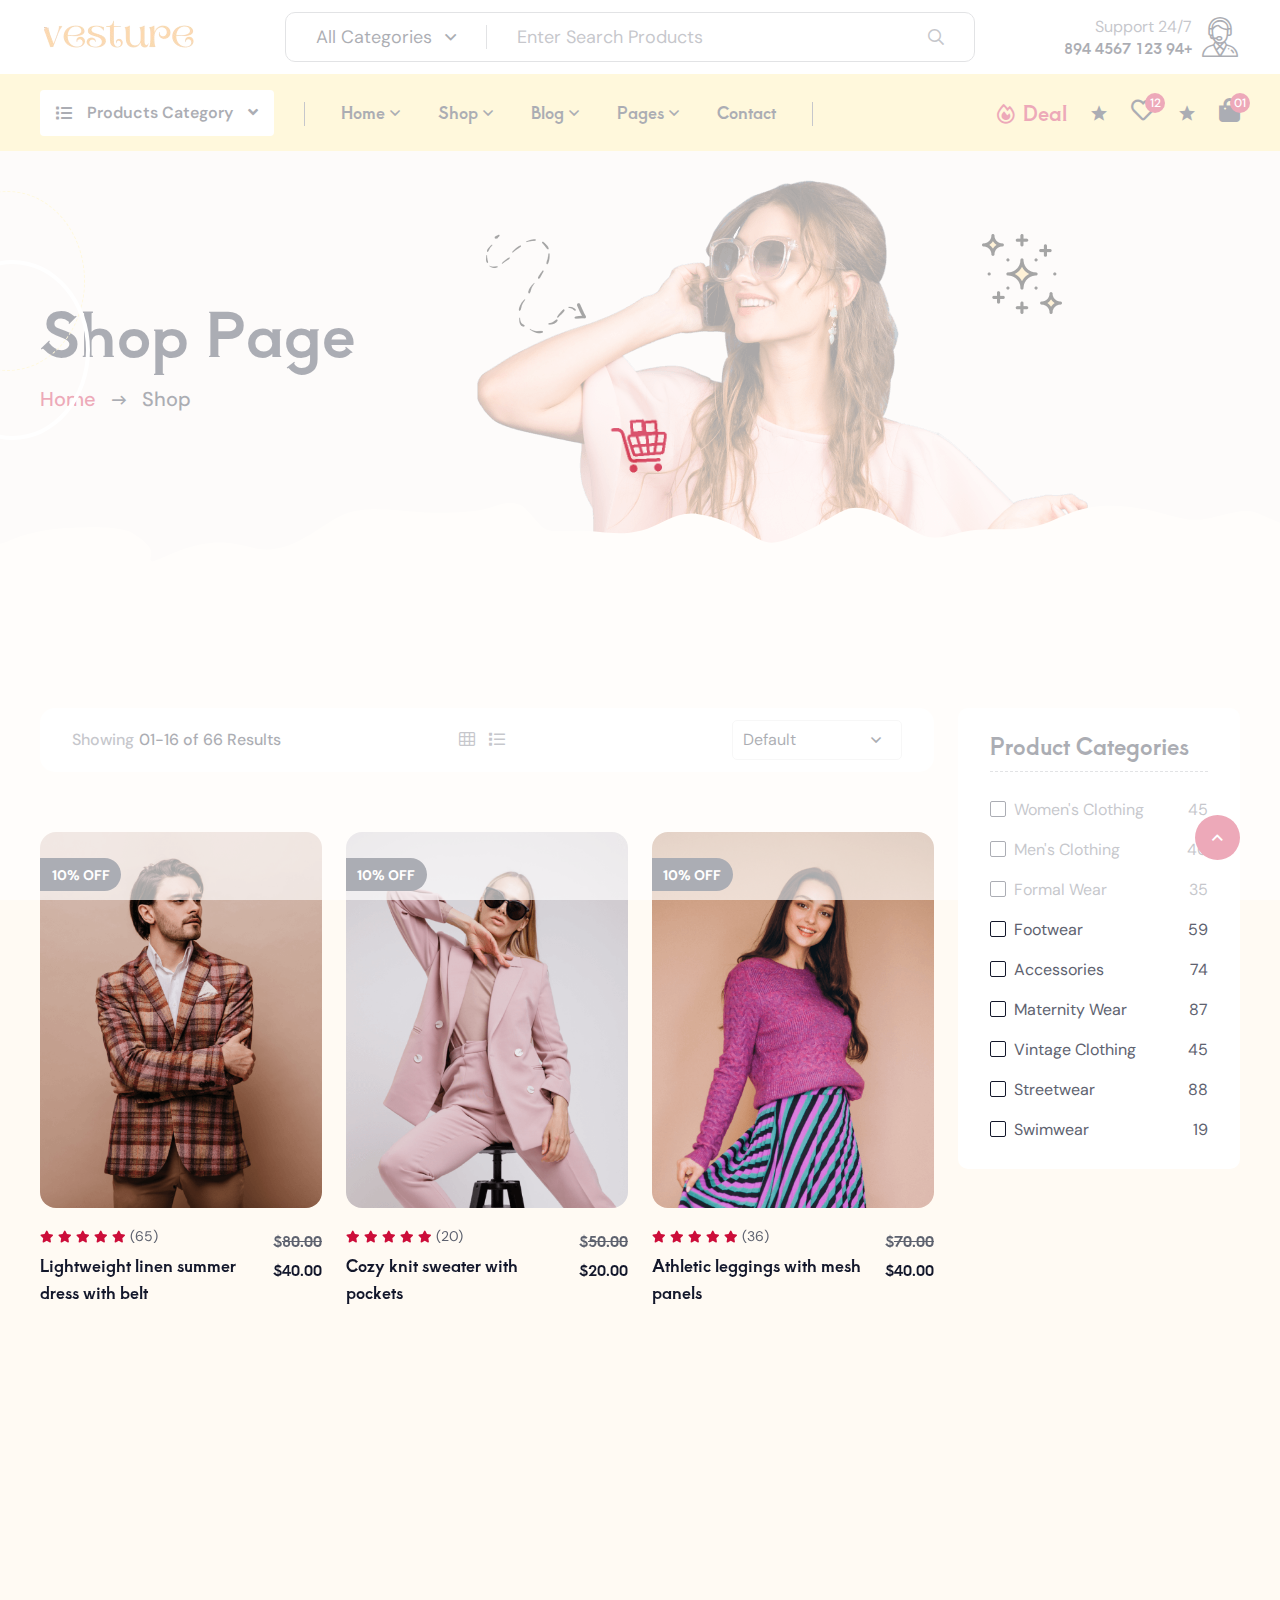
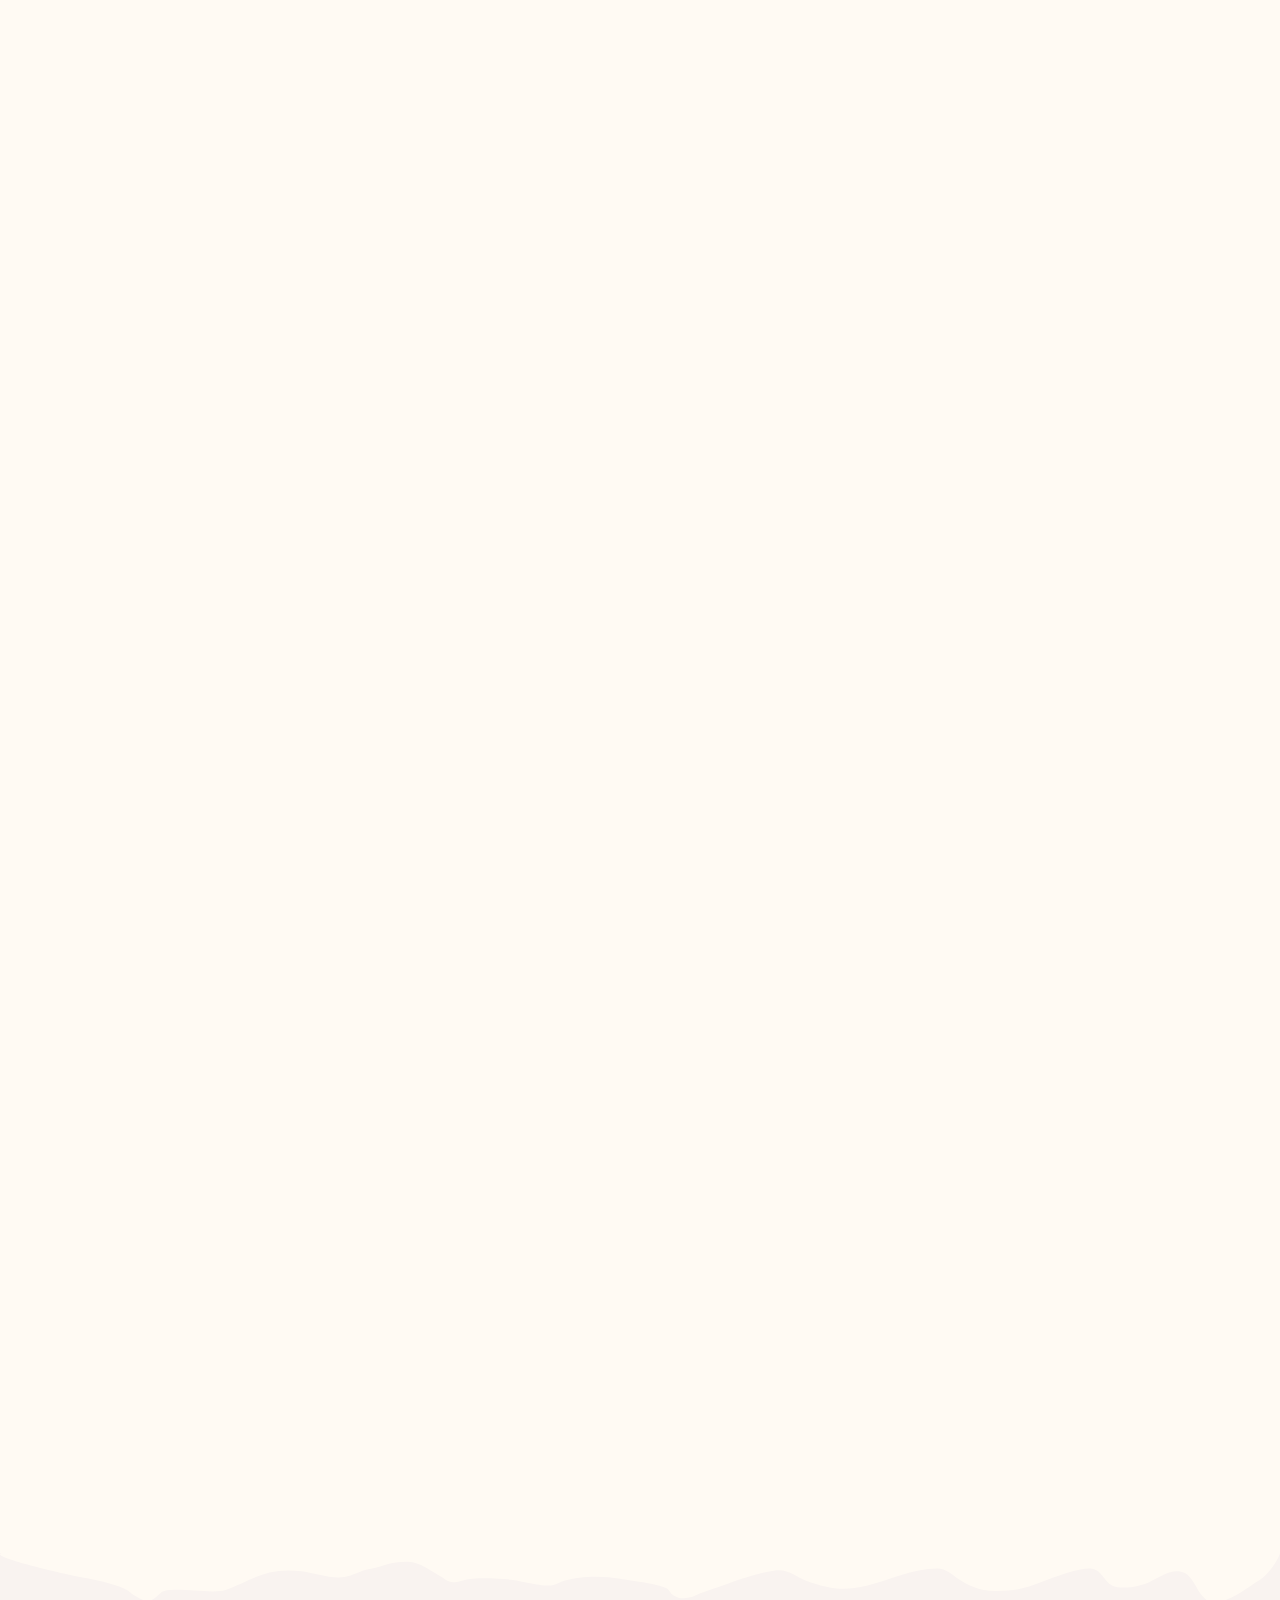
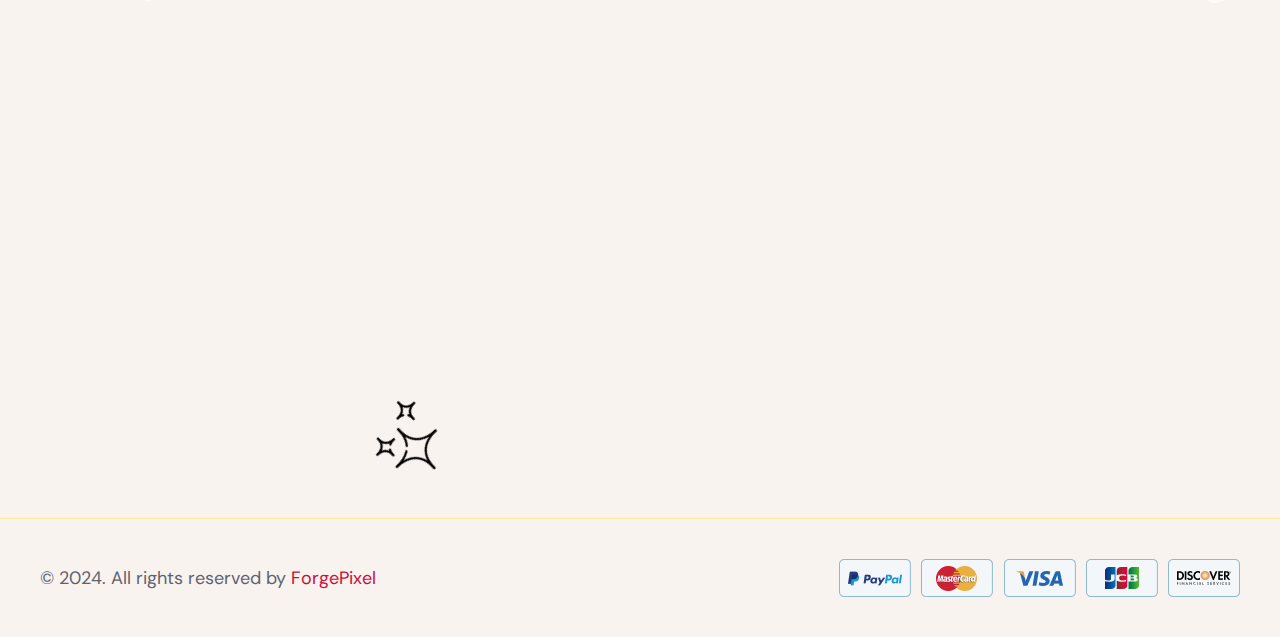
<file: shops-right-sidebar.html>
<!DOCTYPE html>
<html lang="zxx">
  <head>
    <!--====== Required meta tags ======-->
    <meta charset="utf-8" />
    <meta http-equiv="x-ua-compatible" content="ie=edge" />
    <meta name="description" content="eCommerce,shop,fashion" />
    <meta
      name="viewport"
      content="width=device-width, initial-scale=1, shrink-to-fit=no"
    />
    <!--====== Title ======-->
    <title>Vesture</title>
    <!--====== Favicon Icon ======-->
    <link
      rel="shortcut icon"
      href="assets/images/favicon.png"
      type="image/png"
    />
    <!--====== Google Fonts ======-->
    <link
      href="https://fonts.googleapis.com/css2?family=Aoboshi+One&family=DM+Sans:ital,opsz,wght@0,9..40,100..1000;1,9..40,100..1000&display=swap"
      rel="stylesheet"
    />
    <!--====== Flaticon css ======-->
    <link rel="stylesheet" href="assets/fonts/flaticon/flaticon_vesture.css" />
    <!--====== FontAwesome css ======-->
    <link rel="stylesheet" href="assets/fonts/fontawesome/css/all.min.css" />
    <!--====== Bootstrap css ======-->
    <link
      rel="stylesheet"
      href="assets/vendor/bootstrap/css/bootstrap.min.css"
    />
    <!--====== Slick-popup css ======-->
    <link rel="stylesheet" href="assets/vendor/slick/slick.css" />
    <!--====== Nice Select css ======-->
    <link
      rel="stylesheet"
      href="assets/vendor/nice-select/css/nice-select.css"
    />
    <!--====== Magnific-popup css ======-->
    <link
      rel="stylesheet"
      href="assets/vendor/magnific-popup/dist/magnific-popup.css"
    />
    <!--====== Jquery UI css ======-->
    <link rel="stylesheet" href="assets/vendor/jquery-ui/jquery-ui.min.css" />
    <!--====== Animate css ======-->
    <link rel="stylesheet" href="assets/vendor/aos/aos.css" />
    <!--====== Default css ======-->
    <link rel="stylesheet" href="assets/css/default.css" />
    <!--====== Style css ======-->
    <link rel="stylesheet" href="assets/css/style.css" />
  </head>
  <body>
    <!--====== Preloader ======-->
    <div class="preloader">
      <div class="loader">
        <img src="assets/images/loader.gif" alt="Loader" />
      </div>
    </div>
    <!--====== Start Overlay ======-->
    <div class="offcanvas__overlay"></div>
    <!--====== Start Sidemenu-wrapper-cart Area ======-->
    <div class="sidemenu-wrapper-cart">
      <div class="sidemenu-content">
        <div class="widget widget-shopping-cart">
          <h5>Shopping Cart</h5>
          <div class="sidemenu-cart-close"><i class="far fa-times"></i></div>
          <div class="widget-shopping-cart-content">
            <ul class="vesture-mini-cart-list">
              <li class="sidebar-cart-item">
                <a href="#" class="remove-cart"
                  ><i class="far fa-trash-alt"></i
                ></a>
                <a href="#">
                  <img
                    src="assets/images/products/cart-1.jpg"
                    alt="cart image"
                  />
                  leggings with mesh panels
                </a>
                <span class="quantity"
                  >1 × <span><span class="currency">$</span>940.00</span></span
                >
              </li>
              <li class="sidebar-cart-item">
                <a href="#" class="remove-cart"
                  ><i class="far fa-trash-alt"></i
                ></a>
                <a href="#">
                  <img
                    src="assets/images/products/cart-2.jpg"
                    alt="cart image"
                  />
                  Summer dress with belt
                </a>
                <span class="quantity"
                  >1 × <span><span class="currency">$</span>940.00</span></span
                >
              </li>
              <li class="sidebar-cart-item">
                <a href="#" class="remove-cart"
                  ><i class="far fa-trash-alt"></i
                ></a>
                <a href="#">
                  <img
                    src="assets/images/products/cart-3.jpg"
                    alt="cart image"
                  />
                  Floral print sundress
                </a>
                <span class="quantity"
                  >1 × <span><span class="currency">$</span>940.00</span></span
                >
              </li>
              <li class="sidebar-cart-item">
                <a href="#" class="remove-cart"
                  ><i class="far fa-trash-alt"></i
                ></a>
                <a href="#">
                  <img
                    src="assets/images/products/cart-4.jpg"
                    alt="cart image"
                  />
                  Sheath Gown Red Colors
                </a>
                <span class="quantity"
                  >1 × <span><span class="currency">$</span>940.00</span></span
                >
              </li>
            </ul>
            <div class="cart-mini-total">
              <div class="cart-total">
                <span><strong>Subtotal:</strong></span>
                <span class="amount"
                  >1 × <span><span class="currency">$</span>940.00</span></span
                >
              </div>
            </div>
            <div class="cart-button-box">
              <a href="checkout.html" class="theme-btn style-one"
                >Proceed to checkout</a
              >
            </div>
          </div>
        </div>
      </div>
    </div>
    <!--====== End Sidemenu-wrapper-cart Area ======-->
    <!--====== Start Header Section ======-->
    <header class="header-area">
      <!--===  Search Header Main  ===-->
      <div class="search-header-main">
        <div class="container">
          <!--===  Search Header Inner  ===-->
          <div class="search-header-inner">
            <!--=== Site Branding  ===-->
            <div class="site-branding">
              <a href="index.html" class="brand-logo"
                ><img src="assets/images/logo/logo-main.png" alt="Logo"
              /></a>
            </div>
            <!--===  Product Search Category  ===-->
            <div class="product-search-category">
              <form action="#">
                <select class="wide">
                  <option>All Categories</option>
                  <option>Man Shirts</option>
                  <option>Denim Jeans</option>
                  <option>Casual Suit</option>
                  <option>Summer Dress</option>
                  <option>Sweaters</option>
                  <option>Jackets</option>
                </select>
                <div class="form-group">
                  <input type="text" placeholder="Enter Search Products" />
                  <button class="search-btn">
                    <i class="far fa-search"></i>
                  </button>
                </div>
              </form>
            </div>
            <!--===  Hotline Support  ===-->
            <div class="hotline-support item-rtl">
              <div class="icon">
                <i class="flaticon-support"></i>
              </div>
              <div class="info">
                <span>24/7 Support</span>
                <h5><a href="tel:+941234567894">+94 123 4567 894</a></h5>
              </div>
            </div>
          </div>
        </div>
      </div>
      <!--===  Header Navigation  ===-->
      <div class="header-navigation style-one">
        <div class="container">
          <!--=== Primary Menu ===-->
          <div class="primary-menu">
            <div class="site-branding d-lg-none d-block">
              <a href="index.html" class="brand-logo"
                ><img src="assets/images/logo/logo-main.png" alt="Logo"
              /></a>
            </div>
            <!--=== Nav Inner Menu ===-->
            <div class="nav-inner-menu">
              <!--=== Main Category ===-->
              <div class="main-categories-wrap d-none d-lg-block">
                <a class="categories-btn-active" href="#">
                  <span class="fas fa-list"></span
                  ><span class="text"
                    >Products Category<i class="fas fa-angle-down"></i
                  ></span>
                </a>
                <div
                  class="categories-dropdown-wrap categories-dropdown-active"
                >
                  <div class="categori-dropdown-item">
                    <ul>
                      <li>
                        <a href="shops.html">
                          <img
                            src="assets/images/icon/shirt.png"
                            alt="Shirts"
                          />Man Shirts</a
                        >
                      </li>
                      <li>
                        <a href="shops.html">
                          <img
                            src="assets/images/icon/denim.png"
                            alt="Jeans"
                          />Denim Jeans</a
                        >
                      </li>
                      <li>
                        <a href="shops.html">
                          <img
                            src="assets/images/icon/suit.png"
                            alt="Suit"
                          />Casual Suit</a
                        >
                      </li>
                      <li>
                        <a href="shops.html">
                          <img
                            src="assets/images/icon/dress.png"
                            alt="Dress"
                          />Summer Dress</a
                        >
                      </li>
                      <li>
                        <a href="shops.html">
                          <img
                            src="assets/images/icon/sweaters.png"
                            alt="Sweaters"
                          />Sweaters</a
                        >
                      </li>
                    </ul>
                  </div>
                  <div class="more_slide_open">
                    <div class="categori-dropdown-item">
                      <ul>
                        <li>
                          <a href="#"
                            ><img
                              src="assets/images/icon/jacket.png"
                              alt="Jackets"
                            />Jackets</a
                          >
                        </li>
                      </ul>
                    </div>
                  </div>
                  <div class="more_categories">
                    <span class="icon"></span> <span>Show more...</span>
                  </div>
                </div>
              </div>
              <!--=== Vesture Nav Main ===-->
              <div class="vesture-nav-main">
                <!--=== Vesture Nav Menu ===-->
                <div class="vesture-nav-menu">
                  <!--=== Responsive Menu Search ===-->
                  <div class="nav-search mb-40 d-block d-lg-none">
                    <div class="form-group">
                      <input
                        type="search"
                        class="form_control"
                        placeholder="Search Here"
                        name="search"
                      />
                      <button class="search-btn">
                        <i class="far fa-search"></i>
                      </button>
                    </div>
                  </div>
                  <!--=== Responsive Menu Tab ===-->
                  <div class="vesture-tabs style-three d-block d-lg-none">
                    <ul class="nav nav-tabs mb-30">
                      <li>
                        <button
                          class="nav-link active"
                          data-bs-toggle="tab"
                          data-bs-target="#nav1"
                        >
                          Menu
                        </button>
                      </li>
                      <li>
                        <button
                          class="nav-link"
                          data-bs-toggle="tab"
                          data-bs-target="#nav2"
                        >
                          Category
                        </button>
                      </li>
                    </ul>
                    <div class="tab-content">
                      <div class="tab-pane fade show active" id="nav1">
                        <nav class="main-menu">
                          <ul>
                            <li class="menu-item has-children">
                              <a href="#">Home</a>
                              <ul class="sub-menu">
                                <li><a href="index.html">Home 01</a></li>
                                <li><a href="index-2.html">Home 02</a></li>
                              </ul>
                            </li>
                            <li class="menu-item has-children">
                              <a href="#">Shop</a>
                              <ul class="sub-menu">
                                <li><a href="shops-grid.html">Shop Grid</a></li>
                                <li>
                                  <a href="shops.html">Shop left Sidebar</a>
                                </li>
                                <li>
                                  <a href="shops-right-sidebar.html"
                                    >Shop Right Sidebar</a
                                  >
                                </li>
                                <li>
                                  <a href="shop-details.html"
                                    >Product Details</a
                                  >
                                </li>
                                <li><a href="cart.html">Cart</a></li>
                                <li><a href="checkout.html">Checkout</a></li>
                                <li><a href="wishlists.html">Wishlist</a></li>
                              </ul>
                            </li>
                            <li class="menu-item has-children">
                              <a href="#">Blog</a>
                              <ul class="sub-menu">
                                <li><a href="blogs.html">Our Blog</a></li>
                                <li>
                                  <a href="blog-details.html">Blog Details</a>
                                </li>
                              </ul>
                            </li>
                            <li class="menu-item has-children">
                              <a href="#">Pages</a>
                              <ul class="sub-menu">
                                <li><a href="about-us.html">About Us</a></li>
                                <li><a href="faq.html">Faqs</a></li>
                              </ul>
                            </li>
                            <li class="menu-item">
                              <a href="contact.html">Contact</a>
                            </li>
                          </ul>
                        </nav>
                      </div>
                      <div class="tab-pane fade" id="nav2">
                        <div class="categori-dropdown-item">
                          <ul>
                            <li>
                              <a href="shops.html">
                                <img
                                  src="assets/images/icon/shirt.png"
                                  alt="Shirts"
                                />Man Shirts</a
                              >
                            </li>
                            <li>
                              <a href="shops.html">
                                <img
                                  src="assets/images/icon/denim.png"
                                  alt="Jeans"
                                />Denim Jeans</a
                              >
                            </li>
                            <li>
                              <a href="shops.html">
                                <img
                                  src="assets/images/icon/suit.png"
                                  alt="Suit"
                                />Casual Suit</a
                              >
                            </li>
                            <li>
                              <a href="shops.html">
                                <img
                                  src="assets/images/icon/dress.png"
                                  alt="Dress"
                                />Summer Dress</a
                              >
                            </li>
                            <li>
                              <a href="shops.html">
                                <img
                                  src="assets/images/icon/sweaters.png"
                                  alt="Sweaters"
                                />Sweaters</a
                              >
                            </li>
                          </ul>
                        </div>
                      </div>
                    </div>
                  </div>
                  <!--===  Hotline Support  ===-->
                  <div class="hotline-support d-flex d-lg-none mt-30">
                    <div class="icon">
                      <i class="flaticon-support"></i>
                    </div>
                    <div class="info">
                      <span>24/7 Support</span>
                      <h5><a href="tel:+941234567894">+94 123 4567 894</a></h5>
                    </div>
                  </div>
                  <!--=== Main Menu ===-->
                  <nav class="main-menu d-none d-lg-block">
                    <ul>
                      <li class="menu-item has-children">
                        <a href="#">Home</a>
                        <ul class="sub-menu">
                          <li><a href="index.html">Home 01</a></li>
                          <li><a href="index-2.html">Home 02</a></li>
                        </ul>
                      </li>
                      <li class="menu-item has-children">
                        <a href="#">Shop</a>
                        <ul class="sub-menu">
                          <li><a href="shops-grid.html">Shop Grid</a></li>
                          <li><a href="shops.html">Shop left Sidebar</a></li>
                          <li>
                            <a href="shops-right-sidebar.html"
                              >Shop Right Sidebar</a
                            >
                          </li>
                          <li>
                            <a href="shop-details.html">Product Details</a>
                          </li>
                          <li><a href="cart.html">Cart</a></li>
                          <li><a href="checkout.html">Checkout</a></li>
                          <li><a href="wishlists.html">Wishlist</a></li>
                        </ul>
                      </li>
                      <li class="menu-item has-children">
                        <a href="#">Blog</a>
                        <ul class="sub-menu">
                          <li><a href="blogs.html">Our Blog</a></li>
                          <li><a href="blog-details.html">Blog Details</a></li>
                        </ul>
                      </li>
                      <li class="menu-item has-children">
                        <a href="#">Pages</a>
                        <ul class="sub-menu">
                          <li><a href="about-us.html">About Us</a></li>
                          <li><a href="faq.html">Faqs</a></li>
                        </ul>
                      </li>
                      <li class="menu-item">
                        <a href="contact.html">Contact</a>
                      </li>
                    </ul>
                  </nav>
                </div>
              </div>
            </div>
            <!--=== Nav Right Item ===-->
            <div class="nav-right-item style-one">
              <ul>
                <li>
                  <div class="deals d-lg-block d-none">
                    <i class="far fa-fire-alt"></i>Deal
                  </div>
                </li>
                <li>
                  <div class="wishlist-btn d-lg-block d-none">
                    <i class="far fa-heart"></i
                    ><span class="pro-count">12</span>
                  </div>
                </li>
                <li>
                  <div class="cart-button d-flex align-items-center">
                    <div class="icon">
                      <i class="fas fa-shopping-bag"></i
                      ><span class="pro-count">01</span>
                    </div>
                  </div>
                </li>
              </ul>
              <div class="navbar-toggler d-block d-lg-none">
                <span></span>
                <span></span>
                <span></span>
              </div>
            </div>
          </div>
        </div>
      </div>
    </header>
    <!--====== End Header Section ======-->
    <!--====== Main Bg  ======-->
    <main class="main-bg">
      <!--====== Start Page Banner Section ======-->
      <section class="page-banner">
        <div class="page-banner-wrapper p-r z-1">
          <svg
            class="lineanm"
            viewBox="0 0 1920 347"
            fill="none"
            xmlns="http://www.w3.org/2000/svg"
          >
            <path
              class="line"
              d="M-39 345.187C70 308.353 397.628 293.477 436 145.186C490 -63.5 572 -57.8156 688 255.186C757.071 441.559 989.5 -121.315 1389 98.6856C1708.6 274.686 1940.33 156.519 1964.5 98.6856"
              stroke="white"
              stroke-width="3"
              stroke-dasharray="2 2"
            />
          </svg>
          <div class="page-image">
            <img src="assets/images/bg/page-img-1.png" alt="image" />
          </div>
          <svg class="page-svg" xmlns="http://www.w3.org/2000/svg">
            <path
              d="M21.1742 33.0065C14.029 35.2507 7.5486 39.0636 0 40.7339V86H1937V64.9942C1933.1 60.1623 1912.65 65.1777 1904.51 62.6581C1894.22 59.4678 1884.93 55.0079 1873.77 52.7742C1861.2 50.2585 1823.41 36.3854 1811.99 39.9252C1805.05 42.0727 1796.94 37.6189 1789.36 36.6007C1769.18 33.8879 1747.19 31.1848 1726.71 29.7718C1703.81 28.1919 1678.28 27.0012 1657.53 34.4442C1636.45 42.005 1606.07 60.856 1579.5 55.9191C1561.6 52.5906 1543.41 47.0959 1528.45 56.9075C1510.85 68.4592 1485.74 74.2518 1460.44 76.136C1432.32 78.2297 1408.53 70.6879 1384.73 62.2987C1339.52 46.361 1298.19 27.1677 1255.08 9.28534C1242.58 4.10111 1214.68 15.4762 1200.55 16.6533C1189.77 17.5509 1181.74 15.4508 1172.12 12.8795C1152.74 7.70033 1133.23 2.88525 1111.79 2.63621C1088.85 2.36971 1073.94 7.88289 1056.53 15.8446C1040.01 23.3996 1027.48 26.1777 1007.8 26.1777C993.757 26.1777 975.854 25.6887 962.844 28.9632C941.935 34.2258 932.059 38.7874 914.839 28.6037C901.654 20.8061 866.261 -2.56499 844.356 7.12886C831.264 12.9222 820.932 21.5146 807.663 27.5255C798.74 31.5679 779.299 42.0561 766.33 39.1166C758.156 37.2637 751.815 31.6349 745.591 28.2443C730.967 20.2774 715.218 13.2948 695.846 10.723C676.168 8.11038 658.554 23.1787 641.606 27.4357C617.564 33.4742 602.283 27.7951 579.244 27.7951C568.142 27.7951 548.414 30.4002 541.681 23.6618C535.297 17.2722 530.162 9.74921 523.263 3.71444C517.855 -1.01577 505.798 -0.852017 498.318 2.09709C479.032 9.7007 453.07 10.0516 431.025 9.64475C407.556 9.21163 368.679 1.61612 346.618 10.3636C319.648 21.0575 291.717 53.8338 254.67 45.2266C236.134 40.9201 225.134 37.5813 204.78 40.7339C186.008 43.6415 171.665 50.7785 156.051 57.3567C146.567 61.3523 152.335 52.6281 151.12 47.9222C149.535 41.7853 139.994 34.5585 132.991 30.4008C120.206 22.8098 90.2848 24.3246 74.2546 24.6502C55.5552 25.0301 37.9201 27.747 21.1742 33.0065Z"
              fill="#FFFAF3"
            />
          </svg>
          <div class="shape shape-one"><span></span></div>
          <div class="shape shape-two"><span></span></div>
          <div class="shape shape-three">
            <span
              ><img src="assets/images/shape/curved-arrow.png" alt=""
            /></span>
          </div>
          <div class="shape shape-four">
            <span><img src="assets/images/shape/stars.png" alt="" /></span>
          </div>
          <div class="container">
            <div class="row">
              <div class="col-lg-6">
                <div class="page-banner-content">
                  <h1>Shop Page</h1>
                  <ul class="breadcrumb-link">
                    <li><a href="index.html">Home</a></li>
                    <li><i class="far fa-long-arrow-right"></i></li>
                    <li class="active">Shop</li>
                  </ul>
                </div>
              </div>
            </div>
          </div>
        </div>
      </section>
      <!--====== End Page Banner Section ======-->
      <!--====== Start Shop page Section ======-->
      <section class="shop-page-section pt-120 pb-80">
        <div class="container">
          <div class="row">
            <div class="col-xl-9">
              <!--=== Shop Page Wrapper ===-->
              <div class="shop-page-wrapper">
                <!--=== Shop Filter ===-->
                <div
                  class="shop-filter mb-60"
                  data-aos="fade-up"
                  data-aos-delay="20"
                  data-aos-duration="1000"
                >
                  <div class="row align-items-center">
                    <div class="col-sm-5 col-12">
                      <div class="show-text">
                        <p><span>Showing</span>01-16 of 66 Results</p>
                      </div>
                    </div>
                    <div class="col-sm-2 col-4">
                      <div class="filter-grid-list text-center">
                        <a href="#"><i class="far fa-th"></i></a>
                        <a href="#"><i class="far fa-list"></i></a>
                      </div>
                    </div>
                    <div class="col-sm-5 col-8">
                      <div
                        class="filter-product-category d-flex align-items-center"
                      >
                        <select class="wide">
                          <option>Default</option>
                          <option>Sort by Newness</option>
                          <option>Price High To Low</option>
                          <option>Price Low To High</option>
                        </select>
                      </div>
                    </div>
                  </div>
                </div>
                <div class="row">
                  <div class="col-xl-4 col-md-6 col-sm-12">
                    <!--=== Product Item  ===-->
                    <div
                      class="product-item style-one mb-40"
                      data-aos="fade-up"
                      data-aos-delay="25"
                      data-aos-duration="400"
                    >
                      <div class="product-thumbnail">
                        <img
                          src="assets/images/products/feature-product-2.png"
                          alt="Products"
                        />
                        <div class="discount">10% Off</div>
                        <div class="hover-content">
                          <a href="#" class="icon-btn"
                            ><i class="fa fa-heart"></i
                          ></a>
                          <a
                            href="assets/images/products/feature-product-2.png"
                            class="img-popup icon-btn"
                            ><i class="fa fa-eye"></i
                          ></a>
                        </div>
                        <div class="cart-button">
                          <a href="#" class="cart-btn"
                            ><i class="far fa-shopping-basket"></i>
                            <span class="text">Add To Cart</span></a
                          >
                        </div>
                      </div>
                      <div class="product-info-wrap">
                        <div class="product-info">
                          <ul class="ratings rating5">
                            <li><i class="fas fa-star"></i></li>
                            <li><i class="fas fa-star"></i></li>
                            <li><i class="fas fa-star"></i></li>
                            <li><i class="fas fa-star"></i></li>
                            <li><i class="fas fa-star"></i></li>
                            <li><a href="#">(65)</a></li>
                          </ul>
                          <h4 class="title">
                            <a href="shop-details.html"
                              >Lightweight linen summer dress with belt</a
                            >
                          </h4>
                        </div>
                        <div class="product-price">
                          <span class="price prev-price"
                            ><span class="currency">$</span>80.00</span
                          >
                          <span class="price new-price"
                            ><span class="currency">$</span>40.00</span
                          >
                        </div>
                      </div>
                    </div>
                  </div>
                  <div class="col-xl-4 col-md-6 col-sm-12">
                    <!--=== Product Item  ===-->
                    <div
                      class="product-item style-one mb-40"
                      data-aos="fade-up"
                      data-aos-delay="30"
                      data-aos-duration="600"
                    >
                      <div class="product-thumbnail">
                        <img
                          src="assets/images/products/feature-product-1.png"
                          alt="Products"
                        />
                        <div class="discount">10% Off</div>
                        <div class="hover-content">
                          <a href="#" class="icon-btn"
                            ><i class="fa fa-heart"></i
                          ></a>
                          <a
                            href="assets/images/products/feature-product-1.png"
                            class="img-popup icon-btn"
                            ><i class="fa fa-eye"></i
                          ></a>
                        </div>
                        <div class="cart-button">
                          <a href="#" class="cart-btn"
                            ><i class="far fa-shopping-basket"></i>
                            <span class="text">Add To Cart</span></a
                          >
                        </div>
                      </div>
                      <div class="product-info-wrap">
                        <div class="product-info">
                          <ul class="ratings rating5">
                            <li><i class="fas fa-star"></i></li>
                            <li><i class="fas fa-star"></i></li>
                            <li><i class="fas fa-star"></i></li>
                            <li><i class="fas fa-star"></i></li>
                            <li><i class="fas fa-star"></i></li>
                            <li><a href="#">(20)</a></li>
                          </ul>
                          <h4 class="title">
                            <a href="shop-details.html"
                              >Cozy knit sweater with pockets</a
                            >
                          </h4>
                        </div>
                        <div class="product-price">
                          <span class="price prev-price"
                            ><span class="currency">$</span>50.00</span
                          >
                          <span class="price new-price"
                            ><span class="currency">$</span>20.00</span
                          >
                        </div>
                      </div>
                    </div>
                  </div>
                  <div class="col-xl-4 col-md-6 col-sm-12">
                    <!--=== Product Item  ===-->
                    <div
                      class="product-item style-one mb-40"
                      data-aos="fade-up"
                      data-aos-delay="35"
                      data-aos-duration="800"
                    >
                      <div class="product-thumbnail">
                        <img
                          src="assets/images/products/feature-product-4.png"
                          alt="Products"
                        />
                        <div class="discount">10% Off</div>
                        <div class="hover-content">
                          <a href="#" class="icon-btn"
                            ><i class="fa fa-heart"></i
                          ></a>
                          <a
                            href="assets/images/products/feature-product-4.png"
                            class="img-popup icon-btn"
                            ><i class="fa fa-eye"></i
                          ></a>
                        </div>
                        <div class="cart-button">
                          <a href="#" class="cart-btn"
                            ><i class="far fa-shopping-basket"></i>
                            <span class="text">Add To Cart</span></a
                          >
                        </div>
                      </div>
                      <div class="product-info-wrap">
                        <div class="product-info">
                          <ul class="ratings rating5">
                            <li><i class="fas fa-star"></i></li>
                            <li><i class="fas fa-star"></i></li>
                            <li><i class="fas fa-star"></i></li>
                            <li><i class="fas fa-star"></i></li>
                            <li><i class="fas fa-star"></i></li>
                            <li><a href="#">(36)</a></li>
                          </ul>
                          <h4 class="title">
                            <a href="shop-details.html"
                              >Athletic leggings with mesh panels</a
                            >
                          </h4>
                        </div>
                        <div class="product-price">
                          <span class="price prev-price"
                            ><span class="currency">$</span>70.00</span
                          >
                          <span class="price new-price"
                            ><span class="currency">$</span>40.00</span
                          >
                        </div>
                      </div>
                    </div>
                  </div>
                  <div class="col-xl-4 col-md-6 col-sm-12">
                    <!--=== Product Item  ===-->
                    <div
                      class="product-item style-one mb-40"
                      data-aos="fade-up"
                      data-aos-delay="40"
                      data-aos-duration="1000"
                    >
                      <div class="product-thumbnail">
                        <img
                          src="assets/images/products/feature-product-3.png"
                          alt="Products"
                        />
                        <div class="discount">10% Off</div>
                        <div class="hover-content">
                          <a href="#" class="icon-btn"
                            ><i class="fa fa-heart"></i
                          ></a>
                          <a
                            href="assets/images/products/feature-product-3.png"
                            class="img-popup icon-btn"
                            ><i class="fa fa-eye"></i
                          ></a>
                        </div>
                        <div class="cart-button">
                          <a href="#" class="cart-btn"
                            ><i class="far fa-shopping-basket"></i>
                            <span class="text">Add To Cart</span></a
                          >
                        </div>
                      </div>
                      <div class="product-info-wrap">
                        <div class="product-info">
                          <ul class="ratings rating5">
                            <li><i class="fas fa-star"></i></li>
                            <li><i class="fas fa-star"></i></li>
                            <li><i class="fas fa-star"></i></li>
                            <li><i class="fas fa-star"></i></li>
                            <li><i class="fas fa-star"></i></li>
                            <li><a href="#">(33)</a></li>
                          </ul>
                          <h4 class="title">
                            <a href="shop-details.html"
                              >Classic leather biker jacket with zippers</a
                            >
                          </h4>
                        </div>
                        <div class="product-price">
                          <span class="price prev-price"
                            ><span class="currency">$</span>85.00</span
                          >
                          <span class="price new-price"
                            ><span class="currency">$</span>35.00</span
                          >
                        </div>
                      </div>
                    </div>
                  </div>
                  <div class="col-xl-4 col-md-6 col-sm-12">
                    <!--=== Product Item  ===-->
                    <div
                      class="product-item style-one mb-40"
                      data-aos="fade-up"
                      data-aos-delay="45"
                      data-aos-duration="1200"
                    >
                      <div class="product-thumbnail">
                        <img
                          src="assets/images/products/feature-product-12.png"
                          alt="Products"
                        />
                        <div class="discount">10% Off</div>
                        <div class="hover-content">
                          <a href="#" class="icon-btn"
                            ><i class="fa fa-heart"></i
                          ></a>
                          <a
                            href="assets/images/products/feature-product-12.png"
                            class="img-popup icon-btn"
                            ><i class="fa fa-eye"></i
                          ></a>
                        </div>
                        <div class="cart-button">
                          <a href="#" class="cart-btn"
                            ><i class="far fa-shopping-basket"></i>
                            <span class="text">Add To Cart</span></a
                          >
                        </div>
                      </div>
                      <div class="product-info-wrap">
                        <div class="product-info">
                          <ul class="ratings rating5">
                            <li><i class="fas fa-star"></i></li>
                            <li><i class="fas fa-star"></i></li>
                            <li><i class="fas fa-star"></i></li>
                            <li><i class="fas fa-star"></i></li>
                            <li><i class="fas fa-star"></i></li>
                            <li><a href="#">(15)</a></li>
                          </ul>
                          <h4 class="title">
                            <a href="shop-details.html"
                              >Floral print sundress with adjustable straps</a
                            >
                          </h4>
                        </div>
                        <div class="product-price">
                          <span class="price prev-price"
                            ><span class="currency">$</span>67.00</span
                          >
                          <span class="price new-price"
                            ><span class="currency">$</span>26.00</span
                          >
                        </div>
                      </div>
                    </div>
                  </div>
                  <div class="col-xl-4 col-md-6 col-sm-12">
                    <!--=== Product Item  ===-->
                    <div
                      class="product-item style-one mb-40"
                      data-aos="fade-up"
                      data-aos-delay="50"
                      data-aos-duration="1400"
                    >
                      <div class="product-thumbnail">
                        <img
                          src="assets/images/products/feature-product-8.png"
                          alt="Products"
                        />
                        <div class="discount">10% Off</div>
                        <div class="hover-content">
                          <a href="#" class="icon-btn"
                            ><i class="fa fa-heart"></i
                          ></a>
                          <a
                            href="assets/images/products/feature-product-8.png"
                            class="img-popup icon-btn"
                            ><i class="fa fa-eye"></i
                          ></a>
                        </div>
                        <div class="cart-button">
                          <a href="#" class="cart-btn"
                            ><i class="far fa-shopping-basket"></i>
                            <span class="text">Add To Cart</span></a
                          >
                        </div>
                      </div>
                      <div class="product-info-wrap">
                        <div class="product-info">
                          <ul class="ratings rating5">
                            <li><i class="fas fa-star"></i></li>
                            <li><i class="fas fa-star"></i></li>
                            <li><i class="fas fa-star"></i></li>
                            <li><i class="fas fa-star"></i></li>
                            <li><i class="fas fa-star"></i></li>
                            <li><a href="#">(30)</a></li>
                          </ul>
                          <h4 class="title">
                            <a href="shop-details.html"
                              >Relaxed fit denim jeans with distressing</a
                            >
                          </h4>
                        </div>
                        <div class="product-price">
                          <span class="price prev-price"
                            ><span class="currency">$</span>50.00</span
                          >
                          <span class="price new-price"
                            ><span class="currency">$</span>30.00</span
                          >
                        </div>
                      </div>
                    </div>
                  </div>
                  <div class="col-xl-4 col-md-6 col-sm-12">
                    <!--=== Product Item  ===-->
                    <div
                      class="product-item style-one mb-40"
                      data-aos="fade-up"
                      data-aos-delay="55"
                      data-aos-duration="1600"
                    >
                      <div class="product-thumbnail">
                        <img
                          src="assets/images/products/feature-product-7.png"
                          alt="Products"
                        />
                        <div class="discount">10% Off</div>
                        <div class="hover-content">
                          <a href="#" class="icon-btn"
                            ><i class="fa fa-heart"></i
                          ></a>
                          <a
                            href="assets/images/products/feature-product-7.png"
                            class="img-popup icon-btn"
                            ><i class="fa fa-eye"></i
                          ></a>
                        </div>
                        <div class="cart-button">
                          <a href="#" class="cart-btn"
                            ><i class="far fa-shopping-basket"></i>
                            <span class="text">Add To Cart</span></a
                          >
                        </div>
                      </div>
                      <div class="product-info-wrap">
                        <div class="product-info">
                          <ul class="ratings rating5">
                            <li><i class="fas fa-star"></i></li>
                            <li><i class="fas fa-star"></i></li>
                            <li><i class="fas fa-star"></i></li>
                            <li><i class="fas fa-star"></i></li>
                            <li><i class="fas fa-star"></i></li>
                            <li><a href="#">(45)</a></li>
                          </ul>
                          <h4 class="title">
                            <a href="shop-details.html"
                              >Cargo shorts with pockets and drawstring</a
                            >
                          </h4>
                        </div>
                        <div class="product-price">
                          <span class="price prev-price"
                            ><span class="currency">$</span>40.00</span
                          >
                          <span class="price new-price"
                            ><span class="currency">$</span>20.00</span
                          >
                        </div>
                      </div>
                    </div>
                  </div>
                  <div class="col-xl-4 col-md-6 col-sm-12">
                    <!--=== Product Item  ===-->
                    <div
                      class="product-item style-one mb-40"
                      data-aos="fade-up"
                      data-aos-delay="60"
                      data-aos-duration="1800"
                    >
                      <div class="product-thumbnail">
                        <img
                          src="assets/images/products/feature-product-9.png"
                          alt="Products"
                        />
                        <div class="discount">10% Off</div>
                        <div class="hover-content">
                          <a href="#" class="icon-btn"
                            ><i class="fa fa-heart"></i
                          ></a>
                          <a
                            href="assets/images/products/feature-product-9.png"
                            class="img-popup icon-btn"
                            ><i class="fa fa-eye"></i
                          ></a>
                        </div>
                        <div class="cart-button">
                          <a href="#" class="cart-btn"
                            ><i class="far fa-shopping-basket"></i>
                            <span class="text">Add To Cart</span></a
                          >
                        </div>
                      </div>
                      <div class="product-info-wrap">
                        <div class="product-info">
                          <ul class="ratings rating5">
                            <li><i class="fas fa-star"></i></li>
                            <li><i class="fas fa-star"></i></li>
                            <li><i class="fas fa-star"></i></li>
                            <li><i class="fas fa-star"></i></li>
                            <li><i class="fas fa-star"></i></li>
                            <li><a href="#">(80)</a></li>
                          </ul>
                          <h4 class="title">
                            <a href="shop-details.html"
                              >Elegant silk dress with sequins</a
                            >
                          </h4>
                        </div>
                        <div class="product-price">
                          <span class="price prev-price"
                            ><span class="currency">$</span>89.00</span
                          >
                          <span class="price new-price"
                            ><span class="currency">$</span>34.00</span
                          >
                        </div>
                      </div>
                    </div>
                  </div>
                  <div class="col-xl-4 col-md-6 col-sm-12">
                    <!--=== Product Item  ===-->
                    <div
                      class="product-item style-one mb-40"
                      data-aos="fade-up"
                      data-aos-delay="65"
                      data-aos-duration="2000"
                    >
                      <div class="product-thumbnail">
                        <img
                          src="assets/images/products/feature-product-6.png"
                          alt="Products"
                        />
                        <div class="discount">10% Off</div>
                        <div class="hover-content">
                          <a href="#" class="icon-btn"
                            ><i class="fa fa-heart"></i
                          ></a>
                          <a
                            href="assets/images/products/feature-product-6.png"
                            class="img-popup icon-btn"
                            ><i class="fa fa-eye"></i
                          ></a>
                        </div>
                        <div class="cart-button">
                          <a href="#" class="cart-btn"
                            ><i class="far fa-shopping-basket"></i>
                            <span class="text">Add To Cart</span></a
                          >
                        </div>
                      </div>
                      <div class="product-info-wrap">
                        <div class="product-info">
                          <ul class="ratings rating5">
                            <li><i class="fas fa-star"></i></li>
                            <li><i class="fas fa-star"></i></li>
                            <li><i class="fas fa-star"></i></li>
                            <li><i class="fas fa-star"></i></li>
                            <li><i class="fas fa-star"></i></li>
                            <li><a href="#">(80)</a></li>
                          </ul>
                          <h4 class="title">
                            <a href="shop-details.html"
                              >Cashmere v-neck sweater with ribbed cuffs</a
                            >
                          </h4>
                        </div>
                        <div class="product-price">
                          <span class="price prev-price"
                            ><span class="currency">$</span>56.00</span
                          >
                          <span class="price new-price"
                            ><span class="currency">$</span>07.00</span
                          >
                        </div>
                      </div>
                    </div>
                  </div>
                </div>
                <div class="row">
                  <div class="col-lg-12">
                    <div
                      class="vesture-pagination mb-40"
                      data-aos="fade-up"
                      data-aos-delay="70"
                      data-aos-duration="2200"
                    >
                      <ul>
                        <li>
                          <a href="#"><i class="far fa-angle-left"></i></a>
                        </li>
                        <li><a href="#">01</a></li>
                        <li><a href="#">02</a></li>
                        <li><a href="#">....</a></li>
                        <li><a href="#">20</a></li>
                        <li>
                          <a href="#"><i class="far fa-angle-right"></i></a>
                        </li>
                      </ul>
                    </div>
                  </div>
                </div>
              </div>
            </div>
            <div class="col-xl-3">
              <!--=== Sidebar Area ===-->
              <div class="shop-sidebar-area">
                <!--=== Product Widget ===-->
                <div
                  class="product-widget product-categories-widget mb-40"
                  data-aos="fade-up"
                  data-aos-delay="20"
                  data-aos-duration="1000"
                >
                  <div class="widget-content">
                    <h4 class="widget-title">Product Categories</h4>
                    <ul class="categories-list">
                      <li>
                        <div class="form-check">
                          <input
                            class="form-check-input"
                            type="checkbox"
                            id="check1"
                          />
                          <label class="form-check-label" for="check1">
                            Women's Clothing<span>45</span>
                          </label>
                        </div>
                      </li>
                      <li>
                        <div class="form-check">
                          <input
                            class="form-check-input"
                            type="checkbox"
                            id="check2"
                          />
                          <label class="form-check-label" for="check2">
                            Men's Clothing<span>40</span>
                          </label>
                        </div>
                      </li>
                      <li>
                        <div class="form-check">
                          <input
                            class="form-check-input"
                            type="checkbox"
                            id="check3"
                          />
                          <label class="form-check-label" for="check3">
                            Formal Wear<span>35</span>
                          </label>
                        </div>
                      </li>
                      <li>
                        <div class="form-check">
                          <input
                            class="form-check-input"
                            type="checkbox"
                            id="check4"
                          />
                          <label class="form-check-label" for="check4">
                            Footwear<span>59</span>
                          </label>
                        </div>
                      </li>
                      <li>
                        <div class="form-check">
                          <input
                            class="form-check-input"
                            type="checkbox"
                            id="check5"
                          />
                          <label class="form-check-label" for="check5">
                            Accessories<span>74</span>
                          </label>
                        </div>
                      </li>
                      <li>
                        <div class="form-check">
                          <input
                            class="form-check-input"
                            type="checkbox"
                            id="check6"
                          />
                          <label class="form-check-label" for="check6">
                            Maternity Wear<span>87</span>
                          </label>
                        </div>
                      </li>
                      <li>
                        <div class="form-check">
                          <input
                            class="form-check-input"
                            type="checkbox"
                            id="check7"
                          />
                          <label class="form-check-label" for="check7">
                            Vintage Clothing<span>45</span>
                          </label>
                        </div>
                      </li>
                      <li>
                        <div class="form-check">
                          <input
                            class="form-check-input"
                            type="checkbox"
                            id="check8"
                          />
                          <label class="form-check-label" for="check8">
                            Streetwear<span>88</span>
                          </label>
                        </div>
                      </li>
                      <li>
                        <div class="form-check">
                          <input
                            class="form-check-input"
                            type="checkbox"
                            id="check9"
                          />
                          <label class="form-check-label" for="check9">
                            Swimwear<span>19</span>
                          </label>
                        </div>
                      </li>
                    </ul>
                  </div>
                </div>
                <!--=== Sidebar Widget ===-->
                <div
                  class="product-widget price-filter-widget mb-40 wow fadeInUp"
                  data-aos="fade-up"
                  data-aos-delay="20"
                  data-aos-duration="400"
                >
                  <div class="widget-content">
                    <h4 class="widget-title">Price Filter</h4>
                    <div class="price-number">
                      <ul>
                        <li><input type="text" id="amount" /></li>
                      </ul>
                    </div>
                    <div id="slider-range"></div>
                  </div>
                </div>
                <!--=== Sidebar Widget ===-->
                <div
                  class="product-widget product-categories-widget mb-40"
                  data-aos="fade-up"
                  data-aos-delay="30"
                  data-aos-duration="600"
                >
                  <div class="widget-content">
                    <h4 class="widget-title">Brands</h4>
                    <ul class="categories-list">
                      <li>
                        <div class="form-check">
                          <input
                            class="form-check-input"
                            type="checkbox"
                            id="br_check1"
                          />
                          <label class="form-check-label" for="br_check1">
                            Nike<span>19</span>
                          </label>
                        </div>
                      </li>
                      <li>
                        <div class="form-check">
                          <input
                            class="form-check-input"
                            type="checkbox"
                            id="br_check2"
                          />
                          <label class="form-check-label" for="br_check2">
                            Zara<span>55</span>
                          </label>
                        </div>
                      </li>
                      <li>
                        <div class="form-check">
                          <input
                            class="form-check-input"
                            type="checkbox"
                            id="br_check3"
                          />
                          <label class="form-check-label" for="br_check3">
                            Denim<span>74</span>
                          </label>
                        </div>
                      </li>
                      <li>
                        <div class="form-check">
                          <input
                            class="form-check-input"
                            type="checkbox"
                            id="br_check4"
                          />
                          <label class="form-check-label" for="br_check4">
                            Madame<span>12</span>
                          </label>
                        </div>
                      </li>
                      <li>
                        <div class="form-check">
                          <input
                            class="form-check-input"
                            type="checkbox"
                            id="br_check5"
                          />
                          <label class="form-check-label" for="br_check5">
                            Max Mall<span>45</span>
                          </label>
                        </div>
                      </li>
                      <li>
                        <div class="form-check">
                          <input
                            class="form-check-input"
                            type="checkbox"
                            id="br_check6"
                          />
                          <label class="form-check-label" for="br_check6">
                            BAGGIE<span>45</span>
                          </label>
                        </div>
                      </li>
                      <li>
                        <div class="form-check">
                          <input
                            class="form-check-input"
                            type="checkbox"
                            id="br_check7"
                          />
                          <label class="form-check-label" for="br_check7">
                            Kolam<span>74</span>
                          </label>
                        </div>
                      </li>
                      <li>
                        <div class="form-check">
                          <input
                            class="form-check-input"
                            type="checkbox"
                            id="br_check8"
                          />
                          <label class="form-check-label" for="br_check8">
                            Sketcen<span>19</span>
                          </label>
                        </div>
                      </li>
                    </ul>
                  </div>
                </div>
                <!--=== Sidebar Widget ===-->
                <div
                  class="product-widget product-color-widget mb-30"
                  data-aos="fade-up"
                  data-aos-delay="40"
                  data-aos-duration="800"
                >
                  <div class="widget-content">
                    <h4 class="widget-title">Color</h4>
                    <ul class="color-list mb-20">
                      <li>
                        <div class="form-check">
                          <input
                            class="form-check-input"
                            type="radio"
                            name="radio"
                            value="black"
                            id="color1"
                          />
                          <label class="form-check-label" for="color1">
                            <span class="color1"></span>
                          </label>
                        </div>
                      </li>
                      <li>
                        <div class="form-check">
                          <input
                            class="form-check-input"
                            type="radio"
                            name="radio"
                            value="red"
                            id="color2"
                          />
                          <label class="form-check-label" for="color2">
                            <span class="color2"></span>
                          </label>
                        </div>
                      </li>
                      <li>
                        <div class="form-check">
                          <input
                            class="form-check-input"
                            type="radio"
                            name="radio"
                            value="blue"
                            id="color3"
                          />
                          <label class="form-check-label" for="color3">
                            <span class="color3"></span>
                          </label>
                        </div>
                      </li>
                      <li>
                        <div class="form-check">
                          <input
                            class="form-check-input"
                            type="radio"
                            name="radio"
                            value="blue"
                            id="color4"
                          />
                          <label class="form-check-label" for="color4">
                            <span class="color4"></span>
                          </label>
                        </div>
                      </li>
                    </ul>
                  </div>
                </div>
                <!--=== Sidebar Widget ===-->
                <div
                  class="product-widget product-size-widget mb-30"
                  data-aos="fade-up"
                  data-aos-delay="40"
                  data-aos-duration="1000"
                >
                  <div class="widget-content">
                    <h4 class="widget-title">Size</h4>
                    <ul class="size-list">
                      <li>
                        <div class="form-check">
                          <input
                            class="form-check-input"
                            type="radio"
                            name="radio"
                            value="Slim Fit"
                            id="size1"
                          />
                          <label class="form-check-label" for="size1">
                            Slim Fit
                          </label>
                        </div>
                      </li>
                      <li>
                        <div class="form-check">
                          <input
                            class="form-check-input"
                            type="radio"
                            name="radio"
                            value="Slim Fit"
                            id="size2"
                          />
                          <label class="form-check-label" for="size2">
                            S
                          </label>
                        </div>
                      </li>
                      <li>
                        <div class="form-check">
                          <input
                            class="form-check-input"
                            type="radio"
                            name="radio"
                            value="Slim Fit"
                            id="size3"
                          />
                          <label class="form-check-label" for="size3">
                            M
                          </label>
                        </div>
                      </li>
                      <li>
                        <div class="form-check">
                          <input
                            class="form-check-input"
                            type="radio"
                            name="radio"
                            value="Slim Fit"
                            id="size4"
                          />
                          <label class="form-check-label" for="size4">
                            L
                          </label>
                        </div>
                      </li>
                      <li>
                        <div class="form-check">
                          <input
                            class="form-check-input"
                            type="radio"
                            name="radio"
                            value="Slim Fit"
                            id="size5"
                          />
                          <label class="form-check-label" for="size5">
                            XL
                          </label>
                        </div>
                      </li>
                      <li>
                        <div class="form-check">
                          <input
                            class="form-check-input"
                            type="radio"
                            name="radio"
                            value="Slim Fit"
                            id="size6"
                          />
                          <label class="form-check-label" for="size6">
                            2XL
                          </label>
                        </div>
                      </li>
                      <li>
                        <div class="form-check">
                          <input
                            class="form-check-input"
                            type="radio"
                            name="radio"
                            value="Slim Fit"
                            id="size7"
                          />
                          <label class="form-check-label" for="size7">
                            XXL
                          </label>
                        </div>
                      </li>
                    </ul>
                  </div>
                </div>
                <!--=== Sidebar Widget ===-->
                <div
                  class="sidebar-banner-widget mb-40"
                  data-aos="fade-up"
                  data-aos-delay="50"
                  data-aos-duration="1200"
                >
                  <div class="banner-widget-content">
                    <div class="banner-shape">
                      <img
                        src="assets/images/widget/banner-shape-1.png"
                        alt="shape"
                      />
                    </div>
                    <div class="banner-img">
                      <img
                        src="assets/images/widget/banner-1.png"
                        alt="image"
                      />
                    </div>
                    <div class="content">
                      <span class="sale">BIG SALE</span>
                      <h3>40% <span>off Each Products</span></h3>
                      <a href="shops.html" class="theme-btn style-one"
                        >Shop Now</a
                      >
                    </div>
                  </div>
                </div>
              </div>
            </div>
          </div>
        </div>
      </section>
      <!--====== End Shop page Section ======-->
      <!--====== Start Newsletter Sections  ======-->
      <section class="newsletter-section pb-95">
        <div class="container">
          <!--=== Newsletter Wrapper  ===-->
          <div
            class="newsletter-wrapper white-bg p-r z-1"
            data-aos="fade-up"
            data-aos-duration="1000"
          >
            <div class="newsletter-shape pattern-one">
              <span
                ><img
                  src="assets/images/newsletter/pattern-1.png"
                  alt="Pattern Shape"
              /></span>
            </div>
            <div class="newsletter-shape pattern-two">
              <span
                ><img
                  src="assets/images/newsletter/pattern-2.png"
                  alt="Pattern Shape"
              /></span>
            </div>
            <div class="newsletter-shape shape-one">
              <span
                ><img src="assets/images/newsletter/shape-1.png" alt="Shape"
              /></span>
            </div>
            <div class="row">
              <div class="col-lg-6">
                <div class="newsletter-content-box">
                  <span class="sub-text">Our Newsletter</span>
                  <h3>
                    Get weekly update. Sign up and get up to
                    <span>20% off</span> your first purchase
                  </h3>
                  <form>
                    <div class="form-group">
                      <input
                        type="email"
                        class="form_control"
                        placeholder="Write your Email Address"
                        name="email"
                      />
                      <button class="theme-btn style-one">Subscribe</button>
                    </div>
                  </form>
                </div>
              </div>
              <div class="col-lg-6">
                <div class="newsletter-image">
                  <img
                    src="assets/images/newsletter/newsletter-1.png"
                    alt="Image"
                  />
                </div>
              </div>
            </div>
          </div>
        </div>
      </section>
      <!--====== End Newsletter Sections  ======-->
    </main>
    <!--====== Start Footer Main  ======-->
    <footer class="footer-main">
      <!--=== Footer Bg Wrapper  ===-->
      <div class="footer-bg-wrapper gray-bg">
        <div class="footer-shape shape-one">
          <span
            ><img src="assets/images/footer/shape-1.png" alt="shape"
          /></span>
        </div>
        <svg
          id="footer-svg"
          xmlns="http://www.w3.org/2000/svg"
          viewBox="0 0 1920 75"
          fill="none"
        >
          <path
            d="M1888.99 40.9061C1901.65 33.5506 1917.87 10.0999 1920 0.000160217L2.48878 0.110695C-18.5686 5.37782 100.829 31.8098 104.136 32.5745C126.908 37.8407 182.163 45.7157 196.02 59.5798C199.049 62.6106 214.802 72.2205 222.15 72.2205C228.696 72.2205 237.893 62.3777 241.388 59.5798C254.985 48.6964 317.621 62.748 338.154 55.5577C378.089 41.5729 396.6 21.3246 452.148 27.4033C469.55 29.3076 497.787 39.4201 516.467 36.022C529.695 33.6155 539.612 26.7953 554.369 23.9558C576.978 19.6057 584.786 12.6555 612.371 13.0388C629.18 13.2724 648.084 27.6499 658.6 33.8673C672.059 41.8242 673.268 47.0554 692.77 41.4805C711.954 35.9964 746.756 38.27 766.852 40.0441C779.483 41.1593 819.866 52.3111 831.458 47.8009C837.236 45.5528 840.64 43.5162 847.537 41.3369C869.486 34.402 905.397 34.0022 929.946 38.6077C947.224 41.8489 987.666 45.9365 999.721 52.9722C1005.16 56.1489 1004.78 60.6539 1010.35 63.6019C1018.09 67.7037 1021.56 68.3083 1029.01 67.4803C1042.77 65.9505 1045.29 61.7272 1056.86 58.1434C1090.94 47.59 1121.71 32.7536 1160.52 26.5415C1182.98 22.9457 1193.92 36.1401 1209.04 41.4806C1240.16 52.468 1262.92 57.9972 1299.78 49.2374C1331.73 41.6466 1369.13 23.3813 1405.73 23.3813C1419.55 23.3813 1427.96 32.734 1435.31 37.4585C1451.38 47.7919 1467 56.9943 1493.89 56.9943C1532.36 56.9943 1544.2 49.9853 1574.29 39.0386C1588.58 33.8384 1616.86 22.826 1635.73 23.3813C1651.4 23.8424 1656.97 43.603 1667.89 48.6629C1683.26 55.7835 1710.61 49.5903 1723.88 43.7789C1736.22 38.3771 1758.43 20.6985 1777.29 30.1327C1788.48 35.7274 1794.71 53.9926 1801.12 61.5909C1815.62 78.7687 1819.96 77.5598 1843.05 68.4859C1861.58 61.2028 1873.63 49.8315 1888.99 40.9061Z"
            fill="#FFFAF3"
          />
        </svg>
        <!--=== Footer Widget Area  ===-->
        <div class="footer-widget-area pb-80">
          <div class="container">
            <div class="row">
              <div class="col-xl-3 col-sm-6">
                <!--=== Footer Widget  ===-->
                <div
                  class="footer-widget about-company-widget mb-40"
                  data-aos="fade-up"
                  data-aos-delay="10"
                  data-aos-duration="1000"
                >
                  <div class="widget-content">
                    <a href="index.html" class="footer-logo"
                      ><img
                        src="assets/images/logo/logo-main.png"
                        alt="Brand Logo"
                    /></a>
                    <p>
                      Vesture is an exciting International brand we provide high
                      quality cloths
                    </p>
                    <ul class="ct-info-list mb-30">
                      <li>
                        <i class="fas fa-envelope"></i>
                        <a href="mailto:info@mydomain.com">info@mydomain.com</a>
                      </li>
                      <li>
                        <i class="fas fa-phone-alt"></i>
                        <a href="mailto:info@mydomain.com">info@mydomain.com</a>
                      </li>
                    </ul>
                    <ul class="social-link">
                      <li>
                        <span>Find Us:</span>
                      </li>
                      <li>
                        <a href="#"><i class="fab fa-facebook-f"></i></a>
                      </li>
                      <li>
                        <a href="#"><i class="fab fa-instagram"></i></a>
                      </li>
                      <li>
                        <a href="#"><i class="fab fa-linkedin-in"></i></a>
                      </li>
                      <li>
                        <a href="#"><i class="fab fa-twitter"></i></a>
                      </li>
                    </ul>
                  </div>
                </div>
              </div>
              <div class="col-xl-3 col-md-6 col-sm-6">
                <!--=== Footer Widget ===-->
                <div
                  class="footer-widget footer-nav-widget mb-40"
                  data-aos="fade-up"
                  data-aos-delay="15"
                  data-aos-duration="1200"
                >
                  <div class="widget-content">
                    <h4 class="widget-title">Customer Services</h4>
                    <ul class="widget-menu">
                      <li>
                        <img
                          src="assets/images/icon/star-3.svg"
                          alt="star icon"
                        /><a href="#">Collections & Delivery</a>
                      </li>
                      <li>
                        <img
                          src="assets/images/icon/star-3.svg"
                          alt="star icon"
                        /><a href="#">Returns & Refunds</a>
                      </li>
                      <li>
                        <img
                          src="assets/images/icon/star-3.svg"
                          alt="star icon"
                        /><a href="#">Terms & Conditions</a>
                      </li>
                      <li>
                        <img
                          src="assets/images/icon/star-3.svg"
                          alt="star icon"
                        /><a href="#">Delivery Return</a>
                      </li>
                      <li>
                        <img
                          src="assets/images/icon/star-3.svg"
                          alt="star icon"
                        /><a href="#">Store Locations</a>
                      </li>
                    </ul>
                  </div>
                </div>
              </div>
              <div class="col-xl-3 col-md-6 col-sm-6">
                <!--=== Footer Widget ===-->
                <div
                  class="footer-widget footer-nav-widget mb-40"
                  data-aos="fade-up"
                  data-aos-delay="20"
                  data-aos-duration="1400"
                >
                  <div class="widget-content">
                    <h4 class="widget-title">Quick Link</h4>
                    <ul class="widget-menu">
                      <li>
                        <img
                          src="assets/images/icon/star-3.svg"
                          alt="star icon"
                        /><a href="#">Privacy Policy</a>
                      </li>
                      <li>
                        <img
                          src="assets/images/icon/star-3.svg"
                          alt="star icon"
                        /><a href="#">Terms Of Use</a>
                      </li>
                      <li>
                        <img
                          src="assets/images/icon/star-3.svg"
                          alt="star icon"
                        /><a href="#">FAQ</a>
                      </li>
                      <li>
                        <img
                          src="assets/images/icon/star-3.svg"
                          alt="star icon"
                        /><a href="#">Contact</a>
                      </li>
                      <li>
                        <img
                          src="assets/images/icon/star-3.svg"
                          alt="star icon"
                        /><a href="#">Login / Register</a>
                      </li>
                    </ul>
                  </div>
                </div>
              </div>
              <div class="col-xl-3 col-sm-6">
                <!--=== Footer Widget  ===-->
                <div
                  class="footer-widget footer-recent-post-widget"
                  data-aos="fade-up"
                  data-aos-delay="25"
                  data-aos-duration="1600"
                >
                  <h4 class="widget-title">Recent Post</h4>
                  <div class="widget-content">
                    <div class="recent-post-item">
                      <div class="thumb">
                        <img
                          src="assets/images/footer/recent-post-1.png"
                          alt="post thumb"
                        />
                      </div>
                      <div class="content">
                        <h4>
                          <a href="blog-details.html"
                            >Tips on Finding Affordable Fashion Gems Online</a
                          >
                        </h4>
                        <span
                          ><a href="blog-details.html">July 11, 2023</a></span
                        >
                      </div>
                    </div>
                    <div class="recent-post-item">
                      <div class="thumb">
                        <img
                          src="assets/images/footer/recent-post-2.png"
                          alt="post thumb"
                        />
                      </div>
                      <div class="content">
                        <h4>
                          <a href="blog-details.html"
                            >Mastering the Art of Fashion E-commerce
                            Marketing</a
                          >
                        </h4>
                        <span
                          ><a href="blog-details.html">JUly 11, 2024</a></span
                        >
                      </div>
                    </div>
                    <div class="recent-post-item">
                      <div class="thumb">
                        <img
                          src="assets/images/footer/recent-post-3.png"
                          alt="post thumb"
                        />
                      </div>
                      <div class="content">
                        <h4>
                          <a href="blog-details.html"
                            >Must-Have Trends You Can Shop Online Now</a
                          >
                        </h4>
                        <span
                          ><a href="blog-details.html">July 11, 2024</a></span
                        >
                      </div>
                    </div>
                  </div>
                </div>
              </div>
            </div>
          </div>
        </div>
        <!--=== Footer Copyright  ===-->
        <div class="copyright-area">
          <div class="container">
            <div class="row align-items-center">
              <div class="col-lg-6">
                <div class="copyright-text">
                  <p>
                    &copy; 2024. All rights reserved by <span>ForgePixel</span>
                  </p>
                </div>
              </div>
              <div class="col-lg-6">
                <div class="payment-method text-lg-end">
                  <a href="#"
                    ><img
                      src="assets/images/footer/payment-method.png"
                      alt="payment-method"
                  /></a>
                </div>
              </div>
            </div>
          </div>
        </div>
      </div>
    </footer>
    <!--====== End Footer Main  ======-->
    <!--====== Back To Top  ======-->
    <div class="back-to-top"><i class="far fa-angle-up"></i></div>
    <!--====== Jquery js ======-->
    <script src="assets/vendor/jquery-3.7.1.min.js"></script>
    <!--====== Bootstrap js ======-->
    <script src="assets/vendor/popper/popper.min.js"></script>
    <!--====== Bootstrap js ======-->
    <script src="assets/vendor/bootstrap/js/bootstrap.min.js"></script>
    <!--====== Slick js ======-->
    <script src="assets/vendor/slick/slick.min.js"></script>
    <!--====== Magnific js ======-->
    <script src="assets/vendor/magnific-popup/dist/jquery.magnific-popup.min.js"></script>
    <!--====== Nice-select js ======-->
    <script src="assets/vendor/nice-select/js/jquery.nice-select.min.js"></script>
    <!--====== Jquery Ui js ======-->
    <script src="assets/vendor/jquery-ui/jquery-ui.min.js"></script>
    <!--====== SimplyCountdown js ======-->
    <script src="assets/vendor/simplyCountdown.min.js"></script>
    <!--====== Aos js ======-->
    <script src="assets/vendor/aos/aos.js"></script>
    <!--====== Main js ======-->
    <script src="assets/js/theme.js"></script>
  </body>
</html>
</file>
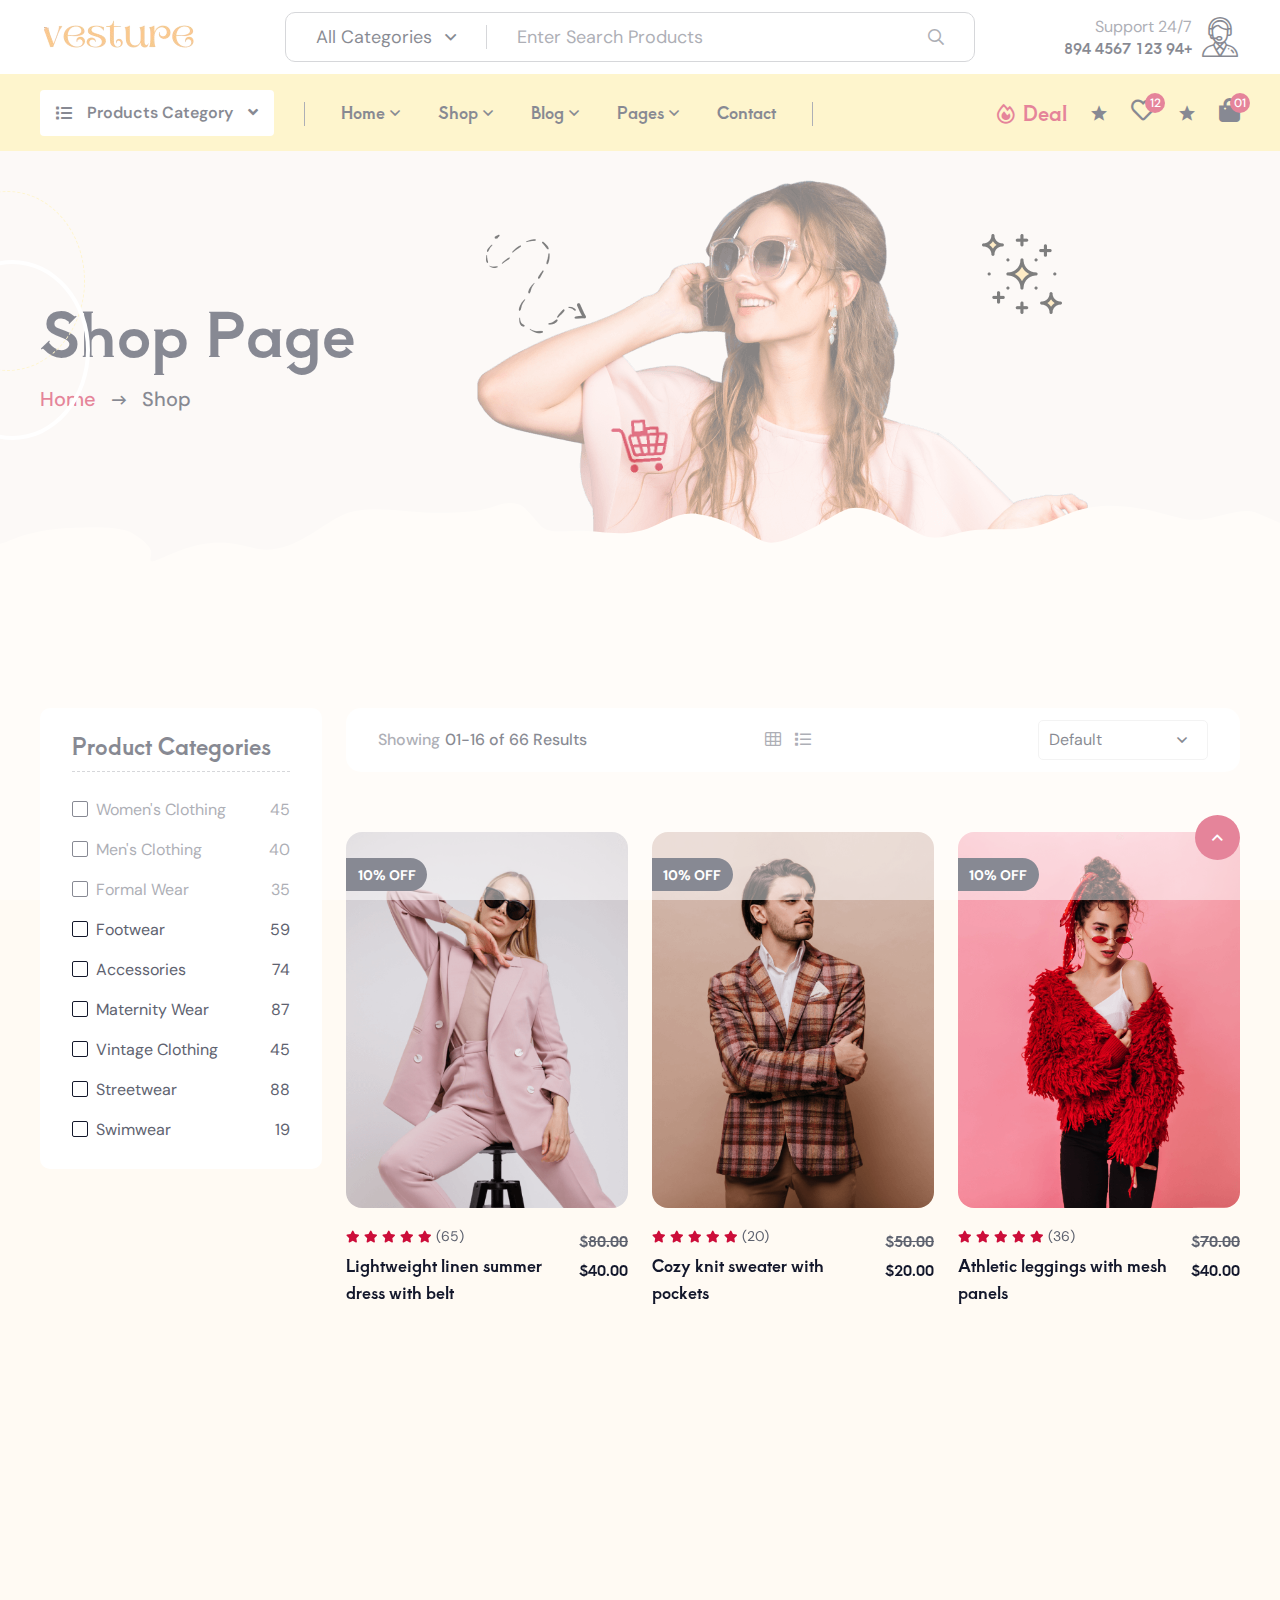
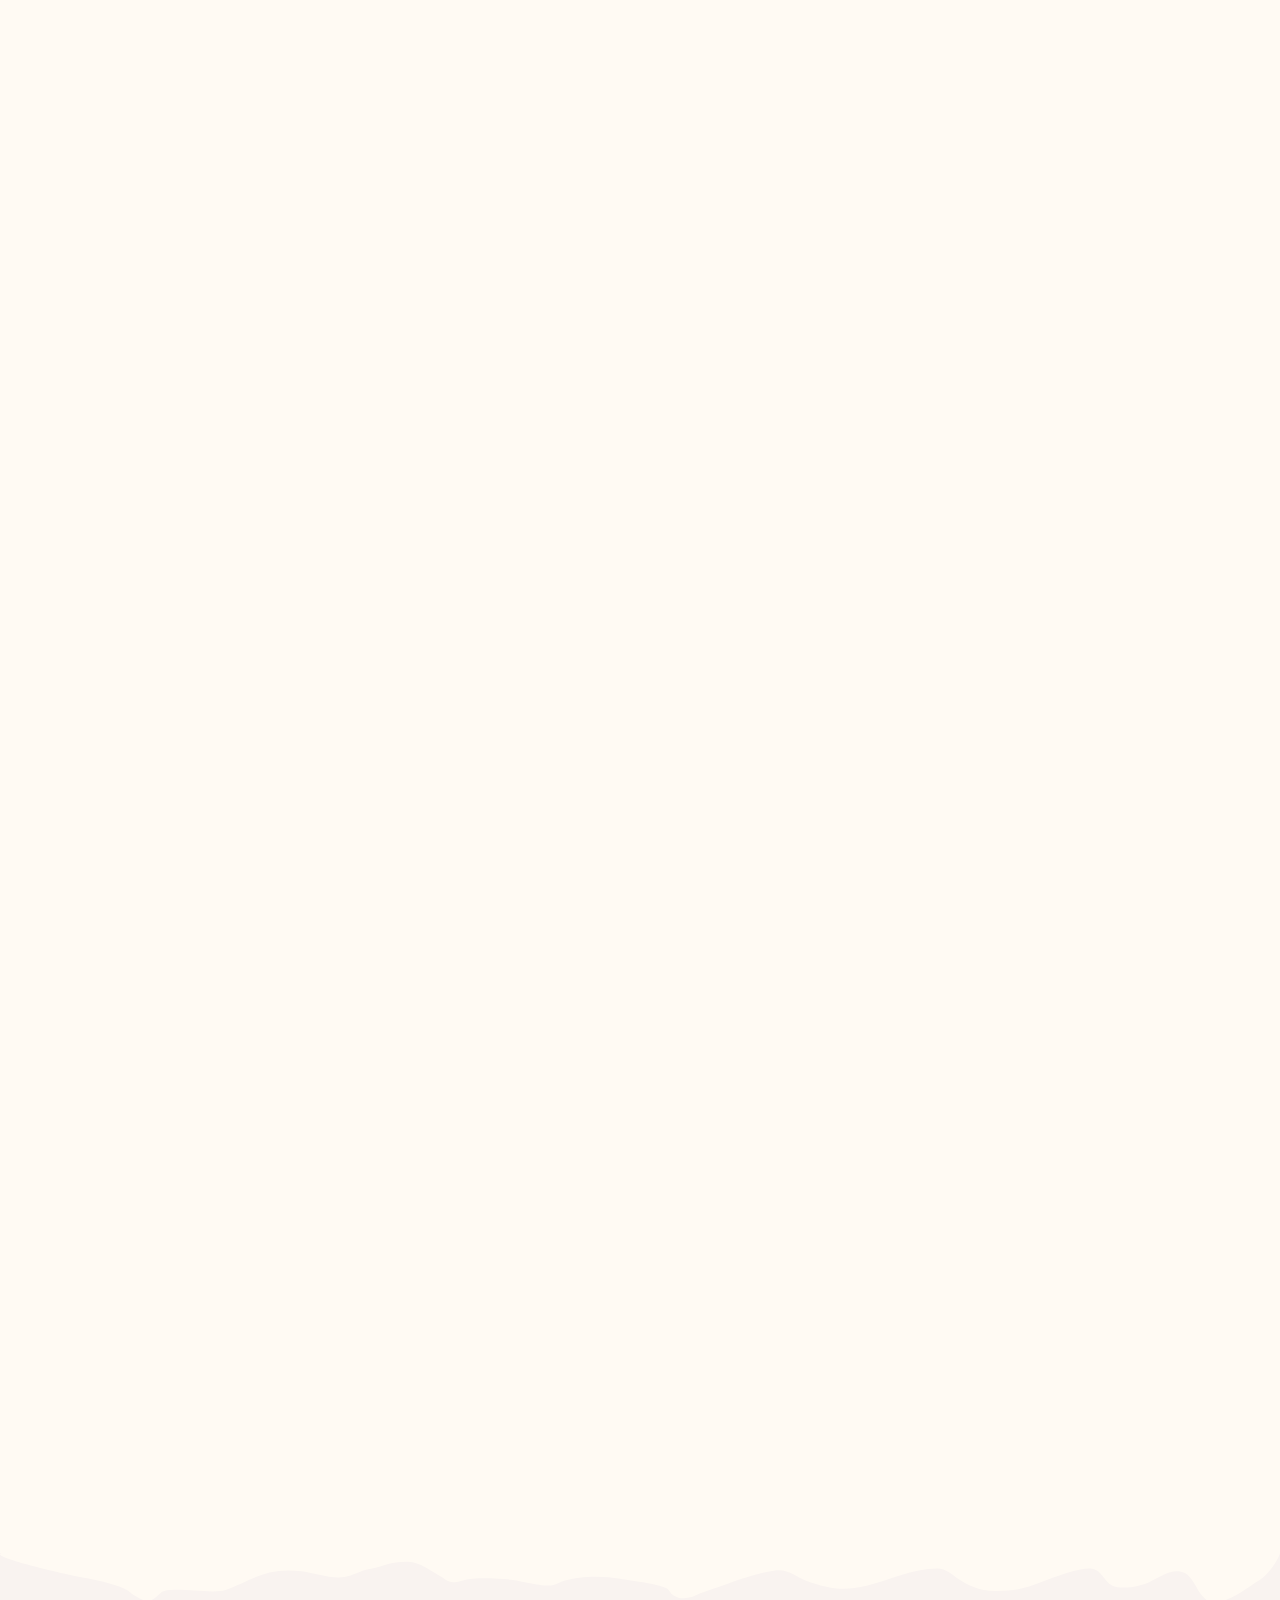
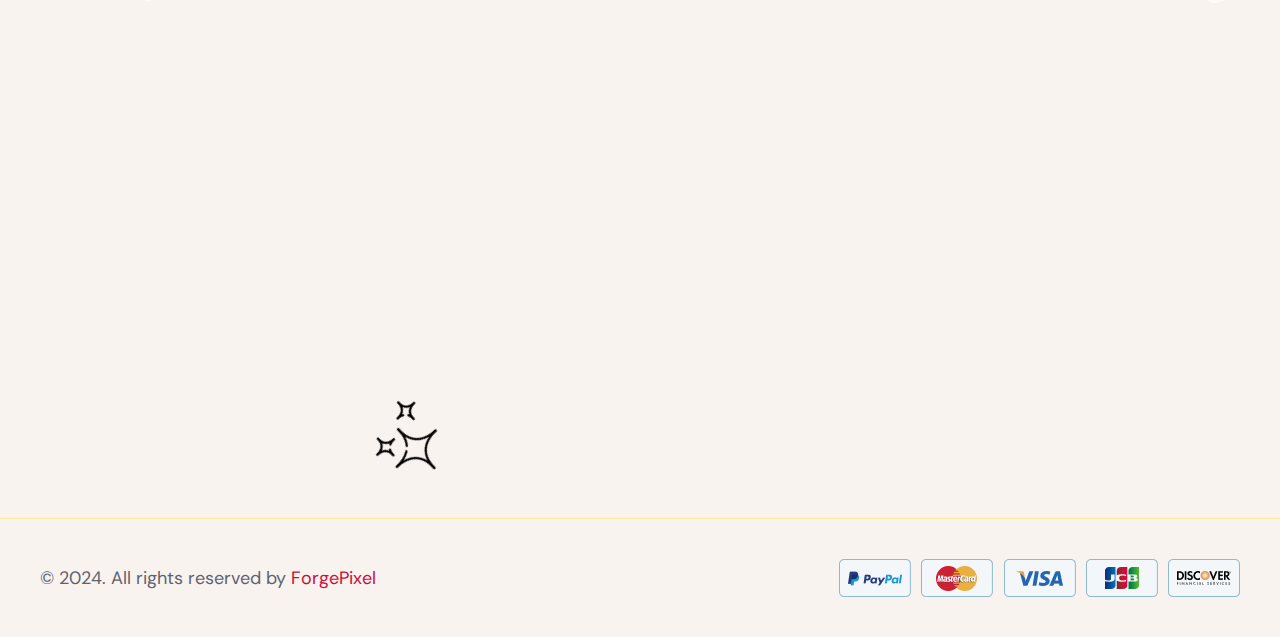
<file: shops.html>
<!DOCTYPE html>
<html lang="zxx">
  <head>
    <!--====== Required meta tags ======-->
    <meta charset="utf-8" />
    <meta http-equiv="x-ua-compatible" content="ie=edge" />
    <meta name="description" content="eCommerce,shop,fashion" />
    <meta
      name="viewport"
      content="width=device-width, initial-scale=1, shrink-to-fit=no"
    />
    <!--====== Title ======-->
    <title>Vesture</title>
    <!--====== Favicon Icon ======-->
    <link
      rel="shortcut icon"
      href="assets/images/favicon.png"
      type="image/png"
    />
    <!--====== Google Fonts ======-->
    <link
      href="https://fonts.googleapis.com/css2?family=Aoboshi+One&family=DM+Sans:ital,opsz,wght@0,9..40,100..1000;1,9..40,100..1000&display=swap"
      rel="stylesheet"
    />
    <!--====== Flaticon css ======-->
    <link rel="stylesheet" href="assets/fonts/flaticon/flaticon_vesture.css" />
    <!--====== FontAwesome css ======-->
    <link rel="stylesheet" href="assets/fonts/fontawesome/css/all.min.css" />
    <!--====== Bootstrap css ======-->
    <link
      rel="stylesheet"
      href="assets/vendor/bootstrap/css/bootstrap.min.css"
    />
    <!--====== Slick-popup css ======-->
    <link rel="stylesheet" href="assets/vendor/slick/slick.css" />
    <!--====== Nice Select css ======-->
    <link
      rel="stylesheet"
      href="assets/vendor/nice-select/css/nice-select.css"
    />
    <!--====== Magnific-popup css ======-->
    <link
      rel="stylesheet"
      href="assets/vendor/magnific-popup/dist/magnific-popup.css"
    />
    <!--====== Jquery UI css ======-->
    <link rel="stylesheet" href="assets/vendor/jquery-ui/jquery-ui.min.css" />
    <!--====== Animate css ======-->
    <link rel="stylesheet" href="assets/vendor/aos/aos.css" />
    <!--====== Default css ======-->
    <link rel="stylesheet" href="assets/css/default.css" />
    <!--====== Style css ======-->
    <link rel="stylesheet" href="assets/css/style.css" />
  </head>
  <body>
    <!--====== Preloader ======-->
    <div class="preloader">
      <div class="loader">
        <img src="assets/images/loader.gif" alt="Loader" />
      </div>
    </div>
    <!--====== Start Overlay ======-->
    <div class="offcanvas__overlay"></div>
    <!--====== Start Sidemenu-wrapper-cart Area ======-->
    <div class="sidemenu-wrapper-cart">
      <div class="sidemenu-content">
        <div class="widget widget-shopping-cart">
          <h5>Shopping Cart</h5>
          <div class="sidemenu-cart-close"><i class="far fa-times"></i></div>
          <div class="widget-shopping-cart-content">
            <ul class="vesture-mini-cart-list">
              <li class="sidebar-cart-item">
                <a href="#" class="remove-cart"
                  ><i class="far fa-trash-alt"></i
                ></a>
                <a href="#">
                  <img
                    src="assets/images/products/cart-1.jpg"
                    alt="cart image"
                  />
                  leggings with mesh panels
                </a>
                <span class="quantity"
                  >1 × <span><span class="currency">$</span>940.00</span></span
                >
              </li>
              <li class="sidebar-cart-item">
                <a href="#" class="remove-cart"
                  ><i class="far fa-trash-alt"></i
                ></a>
                <a href="#">
                  <img
                    src="assets/images/products/cart-2.jpg"
                    alt="cart image"
                  />
                  Summer dress with belt
                </a>
                <span class="quantity"
                  >1 × <span><span class="currency">$</span>940.00</span></span
                >
              </li>
              <li class="sidebar-cart-item">
                <a href="#" class="remove-cart"
                  ><i class="far fa-trash-alt"></i
                ></a>
                <a href="#">
                  <img
                    src="assets/images/products/cart-3.jpg"
                    alt="cart image"
                  />
                  Floral print sundress
                </a>
                <span class="quantity"
                  >1 × <span><span class="currency">$</span>940.00</span></span
                >
              </li>
              <li class="sidebar-cart-item">
                <a href="#" class="remove-cart"
                  ><i class="far fa-trash-alt"></i
                ></a>
                <a href="#">
                  <img
                    src="assets/images/products/cart-4.jpg"
                    alt="cart image"
                  />
                  Sheath Gown Red Colors
                </a>
                <span class="quantity"
                  >1 × <span><span class="currency">$</span>940.00</span></span
                >
              </li>
            </ul>
            <div class="cart-mini-total">
              <div class="cart-total">
                <span><strong>Subtotal:</strong></span>
                <span class="amount"
                  >1 × <span><span class="currency">$</span>940.00</span></span
                >
              </div>
            </div>
            <div class="cart-button-box">
              <a href="checkout.html" class="theme-btn style-one"
                >Proceed to checkout</a
              >
            </div>
          </div>
        </div>
      </div>
    </div>
    <!--====== End Sidemenu-wrapper-cart Area ======-->
    <!--====== Start Header Section ======-->
    <header class="header-area">
      <!--===  Search Header Main  ===-->
      <div class="search-header-main">
        <div class="container">
          <!--===  Search Header Inner  ===-->
          <div class="search-header-inner">
            <!--=== Site Branding  ===-->
            <div class="site-branding">
              <a href="index.html" class="brand-logo"
                ><img src="assets/images/logo/logo-main.png" alt="Logo"
              /></a>
            </div>
            <!--===  Product Search Category  ===-->
            <div class="product-search-category">
              <form action="#">
                <select class="wide">
                  <option>All Categories</option>
                  <option>Man Shirts</option>
                  <option>Denim Jeans</option>
                  <option>Casual Suit</option>
                  <option>Summer Dress</option>
                  <option>Sweaters</option>
                  <option>Jackets</option>
                </select>
                <div class="form-group">
                  <input type="text" placeholder="Enter Search Products" />
                  <button class="search-btn">
                    <i class="far fa-search"></i>
                  </button>
                </div>
              </form>
            </div>
            <!--===  Hotline Support  ===-->
            <div class="hotline-support item-rtl">
              <div class="icon">
                <i class="flaticon-support"></i>
              </div>
              <div class="info">
                <span>24/7 Support</span>
                <h5><a href="tel:+941234567894">+94 123 4567 894</a></h5>
              </div>
            </div>
          </div>
        </div>
      </div>
      <!--===  Header Navigation  ===-->
      <div class="header-navigation style-one">
        <div class="container">
          <!--=== Primary Menu ===-->
          <div class="primary-menu">
            <div class="site-branding d-lg-none d-block">
              <a href="index.html" class="brand-logo"
                ><img src="assets/images/logo/logo-main.png" alt="Logo"
              /></a>
            </div>
            <!--=== Nav Inner Menu ===-->
            <div class="nav-inner-menu">
              <!--=== Main Category ===-->
              <div class="main-categories-wrap d-none d-lg-block">
                <a class="categories-btn-active" href="#">
                  <span class="fas fa-list"></span
                  ><span class="text"
                    >Products Category<i class="fas fa-angle-down"></i
                  ></span>
                </a>
                <div
                  class="categories-dropdown-wrap categories-dropdown-active"
                >
                  <div class="categori-dropdown-item">
                    <ul>
                      <li>
                        <a href="shops.html">
                          <img
                            src="assets/images/icon/shirt.png"
                            alt="Shirts"
                          />Man Shirts</a
                        >
                      </li>
                      <li>
                        <a href="shops.html">
                          <img
                            src="assets/images/icon/denim.png"
                            alt="Jeans"
                          />Denim Jeans</a
                        >
                      </li>
                      <li>
                        <a href="shops.html">
                          <img
                            src="assets/images/icon/suit.png"
                            alt="Suit"
                          />Casual Suit</a
                        >
                      </li>
                      <li>
                        <a href="shops.html">
                          <img
                            src="assets/images/icon/dress.png"
                            alt="Dress"
                          />Summer Dress</a
                        >
                      </li>
                      <li>
                        <a href="shops.html">
                          <img
                            src="assets/images/icon/sweaters.png"
                            alt="Sweaters"
                          />Sweaters</a
                        >
                      </li>
                    </ul>
                  </div>
                  <div class="more_slide_open">
                    <div class="categori-dropdown-item">
                      <ul>
                        <li>
                          <a href="#"
                            ><img
                              src="assets/images/icon/jacket.png"
                              alt="Jackets"
                            />Jackets</a
                          >
                        </li>
                      </ul>
                    </div>
                  </div>
                  <div class="more_categories">
                    <span class="icon"></span> <span>Show more...</span>
                  </div>
                </div>
              </div>
              <!--=== Vesture Nav Main ===-->
              <div class="vesture-nav-main">
                <!--=== Vesture Nav Menu ===-->
                <div class="vesture-nav-menu">
                  <!--=== Responsive Menu Search ===-->
                  <div class="nav-search mb-40 d-block d-lg-none">
                    <div class="form-group">
                      <input
                        type="search"
                        class="form_control"
                        placeholder="Search Here"
                        name="search"
                      />
                      <button class="search-btn">
                        <i class="far fa-search"></i>
                      </button>
                    </div>
                  </div>
                  <!--=== Responsive Menu Tab ===-->
                  <div class="vesture-tabs style-three d-block d-lg-none">
                    <ul class="nav nav-tabs mb-30">
                      <li>
                        <button
                          class="nav-link active"
                          data-bs-toggle="tab"
                          data-bs-target="#nav1"
                        >
                          Menu
                        </button>
                      </li>
                      <li>
                        <button
                          class="nav-link"
                          data-bs-toggle="tab"
                          data-bs-target="#nav2"
                        >
                          Category
                        </button>
                      </li>
                    </ul>
                    <div class="tab-content">
                      <div class="tab-pane fade show active" id="nav1">
                        <nav class="main-menu">
                          <ul>
                            <li class="menu-item has-children">
                              <a href="#">Home</a>
                              <ul class="sub-menu">
                                <li><a href="index.html">Home 01</a></li>
                                <li><a href="index-2.html">Home 02</a></li>
                              </ul>
                            </li>
                            <li class="menu-item has-children">
                              <a href="#">Shop</a>
                              <ul class="sub-menu">
                                <li><a href="shops-grid.html">Shop Grid</a></li>
                                <li>
                                  <a href="shops.html">Shop left Sidebar</a>
                                </li>
                                <li>
                                  <a href="shops-right-sidebar.html"
                                    >Shop Right Sidebar</a
                                  >
                                </li>
                                <li>
                                  <a href="shop-details.html"
                                    >Product Details</a
                                  >
                                </li>
                                <li><a href="cart.html">Cart</a></li>
                                <li><a href="checkout.html">Checkout</a></li>
                                <li><a href="wishlists.html">Wishlist</a></li>
                              </ul>
                            </li>
                            <li class="menu-item has-children">
                              <a href="#">Blog</a>
                              <ul class="sub-menu">
                                <li><a href="blogs.html">Our Blog</a></li>
                                <li>
                                  <a href="blog-details.html">Blog Details</a>
                                </li>
                              </ul>
                            </li>
                            <li class="menu-item has-children">
                              <a href="#">Pages</a>
                              <ul class="sub-menu">
                                <li><a href="about-us.html">About Us</a></li>
                                <li><a href="faq.html">Faqs</a></li>
                              </ul>
                            </li>
                            <li class="menu-item">
                              <a href="contact.html">Contact</a>
                            </li>
                          </ul>
                        </nav>
                      </div>
                      <div class="tab-pane fade" id="nav2">
                        <div class="categori-dropdown-item">
                          <ul>
                            <li>
                              <a href="shops.html">
                                <img
                                  src="assets/images/icon/shirt.png"
                                  alt="Shirts"
                                />Man Shirts</a
                              >
                            </li>
                            <li>
                              <a href="shops.html">
                                <img
                                  src="assets/images/icon/denim.png"
                                  alt="Jeans"
                                />Denim Jeans</a
                              >
                            </li>
                            <li>
                              <a href="shops.html">
                                <img
                                  src="assets/images/icon/suit.png"
                                  alt="Suit"
                                />Casual Suit</a
                              >
                            </li>
                            <li>
                              <a href="shops.html">
                                <img
                                  src="assets/images/icon/dress.png"
                                  alt="Dress"
                                />Summer Dress</a
                              >
                            </li>
                            <li>
                              <a href="shops.html">
                                <img
                                  src="assets/images/icon/sweaters.png"
                                  alt="Sweaters"
                                />Sweaters</a
                              >
                            </li>
                          </ul>
                        </div>
                      </div>
                    </div>
                  </div>
                  <!--===  Hotline Support  ===-->
                  <div class="hotline-support d-flex d-lg-none mt-30">
                    <div class="icon">
                      <i class="flaticon-support"></i>
                    </div>
                    <div class="info">
                      <span>24/7 Support</span>
                      <h5><a href="tel:+941234567894">+94 123 4567 894</a></h5>
                    </div>
                  </div>
                  <!--=== Main Menu ===-->
                  <nav class="main-menu d-none d-lg-block">
                    <ul>
                      <li class="menu-item has-children">
                        <a href="#">Home</a>
                        <ul class="sub-menu">
                          <li><a href="index.html">Home 01</a></li>
                          <li><a href="index-2.html">Home 02</a></li>
                        </ul>
                      </li>
                      <li class="menu-item has-children">
                        <a href="#">Shop</a>
                        <ul class="sub-menu">
                          <li><a href="shops-grid.html">Shop Grid</a></li>
                          <li><a href="shops.html">Shop left Sidebar</a></li>
                          <li>
                            <a href="shops-right-sidebar.html"
                              >Shop Right Sidebar</a
                            >
                          </li>
                          <li>
                            <a href="shop-details.html">Product Details</a>
                          </li>
                          <li><a href="cart.html">Cart</a></li>
                          <li><a href="checkout.html">Checkout</a></li>
                          <li><a href="wishlists.html">Wishlist</a></li>
                        </ul>
                      </li>
                      <li class="menu-item has-children">
                        <a href="#">Blog</a>
                        <ul class="sub-menu">
                          <li><a href="blogs.html">Our Blog</a></li>
                          <li><a href="blog-details.html">Blog Details</a></li>
                        </ul>
                      </li>
                      <li class="menu-item has-children">
                        <a href="#">Pages</a>
                        <ul class="sub-menu">
                          <li><a href="about-us.html">About Us</a></li>
                          <li><a href="faq.html">Faqs</a></li>
                        </ul>
                      </li>
                      <li class="menu-item">
                        <a href="contact.html">Contact</a>
                      </li>
                    </ul>
                  </nav>
                </div>
              </div>
            </div>
            <!--=== Nav Right Item ===-->
            <div class="nav-right-item style-one">
              <ul>
                <li>
                  <div class="deals d-lg-block d-none">
                    <i class="far fa-fire-alt"></i>Deal
                  </div>
                </li>
                <li>
                  <div class="wishlist-btn d-lg-block d-none">
                    <i class="far fa-heart"></i
                    ><span class="pro-count">12</span>
                  </div>
                </li>
                <li>
                  <div class="cart-button d-flex align-items-center">
                    <div class="icon">
                      <i class="fas fa-shopping-bag"></i
                      ><span class="pro-count">01</span>
                    </div>
                  </div>
                </li>
              </ul>
              <div class="navbar-toggler d-block d-lg-none">
                <span></span>
                <span></span>
                <span></span>
              </div>
            </div>
          </div>
        </div>
      </div>
    </header>
    <!--====== End Header Section ======-->
    <!--====== Main Bg  ======-->
    <main class="main-bg">
      <!--====== Start Page Banner Section ======-->
      <section class="page-banner">
        <div class="page-banner-wrapper p-r z-1">
          <svg
            class="lineanm"
            viewBox="0 0 1920 347"
            fill="none"
            xmlns="http://www.w3.org/2000/svg"
          >
            <path
              class="line"
              d="M-39 345.187C70 308.353 397.628 293.477 436 145.186C490 -63.5 572 -57.8156 688 255.186C757.071 441.559 989.5 -121.315 1389 98.6856C1708.6 274.686 1940.33 156.519 1964.5 98.6856"
              stroke="white"
              stroke-width="3"
              stroke-dasharray="2 2"
            />
          </svg>
          <div class="page-image">
            <img src="assets/images/bg/page-img-1.png" alt="image" />
          </div>
          <svg class="page-svg" xmlns="http://www.w3.org/2000/svg">
            <path
              d="M21.1742 33.0065C14.029 35.2507 7.5486 39.0636 0 40.7339V86H1937V64.9942C1933.1 60.1623 1912.65 65.1777 1904.51 62.6581C1894.22 59.4678 1884.93 55.0079 1873.77 52.7742C1861.2 50.2585 1823.41 36.3854 1811.99 39.9252C1805.05 42.0727 1796.94 37.6189 1789.36 36.6007C1769.18 33.8879 1747.19 31.1848 1726.71 29.7718C1703.81 28.1919 1678.28 27.0012 1657.53 34.4442C1636.45 42.005 1606.07 60.856 1579.5 55.9191C1561.6 52.5906 1543.41 47.0959 1528.45 56.9075C1510.85 68.4592 1485.74 74.2518 1460.44 76.136C1432.32 78.2297 1408.53 70.6879 1384.73 62.2987C1339.52 46.361 1298.19 27.1677 1255.08 9.28534C1242.58 4.10111 1214.68 15.4762 1200.55 16.6533C1189.77 17.5509 1181.74 15.4508 1172.12 12.8795C1152.74 7.70033 1133.23 2.88525 1111.79 2.63621C1088.85 2.36971 1073.94 7.88289 1056.53 15.8446C1040.01 23.3996 1027.48 26.1777 1007.8 26.1777C993.757 26.1777 975.854 25.6887 962.844 28.9632C941.935 34.2258 932.059 38.7874 914.839 28.6037C901.654 20.8061 866.261 -2.56499 844.356 7.12886C831.264 12.9222 820.932 21.5146 807.663 27.5255C798.74 31.5679 779.299 42.0561 766.33 39.1166C758.156 37.2637 751.815 31.6349 745.591 28.2443C730.967 20.2774 715.218 13.2948 695.846 10.723C676.168 8.11038 658.554 23.1787 641.606 27.4357C617.564 33.4742 602.283 27.7951 579.244 27.7951C568.142 27.7951 548.414 30.4002 541.681 23.6618C535.297 17.2722 530.162 9.74921 523.263 3.71444C517.855 -1.01577 505.798 -0.852017 498.318 2.09709C479.032 9.7007 453.07 10.0516 431.025 9.64475C407.556 9.21163 368.679 1.61612 346.618 10.3636C319.648 21.0575 291.717 53.8338 254.67 45.2266C236.134 40.9201 225.134 37.5813 204.78 40.7339C186.008 43.6415 171.665 50.7785 156.051 57.3567C146.567 61.3523 152.335 52.6281 151.12 47.9222C149.535 41.7853 139.994 34.5585 132.991 30.4008C120.206 22.8098 90.2848 24.3246 74.2546 24.6502C55.5552 25.0301 37.9201 27.747 21.1742 33.0065Z"
              fill="#FFFAF3"
            />
          </svg>
          <div class="shape shape-one"><span></span></div>
          <div class="shape shape-two"><span></span></div>
          <div class="shape shape-three">
            <span
              ><img src="assets/images/shape/curved-arrow.png" alt=""
            /></span>
          </div>
          <div class="shape shape-four">
            <span><img src="assets/images/shape/stars.png" alt="" /></span>
          </div>
          <div class="container">
            <div class="row">
              <div class="col-lg-6">
                <div class="page-banner-content">
                  <h1>Shop Page</h1>
                  <ul class="breadcrumb-link">
                    <li><a href="index.html">Home</a></li>
                    <li><i class="far fa-long-arrow-right"></i></li>
                    <li class="active">Shop</li>
                  </ul>
                </div>
              </div>
            </div>
          </div>
        </div>
      </section>
      <!--====== End Page Banner Section ======-->
      <!--====== Start Shop page Section ======-->
      <section class="shop-page-section pt-120 pb-80">
        <div class="container">
          <div class="row">
            <div class="col-xl-3">
              <!--=== Sidebar Area ===-->
              <div class="shop-sidebar-area">
                <!--=== Product Widget ===-->
                <div
                  class="product-widget product-categories-widget mb-40"
                  data-aos="fade-up"
                  data-aos-delay="20"
                  data-aos-duration="1000"
                >
                  <div class="widget-content">
                    <h4 class="widget-title">Product Categories</h4>
                    <ul class="categories-list">
                      <li>
                        <div class="form-check">
                          <input
                            class="form-check-input"
                            type="checkbox"
                            id="check1"
                          />
                          <label class="form-check-label" for="check1">
                            Women's Clothing<span>45</span>
                          </label>
                        </div>
                      </li>
                      <li>
                        <div class="form-check">
                          <input
                            class="form-check-input"
                            type="checkbox"
                            id="check2"
                          />
                          <label class="form-check-label" for="check2">
                            Men's Clothing<span>40</span>
                          </label>
                        </div>
                      </li>
                      <li>
                        <div class="form-check">
                          <input
                            class="form-check-input"
                            type="checkbox"
                            id="check3"
                          />
                          <label class="form-check-label" for="check3">
                            Formal Wear<span>35</span>
                          </label>
                        </div>
                      </li>
                      <li>
                        <div class="form-check">
                          <input
                            class="form-check-input"
                            type="checkbox"
                            id="check4"
                          />
                          <label class="form-check-label" for="check4">
                            Footwear<span>59</span>
                          </label>
                        </div>
                      </li>
                      <li>
                        <div class="form-check">
                          <input
                            class="form-check-input"
                            type="checkbox"
                            id="check5"
                          />
                          <label class="form-check-label" for="check5">
                            Accessories<span>74</span>
                          </label>
                        </div>
                      </li>
                      <li>
                        <div class="form-check">
                          <input
                            class="form-check-input"
                            type="checkbox"
                            id="check6"
                          />
                          <label class="form-check-label" for="check6">
                            Maternity Wear<span>87</span>
                          </label>
                        </div>
                      </li>
                      <li>
                        <div class="form-check">
                          <input
                            class="form-check-input"
                            type="checkbox"
                            id="check7"
                          />
                          <label class="form-check-label" for="check7">
                            Vintage Clothing<span>45</span>
                          </label>
                        </div>
                      </li>
                      <li>
                        <div class="form-check">
                          <input
                            class="form-check-input"
                            type="checkbox"
                            id="check8"
                          />
                          <label class="form-check-label" for="check8">
                            Streetwear<span>88</span>
                          </label>
                        </div>
                      </li>
                      <li>
                        <div class="form-check">
                          <input
                            class="form-check-input"
                            type="checkbox"
                            id="check9"
                          />
                          <label class="form-check-label" for="check9">
                            Swimwear<span>19</span>
                          </label>
                        </div>
                      </li>
                    </ul>
                  </div>
                </div>
                <!--=== Sidebar Widget ===-->
                <div
                  class="product-widget price-filter-widget mb-40 wow fadeInUp"
                  data-aos="fade-up"
                  data-aos-delay="20"
                  data-aos-duration="400"
                >
                  <div class="widget-content">
                    <h4 class="widget-title">Price Filter</h4>
                    <div class="price-number">
                      <ul>
                        <li><input type="text" id="amount" /></li>
                      </ul>
                    </div>
                    <div id="slider-range"></div>
                  </div>
                </div>
                <!--=== Sidebar Widget ===-->
                <div
                  class="product-widget product-categories-widget mb-40"
                  data-aos="fade-up"
                  data-aos-delay="30"
                  data-aos-duration="600"
                >
                  <div class="widget-content">
                    <h4 class="widget-title">Brands</h4>
                    <ul class="categories-list">
                      <li>
                        <div class="form-check">
                          <input
                            class="form-check-input"
                            type="checkbox"
                            id="br_check1"
                          />
                          <label class="form-check-label" for="br_check1">
                            Nike<span>19</span>
                          </label>
                        </div>
                      </li>
                      <li>
                        <div class="form-check">
                          <input
                            class="form-check-input"
                            type="checkbox"
                            id="br_check2"
                          />
                          <label class="form-check-label" for="br_check2">
                            Zara<span>55</span>
                          </label>
                        </div>
                      </li>
                      <li>
                        <div class="form-check">
                          <input
                            class="form-check-input"
                            type="checkbox"
                            id="br_check3"
                          />
                          <label class="form-check-label" for="br_check3">
                            Denim<span>74</span>
                          </label>
                        </div>
                      </li>
                      <li>
                        <div class="form-check">
                          <input
                            class="form-check-input"
                            type="checkbox"
                            id="br_check4"
                          />
                          <label class="form-check-label" for="br_check4">
                            Madame<span>12</span>
                          </label>
                        </div>
                      </li>
                      <li>
                        <div class="form-check">
                          <input
                            class="form-check-input"
                            type="checkbox"
                            id="br_check5"
                          />
                          <label class="form-check-label" for="br_check5">
                            Max Mall<span>45</span>
                          </label>
                        </div>
                      </li>
                      <li>
                        <div class="form-check">
                          <input
                            class="form-check-input"
                            type="checkbox"
                            id="br_check6"
                          />
                          <label class="form-check-label" for="br_check6">
                            BAGGIE<span>45</span>
                          </label>
                        </div>
                      </li>
                      <li>
                        <div class="form-check">
                          <input
                            class="form-check-input"
                            type="checkbox"
                            id="br_check7"
                          />
                          <label class="form-check-label" for="br_check7">
                            Kolam<span>74</span>
                          </label>
                        </div>
                      </li>
                      <li>
                        <div class="form-check">
                          <input
                            class="form-check-input"
                            type="checkbox"
                            id="br_check8"
                          />
                          <label class="form-check-label" for="br_check8">
                            Sketcen<span>19</span>
                          </label>
                        </div>
                      </li>
                    </ul>
                  </div>
                </div>
                <div
                  class="product-widget product-color-widget mb-30"
                  data-aos="fade-up"
                  data-aos-delay="40"
                  data-aos-duration="800"
                >
                  <div class="widget-content">
                    <h4 class="widget-title">Color</h4>
                    <ul class="color-list mb-20">
                      <li>
                        <div class="form-check">
                          <input
                            class="form-check-input"
                            type="radio"
                            name="radio"
                            value="black"
                            id="color1"
                          />
                          <label class="form-check-label" for="color1">
                            <span class="color1"></span>
                          </label>
                        </div>
                      </li>
                      <li>
                        <div class="form-check">
                          <input
                            class="form-check-input"
                            type="radio"
                            name="radio"
                            value="red"
                            id="color2"
                          />
                          <label class="form-check-label" for="color2">
                            <span class="color2"></span>
                          </label>
                        </div>
                      </li>
                      <li>
                        <div class="form-check">
                          <input
                            class="form-check-input"
                            type="radio"
                            name="radio"
                            value="blue"
                            id="color3"
                          />
                          <label class="form-check-label" for="color3">
                            <span class="color3"></span>
                          </label>
                        </div>
                      </li>
                      <li>
                        <div class="form-check">
                          <input
                            class="form-check-input"
                            type="radio"
                            name="radio"
                            value="blue"
                            id="color4"
                          />
                          <label class="form-check-label" for="color4">
                            <span class="color4"></span>
                          </label>
                        </div>
                      </li>
                    </ul>
                  </div>
                </div>
                <!--=== Sidebar Widget ===-->
                <div
                  class="product-widget product-size-widget mb-30"
                  data-aos="fade-up"
                  data-aos-delay="40"
                  data-aos-duration="1000"
                >
                  <div class="widget-content">
                    <h4 class="widget-title">Size</h4>
                    <ul class="size-list">
                      <li>
                        <div class="form-check">
                          <input
                            class="form-check-input"
                            type="radio"
                            name="radio"
                            value="Slim Fit"
                            id="size1"
                          />
                          <label class="form-check-label" for="size1">
                            Slim Fit
                          </label>
                        </div>
                      </li>
                      <li>
                        <div class="form-check">
                          <input
                            class="form-check-input"
                            type="radio"
                            name="radio"
                            value="Slim Fit"
                            id="size2"
                          />
                          <label class="form-check-label" for="size2">
                            S
                          </label>
                        </div>
                      </li>
                      <li>
                        <div class="form-check">
                          <input
                            class="form-check-input"
                            type="radio"
                            name="radio"
                            value="Slim Fit"
                            id="size3"
                          />
                          <label class="form-check-label" for="size3">
                            M
                          </label>
                        </div>
                      </li>
                      <li>
                        <div class="form-check">
                          <input
                            class="form-check-input"
                            type="radio"
                            name="radio"
                            value="Slim Fit"
                            id="size4"
                          />
                          <label class="form-check-label" for="size4">
                            L
                          </label>
                        </div>
                      </li>
                      <li>
                        <div class="form-check">
                          <input
                            class="form-check-input"
                            type="radio"
                            name="radio"
                            value="Slim Fit"
                            id="size5"
                          />
                          <label class="form-check-label" for="size5">
                            XL
                          </label>
                        </div>
                      </li>
                      <li>
                        <div class="form-check">
                          <input
                            class="form-check-input"
                            type="radio"
                            name="radio"
                            value="Slim Fit"
                            id="size6"
                          />
                          <label class="form-check-label" for="size6">
                            2XL
                          </label>
                        </div>
                      </li>
                      <li>
                        <div class="form-check">
                          <input
                            class="form-check-input"
                            type="radio"
                            name="radio"
                            value="Slim Fit"
                            id="size7"
                          />
                          <label class="form-check-label" for="size7">
                            XXL
                          </label>
                        </div>
                      </li>
                    </ul>
                  </div>
                </div>
                <!--=== Sidebar Widget ===-->
                <div
                  class="sidebar-banner-widget mb-40"
                  data-aos="fade-up"
                  data-aos-delay="50"
                  data-aos-duration="1200"
                >
                  <div class="banner-widget-content">
                    <div class="banner-shape">
                      <img
                        src="assets/images/widget/banner-shape-1.png"
                        alt="shape"
                      />
                    </div>
                    <div class="banner-img">
                      <img
                        src="assets/images/widget/banner-1.png"
                        alt="image"
                      />
                    </div>
                    <div class="content">
                      <span class="sale">BIG SALE</span>
                      <h3>40% <span>off Each Products</span></h3>
                      <a href="shops.html" class="theme-btn style-one"
                        >Shop Now</a
                      >
                    </div>
                  </div>
                </div>
              </div>
            </div>
            <div class="col-xl-9">
              <!--=== Shop Page Wrapper ===-->
              <div class="shop-page-wrapper">
                <!--=== Shop Filter ===-->
                <div
                  class="shop-filter mb-60"
                  data-aos="fade-up"
                  data-aos-delay="20"
                  data-aos-duration="1000"
                >
                  <div class="row align-items-center">
                    <div class="col-sm-5 col-12">
                      <div class="show-text">
                        <p><span>Showing</span>01-16 of 66 Results</p>
                      </div>
                    </div>
                    <div class="col-sm-2 col-4">
                      <div class="filter-grid-list text-center">
                        <a href="#"><i class="far fa-th"></i></a>
                        <a href="#"><i class="far fa-list"></i></a>
                      </div>
                    </div>
                    <div class="col-sm-5 col-8">
                      <div
                        class="filter-product-category d-flex align-items-center"
                      >
                        <select class="wide">
                          <option>Default</option>
                          <option>Sort by Newness</option>
                          <option>Price High To Low</option>
                          <option>Price Low To High</option>
                        </select>
                      </div>
                    </div>
                  </div>
                </div>
                <div class="row">
                  <div class="col-xl-4 col-md-6 col-sm-12">
                    <!--=== Product Item  ===-->
                    <div
                      class="product-item style-one mb-40"
                      data-aos="fade-up"
                      data-aos-delay="25"
                      data-aos-duration="400"
                    >
                      <div class="product-thumbnail">
                        <img
                          src="assets/images/products/feature-product-1.png"
                          alt="Products"
                        />
                        <div class="discount">10% Off</div>
                        <div class="hover-content">
                          <a href="#" class="icon-btn"
                            ><i class="fa fa-heart"></i
                          ></a>
                          <a
                            href="assets/images/products/feature-product-1.png"
                            class="img-popup icon-btn"
                            ><i class="fa fa-eye"></i
                          ></a>
                        </div>
                        <div class="cart-button">
                          <a href="#" class="cart-btn"
                            ><i class="far fa-shopping-basket"></i>
                            <span class="text">Add To Cart</span></a
                          >
                        </div>
                      </div>
                      <div class="product-info-wrap">
                        <div class="product-info">
                          <ul class="ratings rating5">
                            <li><i class="fas fa-star"></i></li>
                            <li><i class="fas fa-star"></i></li>
                            <li><i class="fas fa-star"></i></li>
                            <li><i class="fas fa-star"></i></li>
                            <li><i class="fas fa-star"></i></li>
                            <li><a href="#">(65)</a></li>
                          </ul>
                          <h4 class="title">
                            <a href="shop-details.html"
                              >Lightweight linen summer dress with belt</a
                            >
                          </h4>
                        </div>
                        <div class="product-price">
                          <span class="price prev-price"
                            ><span class="currency">$</span>80.00</span
                          >
                          <span class="price new-price"
                            ><span class="currency">$</span>40.00</span
                          >
                        </div>
                      </div>
                    </div>
                  </div>
                  <div class="col-xl-4 col-md-6 col-sm-12">
                    <!--=== Product Item  ===-->
                    <div
                      class="product-item style-one mb-40"
                      data-aos="fade-up"
                      data-aos-delay="30"
                      data-aos-duration="600"
                    >
                      <div class="product-thumbnail">
                        <img
                          src="assets/images/products/feature-product-2.png"
                          alt="Products"
                        />
                        <div class="discount">10% Off</div>
                        <div class="hover-content">
                          <a href="#" class="icon-btn"
                            ><i class="fa fa-heart"></i
                          ></a>
                          <a
                            href="assets/images/products/feature-product-2.png"
                            class="img-popup icon-btn"
                            ><i class="fa fa-eye"></i
                          ></a>
                        </div>
                        <div class="cart-button">
                          <a href="#" class="cart-btn"
                            ><i class="far fa-shopping-basket"></i>
                            <span class="text">Add To Cart</span></a
                          >
                        </div>
                      </div>
                      <div class="product-info-wrap">
                        <div class="product-info">
                          <ul class="ratings rating5">
                            <li><i class="fas fa-star"></i></li>
                            <li><i class="fas fa-star"></i></li>
                            <li><i class="fas fa-star"></i></li>
                            <li><i class="fas fa-star"></i></li>
                            <li><i class="fas fa-star"></i></li>
                            <li><a href="#">(20)</a></li>
                          </ul>
                          <h4 class="title">
                            <a href="shop-details.html"
                              >Cozy knit sweater with pockets</a
                            >
                          </h4>
                        </div>
                        <div class="product-price">
                          <span class="price prev-price"
                            ><span class="currency">$</span>50.00</span
                          >
                          <span class="price new-price"
                            ><span class="currency">$</span>20.00</span
                          >
                        </div>
                      </div>
                    </div>
                  </div>
                  <div class="col-xl-4 col-md-6 col-sm-12">
                    <!--=== Product Item  ===-->
                    <div
                      class="product-item style-one mb-40"
                      data-aos="fade-up"
                      data-aos-delay="35"
                      data-aos-duration="800"
                    >
                      <div class="product-thumbnail">
                        <img
                          src="assets/images/products/feature-product-3.png"
                          alt="Products"
                        />
                        <div class="discount">10% Off</div>
                        <div class="hover-content">
                          <a href="#" class="icon-btn"
                            ><i class="fa fa-heart"></i
                          ></a>
                          <a
                            href="assets/images/products/feature-product-3.png"
                            class="img-popup icon-btn"
                            ><i class="fa fa-eye"></i
                          ></a>
                        </div>
                        <div class="cart-button">
                          <a href="#" class="cart-btn"
                            ><i class="far fa-shopping-basket"></i>
                            <span class="text">Add To Cart</span></a
                          >
                        </div>
                      </div>
                      <div class="product-info-wrap">
                        <div class="product-info">
                          <ul class="ratings rating5">
                            <li><i class="fas fa-star"></i></li>
                            <li><i class="fas fa-star"></i></li>
                            <li><i class="fas fa-star"></i></li>
                            <li><i class="fas fa-star"></i></li>
                            <li><i class="fas fa-star"></i></li>
                            <li><a href="#">(36)</a></li>
                          </ul>
                          <h4 class="title">
                            <a href="shop-details.html"
                              >Athletic leggings with mesh panels</a
                            >
                          </h4>
                        </div>
                        <div class="product-price">
                          <span class="price prev-price"
                            ><span class="currency">$</span>70.00</span
                          >
                          <span class="price new-price"
                            ><span class="currency">$</span>40.00</span
                          >
                        </div>
                      </div>
                    </div>
                  </div>
                  <div class="col-xl-4 col-md-6 col-sm-12">
                    <!--=== Product Item  ===-->
                    <div
                      class="product-item style-one mb-40"
                      data-aos="fade-up"
                      data-aos-delay="40"
                      data-aos-duration="1000"
                    >
                      <div class="product-thumbnail">
                        <img
                          src="assets/images/products/feature-product-4.png"
                          alt="Products"
                        />
                        <div class="discount">10% Off</div>
                        <div class="hover-content">
                          <a href="#" class="icon-btn"
                            ><i class="fa fa-heart"></i
                          ></a>
                          <a
                            href="assets/images/products/feature-product-4.png"
                            class="img-popup icon-btn"
                            ><i class="fa fa-eye"></i
                          ></a>
                        </div>
                        <div class="cart-button">
                          <a href="#" class="cart-btn"
                            ><i class="far fa-shopping-basket"></i>
                            <span class="text">Add To Cart</span></a
                          >
                        </div>
                      </div>
                      <div class="product-info-wrap">
                        <div class="product-info">
                          <ul class="ratings rating5">
                            <li><i class="fas fa-star"></i></li>
                            <li><i class="fas fa-star"></i></li>
                            <li><i class="fas fa-star"></i></li>
                            <li><i class="fas fa-star"></i></li>
                            <li><i class="fas fa-star"></i></li>
                            <li><a href="#">(33)</a></li>
                          </ul>
                          <h4 class="title">
                            <a href="shop-details.html"
                              >Classic leather biker jacket with zippers</a
                            >
                          </h4>
                        </div>
                        <div class="product-price">
                          <span class="price prev-price"
                            ><span class="currency">$</span>85.00</span
                          >
                          <span class="price new-price"
                            ><span class="currency">$</span>35.00</span
                          >
                        </div>
                      </div>
                    </div>
                  </div>
                  <div class="col-xl-4 col-md-6 col-sm-12">
                    <!--=== Product Item  ===-->
                    <div
                      class="product-item style-one mb-40"
                      data-aos="fade-up"
                      data-aos-delay="45"
                      data-aos-duration="1200"
                    >
                      <div class="product-thumbnail">
                        <img
                          src="assets/images/products/feature-product-7.png"
                          alt="Products"
                        />
                        <div class="discount">10% Off</div>
                        <div class="hover-content">
                          <a href="#" class="icon-btn"
                            ><i class="fa fa-heart"></i
                          ></a>
                          <a
                            href="assets/images/products/feature-product-7.png"
                            class="img-popup icon-btn"
                            ><i class="fa fa-eye"></i
                          ></a>
                        </div>
                        <div class="cart-button">
                          <a href="#" class="cart-btn"
                            ><i class="far fa-shopping-basket"></i>
                            <span class="text">Add To Cart</span></a
                          >
                        </div>
                      </div>
                      <div class="product-info-wrap">
                        <div class="product-info">
                          <ul class="ratings rating5">
                            <li><i class="fas fa-star"></i></li>
                            <li><i class="fas fa-star"></i></li>
                            <li><i class="fas fa-star"></i></li>
                            <li><i class="fas fa-star"></i></li>
                            <li><i class="fas fa-star"></i></li>
                            <li><a href="#">(15)</a></li>
                          </ul>
                          <h4 class="title">
                            <a href="shop-details.html"
                              >Floral print sundress with adjustable straps</a
                            >
                          </h4>
                        </div>
                        <div class="product-price">
                          <span class="price prev-price"
                            ><span class="currency">$</span>67.00</span
                          >
                          <span class="price new-price"
                            ><span class="currency">$</span>26.00</span
                          >
                        </div>
                      </div>
                    </div>
                  </div>
                  <div class="col-xl-4 col-md-6 col-sm-12">
                    <!--=== Product Item  ===-->
                    <div
                      class="product-item style-one mb-40"
                      data-aos="fade-up"
                      data-aos-delay="50"
                      data-aos-duration="1400"
                    >
                      <div class="product-thumbnail">
                        <img
                          src="assets/images/products/feature-product-8.png"
                          alt="Products"
                        />
                        <div class="discount">10% Off</div>
                        <div class="hover-content">
                          <a href="#" class="icon-btn"
                            ><i class="fa fa-heart"></i
                          ></a>
                          <a
                            href="assets/images/products/feature-product-8.png"
                            class="img-popup icon-btn"
                            ><i class="fa fa-eye"></i
                          ></a>
                        </div>
                        <div class="cart-button">
                          <a href="#" class="cart-btn"
                            ><i class="far fa-shopping-basket"></i>
                            <span class="text">Add To Cart</span></a
                          >
                        </div>
                      </div>
                      <div class="product-info-wrap">
                        <div class="product-info">
                          <ul class="ratings rating5">
                            <li><i class="fas fa-star"></i></li>
                            <li><i class="fas fa-star"></i></li>
                            <li><i class="fas fa-star"></i></li>
                            <li><i class="fas fa-star"></i></li>
                            <li><i class="fas fa-star"></i></li>
                            <li><a href="#">(30)</a></li>
                          </ul>
                          <h4 class="title">
                            <a href="shop-details.html"
                              >Relaxed fit denim jeans with distressing</a
                            >
                          </h4>
                        </div>
                        <div class="product-price">
                          <span class="price prev-price"
                            ><span class="currency">$</span>50.00</span
                          >
                          <span class="price new-price"
                            ><span class="currency">$</span>30.00</span
                          >
                        </div>
                      </div>
                    </div>
                  </div>
                  <div class="col-xl-4 col-md-6 col-sm-12">
                    <!--=== Product Item  ===-->
                    <div
                      class="product-item style-one mb-40"
                      data-aos="fade-up"
                      data-aos-delay="55"
                      data-aos-duration="1600"
                    >
                      <div class="product-thumbnail">
                        <img
                          src="assets/images/products/feature-product-9.png"
                          alt="Products"
                        />
                        <div class="discount">10% Off</div>
                        <div class="hover-content">
                          <a href="#" class="icon-btn"
                            ><i class="fa fa-heart"></i
                          ></a>
                          <a
                            href="assets/images/products/feature-product-9.png"
                            class="img-popup icon-btn"
                            ><i class="fa fa-eye"></i
                          ></a>
                        </div>
                        <div class="cart-button">
                          <a href="#" class="cart-btn"
                            ><i class="far fa-shopping-basket"></i>
                            <span class="text">Add To Cart</span></a
                          >
                        </div>
                      </div>
                      <div class="product-info-wrap">
                        <div class="product-info">
                          <ul class="ratings rating5">
                            <li><i class="fas fa-star"></i></li>
                            <li><i class="fas fa-star"></i></li>
                            <li><i class="fas fa-star"></i></li>
                            <li><i class="fas fa-star"></i></li>
                            <li><i class="fas fa-star"></i></li>
                            <li><a href="#">(45)</a></li>
                          </ul>
                          <h4 class="title">
                            <a href="shop-details.html"
                              >Cargo shorts with pockets and drawstring</a
                            >
                          </h4>
                        </div>
                        <div class="product-price">
                          <span class="price prev-price"
                            ><span class="currency">$</span>40.00</span
                          >
                          <span class="price new-price"
                            ><span class="currency">$</span>20.00</span
                          >
                        </div>
                      </div>
                    </div>
                  </div>
                  <div class="col-xl-4 col-md-6 col-sm-12">
                    <!--=== Product Item  ===-->
                    <div
                      class="product-item style-one mb-40"
                      data-aos="fade-up"
                      data-aos-delay="60"
                      data-aos-duration="1800"
                    >
                      <div class="product-thumbnail">
                        <img
                          src="assets/images/products/feature-product-10.png"
                          alt="Products"
                        />
                        <div class="discount">10% Off</div>
                        <div class="hover-content">
                          <a href="#" class="icon-btn"
                            ><i class="fa fa-heart"></i
                          ></a>
                          <a
                            href="assets/images/products/feature-product-10.png"
                            class="img-popup icon-btn"
                            ><i class="fa fa-eye"></i
                          ></a>
                        </div>
                        <div class="cart-button">
                          <a href="#" class="cart-btn"
                            ><i class="far fa-shopping-basket"></i>
                            <span class="text">Add To Cart</span></a
                          >
                        </div>
                      </div>
                      <div class="product-info-wrap">
                        <div class="product-info">
                          <ul class="ratings rating5">
                            <li><i class="fas fa-star"></i></li>
                            <li><i class="fas fa-star"></i></li>
                            <li><i class="fas fa-star"></i></li>
                            <li><i class="fas fa-star"></i></li>
                            <li><i class="fas fa-star"></i></li>
                            <li><a href="#">(80)</a></li>
                          </ul>
                          <h4 class="title">
                            <a href="shop-details.html"
                              >Elegant silk dress with sequins</a
                            >
                          </h4>
                        </div>
                        <div class="product-price">
                          <span class="price prev-price"
                            ><span class="currency">$</span>89.00</span
                          >
                          <span class="price new-price"
                            ><span class="currency">$</span>34.00</span
                          >
                        </div>
                      </div>
                    </div>
                  </div>
                  <div class="col-xl-4 col-md-6 col-sm-12">
                    <!--=== Product Item  ===-->
                    <div
                      class="product-item style-one mb-40"
                      data-aos="fade-up"
                      data-aos-delay="65"
                      data-aos-duration="2000"
                    >
                      <div class="product-thumbnail">
                        <img
                          src="assets/images/products/feature-product-12.png"
                          alt="Products"
                        />
                        <div class="discount">10% Off</div>
                        <div class="hover-content">
                          <a href="#" class="icon-btn"
                            ><i class="fa fa-heart"></i
                          ></a>
                          <a
                            href="assets/images/products/feature-product-12.png"
                            class="img-popup icon-btn"
                            ><i class="fa fa-eye"></i
                          ></a>
                        </div>
                        <div class="cart-button">
                          <a href="#" class="cart-btn"
                            ><i class="far fa-shopping-basket"></i>
                            <span class="text">Add To Cart</span></a
                          >
                        </div>
                      </div>
                      <div class="product-info-wrap">
                        <div class="product-info">
                          <ul class="ratings rating5">
                            <li><i class="fas fa-star"></i></li>
                            <li><i class="fas fa-star"></i></li>
                            <li><i class="fas fa-star"></i></li>
                            <li><i class="fas fa-star"></i></li>
                            <li><i class="fas fa-star"></i></li>
                            <li><a href="#">(80)</a></li>
                          </ul>
                          <h4 class="title">
                            <a href="shop-details.html"
                              >Cashmere v-neck sweater with ribbed cuffs</a
                            >
                          </h4>
                        </div>
                        <div class="product-price">
                          <span class="price prev-price"
                            ><span class="currency">$</span>56.00</span
                          >
                          <span class="price new-price"
                            ><span class="currency">$</span>07.00</span
                          >
                        </div>
                      </div>
                    </div>
                  </div>
                </div>
                <div class="row">
                  <div class="col-lg-12">
                    <div
                      class="vesture-pagination mb-40"
                      data-aos="fade-up"
                      data-aos-delay="70"
                      data-aos-duration="2200"
                    >
                      <ul>
                        <li>
                          <a href="#"><i class="far fa-angle-left"></i></a>
                        </li>
                        <li><a href="#">01</a></li>
                        <li><a href="#">02</a></li>
                        <li><a href="#">....</a></li>
                        <li><a href="#">20</a></li>
                        <li>
                          <a href="#"><i class="far fa-angle-right"></i></a>
                        </li>
                      </ul>
                    </div>
                  </div>
                </div>
              </div>
            </div>
          </div>
        </div>
      </section>
      <!--====== End Shop page Section ======-->
      <!--====== Start Newsletter Sections  ======-->
      <section class="newsletter-section pb-95">
        <div class="container">
          <!--=== Newsletter Wrapper  ===-->
          <div
            class="newsletter-wrapper white-bg p-r z-1"
            data-aos="fade-up"
            data-aos-duration="1000"
          >
            <div class="newsletter-shape pattern-one">
              <span
                ><img
                  src="assets/images/newsletter/pattern-1.png"
                  alt="Pattern Shape"
              /></span>
            </div>
            <div class="newsletter-shape pattern-two">
              <span
                ><img
                  src="assets/images/newsletter/pattern-2.png"
                  alt="Pattern Shape"
              /></span>
            </div>
            <div class="newsletter-shape shape-one">
              <span
                ><img src="assets/images/newsletter/shape-1.png" alt="Shape"
              /></span>
            </div>
            <div class="row">
              <div class="col-lg-6">
                <div class="newsletter-content-box">
                  <span class="sub-text">Our Newsletter</span>
                  <h3>
                    Get weekly update. Sign up and get up to
                    <span>20% off</span> your first purchase
                  </h3>
                  <form>
                    <div class="form-group">
                      <input
                        type="email"
                        class="form_control"
                        placeholder="Write your Email Address"
                        name="email"
                      />
                      <button class="theme-btn style-one">Subscribe</button>
                    </div>
                  </form>
                </div>
              </div>
              <div class="col-lg-6">
                <div class="newsletter-image">
                  <img
                    src="assets/images/newsletter/newsletter-1.png"
                    alt="Image"
                  />
                </div>
              </div>
            </div>
          </div>
        </div>
      </section>
      <!--====== End Newsletter Sections  ======-->
    </main>
    <!--====== Start Footer Main  ======-->
    <footer class="footer-main">
      <!--=== Footer Bg Wrapper  ===-->
      <div class="footer-bg-wrapper gray-bg">
        <div class="footer-shape shape-one">
          <span
            ><img src="assets/images/footer/shape-1.png" alt="shape"
          /></span>
        </div>
        <svg
          id="footer-svg"
          xmlns="http://www.w3.org/2000/svg"
          viewBox="0 0 1920 75"
          fill="none"
        >
          <path
            d="M1888.99 40.9061C1901.65 33.5506 1917.87 10.0999 1920 0.000160217L2.48878 0.110695C-18.5686 5.37782 100.829 31.8098 104.136 32.5745C126.908 37.8407 182.163 45.7157 196.02 59.5798C199.049 62.6106 214.802 72.2205 222.15 72.2205C228.696 72.2205 237.893 62.3777 241.388 59.5798C254.985 48.6964 317.621 62.748 338.154 55.5577C378.089 41.5729 396.6 21.3246 452.148 27.4033C469.55 29.3076 497.787 39.4201 516.467 36.022C529.695 33.6155 539.612 26.7953 554.369 23.9558C576.978 19.6057 584.786 12.6555 612.371 13.0388C629.18 13.2724 648.084 27.6499 658.6 33.8673C672.059 41.8242 673.268 47.0554 692.77 41.4805C711.954 35.9964 746.756 38.27 766.852 40.0441C779.483 41.1593 819.866 52.3111 831.458 47.8009C837.236 45.5528 840.64 43.5162 847.537 41.3369C869.486 34.402 905.397 34.0022 929.946 38.6077C947.224 41.8489 987.666 45.9365 999.721 52.9722C1005.16 56.1489 1004.78 60.6539 1010.35 63.6019C1018.09 67.7037 1021.56 68.3083 1029.01 67.4803C1042.77 65.9505 1045.29 61.7272 1056.86 58.1434C1090.94 47.59 1121.71 32.7536 1160.52 26.5415C1182.98 22.9457 1193.92 36.1401 1209.04 41.4806C1240.16 52.468 1262.92 57.9972 1299.78 49.2374C1331.73 41.6466 1369.13 23.3813 1405.73 23.3813C1419.55 23.3813 1427.96 32.734 1435.31 37.4585C1451.38 47.7919 1467 56.9943 1493.89 56.9943C1532.36 56.9943 1544.2 49.9853 1574.29 39.0386C1588.58 33.8384 1616.86 22.826 1635.73 23.3813C1651.4 23.8424 1656.97 43.603 1667.89 48.6629C1683.26 55.7835 1710.61 49.5903 1723.88 43.7789C1736.22 38.3771 1758.43 20.6985 1777.29 30.1327C1788.48 35.7274 1794.71 53.9926 1801.12 61.5909C1815.62 78.7687 1819.96 77.5598 1843.05 68.4859C1861.58 61.2028 1873.63 49.8315 1888.99 40.9061Z"
            fill="#FFFAF3"
          />
        </svg>
        <!--=== Footer Widget Area  ===-->
        <div class="footer-widget-area pb-80">
          <div class="container">
            <div class="row">
              <div class="col-xl-3 col-sm-6">
                <!--=== Footer Widget  ===-->
                <div
                  class="footer-widget about-company-widget mb-40"
                  data-aos="fade-up"
                  data-aos-delay="10"
                  data-aos-duration="1000"
                >
                  <div class="widget-content">
                    <a href="index.html" class="footer-logo"
                      ><img
                        src="assets/images/logo/logo-main.png"
                        alt="Brand Logo"
                    /></a>
                    <p>
                      Vesture is an exciting International brand we provide high
                      quality cloths
                    </p>
                    <ul class="ct-info-list mb-30">
                      <li>
                        <i class="fas fa-envelope"></i>
                        <a href="mailto:info@mydomain.com">info@mydomain.com</a>
                      </li>
                      <li>
                        <i class="fas fa-phone-alt"></i>
                        <a href="mailto:info@mydomain.com">info@mydomain.com</a>
                      </li>
                    </ul>
                    <ul class="social-link">
                      <li>
                        <span>Find Us:</span>
                      </li>
                      <li>
                        <a href="#"><i class="fab fa-facebook-f"></i></a>
                      </li>
                      <li>
                        <a href="#"><i class="fab fa-instagram"></i></a>
                      </li>
                      <li>
                        <a href="#"><i class="fab fa-linkedin-in"></i></a>
                      </li>
                      <li>
                        <a href="#"><i class="fab fa-twitter"></i></a>
                      </li>
                    </ul>
                  </div>
                </div>
              </div>
              <div class="col-xl-3 col-md-6 col-sm-6">
                <!--=== Footer Widget ===-->
                <div
                  class="footer-widget footer-nav-widget mb-40"
                  data-aos="fade-up"
                  data-aos-delay="15"
                  data-aos-duration="1200"
                >
                  <div class="widget-content">
                    <h4 class="widget-title">Customer Services</h4>
                    <ul class="widget-menu">
                      <li>
                        <img
                          src="assets/images/icon/star-3.svg"
                          alt="star icon"
                        /><a href="#">Collections & Delivery</a>
                      </li>
                      <li>
                        <img
                          src="assets/images/icon/star-3.svg"
                          alt="star icon"
                        /><a href="#">Returns & Refunds</a>
                      </li>
                      <li>
                        <img
                          src="assets/images/icon/star-3.svg"
                          alt="star icon"
                        /><a href="#">Terms & Conditions</a>
                      </li>
                      <li>
                        <img
                          src="assets/images/icon/star-3.svg"
                          alt="star icon"
                        /><a href="#">Delivery Return</a>
                      </li>
                      <li>
                        <img
                          src="assets/images/icon/star-3.svg"
                          alt="star icon"
                        /><a href="#">Store Locations</a>
                      </li>
                    </ul>
                  </div>
                </div>
              </div>
              <div class="col-xl-3 col-md-6 col-sm-6">
                <!--=== Footer Widget ===-->
                <div
                  class="footer-widget footer-nav-widget mb-40"
                  data-aos="fade-up"
                  data-aos-delay="20"
                  data-aos-duration="1400"
                >
                  <div class="widget-content">
                    <h4 class="widget-title">Quick Link</h4>
                    <ul class="widget-menu">
                      <li>
                        <img
                          src="assets/images/icon/star-3.svg"
                          alt="star icon"
                        /><a href="#">Privacy Policy</a>
                      </li>
                      <li>
                        <img
                          src="assets/images/icon/star-3.svg"
                          alt="star icon"
                        /><a href="#">Terms Of Use</a>
                      </li>
                      <li>
                        <img
                          src="assets/images/icon/star-3.svg"
                          alt="star icon"
                        /><a href="#">FAQ</a>
                      </li>
                      <li>
                        <img
                          src="assets/images/icon/star-3.svg"
                          alt="star icon"
                        /><a href="#">Contact</a>
                      </li>
                      <li>
                        <img
                          src="assets/images/icon/star-3.svg"
                          alt="star icon"
                        /><a href="#">Login / Register</a>
                      </li>
                    </ul>
                  </div>
                </div>
              </div>
              <div class="col-xl-3 col-sm-6">
                <!--=== Footer Widget  ===-->
                <div
                  class="footer-widget footer-recent-post-widget"
                  data-aos="fade-up"
                  data-aos-delay="25"
                  data-aos-duration="1600"
                >
                  <h4 class="widget-title">Recent Post</h4>
                  <div class="widget-content">
                    <div class="recent-post-item">
                      <div class="thumb">
                        <img
                          src="assets/images/footer/recent-post-1.png"
                          alt="post thumb"
                        />
                      </div>
                      <div class="content">
                        <h4>
                          <a href="blog-details.html"
                            >Tips on Finding Affordable Fashion Gems Online</a
                          >
                        </h4>
                        <span
                          ><a href="blog-details.html">July 11, 2023</a></span
                        >
                      </div>
                    </div>
                    <div class="recent-post-item">
                      <div class="thumb">
                        <img
                          src="assets/images/footer/recent-post-2.png"
                          alt="post thumb"
                        />
                      </div>
                      <div class="content">
                        <h4>
                          <a href="blog-details.html"
                            >Mastering the Art of Fashion E-commerce
                            Marketing</a
                          >
                        </h4>
                        <span
                          ><a href="blog-details.html">JUly 11, 2024</a></span
                        >
                      </div>
                    </div>
                    <div class="recent-post-item">
                      <div class="thumb">
                        <img
                          src="assets/images/footer/recent-post-3.png"
                          alt="post thumb"
                        />
                      </div>
                      <div class="content">
                        <h4>
                          <a href="blog-details.html"
                            >Must-Have Trends You Can Shop Online Now</a
                          >
                        </h4>
                        <span
                          ><a href="blog-details.html">July 11, 2024</a></span
                        >
                      </div>
                    </div>
                  </div>
                </div>
              </div>
            </div>
          </div>
        </div>
        <!--=== Footer Copyright  ===-->
        <div class="copyright-area">
          <div class="container">
            <div class="row align-items-center">
              <div class="col-lg-6">
                <div class="copyright-text">
                  <p>
                    &copy; 2024. All rights reserved by <span>ForgePixel</span>
                  </p>
                </div>
              </div>
              <div class="col-lg-6">
                <div class="payment-method text-lg-end">
                  <a href="#"
                    ><img
                      src="assets/images/footer/payment-method.png"
                      alt="payment-method"
                  /></a>
                </div>
              </div>
            </div>
          </div>
        </div>
      </div>
    </footer>
    <!--====== End Footer Main  ======-->
    <!--====== Back To Top  ======-->
    <div class="back-to-top"><i class="far fa-angle-up"></i></div>
    <!--====== Jquery js ======-->
    <script src="assets/vendor/jquery-3.7.1.min.js"></script>
    <!--====== Bootstrap js ======-->
    <script src="assets/vendor/popper/popper.min.js"></script>
    <!--====== Bootstrap js ======-->
    <script src="assets/vendor/bootstrap/js/bootstrap.min.js"></script>
    <!--====== Slick js ======-->
    <script src="assets/vendor/slick/slick.min.js"></script>
    <!--====== Magnific js ======-->
    <script src="assets/vendor/magnific-popup/dist/jquery.magnific-popup.min.js"></script>
    <!--====== Nice-select js ======-->
    <script src="assets/vendor/nice-select/js/jquery.nice-select.min.js"></script>
    <!--====== Jquery Ui js ======-->
    <script src="assets/vendor/jquery-ui/jquery-ui.min.js"></script>
    <!--====== SimplyCountdown js ======-->
    <script src="assets/vendor/simplyCountdown.min.js"></script>
    <!--====== Aos js ======-->
    <script src="assets/vendor/aos/aos.js"></script>
    <!--====== Main js ======-->
    <script src="assets/js/theme.js"></script>
  </body>
</html>
</file>
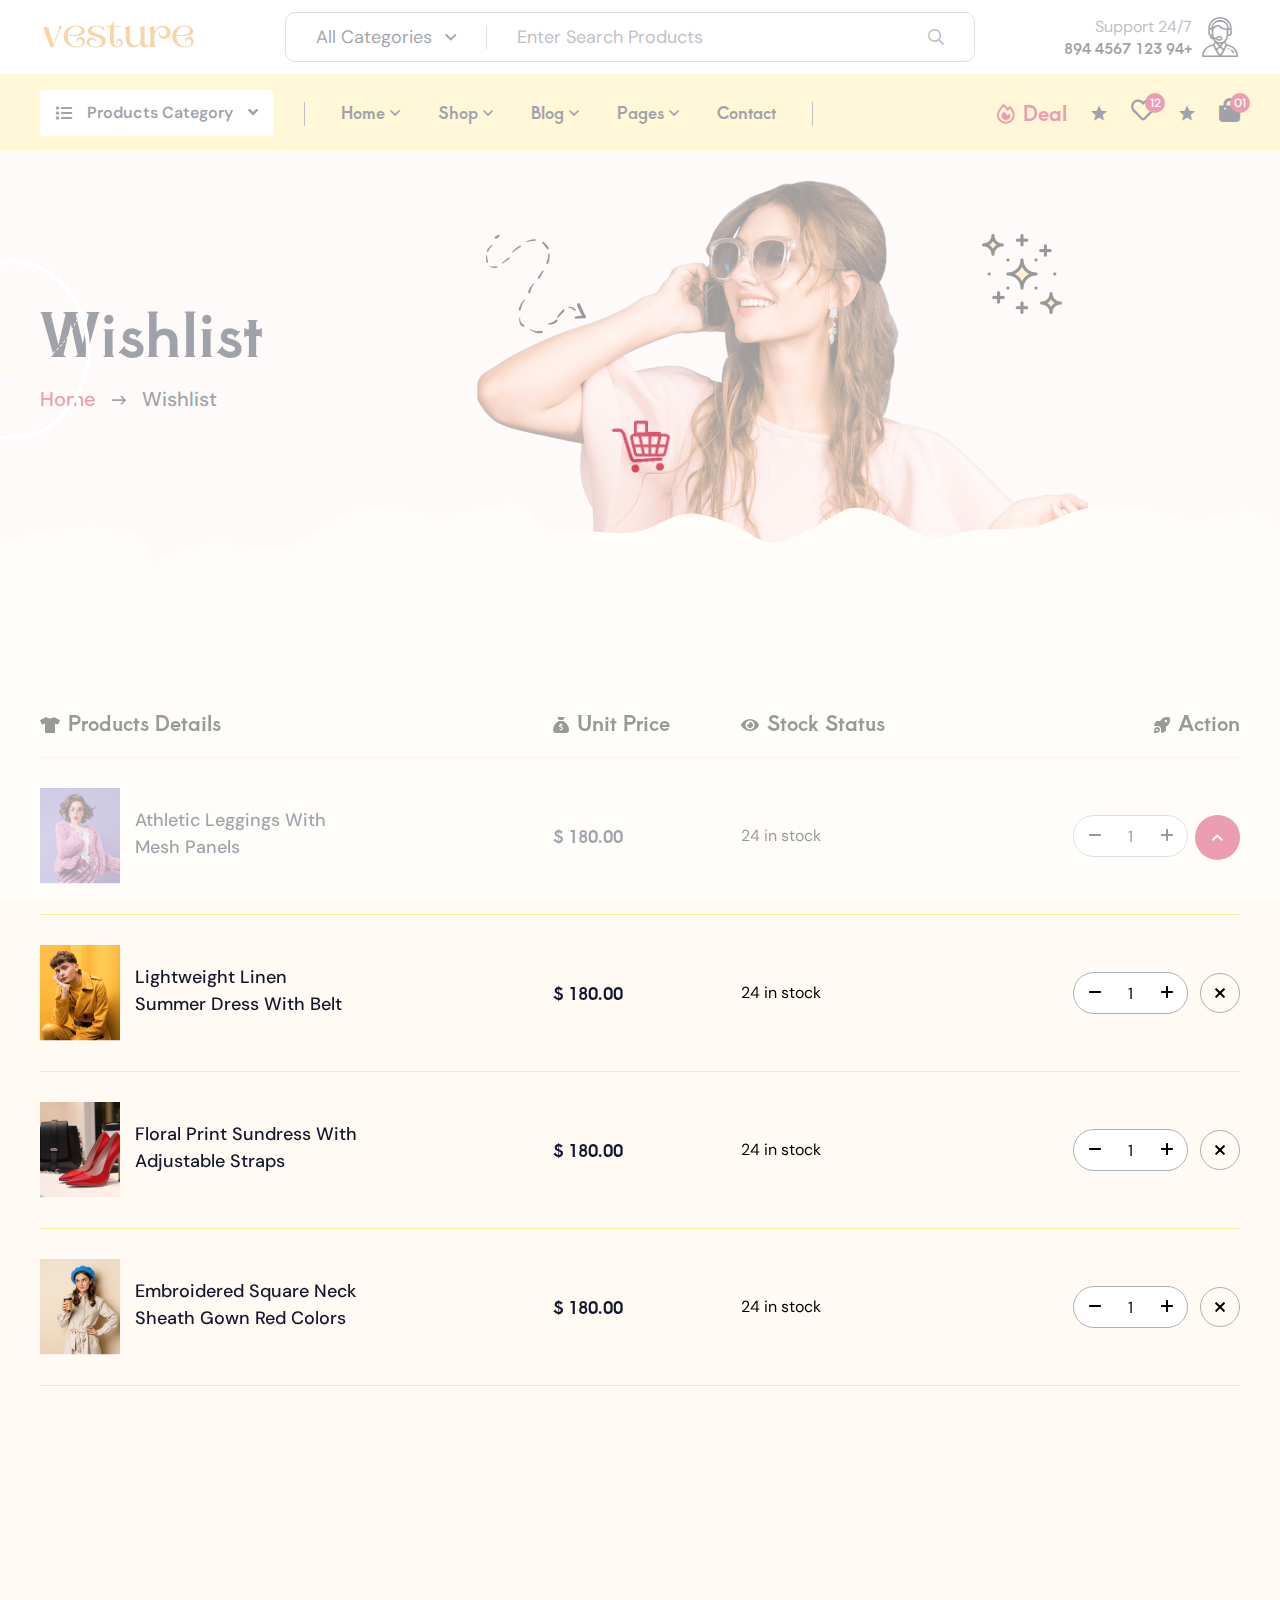
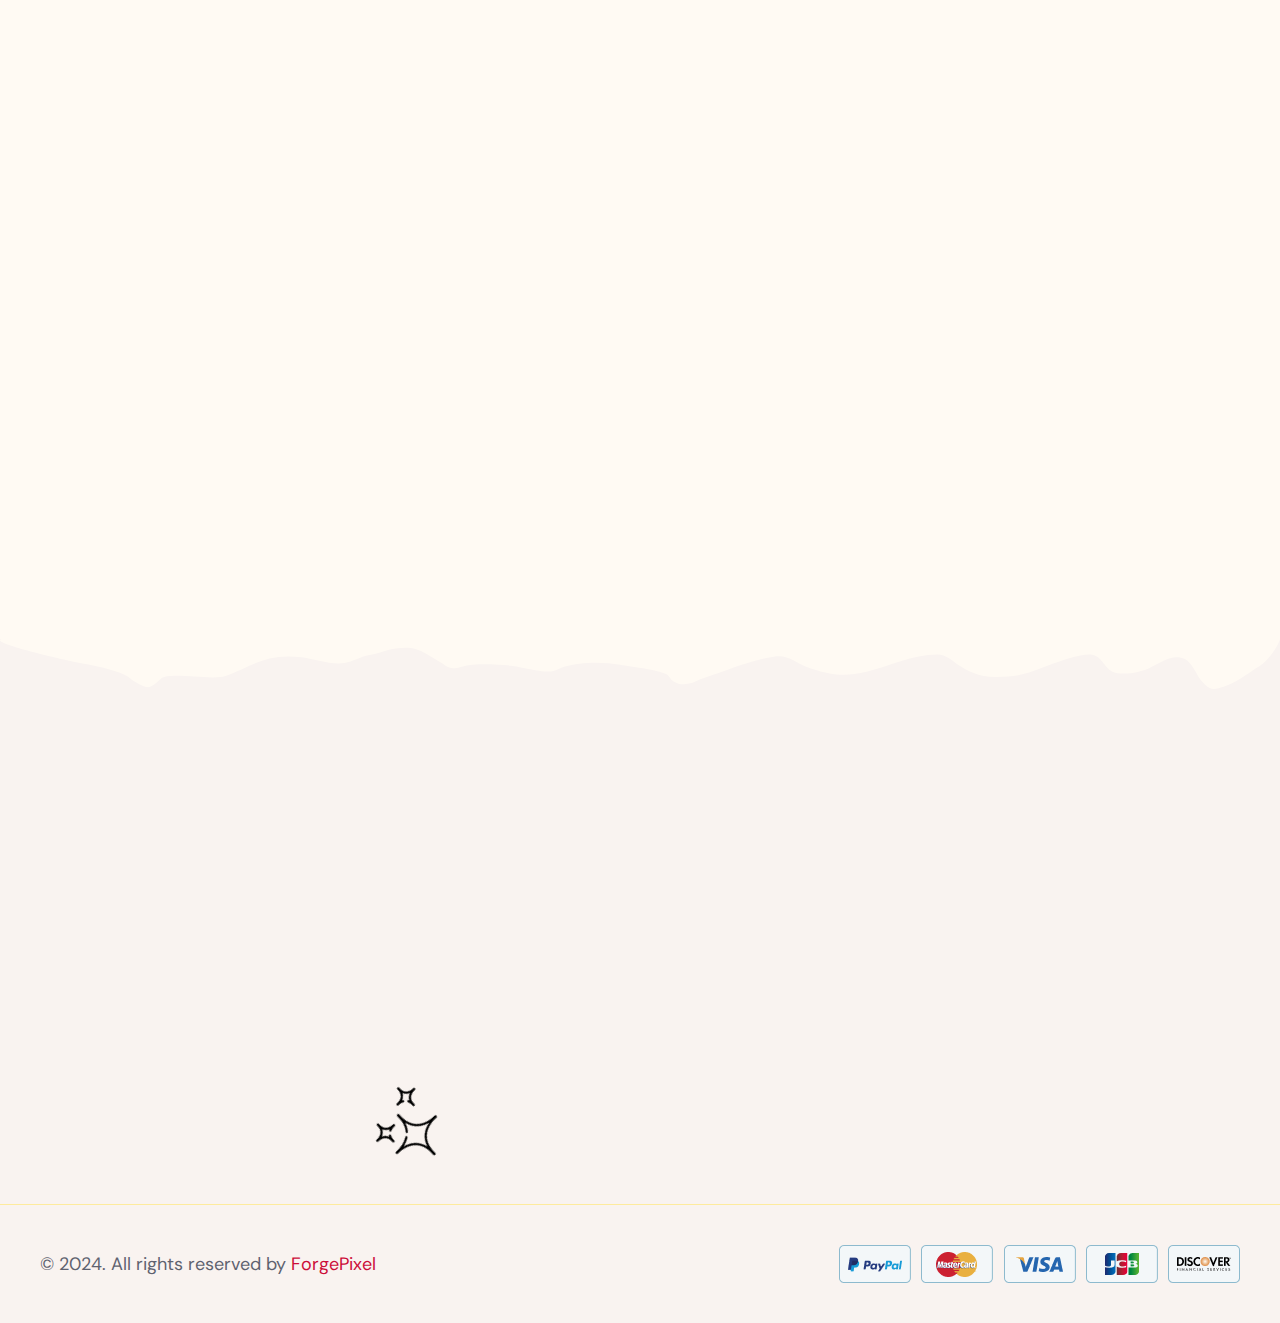
<file: wishlists.html>
<!DOCTYPE html>
<html lang="zxx">
  <head>
    <!--====== Required meta tags ======-->
    <meta charset="utf-8" />
    <meta http-equiv="x-ua-compatible" content="ie=edge" />
    <meta name="description" content="eCommerce,shop,fashion" />
    <meta
      name="viewport"
      content="width=device-width, initial-scale=1, shrink-to-fit=no"
    />
    <!--====== Title ======-->
    <title>Vesture</title>
    <!--====== Favicon Icon ======-->
    <link
      rel="shortcut icon"
      href="assets/images/favicon.png"
      type="image/png"
    />
    <!--====== Google Fonts ======-->
    <link
      href="https://fonts.googleapis.com/css2?family=Aoboshi+One&family=DM+Sans:ital,opsz,wght@0,9..40,100..1000;1,9..40,100..1000&display=swap"
      rel="stylesheet"
    />
    <!--====== Flaticon css ======-->
    <link rel="stylesheet" href="assets/fonts/flaticon/flaticon_vesture.css" />
    <!--====== FontAwesome css ======-->
    <link rel="stylesheet" href="assets/fonts/fontawesome/css/all.min.css" />
    <!--====== Bootstrap css ======-->
    <link
      rel="stylesheet"
      href="assets/vendor/bootstrap/css/bootstrap.min.css"
    />
    <!--====== Slick-popup css ======-->
    <link rel="stylesheet" href="assets/vendor/slick/slick.css" />
    <!--====== Nice Select css ======-->
    <link
      rel="stylesheet"
      href="assets/vendor/nice-select/css/nice-select.css"
    />
    <!--====== Magnific-popup css ======-->
    <link
      rel="stylesheet"
      href="assets/vendor/magnific-popup/dist/magnific-popup.css"
    />
    <!--====== Jquery UI css ======-->
    <link rel="stylesheet" href="assets/vendor/jquery-ui/jquery-ui.min.css" />
    <!--====== Animate css ======-->
    <link rel="stylesheet" href="assets/vendor/aos/aos.css" />
    <!--====== Default css ======-->
    <link rel="stylesheet" href="assets/css/default.css" />
    <!--====== Style css ======-->
    <link rel="stylesheet" href="assets/css/style.css" />
  </head>
  <body>
    <!--====== Preloader ======-->
    <div class="preloader">
      <div class="loader">
        <img src="assets/images/loader.gif" alt="Loader" />
      </div>
    </div>
    <!--====== Start Overlay ======-->
    <div class="offcanvas__overlay"></div>
    <!--====== Start Sidemenu-wrapper-cart Area ======-->
    <div class="sidemenu-wrapper-cart">
      <div class="sidemenu-content">
        <div class="widget widget-shopping-cart">
          <h5>Shopping Cart</h5>
          <div class="sidemenu-cart-close"><i class="far fa-times"></i></div>
          <div class="widget-shopping-cart-content">
            <ul class="vesture-mini-cart-list">
              <li class="sidebar-cart-item">
                <a href="#" class="remove-cart"
                  ><i class="far fa-trash-alt"></i
                ></a>
                <a href="#">
                  <img
                    src="assets/images/products/cart-1.jpg"
                    alt="cart image"
                  />
                  leggings with mesh panels
                </a>
                <span class="quantity"
                  >1 × <span><span class="currency">$</span>940.00</span></span
                >
              </li>
              <li class="sidebar-cart-item">
                <a href="#" class="remove-cart"
                  ><i class="far fa-trash-alt"></i
                ></a>
                <a href="#">
                  <img
                    src="assets/images/products/cart-2.jpg"
                    alt="cart image"
                  />
                  Summer dress with belt
                </a>
                <span class="quantity"
                  >1 × <span><span class="currency">$</span>940.00</span></span
                >
              </li>
              <li class="sidebar-cart-item">
                <a href="#" class="remove-cart"
                  ><i class="far fa-trash-alt"></i
                ></a>
                <a href="#">
                  <img
                    src="assets/images/products/cart-3.jpg"
                    alt="cart image"
                  />
                  Floral print sundress
                </a>
                <span class="quantity"
                  >1 × <span><span class="currency">$</span>940.00</span></span
                >
              </li>
              <li class="sidebar-cart-item">
                <a href="#" class="remove-cart"
                  ><i class="far fa-trash-alt"></i
                ></a>
                <a href="#">
                  <img
                    src="assets/images/products/cart-4.jpg"
                    alt="cart image"
                  />
                  Sheath Gown Red Colors
                </a>
                <span class="quantity"
                  >1 × <span><span class="currency">$</span>940.00</span></span
                >
              </li>
            </ul>
            <div class="cart-mini-total">
              <div class="cart-total">
                <span><strong>Subtotal:</strong></span>
                <span class="amount"
                  >1 × <span><span class="currency">$</span>940.00</span></span
                >
              </div>
            </div>
            <div class="cart-button-box">
              <a href="checkout.html" class="theme-btn style-one"
                >Proceed to checkout</a
              >
            </div>
          </div>
        </div>
      </div>
    </div>
    <!--====== End Sidemenu-wrapper-cart Area ======-->
    <!--====== Start Header Section ======-->
    <header class="header-area">
      <!--===  Search Header Main  ===-->
      <div class="search-header-main">
        <div class="container">
          <!--===  Search Header Inner  ===-->
          <div class="search-header-inner">
            <!--=== Site Branding  ===-->
            <div class="site-branding">
              <a href="index.html" class="brand-logo"
                ><img src="assets/images/logo/logo-main.png" alt="Logo"
              /></a>
            </div>
            <!--===  Product Search Category  ===-->
            <div class="product-search-category">
              <form action="#">
                <select class="wide">
                  <option>All Categories</option>
                  <option>Man Shirts</option>
                  <option>Denim Jeans</option>
                  <option>Casual Suit</option>
                  <option>Summer Dress</option>
                  <option>Sweaters</option>
                  <option>Jackets</option>
                </select>
                <div class="form-group">
                  <input
                    type="text"
                    placeholder="Enter Search Products"
                    name="search"
                  />
                  <button class="search-btn">
                    <i class="far fa-search"></i>
                  </button>
                </div>
              </form>
            </div>
            <!--===  Hotline Support  ===-->
            <div class="hotline-support item-rtl">
              <div class="icon">
                <i class="flaticon-support"></i>
              </div>
              <div class="info">
                <span>24/7 Support</span>
                <h5><a href="tel:+941234567894">+94 123 4567 894</a></h5>
              </div>
            </div>
          </div>
        </div>
      </div>
      <!--===  Header Navigation  ===-->
      <div class="header-navigation style-one">
        <div class="container">
          <!--=== Primary Menu ===-->
          <div class="primary-menu">
            <div class="site-branding d-lg-none d-block">
              <a href="index.html" class="brand-logo"
                ><img src="assets/images/logo/logo-main.png" alt="Logo"
              /></a>
            </div>
            <!--=== Nav Inner Menu ===-->
            <div class="nav-inner-menu">
              <!--=== Main Category ===-->
              <div class="main-categories-wrap d-none d-lg-block">
                <a class="categories-btn-active" href="#">
                  <span class="fas fa-list"></span
                  ><span class="text"
                    >Products Category<i class="fas fa-angle-down"></i
                  ></span>
                </a>
                <div
                  class="categories-dropdown-wrap categories-dropdown-active"
                >
                  <div class="categori-dropdown-item">
                    <ul>
                      <li>
                        <a href="shops.html">
                          <img
                            src="assets/images/icon/shirt.png"
                            alt="Shirts"
                          />Man Shirts</a
                        >
                      </li>
                      <li>
                        <a href="shops.html">
                          <img
                            src="assets/images/icon/denim.png"
                            alt="Jeans"
                          />Denim Jeans</a
                        >
                      </li>
                      <li>
                        <a href="shops.html">
                          <img
                            src="assets/images/icon/suit.png"
                            alt="Suit"
                          />Casual Suit</a
                        >
                      </li>
                      <li>
                        <a href="shops.html">
                          <img
                            src="assets/images/icon/dress.png"
                            alt="Dress"
                          />Summer Dress</a
                        >
                      </li>
                      <li>
                        <a href="shops.html">
                          <img
                            src="assets/images/icon/sweaters.png"
                            alt="Sweaters"
                          />Sweaters</a
                        >
                      </li>
                    </ul>
                  </div>
                  <div class="more_slide_open">
                    <div class="categori-dropdown-item">
                      <ul>
                        <li>
                          <a href="#"
                            ><img
                              src="assets/images/icon/jacket.png"
                              alt="Jackets"
                            />Jackets</a
                          >
                        </li>
                      </ul>
                    </div>
                  </div>
                  <div class="more_categories">
                    <span class="icon"></span> <span>Show more...</span>
                  </div>
                </div>
              </div>
              <!--=== Vesture Nav Main ===-->
              <div class="vesture-nav-main">
                <!--=== Vesture Nav Menu ===-->
                <div class="vesture-nav-menu">
                  <!--=== Responsive Menu Search ===-->
                  <div class="nav-search mb-40 d-block d-lg-none">
                    <div class="form-group">
                      <input
                        type="search"
                        class="form_control"
                        placeholder="Search Here"
                        name="search"
                      />
                      <button class="search-btn">
                        <i class="far fa-search"></i>
                      </button>
                    </div>
                  </div>
                  <!--=== Responsive Menu Tab ===-->
                  <div class="vesture-tabs style-three d-block d-lg-none">
                    <ul class="nav nav-tabs mb-30">
                      <li>
                        <button
                          class="nav-link active"
                          data-bs-toggle="tab"
                          data-bs-target="#nav1"
                        >
                          Menu
                        </button>
                      </li>
                      <li>
                        <button
                          class="nav-link"
                          data-bs-toggle="tab"
                          data-bs-target="#nav2"
                        >
                          Category
                        </button>
                      </li>
                    </ul>
                    <div class="tab-content">
                      <div class="tab-pane fade show active" id="nav1">
                        <nav class="main-menu">
                          <ul>
                            <li class="menu-item has-children">
                              <a href="#">Home</a>
                              <ul class="sub-menu">
                                <li><a href="index.html">Home 01</a></li>
                                <li><a href="index-2.html">Home 02</a></li>
                              </ul>
                            </li>
                            <li class="menu-item has-children">
                              <a href="#">Shop</a>
                              <ul class="sub-menu">
                                <li><a href="shops-grid.html">Shop Grid</a></li>
                                <li>
                                  <a href="shops.html">Shop left Sidebar</a>
                                </li>
                                <li>
                                  <a href="shops-right-sidebar.html"
                                    >Shop Right Sidebar</a
                                  >
                                </li>
                                <li>
                                  <a href="shop-details.html"
                                    >Product Details</a
                                  >
                                </li>
                                <li><a href="cart.html">Cart</a></li>
                                <li><a href="checkout.html">Checkout</a></li>
                                <li><a href="wishlists.html">Wishlist</a></li>
                              </ul>
                            </li>
                            <li class="menu-item has-children">
                              <a href="#">Blog</a>
                              <ul class="sub-menu">
                                <li><a href="blogs.html">Our Blog</a></li>
                                <li>
                                  <a href="blog-details.html">Blog Details</a>
                                </li>
                              </ul>
                            </li>
                            <li class="menu-item has-children">
                              <a href="#">Pages</a>
                              <ul class="sub-menu">
                                <li><a href="about-us.html">About Us</a></li>
                                <li><a href="faq.html">Faqs</a></li>
                              </ul>
                            </li>
                            <li class="menu-item">
                              <a href="contact.html">Contact</a>
                            </li>
                          </ul>
                        </nav>
                      </div>
                      <div class="tab-pane fade" id="nav2">
                        <div class="categori-dropdown-item">
                          <ul>
                            <li>
                              <a href="shops.html">
                                <img
                                  src="assets/images/icon/shirt.png"
                                  alt="Shirts"
                                />Man Shirts</a
                              >
                            </li>
                            <li>
                              <a href="shops.html">
                                <img
                                  src="assets/images/icon/denim.png"
                                  alt="Jeans"
                                />Denim Jeans</a
                              >
                            </li>
                            <li>
                              <a href="shops.html">
                                <img
                                  src="assets/images/icon/suit.png"
                                  alt="Suit"
                                />Casual Suit</a
                              >
                            </li>
                            <li>
                              <a href="shops.html">
                                <img
                                  src="assets/images/icon/dress.png"
                                  alt="Dress"
                                />Summer Dress</a
                              >
                            </li>
                            <li>
                              <a href="shops.html">
                                <img
                                  src="assets/images/icon/sweaters.png"
                                  alt="Sweaters"
                                />Sweaters</a
                              >
                            </li>
                          </ul>
                        </div>
                      </div>
                    </div>
                  </div>
                  <!--===  Hotline Support  ===-->
                  <div class="hotline-support d-flex d-lg-none mt-30">
                    <div class="icon">
                      <i class="flaticon-support"></i>
                    </div>
                    <div class="info">
                      <span>24/7 Support</span>
                      <h5><a href="tel:+941234567894">+94 123 4567 894</a></h5>
                    </div>
                  </div>
                  <!--=== Main Menu ===-->
                  <nav class="main-menu d-none d-lg-block">
                    <ul>
                      <li class="menu-item has-children">
                        <a href="#">Home</a>
                        <ul class="sub-menu">
                          <li><a href="index.html">Home 01</a></li>
                          <li><a href="index-2.html">Home 02</a></li>
                        </ul>
                      </li>
                      <li class="menu-item has-children">
                        <a href="#">Shop</a>
                        <ul class="sub-menu">
                          <li><a href="shops-grid.html">Shop Grid</a></li>
                          <li><a href="shops.html">Shop left Sidebar</a></li>
                          <li>
                            <a href="shops-right-sidebar.html"
                              >Shop Right Sidebar</a
                            >
                          </li>
                          <li>
                            <a href="shop-details.html">Product Details</a>
                          </li>
                          <li><a href="cart.html">Cart</a></li>
                          <li><a href="checkout.html">Checkout</a></li>
                          <li><a href="wishlists.html">Wishlist</a></li>
                        </ul>
                      </li>
                      <li class="menu-item has-children">
                        <a href="#">Blog</a>
                        <ul class="sub-menu">
                          <li><a href="blogs.html">Our Blog</a></li>
                          <li><a href="blog-details.html">Blog Details</a></li>
                        </ul>
                      </li>
                      <li class="menu-item has-children">
                        <a href="#">Pages</a>
                        <ul class="sub-menu">
                          <li><a href="about-us.html">About Us</a></li>
                          <li><a href="faq.html">Faqs</a></li>
                        </ul>
                      </li>
                      <li class="menu-item">
                        <a href="contact.html">Contact</a>
                      </li>
                    </ul>
                  </nav>
                </div>
              </div>
            </div>
            <!--=== Nav Right Item ===-->
            <div class="nav-right-item style-one">
              <ul>
                <li>
                  <div class="deals d-lg-block d-none">
                    <i class="far fa-fire-alt"></i>Deal
                  </div>
                </li>
                <li>
                  <div class="wishlist-btn d-lg-block d-none">
                    <i class="far fa-heart"></i
                    ><span class="pro-count">12</span>
                  </div>
                </li>
                <li>
                  <div class="cart-button d-flex align-items-center">
                    <div class="icon">
                      <i class="fas fa-shopping-bag"></i
                      ><span class="pro-count">01</span>
                    </div>
                  </div>
                </li>
              </ul>
              <div class="navbar-toggler d-block d-lg-none">
                <span></span>
                <span></span>
                <span></span>
              </div>
            </div>
          </div>
        </div>
      </div>
    </header>
    <!--====== End Header Section ======-->
    <!--======  Main Bg  ======-->
    <main class="main-bg">
      <!--====== Start Page Banner Section ======-->
      <section class="page-banner">
        <div class="page-banner-wrapper p-r z-1">
          <svg
            class="lineanm"
            viewBox="0 0 1920 347"
            fill="none"
            xmlns="http://www.w3.org/2000/svg"
          >
            <path
              class="line"
              d="M-39 345.187C70 308.353 397.628 293.477 436 145.186C490 -63.5 572 -57.8156 688 255.186C757.071 441.559 989.5 -121.315 1389 98.6856C1708.6 274.686 1940.33 156.519 1964.5 98.6856"
              stroke="white"
              stroke-width="3"
              stroke-dasharray="2 2"
            />
          </svg>
          <div class="page-image">
            <img src="assets/images/bg/page-img-1.png" alt="image" />
          </div>
          <svg class="page-svg" xmlns="http://www.w3.org/2000/svg">
            <path
              d="M21.1742 33.0065C14.029 35.2507 7.5486 39.0636 0 40.7339V86H1937V64.9942C1933.1 60.1623 1912.65 65.1777 1904.51 62.6581C1894.22 59.4678 1884.93 55.0079 1873.77 52.7742C1861.2 50.2585 1823.41 36.3854 1811.99 39.9252C1805.05 42.0727 1796.94 37.6189 1789.36 36.6007C1769.18 33.8879 1747.19 31.1848 1726.71 29.7718C1703.81 28.1919 1678.28 27.0012 1657.53 34.4442C1636.45 42.005 1606.07 60.856 1579.5 55.9191C1561.6 52.5906 1543.41 47.0959 1528.45 56.9075C1510.85 68.4592 1485.74 74.2518 1460.44 76.136C1432.32 78.2297 1408.53 70.6879 1384.73 62.2987C1339.52 46.361 1298.19 27.1677 1255.08 9.28534C1242.58 4.10111 1214.68 15.4762 1200.55 16.6533C1189.77 17.5509 1181.74 15.4508 1172.12 12.8795C1152.74 7.70033 1133.23 2.88525 1111.79 2.63621C1088.85 2.36971 1073.94 7.88289 1056.53 15.8446C1040.01 23.3996 1027.48 26.1777 1007.8 26.1777C993.757 26.1777 975.854 25.6887 962.844 28.9632C941.935 34.2258 932.059 38.7874 914.839 28.6037C901.654 20.8061 866.261 -2.56499 844.356 7.12886C831.264 12.9222 820.932 21.5146 807.663 27.5255C798.74 31.5679 779.299 42.0561 766.33 39.1166C758.156 37.2637 751.815 31.6349 745.591 28.2443C730.967 20.2774 715.218 13.2948 695.846 10.723C676.168 8.11038 658.554 23.1787 641.606 27.4357C617.564 33.4742 602.283 27.7951 579.244 27.7951C568.142 27.7951 548.414 30.4002 541.681 23.6618C535.297 17.2722 530.162 9.74921 523.263 3.71444C517.855 -1.01577 505.798 -0.852017 498.318 2.09709C479.032 9.7007 453.07 10.0516 431.025 9.64475C407.556 9.21163 368.679 1.61612 346.618 10.3636C319.648 21.0575 291.717 53.8338 254.67 45.2266C236.134 40.9201 225.134 37.5813 204.78 40.7339C186.008 43.6415 171.665 50.7785 156.051 57.3567C146.567 61.3523 152.335 52.6281 151.12 47.9222C149.535 41.7853 139.994 34.5585 132.991 30.4008C120.206 22.8098 90.2848 24.3246 74.2546 24.6502C55.5552 25.0301 37.9201 27.747 21.1742 33.0065Z"
              fill="#FFFAF3"
            />
          </svg>
          <div class="shape shape-one"><span></span></div>
          <div class="shape shape-two"><span></span></div>
          <div class="shape shape-three">
            <span
              ><img src="assets/images/shape/curved-arrow.png" alt=""
            /></span>
          </div>
          <div class="shape shape-four">
            <span><img src="assets/images/shape/stars.png" alt="" /></span>
          </div>
          <div class="container">
            <div class="row">
              <div class="col-lg-6">
                <div class="page-banner-content">
                  <h1>Wishlist</h1>
                  <ul class="breadcrumb-link">
                    <li><a href="index.html">Home</a></li>
                    <li><i class="far fa-long-arrow-right"></i></li>
                    <li class="active">Wishlist</li>
                  </ul>
                </div>
              </div>
            </div>
          </div>
        </div>
      </section>
      <!--====== End Page Banner Section ======-->
      <!--====== Start Cart Section ======-->
      <section class="wishlist-page-section pt-120">
        <div class="container">
          <div class="row">
            <div class="col-xl-12">
              <!--=== Cart Wrapper ===-->
              <div
                class="cart-wrapper"
                data-aos="fade-up"
                data-aos-delay="20"
                data-aos-duration="1000"
              >
                <!--=== Cart List ===-->
                <div class="cart-list table-responsive">
                  <table class="table">
                    <thead>
                      <tr>
                        <th><i class="fas fa-tshirt"></i>Products Details</th>
                        <th><i class="fas fa-sack-dollar"></i>Unit Price</th>
                        <th><i class="fas fa-eye"></i>Stock Status</th>
                        <th><i class="fas fa-rocket-launch"></i>Action</th>
                      </tr>
                    </thead>
                    <tbody>
                      <tr>
                        <td>
                          <div class="product-thumb-item">
                            <div class="product-img">
                              <img
                                src="assets/images/products/cart-1.jpg"
                                alt="Product Thumbnail"
                              />
                            </div>
                            <div class="product-info">
                              <h4 class="title">
                                <a href="shop-details.html"
                                  >Athletic leggings with mesh panels</a
                                >
                              </h4>
                            </div>
                          </div>
                        </td>
                        <td>
                          <div class="price">
                            <span class="currrency">$</span> 180.00
                          </div>
                        </td>
                        <td>
                          <div class="product-stock">24 in stock</div>
                        </td>
                        <td>
                          <div class="action-cart">
                            <div class="quantity-input">
                              <button class="quantity-down">
                                <i class="far fa-minus"></i>
                              </button>
                              <input
                                class="quantity"
                                type="text"
                                value="1"
                                name="quantity"
                              />
                              <button class="quantity-up">
                                <i class="far fa-plus"></i>
                              </button>
                            </div>
                            <div class="cart-remove">
                              <i class="far fa-times"></i>
                            </div>
                          </div>
                        </td>
                      </tr>
                      <tr>
                        <td>
                          <div class="product-thumb-item">
                            <div class="product-img">
                              <img
                                src="assets/images/products/cart-2.jpg"
                                alt="Product Thumbnail"
                              />
                            </div>
                            <div class="product-info">
                              <h4 class="title">
                                <a href="shop-details.html"
                                  >Lightweight linen summer dress with belt</a
                                >
                              </h4>
                            </div>
                          </div>
                        </td>
                        <td>
                          <div class="price">
                            <span class="currrency">$</span> 180.00
                          </div>
                        </td>
                        <td>
                          <div class="product-stock">24 in stock</div>
                        </td>
                        <td>
                          <div class="action-cart">
                            <div class="quantity-input">
                              <button class="quantity-down">
                                <i class="far fa-minus"></i>
                              </button>
                              <input
                                class="quantity"
                                type="text"
                                value="1"
                                name="quantity"
                              />
                              <button class="quantity-up">
                                <i class="far fa-plus"></i>
                              </button>
                            </div>
                            <div class="cart-remove">
                              <i class="far fa-times"></i>
                            </div>
                          </div>
                        </td>
                      </tr>
                      <tr>
                        <td>
                          <div class="product-thumb-item">
                            <div class="product-img">
                              <img
                                src="assets/images/products/cart-3.jpg"
                                alt="Product Thumbnail"
                              />
                            </div>
                            <div class="product-info">
                              <h4 class="title">
                                <a href="shop-details.html"
                                  >Floral print sundress with adjustable
                                  straps</a
                                >
                              </h4>
                            </div>
                          </div>
                        </td>
                        <td>
                          <div class="price">
                            <span class="currrency">$</span> 180.00
                          </div>
                        </td>
                        <td>
                          <div class="product-stock">24 in stock</div>
                        </td>
                        <td>
                          <div class="action-cart">
                            <div class="quantity-input">
                              <button class="quantity-down">
                                <i class="far fa-minus"></i>
                              </button>
                              <input
                                class="quantity"
                                type="text"
                                value="1"
                                name="quantity"
                              />
                              <button class="quantity-up">
                                <i class="far fa-plus"></i>
                              </button>
                            </div>
                            <div class="cart-remove">
                              <i class="far fa-times"></i>
                            </div>
                          </div>
                        </td>
                      </tr>
                      <tr>
                        <td>
                          <div class="product-thumb-item">
                            <div class="product-img">
                              <img
                                src="assets/images/products/cart-4.jpg"
                                alt="Product Thumbnail"
                              />
                            </div>
                            <div class="product-info">
                              <h4 class="title">
                                <a href="shop-details.html"
                                  >Embroidered Square Neck Sheath Gown Red
                                  Colors</a
                                >
                              </h4>
                            </div>
                          </div>
                        </td>
                        <td>
                          <div class="price">
                            <span class="currrency">$</span> 180.00
                          </div>
                        </td>
                        <td>
                          <div class="product-stock">24 in stock</div>
                        </td>
                        <td>
                          <div class="action-cart">
                            <div class="quantity-input">
                              <button class="quantity-down">
                                <i class="far fa-minus"></i>
                              </button>
                              <input
                                class="quantity"
                                type="text"
                                value="1"
                                name="quantity"
                              />
                              <button class="quantity-up">
                                <i class="far fa-plus"></i>
                              </button>
                            </div>
                            <div class="cart-remove">
                              <i class="far fa-times"></i>
                            </div>
                          </div>
                        </td>
                      </tr>
                    </tbody>
                  </table>
                </div>
              </div>
            </div>
          </div>
        </div>
      </section>
      <!--====== End Cart Section ======-->
      <!--====== Start Features Section ======-->
      <section class="features-section pt-115 pb-130">
        <div class="container">
          <div class="row">
            <div class="col-lg-12">
              <!--=== Features Wrapper ===-->
              <div
                class="features-wrapper"
                data-aos="fade-up"
                data-aos-delay="50"
                data-aos-duration="1000"
              >
                <!--=== Iconic Box Item ===-->
                <div class="iconic-box-item icon-left-box mb-25">
                  <div class="icon">
                    <i class="fas fa-shipping-fast"></i>
                  </div>
                  <div class="content">
                    <h5>Free Shipping</h5>
                    <p>You get your items delivered without any extra cost.</p>
                  </div>
                </div>
                <!--=== Divider ===-->
                <div class="divider mb-25">
                  <img src="assets/images/divider.png" alt="divider" />
                </div>
                <!--=== Iconic Box Item ===-->
                <div class="iconic-box-item icon-left-box mb-25">
                  <div class="icon">
                    <i class="fas fa-microphone"></i>
                  </div>
                  <div class="content">
                    <h5>Great Support 24/7</h5>
                    <p>
                      Our customer support team is available around the clock
                    </p>
                  </div>
                </div>
                <!--=== Divider ===-->
                <div class="divider mb-25">
                  <img src="assets/images/divider.png" alt="divider" />
                </div>
                <!--=== Iconic Box Item ===-->
                <div class="iconic-box-item icon-left-box mb-25">
                  <div class="icon">
                    <i class="far fa-handshake"></i>
                  </div>
                  <div class="content">
                    <h5>Return Available</h5>
                    <p>
                      Making it easy to return any items if you're not
                      satisfied.
                    </p>
                  </div>
                </div>
                <!--=== Divider ===-->
                <div class="divider mb-25">
                  <img src="assets/images/divider.png" alt="divider" />
                </div>
                <!--=== Iconic Box Item ===-->
                <div class="iconic-box-item icon-left-box mb-25">
                  <div class="icon">
                    <i class="fas fa-sack-dollar"></i>
                  </div>
                  <div class="content">
                    <h5>Secure Payment</h5>
                    <p>Shop with confidence knowing that our secure payment</p>
                  </div>
                </div>
              </div>
            </div>
          </div>
        </div>
      </section>
      <!--====== End Features Section ======-->
      <!--====== Start Newsletter Sections  ======-->
      <section class="newsletter-section pb-95">
        <div class="container">
          <!--=== Newsletter Wrapper  ===-->
          <div
            class="newsletter-wrapper white-bg p-r z-1"
            data-aos="fade-up"
            data-aos-duration="1000"
          >
            <div class="newsletter-shape pattern-one">
              <span
                ><img
                  src="assets/images/newsletter/pattern-1.png"
                  alt="Pattern Shape"
              /></span>
            </div>
            <div class="newsletter-shape pattern-two">
              <span
                ><img
                  src="assets/images/newsletter/pattern-2.png"
                  alt="Pattern Shape"
              /></span>
            </div>
            <div class="newsletter-shape shape-one">
              <span
                ><img src="assets/images/newsletter/shape-1.png" alt="Shape"
              /></span>
            </div>
            <div class="row">
              <div class="col-lg-6">
                <div class="newsletter-content-box">
                  <span class="sub-text">Our Newsletter</span>
                  <h3>
                    Get weekly update. Sign up and get up to
                    <span>20% off</span> your first purchase
                  </h3>
                  <form>
                    <div class="form-group">
                      <input
                        type="email"
                        class="form_control"
                        placeholder="Write your Email Address"
                        name="email"
                      />
                      <button class="theme-btn style-one">Subscribe</button>
                    </div>
                  </form>
                </div>
              </div>
              <div class="col-lg-6">
                <div class="newsletter-image">
                  <img
                    src="assets/images/newsletter/newsletter-1.png"
                    alt="Image"
                  />
                </div>
              </div>
            </div>
          </div>
        </div>
      </section>
      <!--====== End Newsletter Sections  ======-->
    </main>
    <!--====== Start Footer Main  ======-->
    <footer class="footer-main">
      <!--=== Footer Bg Wrapper  ===-->
      <div class="footer-bg-wrapper gray-bg">
        <div class="footer-shape shape-one">
          <span
            ><img src="assets/images/footer/shape-1.png" alt="shape"
          /></span>
        </div>
        <svg
          id="footer-svg"
          xmlns="http://www.w3.org/2000/svg"
          viewBox="0 0 1920 75"
          fill="none"
        >
          <path
            d="M1888.99 40.9061C1901.65 33.5506 1917.87 10.0999 1920 0.000160217L2.48878 0.110695C-18.5686 5.37782 100.829 31.8098 104.136 32.5745C126.908 37.8407 182.163 45.7157 196.02 59.5798C199.049 62.6106 214.802 72.2205 222.15 72.2205C228.696 72.2205 237.893 62.3777 241.388 59.5798C254.985 48.6964 317.621 62.748 338.154 55.5577C378.089 41.5729 396.6 21.3246 452.148 27.4033C469.55 29.3076 497.787 39.4201 516.467 36.022C529.695 33.6155 539.612 26.7953 554.369 23.9558C576.978 19.6057 584.786 12.6555 612.371 13.0388C629.18 13.2724 648.084 27.6499 658.6 33.8673C672.059 41.8242 673.268 47.0554 692.77 41.4805C711.954 35.9964 746.756 38.27 766.852 40.0441C779.483 41.1593 819.866 52.3111 831.458 47.8009C837.236 45.5528 840.64 43.5162 847.537 41.3369C869.486 34.402 905.397 34.0022 929.946 38.6077C947.224 41.8489 987.666 45.9365 999.721 52.9722C1005.16 56.1489 1004.78 60.6539 1010.35 63.6019C1018.09 67.7037 1021.56 68.3083 1029.01 67.4803C1042.77 65.9505 1045.29 61.7272 1056.86 58.1434C1090.94 47.59 1121.71 32.7536 1160.52 26.5415C1182.98 22.9457 1193.92 36.1401 1209.04 41.4806C1240.16 52.468 1262.92 57.9972 1299.78 49.2374C1331.73 41.6466 1369.13 23.3813 1405.73 23.3813C1419.55 23.3813 1427.96 32.734 1435.31 37.4585C1451.38 47.7919 1467 56.9943 1493.89 56.9943C1532.36 56.9943 1544.2 49.9853 1574.29 39.0386C1588.58 33.8384 1616.86 22.826 1635.73 23.3813C1651.4 23.8424 1656.97 43.603 1667.89 48.6629C1683.26 55.7835 1710.61 49.5903 1723.88 43.7789C1736.22 38.3771 1758.43 20.6985 1777.29 30.1327C1788.48 35.7274 1794.71 53.9926 1801.12 61.5909C1815.62 78.7687 1819.96 77.5598 1843.05 68.4859C1861.58 61.2028 1873.63 49.8315 1888.99 40.9061Z"
            fill="#FFFAF3"
          />
        </svg>
        <!--=== Footer Widget Area  ===-->
        <div class="footer-widget-area pb-80">
          <div class="container">
            <div class="row">
              <div class="col-xl-3 col-sm-6">
                <!--=== Footer Widget  ===-->
                <div
                  class="footer-widget about-company-widget mb-40"
                  data-aos="fade-up"
                  data-aos-delay="10"
                  data-aos-duration="1000"
                >
                  <div class="widget-content">
                    <a href="index.html" class="footer-logo"
                      ><img
                        src="assets/images/logo/logo-main.png"
                        alt="Brand Logo"
                    /></a>
                    <p>
                      Vesture is an exciting International brand we provide high
                      quality cloths
                    </p>
                    <ul class="ct-info-list mb-30">
                      <li>
                        <i class="fas fa-envelope"></i>
                        <a href="mailto:info@mydomain.com">info@mydomain.com</a>
                      </li>
                      <li>
                        <i class="fas fa-phone-alt"></i>
                        <a href="mailto:info@mydomain.com">info@mydomain.com</a>
                      </li>
                    </ul>
                    <ul class="social-link">
                      <li>
                        <span>Find Us:</span>
                      </li>
                      <li>
                        <a href="#"><i class="fab fa-facebook-f"></i></a>
                      </li>
                      <li>
                        <a href="#"><i class="fab fa-instagram"></i></a>
                      </li>
                      <li>
                        <a href="#"><i class="fab fa-linkedin-in"></i></a>
                      </li>
                      <li>
                        <a href="#"><i class="fab fa-twitter"></i></a>
                      </li>
                    </ul>
                  </div>
                </div>
              </div>
              <div class="col-xl-3 col-md-6 col-sm-6">
                <!--=== Footer Widget ===-->
                <div
                  class="footer-widget footer-nav-widget mb-40"
                  data-aos="fade-up"
                  data-aos-delay="15"
                  data-aos-duration="1200"
                >
                  <div class="widget-content">
                    <h4 class="widget-title">Customer Services</h4>
                    <ul class="widget-menu">
                      <li>
                        <img
                          src="assets/images/icon/star-3.svg"
                          alt="star icon"
                        /><a href="#">Collections & Delivery</a>
                      </li>
                      <li>
                        <img
                          src="assets/images/icon/star-3.svg"
                          alt="star icon"
                        /><a href="#">Returns & Refunds</a>
                      </li>
                      <li>
                        <img
                          src="assets/images/icon/star-3.svg"
                          alt="star icon"
                        /><a href="#">Terms & Conditions</a>
                      </li>
                      <li>
                        <img
                          src="assets/images/icon/star-3.svg"
                          alt="star icon"
                        /><a href="#">Delivery Return</a>
                      </li>
                      <li>
                        <img
                          src="assets/images/icon/star-3.svg"
                          alt="star icon"
                        /><a href="#">Store Locations</a>
                      </li>
                    </ul>
                  </div>
                </div>
              </div>
              <div class="col-xl-3 col-md-6 col-sm-6">
                <!--=== Footer Widget ===-->
                <div
                  class="footer-widget footer-nav-widget mb-40"
                  data-aos="fade-up"
                  data-aos-delay="20"
                  data-aos-duration="1400"
                >
                  <div class="widget-content">
                    <h4 class="widget-title">Quick Link</h4>
                    <ul class="widget-menu">
                      <li>
                        <img
                          src="assets/images/icon/star-3.svg"
                          alt="star icon"
                        /><a href="#">Privacy Policy</a>
                      </li>
                      <li>
                        <img
                          src="assets/images/icon/star-3.svg"
                          alt="star icon"
                        /><a href="#">Terms Of Use</a>
                      </li>
                      <li>
                        <img
                          src="assets/images/icon/star-3.svg"
                          alt="star icon"
                        /><a href="#">FAQ</a>
                      </li>
                      <li>
                        <img
                          src="assets/images/icon/star-3.svg"
                          alt="star icon"
                        /><a href="#">Contact</a>
                      </li>
                      <li>
                        <img
                          src="assets/images/icon/star-3.svg"
                          alt="star icon"
                        /><a href="#">Login / Register</a>
                      </li>
                    </ul>
                  </div>
                </div>
              </div>
              <div class="col-xl-3 col-sm-6">
                <!--=== Footer Widget  ===-->
                <div
                  class="footer-widget footer-recent-post-widget"
                  data-aos="fade-up"
                  data-aos-delay="25"
                  data-aos-duration="1600"
                >
                  <h4 class="widget-title">Recent Post</h4>
                  <div class="widget-content">
                    <div class="recent-post-item">
                      <div class="thumb">
                        <img
                          src="assets/images/footer/recent-post-1.png"
                          alt="post thumb"
                        />
                      </div>
                      <div class="content">
                        <h4>
                          <a href="blog-details.html"
                            >Tips on Finding Affordable Fashion Gems Online</a
                          >
                        </h4>
                        <span
                          ><a href="blog-details.html">July 11, 2023</a></span
                        >
                      </div>
                    </div>
                    <div class="recent-post-item">
                      <div class="thumb">
                        <img
                          src="assets/images/footer/recent-post-2.png"
                          alt="post thumb"
                        />
                      </div>
                      <div class="content">
                        <h4>
                          <a href="blog-details.html"
                            >Mastering the Art of Fashion E-commerce
                            Marketing</a
                          >
                        </h4>
                        <span
                          ><a href="blog-details.html">JUly 11, 2024</a></span
                        >
                      </div>
                    </div>
                    <div class="recent-post-item">
                      <div class="thumb">
                        <img
                          src="assets/images/footer/recent-post-3.png"
                          alt="post thumb"
                        />
                      </div>
                      <div class="content">
                        <h4>
                          <a href="blog-details.html"
                            >Must-Have Trends You Can Shop Online Now</a
                          >
                        </h4>
                        <span
                          ><a href="blog-details.html">July 11, 2024</a></span
                        >
                      </div>
                    </div>
                  </div>
                </div>
              </div>
            </div>
          </div>
        </div>
        <!--=== Footer Copyright  ===-->
        <div class="copyright-area">
          <div class="container">
            <div class="row align-items-center">
              <div class="col-lg-6">
                <div class="copyright-text">
                  <p>
                    &copy; 2024. All rights reserved by <span>ForgePixel</span>
                  </p>
                </div>
              </div>
              <div class="col-lg-6">
                <div class="payment-method text-lg-end">
                  <a href="#"
                    ><img
                      src="assets/images/footer/payment-method.png"
                      alt="payment-method"
                  /></a>
                </div>
              </div>
            </div>
          </div>
        </div>
      </div>
    </footer>
    <!--====== End Footer Main  ======-->
    <!--====== Back To Top  ======-->
    <div class="back-to-top"><i class="far fa-angle-up"></i></div>
    <!--====== Jquery js ======-->
    <script src="assets/vendor/jquery-3.7.1.min.js"></script>
    <!--====== Bootstrap js ======-->
    <script src="assets/vendor/popper/popper.min.js"></script>
    <!--====== Bootstrap js ======-->
    <script src="assets/vendor/bootstrap/js/bootstrap.min.js"></script>
    <!--====== Slick js ======-->
    <script src="assets/vendor/slick/slick.min.js"></script>
    <!--====== Magnific js ======-->
    <script src="assets/vendor/magnific-popup/dist/jquery.magnific-popup.min.js"></script>
    <!--====== Nice-select js ======-->
    <script src="assets/vendor/nice-select/js/jquery.nice-select.min.js"></script>
    <!--====== Jquery Ui js ======-->
    <script src="assets/vendor/jquery-ui/jquery-ui.min.js"></script>
    <!--====== SimplyCountdown js ======-->
    <script src="assets/vendor/simplyCountdown.min.js"></script>
    <!--====== Aos js ======-->
    <script src="assets/vendor/aos/aos.js"></script>
    <!--====== Main js ======-->
    <script src="assets/js/theme.js"></script>
  </body>
</html>
</file>
<file: assets/fonts/flaticon/flaticon_vesture.css>
@font-face {
  font-family: "flaticon_vesture";
  src: url("./flaticon_vesture.woff2?5fad354381a701889fdd6856e9295311")
      format("woff2"),
    url("./flaticon_vesture.woff?5fad354381a701889fdd6856e9295311")
      format("woff"),
    url("./flaticon_vesture.eot?5fad354381a701889fdd6856e9295311#iefix")
      format("embedded-opentype"),
    url("./flaticon_vesture.ttf?5fad354381a701889fdd6856e9295311")
      format("truetype"),
    url("./flaticon_vesture.svg?5fad354381a701889fdd6856e9295311#flaticon_vesture")
      format("svg");
}
i[class^="flaticon-"]:before,
i[class*=" flaticon-"]:before {
  font-family: flaticon_vesture !important;
  font-style: normal;
  font-weight: normal !important;
  font-variant: normal;
  text-transform: none;
  line-height: 1;
  -webkit-font-smoothing: antialiased;
  -moz-osx-font-smoothing: grayscale;
}

.flaticon-star:before {
  content: "\f101";
}

.flaticon-support:before {
  content: "\f102";
}

.flaticon-curved-arrow-with-broken-line:before {
  content: "\f103";
}

.flaticon-star-1:before {
  content: "\f104";
}

.flaticon-stars:before {
  content: "\f105";
}

.flaticon-searching:before {
  content: "\f106";
}

.flaticon-payment-method:before {
  content: "\f107";
}

.flaticon-currency:before {
  content: "\f108";
}

.flaticon-right-quote:before {
  content: "\f109";
}

.flaticon-delivery:before {
  content: "\f10a";
}

.flaticon-arrow-left:before {
  content: "\f10b";
}

.flaticon-arrow-right:before {
  content: "\f10c";
}

.flaticon-star-2:before {
  content: "\f10d";
}

.flaticon-sparkler:before {
  content: "\f10e";
}

.flaticon-star-of-life:before {
  content: "\f10f";
}

.flaticon-star-3:before {
  content: "\f110";
}

.flaticon-star-of-life-1:before {
  content: "\f111";
}

.flaticon-linkedin:before {
  content: "\f112";
}

.flaticon-twitter:before {
  content: "\f113";
}

.flaticon-facebook:before {
  content: "\f114";
}

.flaticon-instagram:before {
  content: "\f115";
} /*# sourceMappingURL=flaticon_vesture.css.map */
</file>
<file: assets/vendor/nice-select/css/nice-select.css>
.nice-select {
	border: solid 1px #e8e8e8;
	box-sizing: border-box;
	clear: both;
	cursor: pointer;
	display: block;
	float: left;
	font-family: inherit;
	font-weight: normal;
	line-height: 40px;
	outline: none;
	position: relative;
	-webkit-transition: all 0.2s ease-in-out;
	transition: all 0.2s ease-in-out;
	-webkit-user-select: none;
	-moz-user-select: none;
	-ms-user-select: none;
	user-select: none;
	white-space: nowrap;
	width: auto;
}
.nice-select:hover {
	border-color: #dbdbdb;
}
.nice-select:active,
.nice-select.open,
.nice-select:focus {
	border-color: #999;
}
.nice-select.open .list {
	opacity: 1;
	pointer-events: auto;
	-webkit-transform: scale(1) translateY(0);
	-ms-transform: scale(1) translateY(0);
	transform: scale(1) translateY(0);
}
.nice-select.disabled {
	border-color: #ededed;
	color: #999;
	pointer-events: none;
}
.nice-select.disabled:after {
	border-color: #cccccc;
}
.nice-select.wide {
	width: 100%;
}
.nice-select.wide .list {
	left: 0 !important;
	right: 0 !important;
}
.nice-select.right {
	float: right;
}
.nice-select.right .list {
	left: auto;
	right: 0;
}
.nice-select.small {
	font-size: 12px;
	height: 36px;
	line-height: 34px;
}
.nice-select.small:after {
	height: 4px;
	width: 4px;
}
.nice-select.small .option {
	line-height: 34px;
	min-height: 34px;
}
.nice-select .list {
	background-color: #fff;
	border-radius: 5px;
	box-shadow: 0 0 0 1px rgba(68, 68, 68, 0.11);
	box-sizing: border-box;
	margin-top: 4px;
	opacity: 0;
	overflow: hidden;
	padding: 0;
	pointer-events: none;
	position: absolute;
	top: 100%;
	left: 0;
	-webkit-transform-origin: 50% 0;
	-ms-transform-origin: 50% 0;
	transform-origin: 50% 0;
	-webkit-transform: scale(0.75) translateY(-21px);
	-ms-transform: scale(0.75) translateY(-21px);
	transform: scale(0.75) translateY(-21px);
	-webkit-transition: all 0.2s cubic-bezier(0.5, 0, 0, 1.25), opacity 0.15s ease-out;
	transition: all 0.2s cubic-bezier(0.5, 0, 0, 1.25), opacity 0.15s ease-out;
	z-index: 9;
	overflow-y: scroll;
    height: 150px;
}
.nice-select .list:hover .option:not(:hover) {
	background-color: transparent !important;
}
.nice-select .option {
	cursor: pointer;
	font-weight: 400;
	line-height: 40px;
	list-style: none;
	min-height: 40px;
	outline: none;
	font-size: 14px;
	padding: 0 15px;
	text-align: left;
	-webkit-transition: all 0.2s;
	transition: all 0.2s;
}
.nice-select .option:hover,
.nice-select .option.focus,
.nice-select .option.selected.focus {
	background-color: #f6f6f6;
}
.nice-select .option.selected {
	font-weight: bold;
}
.nice-select .option.disabled {
	background-color: transparent;
	color: #999;
	cursor: default;
}
.no-csspointerevents .nice-select .list {
	display: none;
}
.no-csspointerevents .nice-select.open .list {
	display: block;
}
</file>
<file: assets/css/default.css>
/*---------------------------------------
    - Margin & Padding
-----------------------------------------*/
/*-- Margin Top --*/
.mt-5 {
  margin-top: 5px; }

.mt-10 {
  margin-top: 10px; }

.mt-15 {
  margin-top: 15px; }

.mt-20 {
  margin-top: 20px; }

.mt-25 {
  margin-top: 25px; }

.mt-30 {
  margin-top: 30px; }

.mt-35 {
  margin-top: 35px; }

.mt-40 {
  margin-top: 40px; }

.mt-45 {
  margin-top: 45px; }

.mt-50 {
  margin-top: 50px; }

.mt-55 {
  margin-top: 55px; }

.mt-60 {
  margin-top: 60px; }

.mt-65 {
  margin-top: 65px; }

.mt-70 {
  margin-top: 70px; }

.mt-75 {
  margin-top: 75px; }

.mt-80 {
  margin-top: 80px; }

.mt-85 {
  margin-top: 85px; }

.mt-90 {
  margin-top: 90px; }

.mt-95 {
  margin-top: 95px; }

.mt-100 {
  margin-top: 100px; }

.mt-105 {
  margin-top: 105px; }

.mt-110 {
  margin-top: 110px; }

.mt-115 {
  margin-top: 115px; }

.mt-120 {
  margin-top: 120px; }

.mt-125 {
  margin-top: 125px; }

.mt-130 {
  margin-top: 130px; }

.mt-135 {
  margin-top: 135px; }

.mt-140 {
  margin-top: 140px; }

.mt-145 {
  margin-top: 145px; }

.mt-150 {
  margin-top: 150px; }

.mt-155 {
  margin-top: 155px; }

.mt-160 {
  margin-top: 160px; }

.mt-165 {
  margin-top: 165px; }

.mt-170 {
  margin-top: 170px; }

.mt-175 {
  margin-top: 175px; }

.mt-180 {
  margin-top: 180px; }

.mt-185 {
  margin-top: 185px; }

.mt-190 {
  margin-top: 190px; }

.mt-195 {
  margin-top: 195px; }

.mt-200 {
  margin-top: 200px; }

.mt-205{
  margin-top: 205px;
}
.mt-210{
  margin-top: 210px;
}
.mt-215{
  margin-top: 215px;
}
.mt-220{
  margin-top: 220px;
}
.mt-225{
  margin-top: 225px;
}
.mt-230{
  margin-top: 230px;
}
.mt-235{
  margin-top: 235px;
}
.mt-240{
  margin-top: 240px;
}
.mt-245{
  margin-top: 245px;
}
.mt-250{
  margin-top: 250px;
}
.mt-255{
  margin-top: 255px;
}
.mt-260{
  margin-top: 260px;
}
.mt-265{
  margin-top: 265px;
}
.mt-270{
  margin-top: 270px;
}
.mt-275{
  margin-top: 275px;
}
.mt-280{
  margin-top: 280px;
}
.mt-285{
  margin-top: 285px;
}
.mt-290{
  margin-top: 290px;
}
.mt-295{
  margin-top: 295px;
}
.mt-300{
  margin-top: 300px;
}
/*-- Margin Bottom --*/
.mb-5 {
  margin-bottom: 5px; }

.mb-10 {
  margin-bottom: 10px; }

.mb-15 {
  margin-bottom: 15px; }

.mb-20 {
  margin-bottom: 20px; }

.mb-25 {
  margin-bottom: 25px; }

.mb-30 {
  margin-bottom: 30px; }

.mb-35 {
  margin-bottom: 35px; }

.mb-40 {
  margin-bottom: 40px; }

.mb-45 {
  margin-bottom: 45px; }

.mb-50 {
  margin-bottom: 50px; }

.mb-55 {
  margin-bottom: 55px; }

.mb-60 {
  margin-bottom: 60px; }

.mb-65 {
  margin-bottom: 65px; }

.mb-70 {
  margin-bottom: 70px; }

.mb-75 {
  margin-bottom: 75px; }

.mb-80 {
  margin-bottom: 80px; }

.mb-85 {
  margin-bottom: 85px; }

.mb-90 {
  margin-bottom: 90px; }

.mb-95 {
  margin-bottom: 95px; }

.mb-100 {
  margin-bottom: 100px; }

.mb-105 {
  margin-bottom: 105px; }

.mb-110 {
  margin-bottom: 110px; }

.mb-115 {
  margin-bottom: 115px; }

.mb-120 {
  margin-bottom: 120px; }

.mb-125 {
  margin-bottom: 125px; }

.mb-130 {
  margin-bottom: 130px; }

.mb-135 {
  margin-bottom: 135px; }

.mb-140 {
  margin-bottom: 140px; }

.mb-145 {
  margin-bottom: 145px; }

.mb-150 {
  margin-bottom: 150px; }

.mb-155 {
  margin-bottom: 155px; }

.mb-160 {
  margin-bottom: 160px; }

.mb-165 {
  margin-bottom: 165px; }

.mb-170 {
  margin-bottom: 170px; }

.mb-175 {
  margin-bottom: 175px; }

.mb-180 {
  margin-bottom: 180px; }

.mb-185 {
  margin-bottom: 185px; }

.mb-190 {
  margin-bottom: 190px; }

.mb-195 {
  margin-bottom: 195px; }

.mb-200 {
  margin-bottom: 200px; }

.mb-205 {
  margin-bottom: 205px; }

.mb-210 {
  margin-bottom: 210px; }

.mb-215 {
  margin-bottom: 215px; }

.mb-220 {
  margin-bottom: 220px; }

.mb-225 {
  margin-bottom: 225px; }

.mb-230 {
  margin-bottom: 230px; }

.mb-235 {
  margin-bottom: 235px; }

.mb-240 {
  margin-bottom: 240px; }

.mb-245 {
  margin-bottom: 245px; }

.mb-250 {
  margin-bottom: 250px; }

.mb-255 {
  margin-bottom: 255px; }

.mb-260 {
  margin-bottom: 260px; }

.mb-265 {
  margin-bottom: 265px; }

.mb-270 {
  margin-bottom: 270px; }

.mb-275 {
  margin-bottom: 275px; }

.mb-280 {
  margin-bottom: 280px; }

.mb-285 {
  margin-bottom: 285px; }

.mb-290 {
  margin-bottom: 290px; }

.mb-295 {
  margin-bottom: 295px; }

.mb-300 {
  margin-bottom: 300px; }

/*-- Margin Left --*/
.ml-5 {
  margin-left: 5px; }

.ml-10 {
  margin-left: 10px; }

.ml-15 {
  margin-left: 15px; }

.ml-20 {
  margin-left: 20px; }

.ml-25 {
  margin-left: 25px; }

.ml-30 {
  margin-left: 30px; }

.ml-35 {
  margin-left: 35px; }

.ml-40 {
  margin-left: 40px; }

.ml-45 {
  margin-left: 45px; }

.ml-50 {
  margin-left: 50px; }

.ml-55 {
  margin-left: 55px; }

.ml-60 {
  margin-left: 60px; }

.ml-65 {
  margin-left: 65px; }

.ml-70 {
  margin-left: 70px; }

.ml-75 {
  margin-left: 75px; }

.ml-80 {
  margin-left: 80px; }

.ml-85 {
  margin-left: 85px; }

.ml-90 {
  margin-left: 90px; }

.ml-95 {
  margin-left: 95px; }

.ml-100 {
  margin-left: 100px; }

.ml-105 {
  margin-left: 105px; }

.ml-110 {
  margin-left: 110px; }

.ml-115 {
  margin-left: 115px; }

.ml-120 {
  margin-left: 120px; }

.ml-125 {
  margin-left: 125px; }

.ml-130 {
  margin-left: 130px; }

.ml-135 {
  margin-left: 135px; }

.ml-140 {
  margin-left: 140px; }

.ml-145 {
  margin-left: 145px; }

.ml-150 {
  margin-left: 150px; }

.ml-155 {
  margin-left: 155px; }

.ml-160 {
  margin-left: 160px; }

.ml-165 {
  margin-left: 165px; }

.ml-170 {
  margin-left: 170px; }

.ml-175 {
  margin-left: 175px; }

.ml-180 {
  margin-left: 180px; }

.ml-185 {
  margin-left: 185px; }

.ml-190 {
  margin-left: 190px; }

.ml-195 {
  margin-left: 195px; }

.ml-200 {
  margin-left: 200px; }

.ml-205{
  margin-left: 205px;
}
.ml-210{
  margin-left: 210px;
}
.ml-215{
  margin-left: 215px;
}
.ml-220{
  margin-left: 220px;
}
.ml-225{
  margin-left: 225px;
}
.ml-230{
  margin-left: 230px;
}
.ml-235{
  margin-left: 235px;
}
.ml-240{
  margin-left: 240px;
}
.ml-245{
  margin-left: 245px;
}
.ml-250{
  margin-left: 250px;
}
.ml-255{
  margin-left: 255px;
}
.ml-260{
  margin-left: 260px;
}
.ml-265{
  margin-left: 265px;
}
.ml-270{
  margin-left: 270px;
}
.ml-275{
  margin-left: 275px;
}
.ml-280{
  margin-left: 280px;
}
.ml-285{
  margin-left: 285px;
}
.ml-290{
  margin-left: 290px;
}
.ml-295{
  margin-left: 295px;
}
.ml-300{
  margin-left: 300px;
}
/*-- Margin Right --*/
.mr-5 {
  margin-right: 5px; }

.mr-10 {
  margin-right: 10px; }

.mr-15 {
  margin-right: 15px; }

.mr-20 {
  margin-right: 20px; }

.mr-25 {
  margin-right: 25px; }

.mr-30 {
  margin-right: 30px; }

.mr-35 {
  margin-right: 35px; }

.mr-40 {
  margin-right: 40px; }

.mr-45 {
  margin-right: 45px; }

.mr-50 {
  margin-right: 50px; }

.mr-55 {
  margin-right: 55px; }

.mr-60 {
  margin-right: 60px; }

.mr-65 {
  margin-right: 65px; }

.mr-70 {
  margin-right: 70px; }

.mr-75 {
  margin-right: 75px; }

.mr-80 {
  margin-right: 80px; }

.mr-85 {
  margin-right: 85px; }

.mr-90 {
  margin-right: 90px; }

.mr-95 {
  margin-right: 95px; }

.mr-100 {
  margin-right: 100px; }

.mr-105 {
  margin-right: 105px; }

.mr-110 {
  margin-right: 110px; }

.mr-115 {
  margin-right: 115px; }

.mr-120 {
  margin-right: 120px; }

.mr-125 {
  margin-right: 125px; }

.mr-130 {
  margin-right: 130px; }

.mr-135 {
  margin-right: 135px; }

.mr-140 {
  margin-right: 140px; }

.mr-145 {
  margin-right: 145px; }

.mr-150 {
  margin-right: 150px; }

.mr-155 {
  margin-right: 155px; }

.mr-160 {
  margin-right: 160px; }

.mr-165 {
  margin-right: 165px; }

.mr-170 {
  margin-right: 170px; }

.mr-175 {
  margin-right: 175px; }

.mr-180 {
  margin-right: 180px; }

.mr-185 {
  margin-right: 185px; }

.mr-190 {
  margin-right: 190px; }

.mr-195 {
  margin-right: 195px; }

.mr-200 {
  margin-right: 200px; }

.mr-205{
  margin-right: 205px;
}
.mr-210{
  margin-right: 210px;
}
.mr-215{
  margin-right: 215px;
}
.mr-220{
  margin-right: 220px;
}
.mr-225{
  margin-right: 225px;
}
.mr-230{
  margin-right: 230px;
}
.mr-235{
  margin-right: 235px;
}
.mr-240{
  margin-right: 240px;
}
.mr-245{
  margin-right: 245px;
}
.mr-250{
  margin-right: 250px;
}
.mr-255{
  margin-right: 255px;
}
.mr-260{
  margin-right: 260px;
}
.mr-265{
  margin-right: 265px;
}
.mr-270{
  margin-right: 270px;
}
.mr-275{
  margin-right: 275px;
}
.mr-280{
  margin-right: 280px;
}
.mr-285{
  margin-right: 285px;
}
.mr-290{
  margin-right: 290px;
}
.mr-295{
  margin-right: 295px;
}
.mr-300{
  margin-right: 300px;
}
/*-- Padding Top --*/
.pt-5 {
  padding-top: 5px; }

.pt-10 {
  padding-top: 10px; }

.pt-15 {
  padding-top: 15px; }

.pt-20 {
  padding-top: 20px; }

.pt-25 {
  padding-top: 25px; }

.pt-30 {
  padding-top: 30px; }

.pt-35 {
  padding-top: 35px; }

.pt-40 {
  padding-top: 40px; }

.pt-45 {
  padding-top: 45px; }

.pt-50 {
  padding-top: 50px; }

.pt-55 {
  padding-top: 55px; }

.pt-60 {
  padding-top: 60px; }

.pt-65 {
  padding-top: 65px; }

.pt-70 {
  padding-top: 70px; }

.pt-75 {
  padding-top: 75px; }

.pt-80 {
  padding-top: 80px; }

.pt-85 {
  padding-top: 85px; }

.pt-90 {
  padding-top: 90px; }

.pt-95 {
  padding-top: 95px; }

.pt-100 {
  padding-top: 100px; }

.pt-105 {
  padding-top: 105px; }

.pt-110 {
  padding-top: 110px; }

.pt-115 {
  padding-top: 115px; }

.pt-120 {
  padding-top: 120px; }

.pt-125 {
  padding-top: 125px; }

.pt-130 {
  padding-top: 130px; }

.pt-135 {
  padding-top: 135px; }

.pt-140 {
  padding-top: 140px; }

.pt-145 {
  padding-top: 145px; }

.pt-150 {
  padding-top: 150px; }

.pt-155 {
  padding-top: 155px; }

.pt-160 {
  padding-top: 160px; }

.pt-165 {
  padding-top: 165px; }

.pt-170 {
  padding-top: 170px; }

.pt-175 {
  padding-top: 175px; }

.pt-180 {
  padding-top: 180px; }

.pt-185 {
  padding-top: 185px; }

.pt-190 {
  padding-top: 190px; }

.pt-195 {
  padding-top: 195px; }

.pt-200 {
  padding-top: 200px; }

.pt-205 {
  padding-top: 205px; }

.pt-210 {
  padding-top: 210px; }

.pt-215 {
  padding-top: 215px; }

.pt-220 {
  padding-top: 220px; }

.pt-225 {
  padding-top: 225px; }

.pt-230 {
  padding-top: 230px; }

.pt-235 {
  padding-top: 235px; }

.pt-240 {
  padding-top: 240px; }

.pt-245 {
  padding-top: 245px; }

.pt-250 {
  padding-top: 250px; }

.pt-255 {
  padding-top: 255px; }

.pt-260 {
  padding-top: 260px; }

.pt-265 {
  padding-top: 265px; }

.pt-270 {
  padding-top: 270px; }

.pt-275 {
  padding-top: 275px; }

.pt-280 {
  padding-top: 280px; }

.pt-285 {
  padding-top: 285px; }

.pt-290 {
  padding-top: 290px; }

.pt-295 {
  padding-top: 295px; }

.pt-300 {
  padding-top: 300px; }

/*-- Padding Bottom --*/
.pb-5 {
  padding-bottom: 5px; }

.pb-10 {
  padding-bottom: 10px; }

.pb-15 {
  padding-bottom: 15px; }

.pb-20 {
  padding-bottom: 20px; }

.pb-25 {
  padding-bottom: 25px; }

.pb-30 {
  padding-bottom: 30px; }

.pb-35 {
  padding-bottom: 35px; }

.pb-40 {
  padding-bottom: 40px; }

.pb-45 {
  padding-bottom: 45px; }

.pb-50 {
  padding-bottom: 50px; }

.pb-55 {
  padding-bottom: 55px; }

.pb-60 {
  padding-bottom: 60px; }

.pb-65 {
  padding-bottom: 65px; }

.pb-70 {
  padding-bottom: 70px; }

.pb-75 {
  padding-bottom: 75px; }

.pb-80 {
  padding-bottom: 80px; }

.pb-85 {
  padding-bottom: 85px; }

.pb-90 {
  padding-bottom: 90px; }

.pb-95 {
  padding-bottom: 95px; }

.pb-100 {
  padding-bottom: 100px; }

.pb-105 {
  padding-bottom: 105px; }

.pb-110 {
  padding-bottom: 110px; }

.pb-115 {
  padding-bottom: 115px; }

.pb-120 {
  padding-bottom: 120px; }

.pb-125 {
  padding-bottom: 125px; }

.pb-130 {
  padding-bottom: 130px; }

.pb-135 {
  padding-bottom: 135px; }

.pb-140 {
  padding-bottom: 140px; }

.pb-145 {
  padding-bottom: 145px; }

.pb-150 {
  padding-bottom: 150px; }

.pb-155 {
  padding-bottom: 155px; }

.pb-160 {
  padding-bottom: 160px; }

.pb-165 {
  padding-bottom: 165px; }

.pb-170 {
  padding-bottom: 170px; }

.pb-175 {
  padding-bottom: 175px; }

.pb-180 {
  padding-bottom: 180px; }

.pb-185 {
  padding-bottom: 185px; }

.pb-190 {
  padding-bottom: 190px; }

.pb-195 {
  padding-bottom: 195px; }

.pb-200 {
  padding-bottom: 200px; }

.pb-205 {
  padding-bottom: 205px; }

.pb-210 {
  padding-bottom: 210px; }

.pb-215 {
  padding-bottom: 215px; }

.pb-220 {
  padding-bottom: 220px; }

.pb-225 {
  padding-bottom: 225px; }

.pb-230 {
  padding-bottom: 230px; }

.pb-235 {
  padding-bottom: 235px; }

.pb-240 {
  padding-bottom: 240px; }

.pb-245 {
  padding-bottom: 245px; }

.pb-250 {
  padding-bottom: 250px; }

.pb-255 {
  padding-bottom: 255px; }

.pb-260 {
  padding-bottom: 260px; }

.pb-265 {
  padding-bottom: 265px; }

.pb-270 {
  padding-bottom: 270px; }

.pb-275 {
  padding-bottom: 275px; }

.pb-280 {
  padding-bottom: 280px; }

.pb-285 {
  padding-bottom: 285px; }

.pb-290 {
  padding-bottom: 290px; }

.pb-295 {
  padding-bottom: 295px; }

.pb-300 {
  padding-bottom: 300px; }

/*-- Padding Left --*/
.pl-5 {
  padding-left: 5px; }

.pl-10 {
  padding-left: 10px; }

.pl-15 {
  padding-left: 15px; }

.pl-20 {
  padding-left: 20px; }

.pl-25 {
  padding-left: 25px; }

.pl-30 {
  padding-left: 30px; }

.pl-35 {
  padding-left: 35px; }

.pl-40 {
  padding-left: 40px; }

.pl-45 {
  padding-left: 45px; }

.pl-50 {
  padding-left: 50px; }

.pl-55 {
  padding-left: 55px; }

.pl-60 {
  padding-left: 60px; }

.pl-65 {
  padding-left: 65px; }

.pl-70 {
  padding-left: 70px; }

.pl-75 {
  padding-left: 75px; }

.pl-80 {
  padding-left: 80px; }

.pl-85 {
  padding-left: 85px; }

.pl-90 {
  padding-left: 90px; }

.pl-95 {
  padding-left: 95px; }

.pl-100 {
  padding-left: 100px; }

.pl-105 {
  padding-left: 105px; }

.pl-110 {
  padding-left: 110px; }

.pl-115 {
  padding-left: 115px; }

.pl-120 {
  padding-left: 120px; }

.pl-125 {
  padding-left: 125px; }

.pl-130 {
  padding-left: 130px; }

.pl-135 {
  padding-left: 135px; }

.pl-140 {
  padding-left: 140px; }

.pl-145 {
  padding-left: 145px; }

.pl-150 {
  padding-left: 150px; }

.pl-155 {
  padding-left: 155px; }

.pl-160 {
  padding-left: 160px; }

.pl-165 {
  padding-left: 165px; }

.pl-170 {
  padding-left: 170px; }

.pl-175 {
  padding-left: 175px; }

.pl-180 {
  padding-left: 180px; }

.pl-185 {
  padding-left: 185px; }

.pl-190 {
  padding-left: 190px; }

.pl-195 {
  padding-left: 195px; }

.pl-200 {
  padding-left: 200px; }

.pl-205 {
  padding-left: 205px; }

.pl-210 {
  padding-left: 210px; }

.pl-215 {
  padding-left: 215px; }

.pl-220 {
  padding-left: 220px; }

.pl-225 {
  padding-left: 225px; }

.pl-230 {
  padding-left: 230px; }

.pl-235 {
  padding-left: 235px; }

.pl-240 {
  padding-left: 240px; }

.pl-245 {
  padding-left: 245px; }

.pl-250 {
  padding-left: 250px; }

.pl-255 {
  padding-left: 255px; }

.pl-260 {
  padding-left: 260px; }

.pl-265 {
  padding-left: 265px; }

.pl-270 {
  padding-left: 270px; }

.pl-275 {
  padding-left: 275px; }

.pl-280 {
  padding-left: 280px; }

.pl-285 {
  padding-left: 285px; }

.pl-290 {
  padding-left: 290px; }

.pl-295 {
  padding-left: 295px; }

.pl-300 {
  padding-left: 300px; }
/*-- Padding Right --*/
.pr-5 {
  padding-right: 5px; }

.pr-10 {
  padding-right: 10px; }

.pr-15 {
  padding-right: 15px; }

.pr-20 {
  padding-right: 20px; }

.pr-25 {
  padding-right: 25px; }

.pr-30 {
  padding-right: 30px; }

.pr-35 {
  padding-right: 35px; }

.pr-40 {
  padding-right: 40px; }

.pr-45 {
  padding-right: 45px; }

.pr-50 {
  padding-right: 50px; }

.pr-55 {
  padding-right: 55px; }

.pr-60 {
  padding-right: 60px; }

.pr-65 {
  padding-right: 65px; }

.pr-70 {
  padding-right: 70px; }

.pr-75 {
  padding-right: 75px; }

.pr-80 {
  padding-right: 80px; }

.pr-85 {
  padding-right: 85px; }

.pr-90 {
  padding-right: 90px; }

.pr-95 {
  padding-right: 95px; }

.pr-100 {
  padding-right: 100px; }

.pr-105 {
  padding-right: 105px; }

.pr-110 {
  padding-right: 110px; }

.pr-115 {
  padding-right: 115px; }

.pr-120 {
  padding-right: 120px; }

.pr-125 {
  padding-right: 125px; }

.pr-130 {
  padding-right: 130px; }

.pr-135 {
  padding-right: 135px; }

.pr-140 {
  padding-right: 140px; }

.pr-145 {
  padding-right: 145px; }

.pr-150 {
  padding-right: 150px; }

.pr-155 {
  padding-right: 155px; }

.pr-160 {
  padding-right: 160px; }

.pr-165 {
  padding-right: 165px; }

.pr-170 {
  padding-right: 170px; }

.pr-175 {
  padding-right: 175px; }

.pr-180 {
  padding-right: 180px; }

.pr-185 {
  padding-right: 185px; }

.pr-190 {
  padding-right: 190px; }

.pr-195 {
  padding-right: 195px; }

.pr-200 {
  padding-right: 200px; }

.pr-205 {
  padding-right: 205px; }

.pr-210 {
  padding-right: 210px; }

.pr-215 {
  padding-right: 215px; }

.pr-220 {
  padding-right: 220px; }

.pr-225 {
  padding-right: 225px; }

.pr-230 {
  padding-right: 230px; }

.pr-235 {
  padding-right: 235px; }

.pr-240 {
  padding-right: 240px; }

.pr-245 {
  padding-right: 245px; }

.pr-250 {
  padding-right: 250px; }

.pr-255 {
  padding-right: 255px; }

.pr-260 {
  padding-right: 260px; }

.pr-265 {
  padding-right: 265px; }

.pr-270 {
  padding-right: 270px; }

.pr-275 {
  padding-right: 275px; }

.pr-280 {
  padding-right: 280px; }

.pr-285 {
  padding-right: 285px; }

.pr-290 {
  padding-right: 290px; }

.pr-295 {
  padding-right: 295px; }

.pr-300 {
  padding-right: 300px; }
</file>
<file: assets/css/style.css>
/*----------------------------------------------------------------------------------- 

Template Name: vesture - eCommerce HTML Template
URI: site.com 
Description: vesture is a clean, modern, and elegant fashion e-commerce HTML template. It allows you to easily create a well-designed e-commerce website that is easily customizable to fit your brand colors and requirements.
Author: ForgePixel
Author URI: https://themeforest.net/user/forgepixel
Version: 1.0 


------------------------------------------------------
   CSS INDEX
-----------------------------------------------------

   01. Base css 

   02. Elements 
     # Common css
     # Header css
     # Hero css
     # Banner css
     # Category css
     # Iconic Box css
     # Products css
     # Tabs css
     # Team css
     # Testimonial css
     # Faq css
     # Shop css
     # Cart css
     # Checkout css

   03. Post
     # post css
     # Sidebar css

   04. Sections
     # Sliders css
     # Wrapper css
     # Footer css

   05 Contact css
-------------------------------------------------------    */
/* Color */
.single-information-item .content p:hover a, .single-information-item .content h4, .footer-dark .footer-recent-post-widget .recent-post-item .content h4:hover, .footer-dark .about-company-widget .widget-content .social-link li a:hover, .copyright-area .copyright-text p span, .footer-recent-post-widget .recent-post-item .content h4:hover, .about-company-widget .widget-content .social-link li a:hover, .footer-widget .widget-content ul.widget-menu li a:hover, .section-image-box.style-one .experience-box .text .year, .week-deals-box h5, .week-deals-box .sub-heading i, .week-deals-box .sub-heading, .offer-deal-wrapper .deal-content h2 span, .newsletter-wrapper .newsletter-content-box h3 span, .sidebar-category-widget .recent-post-list .post-thumbnail-content .post-title-date h6:hover, .sidebar-category-widget .widget-nav li a:hover, .vesture-reviews-item .reply, .post-navigation .post-nav-item .content h6:hover, .post-navigation .post-nav-item .content .post-link, .blog-details-content .blog-post-item .entry-footer span, .blog-details-content .blog-post-item .post-content blockquote span, .blog-details-content .blog-post-item .post-content ul li i, .blog-post-item.style-four .post-content h3.title:hover, .blog-post-item.style-two .post-content h3.title:hover, .blog-post-item.style-one .post-content h3.title:hover, .post-meta span:hover a, .order-summary-wrapper .product-item .product-name span, .cart-wrapper .product-thumb-item .product-info h4.title:hover, .shop-details-wrapper .product-info span.sale, .shop-filter .filter-grid-list a:hover, .accordion-item.style-one .accordion-title[aria-expanded=true]:after, .product-item.style-three .product-info h4:hover, .product-item.style-two .product-info h4.title:hover, .product-item.style-one .product-info h4.title:hover, .category-item.style-two .category-content a:hover,
.instagram-item.style-two .category-content a:hover, .banner-item.style-three .banner-content span, .page-banner-content .breadcrumb-link li a, .hero-content.style-two h1 span, .hero-content.style-two span.tag-line i, .hero-content.style-one h1 span, .hero-content.style-one span.sub-heading, .categori-dropdown-item ul li a:hover, .nav-right-item.style-one .deals i, .nav-right-item.style-one .deals, .header-top .top-right ul li:not(:last-child):after, .header-top .top-left .vesture-dropdown .dropdown a:hover, .header-top .top-left > ul > li:not(:last-child):after, .ratings.rating5 li i, .ratings.rating4 li i, .ratings.rating3 li i, .ratings.rating2 li i, .ratings.rating1 li i, .sidebar-cart-item .remove-cart:hover, .sidebar-cart-item a:hover, .sub-title {
  color: var(--primary-color);
}

.author-quote-item .quote-icon i {
  color: var(--secondary-color);
}

.single-information-item .content p, .about-company-widget .widget-content .social-link li a, .about-company-widget .widget-content .social-link li span, .about-company-widget .widget-content .ct-info-list li i, .section-content-box.style-one ul.list li, .section-image-box.style-one .experience-box .text .duration, .week-deals-box .simply-countdown-two .simply-section span.simply-amount, .offer-deal-wrapper .deal-content .simply-countdown .simply-section span.simply-amount, .newsletter-wrapper .newsletter-content-box span.sub-text, .testimonial-slider-two .slick-arrow, .today-deals-arrows.style-one .slick-arrow,
.team-arrows.style-one .slick-arrow,
.blogs-arrows.style-one .slick-arrow,
.releted-product-arrows.style-one .slick-arrow,
.testimonial-arrows.style-one .slick-arrow,
.trending-product-arrows.style-one .slick-arrow,
.category-arrows.style-one .slick-arrow,
.instagram-arrows.style-one .slick-arrow,
.feature-arrows.style-one .slick-arrow, .sidebar-banner-widget .banner-widget-content .content span.sale, .sidebar-category-widget .widget-nav li a, .blog-details-content .blog-post-item .post-content blockquote .quote i, .blog-details-content .blog-post-item .post-content ul li, .blog-post-item.style-three:hover .post-content .theme-btn.style-one, .form-check-input:checked[type=checkbox]:after, .payment-method-wrapper ul li p, .payment-method-wrapper ul li label, .order-summary-wrapper .list-item .total, .order-summary-wrapper .list-item .item-title, .order-summary-wrapper .list-item .subtotal, .order-summary-wrapper .list-item .shipping, .order-summary-wrapper .list-item .shipping-total, .order-summary-wrapper .list-item .product-total, .checkout-form label, .cart-wrapper .total-price, .cart-wrapper .price, .shop-sidebar-area .product-widget.price-filter-widget .widget-content .price-number input, .additional-information-wrapper .additional-info-box ul li, .shop-details-wrapper .product-info .special-features span, .shop-details-wrapper .product-info .product-meta a, .shop-details-wrapper .product-info .product-meta span, .shop-details-wrapper .product-info .product-cart-variation .icon-btn, .shop-details-wrapper .product-info .product-cart-variation .quantity-input .quantity, .shop-details-wrapper .product-info .product-price .price.new-price, .shop-filter .filter-product-category .nice-select, .shop-filter .show-text p, .team-item.style-one .member-img .hover-content ul.social-link li a, .vesture-tabs.style-three .nav-link, .vesture-tabs.style-two .nav-link, .vesture-tabs.style-one .nav-link, .product-item.style-four .product-price .price.new-price, .product-item.style-four .product-countdown .simply-countdown .simply-section span.simply-amount, .product-item.style-three .product-price .price.new-price, .product-item.style-three .product-thumbnail .hover-content a, .product-item.style-three .product-thumbnail .discount, .product-item.style-two .product-price .price.new-price, .product-item.style-one .product-price .price.new-price, .product-item.style-one .product-thumbnail .hover-content .icon-btn, .hotline-support .icon, .iconic-box-item.style-three .icon, .iconic-box-item.style-two .icon, .iconic-box-item.style-two .sn-number, .iconic-box-item.icon-left-box .icon, .category-item.style-two .category-content a,
.instagram-item.style-two .category-content a, .category-item.style-one .category-content .category-btn,
.instagram-item.style-one .category-content .category-btn, .banner-item.style-three .banner-content h4, .banner-item.style-two .banner-content span, .banner-item.style-one .banner-content span span.off, .page-banner-content .breadcrumb-link li, .hero-content .price-box .currency, .categori-dropdown-item ul li a, .main-categories-wrap .more_categories, .main-categories-wrap .categories-btn-active, .nav-right-item.style-one i, .nav-right-item.style-one ul li:not(:last-child):after, .header-navigation .main-menu ul > li > a, .product-search-category form .nice-select, .header-top .top-right ul li, .header-top .top-left span, .header-top .top-left > ul > li, .vesture-pagination ul li a, .sidebar-cart-item a, .sub-heading i, .theme-btn.style-two, h1,
h2,
h3,
h4,
h5,
h6 {
  color: var(--primary-dark-color);
}

.sidebar-banner-widget .banner-widget-content .content h3 span, .sidebar-category-widget .widget-nav li a i, .cart-wrapper .product-thumb-item .product-info .product-meta span, .additional-information-wrapper .additional-info-box ul li span, .shop-details-wrapper .product-info .product-price .price.prev-price, .shop-filter .show-text p span, .banner-item.style-one .banner-content h4, .product-search-category form .search-btn, .product-search-category form input::placeholder, .product-search-category form input {
  color: var(--text-color);
}

.footer-dark .about-company-widget .widget-content .social-link li a, .footer-dark .about-company-widget .widget-content .social-link li span, .footer-dark .about-company-widget .widget-content .ct-info-list li i, .testimonial-slider-two .slick-arrow:hover, .today-deals-arrows.style-one .slick-arrow:hover,
.team-arrows.style-one .slick-arrow:hover,
.blogs-arrows.style-one .slick-arrow:hover,
.releted-product-arrows.style-one .slick-arrow:hover,
.testimonial-arrows.style-one .slick-arrow:hover,
.trending-product-arrows.style-one .slick-arrow:hover,
.category-arrows.style-one .slick-arrow:hover,
.instagram-arrows.style-one .slick-arrow:hover,
.feature-arrows.style-one .slick-arrow:hover, .blog-post-item.style-three:hover .post-content h3.title, .size-list input[type=radio]:checked + label, .cart-sidebar-area .cart-widget.coupon-box-widget form button, .shop-details-wrapper .product-info .product-cart-variation .icon-btn:hover, .faqs-search .search-btn, .team-item.style-one .member-img .hover-content ul.social-link li a:hover, .vesture-tabs.style-three .nav-link.active, .vesture-tabs.style-two .nav-link.active, .vesture-tabs.style-one .nav-link.active, .product-item.style-five .product-info h4.title, .product-item.style-one .product-thumbnail .cart-button .cart-btn, .product-item.style-one .product-thumbnail .discount, .category-item.style-two:hover .category-content a,
.instagram-item.style-two:hover .category-content a, .category-item.style-two:hover .category-content,
.instagram-item.style-two:hover .category-content, .banner-item.style-two .banner-content .theme-btn.style-two, .banner-item.style-two .banner-content h4, .vesture-pagination ul li a:hover, .theme-btn.style-one, .back-to-top {
  color: var(--white-color);
}

.blog-post-item.style-three:hover .post-content .post-meta span, .ratings li i, .ratings.rating4 li:nth-child(5) i, .ratings.rating3 li:nth-child(4) i, .ratings.rating3 li:nth-child(5) i, .ratings.rating2 li:nth-child(3) i, .ratings.rating2 li:nth-child(4) i, .ratings.rating2 li:nth-child(5) i, .ratings.rating1 li:nth-child(2) i, .ratings.rating1 li:nth-child(3) i, .ratings.rating1 li:nth-child(4) i, .ratings.rating1 li:nth-child(5) i {
  color: var(--light-gray);
}

/* Background Color */
.size-list input[type=radio]:checked + label, .vesture-tabs.style-three .nav-link.active, .category-item.style-two:hover,
.instagram-item.style-two:hover, .main-categories-wrap .more_categories span.icon:after, .main-categories-wrap .more_categories span.icon:before, .nav-right-item.style-one .pro-count, .theme-btn.style-one:hover, .back-to-top {
  background-color: var(--primary-color);
}

.cart-wrapper .product-thumb-item .product-info .product-meta span:not(:last-child):after {
  background-color: var(--secondary-color);
}

.sidebar-banner-widget .banner-widget-content .content span.sale, .shop-details-wrapper .product-info .special-features span, .product-item.style-three .product-thumbnail .hover-content a:hover, .product-item.style-three .product-thumbnail .discount, .iconic-box-item.style-two .sn-number, .header-navigation.style-one, .header-top {
  background-color: var(--secondary-light-color);
}

.testimonial-slider-two .slick-arrow:after, .today-deals-arrows.style-one .slick-arrow:after,
.team-arrows.style-one .slick-arrow:after,
.blogs-arrows.style-one .slick-arrow:after,
.releted-product-arrows.style-one .slick-arrow:after,
.testimonial-arrows.style-one .slick-arrow:after,
.trending-product-arrows.style-one .slick-arrow:after,
.category-arrows.style-one .slick-arrow:after,
.instagram-arrows.style-one .slick-arrow:after,
.feature-arrows.style-one .slick-arrow:after, .hero-dots .slick-dots li.slick-active,
.team-slider-dots .slick-dots li.slick-active, .blog-details-content .blog-post-item .post-content blockquote span:before, .blog-post-item.style-three:hover, .cart-sidebar-area .cart-widget.coupon-box-widget form button, .shop-sidebar-area .product-widget.price-filter-widget .widget-content .ui-widget .ui-slider-range, .shop-details-wrapper .description-wrapper ul.list li:before, .shop-details-wrapper .product-info .product-cart-variation .icon-btn:hover, .faqs-search .search-btn, .team-item.style-one .member-img .hover-content ul.social-link li a:hover, .vesture-tabs.style-two .nav-link.active, .vesture-tabs.style-one .nav-link.active, .product-item.style-one .product-thumbnail .cart-button .cart-btn, .product-item.style-one .product-thumbnail .discount, .banner-item.style-three .banner-content .separator:after, .banner-item.style-three .banner-content .separator, .vesture-pagination ul li a:hover, .theme-btn.style-one, .primary-dark-bg {
  background-color: var(--primary-dark-color);
}

.contact-wrapper .vesture-contact-form .form_control, .contact-wrapper, .testimonial-wrapper-two, .single-brand-item .brand-img, .features-wrapper, .testimonial-slider-two .slick-arrow, .sidebar-banner-widget .banner-widget-content, .sidebar-newsletter-widget, .sidebar-widget, .vesture-comment-area .comment, .blog-details-content .blog-post-item .entry-footer, .blog-post-item.style-three:hover .post-content .theme-btn.style-one, .blog-post-item.style-three, .payment-method-wrapper ul li, .checkout-form .nice-select, .checkout-form .form_control, .cart-sidebar-area .cart-widget.coupon-box-widget form input, .cart-sidebar-area .cart-widget, .cart-wrapper .action-cart .quantity-input, .shop-sidebar-area .product-widget.price-filter-widget .widget-content .ui-widget .ui-state-default, .shop-sidebar-area .product-widget, .shop-details-wrapper .product-info .product-cart-variation .icon-btn, .shop-details-wrapper .product-info .product-cart-variation .quantity-input, .shop-filter, .accordion-item.style-one, .team-item.style-one .member-img .hover-content ul.social-link li a, .product-item.style-three .product-thumbnail .hover-content a, .product-item.style-two, .product-item.style-one .product-thumbnail .hover-content .icon-btn, .iconic-box-item.style-two, .iconic-box-item.icon-left-box .icon, .category-item.style-two,
.instagram-item.style-two, .category-item.style-one .category-content .category-btn,
.instagram-item.style-one .category-content .category-btn, .banner-item.style-two .banner-content span, .main-categories-wrap .categories-dropdown-active, .main-categories-wrap .categories-btn-active, .product-search-category form input, .search-header-main, .white-bg, .preloader {
  background-color: var(--white-color);
}

.sidemenu-wrapper-cart, .gray-light-bg, .main-bg {
  background-color: var(--main-bg);
}

.newsletter-wrapper-two, .gray-bg {
  background-color: var(--gray-bg);
}

/* Typrography */
.shop-details-wrapper .product-info .special-features span, .shop-details-wrapper .product-info .product-price .price, .shop-details-wrapper .product-info span.sale, .hero-content .price-box .currency, .hero-content.style-two span.tag-line, .hero-content.style-one span.sub-heading, .header-top .top-right ul li span a.vesture-support {
  font-family: var(--heading-font);
}

h1 {
  font-size: 60px;
  line-height: 90px;
}

h2 {
  font-size: 36px;
  line-height: 54px;
}

.shop-details-wrapper .product-info .product-price .price.new-price, h3 {
  font-size: 30px;
  line-height: 45px;
}

h4 {
  font-size: 24px;
  line-height: 27px;
}

.shop-details-wrapper .product-info .product-price .price.prev-price, .hero-content .price-box .text span.discount, .hero-content.style-one p, h5 {
  font-size: 20px;
  line-height: 1;
}

h6 {
  font-size: 18px;
  line-height: 1;
}

/* Flex Center */
.single-brand-item .brand-img, .offer-deal-wrapper .deal-content .simply-countdown .simply-section, .testimonial-slider-two .slick-arrow, .today-deals-arrows.style-one .slick-arrow,
.team-arrows.style-one .slick-arrow,
.blogs-arrows.style-one .slick-arrow,
.releted-product-arrows.style-one .slick-arrow,
.testimonial-arrows.style-one .slick-arrow,
.trending-product-arrows.style-one .slick-arrow,
.category-arrows.style-one .slick-arrow,
.instagram-arrows.style-one .slick-arrow,
.feature-arrows.style-one .slick-arrow, .cart-wrapper .action-cart .cart-remove, .shop-details-wrapper .product-info .product-cart-variation .icon-btn, .accordion-item.style-one .accordion-title:after, .faqs-search .search-btn, .team-item.style-one .member-img .hover-content ul.social-link li a, .product-item.style-three .product-thumbnail .hover-content a, .product-item.style-one .product-thumbnail .hover-content .icon-btn, .product-item.style-one .product-thumbnail .discount, .iconic-box-item.style-three .icon, .iconic-box-item.style-two .sn-number, .iconic-box-item.icon-left-box .icon, .nav-right-item.style-one .pro-count, .vesture-pagination ul li a, .sidebar-cart-item .remove-cart, .sidemenu-wrapper-cart .sidemenu-cart-close, .back-to-top {
  display: flex;
  align-items: center;
  justify-content: center;
}

/*---========================
        01. Base css 
=======================----*/
/*===== Base CSS =====*/
:root {
  --primary-color: #cc0d39;
  --secondary-color: #fcdb57;
  --secondary-light-color: #feeb9d;
  --primary-dark-color: #13172b;
  --white-color: #ffffff;
  --text-color: #5e626f;
  --light-gray: #aeb0b6;
  --main-bg: #fffaf3;
  --gray-bg: #f9f3f0;
  --font-16: 16px;
  --font-18: 18px;
  --heading-font: "Aoboshi One", sans-serif;
  --body-font: "DM Sans", sans-serif;
}

html {
  font-size: 100%;
}

* {
  margin: 0;
  padding: 0;
  -webkit-box-sizing: border-box;
  -moz-box-sizing: border-box;
  box-sizing: border-box;
}

a {
  color: inherit;
  text-decoration: none;
  -webkit-transition: all 0.3s ease-out 0s;
  -moz-transition: all 0.3s ease-out 0s;
  -ms-transition: all 0.3s ease-out 0s;
  -o-transition: all 0.3s ease-out 0s;
  transition: all 0.3s ease-out 0s;
}
a:hover, a:focus {
  color: inherit;
  text-decoration: none;
}

a:focus,
input:focus,
textarea:focus,
button:focus {
  text-decoration: none;
  outline: none;
}

i,
span,
a {
  display: inline-block;
}

h1,
h2,
h3,
h4,
h5,
h6 {
  font-weight: 400;
  margin: 0px;
  font-family: var(--heading-font);
}

ul,
ol {
  margin: 0px;
  padding: 0px;
  list-style-type: none;
}

p {
  margin: 0px;
}

input,
textarea {
  display: inherit;
}

button {
  border: none;
}

label {
  margin-bottom: 0;
}

iframe {
  width: 100%;
  border: none;
  display: inherit;
}

img {
  max-width: 100%;
}

body {
  font-weight: normal;
  font-style: normal;
  font-weight: 400;
  color: var(--text-color);
  font-family: var(--body-font);
  font-size: 16px;
  line-height: 26px;
  overflow-x: hidden;
}

/*===== Scrollbar =====*/
::-webkit-scrollbar {
  width: 5px;
}

::-webkit-scrollbar-track {
  background: #abafb9;
}

/* Handle */
::-webkit-scrollbar-thumb {
  background-color: #13172b;
}

/*===== Preloader =====*/
.preloader {
  bottom: 0;
  height: 100vh;
  left: 0;
  position: fixed;
  right: 0;
  top: 0;
  width: 100vw;
  z-index: 99999;
  display: flex;
  align-items: center;
  justify-content: center;
}
.preloader .loader {
  position: relative;
}
.preloader .loader img {
  width: 70px;
  height: 70px;
  object-fit: contain;
}

/*===  Back To top  ====*/
.back-to-top {
  position: fixed;
  bottom: 40px;
  right: 40px;
  width: 45px;
  height: 45px;
  border-radius: 50%;
  font-size: 17px;
  z-index: 2;
  cursor: pointer;
}

/*---========================
        02. Elements
            # Common CSS
=======================----*/
/* All BG */
.main-bg {
  overflow: hidden;
}

/* Container */
@media (min-width: 1401px) {
  .container {
    max-width: 1464px;
  }
}
@media (min-width: 1200px) and (max-width: 1400px) {
  .container {
    max-width: 1224px;
  }
}
/* Button Style */
.theme-btn {
  display: inline-flex;
  justify-content: center;
  align-items: center;
}
.theme-btn.style-one {
  font-weight: 500;
  font-size: 16px;
  padding: 20px 40px;
  line-height: 16px;
  border-radius: 50px;
  transition: all 0.3s ease-in;
}
.theme-btn.style-one i {
  margin-left: 8px;
}
.theme-btn.style-two {
  padding: 11px 24px;
  border: 1px solid var(--primary-dark-color);
  font-size: 18px;
  font-weight: 500;
  border-radius: 50px;
}

/* Common Class */
.bg_cover {
  background-position: center center;
  background-size: cover;
  background-repeat: no-repeat;
}

.p-r {
  position: relative;
}

.z-1 {
  z-index: 1;
}

.z-2 {
  z-index: 2;
}

.z--1 {
  z-index: -1;
}

.social-link {
  display: inline-flex;
}

.form-group {
  position: relative;
  margin-bottom: 0;
}

button {
  background-color: transparent;
  border: none;
}

.form_control {
  width: 100%;
  border: none;
}

.item-rtl {
  direction: rtl;
}

.border-bottom-dashed-1 {
  border-bottom: 1px dashed var(--light-gray);
}

/* Section Title */
.sub-heading i {
  line-height: 0.6;
}

.sub-title {
  font: 500 16px var(--body-font);
  line-height: 16px;
  margin: 0 10px;
}

.section-title h2 {
  text-transform: capitalize;
}
@media (max-width: 575px) {
  .section-title h2 {
    font-size: 28px;
    line-height: 40px;
  }
}
.section-title h2 span {
  position: relative;
}
.section-title h2 span:after {
  position: absolute;
  content: "";
  width: 100%;
  height: 4px;
  bottom: 0;
  left: 0;
  background: #cc0d39;
  border-radius: 10px;
}

/* Nice Slect */
.nice-select:after {
  position: absolute;
  top: 0;
  right: 0;
  content: "\f107";
  font-family: "Font Awesome 5 Pro";
}

/* Sidemenu Wrapper */
.sidemenu-wrapper-cart {
  position: fixed;
  z-index: 99999;
  right: 0;
  top: 0;
  width: 460px;
  height: 100%;
  opacity: 0;
  transition: transform 0.45s ease-in-out, opacity 0.45s ease-in-out;
  transform: translateX(calc(100% + 80px));
  overflow: auto;
}
@media (max-width: 575px) {
  .sidemenu-wrapper-cart {
    width: 300px;
  }
}
.sidemenu-wrapper-cart.info-open {
  transform: translateX(0);
  opacity: 1;
}
.sidemenu-wrapper-cart .sidemenu-cart-close {
  position: absolute;
  top: 27px;
  right: 40px;
  width: 25px;
  height: 25px;
  border: 1px solid var(--primary-color);
  color: var(--primary-color);
  cursor: pointer;
}
@media (max-width: 575px) {
  .sidemenu-wrapper-cart .sidemenu-cart-close {
    top: 22px;
    right: 15px;
  }
}
.sidemenu-wrapper-cart h5 {
  padding: 25px 40px 30px;
}
@media (max-width: 575px) {
  .sidemenu-wrapper-cart h5 {
    padding: 22px 15px 22px;
  }
}
.sidemenu-wrapper-cart .cart-mini-total {
  padding: 25px 20px 30px;
  margin-top: 30px;
}
@media (max-width: 575px) {
  .sidemenu-wrapper-cart .cart-mini-total {
    padding: 25px 20px 5px;
    margin-top: 0;
  }
}
.sidemenu-wrapper-cart .cart-mini-total .cart-total {
  padding: 10px 20px;
  border-radius: 8px;
  border: 1px solid rgba(0, 0, 0, 0.15);
}
.sidemenu-wrapper-cart .cart-button-box {
  text-align: center;
  padding: 15px 20px 30px;
}
.sidemenu-wrapper-cart .cart-button-box .theme-btn {
  padding: 17px 30px;
}
.sidemenu-wrapper-cart .cart-button-box .theme-btn.style-one {
  width: 100%;
}

/* Sidebar Menu Cart */
.sidebar-cart-item {
  position: relative;
  padding: 35px 20px 35px 145px;
  border-bottom: 1px solid rgba(0, 0, 0, 0.1);
  margin-bottom: 0;
  text-align: left;
}
@media (max-width: 575px) {
  .sidebar-cart-item {
    padding: 30px 20px 30px 110px;
  }
}
.sidebar-cart-item:first-child {
  border-top: 1px solid rgba(0, 0, 0, 0.1);
}
.sidebar-cart-item a {
  display: block;
  font: 400 16px var(--heading-font);
  width: 150px;
}
.sidebar-cart-item img {
  position: absolute;
  left: 40px;
  top: 30px;
  width: 80px;
  height: 80px;
  border-radius: 15px;
}
@media (max-width: 575px) {
  .sidebar-cart-item img {
    left: 15px;
  }
}
.sidebar-cart-item .remove-cart {
  position: absolute;
  top: 50%;
  right: 40px;
  -webkit-transform: translateY(-50%);
  -moz-transform: translateY(-50%);
  -ms-transform: translateY(-50%);
  -o-transform: translateY(-50%);
  transform: translateY(-50%);
  width: 20px;
  height: 20px;
  font-size: 15px;
}
@media (max-width: 575px) {
  .sidebar-cart-item .remove-cart {
    right: 10px;
  }
}
/* Offcanvas Overlay */
.offcanvas__overlay {
  position: fixed;
  height: 100%;
  width: 100%;
  background-color: rgba(0, 0, 0, 0.6);
  z-index: 900;
  top: 0;
  opacity: 0;
  visibility: hidden;
  right: 0;
}
.offcanvas__overlay.overlay-open {
  opacity: 0.8;
  visibility: visible;
}

/* Vesture Pagination */
.vesture-pagination.text-center ul li {
  margin-left: 10px;
  margin-right: 10px;
}
.vesture-pagination ul li {
  display: inline-block;
}
.vesture-pagination ul li:not(:last-child) {
  margin-right: 10px;
}
.vesture-pagination ul li a {
  width: 40px;
  height: 40px;
  border-radius: 50%;
  border: 1px solid var(--primary-dark-color);
  font-weight: 500;
}
/* Ratings */
.ratings {
  line-height: 1;
}
.ratings i {
  font-size: 12px;
}
.ratings a {
  font-size: 14px;
}
.ratings li {
  display: inline-block;
}
/*---========================
        02. Elements
            # Header CSS
=======================----*/
/* Header Top Bar */
.header-top {
  padding: 15px 0;
}
.header-top .top-left > ul {
  display: inline-flex;
  align-items: center;
}
.header-top .top-left > ul > li {
  display: inline-flex;
  align-items: center;
}
.header-top .top-left > ul > li:not(:last-child):after {
  font-family: flaticon_vesture !important;
  content: "\f10d";
  margin-left: 11px;
  line-height: 0;
  margin-right: 14px;
  font-size: 12px;
}
.header-top .top-left .vesture-dropdown {
  position: relative;
}
.header-top .top-left .vesture-dropdown:hover .dropdown {
  opacity: 1;
  display: block;
  visibility: visible;
  margin: 6px 0 0 0;
}
.header-top .top-left .vesture-dropdown .dropdown {
  transition: all 0.3s ease-in-out;
  min-width: 150px;
  padding: 10px 15px;
  margin: 25px 0 0 0;
  position: absolute;
  z-index: 16;
  text-align: left;
  opacity: 0;
  visibility: hidden;
  left: 0;
  right: auto !important;
  background: #fff;
  box-shadow: 2px 2px 15px 0 rgba(0, 0, 0, 0.07);
  border: 1px solid #eee;
  display: block;
  border-radius: 10px;
}
.header-top .top-left .vesture-dropdown .dropdown a {
  transition: all 0.3s ease-in-out;
  font-size: 14px;
  font-weight: 400;
}
.header-top .top-left span i {
  margin-right: 8px;
}
.header-top .top-right {
  text-align: right;
}
.header-top .top-right ul {
  display: inline-flex;
  flex-wrap: wrap;
  align-items: center;
}
.header-top .top-right ul li {
  line-height: 1;
}
.header-top .top-right ul li:not(:last-child):after {
  font-family: flaticon_vesture !important;
  content: "\f10d";
  margin-left: 11px;
  line-height: 0;
  margin-right: 14px;
  font-size: 12px;
}
.header-top .top-right ul li span i {
  font-size: var(--font-18);
  margin-right: 8px;
}
.header-top .top-right ul li span a {
  line-height: 1;
}
.header-top .top-right ul li span a.vesture-support {
  font-weight: 400;
}
.header-top .top-right ul li .social-box span {
  margin-right: 10px;
}
.header-top .top-right ul li .social-box a:not(:last-child) {
  margin-right: 10px;
}

/* Search Header Main */
.search-header-main {
  z-index: 999;
}
@media (max-width: 991px) {
  .search-header-main {
    display: none;
  }
}
.search-header-main .search-header-inner {
  padding: 12px 0;
  display: flex;
  align-items: center;
  justify-content: space-between;
}

/* Product Search Category */
.product-search-category {
  max-width: 690px;
  flex-grow: 1;
}
@media only screen and (min-width: 992px) and (max-width: 1199px) {
  .product-search-category {
    max-width: 500px;
  }
}
.product-search-category form {
  width: 100%;
  display: flex;
  align-items: center;
  position: relative;
  border: 1px solid #aeb0b6;
  border-radius: 10px;
  padding: 4px 30px;
}
.product-search-category form .form-group {
  width: 100%;
}
.product-search-category form input {
  width: 100%;
  border-width: 0px;
  border-radius: 0 5px 5px 0;
  margin-left: 30px;
  border: none;
  font-size: 18px;
  line-height: 1;
  padding: 0 30px;
  border-left: 1px solid var(--light-gray);
}
.product-search-category form .search-btn {
  position: absolute;
  right: 0;
  top: 0;
  font-size: 16px;
}
.product-search-category form .nice-select {
  font-size: 18px;
  border: none;
  max-width: 140px;
}

/* Nav Inner Menu */
.nav-inner-menu {
  position: relative;
  display: flex;
  align-items: center;
}

/* Header Navigation */
@media (max-width: 1199px) {
  .header-navigation {
    padding: 20px 0;
  }
}
.header-navigation .main-menu ul > li {
  display: inline-block;
  position: relative;
  margin-left: 17px;
  margin-right: 17px;
}
.header-navigation .main-menu ul > li > a {
  position: relative;
  display: block;
  font: 500 16px var(--heading-font);
  padding: 30px 0;
  text-transform: capitalize;
  line-height: 1;
}
.header-navigation .main-menu ul > li > a span.dd-trigger {
  margin-left: 5px;
}
.header-navigation .main-menu ul > li .sub-menu {
  position: absolute;
  left: 0;
  top: 120%;
  width: 250px;
  opacity: 0;
  visibility: hidden;
  transition: all 0.2s;
  z-index: 99;
  padding: 15px 30px;
  background-color: var(--white-color);
  height: auto;
  text-align: left;
  box-shadow: 0px 30px 80px 15px rgba(0, 0, 0, 0.09);
}
.header-navigation .main-menu ul > li .sub-menu li {
  display: block;
  margin: 0;
  border-bottom: 1px solid rgba(48, 34, 34, 0.1);
}
.header-navigation .main-menu ul > li .sub-menu li a {
  display: flex;
  align-items: center;
  padding: 0;
  position: relative;
  line-height: 2.5;
  margin: 0;
  color: var(--primary-dark-color);
  -webkit-transition: all 0.3s ease-out 0s;
  -moz-transition: all 0.3s ease-out 0s;
  -ms-transition: all 0.3s ease-out 0s;
  -o-transition: all 0.3s ease-out 0s;
  transition: all 0.3s ease-out 0s;
}
.header-navigation .main-menu ul > li .sub-menu li a span.dd-trigger {
  margin-left: auto;
}
.header-navigation .main-menu ul > li .sub-menu li a:hover {
  color: var(--primary-color);
}
.header-navigation .main-menu ul > li .sub-menu li:last-child {
  border-bottom: 0;
  margin-bottom: 0;
}
.header-navigation .main-menu ul > li .sub-menu li:last-child a {
  padding-bottom: 0;
}
.header-navigation .main-menu ul > li .sub-menu li .sub-menu {
  left: 100%;
  top: 50%;
}
.header-navigation .main-menu ul > li .sub-menu li:hover .sub-menu {
  top: 0%;
}
.header-navigation .main-menu ul > li .sub-menu li:hover > a {
  color: var(--primary-color);
}
.header-navigation .main-menu ul > li:hover > a {
  color: var(--primary-color);
}
.header-navigation .main-menu ul > li:hover > .sub-menu {
  opacity: 1;
  visibility: visible;
  top: 100%;
}
@media (max-width: 991px) {
  .header-navigation .vesture-nav-menu {
    text-align: left;
    position: fixed;
    top: 0;
    left: -290px;
    width: 290px;
    height: 100%;
    transition-duration: 500ms;
    padding: 30px 20px;
    display: block;
    overflow-x: hidden;
    overflow-y: scroll;
    z-index: 9999;
    background-color: var(--white-color);
  }
  .header-navigation .vesture-nav-menu.menu-on {
    left: 0;
  }
  .header-navigation .vesture-nav-menu .main-menu ul li {
    display: block;
    margin: 0;
  }
  .header-navigation .vesture-nav-menu .main-menu ul li:not(:last-child) {
    border-bottom: 1px solid #2e2e2e;
  }
  .header-navigation .vesture-nav-menu .main-menu ul li:first-child a {
    padding-top: 0;
  }
  .header-navigation .vesture-nav-menu .main-menu ul li a {
    display: flex;
    padding: 18px 0;
    font-size: 16px;
  }
  .header-navigation .vesture-nav-menu .main-menu ul li .sub-menu {
    width: 100%;
    position: relative;
    top: 0;
    left: 0;
    padding: 0;
    box-shadow: none;
    background-color: transparent;
    visibility: visible;
    opacity: 1;
    display: none;
    transition: none;
    border-top: 1px solid #2e2e2e;
  }
  .header-navigation .vesture-nav-menu .main-menu ul li .sub-menu > li > a {
    padding: 5px 20px;
  }
  .header-navigation .vesture-nav-menu .main-menu ul li .dd-trigger {
    margin-left: auto;
  }
  .header-navigation .vesture-nav-menu .main-menu.menu-on {
    left: 0;
  }
  .header-navigation .navbar-toggler {
    display: block;
  }
}

.header-navigation.style-one {
  position: relative;
}
@media (max-width: 1199px) {
  .header-navigation.style-one {
    padding: 10px 0;
  }
}
.header-navigation.style-one .vesture-nav-main {
  position: relative;
  padding: 0 50px;
  margin-left: 80px;
}
@media only screen and (min-width: 1200px) and (max-width: 1450px) {
  .header-navigation.style-one .vesture-nav-main {
    padding: 0 20px;
    margin-left: 30px;
  }
}
@media only screen and (min-width: 992px) and (max-width: 1199px) {
  .header-navigation.style-one .vesture-nav-main {
    padding: 0 10px;
    margin-left: 20px;
  }
}
@media (max-width: 991px) {
  .header-navigation.style-one .vesture-nav-main {
    padding: 0 20px;
    margin-left: 30px;
  }
}
.header-navigation.style-one .vesture-nav-main:after, .header-navigation.style-one .vesture-nav-main:before {
  position: absolute;
  top: 28px;
  content: "";
  width: 1px;
  height: 24px;
  background-color: var(--text-color);
}
@media (max-width: 991px) {
  .header-navigation.style-one .vesture-nav-main:after, .header-navigation.style-one .vesture-nav-main:before {
    display: none;
  }
}
.header-navigation.style-one .vesture-nav-main:after {
  right: 0;
}
.header-navigation.style-one .vesture-nav-main:before {
  left: 0;
}
.header-navigation.style-one .primary-menu {
  display: flex;
  justify-content: space-between;
  align-items: center;
}
.header-navigation.style-two {
  background-color: var(--white-color);
}
.header-navigation.style-two .nav-inner-menu {
  justify-content: space-between;
}

/* Nav Right Item */
.nav-right-item.style-one {
  display: flex;
  align-items: center;
}
.nav-right-item.style-one ul {
  display: flex;
  align-items: center;
}
.nav-right-item.style-one ul li {
  display: flex;
  align-items: center;
}
.nav-right-item.style-one ul li:not(:last-child):after {
  font-family: flaticon_vesture !important;
  content: "\f10d";
  margin-left: 24px;
  margin-right: 24px;
}
@media only screen and (min-width: 992px) and (max-width: 1199px) {
  .nav-right-item.style-one ul li:not(:last-child):after {
    margin-left: 15px;
    margin-right: 15px;
  }
}
@media (max-width: 991px) {
  .nav-right-item.style-one ul li:not(:last-child):after {
    display: none;
  }
}
.nav-right-item.style-one span {
  position: relative;
}
.nav-right-item.style-one i {
  font-size: 24px;
}
.nav-right-item.style-one .deals {
  font: 400 20px var(--heading-font);
}
.nav-right-item.style-one .deals i {
  margin-right: 8px;
  font-size: 20px;
}
@media only screen and (min-width: 992px) and (max-width: 1199px) {
  .nav-right-item.style-one .deals i {
    font-size: 16px;
  }
}
@media only screen and (min-width: 992px) and (max-width: 1199px) {
  .nav-right-item.style-one .deals {
    font-size: 16px;
  }
}
.nav-right-item.style-one .wishlist-btn {
  position: relative;
}
.nav-right-item.style-one .pro-count {
  position: absolute;
  top: -5px;
  right: -10px;
  width: 20px;
  height: 20px;
  border-radius: 50%;
  color: white;
  font-size: 12px;
  font-weight: 500;
}
@media (max-width: 991px) {
  .nav-right-item.style-one .pro-count {
    display: none;
  }
}
.nav-right-item.style-one .cart-button {
  cursor: pointer;
}
.nav-right-item.style-one .cart-button .icon {
  position: relative;
}
@media (max-width: 991px) {
  .nav-right-item.style-one .cart-button .icon {
    width: 40px;
    height: 40px;
    display: flex;
    align-items: center;
    justify-content: center;
    background-color: var(--white-color);
    border-radius: 5px;
    margin-right: 15px;
  }
}

/* Nav Search */
.nav-search .form_control {
  width: 100%;
  padding: 11px 30px 11px 20px;
  border: 1px solid #e1e1e1;
}
.nav-search .form-group {
  position: relative;
}
.nav-search .search-btn {
  position: absolute;
  top: 13px;
  right: 20px;
}

/* Nav Toggler */
.navbar-toggler {
  padding: 11px 7px;
  border: 1px solid var(--primary-dark-color);
  background-color: transparent;
  cursor: pointer;
  display: none;
  border-radius: 5px;
}
.navbar-toggler span {
  position: relative;
  border-radius: 3px;
  display: block;
  height: 2px;
  padding: 0;
  width: 30px;
  cursor: pointer;
  display: block;
  -webkit-transition: all 0.3s ease-out 0s;
  -moz-transition: all 0.3s ease-out 0s;
  -ms-transition: all 0.3s ease-out 0s;
  -o-transition: all 0.3s ease-out 0s;
  transition: all 0.3s ease-out 0s;
  background-color: var(--primary-dark-color);
}
.navbar-toggler span:not(:first-child) {
  margin-top: 5px;
}
.navbar-toggler.active span:nth-of-type(1) {
  transform: rotate3d(0, 0, 1, 45deg);
  top: 7px;
}
.navbar-toggler.active span:nth-of-type(2) {
  opacity: 0;
}
.navbar-toggler.active span:nth-of-type(3) {
  transform: rotate3d(0, 0, 1, -45deg);
  top: -7px;
}

/* Main Categories Wrap */
.main-categories-wrap .categories-btn-active {
  padding: 14px 16px;
  font-size: 16px;
  font-weight: 600;
  line-height: 18px;
  border-radius: 4px;
  display: inline-flex;
  align-items: center;
  justify-content: center;
  max-width: 250px;
  gap: 15px;
}
@media only screen and (min-width: 992px) and (max-width: 1199px) {
  .main-categories-wrap .categories-btn-active {
    padding: 14px 8px;
  }
}
.main-categories-wrap .categories-btn-active span.fa-list {
  font-size: 16px;
}
@media (max-width: 991px) {
  .main-categories-wrap .categories-btn-active span.text {
    display: none;
  }
}
.main-categories-wrap .categories-btn-active span.text i {
  margin-left: 15px;
}
.main-categories-wrap .categories-dropdown-active {
  position: absolute;
  top: 110%;
  left: 0;
  z-index: 99;
  margin: 0;
  padding: 20px;
  border-radius: 10px;
  font-size: 16px;
  min-width: 250px;
  transition: all 0.25s cubic-bezier(0.645, 0.045, 0.355, 1);
  box-shadow: 5px 5px 15px rgba(0, 0, 0, 0.05);
  opacity: 0;
  max-width: 250px;
  visibility: hidden;
}
.main-categories-wrap .more_categories {
  margin-top: 15px;
  position: relative;
  font-size: 16px;
  display: flex;
  justify-content: center;
  align-items: center;
  font-weight: 600;
  cursor: pointer;
}
.main-categories-wrap .more_categories.show span.icon:after {
  display: none;
  content: none;
}
.main-categories-wrap .more_categories span.icon {
  display: inline-block;
  position: relative;
  width: 24px;
  height: 24px;
  border: 2px solid var(--primary-color);
  border-radius: 30px;
  margin-right: 5px;
}
.main-categories-wrap .more_categories span.icon:before {
  content: "";
  width: 12px;
  height: 2px;
  position: absolute;
  right: 4px;
  top: 9px;
}
.main-categories-wrap .more_categories span.icon:after {
  content: "";
  width: 2px;
  height: 12px;
  position: absolute;
  right: 9px;
  top: 4px;
}
.main-categories-wrap:hover .categories-dropdown-active {
  top: 100%;
  opacity: 1;
  visibility: visible;
}

.categori-dropdown-item ul li a {
  display: flex;
  align-items: center;
  line-height: 48px;
  border-radius: 5px;
  font-weight: 600;
  border: 1px solid #f2f3f4;
  padding: 5px 15px;
  margin: 0 0 15px;
  transition: 0.3s;
}
.categori-dropdown-item ul li a img {
  flex: 0 0 auto;
  width: 40px;
  height: 40px;
  border-radius: 50%;
  margin-right: 10px;
}
/* Header Sticky */
.header-navigation.sticky {
  position: fixed;
  top: 0;
  left: 0;
  right: 0;
  z-index: 999;
  border-color: transparent;
  box-shadow: 0px 0px 25px 0px rgba(0, 0, 0, 0.08);
  animation: sticky 1.2s;
}

@-webkit-keyframes sticky {
  0% {
    top: -200px;
  }
  100% {
    top: 0;
  }
}
@keyframes sticky {
  0% {
    top: -200px;
  }
  100% {
    top: 0;
  }
}
/*---========================
        02. Elements
            # Hero CSS
=======================----*/
/* Hero Content */
@media only screen and (min-width: 768px) and (max-width: 991px) {
  .hero-content.style-one {
    margin-bottom: 60px;
  }
}
@media (max-width: 575px) {
  .hero-content.style-one {
    text-align: center;
  }
}
.hero-content.style-one span.sub-heading {
  font-size: 24px;
  margin-bottom: 8px;
}
.hero-content.style-one h1 {
  margin-bottom: 15px;
}
@media (max-width: 1199px) {
  .hero-content.style-one h1 {
    font-size: 42px;
    line-height: 55px;
  }
}
@media (max-width: 767px) {
  .hero-content.style-one h1 {
    font-size: 36px;
    line-height: 45px;
  }
}
.hero-content.style-one h1 span {
  position: relative;
  border-radius: 100px 10px 10px 100px;
  line-height: 1;
  padding: 0 8px 5px 40px;
}
@media (max-width: 767px) {
  .hero-content.style-one h1 span {
    padding-left: 25px;
  }
}
.hero-content.style-one h1 span img.hero-circle {
  position: absolute;
  top: 60%;
  transform: translateY(-50%);
  left: 0;
  width: 40px;
}
@media (max-width: 767px) {
  .hero-content.style-one h1 span img.hero-circle {
    width: 25px;
  }
}
.hero-content.style-one p {
  line-height: 30px;
  margin-bottom: 60px;
}
@media only screen and (min-width: 992px) and (max-width: 1199px) {
  .hero-content.style-one p {
    font-size: 16px;
    line-height: 30px;
  }
}
@media (max-width: 575px) {
  .hero-content.style-one p {
    font-size: 15px;
    margin-bottom: 20px;
  }
}
.hero-content.style-one ul {
  display: flex;
  align-items: center;
}
@media (max-width: 767px) {
  .hero-content.style-one ul {
    flex-direction: column;
  }
}
@media only screen and (min-width: 992px) and (max-width: 1199px) {
  .hero-content.style-one ul li:nth-child(2) {
    width: 10%;
  }
}
@media (max-width: 767px) {
  .hero-content.style-one ul li:nth-child(2) {
    flex-direction: column;
    margin: 20px 0;
  }
}
.hero-content.style-one ul li:not(:last-child) {
  margin-right: 30px;
}
.hero-content.style-one .theme-btn.style-one {
  font-size: 24px;
  padding: 20px 40px;
  line-height: 24px;
}
@media only screen and (min-width: 1200px) and (max-width: 1450px) {
  .hero-content.style-one .theme-btn.style-one {
    padding: 15px 30px;
    font-size: 16px;
  }
}
@media (max-width: 1199px) {
  .hero-content.style-one .theme-btn.style-one {
    padding: 15px 30px;
    font-size: 16px;
  }
}
@media (max-width: 1199px) {
  .hero-content.style-two {
    text-align: center;
  }
}
.hero-content.style-two span.tag-line {
  font-size: 17px;
  text-transform: uppercase;
  margin-bottom: 25px;
}
.hero-content.style-two span.tag-line b {
  padding: 0 18px;
}
.hero-content.style-two h1 {
  font-size: 64px;
  line-height: 76px;
  margin-bottom: 30px;
}
@media (max-width: 767px) {
  .hero-content.style-two h1 {
    font-size: 32px;
    line-height: 45px;
  }
}
.hero-content.style-two p {
  font-size: 18px;
  line-height: 27px;
  max-width: 620px;
  margin-bottom: 60px;
}
@media (max-width: 1199px) {
  .hero-content.style-two p {
    margin: 0 auto 60px;
  }
}
.hero-content .price-box {
  display: flex;
}
.hero-content .price-box .currency {
  flex: 0 0 auto;
  width: 50px;
  font-size: 70px;
  line-height: 1;
  margin-right: 10px;
}
.hero-content .price-box .text span.discount {
  font-weight: 500;
  line-height: 1;
}
.hero-content .price-box .text h3 {
  font-size: 40px;
  line-height: 1;
}

/* Hero Wrapper  */
.hero-wrapper-one {
  padding: 80px 0 85px;
  position: relative;
  z-index: 1;
}
.hero-wrapper-one .arrow-bg_one {
  position: absolute;
  bottom: 21%;
  right: 19%;
  z-index: 1;
}
@media only screen and (min-width: 1200px) and (max-width: 1450px) {
  .hero-wrapper-one .arrow-bg_one {
    bottom: 21%;
    right: 11%;
  }
}
.hero-wrapper-one .arrow-bg_two {
  position: absolute;
  bottom: 35%;
  right: 41%;
  z-index: 1;
}
.hero-wrapper-one .arrow-bg_two img {
  transform: rotate(-180deg);
}
@media only screen and (min-width: 1200px) and (max-width: 1450px) {
  .hero-wrapper-one .arrow-bg_two {
    right: 41.7%;
  }
}
@media (max-width: 767px) {
  .hero-wrapper-one {
    padding: 70px 0 120px;
  }
}
.hero-wrapper-one .hero-dots {
  position: absolute;
  top: 5%;
  right: 10%;
  z-index: 1;
}
.hero-wrapper-one .hero-dots .slick-dots {
  transform: rotate(0deg);
}
@media only screen and (min-width: 1200px) and (max-width: 1450px) {
  .hero-wrapper-one .hero-dots {
    right: 5%;
  }
}
@media (max-width: 767px) {
  .hero-wrapper-one .hero-dots {
    top: auto;
    right: 50%;
    bottom: 40px;
    -webkit-transform: translate(40px, -50%);
    -moz-transform: translate(40px, -50%);
    -ms-transform: translate(40px, -50%);
    -o-transform: translate(40px, -50%);
    transform: translate(40px, -50%);
  }
  .hero-wrapper-one .hero-dots .slick-dots {
    transform: rotate(0deg);
  }
}
.hero-wrapper-one .hero-image-box {
  width: 500px;
  height: 600px;
  margin: 0 auto;
}
@media only screen and (min-width: 992px) and (max-width: 1199px) {
  .hero-wrapper-one .hero-image-box {
    width: 100%;
  }
}
@media (max-width: 767px) {
  .hero-wrapper-one .hero-image-box {
    width: 100%;
    height: 450px;
    margin: 40px auto 0;
  }
}
.hero-wrapper-one .hero-image-box .hero-image {
  position: relative;
  overflow: hidden;
  padding: 24px;
  z-index: 1;
}
.hero-wrapper-one .hero-image-box .hero-image img {
  border-radius: 40px;
}
.hero-wrapper-one .hero-image-box .hero-image .hero-shape {
  position: absolute;
  top: 0;
  left: 0;
  width: 100%;
  height: 100%;
  background-size: contain;
  z-index: -1;
}

.hero-wrapper-two {
  background-color: #f8f3ef;
  position: relative;
  z-index: 1;
  padding: 200px 0 80px;
  overflow: hidden;
}
@media (max-width: 1199px) {
  .hero-wrapper-two {
    padding: 130px 0 80px;
  }
}
@media (max-width: 767px) {
  .hero-wrapper-two {
    padding: 100px 0 80px;
  }
}
.hero-wrapper-two .hero-shape {
  position: absolute;
  top: 0;
  left: 0;
  width: 100%;
  height: 100%;
  z-index: -1;
}
.hero-wrapper-two .hero-image {
  position: absolute;
  top: 0;
  right: 0;
  width: 52%;
  height: 100%;
  border-left: 1px dashed var(--white-color);
}
@media (max-width: 991px) {
  .hero-wrapper-two .hero-image {
    display: none;
  }
}
.hero-wrapper-two .hero-image > img {
  width: 100%;
  height: 100%;
  object-fit: cover;
}
.hero-wrapper-two .hero-image .hero-img-shape {
  position: absolute;
  top: 0;
  left: 0;
  width: 115px;
  height: 100%;
}
.hero-wrapper-two .hero-image .hero-img-shape img {
  width: 100%;
  height: 100%;
}

/* Page Banner */
.page-banner-wrapper {
  position: relative;
  z-index: 1;
  padding: 135px 0 176px;
  background-color: #f9f3f0;
  overflow: hidden;
}
@media (max-width: 767px) {
  .page-banner-wrapper {
    padding: 135px 0 145px;
  }
}
.page-banner-wrapper .lineanm {
  position: absolute;
  bottom: 25px;
  left: 0;
  height: 340px;
  width: 100%;
  z-index: -1;
}
.page-banner-wrapper .lineanm .line {
  fill: none;
  stroke-dasharray: 2400;
  stroke-dashoffset: 2400;
  animation: line 1.5s ease-in-out reverse infinite;
  animation-direction: alternate-reverse;
}
.page-banner-wrapper .page-svg {
  position: absolute;
  bottom: 0;
  left: 0;
  width: 100%;
  height: 85px;
}
.page-banner-wrapper .page-svg img {
  width: 100%;
  height: 100%;
}
.page-banner-wrapper .page-image {
  position: absolute;
  bottom: 0;
  right: 10%;
  z-index: -1;
}
@media (max-width: 1199px) {
  .page-banner-wrapper .page-image {
    display: none;
  }
}
.page-banner-wrapper .shape {
  position: absolute;
}
.page-banner-wrapper .shape.shape-one {
  top: 40px;
  left: -70px;
}
.page-banner-wrapper .shape.shape-one span {
  width: 155px;
  height: 180px;
  border: 1px dashed var(--secondary-light-color);
  border-radius: 50%;
}
.page-banner-wrapper .shape.shape-two {
  top: 25%;
  left: -65px;
}
.page-banner-wrapper .shape.shape-two span {
  width: 155px;
  height: 180px;
  border: 4px solid var(--white-color);
  border-radius: 50%;
}
@media (max-width: 767px) {
  .page-banner-wrapper .shape.shape-two {
    display: none;
  }
}
.page-banner-wrapper .shape.shape-three {
  top: 19%;
  left: 38%;
}
@media (max-width: 767px) {
  .page-banner-wrapper .shape.shape-three {
    top: 5%;
    left: 8%;
  }
}
@media (max-width: 575px) {
  .page-banner-wrapper .shape.shape-three {
    left: 25%;
  }
}
.page-banner-wrapper .shape.shape-four {
  top: 19%;
  right: 17%;
}
@media (max-width: 767px) {
  .page-banner-wrapper .shape.shape-four {
    top: 70%;
    right: 10%;
  }
}

/* Page Banner Content */
.page-banner-content h1 {
  margin-bottom: 10px;
}
@media (max-width: 767px) {
  .page-banner-content h1 {
    font-size: 40px;
    line-height: 50px;
  }
}
.page-banner-content .breadcrumb-link {
  display: flex;
  align-items: center;
  gap: 16px;
}
.page-banner-content .breadcrumb-link li {
  font-size: 20px;
  font-weight: 500;
}
.page-banner-content .breadcrumb-link li i {
  font-size: 16px;
}
@keyframes line {
  to {
    stroke-dashoffset: 0;
  }
}
/*---========================
        02. Elements
            # Banner CSS
=======================----*/
.banner-item.style-one {
  padding: 48px 50px 50px;
  position: relative;
  border: 2px solid var(--primary-dark-color);
  border-radius: 20px;
  z-index: 1;
  overflow: hidden;
}
@media (max-width: 767px) {
  .banner-item.style-one {
    padding: 38px 30px 40px;
  }
}
.banner-item.style-one.bg-one {
  background-color: #FFF9F8;
}
.banner-item.style-one.bg-two {
  background-color: #FEFFF8;
}
.banner-item.style-one .shape {
  position: absolute;
  z-index: -1;
}
.banner-item.style-one .shape.shape-one {
  top: 45px;
  left: 45%;
}
@media (max-width: 767px) {
  .banner-item.style-one .shape.shape-one {
    left: 70%;
  }
}
.banner-item.style-one .shape.shape-two {
  top: 0;
  right: 0;
}
.banner-item.style-one .banner-img {
  position: absolute;
  bottom: 0;
  right: 35px;
}
@media only screen and (min-width: 1200px) and (max-width: 1450px) {
  .banner-item.style-one .banner-img {
    width: 50%;
    right: 0;
  }
}
@media only screen and (min-width: 992px) and (max-width: 1199px) {
  .banner-item.style-one .banner-img {
    width: 40%;
    right: 0;
  }
}
@media (max-width: 767px) {
  .banner-item.style-one .banner-img {
    display: none;
  }
}
.banner-item.style-one .banner-content {
  max-width: 270px;
}
.banner-item.style-one .banner-content span {
  font: 500 23px var(--body-font);
  line-height: 23px;
}
.banner-item.style-one .banner-content span span.off {
  display: block;
  font-size: 60px;
  line-height: 60px;
}
.banner-item.style-one .banner-content h4 {
  margin-top: 30px;
  margin-bottom: 35px;
  line-height: 36px;
}
.banner-item.style-one .banner-content .theme-btn.style-one {
  padding: 16px 24px;
  line-height: 18px;
  font-size: 18px;
}
.banner-item.style-two {
  position: relative;
  z-index: 1;
  overflow: hidden;
  border-radius: 20px;
  padding: 56px 40px;
}
@media (max-width: 575px) {
  .banner-item.style-two {
    display: flex;
    flex-direction: column;
    padding: 40px 30px 0 40px;
  }
}
.banner-item.style-two .banner-img {
  position: absolute;
  bottom: 0;
  right: 0;
  z-index: -1;
  max-width: 430px;
}
@media only screen and (min-width: 1200px) and (max-width: 1450px) {
  .banner-item.style-two .banner-img {
    max-width: 230px;
  }
}
@media (max-width: 1199px) {
  .banner-item.style-two .banner-img {
    max-width: 300px;
  }
}
@media (max-width: 575px) {
  .banner-item.style-two .banner-img {
    position: relative;
    bottom: auto;
    right: auto;
    text-align: center;
    order: 2;
  }
}
.banner-item.style-two .banner-content {
  max-width: 245px;
}
@media (max-width: 991px) {
  .banner-item.style-two .banner-content {
    max-width: 350px;
  }
}
@media (max-width: 767px) {
  .banner-item.style-two .banner-content {
    max-width: 350px;
  }
}
@media (max-width: 575px) {
  .banner-item.style-two .banner-content {
    max-width: 100%;
    margin-bottom: 30px;
    text-align: center;
  }
}
.banner-item.style-two .banner-content span {
  padding: 4px 10px;
  border-radius: 2px;
  margin-bottom: 25px;
}
.banner-item.style-two .banner-content h4 {
  margin-bottom: 20px;
  line-height: 36px;
}
.banner-item.style-two .banner-content .separator {
  border-bottom: 2px dashed var(--white-color);
  margin-bottom: 75px;
}
.banner-item.style-two .banner-content .theme-btn.style-two {
  border-color: var(--white-color);
}
.banner-item.style-three {
  position: relative;
  z-index: 1;
  overflow: hidden;
  border-radius: 20px;
  padding: 56px 40px;
}
@media (max-width: 575px) {
  .banner-item.style-three {
    display: flex;
    flex-direction: column;
    padding: 40px 30px 0 40px;
  }
}
.banner-item.style-three .banner-img {
  position: absolute;
  bottom: 0;
  right: 0;
  z-index: -1;
}
@media only screen and (min-width: 1200px) and (max-width: 1450px) {
  .banner-item.style-three .banner-img {
    max-width: 250px;
  }
}
@media (max-width: 1199px) {
  .banner-item.style-three .banner-img {
    max-width: 300px;
  }
}
@media (max-width: 575px) {
  .banner-item.style-three .banner-img {
    position: relative;
    bottom: auto;
    right: auto;
    text-align: center;
    order: 2;
  }
}
.banner-item.style-three .banner-content {
  max-width: 430px;
}
@media (max-width: 991px) {
  .banner-item.style-three .banner-content {
    max-width: 370px;
  }
}
@media (max-width: 767px) {
  .banner-item.style-three .banner-content {
    max-width: 350px;
  }
}
@media (max-width: 575px) {
  .banner-item.style-three .banner-content {
    max-width: 100%;
    margin-bottom: 30px;
    text-align: center;
  }
}
.banner-item.style-three .banner-content span {
  font-size: 40px;
  font-weight: 700;
  line-height: 60px;
}
.banner-item.style-three .banner-content .separator {
  position: relative;
  width: 60px;
  height: 1px;
  margin-bottom: 21px;
}
.banner-item.style-three .banner-content .separator:after {
  position: absolute;
  right: 0;
  bottom: -2px;
  content: "";
  width: 6px;
  height: 6px;
  border-radius: 50%;
}
@media (max-width: 575px) {
  .banner-item.style-three .banner-content .separator {
    display: none;
  }
}
.banner-item.style-three .banner-content h4 {
  margin-bottom: 20px;
  line-height: 36px;
  font-size: 40px;
  line-height: 60px;
}
@media (max-width: 991px) {
  .banner-item.style-three .banner-content h4 {
    font-size: 24px;
    line-height: 35px;
  }
}
@media (max-width: 767px) {
  .banner-item.style-three .banner-content h4 {
    font-size: 20px;
    line-height: 30px;
  }
}

/*---========================
        02. Elements
            # Category CSS
=======================----*/
.category-item.style-one,
.instagram-item.style-one {
  position: relative;
}
.category-item.style-one:after,
.instagram-item.style-one:after {
  position: absolute;
  top: 18px;
  right: 0;
  display: inline-block;
  content: "";
  width: 6px;
  height: 80%;
  background: url(../images/line.png) no-repeat center;
  background-size: contain;
}
.category-item.style-one .category-img,
.category-item.style-one .instagram-img,
.instagram-item.style-one .category-img,
.instagram-item.style-one .instagram-img {
  border: 2px solid var(--primary-dark-color);
  border-radius: 20px;
  width: 100%;
  overflow: hidden;
}
.category-item.style-one .category-img img,
.category-item.style-one .instagram-img img,
.instagram-item.style-one .category-img img,
.instagram-item.style-one .instagram-img img {
  width: 100%;
}
.category-item.style-one .category-content,
.instagram-item.style-one .category-content {
  margin-top: -30px;
}
.category-item.style-one .category-content .category-btn,
.instagram-item.style-one .category-content .category-btn {
  font: 400 16px var(--heading-font);
  padding: 17px 32px;
  border-radius: 100px;
  border: 1px solid var(--light-gray);
  line-height: 16px;
}
@media only screen and (min-width: 1200px) and (max-width: 1450px) {
  .category-item.style-one .category-content .category-btn,
  .instagram-item.style-one .category-content .category-btn {
    padding: 17px 25px;
  }
}
.category-item.style-two,
.instagram-item.style-two {
  text-align: center;
  padding-bottom: 24px;
  -webkit-transition: all 0.3s ease-out 0s;
  -moz-transition: all 0.3s ease-out 0s;
  -ms-transition: all 0.3s ease-out 0s;
  -o-transition: all 0.3s ease-out 0s;
  transition: all 0.3s ease-out 0s;
}
.category-item.style-two .category-img,
.category-item.style-two .instagram-img,
.instagram-item.style-two .category-img,
.instagram-item.style-two .instagram-img {
  display: inline-block;
  width: 180px;
  height: 180px;
  border-radius: 50%;
  margin-top: -110px;
  margin-bottom: 21px;
}
.category-item.style-two .category-img img,
.category-item.style-two .instagram-img img,
.instagram-item.style-two .category-img img,
.instagram-item.style-two .instagram-img img {
  width: 100%;
  border: 1px dashed var(--light-gray);
  border-radius: 50%;
}
.category-item.style-two .category-content a,
.instagram-item.style-two .category-content a {
  display: block;
  border-radius: 16px;
  line-height: 1;
  font: 400 20px var(--heading-font);
}
/*---========================
        02. Elements
            # Iconic Box CSS
=======================----*/
.iconic-box-item.icon-left-box {
  display: flex;
  max-width: 285px;
}
.iconic-box-item.icon-left-box .icon {
  flex: 0 0 auto;
  width: 60px;
  height: 60px;
  border-radius: 50%;
  border: 1px solid var(--light-gray);
  font-size: 24px;
  margin-right: 24px;
}
@media only screen and (min-width: 1200px) and (max-width: 1450px) {
  .iconic-box-item.icon-left-box .icon {
    margin-right: 15px;
  }
}
.iconic-box-item.icon-left-box .content h5 {
  font-size: var(--font-18);
  margin-bottom: 10px;
}
.iconic-box-item.icon-left-box .content p {
  font-size: 14px;
}
.iconic-box-item.style-two {
  border-radius: 10px;
  border: 2px solid transparent;
  padding: 23px 25px 19px;
  position: relative;
  z-index: 1;
  -webkit-transition: all 0.4s ease-out 0s;
  -moz-transition: all 0.4s ease-out 0s;
  -ms-transition: all 0.4s ease-out 0s;
  -o-transition: all 0.4s ease-out 0s;
  transition: all 0.4s ease-out 0s;
}
@media only screen and (min-width: 1200px) and (max-width: 1450px) {
  .iconic-box-item.style-two {
    padding: 23px 21px 19px;
  }
}
.iconic-box-item.style-two:hover {
  border-color: var(--primary-dark-color);
}
.iconic-box-item.style-two .sn-number {
  position: absolute;
  top: 0;
  right: 24px;
  width: 40px;
  height: 56px;
  border-radius: 0px 0px 100px 100px;
  font-family: var(--heading-font);
  transform: translateY(0);
}
.iconic-box-item.style-two .icon {
  font-size: 40px;
  margin-bottom: 22px;
}
.iconic-box-item.style-two .content h6 {
  margin-bottom: 12px;
}
@media only screen and (min-width: 1200px) and (max-width: 1450px) {
  .iconic-box-item.style-two .content p {
    font-size: 14px;
  }
}
.iconic-box-item.style-three {
  text-align: center;
  padding: 0 24px;
}
.iconic-box-item.style-three .icon {
  width: 60px;
  height: 60px;
  border-radius: 50%;
  border: 1px solid var(--primary-dark-color);
  display: inline-flex;
  font-size: 24px;
  margin-bottom: 24px;
}
.iconic-box-item.style-three .content h5 {
  margin-bottom: 10px;
}
@media (max-width: 1199px) {
  .iconic-box-item.style-three .content h5 {
    font-size: 17px;
  }
}

/* Hotline Support */
.hotline-support {
  display: flex;
  align-items: center;
}
@media (max-width: 991px) {
  .hotline-support {
    padding: 15px 10px;
    border-radius: 5px;
    border: 1px solid #e1e1e1;
  }
}
.hotline-support .icon {
  margin-inline-end: 8px;
  flex: 0 0 auto;
  width: 40px;
  font-size: 40px;
}
.hotline-support .icon i {
  line-height: 0;
}
.hotline-support .info {
  line-height: 1;
}
.hotline-support .info span {
  line-height: 1;
  margin-bottom: 6px;
}
.hotline-support .info h5 {
  font-size: 14px;
  line-height: 1;
}

/*---========================
        02. Elements
            # Products CSS
=======================----*/
.product-item.style-one:hover .product-thumbnail .hover-content {
  right: 9px;
}
.product-item.style-one:hover .product-thumbnail .cart-button {
  bottom: -90px;
}
.product-item.style-one .product-thumbnail {
  position: relative;
  overflow: hidden;
}
.product-item.style-one .product-thumbnail img {
  width: 100%;
  border-radius: 16px;
}
.product-item.style-one .product-thumbnail .discount {
  width: 81px;
  height: 33px;
  position: absolute;
  top: 26px;
  left: 0;
  border-radius: 0px 50px 50px 0px;
  font: 700 14px var(--body-font);
  text-transform: uppercase;
}
.product-item.style-one .product-thumbnail .hover-content {
  position: absolute;
  top: 26px;
  right: -50px;
  -webkit-transition: all 0.35s ease-out 0s;
  -moz-transition: all 0.35s ease-out 0s;
  -ms-transition: all 0.35s ease-out 0s;
  -o-transition: all 0.35s ease-out 0s;
  transition: all 0.35s ease-out 0s;
}
.product-item.style-one .product-thumbnail .hover-content .icon-btn {
  width: 40px;
  height: 40px;
  border-radius: 50%;
  border: 1px solid var(--primary-dark-color);
  font-size: 14px;
  margin-bottom: 14px;
}
.product-item.style-one .product-thumbnail .cart-button {
  position: absolute;
  bottom: -50%;
  left: 50%;
  transform: translateX(-50%);
  -webkit-transition: all 0.4s ease-out 0s;
  -moz-transition: all 0.4s ease-out 0s;
  -ms-transition: all 0.4s ease-out 0s;
  -o-transition: all 0.4s ease-out 0s;
  transition: all 0.4s ease-out 0s;
}
.product-item.style-one .product-thumbnail .cart-button .cart-btn {
  width: 180px;
  height: 180px;
  border-radius: 50%;
  border: 2px solid var(--white-color);
  text-align: center;
  padding: 15px;
}
.product-item.style-one .product-thumbnail .cart-button .cart-btn span {
  font: 400 18px var(--heading-font);
}
.product-item.style-one .product-thumbnail .cart-button .cart-btn i {
  display: block;
  margin-bottom: 7px;
}
.product-item.style-one .product-info {
  position: relative;
  max-width: 220px;
}
.product-item.style-one .product-info h4.title {
  font-size: var(--font-16);
}
.product-item.style-one .product-info .ratings {
  margin-bottom: 8px;
}
.product-item.style-one .product-price .price {
  font-size: 16px;
  display: block;
  font-family: var(--heading-font);
}
@media only screen and (min-width: 1200px) and (max-width: 1450px) {
  .product-item.style-one .product-price .price {
    font-size: 14px;
  }
}
.product-item.style-one .product-price .price.prev-price {
  text-decoration: line-through;
  margin-bottom: 3px;
}
.product-item.style-one .product-info-wrap {
  padding-top: 20px;
  display: flex;
  align-items: flex-start;
  justify-content: space-between;
}
.product-item.style-two {
  padding: 25px 18px;
  border: 1px dashed var(--light-gray);
  border-radius: 20px;
}
.product-item.style-two .product-thumbnail {
  margin-top: -150px;
}
.product-item.style-two .product-thumbnail img {
  width: 100%;
  border-radius: 20px;
}
.product-item.style-two .product-info {
  position: relative;
  max-width: 220px;
}
.product-item.style-two .product-info h4.title {
  font-size: var(--font-16);
}
.product-item.style-two .product-info .ratings {
  margin-bottom: 8px;
}
.product-item.style-two .product-price .price {
  font-size: 16px;
  display: block;
  font-family: var(--heading-font);
}
@media (max-width: 1199px) {
  .product-item.style-two .product-price .price {
    display: inline-flex;
  }
}
.product-item.style-two .product-price .price.prev-price {
  text-decoration: line-through;
  margin-bottom: 3px;
}
.product-item.style-two .product-info-wrap {
  padding-top: 20px;
  display: flex;
  align-items: flex-start;
  justify-content: space-between;
}
@media (max-width: 1199px) {
  .product-item.style-two .product-info-wrap {
    flex-direction: column;
  }
}
.product-item.style-three:hover .product-thumbnail .hover-content {
  left: 16px;
}
.product-item.style-three .product-thumbnail {
  position: relative;
  border-radius: 16px;
  overflow: hidden;
}
.product-item.style-three .product-thumbnail img {
  width: 100%;
  border-radius: 16px;
}
.product-item.style-three .product-thumbnail .discount {
  position: absolute;
  top: 16px;
  left: 16px;
  width: 42px;
  padding: 10px 0;
  font: 400 14px var(--heading-font);
  text-align: center;
  border-top-left-radius: 3px;
}
.product-item.style-three .product-thumbnail .discount:after {
  position: absolute;
  bottom: -7px;
  left: 0;
  height: 0;
  width: 0;
  content: "";
  border-left: 21px solid var(--secondary-light-color);
  border-right: 21px solid var(--secondary-light-color);
  border-bottom: 7px solid transparent;
}
.product-item.style-three .product-thumbnail .hover-content {
  position: absolute;
  bottom: 22px;
  left: -20%;
  -webkit-transition: all 0.4s ease-out 0s;
  -moz-transition: all 0.4s ease-out 0s;
  -ms-transition: all 0.4s ease-out 0s;
  -o-transition: all 0.4s ease-out 0s;
  transition: all 0.4s ease-out 0s;
}
.product-item.style-three .product-thumbnail .hover-content a {
  width: 32px;
  height: 32px;
  border-radius: 50%;
  border: 1px solid var(--primary-dark-color);
}
.product-item.style-three .product-thumbnail .hover-content a:not(:last-child) {
  margin-bottom: 8px;
}
.product-item.style-three .product-info {
  padding-top: 16px;
}
.product-item.style-three .product-info .product-meta {
  align-items: center;
  justify-content: space-between;
  margin-bottom: 10px;
}
.product-item.style-three .product-info .product-meta span {
  font-size: 14px;
  line-height: 1;
  text-transform: uppercase;
  font-weight: 500;
}
.product-item.style-three .product-info h4 {
  font: 500 16px var(--body-font);
  line-height: 24px;
  margin-bottom: 10px;
}
.product-item.style-three .product-price .price {
  display: inline-block;
  font-size: 16px;
  font-family: var(--heading-font);
}
.product-item.style-three .product-price .price.prev-price {
  text-decoration: line-through;
  margin-bottom: 3px;
}
.product-item.style-four {
  display: flex;
  align-items: center;
}
@media (max-width: 575px) {
  .product-item.style-four {
    flex-direction: column;
  }
}
.product-item.style-four .product-thumbnail {
  flex: 0 0 auto;
  max-width: 236px;
  width: 100%;
}
@media (max-width: 575px) {
  .product-item.style-four .product-thumbnail {
    max-width: 325px;
  }
}
.product-item.style-four .product-thumbnail img {
  width: 100%;
  border-radius: 16px;
}
@media (max-width: 575px) {
  .product-item.style-four .product-thumbnail img {
    border-bottom-left-radius: 0;
    border-bottom-right-radius: 0;
  }
}
.product-item.style-four .product-info {
  padding-top: 16px;
}
@media (max-width: 575px) {
  .product-item.style-four .product-info {
    padding-bottom: 15px;
  }
}
.product-item.style-four .product-info .product-meta {
  align-items: center;
  justify-content: space-between;
  margin-bottom: 10px;
}
.product-item.style-four .product-info .product-meta span {
  font-size: 14px;
  line-height: 1;
  text-transform: uppercase;
  font-weight: 500;
}
.product-item.style-four .product-info h4 {
  font: 500 16px var(--body-font);
  line-height: 24px;
  margin-bottom: 15px;
}
.product-item.style-four .product-countdown {
  padding: 12px 0;
  border-top: 1px dashed var(--light-gray);
  border-bottom: 1px dashed var(--light-gray);
  margin-bottom: 15px;
}
@media (max-width: 575px) {
  .product-item.style-four .product-countdown {
    padding: 15px 0;
  }
}
.product-item.style-four .product-countdown .simply-countdown {
  display: flex;
  align-items: center;
}
.product-item.style-four .product-countdown .simply-countdown .simply-section {
  display: flex;
  align-items: center;
  text-align: center;
}
.product-item.style-four .product-countdown .simply-countdown .simply-section:not(:last-child):after {
  display: inline-flex;
  content: ":";
  margin-left: 20px;
  margin-right: 20px;
}
.product-item.style-four .product-countdown .simply-countdown .simply-section span {
  display: block;
  font-weight: 600;
}
.product-item.style-four .product-countdown .simply-countdown .simply-section span.simply-amount {
  font: 500 24px var(--body-font);
  line-height: 36px;
  line-height: 1;
  margin-bottom: 2px;
}
@media (max-width: 575px) {
  .product-item.style-four .product-price {
    margin-top: 20px;
  }
}
.product-item.style-four .product-price .price {
  display: inline-block;
  font-size: 16px;
  font-family: var(--heading-font);
}
.product-item.style-four .product-price .price.prev-price {
  text-decoration: line-through;
  margin-bottom: 3px;
}
.product-item.style-four .product-info-wrap {
  max-width: 325px;
  width: 100%;
  padding: 16px;
  border: 1px solid var(--light-gray);
  border-top-right-radius: 16px;
  border-bottom-right-radius: 16px;
  border-left: 0;
}
@media (max-width: 575px) {
  .product-item.style-four .product-info-wrap {
    border: 1px solid var(--light-gray);
    border-radius: 15px;
    border-top-left-radius: 0;
    border-top-right-radius: 0;
    border-top: 0;
  }
}
.product-item.style-five:hover .product-thumbnail .hover-content {
  visibility: visible;
  opacity: 1;
}
.product-item.style-five:hover .product-info {
  transform: translateY(0);
}
.product-item.style-five .product-thumbnail {
  position: relative;
  overflow: hidden;
  text-align: center;
}
.product-item.style-five .product-thumbnail .hover-content {
  position: absolute;
  top: 0;
  left: 0;
  width: 100%;
  height: 100%;
  background: linear-gradient(180deg, rgba(0, 0, 0, 0) 0%, #000 100%);
  padding: 24px 32px;
  display: flex;
  align-items: flex-end;
  visibility: hidden;
  opacity: 0;
  -webkit-transition: all 0.3s ease-out 0s;
  -moz-transition: all 0.3s ease-out 0s;
  -ms-transition: all 0.3s ease-out 0s;
  -o-transition: all 0.3s ease-out 0s;
  transition: all 0.3s ease-out 0s;
}
.product-item.style-five .product-info {
  transform: translateY(-30px);
  -webkit-transition: all 0.35s ease-out 0s;
  -moz-transition: all 0.35s ease-out 0s;
  -ms-transition: all 0.35s ease-out 0s;
  -o-transition: all 0.35s ease-out 0s;
  transition: all 0.35s ease-out 0s;
}
.product-item.style-five .product-info h4.title {
  font-size: 18px;
  line-height: 27px;
}

.products-item-wrapper {
  display: grid;
  grid-template-columns: repeat(5, 1fr);
  gap: 32px;
}
@media only screen and (min-width: 1200px) and (max-width: 1450px) {
  .products-item-wrapper {
    grid-template-columns: repeat(4, 1fr);
  }
}
@media (max-width: 1199px) {
  .products-item-wrapper {
    grid-template-columns: repeat(3, 1fr);
  }
}
@media (max-width: 991px) {
  .products-item-wrapper {
    grid-template-columns: repeat(2, 1fr);
  }
}
@media (max-width: 767px) {
  .products-item-wrapper {
    grid-template-columns: repeat(2, 1fr);
  }
}
@media (max-width: 575px) {
  .products-item-wrapper {
    grid-template-columns: repeat(1, 1fr);
  }
}

/*---========================
        02. Elements
            # Tabs CSS
=======================----*/
.vesture-tabs.style-one {
  float: right;
  max-width: 430px;
}
@media (max-width: 991px) {
  .vesture-tabs.style-one {
    float: none;
    margin: 0 auto 50px;
  }
}
.vesture-tabs.style-one .nav-tabs {
  padding: 6px 8px;
  border: 1px solid var(--light-gray);
  border-radius: 50px;
}
.vesture-tabs.style-one .nav-link {
  padding: 12px 20px;
  line-height: 16px;
  background-color: transparent;
  border: none;
  border-radius: 30px;
}
@media (max-width: 575px) {
  .vesture-tabs.style-one .nav-link {
    font-size: 14px;
    padding: 12px 13px;
  }
}
.vesture-tabs.style-two .nav-tabs {
  border: none;
}
.vesture-tabs.style-two .nav-link {
  padding: 12px 20px;
  line-height: 16px;
  background-color: transparent;
  border: 1px solid var(--light-gray);
  border-radius: 4px;
  font-size: 18px;
  line-height: 18px;
  margin-right: 16px;
}
.vesture-tabs.style-two .nav-link.active {
  border-color: transparent;
}
.vesture-tabs.style-three .nav-tabs {
  border: none;
  justify-content: center;
  gap: 20px;
}
.vesture-tabs.style-three .nav-link {
  padding: 12px 20px;
  line-height: 16px;
  background-color: transparent;
  border: 1px solid var(--light-gray);
  border-radius: 4px;
  font: 600 18px var(--body-font);
  line-height: 18px;
}
.vesture-tabs.style-three .nav-link.active {
  border-color: transparent;
}

.single-information-item .content {
  flex: 0 0 auto;
}

/*---========================
        02. Elements
            # Team CSS
=======================----*/
.team-slider-one .slick-slide {
  margin-left: 20px;
  margin-right: 20px;
}

.team-item.style-one:hover .member-img .hover-content {
  right: 15px;
}
.team-item.style-one .member-info {
  padding-bottom: 15px;
}
.team-item.style-one .member-info h5 {
  margin-bottom: 5px;
}
.team-item.style-one .member-img {
  position: relative;
  overflow: hidden;
}
.team-item.style-one .member-img img {
  width: 100%;
  border: 1px solid var(--primary-dark-color);
  border-radius: 16px;
}
.team-item.style-one .member-img .hover-content {
  position: absolute;
  top: 15px;
  right: -30%;
  width: 100%;
  height: 100%;
  text-align: right;
  -webkit-transition: all 0.3s ease-out 0s;
  -moz-transition: all 0.3s ease-out 0s;
  -ms-transition: all 0.3s ease-out 0s;
  -o-transition: all 0.3s ease-out 0s;
  transition: all 0.3s ease-out 0s;
}
.team-item.style-one .member-img .hover-content ul.social-link {
  flex-direction: column;
}
.team-item.style-one .member-img .hover-content ul.social-link li a {
  width: 32px;
  height: 32px;
  border-radius: 50%;
  border: 1px solid var(--primary-dark-color);
  font-size: 14px;
  margin-bottom: 8px;
}
.team-item.style-one .member-img .hover-content ul.social-link li a i {
  line-height: 0;
}
/*---========================
        02. Elements
            # Testimonial CSS
=======================----*/
.author-item {
  display: flex;
  align-items: center;
}
.author-item .author-thumb {
  flex: 0 0 auto;
  width: 80px;
  height: 80px;
  margin-right: 20px;
}
.author-item .author-thumb img {
  width: 100%;
  height: 100%;
  border-radius: 50%;
}
.author-item .author-info h5 {
  margin-bottom: 5px;
}
.author-item .author-info span.position {
  font-size: 14px;
  line-height: 21px;
}

.author-quote-item .quote-icon i {
  font-size: 50px;
}

.testimonial-item.style-one .testimonial-content {
  border: 2px solid var(--primary-dark-color);
  border-radius: 20px;
  padding: 35px 40px 40px;
}
@media (max-width: 767px) {
  .testimonial-item.style-one .testimonial-content {
    padding: 35px 30px 40px;
  }
}
.testimonial-item.style-one .testimonial-content > p {
  font-size: 20px;
  line-height: 26px;
  margin-bottom: 30px;
}
@media (max-width: 767px) {
  .testimonial-item.style-one .testimonial-content > p {
    font-size: 16px;
  }
}
.testimonial-item.style-two {
  border: 1px dashed var(--light-gray);
  padding: 40px 75px;
  text-align: center;
  border-radius: 100px;
}
@media (max-width: 767px) {
  .testimonial-item.style-two {
    border-radius: 30px;
    padding: 30px 15px;
  }
}
.testimonial-item.style-two .testimonial-content .author-item {
  display: inline-flex;
}
.testimonial-item.style-three .testimonial-content .quote {
  font-size: 50px;
  color: var(--primary-color);
  margin-bottom: 40px;
}
.testimonial-item.style-three .testimonial-content .ratings {
  margin-bottom: 20px;
}
.testimonial-item.style-three .testimonial-content .ratings li i {
  font-size: 18px;
  color: var(--primary-color);
}
.testimonial-item.style-three .testimonial-content p {
  font-size: 22px;
  color: var(--primary-dark-color);
  font-weight: 500;
  line-height: 40px;
  margin-bottom: 25px;
}
.testimonial-item.style-three .testimonial-content .author-info h5 {
  margin-bottom: 15px;
}

.testimonial-sec .testimonial-image img {
  border-radius: 10px;
}
.testimonial-sec .testimonial-wrapper {
  padding-left: 40px;
}

/*---========================
        02. Elements
            # Faq CSS
=======================----*/
.faqs-search form {
  display: flex;
}
.faqs-search .form_control {
  flex: 0 0 auto;
  width: 340px;
  border: 1px solid var(--light-gray);
  border-radius: 50px;
  padding: 16px 20px;
  line-height: 24px;
  margin-right: 12px;
}
.faqs-search .search-btn {
  flex: 0 0 auto;
  width: 56px;
  height: 56px;
  border-radius: 50%;
}

.accordion-item.style-one {
  padding: 24px 32px 20px;
  border-radius: 0;
  border: none;
}
.accordion-item.style-one .accordion-title {
  display: flex;
  cursor: pointer;
}
@media (max-width: 575px) {
  .accordion-item.style-one .accordion-title {
    font-size: 18px;
    line-height: 28px;
  }
}
.accordion-item.style-one .accordion-title:after {
  flex: 0 0 auto;
  display: inline-flex;
  content: "\f067";
  font-family: "Font Awesome 5 Pro";
  font-weight: 400;
  margin-left: auto;
  width: 40px;
  height: 40px;
  border-radius: 50%;
  border: 1px solid var(--light-gray);
}
.accordion-item.style-one .accordion-title[aria-expanded=true] {
  padding-bottom: 20px;
}
.accordion-item.style-one .accordion-title[aria-expanded=true]:after {
  content: "\f068";
}
.accordion-item.style-one .accordion-content {
  padding-top: 20px;
  border-top: 1px dashed var(--light-gray);
}
.accordion-item.style-one .accordion-content p {
  font-size: 20px;
  line-height: 30px;
}

/*---========================
        02. Elements
            # Shop CSS
=======================----*/
.quantity-input {
  display: flex;
  justify-content: center;
}

.shop-filter {
  position: relative;
  z-index: 1;
  padding: 12px 32px;
  border-radius: 15px;
}
@media (max-width: 575px) {
  .shop-filter .show-text {
    text-align: center;
    margin-bottom: 15px;
  }
}
.shop-filter .show-text p {
  font-weight: 500;
}
.shop-filter .show-text p span {
  margin-right: 5px;
}
.shop-filter .filter-grid-list a {
  margin-right: 10px;
  font-size: 16px;
}
.shop-filter .filter-product-category {
  justify-content: flex-end;
}
.shop-filter .filter-product-category h5 {
  margin-right: 20px;
}
@media (max-width: 767px) {
  .shop-filter .filter-product-category h5 {
    margin-right: 10px;
  }
}
@media (max-width: 575px) {
  .shop-filter .filter-product-category h5 {
    font-size: 16px;
  }
}
.shop-filter .filter-product-category .nice-select {
  padding: 0 10px;
  max-width: 170px;
  line-height: 38px;
  border-radius: 5px;
}
.shop-filter .filter-product-category .nice-select:after {
  right: 20px;
}

.product-gallery-area {
  padding-right: 60px;
}
@media (max-width: 1199px) {
  .product-gallery-area {
    padding-right: 0;
    max-width: 600px;
  }
}
.product-gallery-area .product-big-slider .product-img img {
  border-radius: 20px;
}
.product-gallery-area .product-thumb-slider .product-img img {
  border-radius: 10px;
}

.shop-details-wrapper .product-info span.sale {
  font-size: var(--font-18);
  margin-bottom: 20px;
}
.shop-details-wrapper .product-info span.sale i {
  margin-right: 8px;
}
.shop-details-wrapper .product-info h4.title {
  font: 400 36px var(--heading-font);
  text-transform: capitalize;
  margin-bottom: 17px;
}
.shop-details-wrapper .product-info ul.ratings {
  margin-bottom: 23px;
}
.shop-details-wrapper .product-info ul.ratings li i {
  font-size: 16px;
}
.shop-details-wrapper .product-info ul.ratings li a {
  font-size: 16px;
}
.shop-details-wrapper .product-info > p {
  margin-bottom: 20px;
  font-size: 18px;
  line-height: 27px;
}
.shop-details-wrapper .product-info ul.size-list {
  display: flex;
  flex-wrap: wrap;
}
.shop-details-wrapper .product-info ul.size-list li {
  margin-bottom: 10px;
}
.shop-details-wrapper .product-info ul.size-list li:not(:last-child) {
  margin-right: 8px;
}
.shop-details-wrapper .product-info .product-price {
  padding-top: 20px;
  border-top: 1px solid #E7E8EB;
  margin-bottom: 30px;
}
.shop-details-wrapper .product-info .product-price .price {
  font-weight: 400;
}
.shop-details-wrapper .product-info .product-price .price.prev-price {
  text-decoration: line-through;
}
.shop-details-wrapper .product-info .product-price .price.new-price {
  line-height: 30px;
}
.shop-details-wrapper .product-info .product-cart-variation {
  border-bottom: 1px solid #E7E8EB;
  padding-bottom: 12px;
  margin-bottom: 20px;
}
.shop-details-wrapper .product-info .product-cart-variation ul {
  display: flex;
  flex-wrap: wrap;
}
.shop-details-wrapper .product-info .product-cart-variation .quantity-input {
  padding: 7px 4px;
  max-width: 140px;
  border: 1px solid var(--light-gray);
  border-radius: 50px;
  margin-right: 24px;
  margin-bottom: 12px;
}
.shop-details-wrapper .product-info .product-cart-variation .quantity-input .quantity-up, .shop-details-wrapper .product-info .product-cart-variation .quantity-input .quantity-down {
  padding: 7px 14px;
}
.shop-details-wrapper .product-info .product-cart-variation .quantity-input .quantity {
  border: none;
  height: 40px;
  width: 50px;
  text-align: center;
  font-size: 20px;
}
.shop-details-wrapper .product-info .product-cart-variation .theme-btn {
  margin-right: 24px;
  margin-bottom: 12px;
}
.shop-details-wrapper .product-info .product-cart-variation .icon-btn {
  width: 56px;
  height: 56px;
  border: 1px solid var(--light-gray);
  font-size: 24px;
  border-radius: 50%;
  margin-right: 12px;
  margin-bottom: 12px;
}
.shop-details-wrapper .product-info .product-cart-variation .icon-btn:hover {
  border-color: transparent;
}
.shop-details-wrapper .product-info .product-meta ul li {
  font-size: 18px;
}
.shop-details-wrapper .product-info .product-meta ul li:not(:last-child) {
  margin-bottom: 15px;
}
.shop-details-wrapper .product-info .product-meta span {
  margin-right: 5px;
  font-weight: 500;
}
.shop-details-wrapper .product-info .product-meta a {
  margin-right: 5px;
}
.shop-details-wrapper .product-info .special-features {
  margin-top: 24px;
}
.shop-details-wrapper .product-info .special-features span {
  padding: 8px 12px;
  font-size: 16px;
  border-radius: 6px;
}
.shop-details-wrapper .product-info .special-features span:not(:last-child) {
  margin-right: 18px;
}
.shop-details-wrapper .product-info .special-features span i {
  margin-right: 8px;
}
.shop-details-wrapper .description-wrapper h4 {
  margin-bottom: 25px;
}
.shop-details-wrapper .description-wrapper p {
  margin-bottom: 25px;
}
.shop-details-wrapper .description-wrapper ul.list li {
  display: flex;
  align-items: center;
}
.shop-details-wrapper .description-wrapper ul.list li:not(:last-child) {
  margin-bottom: 15px;
}
.shop-details-wrapper .description-wrapper ul.list li:before {
  flex: 0 0 auto;
  display: inline-flex;
  content: "";
  width: 8px;
  height: 8px;
  border-radius: 50%;
  margin-right: 16px;
}

.additional-information-wrapper .additional-info-box {
  border: 1px solid var(--secondary-light-color);
  max-width: 525px;
  padding: 24px 24px 19px;
  border-radius: 10px;
}
.additional-information-wrapper .additional-info-box h3 {
  margin-bottom: 40px;
}
.additional-information-wrapper .additional-info-box ul li {
  font-size: 18px;
  font-weight: 500;
}
.additional-information-wrapper .additional-info-box ul li:not(:last-child) {
  margin-bottom: 17px;
}
.additional-information-wrapper .additional-info-box ul li span {
  float: right;
  font-weight: 400;
}

.shop-sidebar-area .product-widget {
  padding: 24px 32px;
  border-radius: 10px;
}
.shop-sidebar-area .product-widget h4.widget-title {
  padding-bottom: 12px;
  border-bottom: 1px dashed var(--light-gray);
  margin-bottom: 25px;
}
@media only screen and (min-width: 1200px) and (max-width: 1450px) {
  .shop-sidebar-area .product-widget h4.widget-title {
    font-size: 22px;
  }
}
.shop-sidebar-area .product-widget.product-categories-widget .widget-content ul li:not(:last-child) .form-check {
  margin-bottom: 14px;
}
.shop-sidebar-area .product-widget.product-categories-widget .widget-content label {
  display: flex;
}
.shop-sidebar-area .product-widget.product-categories-widget .widget-content label span {
  margin-left: auto;
}
.shop-sidebar-area .product-widget.price-filter-widget .widget-content .price-number {
  margin-bottom: 20px;
}
.shop-sidebar-area .product-widget.price-filter-widget .widget-content .price-number input {
  border: none;
  font-size: 14px;
  font-weight: 500;
}
.shop-sidebar-area .product-widget.price-filter-widget .widget-content .ui-widget.ui-widget-content {
  border-color: var(--primary-dark-color);
  border-radius: 15px;
  height: 6px;
}
.shop-sidebar-area .product-widget.price-filter-widget .widget-content .ui-widget .ui-state-default {
  width: 16px;
  height: 16px;
  border: 2px solid var(--primary-dark-color);
  border-radius: 50%;
}
.shop-sidebar-area .product-widget.price-filter-widget .widget-content .ui-widget .ui-slider-handle {
  top: -7px;
}
.shop-sidebar-area .product-widget.product-size-widget {
  padding: 24px 32px 16px;
}
.shop-sidebar-area .product-widget.product-size-widget .size-list {
  margin-right: -8px;
}
.shop-sidebar-area .product-widget.product-size-widget .size-list li {
  display: inline-block;
  margin-right: 8px;
  margin-bottom: 8px;
}

/*---========================
        02. Elements
            # Cart CSS
=======================----*/
/* Cart Page */
.cart-wrapper .table > :not(caption) > * > * {
  background-color: transparent;
}
@media (max-width: 767px) {
  .cart-wrapper .table {
    width: 800px;
  }
}
.cart-wrapper .table th {
  font: 400 20px var(--heading-font);
  vertical-align: middle;
  border-bottom: 1px solid var(--secondary-light-color);
  padding: 0 0 20px;
}
@media (max-width: 767px) {
  .cart-wrapper .table th {
    font-size: 16px;
  }
}
.cart-wrapper .table th i {
  margin-right: 8px;
  font-size: 16px;
}
.cart-wrapper .table th:first-child {
  padding-left: 0;
}
.cart-wrapper .table th:last-child {
  padding-right: 0;
  text-align: right;
}
.cart-wrapper .table td {
  padding: 30px 0;
  vertical-align: middle;
  border-bottom: 1px solid var(--secondary-light-color);
}
.cart-wrapper .product-thumb-item {
  display: flex;
  align-items: center;
  max-width: 320px;
}
.cart-wrapper .product-thumb-item .product-img {
  flex: 0 0 auto;
  max-width: 80px;
  margin-right: 15px;
}
.cart-wrapper .product-thumb-item .product-info h4.title {
  font: 500 18px var(--body-font);
  text-transform: capitalize;
  margin-bottom: 5px;
  line-height: 27px;
}
.cart-wrapper .product-thumb-item .product-info .product-meta span {
  display: inline-flex;
  align-items: center;
  font: 500 14px var(--body-font);
  line-height: 21px;
}
.cart-wrapper .product-thumb-item .product-info .product-meta span:not(:last-child):after {
  display: inline-block;
  content: "";
  width: 4px;
  height: 4px;
  border-radius: 50%;
  margin-left: 8px;
  margin-right: 3px;
}
.cart-wrapper .price {
  font: 400 16px var(--heading-font);
}
.cart-wrapper .action-cart {
  display: flex;
  align-items: center;
  justify-content: flex-end;
}
.cart-wrapper .action-cart .cart-remove {
  flex: 0 0 auto;
  width: 40px;
  height: 40px;
  border: 1px solid var(--light-gray);
  border-radius: 50%;
  cursor: pointer;
  margin-left: 12px;
}
.cart-wrapper .action-cart .quantity-input {
  max-width: 115px;
  border: 1px solid var(--light-gray);
  border-radius: 50px;
}
.cart-wrapper .action-cart .quantity-input .quantity-up, .cart-wrapper .action-cart .quantity-input .quantity-down {
  padding: 7px 15px;
}
.cart-wrapper .action-cart .quantity-input .quantity {
  max-width: 35px;
  border: none;
  height: 40px;
  width: 30px;
  text-align: center;
}
.cart-wrapper .total-price {
  text-align: right;
  font: 400 16px var(--heading-font);
}
.cart-wrapper .theme-btn.style-one {
  padding: 20px 30px;
}

.cart-sidebar-area {
  padding-left: 24px;
}
@media (max-width: 1199px) {
  .cart-sidebar-area {
    padding-left: 0;
  }
}
.cart-sidebar-area .cart-widget {
  padding: 40px 30px;
  border-radius: 10px;
  border: 2px solid var(--primary-dark-color);
}
.cart-sidebar-area .cart-widget h4 {
  margin-bottom: 20px;
}
.cart-sidebar-area .cart-widget p {
  margin-bottom: 16px;
}
.cart-sidebar-area .cart-widget.coupon-box-widget form {
  display: flex;
}
.cart-sidebar-area .cart-widget.coupon-box-widget form input {
  flex: 0 0 auto;
  width: calc(100% - 120px);
  border-radius: 6px;
  border: 1px solid #E5E5E8;
  padding: 10px 20px;
}
.cart-sidebar-area .cart-widget.coupon-box-widget form button {
  padding: 12px 32px;
  border-radius: 6px;
  margin-left: 12px;
}
.cart-sidebar-area .cart-widget.cart-total-widget .sub-total {
  padding-bottom: 20px;
  border-bottom: 1px solid #E5E5E8;
  margin-bottom: 20px;
}
.cart-sidebar-area .cart-widget.cart-total-widget .sub-total span, .cart-sidebar-area .cart-widget.cart-total-widget .price-total span {
  float: right;
  font-weight: 500;
  font-size: 20px;
}
.cart-sidebar-area .cart-widget.cart-total-widget .shipping-cart {
  padding-bottom: 20px;
  border-bottom: 1px solid #E5E5E8;
  margin-bottom: 20px;
}
.cart-sidebar-area .cart-widget.cart-total-widget .shipping-cart label {
  display: flex;
  justify-content: space-between;
}
.cart-sidebar-area .cart-widget.cart-total-widget .price-total {
  margin-bottom: 40px;
}
.cart-sidebar-area .cart-widget.cart-total-widget .proceced-checkout .theme-btn {
  border-radius: 8px;
  width: 100%;
}

/*---========================
        02. Elements
            # Checkout CSS
=======================----*/
.billing-wrapper h3.title {
  margin-bottom: 40px;
}

.checkout-form label {
  display: block;
  font-size: 16px;
  font-weight: 500;
  margin-bottom: 3px;
}
.checkout-form label span {
  color: #F00;
}
.checkout-form .nice-select, .checkout-form .form_control {
  padding: 17px 20px;
  line-height: 20px;
  border: 1px solid var(--light-gray);
  border-radius: 6px;
  margin-bottom: 23px;
}
.checkout-form .nice-select {
  margin-bottom: 23px;
}
.checkout-form .nice-select:after {
  top: 50%;
  -webkit-transform: translateY(-50%);
  -moz-transform: translateY(-50%);
  -ms-transform: translateY(-50%);
  -o-transform: translateY(-50%);
  transform: translateY(-50%);
  right: 20px;
}

.order-summary-wrapper h3.title {
  margin-bottom: 40px;
}
.order-summary-wrapper .product-item, .order-summary-wrapper .list-item {
  display: flex;
  justify-content: space-between;
}
.order-summary-wrapper .list-item:not(:last-child) {
  padding-bottom: 15px;
  border-bottom: 1px solid var(--light-gray);
  margin-bottom: 20px;
}
.order-summary-wrapper .list-item .total, .order-summary-wrapper .list-item .item-title, .order-summary-wrapper .list-item .subtotal, .order-summary-wrapper .list-item .shipping, .order-summary-wrapper .list-item .shipping-total, .order-summary-wrapper .list-item .product-total {
  font-size: 18px;
  font-weight: 500;
}
.order-summary-wrapper .product-item {
  font-size: 14px;
  font-weight: 500;
  line-height: 21px;
}
.order-summary-wrapper .product-item:not(:last-child) {
  margin-bottom: 20px;
}
.payment-method-wrapper ul li {
  padding: 10px 16px 10px 40px;
  margin-bottom: 15px;
  cursor: pointer;
}
.payment-method-wrapper ul li label {
  font-weight: 500;
}
.payment-method-wrapper ul li p {
  font-style: italic;
  font-size: 14px;
  line-height: 21px;
}

.single-radio {
  display: block;
  padding-left: 24px;
  margin-bottom: 10px;
}

.single-radio .form-check-input {
  float: left;
  margin-left: -1.5em;
}

.form-check-label {
  cursor: pointer;
}

.form-check-input {
  background-color: transparent;
  border-color: var(--primary-dark-color);
}
.form-check-input:focus {
  box-shadow: none;
}

.form-check-input[type=checkbox] {
  position: relative;
  border-radius: 2px;
}

.form-check-input:checked {
  background-color: transparent;
  border: 1px solid var(--primary-dark-color);
}

.form-check-input:checked[type=checkbox] {
  --bs-form-check-bg-image: none;
  border-color: var(--primary-dark-color);
}

.form-check-input:checked[type=checkbox]:after {
  content: "\f00c";
  font-family: "Font Awesome 5 Pro";
  font-size: 10px;
  position: absolute;
  top: -6px;
  right: 1px;
}

/* Size Variation */
.size-list .form-check-input {
  display: none;
}
.size-list .form-check {
  padding-left: 0;
  margin-bottom: 0;
}
.size-list .form-check label {
  border: 1px solid var(--light-gray);
  padding: 6px 16px;
  font-size: 14px;
  line-height: 14px;
  border-radius: 50px;
}
.size-list input[type=radio]:checked + label {
  border-color: transparent;
}

/* Color Variation */
.color-list li {
  display: inline-block;
}
.color-list li:not(:last-child) {
  margin-right: 10px;
}
.color-list .form-check-input {
  display: none;
}
.color-list .form-check {
  padding-left: 0;
  margin-bottom: 0;
}
.color-list label {
  width: 20px;
  height: 20px;
  border-radius: 50%;
  display: flex;
  align-items: center;
  justify-content: center;
  border: 1px solid #e1e1e1;
}
.color-list label span {
  width: 12px;
  height: 12px;
  border-radius: 50%;
}
.color-list label span.color1 {
  background-color: #000;
}
.color-list label span.color2 {
  background-color: red;
}
.color-list label span.color3 {
  background-color: blue;
}
.color-list label span.color4 {
  background-color: #bf2169;
}
.color-list input[type=radio]:checked + label {
  border-color: var(--primary-color);
}

/*---========================
        03. Post
            # Post CSS
=======================----*/
.post-meta span {
  display: inline-flex;
  align-items: center;
  font-weight: 500;
  font-size: 14px;
}
.post-meta span i {
  margin-right: 8px;
}
.post-meta span:not(:last-child):after {
  display: inline-flex;
  content: "\f110";
  font-family: flaticon_vesture !important;
  margin-left: 10px;
  margin-right: 5px;
}

.blog-post-item .post-thumbnail img {
  width: 100%;
  border-radius: 10px;
}
.blog-post-item.style-one .post-content {
  padding-top: 20px;
}
.blog-post-item.style-one .post-content h3.title {
  margin-bottom: 18px;
  line-height: 39px;
}
@media (max-width: 767px) {
  .blog-post-item.style-one .post-content h3.title {
    font-size: 22px;
    line-height: 35px;
  }
}
.blog-post-item.style-one .post-content p {
  text-transform: capitalize;
  font-size: var(--font-18);
  line-height: 27px;
  max-width: 700px;
}
@media (max-width: 767px) {
  .blog-post-item.style-one .post-content p {
    font-size: 16px;
    line-height: 30px;
  }
}
.blog-post-item.style-two .post-content {
  padding-top: 12px;
}
.blog-post-item.style-two .post-content h3.title {
  font: 700 18px var(--body-font);
  margin-bottom: 2px;
  line-height: 23.4px;
}
@media only screen and (min-width: 992px) and (max-width: 1199px) {
  .blog-post-item.style-two .post-content h3.title {
    font-size: 16px;
  }
}
.blog-post-item.style-three {
  position: relative;
  height: 365px;
  overflow: hidden;
  border-radius: 16px;
  -webkit-transition: all 0.3s ease-out 0s;
  -moz-transition: all 0.3s ease-out 0s;
  -ms-transition: all 0.3s ease-out 0s;
  -o-transition: all 0.3s ease-out 0s;
  transition: all 0.3s ease-out 0s;
}
.blog-post-item.style-three:hover .post-thumbnail {
  border-color: var(--white-color);
}
.blog-post-item.style-three .post-thumbnail {
  position: absolute;
  bottom: -55px;
  right: -35px;
  width: 265px;
  height: 265px;
  border-radius: 50%;
  border: 1px solid var(--primary-dark-color);
}
@media only screen and (min-width: 1200px) and (max-width: 1450px) {
  .blog-post-item.style-three .post-thumbnail {
    bottom: -75px;
    right: -55px;
  }
}
.blog-post-item.style-three .post-thumbnail img {
  width: 100%;
  height: 100%;
  border-radius: 50%;
}
.blog-post-item.style-three .post-content {
  padding: 24px 20px;
}
.blog-post-item.style-three .post-content h3.title {
  font-size: 20px;
  line-height: 26px;
  margin-bottom: 20px;
}
@media only screen and (min-width: 1200px) and (max-width: 1450px) {
  .blog-post-item.style-three .post-content h3.title {
    font-size: 16px;
    margin-bottom: 10px;
  }
}
.blog-post-item.style-three .post-content .theme-btn.style-one {
  padding: 13px 16px;
  font-weight: 500;
  font-size: 14px;
}
.blog-post-item.style-four {
  display: flex;
  align-items: center;
  margin-bottom: 40px;
  padding-bottom: 40px;
  border-bottom: 1px dashed var(--light-gray);
}
@media (max-width: 767px) {
  .blog-post-item.style-four {
    align-items: flex-start;
    flex-direction: column;
  }
}
.blog-post-item.style-four:first-child {
  border-top: 1px dashed var(--light-gray);
  padding-top: 40px;
}
.blog-post-item.style-four .post-thumbnail {
  flex: 0 0 auto;
  max-width: 340px;
  width: 100%;
  margin-right: 20px;
  border: 1px solid var(--primary-dark-color);
  border-radius: 10px;
}
.blog-post-item.style-four .post-thumbnail img {
  width: 100%;
  border-radius: 10px;
}
.blog-post-item.style-four .post-content h3.title {
  margin-bottom: 12px;
  line-height: 39px;
}
@media (max-width: 991px) {
  .blog-post-item.style-four .post-content h3.title {
    font-size: 20px;
    line-height: 30px;
  }
}
.blog-post-item.style-four .post-content p {
  margin-bottom: 8px;
}

.blog-details-content .blog-post-item .post-content .post-meta {
  margin-bottom: 30px;
}
.blog-details-content .blog-post-item .post-content .post-meta span:not(:last-child):after {
  margin-left: 20px;
  margin-right: 15px;
}
.blog-details-content .blog-post-item .post-content h3.title {
  margin-bottom: 24px;
}
.blog-details-content .blog-post-item .post-content p {
  margin-bottom: 30px;
  font-size: 18px;
  line-height: 27px;
}
.blog-details-content .blog-post-item .post-content ul li {
  display: flex;
  align-items: center;
  margin-bottom: 15px;
  font: 18px 500 var(--body-font);
}
.blog-details-content .blog-post-item .post-content ul li i {
  font-size: 16px;
  margin-right: 10px;
}
.blog-details-content .blog-post-item .post-content blockquote {
  position: relative;
  border: 3px solid var(--secondary-light-color);
  border-radius: 16px;
  padding: 55px 48px;
}
.blog-details-content .blog-post-item .post-content blockquote h4 {
  line-height: 36px;
  font-style: italic;
  margin-bottom: 40px;
}
.blog-details-content .blog-post-item .post-content blockquote span {
  display: flex;
  align-items: center;
}
.blog-details-content .blog-post-item .post-content blockquote span:before {
  content: "";
  width: 25px;
  height: 1px;
  margin-right: 16px;
}
.blog-details-content .blog-post-item .post-content blockquote figure img {
  border-radius: 5px;
  width: 100%;
}
.blog-details-content .blog-post-item .post-content blockquote .quote {
  position: absolute;
  bottom: 40px;
  right: 50px;
}
.blog-details-content .blog-post-item .post-content blockquote .quote i {
  font-size: 60px;
}
.blog-details-content .blog-post-item .entry-footer {
  padding: 20px;
  display: flex;
  justify-content: space-between;
  align-items: center;
}
.blog-details-content .blog-post-item .entry-footer span {
  font-weight: 500;
  margin-right: 10px;
  text-transform: capitalize;
}
.blog-details-content .blog-post-item .entry-footer .tag-links a {
  display: inline-flex;
  align-items: center;
}
.blog-details-content .blog-post-item .entry-footer .tag-links a:after {
  display: inline-block;
  content: "";
  width: 4px;
  height: 4px;
  background-color: var(--text-color);
  border-radius: 50%;
  margin-left: 5px;
  margin-right: 5px;
}
.blog-details-content .blog-post-item .entry-footer .social-share a:not(:last-child) {
  margin-right: 10px;
}

.post-navigation {
  display: flex;
  align-items: center;
  justify-content: space-between;
}
@media (max-width: 575px) {
  .post-navigation {
    flex-direction: column;
  }
}
.post-navigation .post-nav-item {
  display: flex;
  align-items: center;
  max-width: 370px;
}
.post-navigation .post-nav-item .thumb {
  flex: 0 0 auto;
  width: 100px;
  height: 100px;
  margin-inline-end: 20px;
}
.post-navigation .post-nav-item .thumb img {
  width: 100%;
  border-radius: 10px;
}
.post-navigation .post-nav-item .content .post-link {
  font-weight: 500;
  margin-bottom: 8px;
}
.post-navigation .post-nav-item .content .post-link i {
  margin-inline-end: 10px;
}
.post-navigation .post-nav-item .content h6 {
  line-height: 24px;
  font: 500 16px var(--body-font);
}
.vesture-reviews-item {
  position: relative;
}
.vesture-reviews-item .author-thumb-info {
  display: flex;
  align-items: center;
  margin-bottom: 15px;
}
.vesture-reviews-item .author-thumb-info .author-thumb {
  flex: 0 0 auto;
  padding: 4px;
  border: 1px solid var(--secondary-light-color);
  width: 70px;
  height: 70px;
  border-radius: 50%;
  margin-right: 20px;
}
.vesture-reviews-item .author-thumb-info .author-thumb img {
  width: 100%;
  border-radius: 50%;
}
.vesture-reviews-item .author-thumb-info .author-info h5 {
  margin-bottom: 10px;
}
@media (max-width: 575px) {
  .vesture-reviews-item .author-thumb-info .author-info h5 {
    font-size: 16px;
  }
}
.vesture-reviews-item .author-thumb-info .author-info .author-meta {
  display: flex;
  align-items: center;
}
.vesture-reviews-item .author-thumb-info .author-info .author-meta .ratings {
  margin-right: 10px;
  padding-right: 10px;
  border-right: 1px solid var(--light-gray);
}
.vesture-reviews-item .author-thumb-info .author-info .author-meta span {
  line-height: 12px;
  font-size: 12px;
}
.vesture-reviews-item .author-review-content p {
  line-height: 24px;
}
.vesture-reviews-item .reply {
  position: absolute;
  right: 24px;
  top: 24px;
  font-weight: 500;
}
.vesture-reviews-item .reply i {
  margin-right: 10px;
}
@media (max-width: 575px) {
  .vesture-reviews-item .reply {
    position: relative;
    top: auto;
    right: auto;
    margin-top: 15px;
  }
}

.vesture-comment-area ul > li.comment:not(:last-child) {
  margin-bottom: 30px;
}
.vesture-comment-area ul.comment-reply {
  margin-top: 20px;
  border-top: 1px solid var(--secondary-light-color);
}
.vesture-comment-area .comment {
  position: relative;
  padding: 24px;
  border-radius: 10px;
}

.vesture-contact-area h4 {
  margin-bottom: 20px;
}

/*---========================
        03. Post
            # Sidebar CSS
=======================----*/
.sidebar-widget-area {
  padding-left: 85px;
}
@media (max-width: 1199px) {
  .sidebar-widget-area {
    padding-left: 0;
  }
}

.sidebar-widget {
  border-radius: 10px;
  padding: 20px 32px 24px;
}
.sidebar-widget h4.widget-title {
  padding-bottom: 20px;
  margin-bottom: 20px;
  border-bottom: 1px solid var(--secondary-light-color);
}

.sidebar-search-widget .widget-content p {
  margin-bottom: 20px;
}
.sidebar-search-widget .widget-content .form_control {
  padding: 16px 20px;
  border-radius: 10px;
  border: 1px solid var(--light-gray);
}

.sidebar-category-widget .widget-nav li:not(:last-child) {
  margin-bottom: 10px;
}
.sidebar-category-widget .widget-nav li a {
  display: flex;
  align-items: center;
  justify-content: space-between;
  font-weight: 500;
}
.sidebar-category-widget .recent-post-list .post-thumbnail-content {
  display: flex;
  align-items: center;
}
.sidebar-category-widget .recent-post-list .post-thumbnail-content:not(:last-child) {
  margin-bottom: 20px;
}
.sidebar-category-widget .recent-post-list .post-thumbnail-content img {
  flex: 0 0 auto;
  width: 65px;
  margin-right: 20px;
  border-radius: 8px;
}
.sidebar-category-widget .recent-post-list .post-thumbnail-content .post-title-date h6 {
  font-size: 16px;
  line-height: 1.2;
}
.sidebar-category-widget .recent-post-list .post-thumbnail-content .post-title-date span {
  font-size: 14px;
  font-weight: 500;
}

.sidebar-tag-widget .tagcloud a {
  padding: 10px 14px;
  border-radius: 6px;
  border: 1px solid var(--secondary-light-color);
  margin-bottom: 10px;
  margin-right: 5px;
}

.sidebar-newsletter-widget {
  border: 2px solid var(--primary-dark-color);
  border-radius: 10px;
  padding: 20px 32px 23px;
}
.sidebar-newsletter-widget .newsletter-content h5 {
  margin-bottom: 22px;
}
.sidebar-newsletter-widget .newsletter-content p {
  line-height: 20px;
}
.sidebar-newsletter-widget .newsletter-content form {
  padding-top: 95px;
}
.sidebar-newsletter-widget .newsletter-content form .form_control {
  padding: 18px 20px;
  border-radius: 6px;
  border: 1px solid var(--light-gray);
  margin-bottom: 12px;
}

.sidebar-banner-widget .banner-widget-content {
  position: relative;
  z-index: 1;
  overflow: hidden;
}
.sidebar-banner-widget .banner-widget-content .banner-img {
  position: absolute;
  right: 0;
  bottom: 0;
}
@media only screen and (min-width: 1200px) and (max-width: 1450px) {
  .sidebar-banner-widget .banner-widget-content .banner-img {
    display: none;
  }
}
.sidebar-banner-widget .banner-widget-content .banner-shape {
  position: absolute;
  top: 0;
  right: 0;
}
.sidebar-banner-widget .banner-widget-content .content {
  padding: 30px 30px;
}
.sidebar-banner-widget .banner-widget-content .content span.sale {
  font: 400 16px var(--heading-font);
  padding: 3px 6px;
  line-height: 16px;
  margin-bottom: 25px;
}
.sidebar-banner-widget .banner-widget-content .content h3 {
  font-size: 40px;
  line-height: 40px;
}
.sidebar-banner-widget .banner-widget-content .content h3 span {
  margin-top: 7px;
  display: block;
  font-size: 16px;
  line-height: 16px;
  margin-bottom: 50px;
}

/*---========================
        04. Elements
            # Sliders CSS
=======================----*/
.hero-dots .slick-dots li,
.team-slider-dots .slick-dots li {
  border: 1px solid var(--primary-dark-color);
  width: 10px;
  height: 10px;
  border-radius: 50%;
  background-color: transparent;
  -webkit-transition: all 0.3s ease-out 0s;
  -moz-transition: all 0.3s ease-out 0s;
  -ms-transition: all 0.3s ease-out 0s;
  -o-transition: all 0.3s ease-out 0s;
  transition: all 0.3s ease-out 0s;
  margin-right: 12px;
}
.today-deals-arrows,
.team-arrows,
.blogs-arrows,
.releted-product-arrows,
.testimonial-arrows,
.trending-product-arrows,
.category-arrows,
.instagram-arrows,
.feature-arrows {
  display: flex;
}
.today-deals-arrows.style-one,
.team-arrows.style-one,
.blogs-arrows.style-one,
.releted-product-arrows.style-one,
.testimonial-arrows.style-one,
.trending-product-arrows.style-one,
.category-arrows.style-one,
.instagram-arrows.style-one,
.feature-arrows.style-one {
  justify-content: flex-end;
}
@media (max-width: 767px) {
  .today-deals-arrows.style-one,
  .team-arrows.style-one,
  .blogs-arrows.style-one,
  .releted-product-arrows.style-one,
  .testimonial-arrows.style-one,
  .trending-product-arrows.style-one,
  .category-arrows.style-one,
  .instagram-arrows.style-one,
  .feature-arrows.style-one {
    justify-content: flex-start;
  }
}
.today-deals-arrows.style-one .slick-arrow,
.team-arrows.style-one .slick-arrow,
.blogs-arrows.style-one .slick-arrow,
.releted-product-arrows.style-one .slick-arrow,
.testimonial-arrows.style-one .slick-arrow,
.trending-product-arrows.style-one .slick-arrow,
.category-arrows.style-one .slick-arrow,
.instagram-arrows.style-one .slick-arrow,
.feature-arrows.style-one .slick-arrow {
  position: relative;
  width: 48px;
  height: 48px;
  border-radius: 50%;
  border: 1px solid var(--text-color);
  font-size: 20px;
  cursor: pointer;
  z-index: 1;
  -webkit-transition: all 0.3s ease-out 0s;
  -moz-transition: all 0.3s ease-out 0s;
  -ms-transition: all 0.3s ease-out 0s;
  -o-transition: all 0.3s ease-out 0s;
  transition: all 0.3s ease-out 0s;
}
.today-deals-arrows.style-one .slick-arrow:after,
.team-arrows.style-one .slick-arrow:after,
.blogs-arrows.style-one .slick-arrow:after,
.releted-product-arrows.style-one .slick-arrow:after,
.testimonial-arrows.style-one .slick-arrow:after,
.trending-product-arrows.style-one .slick-arrow:after,
.category-arrows.style-one .slick-arrow:after,
.instagram-arrows.style-one .slick-arrow:after,
.feature-arrows.style-one .slick-arrow:after {
  position: absolute;
  content: "";
  width: 10px;
  height: 10px;
  border-radius: 50%;
  z-index: -1;
  -webkit-transition: all 0.35s ease-out 0s;
  -moz-transition: all 0.35s ease-out 0s;
  -ms-transition: all 0.35s ease-out 0s;
  -o-transition: all 0.35s ease-out 0s;
  transition: all 0.35s ease-out 0s;
}
.today-deals-arrows.style-one .slick-arrow i,
.team-arrows.style-one .slick-arrow i,
.blogs-arrows.style-one .slick-arrow i,
.releted-product-arrows.style-one .slick-arrow i,
.testimonial-arrows.style-one .slick-arrow i,
.trending-product-arrows.style-one .slick-arrow i,
.category-arrows.style-one .slick-arrow i,
.instagram-arrows.style-one .slick-arrow i,
.feature-arrows.style-one .slick-arrow i {
  line-height: 0;
}
.today-deals-arrows.style-one .slick-arrow:hover:after,
.team-arrows.style-one .slick-arrow:hover:after,
.blogs-arrows.style-one .slick-arrow:hover:after,
.releted-product-arrows.style-one .slick-arrow:hover:after,
.testimonial-arrows.style-one .slick-arrow:hover:after,
.trending-product-arrows.style-one .slick-arrow:hover:after,
.category-arrows.style-one .slick-arrow:hover:after,
.instagram-arrows.style-one .slick-arrow:hover:after,
.feature-arrows.style-one .slick-arrow:hover:after {
  width: 100%;
  height: 100%;
}
.today-deals-arrows.style-one .slick-arrow:hover.next:after,
.team-arrows.style-one .slick-arrow:hover.next:after,
.blogs-arrows.style-one .slick-arrow:hover.next:after,
.releted-product-arrows.style-one .slick-arrow:hover.next:after,
.testimonial-arrows.style-one .slick-arrow:hover.next:after,
.trending-product-arrows.style-one .slick-arrow:hover.next:after,
.category-arrows.style-one .slick-arrow:hover.next:after,
.instagram-arrows.style-one .slick-arrow:hover.next:after,
.feature-arrows.style-one .slick-arrow:hover.next:after {
  right: 0;
  top: 0;
}
.today-deals-arrows.style-one .slick-arrow:hover.prev:after,
.team-arrows.style-one .slick-arrow:hover.prev:after,
.blogs-arrows.style-one .slick-arrow:hover.prev:after,
.releted-product-arrows.style-one .slick-arrow:hover.prev:after,
.testimonial-arrows.style-one .slick-arrow:hover.prev:after,
.trending-product-arrows.style-one .slick-arrow:hover.prev:after,
.category-arrows.style-one .slick-arrow:hover.prev:after,
.instagram-arrows.style-one .slick-arrow:hover.prev:after,
.feature-arrows.style-one .slick-arrow:hover.prev:after {
  bottom: 0;
  left: 0;
}
.today-deals-arrows.style-one .slick-arrow.next:after,
.team-arrows.style-one .slick-arrow.next:after,
.blogs-arrows.style-one .slick-arrow.next:after,
.releted-product-arrows.style-one .slick-arrow.next:after,
.testimonial-arrows.style-one .slick-arrow.next:after,
.trending-product-arrows.style-one .slick-arrow.next:after,
.category-arrows.style-one .slick-arrow.next:after,
.instagram-arrows.style-one .slick-arrow.next:after,
.feature-arrows.style-one .slick-arrow.next:after {
  right: 2px;
  top: 2px;
}
.today-deals-arrows.style-one .slick-arrow.prev,
.team-arrows.style-one .slick-arrow.prev,
.blogs-arrows.style-one .slick-arrow.prev,
.releted-product-arrows.style-one .slick-arrow.prev,
.testimonial-arrows.style-one .slick-arrow.prev,
.trending-product-arrows.style-one .slick-arrow.prev,
.category-arrows.style-one .slick-arrow.prev,
.instagram-arrows.style-one .slick-arrow.prev,
.feature-arrows.style-one .slick-arrow.prev {
  margin-right: 20px;
}
.today-deals-arrows.style-one .slick-arrow.prev:after,
.team-arrows.style-one .slick-arrow.prev:after,
.blogs-arrows.style-one .slick-arrow.prev:after,
.releted-product-arrows.style-one .slick-arrow.prev:after,
.testimonial-arrows.style-one .slick-arrow.prev:after,
.trending-product-arrows.style-one .slick-arrow.prev:after,
.category-arrows.style-one .slick-arrow.prev:after,
.instagram-arrows.style-one .slick-arrow.prev:after,
.feature-arrows.style-one .slick-arrow.prev:after {
  bottom: 2px;
  left: 2px;
}

.testimonial-arrows.style-one {
  justify-content: flex-start;
}

.testimonial-slider-one {
  margin-right: -50%;
}
@media (max-width: 767px) {
  .testimonial-slider-one {
    margin-right: 0;
  }
}
.testimonial-slider-one .slick-slide {
  margin-right: 30px;
  max-width: 525px;
}
@media (max-width: 767px) {
  .testimonial-slider-one .slick-slide {
    margin-right: 0;
  }
}

.testimonial-slider-two .slick-arrow {
  position: relative;
  width: 48px;
  height: 48px;
  border-radius: 50%;
  border: 1px solid var(--text-color);
  font-size: 20px;
  cursor: pointer;
  z-index: 1;
  -webkit-transition: all 0.3s ease-out 0s;
  -moz-transition: all 0.3s ease-out 0s;
  -ms-transition: all 0.3s ease-out 0s;
  -o-transition: all 0.3s ease-out 0s;
  transition: all 0.3s ease-out 0s;
}
@media (max-width: 575px) {
  .testimonial-slider-two .slick-arrow {
    width: 38px;
    height: 38px;
  }
}
.testimonial-slider-two .slick-arrow:after {
  position: absolute;
  content: "";
  width: 10px;
  height: 10px;
  border-radius: 50%;
  z-index: -1;
  -webkit-transition: all 0.35s ease-out 0s;
  -moz-transition: all 0.35s ease-out 0s;
  -ms-transition: all 0.35s ease-out 0s;
  -o-transition: all 0.35s ease-out 0s;
  transition: all 0.35s ease-out 0s;
}
.testimonial-slider-two .slick-arrow i {
  line-height: 0;
}
.testimonial-slider-two .slick-arrow:hover:after {
  width: 100%;
  height: 100%;
}
.testimonial-slider-two .slick-arrow:hover.next:after {
  right: 0;
  top: 0;
}
.testimonial-slider-two .slick-arrow:hover.prev:after {
  bottom: 0;
  left: 0;
}
.testimonial-slider-two .slick-arrow.next {
  position: absolute;
  top: 50%;
  right: -25px;
}
.testimonial-slider-two .slick-arrow.next:after {
  right: 2px;
  top: 2px;
}
.testimonial-slider-two .slick-arrow.prev {
  position: absolute;
  top: 50%;
  left: -25px;
}
.testimonial-slider-two .slick-arrow.prev:after {
  bottom: 2px;
  left: 2px;
}

.category-slider-one {
  margin-left: -8px;
  margin-right: -8px;
}
.category-slider-one .category-item.style-one {
  padding-left: 33px;
  padding-right: 33px;
}
@media only screen and (min-width: 1200px) and (max-width: 1450px) {
  .category-slider-one .category-item.style-one {
    padding-left: 20px;
    padding-right: 20px;
  }
}

.instagram-slider-one {
  margin-left: -8px;
  margin-right: -8px;
}
.instagram-slider-one .instagram-item.style-one {
  padding-left: 33px;
  padding-right: 33px;
}
@media only screen and (min-width: 1200px) and (max-width: 1450px) {
  .instagram-slider-one .instagram-item.style-one {
    padding-left: 20px;
    padding-right: 20px;
  }
}
.instagram-slider-one .instagram-item .instagram-img {
  position: relative;
  overflow: hidden;
}
.instagram-slider-one .instagram-item .instagram-img .icon-container {
  position: absolute;
  background-color: white;
  top: 50%;
  left: 50%;
  transform: translate(-50%, -50%) !important;
  width: 40px;
  height: 40px;
  visibility: hidden;
  display: flex;
  align-items: center;
  justify-content: center;
  opacity: 0;
}
.instagram-slider-one .instagram-item .instagram-img .icon-container i.fa-instagram {
  font-size: 23px;
}
.instagram-slider-one .instagram-item .instagram-img:hover img {
  scale: 1.1;
  transition: scale 0.3s ease-in-out;
}
.instagram-slider-one .instagram-item .instagram-img:hover .background-color {
  position: absolute;
  top: 0;
  left: 0;
  width: 100%;
  height: 100%;
  border-radius: 20px;
  background-color: rgba(0, 0, 0, 0.2);
  transition: 0.3s ease-in-out;
}
.instagram-slider-one .instagram-item .instagram-img:hover .icon-container {
  visibility: visible;
  border-radius: 50%;
  transition: 0.5s;
  opacity: 1;
}

.feature-slider-one {
  margin-left: -15px;
  margin-right: -15px;
}
@media (max-width: 991px) {
  .feature-slider-one {
    margin-left: -12px;
    margin-right: -12px;
  }
}
.feature-slider-one .slick-slide {
  margin-left: 15px;
  margin-right: 15px;
}
@media (max-width: 991px) {
  .feature-slider-one .slick-slide {
    margin-left: 12px;
    margin-right: 12px;
  }
}

.today-deals-slider .slick-slide {
  margin-left: 27px;
  margin-right: 27px;
}

.trending-products-slider .slick-track {
  padding-top: 150px;
}
.trending-products-slider .slick-slide {
  margin-left: 24px;
  margin-right: 24px;
}

.weekly-top-product-slider {
  margin-right: -50%;
}
.weekly-top-product-slider .slick-slide {
  margin-right: 24px;
}

.blogs-slider-one {
  margin-left: -12px;
  margin-right: -12px;
}
.blogs-slider-one .slick-slide {
  margin-left: 12px;
  margin-right: 12px;
}

.product-thumb-slider {
  margin-left: -7.5px;
  margin-right: -7.5px;
}
.product-thumb-slider .slick-slide {
  margin-left: 7.5px;
  margin-right: 7.5px;
  cursor: pointer;
}

.releted-product-slider {
  margin-left: -16px;
  margin-right: -16px;
}
@media (max-width: 991px) {
  .releted-product-slider {
    margin-left: -12px;
    margin-right: -12px;
  }
}
.releted-product-slider .slick-slide {
  margin-left: 16px;
  margin-right: 16px;
}
@media (max-width: 991px) {
  .releted-product-slider .slick-slide {
    margin-left: 12px;
    margin-right: 12px;
  }
}

/*---========================
        04. Sections
            # Wrapper CSS
=======================----*/
/* Newsletter Wrapper */
.newsletter-wrapper {
  padding: 60px;
}
@media (max-width: 767px) {
  .newsletter-wrapper {
    padding: 30px 20px;
  }
}
.newsletter-wrapper .newsletter-shape {
  position: absolute;
  z-index: -1;
}
.newsletter-wrapper .newsletter-shape.pattern-one {
  top: 0;
  left: 0;
}
.newsletter-wrapper .newsletter-shape.pattern-one span img {
  opacity: 0.4;
}
.newsletter-wrapper .newsletter-shape.pattern-two {
  top: 0;
  right: 0;
}
.newsletter-wrapper .newsletter-shape.pattern-two span img {
  opacity: 0.4;
}
.newsletter-wrapper .newsletter-shape.shape-one {
  top: 28%;
  right: 40%;
}
@media (max-width: 991px) {
  .newsletter-wrapper .newsletter-shape.shape-one {
    display: none;
  }
}
@media (max-width: 991px) {
  .newsletter-wrapper .newsletter-content-box {
    text-align: center;
  }
}
.newsletter-wrapper .newsletter-content-box span.sub-text {
  font-size: 20px;
  margin-bottom: 10px;
}
.newsletter-wrapper .newsletter-content-box h3 {
  text-transform: capitalize;
  max-width: 595px;
  margin-bottom: 65px;
}
@media only screen and (min-width: 1200px) and (max-width: 1450px) {
  .newsletter-wrapper .newsletter-content-box h3 {
    font-size: 24px;
    line-height: 35px;
  }
}
@media only screen and (min-width: 992px) and (max-width: 1199px) {
  .newsletter-wrapper .newsletter-content-box h3 {
    font-size: 22px;
    line-height: 35px;
  }
}
@media (max-width: 767px) {
  .newsletter-wrapper .newsletter-content-box h3 {
    font-size: 22px;
    line-height: 35px;
  }
}
.newsletter-wrapper .newsletter-content-box h3 span {
  border-bottom: 1.5px solid var(--primary-color);
}
.newsletter-wrapper .newsletter-content-box .form_control {
  border: 1px solid var(--primary-dark-color);
  font-weight: 500;
  padding: 20px 160px 20px 20px;
  line-height: 16px;
  border-radius: 50px;
}
@media (max-width: 767px) {
  .newsletter-wrapper .newsletter-content-box .form_control {
    padding: 18px 20px 18px;
  }
}
.newsletter-wrapper .newsletter-content-box .theme-btn {
  position: absolute;
  top: 5px;
  right: 5px;
}
@media (max-width: 767px) {
  .newsletter-wrapper .newsletter-content-box .theme-btn {
    position: relative;
    top: auto;
    right: auto;
    margin-top: 15px;
  }
}
.newsletter-wrapper .newsletter-content-box .theme-btn.style-one {
  padding: 16px 24px;
  line-height: 20px;
  font-size: 20px;
  font-weight: 400;
}
.newsletter-wrapper .newsletter-image {
  position: absolute;
  bottom: 0;
  right: 60px;
  text-align: right;
}
@media only screen and (min-width: 1200px) and (max-width: 1450px) {
  .newsletter-wrapper .newsletter-image {
    right: 40px;
  }
}
@media only screen and (min-width: 992px) and (max-width: 1199px) {
  .newsletter-wrapper .newsletter-image {
    right: 15px;
  }
}
@media (max-width: 991px) {
  .newsletter-wrapper .newsletter-image {
    display: none;
  }
}
.newsletter-wrapper .newsletter-image img {
  width: 95%;
}
@media only screen and (min-width: 1200px) and (max-width: 1450px) {
  .newsletter-wrapper .newsletter-image img {
    width: 90%;
  }
}
@media only screen and (min-width: 992px) and (max-width: 1199px) {
  .newsletter-wrapper .newsletter-image img {
    width: 85%;
  }
}

.newsletter-wrapper-two {
  position: relative;
  overflow: hidden;
}
.newsletter-wrapper-two .newsletter-image-two {
  position: absolute;
  top: 0;
  right: 0;
  width: 43%;
  height: 100%;
}
.newsletter-wrapper-two .newsletter-image-two img {
  width: 100%;
  height: 100%;
  object-fit: cover;
}
@media (max-width: 1199px) {
  .newsletter-wrapper-two .newsletter-image-two {
    display: none;
  }
}
@media (max-width: 1199px) {
  .newsletter-wrapper-two .section-content-box {
    text-align: center;
  }
}
.newsletter-wrapper-two .section-content-box .section-title {
  margin-bottom: 75px;
}
@media (max-width: 991px) {
  .newsletter-wrapper-two .section-content-box .section-title {
    margin-bottom: 35px;
  }
}
.newsletter-wrapper-two .section-content-box .section-title h2 {
  font-size: 66px;
  line-height: 85px;
}
@media only screen and (min-width: 1200px) and (max-width: 1450px) {
  .newsletter-wrapper-two .section-content-box .section-title h2 {
    font-size: 36px;
    line-height: 55px;
  }
}
@media (max-width: 1199px) {
  .newsletter-wrapper-two .section-content-box .section-title h2 {
    font-size: 36px;
    line-height: 55px;
  }
}
@media (max-width: 991px) {
  .newsletter-wrapper-two .section-content-box .section-title h2 {
    font-size: 32px;
    line-height: 45px;
  }
}
.newsletter-wrapper-two form {
  position: relative;
  max-width: 600px;
}
@media (max-width: 1199px) {
  .newsletter-wrapper-two form {
    margin: 0 auto;
  }
}
.newsletter-wrapper-two form .form_control {
  border: 1px solid var(--light-gray);
  border-radius: 50px;
  padding: 18px 150px 18px 20px;
}
@media (max-width: 767px) {
  .newsletter-wrapper-two form .form_control {
    padding: 18px 20px 18px;
  }
}
.newsletter-wrapper-two form .theme-btn {
  position: absolute;
  right: 6px;
  top: 6px;
  padding: 18px 32px;
}

/* Offer Deal Wrapper */
.offer-deal-wrapper {
  position: relative;
  background-color: white;
  padding: 90px 95px;
  border-radius: 20px;
  border: 2px solid var(--primary-dark-color);
}
@media (max-width: 1199px) {
  .offer-deal-wrapper {
    padding: 40px 55px;
  }
}
@media (max-width: 767px) {
  .offer-deal-wrapper {
    padding: 30px 25px;
  }
}
.offer-deal-wrapper .deal-img {
  position: absolute;
  bottom: 0;
  right: 15px;
}
@media only screen and (min-width: 1200px) and (max-width: 1450px) {
  .offer-deal-wrapper .deal-img {
    width: 50%;
  }
  .offer-deal-wrapper .deal-img img {
    width: 100%;
  }
}
@media (max-width: 1199px) {
  .offer-deal-wrapper .deal-img {
    display: none;
  }
}
@media (max-width: 1199px) {
  .offer-deal-wrapper .deal-content {
    text-align: center;
  }
}
.offer-deal-wrapper .deal-content .sub-heading {
  font: 700 20px var(--body-font);
  margin-bottom: 40px;
}
.offer-deal-wrapper .deal-content .sub-heading i {
  margin-right: 10px;
  font-size: 20px;
}
.offer-deal-wrapper .deal-content h2 {
  font-size: 36px;
  line-height: 150%;
  margin-bottom: 63px;
}
.offer-deal-wrapper .deal-content h2 span {
  display: block;
  line-height: 150%;
}
@media (max-width: 991px) {
  .offer-deal-wrapper .deal-content h2 {
    margin-bottom: 33px;
  }
}
.offer-deal-wrapper .deal-content .theme-btn.style-one {
  padding: 16px 32px;
  line-height: 16px;
}
.offer-deal-wrapper .deal-content .simply-countdown {
  display: inline-flex;
  justify-content: center;
  flex-wrap: wrap;
  gap: 20px;
  max-width: 450px;
}
.offer-deal-wrapper .deal-content .simply-countdown .simply-section {
  text-align: center;
  width: 96px;
  height: 96px;
  border-radius: 50%;
  border: 1px solid var(--light-gray);
}
.offer-deal-wrapper .deal-content .simply-countdown .simply-section span {
  display: block;
  font-weight: 600;
}
.offer-deal-wrapper .deal-content .simply-countdown .simply-section span.simply-amount {
  font: 400 36px var(--heading-font);
  line-height: 36px;
  margin-bottom: 2px;
}

/* Week Deal Box */
@media (max-width: 1199px) {
  .week-deals-box {
    text-align: center;
  }
}
.week-deals-box .sub-heading {
  font-size: 18px;
  font-weight: 700;
}
.week-deals-box .sub-heading i {
  margin-right: 10px;
}
.week-deals-box h2 {
  margin-bottom: 20px;
}
.week-deals-box p {
  font-size: 20px;
  line-height: 30px;
  margin-bottom: 40px;
  max-width: 500px;
}
@media (max-width: 1199px) {
  .week-deals-box p {
    margin: 0 auto 40px;
  }
}
.week-deals-box p:after {
  display: block;
  content: "";
  max-width: 200px;
  border-bottom: 2px dashed var(--primary-dark-color);
  margin-top: 15px;
}
@media (max-width: 1199px) {
  .week-deals-box p:after {
    margin: 15px auto 0;
  }
}
.week-deals-box h5 {
  margin-bottom: 20px;
}
.week-deals-box .simply-countdown-two {
  display: inline-flex;
  flex-wrap: wrap;
}
.week-deals-box .simply-countdown-two .simply-section {
  display: flex;
  align-items: center;
  text-align: center;
}
.week-deals-box .simply-countdown-two .simply-section:not(:last-child):after {
  content: "\f110";
  font-family: flaticon_vesture !important;
  font-size: 22px;
  margin-left: 23px;
  margin-right: 23px;
  color: var(--primary-color);
}
@media (max-width: 767px) {
  .week-deals-box .simply-countdown-two .simply-section:not(:last-child):after {
    margin-left: 15px;
    margin-right: 15px;
  }
}
.week-deals-box .simply-countdown-two .simply-section span.simply-amount {
  display: block;
  font: 400 36px var(--heading-font);
  line-height: 1;
  margin-bottom: 5px;
}
@media (max-width: 767px) {
  .week-deals-box .simply-countdown-two .simply-section span.simply-amount {
    font-size: 26px;
  }
}
.week-deals-box .simply-countdown-two .simply-section span.simply-word {
  font-weight: 500;
}

/* Features Wrapper */
.features-wrapper {
  padding: 30px 30px 5px;
  display: grid;
  border-radius: 20px;
  border: 1px dashed var(--light-gray);
  grid-template-columns: repeat(7, 1fr);
  justify-items: center;
}
@media (max-width: 1199px) {
  .features-wrapper {
    max-width: 800px;
    margin: 0 auto;
    grid-template-columns: repeat(2, 1fr);
  }
}
@media (max-width: 767px) {
  .features-wrapper {
    max-width: 800px;
    margin: 0 auto;
    grid-template-columns: repeat(1, 1fr);
  }
}
@media (max-width: 1199px) {
  .features-wrapper .divider {
    display: none;
  }
}
.features-wrapper .iconic-box-item.icon-left-box {
  width: 285px;
}

/* Animated List Wrap */
.headline-wrap {
  background-color: white;
  transform: rotate(-2deg);
}
.headline-wrap.style-one {
  color: white;
  font-size: 36px;
  line-height: 36px;
  font-family: var(--heading-font);
  text-transform: uppercase;
}
.headline-wrap.style-one .marquee-wrap {
  display: flex;
  overflow: hidden;
  white-space: nowrap;
}
.headline-wrap.style-one .marquee-item {
  display: flex;
  align-items: center;
}
.headline-wrap.style-one .marquee-item b {
  -webkit-text-fill-color: transparent;
  -webkit-text-stroke: thin var(--primary-dark-color);
}
.headline-wrap.style-one .marquee-item i {
  font-size: 25px;
  margin-left: 55px;
  margin-right: 55px;
  color: var(--primary-color);
}
.headline-wrap.style-one .marquee-inner {
  display: flex;
  --tw-border-opacity: 1;
  border-top: 2px dashed var(--primary-dark-color);
  border-bottom: 2px dashed var(--primary-dark-color);
}
.headline-wrap.style-one .marquee-inner.left {
  animation: marquee_left 25s linear infinite;
}

.headline-wrap.style-two .marquee-wrap {
  display: flex;
  overflow: hidden;
  white-space: nowrap;
}
.headline-wrap.style-two .marquee-item {
  display: flex;
  align-items: center;
}
.headline-wrap.style-two .marquee-item:hover b {
  -webkit-text-stroke: thin var(--secondary-light-color);
}
.headline-wrap.style-two .marquee-item b {
  font-size: 120px;
  line-height: 1.1;
  font-family: var(--body-font);
  text-transform: uppercase;
  font-weight: 700;
  -webkit-text-fill-color: transparent;
  -webkit-text-stroke: thin var(--light-gray);
  -webkit-transition: all 0.3s ease-out 0s;
  -moz-transition: all 0.3s ease-out 0s;
  -ms-transition: all 0.3s ease-out 0s;
  -o-transition: all 0.3s ease-out 0s;
  transition: all 0.3s ease-out 0s;
}
@media (max-width: 991px) {
  .headline-wrap.style-two .marquee-item b {
    font-size: 70px;
  }
}
@media (max-width: 767px) {
  .headline-wrap.style-two .marquee-item b {
    font-size: 50px;
  }
}
.headline-wrap.style-two .marquee-item i {
  font-size: 80px;
  margin-left: 40px;
  margin-right: 40px;
  color: var(--primary-dark-color);
}
.headline-wrap.style-two .marquee-inner {
  display: flex;
}
.headline-wrap.style-two .marquee-inner.left {
  animation: marquee_left 20s linear infinite;
}

/* Headline Animation */
@-webkit-keyframes marquee {
  100% {
    -webkit-transform: translate(-100%, 0);
    transform: translate(-100%, 0);
  }
}
@keyframes marquee {
  100% {
    -webkit-transform: translate(-100%, 0);
    transform: translate(-100%, 0);
  }
}
@-webkit-keyframes marquee_right {
  from {
    -webkit-transform: translate3d(-100%, 0, 0);
    transform: translate3d(-100%, 0, 0);
  }
  to {
    -webkit-transform: translate3d(0, 0, 0);
    transform: translate3d(0, 0, 0);
  }
}
@keyframes marquee_right {
  from {
    -webkit-transform: translate3d(-100%, 0, 0);
    transform: translate3d(-100%, 0, 0);
  }
  to {
    -webkit-transform: translate3d(0, 0, 0);
    transform: translate3d(0, 0, 0);
  }
}
@-webkit-keyframes marquee_left {
  from {
    -webkit-transform: translate3d(0, 0, 0);
    transform: translate3d(0, 0, 0);
  }
  to {
    -webkit-transform: translate3d(-100%, 0, 0);
    transform: translate3d(-100%, 0, 0);
  }
}
@keyframes marquee_left {
  from {
    -webkit-transform: translate3d(0, 0, 0);
    transform: translate3d(0, 0, 0);
  }
  to {
    -webkit-transform: translate3d(-100%, 0, 0);
    transform: translate3d(-100%, 0, 0);
  }
}
.section-content-box.style-one {
  max-width: 700px;
  margin: 0 auto 50px;
}

/* Section Image Box */
.section-image-box.style-one {
  position: relative;
  min-height: 570px;
  max-width: 656px;
  margin: 0 auto 50px;
}
@media (max-width: 575px) {
  .section-image-box.style-one {
    min-height: auto;
  }
}
.section-image-box.style-one .image-one {
  position: absolute;
  top: 0;
  left: 0;
}
@media (max-width: 575px) {
  .section-image-box.style-one .image-one {
    position: relative;
    top: auto;
    left: auto;
  }
}
.section-image-box.style-one .image-one img {
  border-radius: 7px;
}
.section-image-box.style-one .image-one .img-shape {
  position: absolute;
  top: 43px;
  right: -28px;
  width: 82px;
  height: 495px;
  border-radius: 40px 0px 0px 0px;
  background-color: #fffaf3;
}
@media (max-width: 767px) {
  .section-image-box.style-one .image-one .img-shape {
    right: -35px;
  }
}
@media (max-width: 575px) {
  .section-image-box.style-one .image-one .img-shape {
    display: none;
  }
}
.section-image-box.style-one .image-two {
  position: absolute;
  top: 60px;
  right: 55px;
  z-index: 1;
}
.section-image-box.style-one .image-two img {
  border-radius: 27px 5px 5px 27px;
}
.section-image-box.style-one .image-two .line {
  position: absolute;
  left: -8px;
  top: -8px;
  width: 187px;
  height: 388px;
  border: 1px dashed var(--primary-dark-color);
  border-radius: 34px 0px 20px 34px;
  z-index: -1;
}
@media (max-width: 575px) {
  .section-image-box.style-one .image-two .line {
    left: 60px;
  }
}
@media (max-width: 575px) {
  .section-image-box.style-one .image-two {
    position: relative;
    top: auto;
    right: auto;
    margin-left: auto;
    text-align: right;
    margin-top: -100px;
  }
}
.section-image-box.style-one .experience-box {
  position: absolute;
  bottom: 0;
  right: 75px;
  display: flex;
  flex-wrap: wrap;
}
@media (max-width: 575px) {
  .section-image-box.style-one .experience-box {
    margin-top: 40px;
    position: relative;
    bottom: auto;
    right: auto;
  }
}
@media only screen and (min-width: 1200px) and (max-width: 1450px) {
  .section-image-box.style-one .experience-box {
    right: 0;
  }
}
.section-image-box.style-one .experience-box .icon {
  flex: 0 0 auto;
  width: 130px;
  margin-right: 30px;
}
@media (max-width: 575px) {
  .section-image-box.style-one .experience-box .icon {
    width: 100px;
  }
}
.section-image-box.style-one .experience-box .text {
  display: flex;
  align-items: center;
}
.section-image-box.style-one .experience-box .text .year {
  margin-right: 20px;
  font: 400 60px var(--heading-font);
  line-height: 60px;
}
.section-image-box.style-one .experience-box .text .duration {
  font: 400 21px var(--heading-font);
  line-height: 23px;
}

/* Section Content Box */
.section-content-box.style-one p {
  margin-bottom: 40px;
}
.section-content-box.style-one ul.list li {
  display: flex;
  align-items: center;
  line-height: 24px;
}
.section-content-box.style-one ul.list li:not(:last-child) {
  margin-bottom: 20px;
}
.section-content-box.style-one ul.list li i {
  margin-right: 12px;
  width: 12px;
  height: 19px;
  flex: 0 0 auto;
}
.section-content-box.style-one .thumbnail-img img {
  border-radius: 8px;
}
.section-content-box.style-one .content-wrap-box {
  border: 1px solid var(--light-gray);
  border-radius: 20px;
  padding: 20px;
  justify-content: space-between;
  align-items: center;
}
@media (max-width: 575px) {
  .section-content-box.style-one .content-wrap-box {
    flex-direction: column;
  }
}
@media (max-width: 575px) {
  .section-content-box.style-one .content-wrap-box .author-item {
    margin-bottom: 20px;
  }
}
.section-content-box.style-one .content-wrap-box .divider {
  text-align: center;
  flex-grow: 1;
  max-width: 300px;
}
@media (max-width: 575px) {
  .section-content-box.style-one .content-wrap-box .divider {
    display: none;
  }
}
.section-content-box.style-one .content-wrap-box .signature {
  text-align: right;
}

/* Brands Row */
.brands-row {
  display: flex;
  flex-wrap: wrap;
  justify-content: center;
  gap: 10px;
  padding: 10px;
}
.brands-row .single-brand-item {
  flex: 0 0 calc(20% - 10px);
}
@media (max-width: 991px) {
  .brands-row .single-brand-item {
    flex: 0 0 calc(33.33% - 10px);
  }
}
@media (max-width: 767px) {
  .brands-row .single-brand-item {
    flex: 0 0 calc(50% - 10px);
  }
}

.single-brand-item .brand-img {
  text-align: center;
  padding: 20px;
  height: 150px;
}

/* Testimonial Wrapper */
.testimonial-wrapper {
  position: relative;
  z-index: 1;
}
.testimonial-wrapper .shape {
  position: absolute;
  left: 0;
  width: 100%;
  z-index: -1;
}
.testimonial-wrapper .shape.svg-shape1 {
  top: 0;
}
.testimonial-wrapper .shape.svg-shape1 img {
  position: absolute;
  top: 0;
  left: 0;
}
.testimonial-wrapper .shape.svg-shape2 {
  bottom: 0;
}
.testimonial-wrapper .shape.svg-shape2 img {
  position: absolute;
  bottom: 0;
  left: 0;
}

.testimonial-wrapper-two {
  padding: 60px 100px;
  border-radius: 40px;
}
@media (max-width: 767px) {
  .testimonial-wrapper-two {
    padding: 40px 30px;
  }
}

.testimonial-bg-img {
  position: absolute;
  top: 0;
  left: 0;
  z-index: -1;
  width: 50%;
  height: 100%;
}
@media (max-width: 1199px) {
  .testimonial-bg-img {
    width: 75%;
  }
}
@media (max-width: 991px) {
  .testimonial-bg-img {
    display: none;
  }
}
.testimonial-bg-img img {
  width: 100%;
  height: 100%;
  object-fit: cover;
  border-top-right-radius: 40px;
  border-bottom-right-radius: 40px;
}

/* Week Deal Wrapper*/
.week-deal-wrapper {
  background-color: #fff1ea;
  position: relative;
  z-index: 1;
}
.week-deal-wrapper .shape {
  position: absolute;
  top: 0;
  left: 0;
  width: 100%;
  z-index: -1;
}
.week-deal-wrapper .shape img {
  position: absolute;
  top: 0;
  left: 0;
  width: 100%;
}

.faq-contact-wrapper {
  position: relative;
  z-index: 1;
}
.faq-contact-wrapper .shape {
  position: absolute;
  left: 0;
  width: 100%;
  z-index: -1;
}
.faq-contact-wrapper .shape.svg-shape1 {
  top: 0;
}
.faq-contact-wrapper .shape.svg-shape1 img {
  position: absolute;
  top: 0;
  left: 0;
}
.faq-contact-wrapper .shape.svg-shape2 {
  bottom: 0;
}
.faq-contact-wrapper .shape.svg-shape2 img {
  position: absolute;
  bottom: 0;
  left: 0;
}

/*---========================
        04. Sections
            # Footer CSS
=======================----*/
.footer-bg-wrapper {
  position: relative;
  z-index: 1;
  padding-top: 150px;
}
@media (max-width: 767px) {
  .footer-bg-wrapper {
    padding-top: 75px;
  }
}
.footer-bg-wrapper #footer-svg {
  position: absolute;
  top: 0;
  left: 0;
  width: 100%;
}
.footer-bg-wrapper #footer-svg path {
  width: 100%;
  height: 100%;
}
.footer-bg-wrapper .footer-shape {
  position: absolute;
  z-index: -1;
}
.footer-bg-wrapper .footer-shape.shape-one {
  bottom: 23%;
  left: 29%;
  transform: rotate(47deg);
}
@media (max-width: 991px) {
  .footer-bg-wrapper .footer-shape.shape-one {
    bottom: 18%;
  }
}
@media (max-width: 575px) {
  .footer-bg-wrapper .footer-shape.shape-one {
    bottom: 10%;
  }
}

.footer-widget h4.widget-title {
  margin-bottom: 35px;
}
.footer-widget .widget-content p {
  font-size: var(--font-18);
  line-height: 26px;
}
.footer-widget .widget-content ul.widget-menu li a {
  font-size: var(--font-18);
  color: #5A5858;
}
.about-company-widget .widget-content .footer-logo {
  margin-bottom: 25px;
}
.about-company-widget .widget-content p {
  margin-bottom: 15px;
}
.about-company-widget .widget-content .ct-info-list li {
  display: flex;
  align-items: center;
}
.about-company-widget .widget-content .ct-info-list li:not(:last-child) {
  margin-bottom: 7px;
}
.about-company-widget .widget-content .ct-info-list li i {
  flex: 0 0 auto;
  width: 18px;
  font-size: var(--font-18);
  margin-right: 10px;
}
.about-company-widget .widget-content .ct-info-list li a {
  font-size: var(--font-18);
}
.about-company-widget .widget-content .social-link {
  border-top: 1px dashed #AEB0B6;
  padding-top: 15px;
}
.about-company-widget .widget-content .social-link li span {
  font-size: 20px;
  font-weight: 500;
  margin-right: 15px;
}
.about-company-widget .widget-content .social-link li a {
  font-size: 20px;
  margin-right: 15px;
}
.footer-nav-widget {
  display: flex;
  justify-content: center;
}
@media (max-width: 1199px) {
  .footer-nav-widget {
    justify-content: flex-start;
  }
}
.footer-nav-widget .widget-content ul.widget-menu li {
  display: flex;
  align-items: center;
}
.footer-nav-widget .widget-content ul.widget-menu li:not(:last-child) {
  margin-bottom: 20px;
}
.footer-nav-widget .widget-content ul.widget-menu li img {
  flex: 0 0 auto;
  width: 16px;
  margin-right: 12px;
}

.footer-recent-post-widget .recent-post-item {
  display: flex;
  align-items: center;
}
.footer-recent-post-widget .recent-post-item:not(:last-child) {
  margin-bottom: 20px;
}
.footer-recent-post-widget .recent-post-item .thumb {
  flex: 0 0 auto;
  width: 64px;
  height: 64px;
  margin-right: 20px;
}
.footer-recent-post-widget .recent-post-item .thumb img {
  border-radius: 8px;
}
.footer-recent-post-widget .recent-post-item .content h4 {
  font-size: var(--font-16);
  font-weight: 500;
  line-height: 20.8px;
}
@media only screen and (min-width: 1200px) and (max-width: 1450px) {
  .footer-recent-post-widget .recent-post-item .content h4 {
    font-size: 15px;
  }
}
.footer-recent-post-widget .recent-post-item .content span {
  font-size: 14px;
  font-weight: 500;
  line-height: 14px;
}

.copyright-area {
  padding: 40px 0;
  border-top: 1px solid var(--secondary-light-color);
}
@media (max-width: 991px) {
  .copyright-area .copyright-text {
    text-align: center;
    margin-bottom: 20px;
  }
}
.copyright-area .copyright-text p {
  font-size: var(--font-18);
}
@media (max-width: 991px) {
  .copyright-area .payment-method {
    text-align: center;
  }
}

.footer-dark {
  color: var(--white-color);
}
.footer-dark .footer-widget h4.widget-title {
  color: var(--white-color);
}
.footer-dark .about-company-widget .widget-content .ct-info-list li a {
  font-size: var(--font-18);
}
.footer-dark .about-company-widget .widget-content .social-link {
  border-top: 1px dashed #fff;
}
.footer-dark .footer-nav-widget .widget-content ul.widget-menu li a {
  color: var(--white-color);
}
.footer-dark .footer-nav-widget .widget-content ul.widget-menu li a:hover {
  color: var(--primary-color);
}
.footer-dark .footer-recent-post-widget .recent-post-item .content h4 {
  color: var(--white-color);
}
/*---========================
        05. Contact CSS
=======================----*/
/* Single Information Item */
.single-information-item {
  flex-wrap: wrap;
}
@media (max-width: 575px) {
  .single-information-item {
    flex-direction: column;
  }
}
.single-information-item:not(:last-child) {
  margin-bottom: 45px;
  padding-bottom: 40px;
  border-bottom: 1px solid var(--secondary-light-color);
}
.single-information-item .content {
  max-width: 30%;
}
@media (max-width: 575px) {
  .single-information-item .content {
    max-width: 35%;
  }
}
@media (max-width: 575px) {
  .single-information-item .content {
    max-width: 100%;
  }
}
.single-information-item .content h4 {
  margin-bottom: 20px;
}
.single-information-item .content p {
  font-size: 20px;
  font-weight: 500;
  line-height: 30px;
}
@media (max-width: 991px) {
  .single-information-item .content p {
    font-size: 16px;
  }
}

/* Single Information Item */
.vesture-contact-form .form_control {
  border: 1px solid var(--light-gray);
  background-color: transparent;
  padding: 18px 20px;
  border-radius: 10px;
  margin-bottom: 24px;
}

/* Contact Wrapper */
.contact-wrapper {
  padding: 55px 60px 60px;
}
@media (max-width: 767px) {
  .contact-wrapper {
    padding: 35px 30px 40px;
  }
}
.contact-wrapper .shape {
  position: absolute;
  z-index: -1;
}
.contact-wrapper .shape.shape-one {
  bottom: 0;
  right: 0;
}
.contact-wrapper h3 {
  font-size: 40px;
  line-height: 1;
  margin-bottom: 47px;
}
@media (max-width: 767px) {
  .contact-wrapper h3 {
    font-size: 30px;
    margin-bottom: 27px;
  }
}
.contact-wrapper .vesture-contact-form textarea.form_control {
  margin-bottom: 30px;
}
.contact-wrapper .vesture-contact-form .theme-btn.style-one {
  padding: 21px 40px;
  font-size: 18px;
}

/*# sourceMappingURL=style.css.map */
</file>
